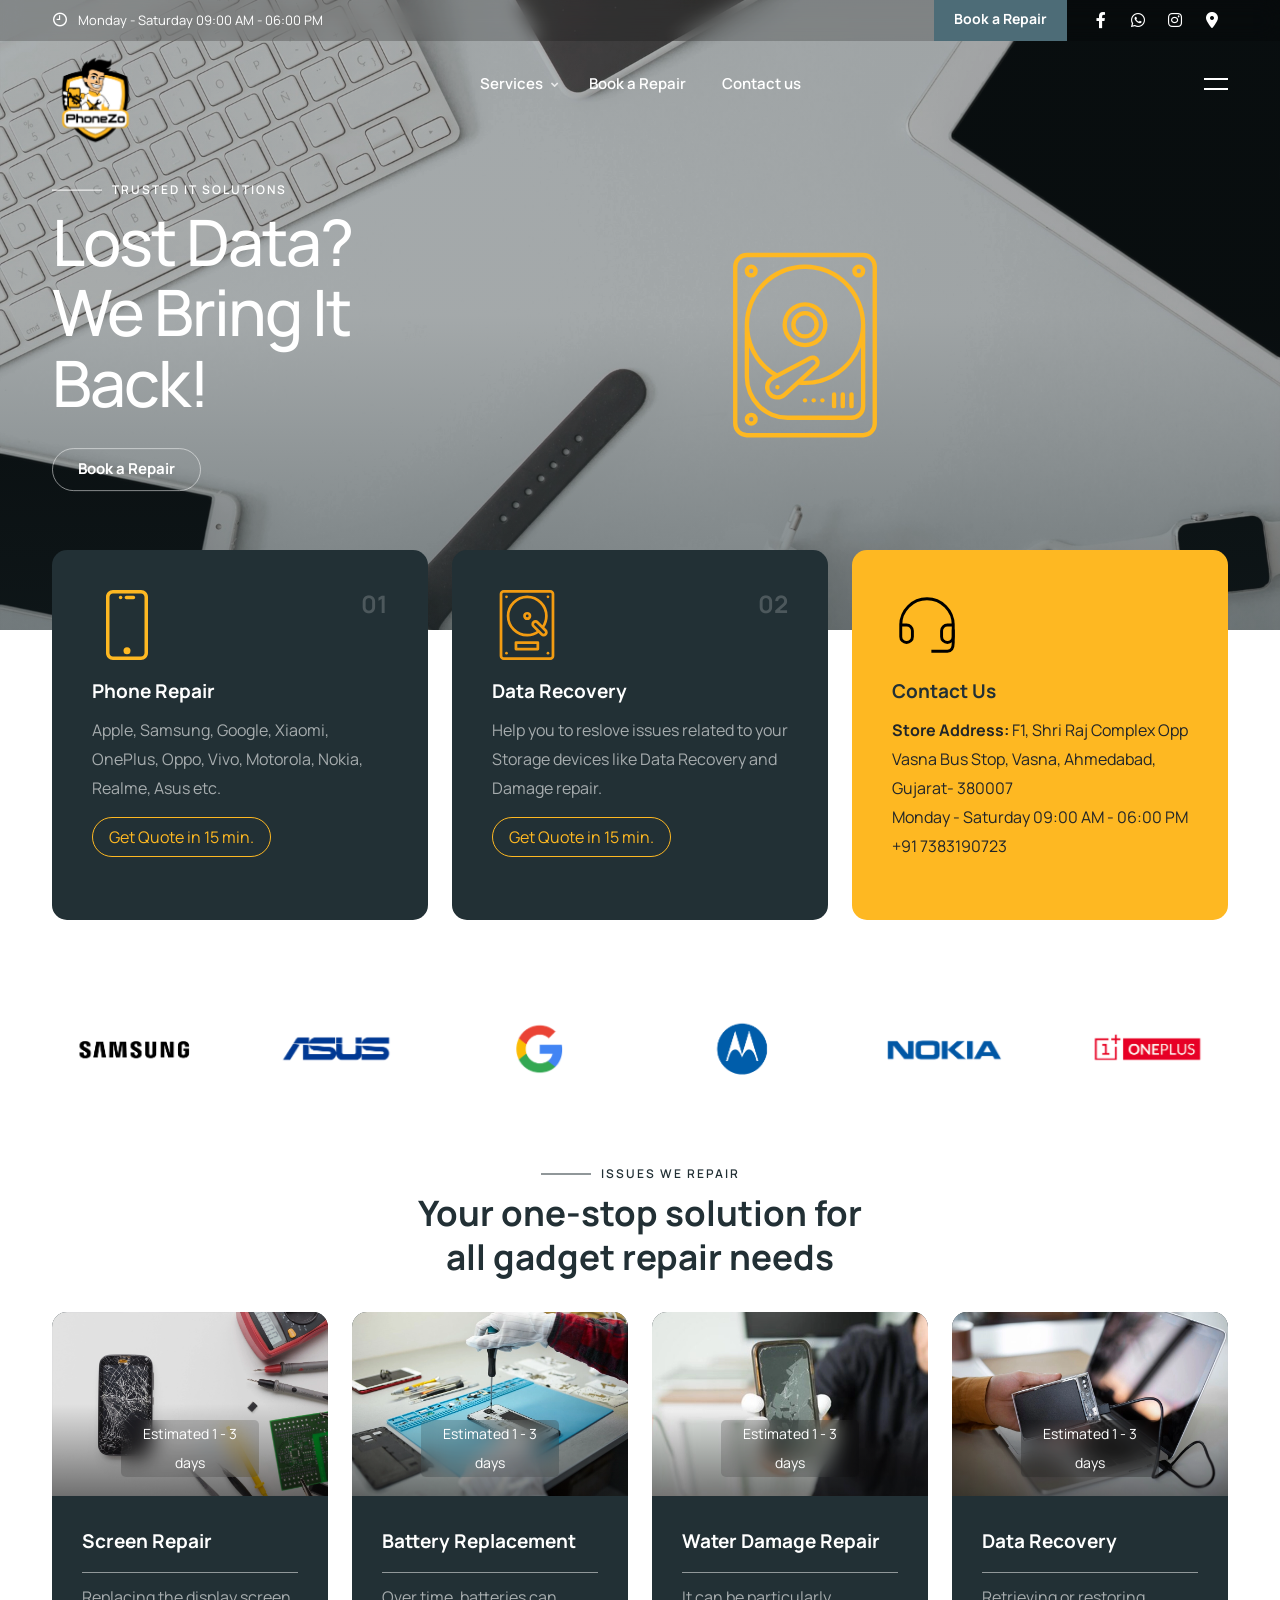
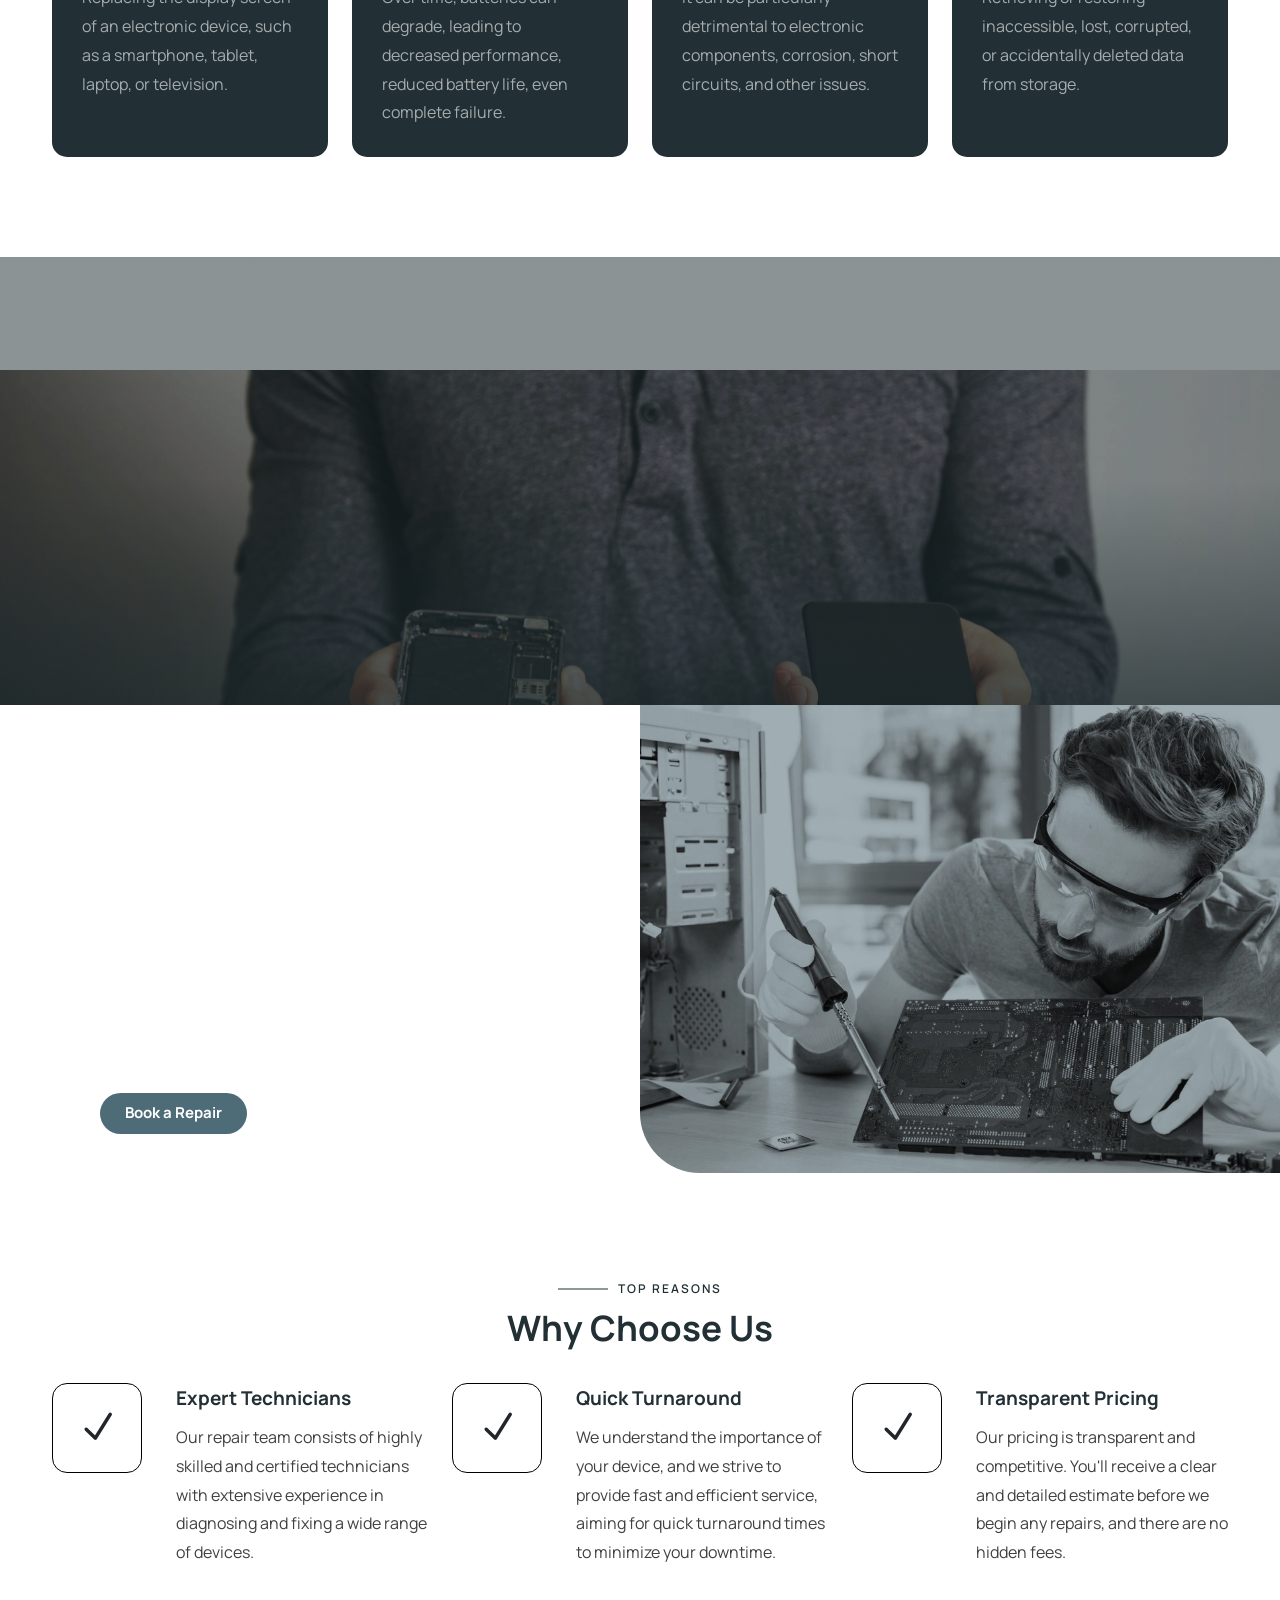
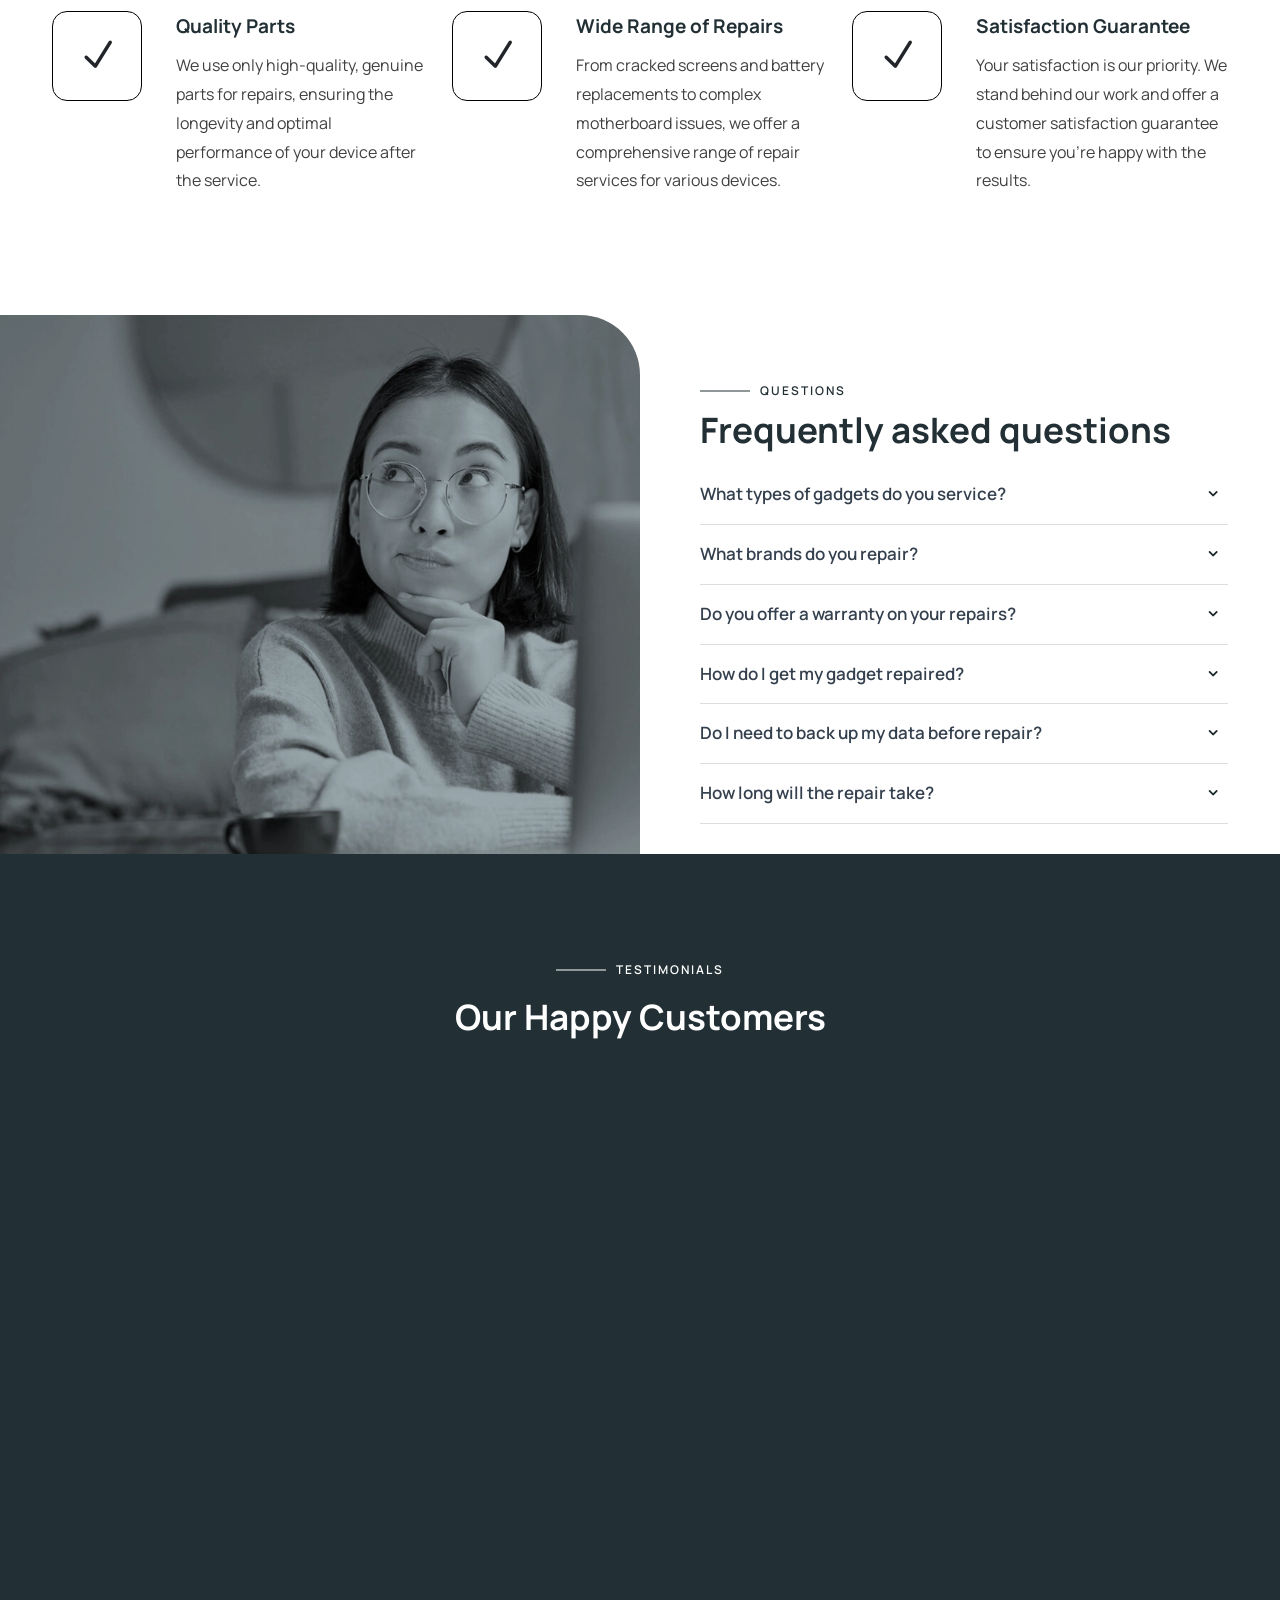
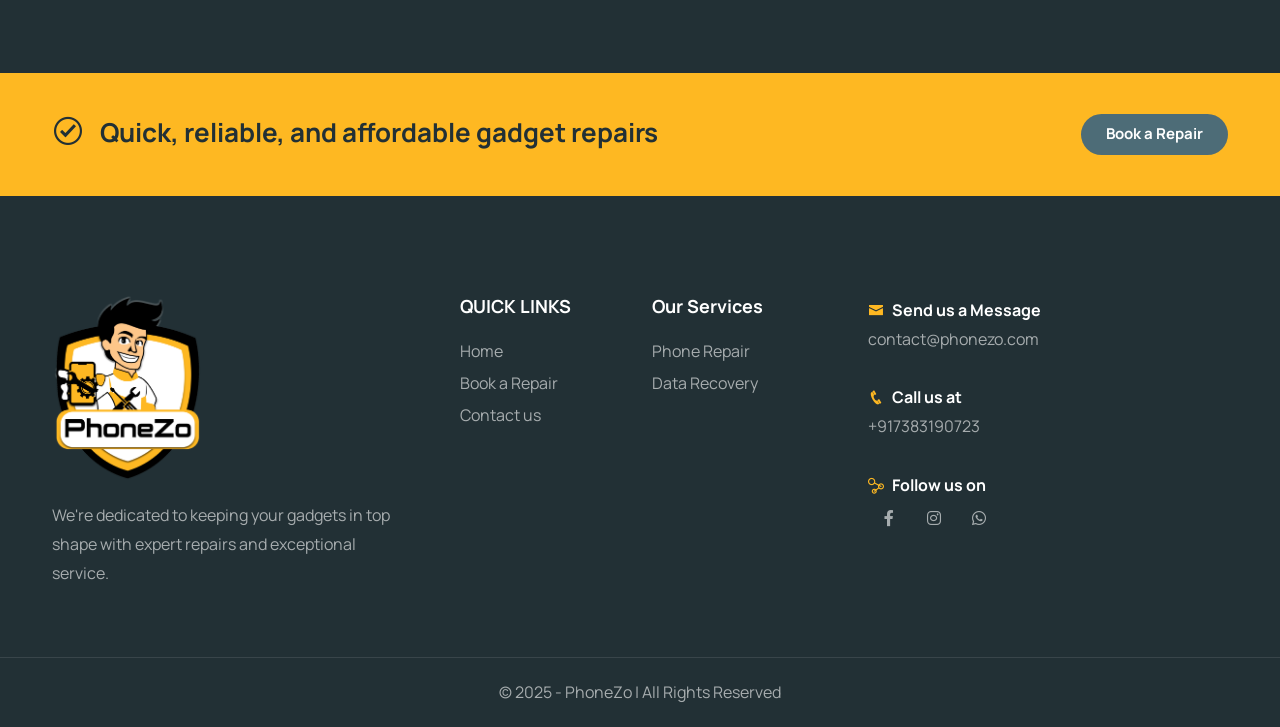
<file: index.html>
<!DOCTYPE html>
<html lang="en">

<head>
    <title>PhoneZo</title>
    <link rel="icon" href="./images/favicon.svg" type="image/gif" sizes="16x16">
    <meta name="google-site-verification" content="CAjj5w4_C7tsepEP_17l_rdboI9kPIFT7rEEWk2hDgM" />
    <meta content="text/html;charset=utf-8" http-equiv="Content-Type">
    <meta content="width=device-width, initial-scale=1.0" name="viewport">
    <meta content="description"
        name="PhoneZo specialize in mobile phone repair, data recovery, and storage device repair. From screen replacements and battery issues to hard drive and SSD data recovery, we ensure fast and reliable service. Get your device fixed today!">
    <meta name="keywords"
        content="mobile phone repair, smartphone repair, iPhone repair, Android repair, screen replacement, battery replacement, water damage repair, storage device repair, data recovery, hard drive recovery, SSD recovery, memory card recovery, USB data recovery, software issues, phone unlocking, data backup, laptop repair, computer repair, motherboard repair, chip-level repair, lost data recovery, corrupted drive fix, mobile diagnostics, phone not charging, mobile overheating, software update issues, mobile virus removal">
    <meta name="author" content="PhoneZo">
    <meta name="robots" content="index, follow">
    <link href="css/bootstrap.min.css" rel="stylesheet" type="text/css" id="bootstrap">
    <link href="css/plugins.css" rel="stylesheet" type="text/css">
    <link href="css/swiper.css" rel="stylesheet" type="text/css">
    <link href="css/style.css" rel="stylesheet" type="text/css">
    <link href="css/coloring.css" rel="stylesheet" type="text/css">
    <link id="colors" href="css/colors/scheme-01.css" rel="stylesheet" type="text/css">
</head>

<body>
    <style>
        :root {
            --secondary-color: #FEB822;
        }
    </style>
    <div id="wrapper">
        <div class="float-text show-on-scroll">
            <span><a href="#">Scroll to top</a></span>
        </div>
        <div class="scrollbar-v show-on-scroll"></div>
        <div id="de-loader"></div>

        <header class="transparent has-topbar">
            <div id="topbar">
                <div class="container">
                    <div class="row">
                        <div class="col-lg-12">
                            <div class="d-flex justify-content-between xs-hide">
                                <div class="d-flex">
                                    <!-- <div class="topbar-widget me-5"><a href="#"><i class="icofont-location-pin"></i>Our
                                            Workshop: 100 S Main St, New York, NY</a></div> -->
                                    <div class="topbar-widget me-5"><a href="#"><i class="icofont-clock-time"></i>Monday
                                            - Saturday 09:00 AM - 06:00 PM</a></div>
                                </div>

                                <div class="d-flex">
                                    <a class="btn-topbar bg-color me-3" href="./book-repair.html">Book a Repair</a>
                                    <div class="social-icons">
                                        <a href="https://www.facebook.com/profile.php?id=61573724937023"
                                            target="_blank"><i class="fa-brands fa-facebook-f fa-lg"></i></a>
                                        <a href="https://wa.me/917383190723" target="_blank"><i
                                                class="fa-brands fa-whatsapp fa-lg"></i></a>
                                        <a href="https://www.instagram.com/phonezo.in_ahmedabad" target="_blank"><i
                                                class="fa-brands fa-instagram fa-lg"></i></a>
                                        <a href="https://maps.app.goo.gl/h99hhkeGVbmqbV9Y8" target="_blank"><i
                                                class="fa-regular fa-location-dot fa-lg"></i></a>
                                    </div>
                                </div>
                            </div>
                        </div>
                    </div>
                    <div class="clearfix"></div>
                </div>
            </div>
            <div class="container">
                <div class="row">
                    <div class="col-md-12">
                        <div class="de-flex sm-pt10">
                            <div class="de-flex-col">
                                <!-- logo begin -->
                                <div id="logo">
                                    <a href="index.html">
                                        <img class="logo-main" src="images/logo3.png" alt="">
                                        <img class="logo-scroll" src="images/logo3.png" alt="">
                                        <img class="logo-mobile" src="images/logo3.png" alt="">
                                    </a>
                                </div>
                                <!-- logo close -->
                            </div>
                            <div class="de-flex-col header-col-mid">
                                <ul id="mainmenu">
                                    <li><a class="menu-item" href="#">Services</a>
                                        <ul>
                                            <li><a class="menu-item" href="./phone-repair.html">Smartphone Repair</a>
                                            </li>
                                            <li><a class="menu-item" href="./data-recovery.html">Data Recovery</a>
                                            </li>
                                        </ul>
                                    </li>
                                    <li><a class="menu-item" href="./book-repair.html">Book a Repair</a></li>
                                    <li><a class="menu-item" href="./contact.html">Contact us</a></li>
                                </ul>
                            </div>
                            <div class="de-flex-col">
                                <div class="menu_side_area">
                                    <span id="menu-btn"></span>
                                </div>

                                <div id="btn-extra">
                                    <span></span>
                                    <span></span>
                                </div>
                            </div>
                        </div>
                    </div>
                </div>
            </div>
        </header>

        <div class="no-bottom no-top" id="content">

            <div id="top"></div>

            <section class="section-dark text-light no-top no-bottom position-relative z-1000"
                style="height: 70vh; min-height: 65vh;">
                <div class="v-center">
                    <div class="swiper">
                        <div class="swiper-wrapper">
                            <div class="swiper-slide">
                                <div class="swiper-inner" data-bgimage="url(images/slider/6.webp)">
                                    <div class="sw-caption">
                                        <div class="container">
                                            <div class="row gx-5 align-items-center justify-content-between">
                                                <div class="spacer-double"></div>
                                                <div class="col-lg-6 mb-sm-30">
                                                    <div class="subtitle s2 mb-2">Trusted IT Solutions</div>
                                                    <h1 class="slider-title">Fast & Reliable Phone Repairs
                                                    </h1>
                                                    <div class="spacer-10"></div>
                                                    <a class="btn-main btn-line fx-slide mb10 mb-3"
                                                        href="book-repair.html"><span>Book a Repair</span></a>
                                                </div>

                                                <div class="col-lg-6 sm-hide">
                                                    <img src="images/slider/mobile3.svg" class="w-50 p-lg-5 p-0" alt="">
                                                </div>
                                            </div>
                                        </div>
                                    </div>
                                    <div class="sw-overlay op-7"></div>
                                </div>
                            </div>
                            <div class="swiper-slide">
                                <div class="swiper-inner" data-bgimage="url(images/slider/5.webp)">
                                    <div class="sw-caption">
                                        <div class="container">
                                            <div class="row gx-5 align-items-center justify-content-between">
                                                <div class="spacer-double"></div>
                                                <div class="col-lg-5 mb-sm-30">
                                                    <div class="subtitle s2 mb-2">Trusted IT Solutions</div>
                                                    <h1 class="slider-title">Lost Data? <br> We Bring It Back!</h1>
                                                    <div class="spacer-10"></div>
                                                    <a class="btn-main btn-line fx-slide mb10 mb-3"
                                                        href="book-repair.html"><span>Book a Repair</span></a>
                                                </div>
                                                <div class="col-lg-6 sm-hide">
                                                    <img src="images/slider/hard-drive3.svg" class="w-50 p-lg-5 p-0"
                                                        alt="">
                                                </div>
                                            </div>
                                        </div>
                                    </div>
                                    <div class="sw-overlay op-7"></div>
                                </div>
                            </div>

                        </div>
                    </div>
                </div>
            </section>

            <section class="pt-0 relative z-1000">
                <div class="container mt-min-80">
                    <div class="row">
                        <div class="col-lg-4 col-md-6 wow fadeInLeft" data-wow-delay=".0s">
                            <div class="bg-dark-2 p-40 rounded-1 text-light h-100 relative">
                                <div class="abs top-0 end-0 p-40 fw-bold fs-24 op-2">
                                    01
                                </div>
                                <img src="images/svg-color/iphone-svg.svg" class="w-70px mb-3" alt="">
                                <h4>Phone Repair</h4>
                                <p> Apple, Samsung, Google, Xiaomi, OnePlus, Oppo, Vivo, Motorola,
                                    Nokia, Realme, Asus etc.</p>
                                <a class="border py-2 px-3 rounded-pill"
                                    style="border-color: var(--secondary-color) !important;" href="./book-repair.html">
                                    <span>Get Quote in 15 min.</span>
                                </a>
                            </div>
                        </div>

                        <div class="col-lg-4 col-md-6 wow fadeInLeft mt-lg-0 mt-md-0 mt-2" data-wow-delay=".2s">
                            <div class="bg-dark-2 p-40 rounded-1 text-light h-100 relative">
                                <div class="abs top-0 end-0 p-40 fw-bold fs-24 op-2">
                                    02
                                </div>
                                <img src="images/slider/hard-drive2.svg" class="w-70px mb-3" alt="">
                                <h4>Data Recovery</h4>
                                <p>Help you to reslove issues related to your Storage devices like Data Recovery and
                                    Damage repair.</p>
                                <a class="border py-2 px-3 rounded-pill"
                                    style="border-color: var(--secondary-color) !important;" href="./book-repair.html">
                                    <span>Get Quote in 15 min.</span>
                                </a>
                            </div>
                        </div>

                        <div class="col-lg-4 col-md-12 mt-lg-0 mt-md-4 mt-2 wow fadeInLeft" data-wow-delay=".6s">
                            <a href="contact.html" class="d-block bg-color-2 text-dark rounded-1 p-40 h-100">
                                <img src="images/svg-black/support-svgrepo-com.svg" class="w-70px mb-3" alt="">
                                <h4>Contact Us</h4>
                                <p><strong>Store Address:</strong> F1, Shri Raj Complex Opp Vasna Bus Stop, Vasna,
                                    Ahmedabad, Gujarat- 380007<br>Monday - Saturday 09:00 AM - 06:00 PM<br>+91
                                    7383190723</p>
                            </a>
                        </div>
                    </div>
                </div>
            </section>

            <section class="no-top" aria-label="section">
                <div class="container">
                    <div class="row g-4">

                        <div class="col-md-12 wow fadeInUp">
                            <div id="owl-logo" class="logo-carousel no-alpha owl-carousel owl-theme">
                                <img src="images/logo-dark/apple-logo.png" class="img-fluid px-4" alt="">
                                <img src="images/logo-dark/samsung-logo.png" class="img-fluid px-4" alt="">
                                <img src="images/logo-dark/asus-logo.png" class="img-fluid px-4" alt="">
                                <img src="images/logo-dark/google-logo.png" class="img-fluid px-4" alt="">
                                <img src="images/logo-dark/moto-logo.png" class="img-fluid px-4" alt="">
                                <img src="images/logo-dark/nokia-logo.png" class="img-fluid px-4" alt="">
                                <img src="images/logo-dark/oneplus-logo.png" class="img-fluid px-4" alt="">
                                <img src="images/logo-dark/oppo-logo.png" class="img-fluid px-4" alt="">
                                <img src="images/logo-dark/realme-logo.png" class="img-fluid px-4" alt="">
                                <img src="images/logo-dark/tecno-logo.png" class="img-fluid px-4" alt="">
                                <img src="images/logo-dark/vivo-logo.png" class="img-fluid px-4" alt="">
                                <img src="images/logo-dark/xiaomi-logo.png" class="img-fluid px-4" alt="">
                            </div>
                        </div>
                    </div>
                </div>
            </section>

            <section class="no-top">
                <div class="container">
                    <div class="row g-4 mb-2 justify-content-center">
                        <div class="col-lg-5 text-center">
                            <div class="subtitle s2 wow fadeInUp mb-2">Issues We Repair</div>
                            <h2 class="wow fadeInUp" data-wow-delay=".2s">Your one-stop solution for all gadget repair
                                needs</h2>
                        </div>
                    </div>
                    <div class="row g-4">
                        <div class="col-lg-3 col-md-6 wow fadeInLeft hover" data-wow-delay=".0s">
                            <div class="bg-dark-2 text-light h-100 rounded-1 overflow-hidden">
                                <div class="relative overflow-hidden">
                                    <p
                                        class="d-inline bg-blur abs abs-center px-2 rounded-3 text-center bottom-10 z-1000 text-white mb-0 fs-14">
                                        Estimated 1 - 3 days</p>
                                    <img src="images/services/1.webp" class="img-fluid hover-scale-1-1" alt="">
                                    <div class="de-overlay-gradient-dark op-5 h-50 top-50"></div>
                                </div>

                                <div class="p-30">
                                    <h4 class="border-bottom-1-light pb-3">Screen Repair</h4>
                                    <p class="mb-0">Replacing the display screen of an electronic device, such as a
                                        smartphone, tablet, laptop, or television.</p>
                                </div>
                            </div>
                        </div>

                        <div class="col-lg-3 col-md-6 wow fadeInLeft hover" data-wow-delay=".3s">
                            <div class="bg-dark-2 text-light h-100 rounded-1 overflow-hidden">
                                <div class="relative overflow-hidden">
                                    <p
                                        class="d-inline bg-blur abs abs-center px-2 rounded-3 text-center bottom-10 z-1000 text-white mb-0 fs-14">
                                        Estimated 1 - 3 days</p>
                                    <img src="images/services/2.webp" class="img-fluid hover-scale-1-1" alt="">
                                    <div class="de-overlay-gradient-dark op-5 h-50 top-50"></div>
                                </div>

                                <div class="p-30">
                                    <h4 class="border-bottom-1-light pb-3">Battery Replacement</h4>
                                    <p class="mb-0">Over time, batteries can degrade, leading to decreased performance,
                                        reduced battery life, even complete failure.</p>
                                </div>
                            </div>
                        </div>

                        <div class="col-lg-3 col-md-6 wow fadeInLeft hover" data-wow-delay=".6s">
                            <div class="bg-dark-2 text-light h-100 rounded-1 overflow-hidden">
                                <div class="relative overflow-hidden">
                                    <p
                                        class="d-inline bg-blur abs abs-center px-2 rounded-3 text-center bottom-10 z-1000 text-white mb-0 fs-14">
                                        Estimated 1 - 3 days</p>
                                    <img src="images/services/3.webp" class="img-fluid hover-scale-1-1" alt="">
                                    <div class="de-overlay-gradient-dark op-5 h-50 top-50"></div>
                                </div>

                                <div class="p-30">
                                    <h4 class="border-bottom-1-light pb-3">Water Damage Repair</h4>
                                    <p class="mb-0">It can be particularly detrimental to electronic components,
                                        corrosion, short circuits, and other issues.</p>
                                </div>
                            </div>
                        </div>

                        <div class="col-lg-3 col-md-6 wow fadeInLeft hover" data-wow-delay=".9s">
                            <div class="bg-dark-2 text-light h-100 rounded-1 overflow-hidden">
                                <div class="relative overflow-hidden">
                                    <p
                                        class="d-inline bg-blur abs abs-center px-2 rounded-3 text-center bottom-10 z-1000 text-white mb-0 fs-14">
                                        Estimated 1 - 3 days</p>
                                    <img src="images/services/4.webp" class="img-fluid hover-scale-1-1" alt="">
                                    <div class="de-overlay-gradient-dark op-5 h-50 top-50"></div>
                                </div>

                                <div class="p-30">
                                    <h4 class="border-bottom-1-light pb-3">Data Recovery</h4>
                                    <p class="mb-0">Retrieving or restoring inaccessible, lost, corrupted, or
                                        accidentally deleted data from storage.</p>
                                </div>
                            </div>
                        </div>

                    </div>
                </div>
            </section>

            <section class="section-dark text-light jarallax">
                <img src="images/background/12.webp" class="jarallax-img" alt="">
                <div class="sw-overlay"></div>
                <div class="row g-4 mb-2 justify-content-center">
                    <div class="col-lg-5 px-0 text-center">
                        <div class="subtitle s2 wow fadeInUp mb-2">Services Process</div>
                        <h2 class="wow fadeInUp" data-wow-delay=".2s">How It Works</h2>
                    </div>
                </div>
                <div class="container">
                    <div class="row g-4 grid-divider">
                        <div class="col-lg-1-5 col-md-6 wow fadeInLeft" data-wow-delay=".2s">
                            <div class="de-step-s1 text-center">
                                <div class="d-number bg-color-2 text-dark wow fadeInLeft" data-wow-delay=".2s">Step 1
                                </div>
                                <h4>Select your repair &amp; request a quote</h4>
                                <div class="abs abs-center fs-96 top-50 text-white op-2 fw-bold">1</div>
                            </div>
                        </div>
                        <div class="col-lg-1-5 col-md-6 wow fadeInLeft" data-wow-delay=".4s">
                            <div class="de-step-s1 text-center">
                                <div class="d-number bg-color-2 text-dark wow fadeInLeft" data-wow-delay=".4s">Step 2
                                </div>
                                <h4>Send you gadget or visit our store</h4>
                                <div class="abs abs-center fs-96 top-50 text-white op-2 fw-bold">2</div>
                            </div>
                        </div>
                        <div class="col-lg-1-5 col-md-6 wow fadeInLeft" data-wow-delay=".6s">
                            <div class="de-step-s1 text-center">
                                <div class="d-number bg-color-2 text-dark wow fadeInLeft" data-wow-delay=".6s">Step 3
                                </div>
                                <h4>Our technicians fix your gadget</h4>
                                <div class="abs abs-center fs-96 top-50 text-white op-2 fw-bold">3</div>
                            </div>
                        </div>
                        <div class="col-lg-1-5 col-md-6 wow fadeInLeft" data-wow-delay=".8s">
                            <div class="de-step-s1 text-center">
                                <div class="d-number bg-color-2 text-dark wow fadeInLeft" data-wow-delay=".8s">Step 4
                                </div>
                                <h4>We'll request payment</h4>
                                <div class="abs abs-center fs-96 top-50 text-white op-2 fw-bold">4</div>
                            </div>
                        </div>
                        <div class="col-lg-1-5 col-md-6 wow fadeInLeft" data-wow-delay="1s">
                            <div class="de-step-s1 text-center">
                                <div class="d-number bg-color-2 text-dark wow fadeInLeft" data-wow-delay="1s">Step 5
                                </div>
                                <h4>Return to you</h4>
                                <div class="abs abs-center fs-96 top-50 text-white op-2 fw-bold">5</div>
                            </div>
                        </div>
                    </div>
                </div>
            </section>

            <section class="no-top no-bottom overflow-hidden">
                <div class="container-fluid relative half-fluid">
                    <div class="container">
                        <div class="row">
                            <div
                                class="col-lg-6 position-lg-absolute right-half h-100 overflow-hidden rounded-bottom-start-60">
                                <!-- <div class="absolute start-0 w-100 abs-middle fs-36 text-white text-center z-2">
                                    <a class="player d-block hover popup-youtube bg-dark-2 no-border rounded-1 wow scaleIn"
                                        href="https://www.youtube.com/watch?v=C6rf51uHWJg"><span></span></a>
                                </div> -->
                                <div class="image" data-bgimage="url(images/misc/7.webp) center"></div>
                            </div>
                            <div class="col-lg-5 relative z-2">
                                <div class="spacer-double"></div>
                                <div class="ps-lg-5">
                                    <div class="subtitle wow fadeInUp mb-3">Our Experts</div>
                                    <h2 class="wow fadeInUp">Trust our experts for reliable gadget solutions</h2>
                                    <p class="wow fadeInUp">Our team of expert technicians is dedicated to providing the
                                        highest quality repairs for all your gadgets. With years of hands-on experience
                                        and advanced certifications, our professionals are skilled in diagnosing and
                                        fixing a wide range of issues, from simple repairs to complex problems.</p>
                                    <div class="spacer-10"></div>
                                    <a class="btn-main fx-slide wow fadeInUp" href="book-repair.html"><span>Book a
                                            Repair</span></a>
                                </div>
                                <div class="spacer-single sm-hide"></div>
                            </div>

                        </div>
                    </div>
                </div>
            </section>

            <section class="">
                <div class="container">
                    <div class="row g-4 mb-2 justify-content-center">
                        <div class="col-lg-5 text-center">
                            <div class="subtitle s2 wow fadeInUp mb-2">Top Reasons</div>
                            <h2 class="wow fadeInUp" data-wow-delay=".2s">Why Choose Us</h2>
                        </div>
                    </div>
                    <div class="row g-4">
                        <div class="col-lg-4 col-md-6 wow fadeInUp">
                            <div class="relative">
                                <i class="abs fs-40 p-4 border-1-black icon_check rounded-1 text-dark"></i>
                                <div class="ps-100 ms-4">
                                    <h4>Expert Technicians</h4>
                                    <p>Our repair team consists of highly skilled and certified technicians with
                                        extensive experience in diagnosing and fixing a wide range of devices.</p>
                                </div>
                            </div>
                        </div>

                        <div class="col-lg-4 col-md-6 wow fadeInUp">
                            <div class="relative">
                                <i class="abs fs-40 p-4 border-1-black icon_check rounded-1 text-dark"></i>
                                <div class="ps-100 ms-4">
                                    <h4>Quick Turnaround</h4>
                                    <p>We understand the importance of your device, and we strive to provide fast and
                                        efficient service, aiming for quick turnaround times to minimize your downtime.
                                    </p>
                                </div>
                            </div>
                        </div>

                        <div class="col-lg-4 col-md-6 wow fadeInUp">
                            <div class="relative">
                                <i class="abs fs-40 p-4 border-1-black icon_check rounded-1 text-dark"></i>
                                <div class="ps-100 ms-4">
                                    <h4>Transparent Pricing</h4>
                                    <p>Our pricing is transparent and competitive. You'll receive a clear and detailed
                                        estimate before we begin any repairs, and there are no hidden fees.</p>
                                </div>
                            </div>
                        </div>

                        <div class="col-lg-4 col-md-6 wow fadeInUp">
                            <div class="relative">
                                <i class="abs fs-40 p-4 border-1-black icon_check rounded-1 text-dark"></i>
                                <div class="ps-100 ms-4">
                                    <h4>Quality Parts</h4>
                                    <p>We use only high-quality, genuine parts for repairs, ensuring the longevity and
                                        optimal performance of your device after the service.</p>
                                </div>
                            </div>
                        </div>

                        <div class="col-lg-4 col-md-6 wow fadeInUp">
                            <div class="relative">
                                <i class="abs fs-40 p-4 border-1-black icon_check rounded-1 text-dark"></i>
                                <div class="ps-100 ms-4">
                                    <h4>Wide Range of Repairs</h4>
                                    <p>From cracked screens and battery replacements to complex motherboard issues, we
                                        offer a comprehensive range of repair services for various devices.</p>
                                </div>
                            </div>
                        </div>

                        <div class="col-lg-4 col-md-6 wow fadeInUp">
                            <div class="relative">
                                <i class="abs fs-40 p-4 border-1-black icon_check rounded-1 text-dark"></i>
                                <div class="ps-100 ms-4">
                                    <h4>Satisfaction Guarantee</h4>
                                    <p>Your satisfaction is our priority. We stand behind our work and offer a customer
                                        satisfaction guarantee to ensure you're happy with the results.</p>
                                </div>
                            </div>
                        </div>
                    </div>
                </div>
            </section>

            <section class="section-dark no-top no-bottom overflow-hidden">
                <div class="container-fluid relative half-fluid">
                    <div class="container">
                        <div class="row">
                            <!-- Image -->
                            <div
                                class="col-lg-6 position-lg-absolute left-half h-100 overflow-hidden rounded-top-end-60">
                                <div class="image" data-bgimage="url(images/misc/9.webp) center"></div>
                            </div>
                            <!-- Text -->
                            <div class="col-lg-6 offset-lg-6 relative z-2">
                                <div class="spacer-double"></div>
                                <div class="ps-lg-5">
                                    <div class="subtitle s2 wow fadeInUp mb-2">Questions</div>
                                    <h2 class="wow fadeInUp mb-2" data-wow-delay=".2s">Frequently asked questions</h2>
                                    <div class="accordion s2 wow fadeInUp">
                                        <div class="accordion-section">
                                            <div class="accordion-section-title" data-tab="#accordion-a1">
                                                What types of gadgets do you service?
                                            </div>
                                            <div class="accordion-section-content" id="accordion-a1">
                                                <p class="mb-0">We service a wide range of gadgets including
                                                    smartphones, tablets & smartwatches, .</p>
                                            </div>
                                            <div class="accordion-section-title" data-tab="#accordion-a2">
                                                What brands do you repair?
                                            </div>
                                            <div class="accordion-section-content" id="accordion-a2">
                                                <p class="mb-0">We repair gadgets from major brands such as Apple,
                                                    OnePlus, Samsung, Vivo, Oppo, Realme, Mi and many others</p>
                                            </div>
                                            <div class="accordion-section-title" data-tab="#accordion-a3">
                                                Do you offer a warranty on your repairs?
                                            </div>
                                            <div class="accordion-section-content" id="accordion-a3">
                                                <p class="mb-0">Yes, we offer a 90-day warranty on all our repairs. This
                                                    covers any issues related to the repair work done by us.</p>
                                            </div>
                                            <div class="accordion-section-title" data-tab="#accordion-a4">
                                                How do I get my gadget repaired?
                                            </div>
                                            <div class="accordion-section-content" id="accordion-a4">
                                                <p class="mb-0">You can either visit our store, schedule a pick-up
                                                    service, or mail in your gadget for repair. Please contact us to
                                                    arrange the most convenient option for you.</p>
                                            </div>
                                            <div class="accordion-section-title" data-tab="#accordion-a5">
                                                Do I need to back up my data before repair?
                                            </div>
                                            <div class="accordion-section-content" id="accordion-a5">
                                                <p class="mb-0">Yes, we recommend that you back up all your data before
                                                    bringing in your device for repair. While we take utmost care, we
                                                    cannot guarantee the safety of your data during the repair process.
                                                </p>
                                            </div>
                                            <div class="accordion-section-title" data-tab="#accordion-a6">
                                                How long will the repair take?
                                            </div>
                                            <div class="accordion-section-content" id="accordion-a6">
                                                <p class="mb-0">The repair time varies depending on the type of device
                                                    and the nature of the issue. Simple repairs can often be done within
                                                    a few hours, while more complex issues may take a few days.</p>
                                            </div>
                                        </div>
                                    </div>
                                </div>
                                <div class="spacer-single sm-hide"></div>
                            </div>

                        </div>
                    </div>
                </div>
            </section>

            <section class="section-dark bg-dark-2 text-light">
                <div class="container">
                    <div class="row g-4">
                        <div class="col-lg-6 offset-lg-3 text-center">
                            <div class="subtitle wow fadeInUp mb-3">Testimonials</div>
                            <h2 class="wow fadeInUp" data-wow-delay=".2s">Our Happy Customers</h2>
                        </div>
                    </div>
                    <iframe src='https://widgets.sociablekit.com/google-reviews/iframe/25529458' frameborder='0'
                        width='100%' height='500'></iframe>
                </div>
            </section>


            <section class="bg-color-2 pt-40 pb-40">
                <div class="container">
                    <div class="row g-4 align-items-center">
                        <div class="col-lg-9">
                            <h3 class="mb-1"><i class="icofont-check-circled fs-32 me-3"></i>Quick, reliable, and
                                affordable gadget repairs</h3>
                        </div>

                        <div class="col-lg-3 text-lg-end text-start">
                            <a class="btn-main" href="book-repair.html">Book a Repair</a>
                        </div>
                    </div>
                </div>
            </section>

        </div>

        <footer class="section-dark">
            <div class="container">
                <div class="row gx-5">
                    <div class="col-lg-4 col-sm-6">
                        <img src="images/logo3.png" class="w-150px" alt="">
                        <div class="spacer-20"></div>
                        <p>We're dedicated to keeping your gadgets in top shape with expert repairs and exceptional
                            service.</p>
                    </div>
                    <div class="col-lg-4 col-sm-12 order-lg-1 order-sm-2">
                        <div class="row">
                            <div class="col-lg-6 col-sm-6">
                                <div class="widget">
                                    <h5>QUICK LINKS</h5>
                                    <ul>
                                        <li><a href="index.html">Home</a></li>
                                        <li><a href="./book-repair.html">Book a Repair</a></li>
                                        <li><a href="./contact.html">Contact us</a></li>
                                    </ul>
                                </div>
                            </div>
                            <div class="col-lg-6 col-sm-6">
                                <div class="widget">
                                    <h5>Our Services</h5>
                                    <ul>
                                        <li><a href="./phone-repair.html">Phone Repair</a></li>
                                        <li><a href="./data-recovery.html">Data Recovery</a></li>
                                    </ul>
                                </div>
                            </div>
                        </div>
                    </div>
                    <div class="col-lg-4 col-sm-6 order-lg-2 order-sm-1">
                        <div class="widget">
                            <div class="fw-bold text-white"><i class="icofont-envelope me-2 id-color-2"></i>Send us a
                                Message</div>
                            contact@phonezo.com
                        </div>
                        <div class="widget">
                            <div class="fw-bold text-white"><i class="icofont-phone me-2 id-color-2"></i>Call us at
                            </div>
                            +917383190723
                        </div>
                        <div class="fw-bold text-white"><i class="icofont-ui-social-link me-2 id-color-2"></i>Follow us
                            on
                        </div>
                        <div class="social-icons mb-sm-30">
                            <a href="https://www.facebook.com/profile.php?id=61573724937023"><i
                                    class="fa-brands fa-facebook-f"></i></a>
                            <a href="https://www.instagram.com/phonezo.in_ahmedabad"><i class="fa-brands fa-instagram"></i></a>
                            <a href="https://wa.me/917383190723"><i class="fa-brands fa-whatsapp"></i></a>
                        </div>
                    </div>
                </div>
            </div>
            <div class="subfooter">
                <div class="container">
                    <div class="row">
                        <div class="col-md-12 text-center">
                            © 2025 - PhoneZo | All Rights Reserved
                        </div>
                    </div>
                </div>
            </div>
        </footer>
    </div>

    <div id="extra-wrap" class="text-light">
        <div id="btn-close">
            <span></span>
            <span></span>
        </div>

        <div id="extra-content">
            <img src="images/logo3.png" class="w-100px" alt="">

            <div class="spacer-30-line"></div>

            <h5 class="mb-3">Our Services</h5>

            <div class="row g-2">
                <div class="col-6">
                    <a class="p-0 py-2 text-center d-block" href="single-repair.html">
                        <img src="images/svg-color/iphone-svg.svg" class="w-50px mb-3" alt="">
                        <h6 class="mb-0">Phone Repair</h6>
                    </a>
                </div>

                <div class="col-6">
                    <a class="p-0 py-2 text-center d-block" href="single-repair.html">
                        <img src="images/slider/hard-drive3.svg" class="w-50px mb-3" alt="">
                        <h6 class="mb-0">Data Recovery</h6>
                    </a>
                </div>
            </div>


            <div class="spacer-30-line"></div>

            <h5>Contact Us</h5>
            <div><i class="icofont-clock-time me-2 op-5"></i>Monday - Saturday 09:00 AM - 06:00 PM</div>
            <div><i class="icofont-location-pin me-2 op-5"></i>F1, Shri Raj Complex Opp Vasna Bus Stop, Vasna,
                Ahmedabad, Gujarat- 380007</div>
            <div><i class="icofont-envelope me-2 op-5"></i>contact@PhoneZo.com</div>

            <div class="spacer-30-line"></div>

            <h5>About Us</h5>
            <p>We’re passionate about keeping your gadgets in top shape. Our dedicated team of experienced technicians
                combines technical expertise with exceptional customer service to provide reliable repairs for all your
                electronic devices.</p>

            <div class="social-icons">
                <a href="https://www.facebook.com/profile.php?id=61573724937023" target="_blank"><i
                        class="fa-brands fa-facebook-f"></i></a>
                <a href="https://www.instagram.com/phonezo.in_ahmedabad" target="_blank"><i
                        class="fa-brands fa-instagram"></i></a>
            </div>
        </div>
    </div>

    <div class="widgets">
        <a href="tel:+917383190723">
            <i class="fa-regular fa-phone"></i>
        </a>
        <a href="https://wa.me/917383190723">
            <i class="fa-brands fa-whatsapp"></i>
        </a>
    </div>

    <script src="js/plugins.js"></script>
    <script src="js/designesia.js"></script>
    <script src="js/swiper.js"></script>
    <script src="js/custom-marquee.js"></script>
    <script src="js/custom-swiper-1.js"></script>
</body>

</html>
</file>
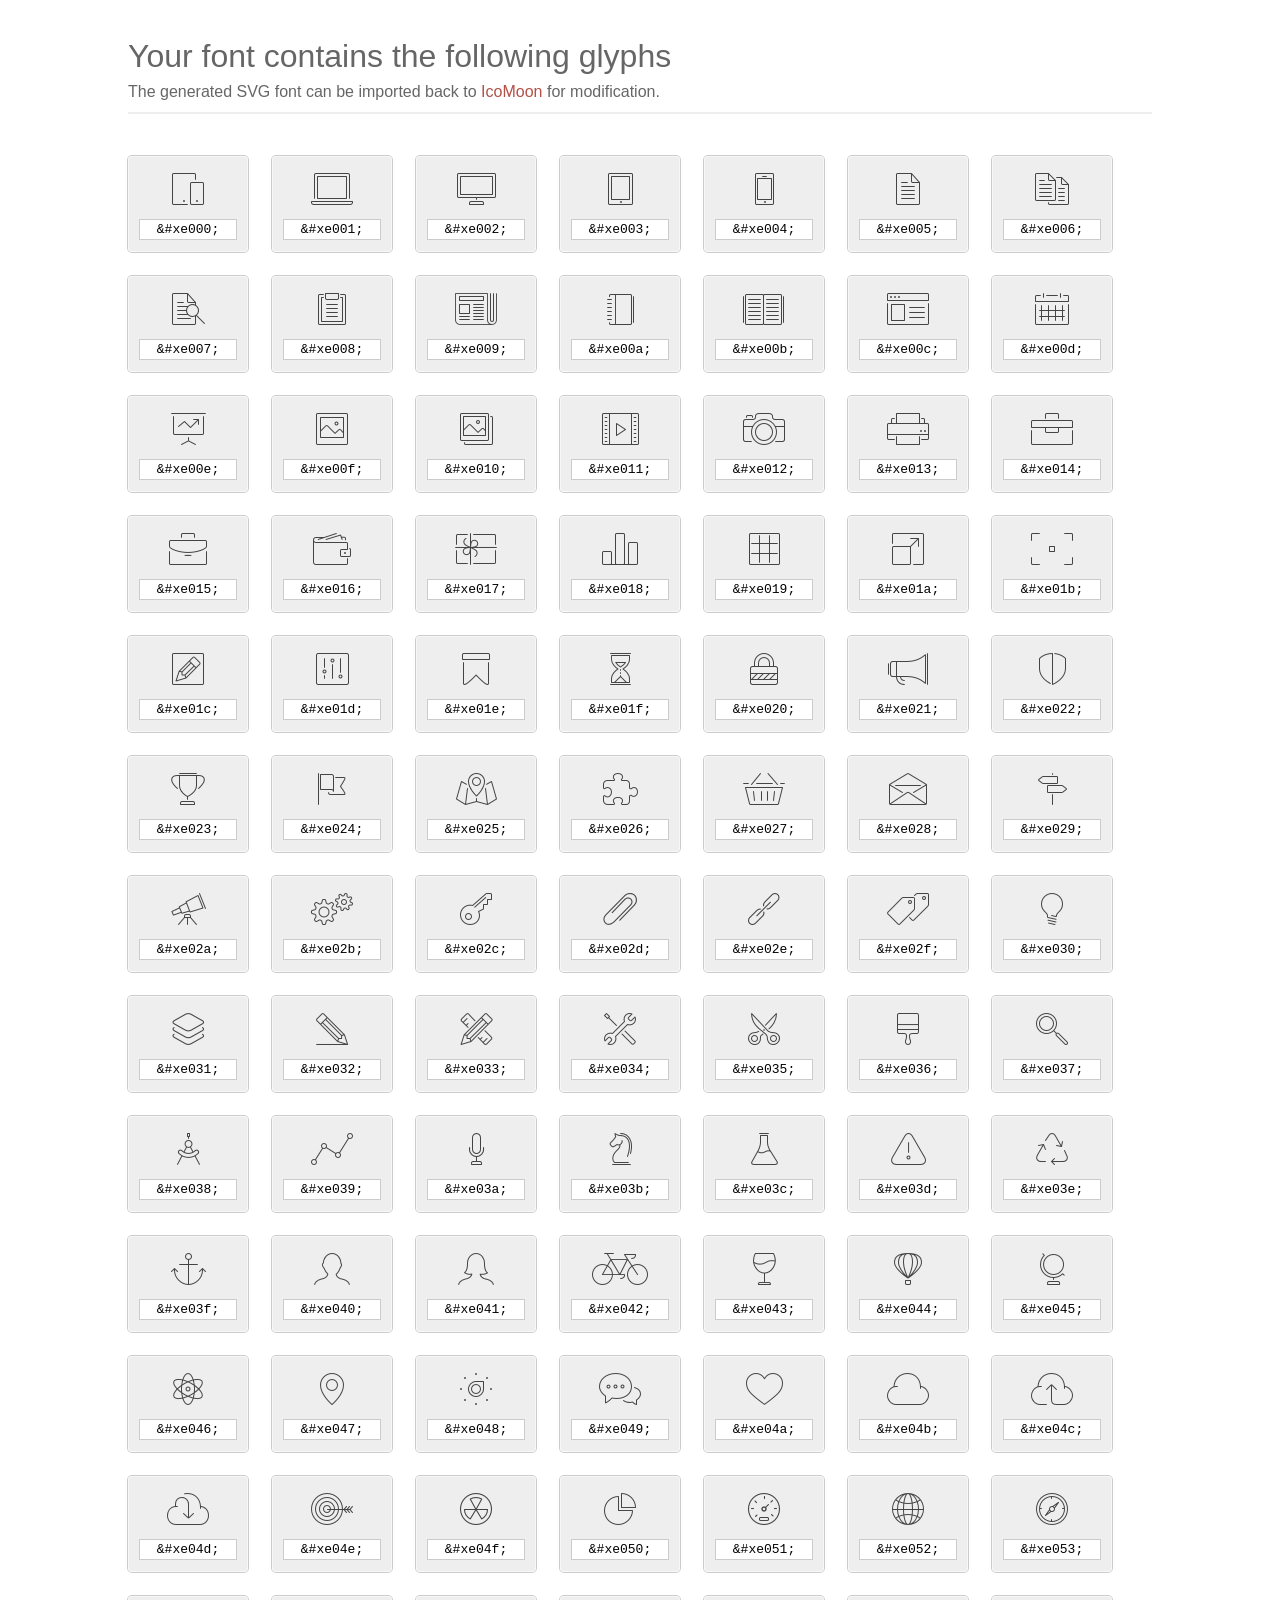
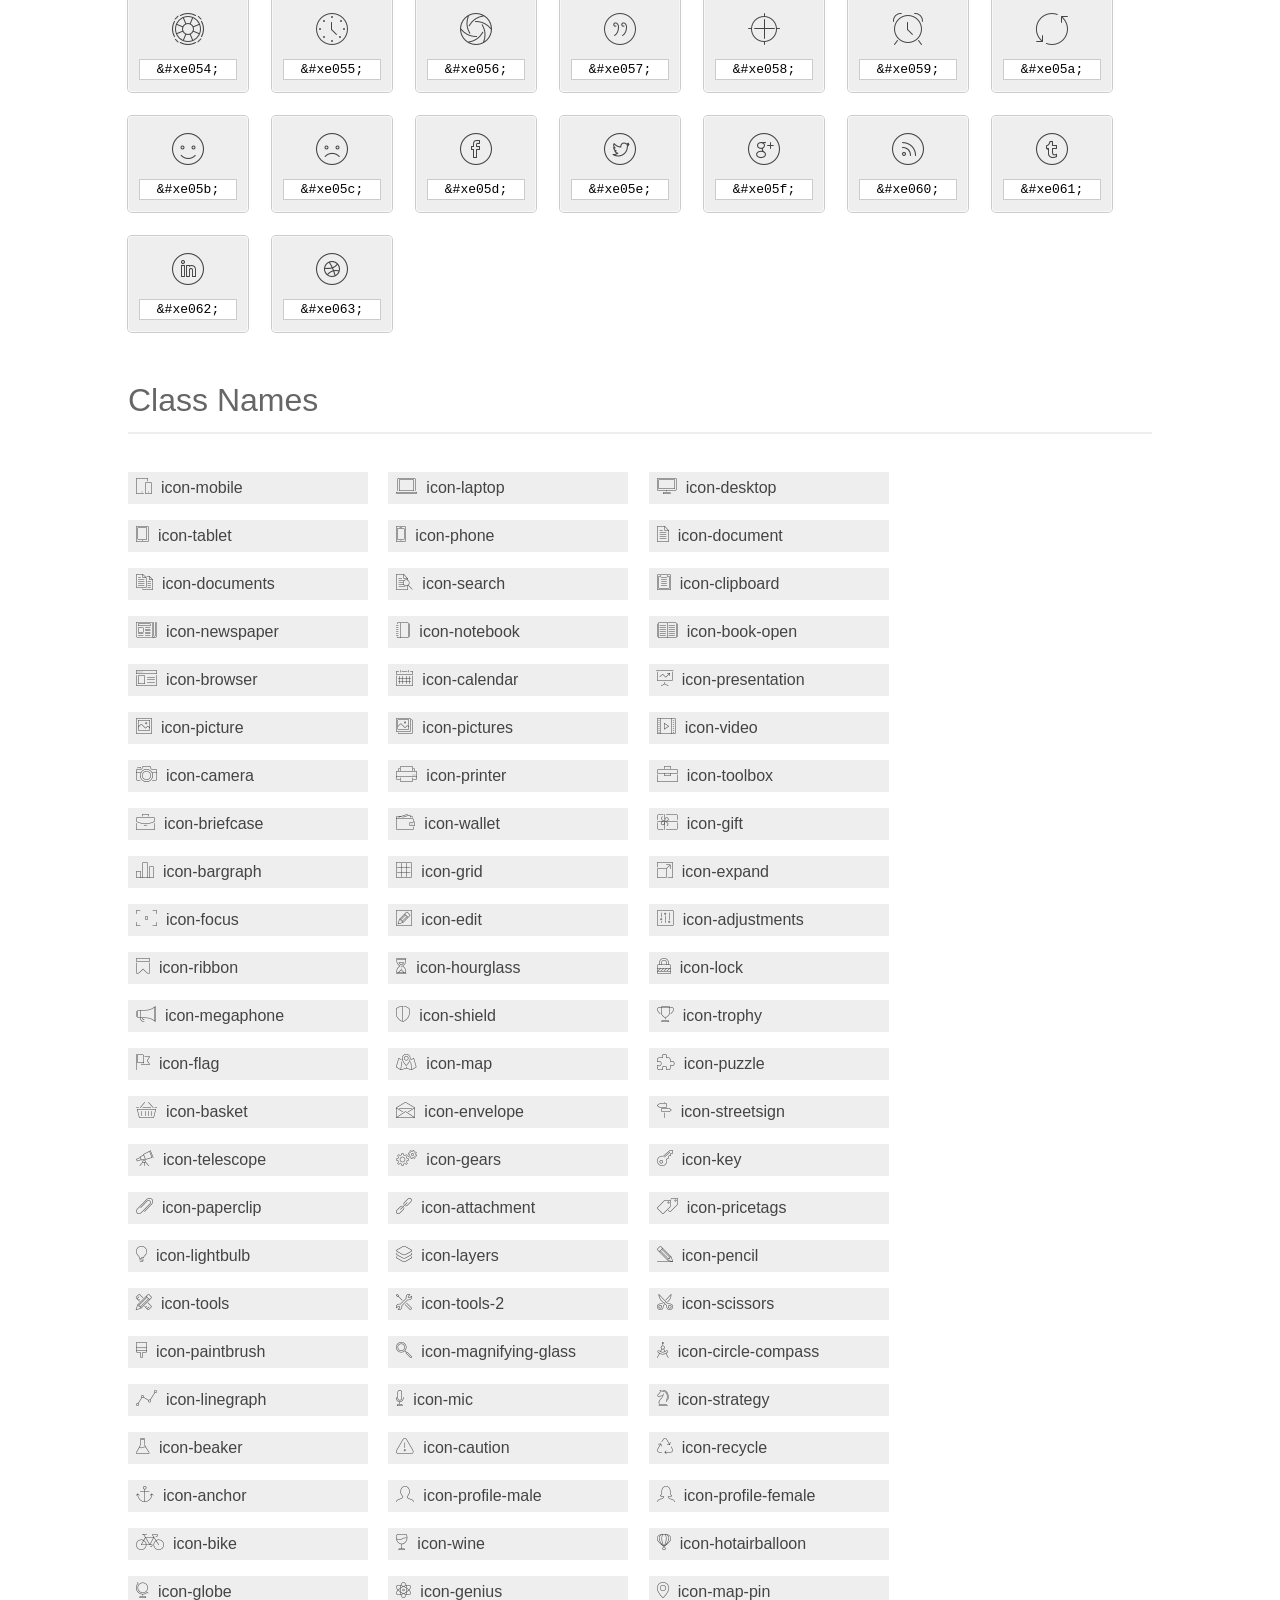
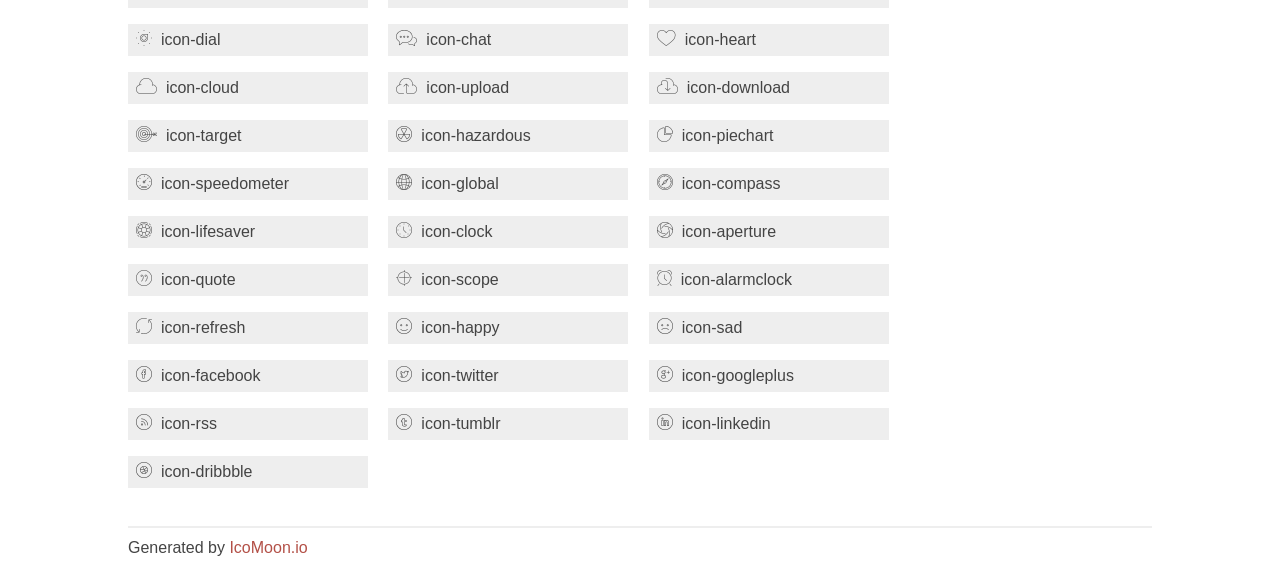
<file: fonts/et-line-font/index.html>
<!doctype html>
<html>
<head>
<title>Your Font/Glyphs</title>
<link rel="stylesheet" href="style.css" >
<!--[if lte IE 7]><script src="lte-ie7.js"></script><![endif]-->
<style>
	section, header, footer {display: block;}
	body {
		font-family: sans-serif;
		color: #444;
		line-height: 1.5;
		font-size: 1em;
	}
	* {
		-moz-box-sizing: border-box;
		-webkit-box-sizing: border-box;
		box-sizing: border-box;
		margin: 0;
		padding: 0;
	}
	.glyph {
		font-size: 16px;
		float: left;
		text-align: center;
		background: #eee;
		padding: .75em;
		margin: .75em 1.5em .75em 0;
		width: 7.5em;
		border-radius: .25em;
		box-shadow: inset 0 0 0 1px #f8f8f8, 0 0 0 1px #CCC;
	}
	.glyph input {
		font-family: consolas, monospace;
		font-size: 13px;
		width: 100%;
		text-align: center;
		border: 0;
		box-shadow: 0 0 0 1px #ccc;
		padding: .125em;
	}
	.w-main {
		width: 80%;
	}
	.centered {
		margin-left: auto;
		margin-right: auto;
	}
	.fs1 {
		font-size: 2em;
	}
	header {
		margin: 2em 0;
		padding-bottom: .5em;
		color: #666;
		box-shadow: 0 2px #eee;
	}
	header h1 {
		font-size: 2em;
		font-weight: normal;
	}
	.clearfix:before, .clearfix:after { content: ""; display: table; }
	.clearfix:after, .clear { clear: both; }
	footer {
		margin-top: 2em;
		padding: .5em 0;
		box-shadow: 0 -2px #eee;
	}
	a, a:visited {
		color: #B35047;
		text-decoration: none;
	}
	a:hover, a:focus {color: #000;}
	.box1 {
		font-size: 16px;
		display: inline-block;
		width: 15em;
		padding: .25em .5em;
		background: #eee;
		margin: .5em 1em .5em 0;
	}
</style>
</head>
<body>
	<div class="w-main centered">
	<section class="mtm clearfix" id="glyphs">
	<header>
		<h1>Your font contains the following glyphs</h1>
		<p>The generated SVG font can be imported back to <a href="http://icomoon.io/app">IcoMoon</a> for modification.</p>
	</header>
	<div class="glyph">
		<div class="fs1" aria-hidden="true" data-icon="&#xe000;"></div>
		<input type="text" readonly="readonly" value="&amp;#xe000;" >
	</div>
	<div class="glyph">
		<div class="fs1" aria-hidden="true" data-icon="&#xe001;"></div>
		<input type="text" readonly="readonly" value="&amp;#xe001;" >
	</div>
	<div class="glyph">
		<div class="fs1" aria-hidden="true" data-icon="&#xe002;"></div>
		<input type="text" readonly="readonly" value="&amp;#xe002;" >
	</div>
	<div class="glyph">
		<div class="fs1" aria-hidden="true" data-icon="&#xe003;"></div>
		<input type="text" readonly="readonly" value="&amp;#xe003;" >
	</div>
	<div class="glyph">
		<div class="fs1" aria-hidden="true" data-icon="&#xe004;"></div>
		<input type="text" readonly="readonly" value="&amp;#xe004;" >
	</div>
	<div class="glyph">
		<div class="fs1" aria-hidden="true" data-icon="&#xe005;"></div>
		<input type="text" readonly="readonly" value="&amp;#xe005;" >
	</div>
	<div class="glyph">
		<div class="fs1" aria-hidden="true" data-icon="&#xe006;"></div>
		<input type="text" readonly="readonly" value="&amp;#xe006;" >
	</div>
	<div class="glyph">
		<div class="fs1" aria-hidden="true" data-icon="&#xe007;"></div>
		<input type="text" readonly="readonly" value="&amp;#xe007;" >
	</div>
	<div class="glyph">
		<div class="fs1" aria-hidden="true" data-icon="&#xe008;"></div>
		<input type="text" readonly="readonly" value="&amp;#xe008;" >
	</div>
	<div class="glyph">
		<div class="fs1" aria-hidden="true" data-icon="&#xe009;"></div>
		<input type="text" readonly="readonly" value="&amp;#xe009;" >
	</div>
	<div class="glyph">
		<div class="fs1" aria-hidden="true" data-icon="&#xe00a;"></div>
		<input type="text" readonly="readonly" value="&amp;#xe00a;" >
	</div>
	<div class="glyph">
		<div class="fs1" aria-hidden="true" data-icon="&#xe00b;"></div>
		<input type="text" readonly="readonly" value="&amp;#xe00b;" >
	</div>
	<div class="glyph">
		<div class="fs1" aria-hidden="true" data-icon="&#xe00c;"></div>
		<input type="text" readonly="readonly" value="&amp;#xe00c;" >
	</div>
	<div class="glyph">
		<div class="fs1" aria-hidden="true" data-icon="&#xe00d;"></div>
		<input type="text" readonly="readonly" value="&amp;#xe00d;" >
	</div>
	<div class="glyph">
		<div class="fs1" aria-hidden="true" data-icon="&#xe00e;"></div>
		<input type="text" readonly="readonly" value="&amp;#xe00e;" >
	</div>
	<div class="glyph">
		<div class="fs1" aria-hidden="true" data-icon="&#xe00f;"></div>
		<input type="text" readonly="readonly" value="&amp;#xe00f;" >
	</div>
	<div class="glyph">
		<div class="fs1" aria-hidden="true" data-icon="&#xe010;"></div>
		<input type="text" readonly="readonly" value="&amp;#xe010;" >
	</div>
	<div class="glyph">
		<div class="fs1" aria-hidden="true" data-icon="&#xe011;"></div>
		<input type="text" readonly="readonly" value="&amp;#xe011;" >
	</div>
	<div class="glyph">
		<div class="fs1" aria-hidden="true" data-icon="&#xe012;"></div>
		<input type="text" readonly="readonly" value="&amp;#xe012;" >
	</div>
	<div class="glyph">
		<div class="fs1" aria-hidden="true" data-icon="&#xe013;"></div>
		<input type="text" readonly="readonly" value="&amp;#xe013;" >
	</div>
	<div class="glyph">
		<div class="fs1" aria-hidden="true" data-icon="&#xe014;"></div>
		<input type="text" readonly="readonly" value="&amp;#xe014;" >
	</div>
	<div class="glyph">
		<div class="fs1" aria-hidden="true" data-icon="&#xe015;"></div>
		<input type="text" readonly="readonly" value="&amp;#xe015;" >
	</div>
	<div class="glyph">
		<div class="fs1" aria-hidden="true" data-icon="&#xe016;"></div>
		<input type="text" readonly="readonly" value="&amp;#xe016;" >
	</div>
	<div class="glyph">
		<div class="fs1" aria-hidden="true" data-icon="&#xe017;"></div>
		<input type="text" readonly="readonly" value="&amp;#xe017;" >
	</div>
	<div class="glyph">
		<div class="fs1" aria-hidden="true" data-icon="&#xe018;"></div>
		<input type="text" readonly="readonly" value="&amp;#xe018;" >
	</div>
	<div class="glyph">
		<div class="fs1" aria-hidden="true" data-icon="&#xe019;"></div>
		<input type="text" readonly="readonly" value="&amp;#xe019;" >
	</div>
	<div class="glyph">
		<div class="fs1" aria-hidden="true" data-icon="&#xe01a;"></div>
		<input type="text" readonly="readonly" value="&amp;#xe01a;" >
	</div>
	<div class="glyph">
		<div class="fs1" aria-hidden="true" data-icon="&#xe01b;"></div>
		<input type="text" readonly="readonly" value="&amp;#xe01b;" >
	</div>
	<div class="glyph">
		<div class="fs1" aria-hidden="true" data-icon="&#xe01c;"></div>
		<input type="text" readonly="readonly" value="&amp;#xe01c;" >
	</div>
	<div class="glyph">
		<div class="fs1" aria-hidden="true" data-icon="&#xe01d;"></div>
		<input type="text" readonly="readonly" value="&amp;#xe01d;" >
	</div>
	<div class="glyph">
		<div class="fs1" aria-hidden="true" data-icon="&#xe01e;"></div>
		<input type="text" readonly="readonly" value="&amp;#xe01e;" >
	</div>
	<div class="glyph">
		<div class="fs1" aria-hidden="true" data-icon="&#xe01f;"></div>
		<input type="text" readonly="readonly" value="&amp;#xe01f;" >
	</div>
	<div class="glyph">
		<div class="fs1" aria-hidden="true" data-icon="&#xe020;"></div>
		<input type="text" readonly="readonly" value="&amp;#xe020;" >
	</div>
	<div class="glyph">
		<div class="fs1" aria-hidden="true" data-icon="&#xe021;"></div>
		<input type="text" readonly="readonly" value="&amp;#xe021;" >
	</div>
	<div class="glyph">
		<div class="fs1" aria-hidden="true" data-icon="&#xe022;"></div>
		<input type="text" readonly="readonly" value="&amp;#xe022;" >
	</div>
	<div class="glyph">
		<div class="fs1" aria-hidden="true" data-icon="&#xe023;"></div>
		<input type="text" readonly="readonly" value="&amp;#xe023;" >
	</div>
	<div class="glyph">
		<div class="fs1" aria-hidden="true" data-icon="&#xe024;"></div>
		<input type="text" readonly="readonly" value="&amp;#xe024;" >
	</div>
	<div class="glyph">
		<div class="fs1" aria-hidden="true" data-icon="&#xe025;"></div>
		<input type="text" readonly="readonly" value="&amp;#xe025;" >
	</div>
	<div class="glyph">
		<div class="fs1" aria-hidden="true" data-icon="&#xe026;"></div>
		<input type="text" readonly="readonly" value="&amp;#xe026;" >
	</div>
	<div class="glyph">
		<div class="fs1" aria-hidden="true" data-icon="&#xe027;"></div>
		<input type="text" readonly="readonly" value="&amp;#xe027;" >
	</div>
	<div class="glyph">
		<div class="fs1" aria-hidden="true" data-icon="&#xe028;"></div>
		<input type="text" readonly="readonly" value="&amp;#xe028;" >
	</div>
	<div class="glyph">
		<div class="fs1" aria-hidden="true" data-icon="&#xe029;"></div>
		<input type="text" readonly="readonly" value="&amp;#xe029;" >
	</div>
	<div class="glyph">
		<div class="fs1" aria-hidden="true" data-icon="&#xe02a;"></div>
		<input type="text" readonly="readonly" value="&amp;#xe02a;" >
	</div>
	<div class="glyph">
		<div class="fs1" aria-hidden="true" data-icon="&#xe02b;"></div>
		<input type="text" readonly="readonly" value="&amp;#xe02b;" >
	</div>
	<div class="glyph">
		<div class="fs1" aria-hidden="true" data-icon="&#xe02c;"></div>
		<input type="text" readonly="readonly" value="&amp;#xe02c;" >
	</div>
	<div class="glyph">
		<div class="fs1" aria-hidden="true" data-icon="&#xe02d;"></div>
		<input type="text" readonly="readonly" value="&amp;#xe02d;" >
	</div>
	<div class="glyph">
		<div class="fs1" aria-hidden="true" data-icon="&#xe02e;"></div>
		<input type="text" readonly="readonly" value="&amp;#xe02e;" >
	</div>
	<div class="glyph">
		<div class="fs1" aria-hidden="true" data-icon="&#xe02f;"></div>
		<input type="text" readonly="readonly" value="&amp;#xe02f;" >
	</div>
	<div class="glyph">
		<div class="fs1" aria-hidden="true" data-icon="&#xe030;"></div>
		<input type="text" readonly="readonly" value="&amp;#xe030;" >
	</div>
	<div class="glyph">
		<div class="fs1" aria-hidden="true" data-icon="&#xe031;"></div>
		<input type="text" readonly="readonly" value="&amp;#xe031;" >
	</div>
	<div class="glyph">
		<div class="fs1" aria-hidden="true" data-icon="&#xe032;"></div>
		<input type="text" readonly="readonly" value="&amp;#xe032;" >
	</div>
	<div class="glyph">
		<div class="fs1" aria-hidden="true" data-icon="&#xe033;"></div>
		<input type="text" readonly="readonly" value="&amp;#xe033;" >
	</div>
	<div class="glyph">
		<div class="fs1" aria-hidden="true" data-icon="&#xe034;"></div>
		<input type="text" readonly="readonly" value="&amp;#xe034;" >
	</div>
	<div class="glyph">
		<div class="fs1" aria-hidden="true" data-icon="&#xe035;"></div>
		<input type="text" readonly="readonly" value="&amp;#xe035;" >
	</div>
	<div class="glyph">
		<div class="fs1" aria-hidden="true" data-icon="&#xe036;"></div>
		<input type="text" readonly="readonly" value="&amp;#xe036;" >
	</div>
	<div class="glyph">
		<div class="fs1" aria-hidden="true" data-icon="&#xe037;"></div>
		<input type="text" readonly="readonly" value="&amp;#xe037;" >
	</div>
	<div class="glyph">
		<div class="fs1" aria-hidden="true" data-icon="&#xe038;"></div>
		<input type="text" readonly="readonly" value="&amp;#xe038;" >
	</div>
	<div class="glyph">
		<div class="fs1" aria-hidden="true" data-icon="&#xe039;"></div>
		<input type="text" readonly="readonly" value="&amp;#xe039;" >
	</div>
	<div class="glyph">
		<div class="fs1" aria-hidden="true" data-icon="&#xe03a;"></div>
		<input type="text" readonly="readonly" value="&amp;#xe03a;" >
	</div>
	<div class="glyph">
		<div class="fs1" aria-hidden="true" data-icon="&#xe03b;"></div>
		<input type="text" readonly="readonly" value="&amp;#xe03b;" >
	</div>
	<div class="glyph">
		<div class="fs1" aria-hidden="true" data-icon="&#xe03c;"></div>
		<input type="text" readonly="readonly" value="&amp;#xe03c;" >
	</div>
	<div class="glyph">
		<div class="fs1" aria-hidden="true" data-icon="&#xe03d;"></div>
		<input type="text" readonly="readonly" value="&amp;#xe03d;" >
	</div>
	<div class="glyph">
		<div class="fs1" aria-hidden="true" data-icon="&#xe03e;"></div>
		<input type="text" readonly="readonly" value="&amp;#xe03e;" >
	</div>
	<div class="glyph">
		<div class="fs1" aria-hidden="true" data-icon="&#xe03f;"></div>
		<input type="text" readonly="readonly" value="&amp;#xe03f;" >
	</div>
	<div class="glyph">
		<div class="fs1" aria-hidden="true" data-icon="&#xe040;"></div>
		<input type="text" readonly="readonly" value="&amp;#xe040;" >
	</div>
	<div class="glyph">
		<div class="fs1" aria-hidden="true" data-icon="&#xe041;"></div>
		<input type="text" readonly="readonly" value="&amp;#xe041;" >
	</div>
	<div class="glyph">
		<div class="fs1" aria-hidden="true" data-icon="&#xe042;"></div>
		<input type="text" readonly="readonly" value="&amp;#xe042;" >
	</div>
	<div class="glyph">
		<div class="fs1" aria-hidden="true" data-icon="&#xe043;"></div>
		<input type="text" readonly="readonly" value="&amp;#xe043;" >
	</div>
	<div class="glyph">
		<div class="fs1" aria-hidden="true" data-icon="&#xe044;"></div>
		<input type="text" readonly="readonly" value="&amp;#xe044;" >
	</div>
	<div class="glyph">
		<div class="fs1" aria-hidden="true" data-icon="&#xe045;"></div>
		<input type="text" readonly="readonly" value="&amp;#xe045;" >
	</div>
	<div class="glyph">
		<div class="fs1" aria-hidden="true" data-icon="&#xe046;"></div>
		<input type="text" readonly="readonly" value="&amp;#xe046;" >
	</div>
	<div class="glyph">
		<div class="fs1" aria-hidden="true" data-icon="&#xe047;"></div>
		<input type="text" readonly="readonly" value="&amp;#xe047;" >
	</div>
	<div class="glyph">
		<div class="fs1" aria-hidden="true" data-icon="&#xe048;"></div>
		<input type="text" readonly="readonly" value="&amp;#xe048;" >
	</div>
	<div class="glyph">
		<div class="fs1" aria-hidden="true" data-icon="&#xe049;"></div>
		<input type="text" readonly="readonly" value="&amp;#xe049;" >
	</div>
	<div class="glyph">
		<div class="fs1" aria-hidden="true" data-icon="&#xe04a;"></div>
		<input type="text" readonly="readonly" value="&amp;#xe04a;" >
	</div>
	<div class="glyph">
		<div class="fs1" aria-hidden="true" data-icon="&#xe04b;"></div>
		<input type="text" readonly="readonly" value="&amp;#xe04b;" >
	</div>
	<div class="glyph">
		<div class="fs1" aria-hidden="true" data-icon="&#xe04c;"></div>
		<input type="text" readonly="readonly" value="&amp;#xe04c;" >
	</div>
	<div class="glyph">
		<div class="fs1" aria-hidden="true" data-icon="&#xe04d;"></div>
		<input type="text" readonly="readonly" value="&amp;#xe04d;" >
	</div>
	<div class="glyph">
		<div class="fs1" aria-hidden="true" data-icon="&#xe04e;"></div>
		<input type="text" readonly="readonly" value="&amp;#xe04e;" >
	</div>
	<div class="glyph">
		<div class="fs1" aria-hidden="true" data-icon="&#xe04f;"></div>
		<input type="text" readonly="readonly" value="&amp;#xe04f;" >
	</div>
	<div class="glyph">
		<div class="fs1" aria-hidden="true" data-icon="&#xe050;"></div>
		<input type="text" readonly="readonly" value="&amp;#xe050;" >
	</div>
	<div class="glyph">
		<div class="fs1" aria-hidden="true" data-icon="&#xe051;"></div>
		<input type="text" readonly="readonly" value="&amp;#xe051;" >
	</div>
	<div class="glyph">
		<div class="fs1" aria-hidden="true" data-icon="&#xe052;"></div>
		<input type="text" readonly="readonly" value="&amp;#xe052;" >
	</div>
	<div class="glyph">
		<div class="fs1" aria-hidden="true" data-icon="&#xe053;"></div>
		<input type="text" readonly="readonly" value="&amp;#xe053;" >
	</div>
	<div class="glyph">
		<div class="fs1" aria-hidden="true" data-icon="&#xe054;"></div>
		<input type="text" readonly="readonly" value="&amp;#xe054;" >
	</div>
	<div class="glyph">
		<div class="fs1" aria-hidden="true" data-icon="&#xe055;"></div>
		<input type="text" readonly="readonly" value="&amp;#xe055;" >
	</div>
	<div class="glyph">
		<div class="fs1" aria-hidden="true" data-icon="&#xe056;"></div>
		<input type="text" readonly="readonly" value="&amp;#xe056;" >
	</div>
	<div class="glyph">
		<div class="fs1" aria-hidden="true" data-icon="&#xe057;"></div>
		<input type="text" readonly="readonly" value="&amp;#xe057;" >
	</div>
	<div class="glyph">
		<div class="fs1" aria-hidden="true" data-icon="&#xe058;"></div>
		<input type="text" readonly="readonly" value="&amp;#xe058;" >
	</div>
	<div class="glyph">
		<div class="fs1" aria-hidden="true" data-icon="&#xe059;"></div>
		<input type="text" readonly="readonly" value="&amp;#xe059;" >
	</div>
	<div class="glyph">
		<div class="fs1" aria-hidden="true" data-icon="&#xe05a;"></div>
		<input type="text" readonly="readonly" value="&amp;#xe05a;" >
	</div>
	<div class="glyph">
		<div class="fs1" aria-hidden="true" data-icon="&#xe05b;"></div>
		<input type="text" readonly="readonly" value="&amp;#xe05b;" >
	</div>
	<div class="glyph">
		<div class="fs1" aria-hidden="true" data-icon="&#xe05c;"></div>
		<input type="text" readonly="readonly" value="&amp;#xe05c;" >
	</div>
	<div class="glyph">
		<div class="fs1" aria-hidden="true" data-icon="&#xe05d;"></div>
		<input type="text" readonly="readonly" value="&amp;#xe05d;" >
	</div>
	<div class="glyph">
		<div class="fs1" aria-hidden="true" data-icon="&#xe05e;"></div>
		<input type="text" readonly="readonly" value="&amp;#xe05e;" >
	</div>
	<div class="glyph">
		<div class="fs1" aria-hidden="true" data-icon="&#xe05f;"></div>
		<input type="text" readonly="readonly" value="&amp;#xe05f;" >
	</div>
	<div class="glyph">
		<div class="fs1" aria-hidden="true" data-icon="&#xe060;"></div>
		<input type="text" readonly="readonly" value="&amp;#xe060;" >
	</div>
	<div class="glyph">
		<div class="fs1" aria-hidden="true" data-icon="&#xe061;"></div>
		<input type="text" readonly="readonly" value="&amp;#xe061;" >
	</div>
	<div class="glyph">
		<div class="fs1" aria-hidden="true" data-icon="&#xe062;"></div>
		<input type="text" readonly="readonly" value="&amp;#xe062;" >
	</div>
	<div class="glyph">
		<div class="fs1" aria-hidden="true" data-icon="&#xe063;"></div>
		<input type="text" readonly="readonly" value="&amp;#xe063;" >
	</div>
	</section>
	<div class="clear"></div>
	<section class="mtm clearfix" id="glyphs">
	<header>
		<h1>Class Names</h1>
	</header>
	<span class="box1">
		<span aria-hidden="true" class="icon-mobile"></span>
		&nbsp;icon-mobile
	</span>
	<span class="box1">
		<span aria-hidden="true" class="icon-laptop"></span>
		&nbsp;icon-laptop
	</span>
	<span class="box1">
		<span aria-hidden="true" class="icon-desktop"></span>
		&nbsp;icon-desktop
	</span>
	<span class="box1">
		<span aria-hidden="true" class="icon-tablet"></span>
		&nbsp;icon-tablet
	</span>
	<span class="box1">
		<span aria-hidden="true" class="icon-phone"></span>
		&nbsp;icon-phone
	</span>
	<span class="box1">
		<span aria-hidden="true" class="icon-document"></span>
		&nbsp;icon-document
	</span>
	<span class="box1">
		<span aria-hidden="true" class="icon-documents"></span>
		&nbsp;icon-documents
	</span>
	<span class="box1">
		<span aria-hidden="true" class="icon-search"></span>
		&nbsp;icon-search
	</span>
	<span class="box1">
		<span aria-hidden="true" class="icon-clipboard"></span>
		&nbsp;icon-clipboard
	</span>
	<span class="box1">
		<span aria-hidden="true" class="icon-newspaper"></span>
		&nbsp;icon-newspaper
	</span>
	<span class="box1">
		<span aria-hidden="true" class="icon-notebook"></span>
		&nbsp;icon-notebook
	</span>
	<span class="box1">
		<span aria-hidden="true" class="icon-book-open"></span>
		&nbsp;icon-book-open
	</span>
	<span class="box1">
		<span aria-hidden="true" class="icon-browser"></span>
		&nbsp;icon-browser
	</span>
	<span class="box1">
		<span aria-hidden="true" class="icon-calendar"></span>
		&nbsp;icon-calendar
	</span>
	<span class="box1">
		<span aria-hidden="true" class="icon-presentation"></span>
		&nbsp;icon-presentation
	</span>
	<span class="box1">
		<span aria-hidden="true" class="icon-picture"></span>
		&nbsp;icon-picture
	</span>
	<span class="box1">
		<span aria-hidden="true" class="icon-pictures"></span>
		&nbsp;icon-pictures
	</span>
	<span class="box1">
		<span aria-hidden="true" class="icon-video"></span>
		&nbsp;icon-video
	</span>
	<span class="box1">
		<span aria-hidden="true" class="icon-camera"></span>
		&nbsp;icon-camera
	</span>
	<span class="box1">
		<span aria-hidden="true" class="icon-printer"></span>
		&nbsp;icon-printer
	</span>
	<span class="box1">
		<span aria-hidden="true" class="icon-toolbox"></span>
		&nbsp;icon-toolbox
	</span>
	<span class="box1">
		<span aria-hidden="true" class="icon-briefcase"></span>
		&nbsp;icon-briefcase
	</span>
	<span class="box1">
		<span aria-hidden="true" class="icon-wallet"></span>
		&nbsp;icon-wallet
	</span>
	<span class="box1">
		<span aria-hidden="true" class="icon-gift"></span>
		&nbsp;icon-gift
	</span>
	<span class="box1">
		<span aria-hidden="true" class="icon-bargraph"></span>
		&nbsp;icon-bargraph
	</span>
	<span class="box1">
		<span aria-hidden="true" class="icon-grid"></span>
		&nbsp;icon-grid
	</span>
	<span class="box1">
		<span aria-hidden="true" class="icon-expand"></span>
		&nbsp;icon-expand
	</span>
	<span class="box1">
		<span aria-hidden="true" class="icon-focus"></span>
		&nbsp;icon-focus
	</span>
	<span class="box1">
		<span aria-hidden="true" class="icon-edit"></span>
		&nbsp;icon-edit
	</span>
	<span class="box1">
		<span aria-hidden="true" class="icon-adjustments"></span>
		&nbsp;icon-adjustments
	</span>
	<span class="box1">
		<span aria-hidden="true" class="icon-ribbon"></span>
		&nbsp;icon-ribbon
	</span>
	<span class="box1">
		<span aria-hidden="true" class="icon-hourglass"></span>
		&nbsp;icon-hourglass
	</span>
	<span class="box1">
		<span aria-hidden="true" class="icon-lock"></span>
		&nbsp;icon-lock
	</span>
	<span class="box1">
		<span aria-hidden="true" class="icon-megaphone"></span>
		&nbsp;icon-megaphone
	</span>
	<span class="box1">
		<span aria-hidden="true" class="icon-shield"></span>
		&nbsp;icon-shield
	</span>
	<span class="box1">
		<span aria-hidden="true" class="icon-trophy"></span>
		&nbsp;icon-trophy
	</span>
	<span class="box1">
		<span aria-hidden="true" class="icon-flag"></span>
		&nbsp;icon-flag
	</span>
	<span class="box1">
		<span aria-hidden="true" class="icon-map"></span>
		&nbsp;icon-map
	</span>
	<span class="box1">
		<span aria-hidden="true" class="icon-puzzle"></span>
		&nbsp;icon-puzzle
	</span>
	<span class="box1">
		<span aria-hidden="true" class="icon-basket"></span>
		&nbsp;icon-basket
	</span>
	<span class="box1">
		<span aria-hidden="true" class="icon-envelope"></span>
		&nbsp;icon-envelope
	</span>
	<span class="box1">
		<span aria-hidden="true" class="icon-streetsign"></span>
		&nbsp;icon-streetsign
	</span>
	<span class="box1">
		<span aria-hidden="true" class="icon-telescope"></span>
		&nbsp;icon-telescope
	</span>
	<span class="box1">
		<span aria-hidden="true" class="icon-gears"></span>
		&nbsp;icon-gears
	</span>
	<span class="box1">
		<span aria-hidden="true" class="icon-key"></span>
		&nbsp;icon-key
	</span>
	<span class="box1">
		<span aria-hidden="true" class="icon-paperclip"></span>
		&nbsp;icon-paperclip
	</span>
	<span class="box1">
		<span aria-hidden="true" class="icon-attachment"></span>
		&nbsp;icon-attachment
	</span>
	<span class="box1">
		<span aria-hidden="true" class="icon-pricetags"></span>
		&nbsp;icon-pricetags
	</span>
	<span class="box1">
		<span aria-hidden="true" class="icon-lightbulb"></span>
		&nbsp;icon-lightbulb
	</span>
	<span class="box1">
		<span aria-hidden="true" class="icon-layers"></span>
		&nbsp;icon-layers
	</span>
	<span class="box1">
		<span aria-hidden="true" class="icon-pencil"></span>
		&nbsp;icon-pencil
	</span>
	<span class="box1">
		<span aria-hidden="true" class="icon-tools"></span>
		&nbsp;icon-tools
	</span>
	<span class="box1">
		<span aria-hidden="true" class="icon-tools-2"></span>
		&nbsp;icon-tools-2
	</span>
	<span class="box1">
		<span aria-hidden="true" class="icon-scissors"></span>
		&nbsp;icon-scissors
	</span>
	<span class="box1">
		<span aria-hidden="true" class="icon-paintbrush"></span>
		&nbsp;icon-paintbrush
	</span>
	<span class="box1">
		<span aria-hidden="true" class="icon-magnifying-glass"></span>
		&nbsp;icon-magnifying-glass
	</span>
	<span class="box1">
		<span aria-hidden="true" class="icon-circle-compass"></span>
		&nbsp;icon-circle-compass
	</span>
	<span class="box1">
		<span aria-hidden="true" class="icon-linegraph"></span>
		&nbsp;icon-linegraph
	</span>
	<span class="box1">
		<span aria-hidden="true" class="icon-mic"></span>
		&nbsp;icon-mic
	</span>
	<span class="box1">
		<span aria-hidden="true" class="icon-strategy"></span>
		&nbsp;icon-strategy
	</span>
	<span class="box1">
		<span aria-hidden="true" class="icon-beaker"></span>
		&nbsp;icon-beaker
	</span>
	<span class="box1">
		<span aria-hidden="true" class="icon-caution"></span>
		&nbsp;icon-caution
	</span>
	<span class="box1">
		<span aria-hidden="true" class="icon-recycle"></span>
		&nbsp;icon-recycle
	</span>
	<span class="box1">
		<span aria-hidden="true" class="icon-anchor"></span>
		&nbsp;icon-anchor
	</span>
	<span class="box1">
		<span aria-hidden="true" class="icon-profile-male"></span>
		&nbsp;icon-profile-male
	</span>
	<span class="box1">
		<span aria-hidden="true" class="icon-profile-female"></span>
		&nbsp;icon-profile-female
	</span>
	<span class="box1">
		<span aria-hidden="true" class="icon-bike"></span>
		&nbsp;icon-bike
	</span>
	<span class="box1">
		<span aria-hidden="true" class="icon-wine"></span>
		&nbsp;icon-wine
	</span>
	<span class="box1">
		<span aria-hidden="true" class="icon-hotairballoon"></span>
		&nbsp;icon-hotairballoon
	</span>
	<span class="box1">
		<span aria-hidden="true" class="icon-globe"></span>
		&nbsp;icon-globe
	</span>
	<span class="box1">
		<span aria-hidden="true" class="icon-genius"></span>
		&nbsp;icon-genius
	</span>
	<span class="box1">
		<span aria-hidden="true" class="icon-map-pin"></span>
		&nbsp;icon-map-pin
	</span>
	<span class="box1">
		<span aria-hidden="true" class="icon-dial"></span>
		&nbsp;icon-dial
	</span>
	<span class="box1">
		<span aria-hidden="true" class="icon-chat"></span>
		&nbsp;icon-chat
	</span>
	<span class="box1">
		<span aria-hidden="true" class="icon-heart"></span>
		&nbsp;icon-heart
	</span>
	<span class="box1">
		<span aria-hidden="true" class="icon-cloud"></span>
		&nbsp;icon-cloud
	</span>
	<span class="box1">
		<span aria-hidden="true" class="icon-upload"></span>
		&nbsp;icon-upload
	</span>
	<span class="box1">
		<span aria-hidden="true" class="icon-download"></span>
		&nbsp;icon-download
	</span>
	<span class="box1">
		<span aria-hidden="true" class="icon-target"></span>
		&nbsp;icon-target
	</span>
	<span class="box1">
		<span aria-hidden="true" class="icon-hazardous"></span>
		&nbsp;icon-hazardous
	</span>
	<span class="box1">
		<span aria-hidden="true" class="icon-piechart"></span>
		&nbsp;icon-piechart
	</span>
	<span class="box1">
		<span aria-hidden="true" class="icon-speedometer"></span>
		&nbsp;icon-speedometer
	</span>
	<span class="box1">
		<span aria-hidden="true" class="icon-global"></span>
		&nbsp;icon-global
	</span>
	<span class="box1">
		<span aria-hidden="true" class="icon-compass"></span>
		&nbsp;icon-compass
	</span>
	<span class="box1">
		<span aria-hidden="true" class="icon-lifesaver"></span>
		&nbsp;icon-lifesaver
	</span>
	<span class="box1">
		<span aria-hidden="true" class="icon-clock"></span>
		&nbsp;icon-clock
	</span>
	<span class="box1">
		<span aria-hidden="true" class="icon-aperture"></span>
		&nbsp;icon-aperture
	</span>
	<span class="box1">
		<span aria-hidden="true" class="icon-quote"></span>
		&nbsp;icon-quote
	</span>
	<span class="box1">
		<span aria-hidden="true" class="icon-scope"></span>
		&nbsp;icon-scope
	</span>
	<span class="box1">
		<span aria-hidden="true" class="icon-alarmclock"></span>
		&nbsp;icon-alarmclock
	</span>
	<span class="box1">
		<span aria-hidden="true" class="icon-refresh"></span>
		&nbsp;icon-refresh
	</span>
	<span class="box1">
		<span aria-hidden="true" class="icon-happy"></span>
		&nbsp;icon-happy
	</span>
	<span class="box1">
		<span aria-hidden="true" class="icon-sad"></span>
		&nbsp;icon-sad
	</span>
	<span class="box1">
		<span aria-hidden="true" class="icon-facebook"></span>
		&nbsp;icon-facebook
	</span>
	<span class="box1">
		<span aria-hidden="true" class="icon-twitter"></span>
		&nbsp;icon-twitter
	</span>
	<span class="box1">
		<span aria-hidden="true" class="icon-googleplus"></span>
		&nbsp;icon-googleplus
	</span>
	<span class="box1">
		<span aria-hidden="true" class="icon-rss"></span>
		&nbsp;icon-rss
	</span>
	<span class="box1">
		<span aria-hidden="true" class="icon-tumblr"></span>
		&nbsp;icon-tumblr
	</span>
	<span class="box1">
		<span aria-hidden="true" class="icon-linkedin"></span>
		&nbsp;icon-linkedin
	</span>
	<span class="box1">
		<span aria-hidden="true" class="icon-dribbble"></span>
		&nbsp;icon-dribbble
	</span>
	</section>
	<footer>
		<p>Generated by <a href="http://icomoon.io">IcoMoon.io</a></p>
	</footer>
	</div>
	<script>
	document.getElementById("glyphs").addEventListener("click", function(e) {
		var target = e.target;
		if (target.tagName === "INPUT") {
			target.select();
		}
	});
	</script>
</body>
</html>
</file>
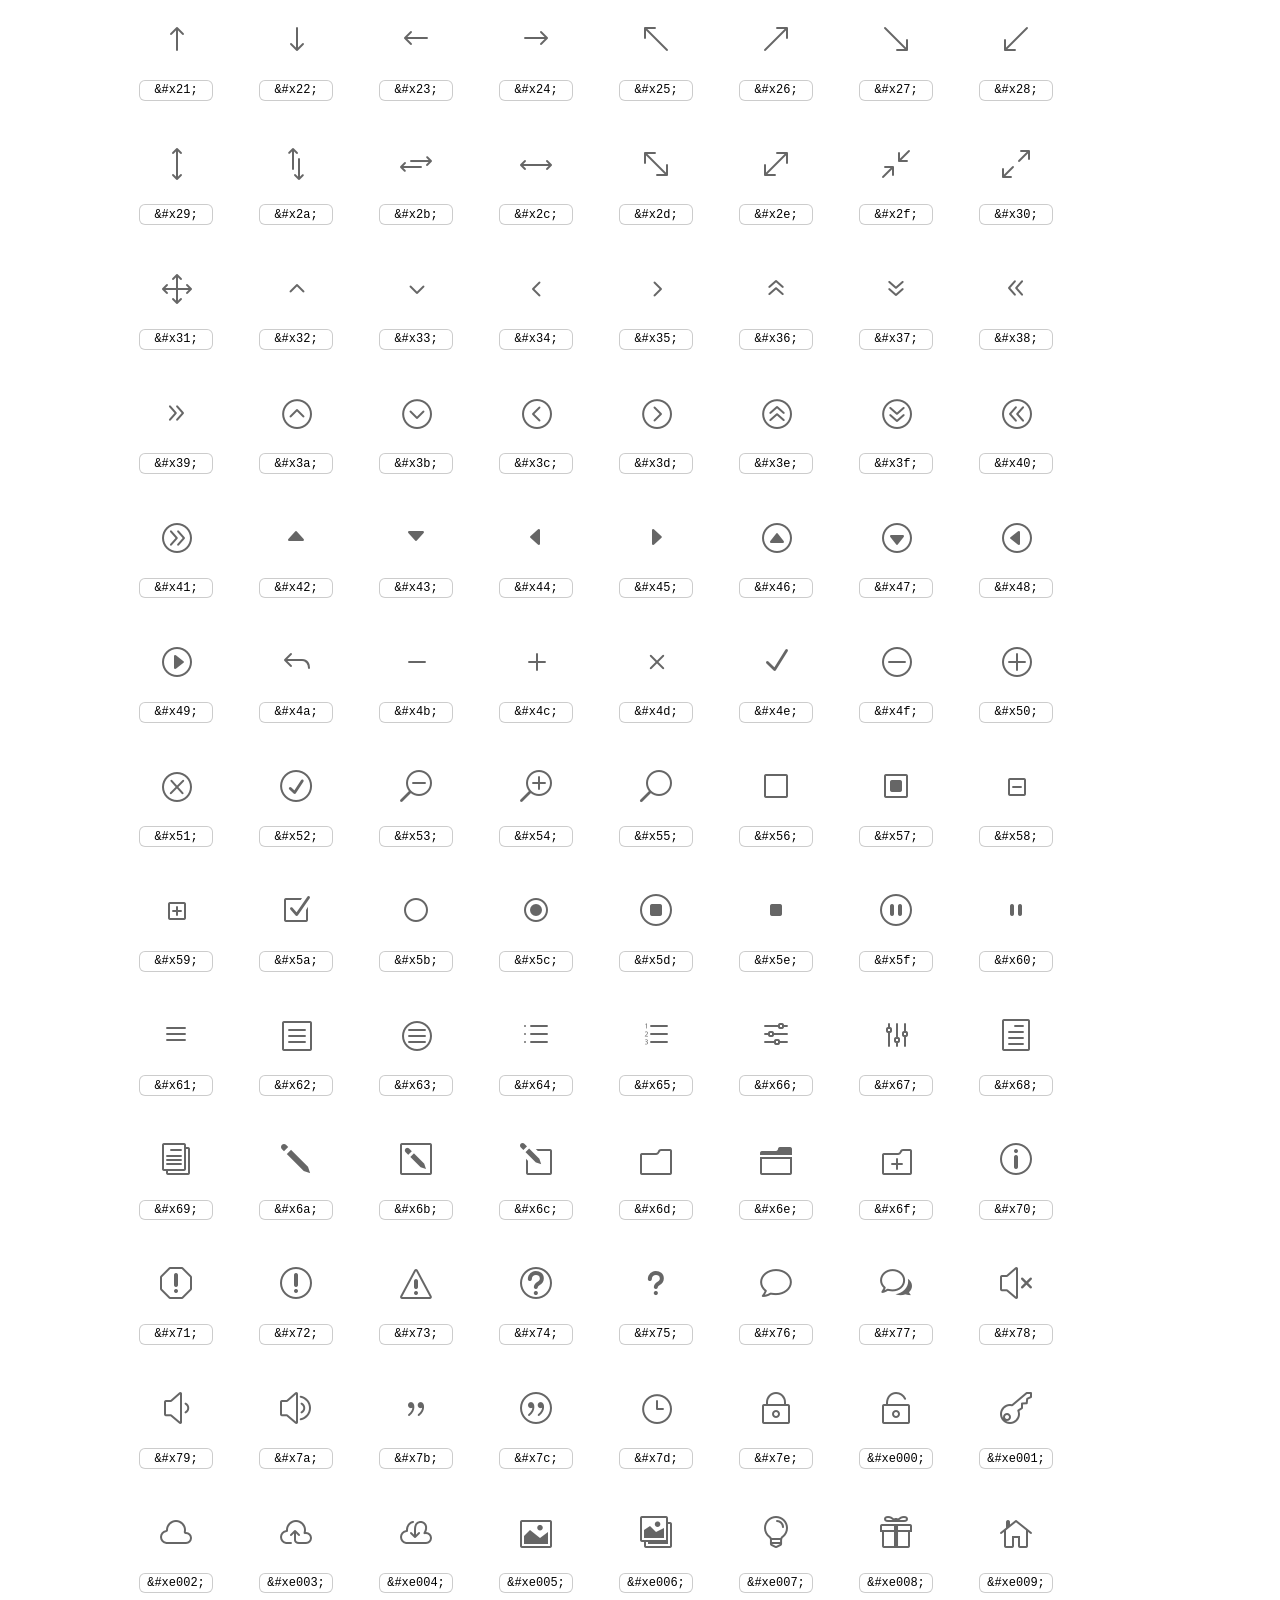
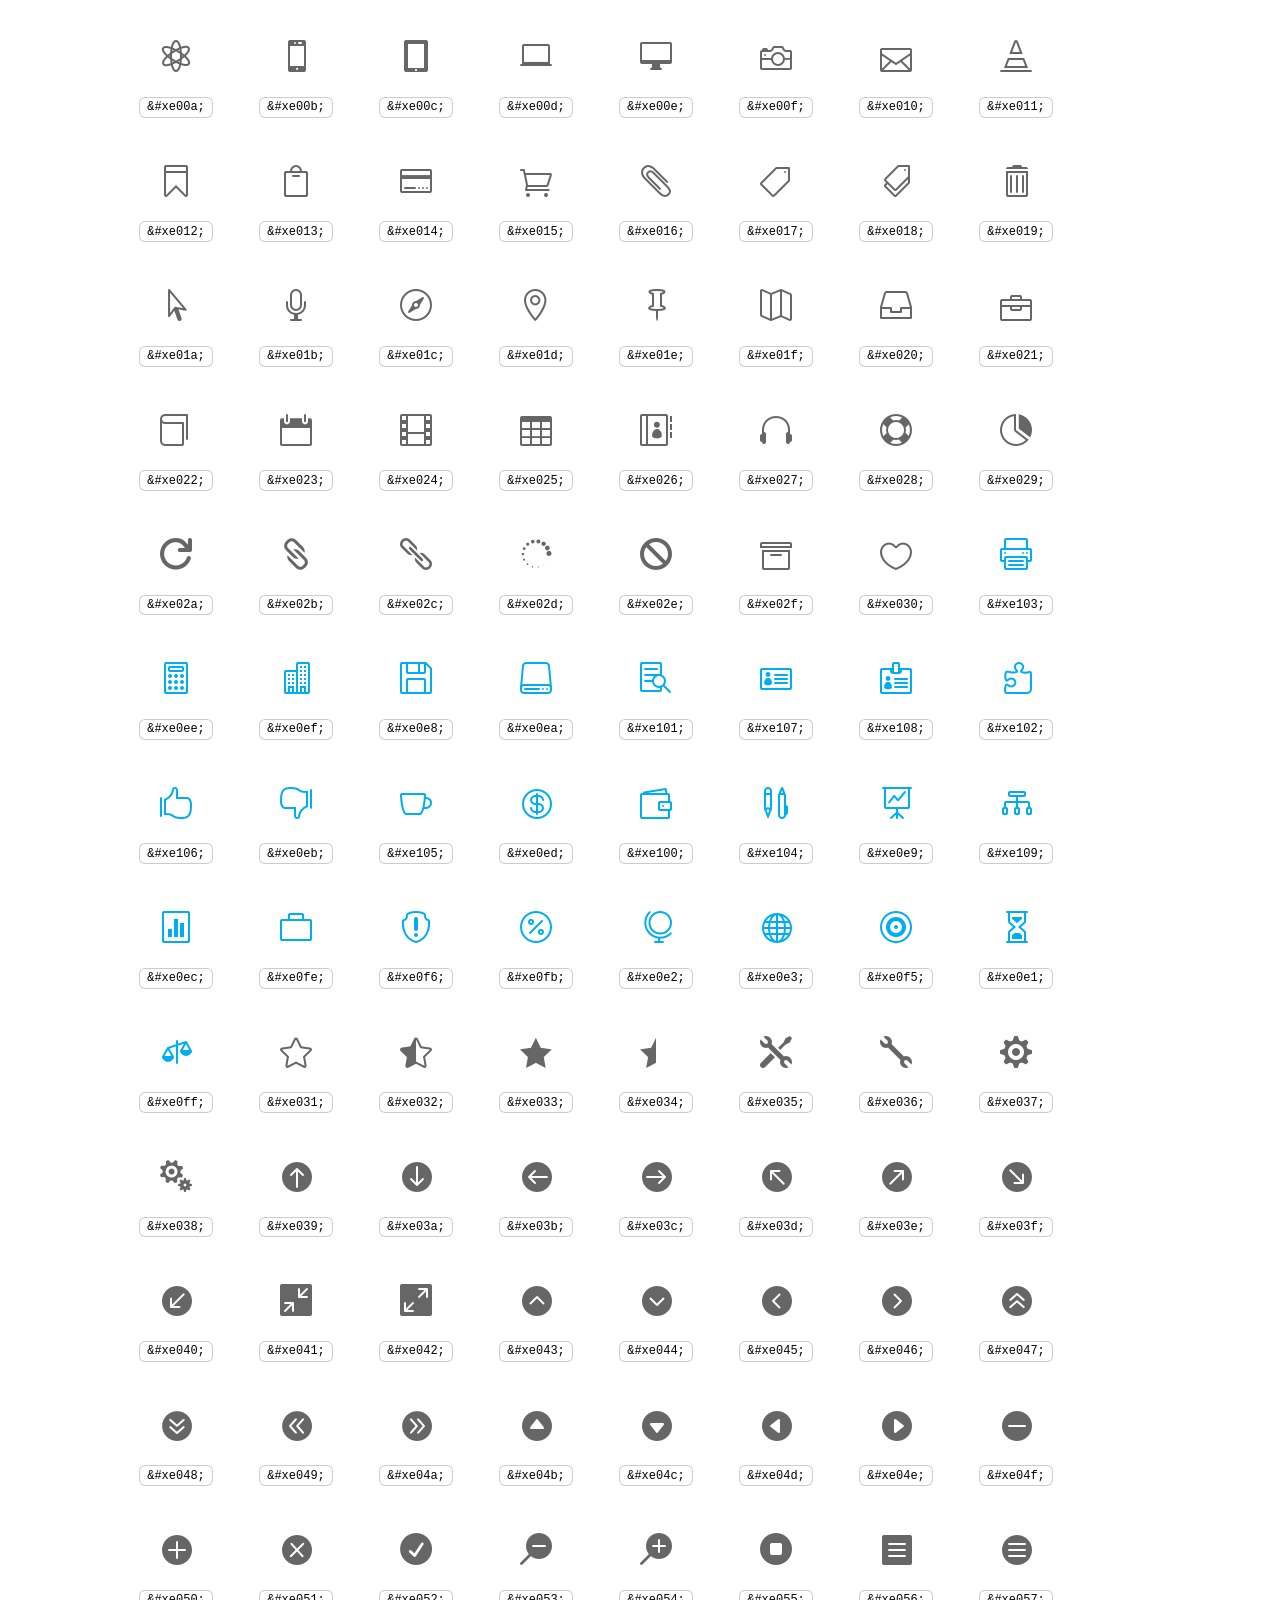
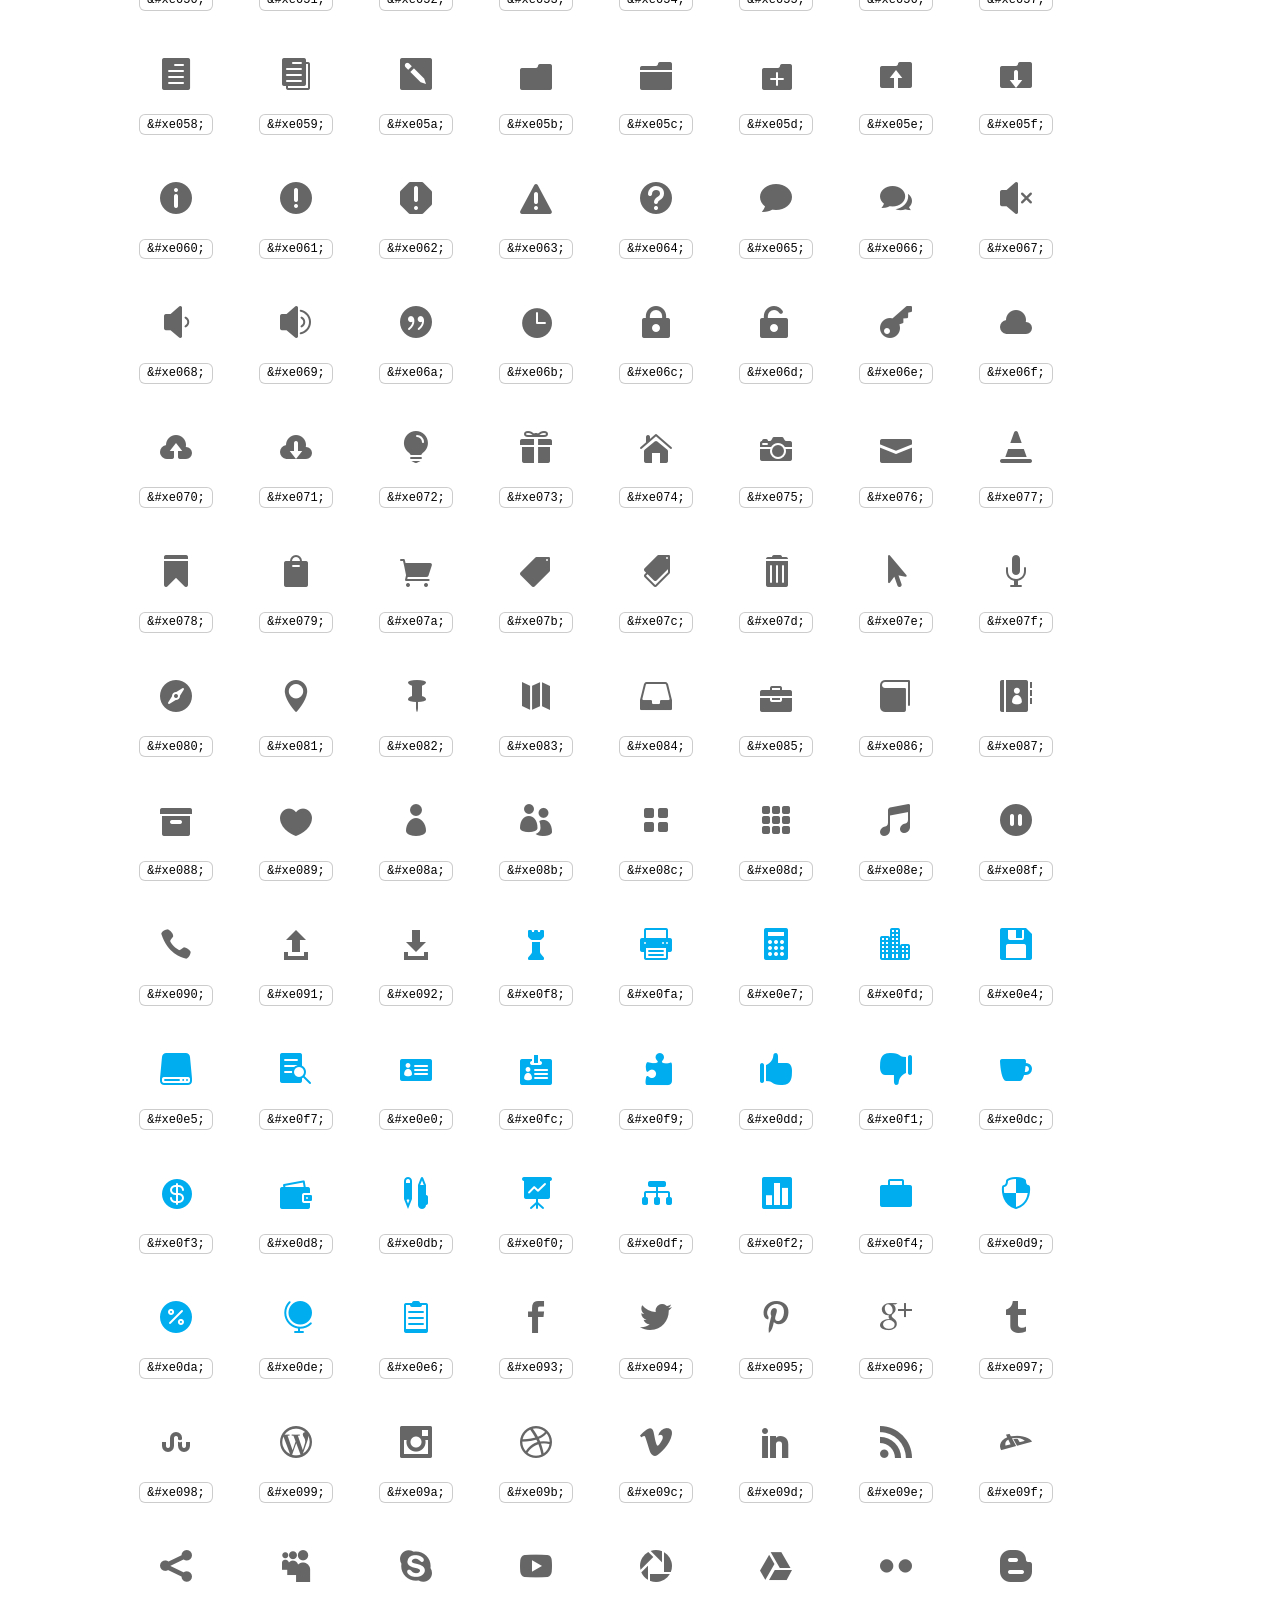
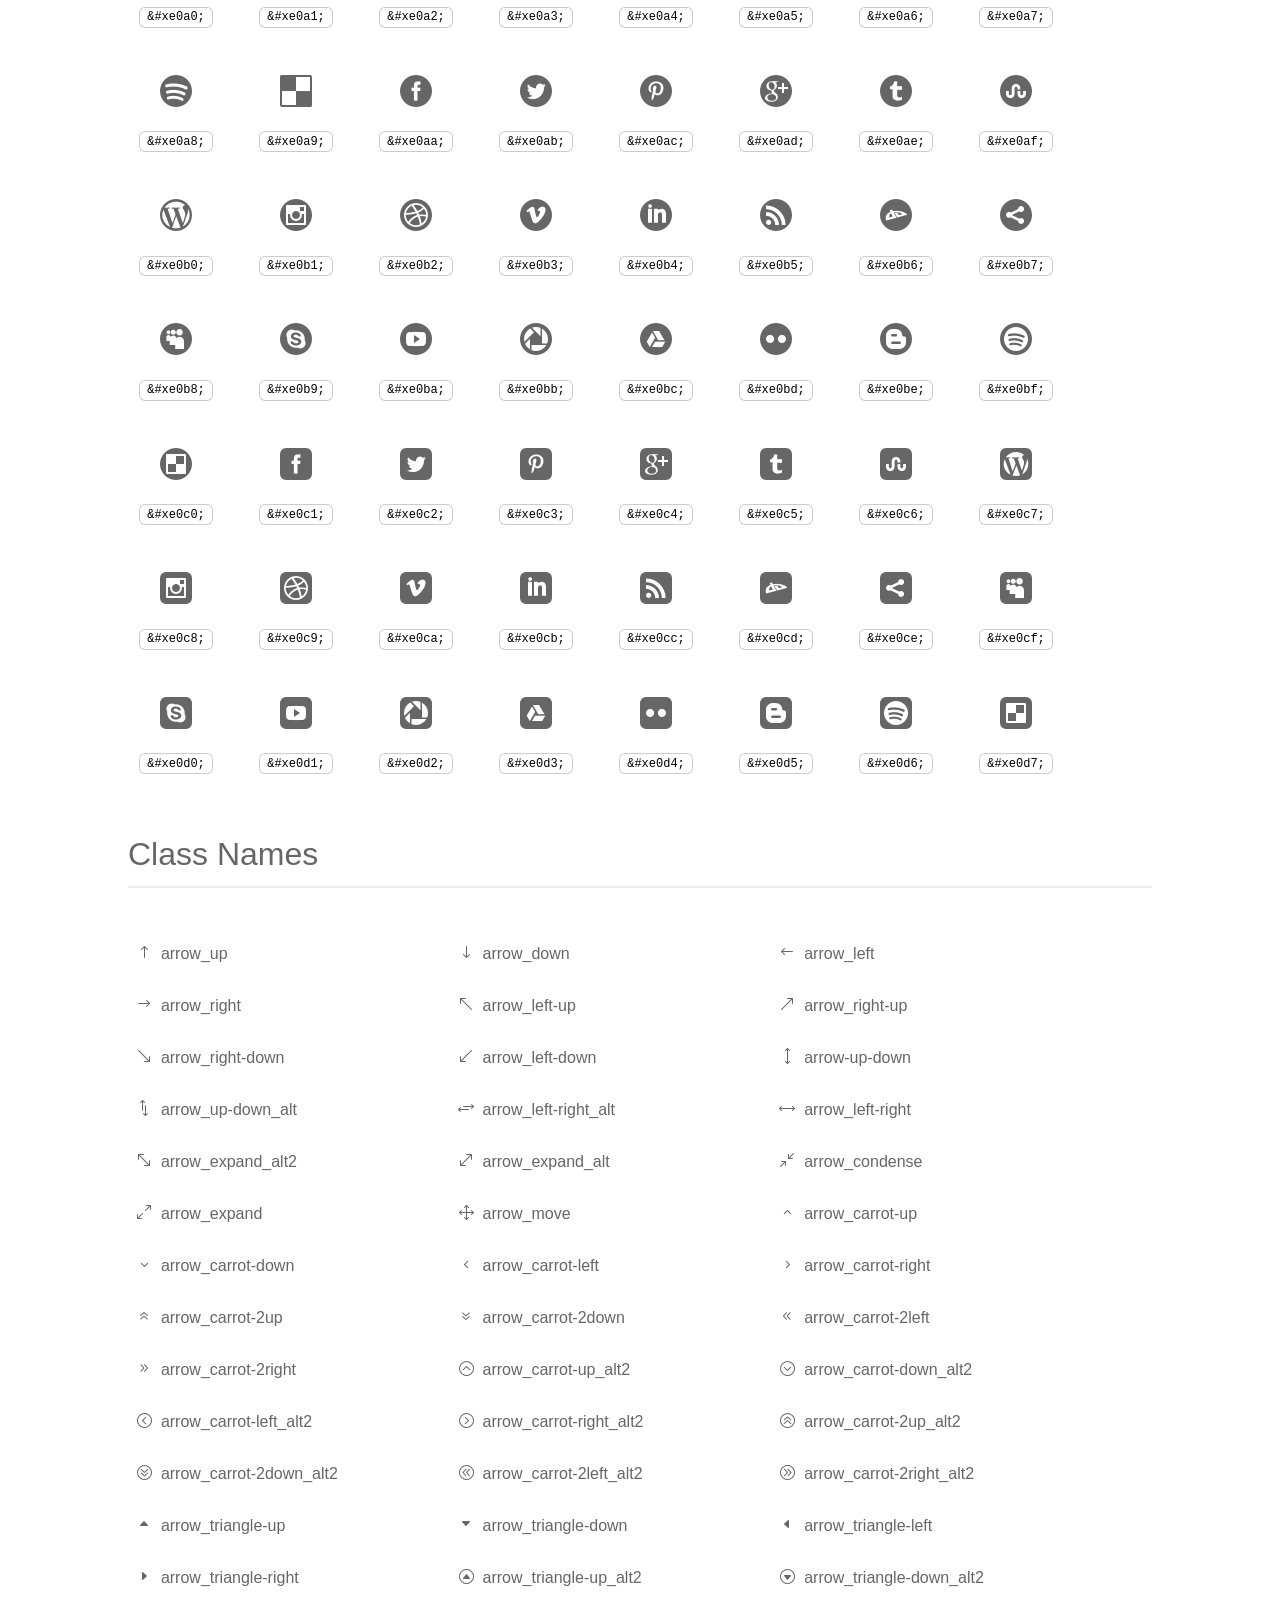
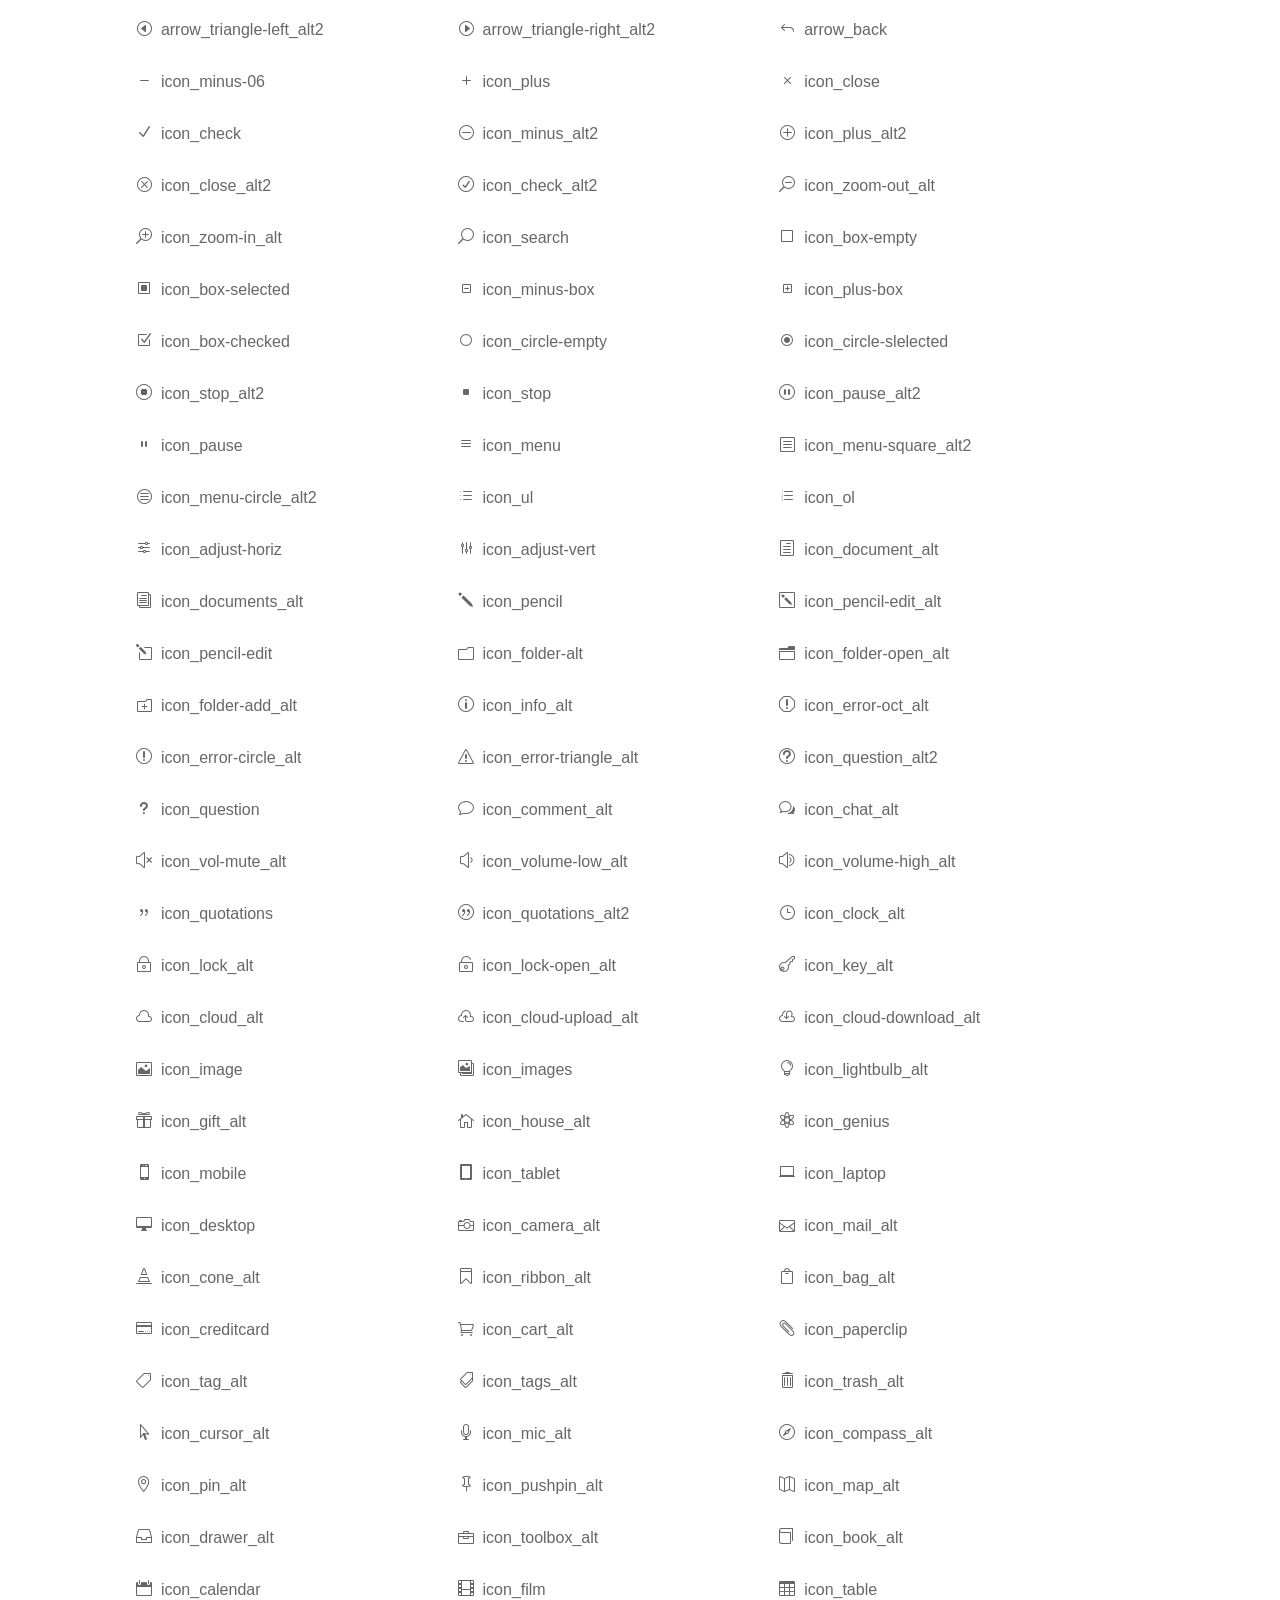
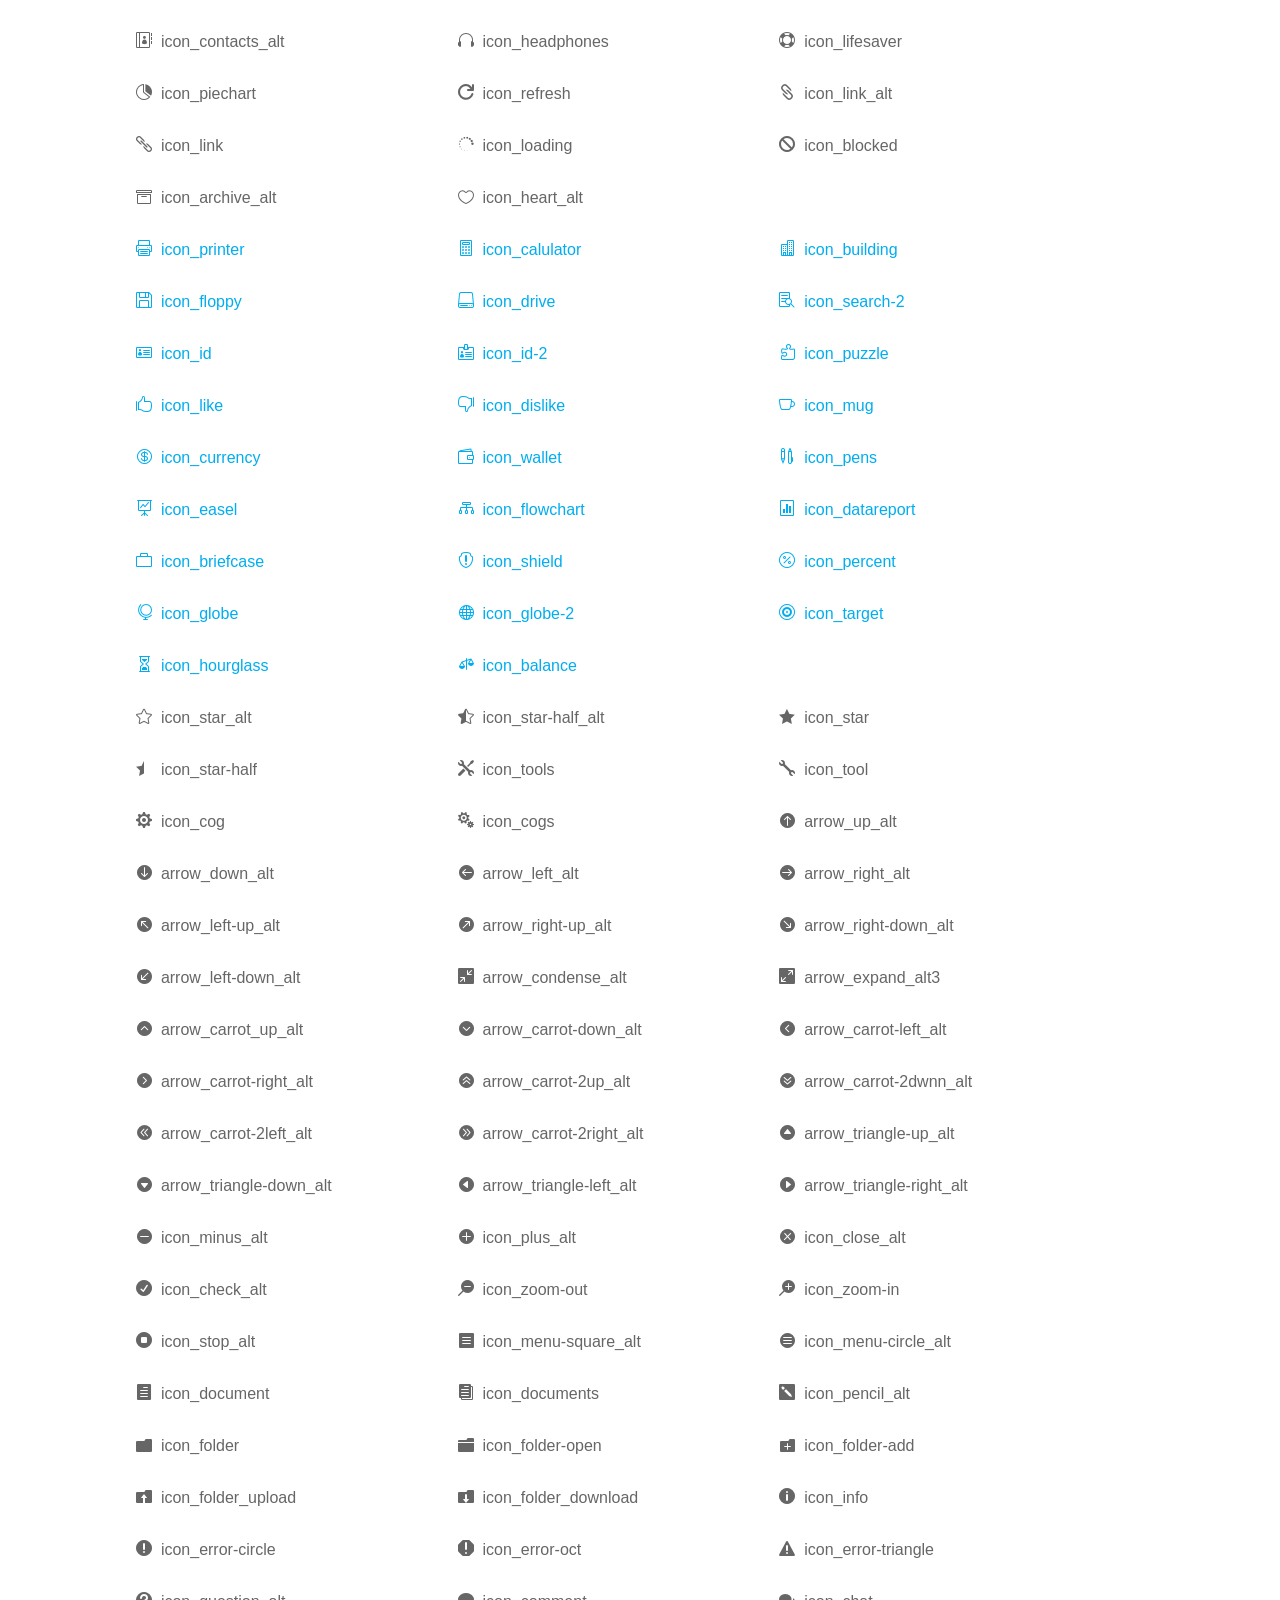
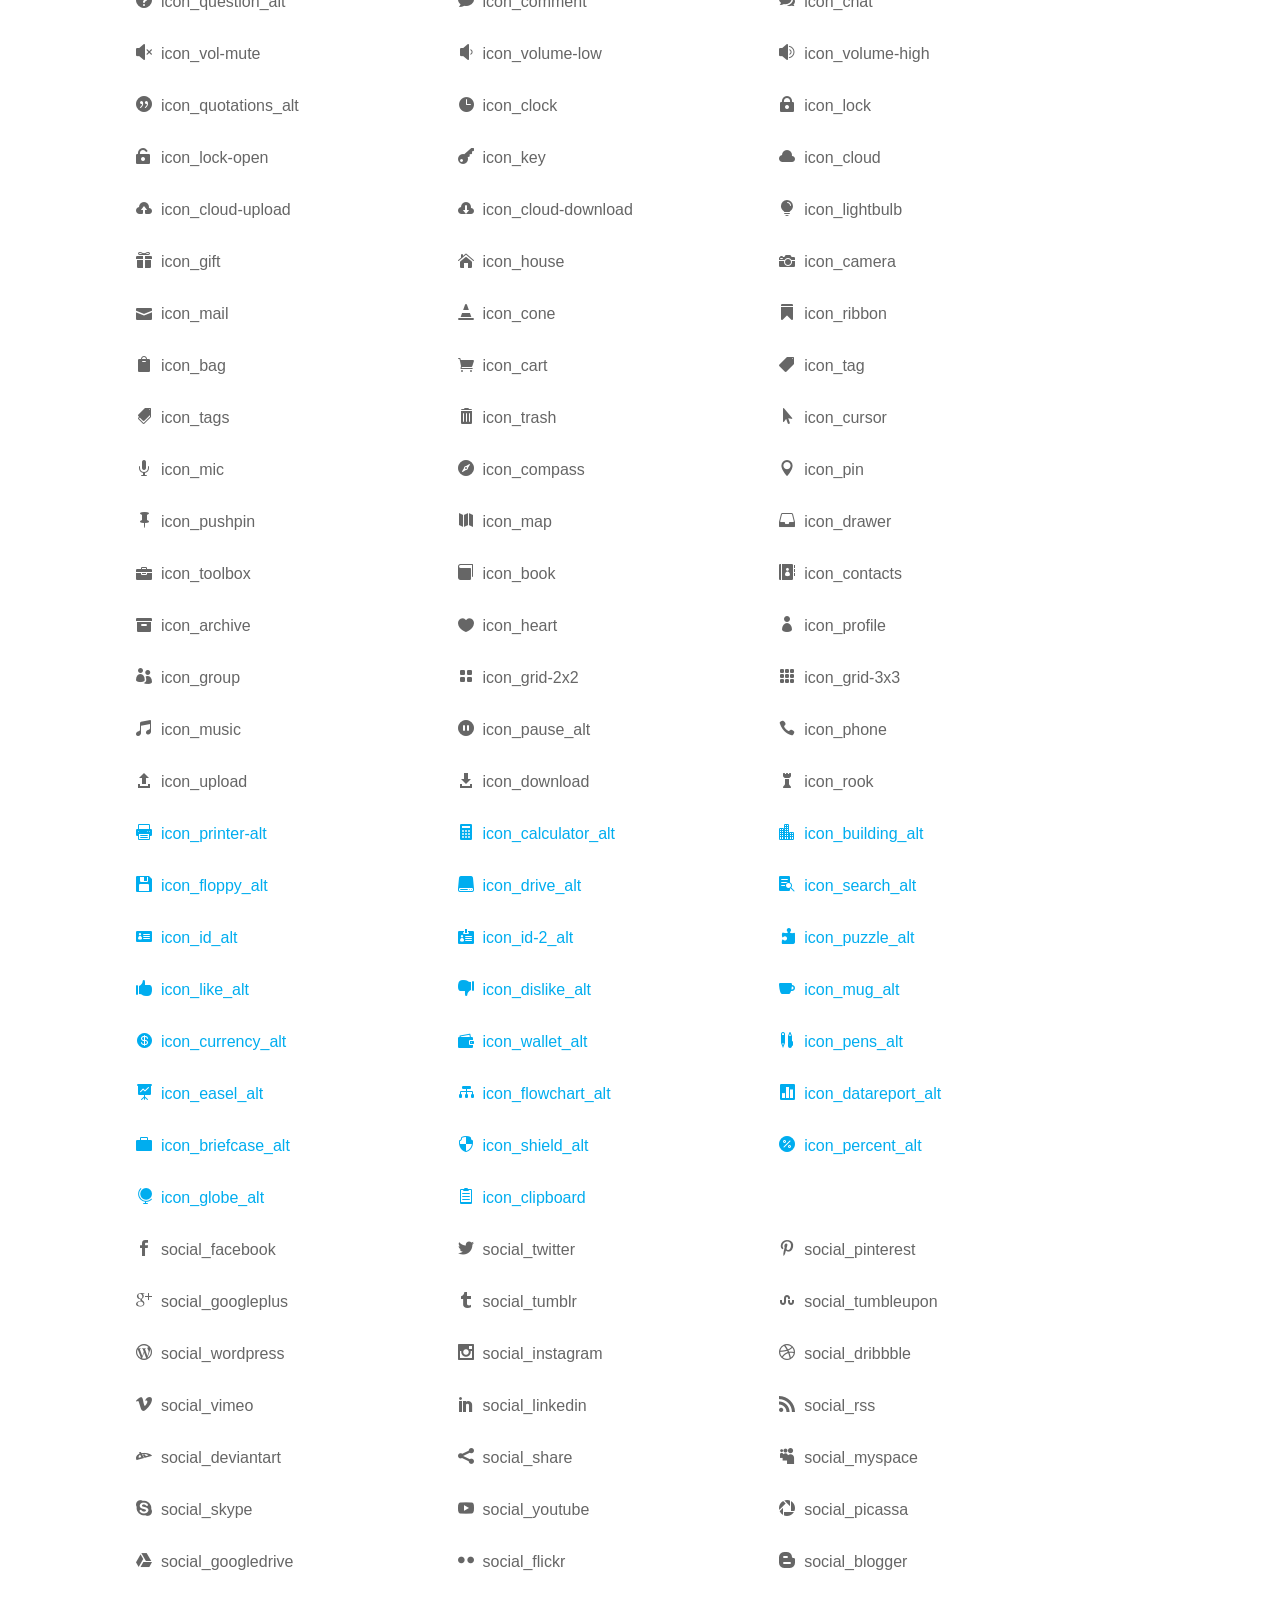
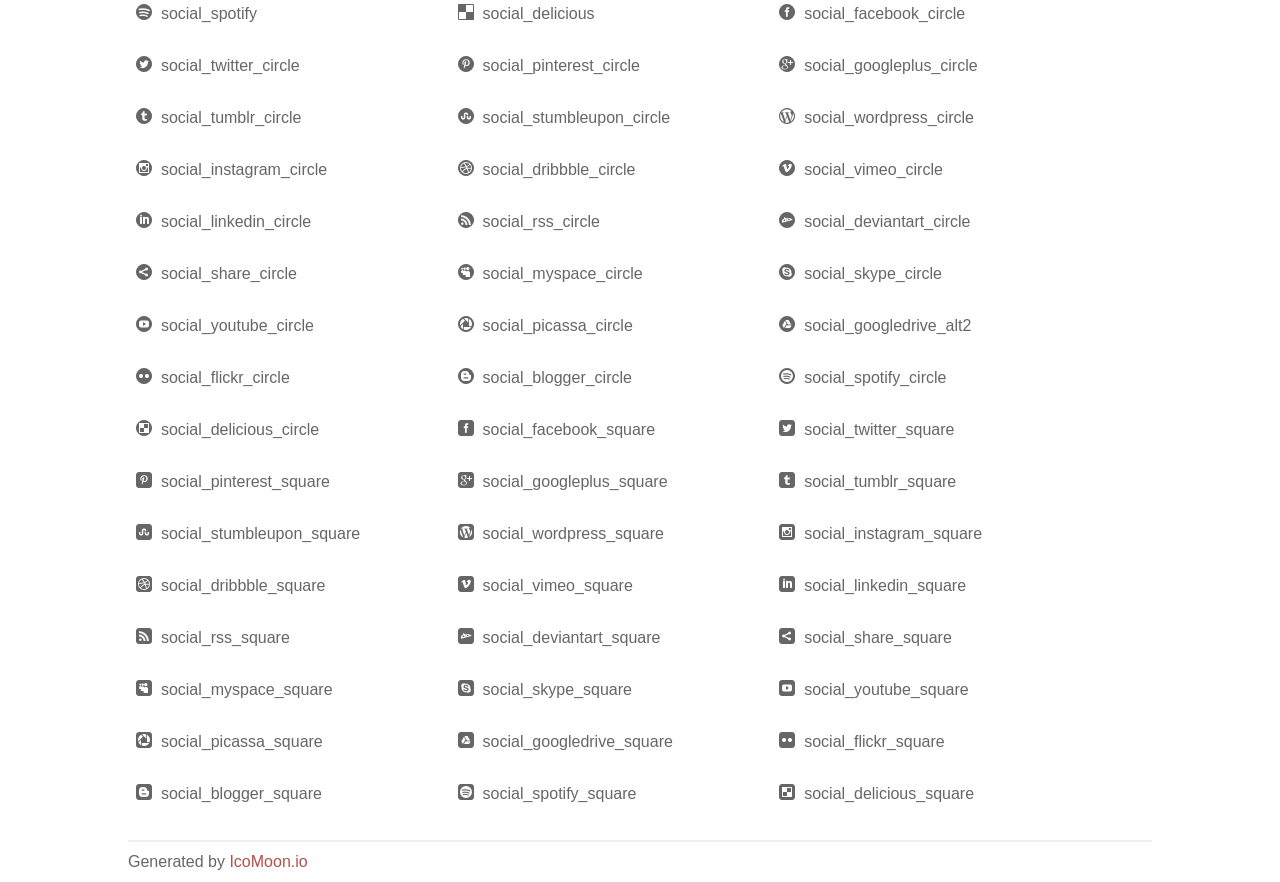
<file: fonts/elegant_font/HTML_CSS/index.html>
<!doctype html>
<html>
<head>
<title>Your Font/Glyphs</title>
<link rel="stylesheet" href="style.css" >
<!--[if lte IE 7]><script src="lte-ie7.js"></script><![endif]-->
<style>
	section, header, footer {display: block;}
	body {
		font-family: sans-serif;
		color: #666;
		line-height: 1.5;
		font-size: 1em;
	}
	* {
		-moz-box-sizing: border-box;
		-webkit-box-sizing: border-box;
		box-sizing: border-box;
		margin: 0;
		padding: 0;
	}
	.glyph {
		float: left;
		text-align: center;
		padding: .75em;
		margin: .4em 1.5em .75em 0;
		width: 6em;
		text-shadow: none;
	}
	
	.glyph input {
		font-family: consolas, monospace;
		font-size: 12px;
		width: 100%;
		text-align: center;
		border: 0;
		box-shadow: 0 0 0 1px #ccc;
		padding: .2em;
                -moz-border-radius: 5px;
                -webkit-border-radius: 5px;
	}
	
	

	.new {
		color:#00adef !important;
	}

	
	.w-main {
		width: 80%;
	}
	.centered {
		margin-left: auto;
		margin-right: auto;
	}
	.fs1 {
		font-size: 2em;
	}
	header {
		margin: 2em 0;
		padding-bottom: .5em;
		color: #666;
		box-shadow: 0 2px #eee;
	}
	header h1 {
		font-size: 2em;
		font-weight: normal;
	}
	.clearfix:before, .clearfix:after { content: ""; display: table; }
	.clearfix:after, .clear { clear: both; }
	footer {
		margin-top: 2em;
		padding: .5em 0;
		box-shadow: 0 -2px #eee;
	}
	a, a:visited {
		color: #B35047;
		text-decoration: none;
	}
	a:hover, a:focus {color: #000;}
	
	.box1 {
		font-size: 16px;
		display: inline-block;
		width: 30%;
		padding: .25em .5em;
		margin: 20px 10px 0 0;
	}
</style>
</head>
<body>
	<div class="w-main centered">
	<section class="mtm clearfix" id="glyphs">
	<div class="glyph">
		<div class="fs1" aria-hidden="true" data-icon="&#x21;"></div>
		<input type="text" readonly value="&amp;#x21;" >
	</div>
	<div class="glyph">
		<div class="fs1" aria-hidden="true" data-icon="&#x22;"></div>
		<input type="text" readonly value="&amp;#x22;" >
	</div>
	<div class="glyph">
		<div class="fs1" aria-hidden="true" data-icon="&#x23;"></div>
		<input type="text" readonly value="&amp;#x23;" >
	</div>
	<div class="glyph">
		<div class="fs1" aria-hidden="true" data-icon="&#x24;"></div>
		<input type="text" readonly value="&amp;#x24;" >
	</div>
	<div class="glyph">
		<div class="fs1" aria-hidden="true" data-icon="&#x25;"></div>
		<input type="text" readonly value="&amp;#x25;" >
	</div>
	<div class="glyph">
		<div class="fs1" aria-hidden="true" data-icon="&#x26;"></div>
		<input type="text" readonly value="&amp;#x26;" >
	</div>
	<div class="glyph">
		<div class="fs1" aria-hidden="true" data-icon="&#x27;"></div>
		<input type="text" readonly value="&amp;#x27;" >
	</div>
	<div class="glyph">
		<div class="fs1" aria-hidden="true" data-icon="&#x28;"></div>
		<input type="text" readonly value="&amp;#x28;" >
	</div>
	<div class="glyph">
		<div class="fs1" aria-hidden="true" data-icon="&#x29;"></div>
		<input type="text" readonly value="&amp;#x29;" >
	</div>
	<div class="glyph">
		<div class="fs1" aria-hidden="true" data-icon="&#x2a;"></div>
		<input type="text" readonly value="&amp;#x2a;" >
	</div>
	<div class="glyph">
		<div class="fs1" aria-hidden="true" data-icon="&#x2b;"></div>
		<input type="text" readonly value="&amp;#x2b;" >
	</div>
	<div class="glyph">
		<div class="fs1" aria-hidden="true" data-icon="&#x2c;"></div>
		<input type="text" readonly value="&amp;#x2c;" >
	</div>
	<div class="glyph">
		<div class="fs1" aria-hidden="true" data-icon="&#x2d;"></div>
		<input type="text" readonly value="&amp;#x2d;" >
	</div>
	<div class="glyph">
		<div class="fs1" aria-hidden="true" data-icon="&#x2e;"></div>
		<input type="text" readonly value="&amp;#x2e;" >
	</div>
	<div class="glyph">
		<div class="fs1" aria-hidden="true" data-icon="&#x2f;"></div>
		<input type="text" readonly value="&amp;#x2f;" >
	</div>
	<div class="glyph">
		<div class="fs1" aria-hidden="true" data-icon="&#x30;"></div>
		<input type="text" readonly value="&amp;#x30;" >
	</div>
	<div class="glyph">
		<div class="fs1" aria-hidden="true" data-icon="&#x31;"></div>
		<input type="text" readonly value="&amp;#x31;" >
	</div>
	<div class="glyph">
		<div class="fs1" aria-hidden="true" data-icon="&#x32;"></div>
		<input type="text" readonly value="&amp;#x32;" >
	</div>
	<div class="glyph">
		<div class="fs1" aria-hidden="true" data-icon="&#x33;"></div>
		<input type="text" readonly value="&amp;#x33;" >
	</div>
	<div class="glyph">
		<div class="fs1" aria-hidden="true" data-icon="&#x34;"></div>
		<input type="text" readonly value="&amp;#x34;" >
	</div>
	<div class="glyph">
		<div class="fs1" aria-hidden="true" data-icon="&#x35;"></div>
		<input type="text" readonly value="&amp;#x35;" >
	</div>
	<div class="glyph">
		<div class="fs1" aria-hidden="true" data-icon="&#x36;"></div>
		<input type="text" readonly value="&amp;#x36;" >
	</div>
	<div class="glyph">
		<div class="fs1" aria-hidden="true" data-icon="&#x37;"></div>
		<input type="text" readonly value="&amp;#x37;" >
	</div>
	<div class="glyph">
		<div class="fs1" aria-hidden="true" data-icon="&#x38;"></div>
		<input type="text" readonly value="&amp;#x38;" >
	</div>
	<div class="glyph">
		<div class="fs1" aria-hidden="true" data-icon="&#x39;"></div>
		<input type="text" readonly value="&amp;#x39;" >
	</div>
	<div class="glyph">
		<div class="fs1" aria-hidden="true" data-icon="&#x3a;"></div>
		<input type="text" readonly value="&amp;#x3a;" >
	</div>
	<div class="glyph">
		<div class="fs1" aria-hidden="true" data-icon="&#x3b;"></div>
		<input type="text" readonly value="&amp;#x3b;" >
	</div>
	<div class="glyph">
		<div class="fs1" aria-hidden="true" data-icon="&#x3c;"></div>
		<input type="text" readonly value="&amp;#x3c;" >
	</div>
	<div class="glyph">
		<div class="fs1" aria-hidden="true" data-icon="&#x3d;"></div>
		<input type="text" readonly value="&amp;#x3d;" >
	</div>
	<div class="glyph">
		<div class="fs1" aria-hidden="true" data-icon="&#x3e;"></div>
		<input type="text" readonly value="&amp;#x3e;" >
	</div>
	<div class="glyph">
		<div class="fs1" aria-hidden="true" data-icon="&#x3f;"></div>
		<input type="text" readonly value="&amp;#x3f;" >
	</div>
	<div class="glyph">
		<div class="fs1" aria-hidden="true" data-icon="&#x40;"></div>
		<input type="text" readonly value="&amp;#x40;" >
	</div>
	<div class="glyph">
		<div class="fs1" aria-hidden="true" data-icon="&#x41;"></div>
		<input type="text" readonly value="&amp;#x41;" >
	</div>
	<div class="glyph">
		<div class="fs1" aria-hidden="true" data-icon="&#x42;"></div>
		<input type="text" readonly value="&amp;#x42;" >
	</div>
	<div class="glyph">
		<div class="fs1" aria-hidden="true" data-icon="&#x43;"></div>
		<input type="text" readonly value="&amp;#x43;" >
	</div>
	<div class="glyph">
		<div class="fs1" aria-hidden="true" data-icon="&#x44;"></div>
		<input type="text" readonly value="&amp;#x44;" >
	</div>
	<div class="glyph">
		<div class="fs1" aria-hidden="true" data-icon="&#x45;"></div>
		<input type="text" readonly value="&amp;#x45;" >
	</div>
	<div class="glyph">
		<div class="fs1" aria-hidden="true" data-icon="&#x46;"></div>
		<input type="text" readonly value="&amp;#x46;" >
	</div>
	<div class="glyph">
		<div class="fs1" aria-hidden="true" data-icon="&#x47;"></div>
		<input type="text" readonly value="&amp;#x47;" >
	</div>
	<div class="glyph">
		<div class="fs1" aria-hidden="true" data-icon="&#x48;"></div>
		<input type="text" readonly value="&amp;#x48;" >
	</div>
	<div class="glyph">
		<div class="fs1" aria-hidden="true" data-icon="&#x49;"></div>
		<input type="text" readonly value="&amp;#x49;" >
	</div>
	<div class="glyph">
		<div class="fs1" aria-hidden="true" data-icon="&#x4a;"></div>
		<input type="text" readonly value="&amp;#x4a;" >
	</div>
	<div class="glyph">
		<div class="fs1" aria-hidden="true" data-icon="&#x4b;"></div>
		<input type="text" readonly value="&amp;#x4b;" >
	</div>
	<div class="glyph">
		<div class="fs1" aria-hidden="true" data-icon="&#x4c;"></div>
		<input type="text" readonly value="&amp;#x4c;" >
	</div>
	<div class="glyph">
		<div class="fs1" aria-hidden="true" data-icon="&#x4d;"></div>
		<input type="text" readonly value="&amp;#x4d;" >
	</div>
	<div class="glyph">
		<div class="fs1" aria-hidden="true" data-icon="&#x4e;"></div>
		<input type="text" readonly value="&amp;#x4e;" >
	</div>
	<div class="glyph">
		<div class="fs1" aria-hidden="true" data-icon="&#x4f;"></div>
		<input type="text" readonly value="&amp;#x4f;" >
	</div>
	<div class="glyph">
		<div class="fs1" aria-hidden="true" data-icon="&#x50;"></div>
		<input type="text" readonly value="&amp;#x50;" >
	</div>
	<div class="glyph">
		<div class="fs1" aria-hidden="true" data-icon="&#x51;"></div>
		<input type="text" readonly value="&amp;#x51;" >
	</div>
	<div class="glyph">
		<div class="fs1" aria-hidden="true" data-icon="&#x52;"></div>
		<input type="text" readonly value="&amp;#x52;" >
	</div>
	<div class="glyph">
		<div class="fs1" aria-hidden="true" data-icon="&#x53;"></div>
		<input type="text" readonly value="&amp;#x53;" >
	</div>
	<div class="glyph">
		<div class="fs1" aria-hidden="true" data-icon="&#x54;"></div>
		<input type="text" readonly value="&amp;#x54;" >
	</div>
	<div class="glyph">
		<div class="fs1" aria-hidden="true" data-icon="&#x55;"></div>
		<input type="text" readonly value="&amp;#x55;" >
	</div>
	<div class="glyph">
		<div class="fs1" aria-hidden="true" data-icon="&#x56;"></div>
		<input type="text" readonly value="&amp;#x56;" >
	</div>
	<div class="glyph">
		<div class="fs1" aria-hidden="true" data-icon="&#x57;"></div>
		<input type="text" readonly value="&amp;#x57;" >
	</div>
	<div class="glyph">
		<div class="fs1" aria-hidden="true" data-icon="&#x58;"></div>
		<input type="text" readonly value="&amp;#x58;" >
	</div>
	<div class="glyph">
		<div class="fs1" aria-hidden="true" data-icon="&#x59;"></div>
		<input type="text" readonly value="&amp;#x59;" >
	</div>
	<div class="glyph">
		<div class="fs1" aria-hidden="true" data-icon="&#x5a;"></div>
		<input type="text" readonly value="&amp;#x5a;" >
	</div>
	<div class="glyph">
		<div class="fs1" aria-hidden="true" data-icon="&#x5b;"></div>
		<input type="text" readonly value="&amp;#x5b;" >
	</div>
	<div class="glyph">
		<div class="fs1" aria-hidden="true" data-icon="&#x5c;"></div>
		<input type="text" readonly value="&amp;#x5c;" >
	</div>
	<div class="glyph">
		<div class="fs1" aria-hidden="true" data-icon="&#x5d;"></div>
		<input type="text" readonly value="&amp;#x5d;" >
	</div>
	<div class="glyph">
		<div class="fs1" aria-hidden="true" data-icon="&#x5e;"></div>
		<input type="text" readonly value="&amp;#x5e;" >
	</div>
	<div class="glyph">
		<div class="fs1" aria-hidden="true" data-icon="&#x5f;"></div>
		<input type="text" readonly value="&amp;#x5f;" >
	</div>
	<div class="glyph">
		<div class="fs1" aria-hidden="true" data-icon="&#x60;"></div>
		<input type="text" readonly value="&amp;#x60;" >
	</div>
	<div class="glyph">
		<div class="fs1" aria-hidden="true" data-icon="&#x61;"></div>
		<input type="text" readonly value="&amp;#x61;" >
	</div>
	<div class="glyph">
		<div class="fs1" aria-hidden="true" data-icon="&#x62;"></div>
		<input type="text" readonly value="&amp;#x62;" >
	</div>
	<div class="glyph">
		<div class="fs1" aria-hidden="true" data-icon="&#x63;"></div>
		<input type="text" readonly value="&amp;#x63;" >
	</div>
	<div class="glyph">
		<div class="fs1" aria-hidden="true" data-icon="&#x64;"></div>
		<input type="text" readonly value="&amp;#x64;" >
	</div>
	<div class="glyph">
		<div class="fs1" aria-hidden="true" data-icon="&#x65;"></div>
		<input type="text" readonly value="&amp;#x65;" >
	</div>
	<div class="glyph">
		<div class="fs1" aria-hidden="true" data-icon="&#x66;"></div>
		<input type="text" readonly value="&amp;#x66;" >
	</div>
	<div class="glyph">
		<div class="fs1" aria-hidden="true" data-icon="&#x67;"></div>
		<input type="text" readonly value="&amp;#x67;" >
	</div>
	<div class="glyph">
		<div class="fs1" aria-hidden="true" data-icon="&#x68;"></div>
		<input type="text" readonly value="&amp;#x68;" >
	</div>
	<div class="glyph">
		<div class="fs1" aria-hidden="true" data-icon="&#x69;"></div>
		<input type="text" readonly value="&amp;#x69;" >
	</div>
	<div class="glyph">
		<div class="fs1" aria-hidden="true" data-icon="&#x6a;"></div>
		<input type="text" readonly value="&amp;#x6a;" >
	</div>
	<div class="glyph">
		<div class="fs1" aria-hidden="true" data-icon="&#x6b;"></div>
		<input type="text" readonly value="&amp;#x6b;" >
	</div>
	<div class="glyph">
		<div class="fs1" aria-hidden="true" data-icon="&#x6c;"></div>
		<input type="text" readonly value="&amp;#x6c;" >
	</div>
	<div class="glyph">
		<div class="fs1" aria-hidden="true" data-icon="&#x6d;"></div>
		<input type="text" readonly value="&amp;#x6d;" >
	</div>
	<div class="glyph">
		<div class="fs1" aria-hidden="true" data-icon="&#x6e;"></div>
		<input type="text" readonly value="&amp;#x6e;" >
	</div>
	<div class="glyph">
		<div class="fs1" aria-hidden="true" data-icon="&#x6f;"></div>
		<input type="text" readonly value="&amp;#x6f;" >
	</div>
	<div class="glyph">
		<div class="fs1" aria-hidden="true" data-icon="&#x70;"></div>
		<input type="text" readonly value="&amp;#x70;" >
	</div>
	<div class="glyph">
		<div class="fs1" aria-hidden="true" data-icon="&#x71;"></div>
		<input type="text" readonly value="&amp;#x71;" >
	</div>
	<div class="glyph">
		<div class="fs1" aria-hidden="true" data-icon="&#x72;"></div>
		<input type="text" readonly value="&amp;#x72;" >
	</div>
	<div class="glyph">
		<div class="fs1" aria-hidden="true" data-icon="&#x73;"></div>
		<input type="text" readonly value="&amp;#x73;" >
	</div>
	<div class="glyph">
		<div class="fs1" aria-hidden="true" data-icon="&#x74;"></div>
		<input type="text" readonly value="&amp;#x74;" >
	</div>
	<div class="glyph">
		<div class="fs1" aria-hidden="true" data-icon="&#x75;"></div>
		<input type="text" readonly value="&amp;#x75;" >
	</div>
	<div class="glyph">
		<div class="fs1" aria-hidden="true" data-icon="&#x76;"></div>
		<input type="text" readonly value="&amp;#x76;" >
	</div>
	<div class="glyph">
		<div class="fs1" aria-hidden="true" data-icon="&#x77;"></div>
		<input type="text" readonly value="&amp;#x77;" >
	</div>
	<div class="glyph">
		<div class="fs1" aria-hidden="true" data-icon="&#x78;"></div>
		<input type="text" readonly value="&amp;#x78;" >
	</div>
	<div class="glyph">
		<div class="fs1" aria-hidden="true" data-icon="&#x79;"></div>
		<input type="text" readonly value="&amp;#x79;" >
	</div>
	<div class="glyph">
		<div class="fs1" aria-hidden="true" data-icon="&#x7a;"></div>
		<input type="text" readonly value="&amp;#x7a;" >
	</div>
	<div class="glyph">
		<div class="fs1" aria-hidden="true" data-icon="&#x7b;"></div>
		<input type="text" readonly value="&amp;#x7b;" >
	</div>
	<div class="glyph">
		<div class="fs1" aria-hidden="true" data-icon="&#x7c;"></div>
		<input type="text" readonly value="&amp;#x7c;" >
	</div>
	<div class="glyph">
		<div class="fs1" aria-hidden="true" data-icon="&#x7d;"></div>
		<input type="text" readonly value="&amp;#x7d;" >
	</div>
	<div class="glyph">
		<div class="fs1" aria-hidden="true" data-icon="&#x7e;"></div>
		<input type="text" readonly value="&amp;#x7e;" >
	</div>
	<div class="glyph">
		<div class="fs1" aria-hidden="true" data-icon="&#xe000;"></div>
		<input type="text" readonly value="&amp;#xe000;" >
	</div>
	<div class="glyph">
		<div class="fs1" aria-hidden="true" data-icon="&#xe001;"></div>
		<input type="text" readonly value="&amp;#xe001;" >
	</div>
	<div class="glyph">
		<div class="fs1" aria-hidden="true" data-icon="&#xe002;"></div>
		<input type="text" readonly value="&amp;#xe002;" >
	</div>
	<div class="glyph">
		<div class="fs1" aria-hidden="true" data-icon="&#xe003;"></div>
		<input type="text" readonly value="&amp;#xe003;" >
	</div>
	<div class="glyph">
		<div class="fs1" aria-hidden="true" data-icon="&#xe004;"></div>
		<input type="text" readonly value="&amp;#xe004;" >
	</div>
	<div class="glyph">
		<div class="fs1" aria-hidden="true" data-icon="&#xe005;"></div>
		<input type="text" readonly value="&amp;#xe005;" >
	</div>
	<div class="glyph">
		<div class="fs1" aria-hidden="true" data-icon="&#xe006;"></div>
		<input type="text" readonly value="&amp;#xe006;" >
	</div>
	<div class="glyph">
		<div class="fs1" aria-hidden="true" data-icon="&#xe007;"></div>
		<input type="text" readonly value="&amp;#xe007;" >
	</div>
	<div class="glyph">
		<div class="fs1" aria-hidden="true" data-icon="&#xe008;"></div>
		<input type="text" readonly value="&amp;#xe008;" >
	</div>
	<div class="glyph">
		<div class="fs1" aria-hidden="true" data-icon="&#xe009;"></div>
		<input type="text" readonly value="&amp;#xe009;" >
	</div>
	<div class="glyph">
		<div class="fs1" aria-hidden="true" data-icon="&#xe00a;"></div>
		<input type="text" readonly value="&amp;#xe00a;" >
	</div>
	<div class="glyph">
		<div class="fs1" aria-hidden="true" data-icon="&#xe00b;"></div>
		<input type="text" readonly value="&amp;#xe00b;" >
	</div>
	<div class="glyph">
		<div class="fs1" aria-hidden="true" data-icon="&#xe00c;"></div>
		<input type="text" readonly value="&amp;#xe00c;" >
	</div>
	<div class="glyph">
		<div class="fs1" aria-hidden="true" data-icon="&#xe00d;"></div>
		<input type="text" readonly value="&amp;#xe00d;" >
	</div>
	<div class="glyph">
		<div class="fs1" aria-hidden="true" data-icon="&#xe00e;"></div>
		<input type="text" readonly value="&amp;#xe00e;" >
	</div>
	<div class="glyph">
		<div class="fs1" aria-hidden="true" data-icon="&#xe00f;"></div>
		<input type="text" readonly value="&amp;#xe00f;" >
	</div>
	<div class="glyph">
		<div class="fs1" aria-hidden="true" data-icon="&#xe010;"></div>
		<input type="text" readonly value="&amp;#xe010;" >
	</div>
	<div class="glyph">
		<div class="fs1" aria-hidden="true" data-icon="&#xe011;"></div>
		<input type="text" readonly value="&amp;#xe011;" >
	</div>
	<div class="glyph">
		<div class="fs1" aria-hidden="true" data-icon="&#xe012;"></div>
		<input type="text" readonly value="&amp;#xe012;" >
	</div>
	<div class="glyph">
		<div class="fs1" aria-hidden="true" data-icon="&#xe013;"></div>
		<input type="text" readonly value="&amp;#xe013;" >
	</div>
	<div class="glyph">
		<div class="fs1" aria-hidden="true" data-icon="&#xe014;"></div>
		<input type="text" readonly value="&amp;#xe014;" >
	</div>
	<div class="glyph">
		<div class="fs1" aria-hidden="true" data-icon="&#xe015;"></div>
		<input type="text" readonly value="&amp;#xe015;" >
	</div>
	<div class="glyph">
		<div class="fs1" aria-hidden="true" data-icon="&#xe016;"></div>
		<input type="text" readonly value="&amp;#xe016;" >
	</div>
	<div class="glyph">
		<div class="fs1" aria-hidden="true" data-icon="&#xe017;"></div>
		<input type="text" readonly value="&amp;#xe017;" >
	</div>
	<div class="glyph">
		<div class="fs1" aria-hidden="true" data-icon="&#xe018;"></div>
		<input type="text" readonly value="&amp;#xe018;" >
	</div>
	<div class="glyph">
		<div class="fs1" aria-hidden="true" data-icon="&#xe019;"></div>
		<input type="text" readonly value="&amp;#xe019;" >
	</div>
	<div class="glyph">
		<div class="fs1" aria-hidden="true" data-icon="&#xe01a;"></div>
		<input type="text" readonly value="&amp;#xe01a;" >
	</div>
	<div class="glyph">
		<div class="fs1" aria-hidden="true" data-icon="&#xe01b;"></div>
		<input type="text" readonly value="&amp;#xe01b;" >
	</div>
	<div class="glyph">
		<div class="fs1" aria-hidden="true" data-icon="&#xe01c;"></div>
		<input type="text" readonly value="&amp;#xe01c;" >
	</div>
	<div class="glyph">
		<div class="fs1" aria-hidden="true" data-icon="&#xe01d;"></div>
		<input type="text" readonly value="&amp;#xe01d;" >
	</div>
	<div class="glyph">
		<div class="fs1" aria-hidden="true" data-icon="&#xe01e;"></div>
		<input type="text" readonly value="&amp;#xe01e;" >
	</div>
	<div class="glyph">
		<div class="fs1" aria-hidden="true" data-icon="&#xe01f;"></div>
		<input type="text" readonly value="&amp;#xe01f;" >
	</div>
	<div class="glyph">
		<div class="fs1" aria-hidden="true" data-icon="&#xe020;"></div>
		<input type="text" readonly value="&amp;#xe020;" >
	</div>
	<div class="glyph">
		<div class="fs1" aria-hidden="true" data-icon="&#xe021;"></div>
		<input type="text" readonly value="&amp;#xe021;" >
	</div>
	<div class="glyph">
		<div class="fs1" aria-hidden="true" data-icon="&#xe022;"></div>
		<input type="text" readonly value="&amp;#xe022;" >
	</div>
	<div class="glyph">
		<div class="fs1" aria-hidden="true" data-icon="&#xe023;"></div>
		<input type="text" readonly value="&amp;#xe023;" >
	</div>
	<div class="glyph">
		<div class="fs1" aria-hidden="true" data-icon="&#xe024;"></div>
		<input type="text" readonly value="&amp;#xe024;" >
	</div>
	<div class="glyph">
		<div class="fs1" aria-hidden="true" data-icon="&#xe025;"></div>
		<input type="text" readonly value="&amp;#xe025;" >
	</div>
	<div class="glyph">
		<div class="fs1" aria-hidden="true" data-icon="&#xe026;"></div>
		<input type="text" readonly value="&amp;#xe026;" >
	</div>
	<div class="glyph">
		<div class="fs1" aria-hidden="true" data-icon="&#xe027;"></div>
		<input type="text" readonly value="&amp;#xe027;" >
	</div>
	<div class="glyph">
		<div class="fs1" aria-hidden="true" data-icon="&#xe028;"></div>
		<input type="text" readonly value="&amp;#xe028;" >
	</div>
	<div class="glyph">
		<div class="fs1" aria-hidden="true" data-icon="&#xe029;"></div>
		<input type="text" readonly value="&amp;#xe029;" >
	</div>
	<div class="glyph">
		<div class="fs1" aria-hidden="true" data-icon="&#xe02a;"></div>
		<input type="text" readonly value="&amp;#xe02a;" >
	</div>
	<div class="glyph">
		<div class="fs1" aria-hidden="true" data-icon="&#xe02b;"></div>
		<input type="text" readonly value="&amp;#xe02b;" >
	</div>
	<div class="glyph">
		<div class="fs1" aria-hidden="true" data-icon="&#xe02c;"></div>
		<input type="text" readonly value="&amp;#xe02c;" >
	</div>
	<div class="glyph">
		<div class="fs1" aria-hidden="true" data-icon="&#xe02d;"></div>
		<input type="text" readonly value="&amp;#xe02d;" >
	</div>
	<div class="glyph">
		<div class="fs1" aria-hidden="true" data-icon="&#xe02e;"></div>
		<input type="text" readonly value="&amp;#xe02e;" >
	</div>
	<div class="glyph">
		<div class="fs1" aria-hidden="true" data-icon="&#xe02f;"></div>
		<input type="text" readonly value="&amp;#xe02f;" >
	</div>
	<div class="glyph">
		<div class="fs1" aria-hidden="true" data-icon="&#xe030;"></div>
		<input type="text" readonly value="&amp;#xe030;" >
	</div>
    
    <div class="new">
    
    <div class="glyph">
		<div class="fs1" aria-hidden="true" data-icon="&#xe103;"></div>
		<input type="text" readonly value="&amp;#xe103;" >
	</div>
	<div class="glyph">
		<div class="fs1" aria-hidden="true" data-icon="&#xe0ee;"></div>
		<input type="text" readonly value="&amp;#xe0ee;" >
	</div>
	<div class="glyph">
		<div class="fs1" aria-hidden="true" data-icon="&#xe0ef;"></div>
		<input type="text" readonly value="&amp;#xe0ef;" >
	</div>
	<div class="glyph">
		<div class="fs1" aria-hidden="true" data-icon="&#xe0e8;"></div>
		<input type="text" readonly value="&amp;#xe0e8;" >
	</div>
	<div class="glyph">
		<div class="fs1" aria-hidden="true" data-icon="&#xe0ea;"></div>
		<input type="text" readonly value="&amp;#xe0ea;" >
	</div>
	<div class="glyph">
		<div class="fs1" aria-hidden="true" data-icon="&#xe101;"></div>
		<input type="text" readonly value="&amp;#xe101;" >
	</div>
	<div class="glyph">
		<div class="fs1" aria-hidden="true" data-icon="&#xe107;"></div>
		<input type="text" readonly value="&amp;#xe107;" >
	</div>
	<div class="glyph">
		<div class="fs1" aria-hidden="true" data-icon="&#xe108;"></div>
		<input type="text" readonly value="&amp;#xe108;" >
	</div>
	<div class="glyph">
		<div class="fs1" aria-hidden="true" data-icon="&#xe102;"></div>
		<input type="text" readonly value="&amp;#xe102;" >
	</div>
	<div class="glyph">
		<div class="fs1" aria-hidden="true" data-icon="&#xe106;"></div>
		<input type="text" readonly value="&amp;#xe106;" >
	</div>
	<div class="glyph">
		<div class="fs1" aria-hidden="true" data-icon="&#xe0eb;"></div>
		<input type="text" readonly value="&amp;#xe0eb;" >
	</div>
	<div class="glyph">
		<div class="fs1" aria-hidden="true" data-icon="&#xe105;"></div>
		<input type="text" readonly value="&amp;#xe105;" >
	</div>
	<div class="glyph">
		<div class="fs1" aria-hidden="true" data-icon="&#xe0ed;"></div>
		<input type="text" readonly value="&amp;#xe0ed;" >
	</div>
	<div class="glyph">
		<div class="fs1" aria-hidden="true" data-icon="&#xe100;"></div>
		<input type="text" readonly value="&amp;#xe100;" >
	</div>
	<div class="glyph">
		<div class="fs1" aria-hidden="true" data-icon="&#xe104;"></div>
		<input type="text" readonly value="&amp;#xe104;" >
	</div>
	<div class="glyph">
		<div class="fs1" aria-hidden="true" data-icon="&#xe0e9;"></div>
		<input type="text" readonly value="&amp;#xe0e9;" >
	</div>
	<div class="glyph">
		<div class="fs1" aria-hidden="true" data-icon="&#xe109;"></div>
		<input type="text" readonly value="&amp;#xe109;" >
	</div>
	<div class="glyph">
		<div class="fs1" aria-hidden="true" data-icon="&#xe0ec;"></div>
		<input type="text" readonly value="&amp;#xe0ec;" >
	</div>
	<div class="glyph">
		<div class="fs1" aria-hidden="true" data-icon="&#xe0fe;"></div>
		<input type="text" readonly value="&amp;#xe0fe;" >
	</div>
	<div class="glyph">
		<div class="fs1" aria-hidden="true" data-icon="&#xe0f6;"></div>
		<input type="text" readonly value="&amp;#xe0f6;" >
	</div>
	<div class="glyph">
		<div class="fs1" aria-hidden="true" data-icon="&#xe0fb;"></div>
		<input type="text" readonly value="&amp;#xe0fb;" >
	</div>
	<div class="glyph">
		<div class="fs1" aria-hidden="true" data-icon="&#xe0e2;"></div>
		<input type="text" readonly value="&amp;#xe0e2;" >
	</div>
	<div class="glyph">
		<div class="fs1" aria-hidden="true" data-icon="&#xe0e3;"></div>
		<input type="text" readonly value="&amp;#xe0e3;" >
	</div>
	<div class="glyph">
		<div class="fs1" aria-hidden="true" data-icon="&#xe0f5;"></div>
		<input type="text" readonly value="&amp;#xe0f5;" >
	</div>
	<div class="glyph">
		<div class="fs1" aria-hidden="true" data-icon="&#xe0e1;"></div>
		<input type="text" readonly value="&amp;#xe0e1;" >
	</div>
	<div class="glyph">
		<div class="fs1" aria-hidden="true" data-icon="&#xe0ff;"></div>
		<input type="text" readonly value="&amp;#xe0ff;" >
	</div>
    
    </div>
    
	<div class="glyph">
		<div class="fs1" aria-hidden="true" data-icon="&#xe031;"></div>
		<input type="text" readonly value="&amp;#xe031;" >
	</div>
	<div class="glyph">
		<div class="fs1" aria-hidden="true" data-icon="&#xe032;"></div>
		<input type="text" readonly value="&amp;#xe032;" >
	</div>
	<div class="glyph">
		<div class="fs1" aria-hidden="true" data-icon="&#xe033;"></div>
		<input type="text" readonly value="&amp;#xe033;" >
	</div>
	<div class="glyph">
		<div class="fs1" aria-hidden="true" data-icon="&#xe034;"></div>
		<input type="text" readonly value="&amp;#xe034;" >
	</div>
	<div class="glyph">
		<div class="fs1" aria-hidden="true" data-icon="&#xe035;"></div>
		<input type="text" readonly value="&amp;#xe035;" >
	</div>
	<div class="glyph">
		<div class="fs1" aria-hidden="true" data-icon="&#xe036;"></div>
		<input type="text" readonly value="&amp;#xe036;" >
	</div>
	<div class="glyph">
		<div class="fs1" aria-hidden="true" data-icon="&#xe037;"></div>
		<input type="text" readonly value="&amp;#xe037;" >
	</div>
	<div class="glyph">
		<div class="fs1" aria-hidden="true" data-icon="&#xe038;"></div>
		<input type="text" readonly value="&amp;#xe038;" >
	</div>
	<div class="glyph">
		<div class="fs1" aria-hidden="true" data-icon="&#xe039;"></div>
		<input type="text" readonly value="&amp;#xe039;" >
	</div>
	<div class="glyph">
		<div class="fs1" aria-hidden="true" data-icon="&#xe03a;"></div>
		<input type="text" readonly value="&amp;#xe03a;" >
	</div>
	<div class="glyph">
		<div class="fs1" aria-hidden="true" data-icon="&#xe03b;"></div>
		<input type="text" readonly value="&amp;#xe03b;" >
	</div>
	<div class="glyph">
		<div class="fs1" aria-hidden="true" data-icon="&#xe03c;"></div>
		<input type="text" readonly value="&amp;#xe03c;" >
	</div>
	<div class="glyph">
		<div class="fs1" aria-hidden="true" data-icon="&#xe03d;"></div>
		<input type="text" readonly value="&amp;#xe03d;" >
	</div>
	<div class="glyph">
		<div class="fs1" aria-hidden="true" data-icon="&#xe03e;"></div>
		<input type="text" readonly value="&amp;#xe03e;" >
	</div>
	<div class="glyph">
		<div class="fs1" aria-hidden="true" data-icon="&#xe03f;"></div>
		<input type="text" readonly value="&amp;#xe03f;" >
	</div>
	<div class="glyph">
		<div class="fs1" aria-hidden="true" data-icon="&#xe040;"></div>
		<input type="text" readonly value="&amp;#xe040;" >
	</div>
	<div class="glyph">
		<div class="fs1" aria-hidden="true" data-icon="&#xe041;"></div>
		<input type="text" readonly value="&amp;#xe041;" >
	</div>
	<div class="glyph">
		<div class="fs1" aria-hidden="true" data-icon="&#xe042;"></div>
		<input type="text" readonly value="&amp;#xe042;" >
	</div>
	<div class="glyph">
		<div class="fs1" aria-hidden="true" data-icon="&#xe043;"></div>
		<input type="text" readonly value="&amp;#xe043;" >
	</div>
	<div class="glyph">
		<div class="fs1" aria-hidden="true" data-icon="&#xe044;"></div>
		<input type="text" readonly value="&amp;#xe044;" >
	</div>
	<div class="glyph">
		<div class="fs1" aria-hidden="true" data-icon="&#xe045;"></div>
		<input type="text" readonly value="&amp;#xe045;" >
	</div>
	<div class="glyph">
		<div class="fs1" aria-hidden="true" data-icon="&#xe046;"></div>
		<input type="text" readonly value="&amp;#xe046;" >
	</div>
	<div class="glyph">
		<div class="fs1" aria-hidden="true" data-icon="&#xe047;"></div>
		<input type="text" readonly value="&amp;#xe047;" >
	</div>
	<div class="glyph">
		<div class="fs1" aria-hidden="true" data-icon="&#xe048;"></div>
		<input type="text" readonly value="&amp;#xe048;" >
	</div>
	<div class="glyph">
		<div class="fs1" aria-hidden="true" data-icon="&#xe049;"></div>
		<input type="text" readonly value="&amp;#xe049;" >
	</div>
	<div class="glyph">
		<div class="fs1" aria-hidden="true" data-icon="&#xe04a;"></div>
		<input type="text" readonly value="&amp;#xe04a;" >
	</div>
	<div class="glyph">
		<div class="fs1" aria-hidden="true" data-icon="&#xe04b;"></div>
		<input type="text" readonly value="&amp;#xe04b;" >
	</div>
	<div class="glyph">
		<div class="fs1" aria-hidden="true" data-icon="&#xe04c;"></div>
		<input type="text" readonly value="&amp;#xe04c;" >
	</div>
	<div class="glyph">
		<div class="fs1" aria-hidden="true" data-icon="&#xe04d;"></div>
		<input type="text" readonly value="&amp;#xe04d;" >
	</div>
	<div class="glyph">
		<div class="fs1" aria-hidden="true" data-icon="&#xe04e;"></div>
		<input type="text" readonly value="&amp;#xe04e;" >
	</div>
	<div class="glyph">
		<div class="fs1" aria-hidden="true" data-icon="&#xe04f;"></div>
		<input type="text" readonly value="&amp;#xe04f;" >
	</div>
	<div class="glyph">
		<div class="fs1" aria-hidden="true" data-icon="&#xe050;"></div>
		<input type="text" readonly value="&amp;#xe050;" >
	</div>
	<div class="glyph">
		<div class="fs1" aria-hidden="true" data-icon="&#xe051;"></div>
		<input type="text" readonly value="&amp;#xe051;" >
	</div>
	<div class="glyph">
		<div class="fs1" aria-hidden="true" data-icon="&#xe052;"></div>
		<input type="text" readonly value="&amp;#xe052;" >
	</div>
	<div class="glyph">
		<div class="fs1" aria-hidden="true" data-icon="&#xe053;"></div>
		<input type="text" readonly value="&amp;#xe053;" >
	</div>
	<div class="glyph">
		<div class="fs1" aria-hidden="true" data-icon="&#xe054;"></div>
		<input type="text" readonly value="&amp;#xe054;" >
	</div>
	<div class="glyph">
		<div class="fs1" aria-hidden="true" data-icon="&#xe055;"></div>
		<input type="text" readonly value="&amp;#xe055;" >
	</div>
	<div class="glyph">
		<div class="fs1" aria-hidden="true" data-icon="&#xe056;"></div>
		<input type="text" readonly value="&amp;#xe056;" >
	</div>
	<div class="glyph">
		<div class="fs1" aria-hidden="true" data-icon="&#xe057;"></div>
		<input type="text" readonly value="&amp;#xe057;" >
	</div>
	<div class="glyph">
		<div class="fs1" aria-hidden="true" data-icon="&#xe058;"></div>
		<input type="text" readonly value="&amp;#xe058;" >
	</div>
	<div class="glyph">
		<div class="fs1" aria-hidden="true" data-icon="&#xe059;"></div>
		<input type="text" readonly value="&amp;#xe059;" >
	</div>
	<div class="glyph">
		<div class="fs1" aria-hidden="true" data-icon="&#xe05a;"></div>
		<input type="text" readonly value="&amp;#xe05a;" >
	</div>
	<div class="glyph">
		<div class="fs1" aria-hidden="true" data-icon="&#xe05b;"></div>
		<input type="text" readonly value="&amp;#xe05b;" >
	</div>
	<div class="glyph">
		<div class="fs1" aria-hidden="true" data-icon="&#xe05c;"></div>
		<input type="text" readonly value="&amp;#xe05c;" >
	</div>
	<div class="glyph">
		<div class="fs1" aria-hidden="true" data-icon="&#xe05d;"></div>
		<input type="text" readonly value="&amp;#xe05d;" >
	</div>
	<div class="glyph">
		<div class="fs1" aria-hidden="true" data-icon="&#xe05e;"></div>
		<input type="text" readonly value="&amp;#xe05e;" >
	</div>
	<div class="glyph">
		<div class="fs1" aria-hidden="true" data-icon="&#xe05f;"></div>
		<input type="text" readonly value="&amp;#xe05f;" >
	</div>
	<div class="glyph">
		<div class="fs1" aria-hidden="true" data-icon="&#xe060;"></div>
		<input type="text" readonly value="&amp;#xe060;" >
	</div>
	<div class="glyph">
		<div class="fs1" aria-hidden="true" data-icon="&#xe061;"></div>
		<input type="text" readonly value="&amp;#xe061;" >
	</div>
	<div class="glyph">
		<div class="fs1" aria-hidden="true" data-icon="&#xe062;"></div>
		<input type="text" readonly value="&amp;#xe062;" >
	</div>
	<div class="glyph">
		<div class="fs1" aria-hidden="true" data-icon="&#xe063;"></div>
		<input type="text" readonly value="&amp;#xe063;" >
	</div>
	<div class="glyph">
		<div class="fs1" aria-hidden="true" data-icon="&#xe064;"></div>
		<input type="text" readonly value="&amp;#xe064;" >
	</div>
	<div class="glyph">
		<div class="fs1" aria-hidden="true" data-icon="&#xe065;"></div>
		<input type="text" readonly value="&amp;#xe065;" >
	</div>
	<div class="glyph">
		<div class="fs1" aria-hidden="true" data-icon="&#xe066;"></div>
		<input type="text" readonly value="&amp;#xe066;" >
	</div>
	<div class="glyph">
		<div class="fs1" aria-hidden="true" data-icon="&#xe067;"></div>
		<input type="text" readonly value="&amp;#xe067;" >
	</div>
	<div class="glyph">
		<div class="fs1" aria-hidden="true" data-icon="&#xe068;"></div>
		<input type="text" readonly value="&amp;#xe068;" >
	</div>
	<div class="glyph">
		<div class="fs1" aria-hidden="true" data-icon="&#xe069;"></div>
		<input type="text" readonly value="&amp;#xe069;" >
	</div>
	<div class="glyph">
		<div class="fs1" aria-hidden="true" data-icon="&#xe06a;"></div>
		<input type="text" readonly value="&amp;#xe06a;" >
	</div>
	<div class="glyph">
		<div class="fs1" aria-hidden="true" data-icon="&#xe06b;"></div>
		<input type="text" readonly value="&amp;#xe06b;" >
	</div>
	<div class="glyph">
		<div class="fs1" aria-hidden="true" data-icon="&#xe06c;"></div>
		<input type="text" readonly value="&amp;#xe06c;" >
	</div>
	<div class="glyph">
		<div class="fs1" aria-hidden="true" data-icon="&#xe06d;"></div>
		<input type="text" readonly value="&amp;#xe06d;" >
	</div>
	<div class="glyph">
		<div class="fs1" aria-hidden="true" data-icon="&#xe06e;"></div>
		<input type="text" readonly value="&amp;#xe06e;" >
	</div>
	<div class="glyph">
		<div class="fs1" aria-hidden="true" data-icon="&#xe06f;"></div>
		<input type="text" readonly value="&amp;#xe06f;" >
	</div>
	<div class="glyph">
		<div class="fs1" aria-hidden="true" data-icon="&#xe070;"></div>
		<input type="text" readonly value="&amp;#xe070;" >
	</div>
	<div class="glyph">
		<div class="fs1" aria-hidden="true" data-icon="&#xe071;"></div>
		<input type="text" readonly value="&amp;#xe071;" >
	</div>
	<div class="glyph">
		<div class="fs1" aria-hidden="true" data-icon="&#xe072;"></div>
		<input type="text" readonly value="&amp;#xe072;" >
	</div>
	<div class="glyph">
		<div class="fs1" aria-hidden="true" data-icon="&#xe073;"></div>
		<input type="text" readonly value="&amp;#xe073;" >
	</div>
	<div class="glyph">
		<div class="fs1" aria-hidden="true" data-icon="&#xe074;"></div>
		<input type="text" readonly value="&amp;#xe074;" >
	</div>
	<div class="glyph">
		<div class="fs1" aria-hidden="true" data-icon="&#xe075;"></div>
		<input type="text" readonly value="&amp;#xe075;" >
	</div>
	<div class="glyph">
		<div class="fs1" aria-hidden="true" data-icon="&#xe076;"></div>
		<input type="text" readonly value="&amp;#xe076;" >
	</div>
	<div class="glyph">
		<div class="fs1" aria-hidden="true" data-icon="&#xe077;"></div>
		<input type="text" readonly value="&amp;#xe077;" >
	</div>
	<div class="glyph">
		<div class="fs1" aria-hidden="true" data-icon="&#xe078;"></div>
		<input type="text" readonly value="&amp;#xe078;" >
	</div>
	<div class="glyph">
		<div class="fs1" aria-hidden="true" data-icon="&#xe079;"></div>
		<input type="text" readonly value="&amp;#xe079;" >
	</div>
	<div class="glyph">
		<div class="fs1" aria-hidden="true" data-icon="&#xe07a;"></div>
		<input type="text" readonly value="&amp;#xe07a;" >
	</div>
	<div class="glyph">
		<div class="fs1" aria-hidden="true" data-icon="&#xe07b;"></div>
		<input type="text" readonly value="&amp;#xe07b;" >
	</div>
	<div class="glyph">
		<div class="fs1" aria-hidden="true" data-icon="&#xe07c;"></div>
		<input type="text" readonly value="&amp;#xe07c;" >
	</div>
	<div class="glyph">
		<div class="fs1" aria-hidden="true" data-icon="&#xe07d;"></div>
		<input type="text" readonly value="&amp;#xe07d;" >
	</div>
	<div class="glyph">
		<div class="fs1" aria-hidden="true" data-icon="&#xe07e;"></div>
		<input type="text" readonly value="&amp;#xe07e;" >
	</div>
	<div class="glyph">
		<div class="fs1" aria-hidden="true" data-icon="&#xe07f;"></div>
		<input type="text" readonly value="&amp;#xe07f;" >
	</div>
	<div class="glyph">
		<div class="fs1" aria-hidden="true" data-icon="&#xe080;"></div>
		<input type="text" readonly value="&amp;#xe080;" >
	</div>
	<div class="glyph">
		<div class="fs1" aria-hidden="true" data-icon="&#xe081;"></div>
		<input type="text" readonly value="&amp;#xe081;" >
	</div>
	<div class="glyph">
		<div class="fs1" aria-hidden="true" data-icon="&#xe082;"></div>
		<input type="text" readonly value="&amp;#xe082;" >
	</div>
	<div class="glyph">
		<div class="fs1" aria-hidden="true" data-icon="&#xe083;"></div>
		<input type="text" readonly value="&amp;#xe083;" >
	</div>
	<div class="glyph">
		<div class="fs1" aria-hidden="true" data-icon="&#xe084;"></div>
		<input type="text" readonly value="&amp;#xe084;" >
	</div>
	<div class="glyph">
		<div class="fs1" aria-hidden="true" data-icon="&#xe085;"></div>
		<input type="text" readonly value="&amp;#xe085;" >
	</div>
	<div class="glyph">
		<div class="fs1" aria-hidden="true" data-icon="&#xe086;"></div>
		<input type="text" readonly value="&amp;#xe086;" >
	</div>
	<div class="glyph">
		<div class="fs1" aria-hidden="true" data-icon="&#xe087;"></div>
		<input type="text" readonly value="&amp;#xe087;" >
	</div>
	<div class="glyph">
		<div class="fs1" aria-hidden="true" data-icon="&#xe088;"></div>
		<input type="text" readonly value="&amp;#xe088;" >
	</div>
	<div class="glyph">
		<div class="fs1" aria-hidden="true" data-icon="&#xe089;"></div>
		<input type="text" readonly value="&amp;#xe089;" >
	</div>
	<div class="glyph">
		<div class="fs1" aria-hidden="true" data-icon="&#xe08a;"></div>
		<input type="text" readonly value="&amp;#xe08a;" >
	</div>
	<div class="glyph">
		<div class="fs1" aria-hidden="true" data-icon="&#xe08b;"></div>
		<input type="text" readonly value="&amp;#xe08b;" >
	</div>
	<div class="glyph">
		<div class="fs1" aria-hidden="true" data-icon="&#xe08c;"></div>
		<input type="text" readonly value="&amp;#xe08c;" >
	</div>
	<div class="glyph">
		<div class="fs1" aria-hidden="true" data-icon="&#xe08d;"></div>
		<input type="text" readonly value="&amp;#xe08d;" >
	</div>
	<div class="glyph">
		<div class="fs1" aria-hidden="true" data-icon="&#xe08e;"></div>
		<input type="text" readonly value="&amp;#xe08e;" >
	</div>
	<div class="glyph">
		<div class="fs1" aria-hidden="true" data-icon="&#xe08f;"></div>
		<input type="text" readonly value="&amp;#xe08f;" >
	</div>
	<div class="glyph">
		<div class="fs1" aria-hidden="true" data-icon="&#xe090;"></div>
		<input type="text" readonly value="&amp;#xe090;" >
	</div>
	<div class="glyph">
		<div class="fs1" aria-hidden="true" data-icon="&#xe091;"></div>
		<input type="text" readonly value="&amp;#xe091;" >
	</div>
	<div class="glyph">
		<div class="fs1" aria-hidden="true" data-icon="&#xe092;"></div>
		<input type="text" readonly value="&amp;#xe092;" >
	</div>
    
    <div class="new">
    
    <div class="glyph">
		<div class="fs1" aria-hidden="true" data-icon="&#xe0f8;"></div>
		<input type="text" readonly value="&amp;#xe0f8;" >
	</div>
	<div class="glyph">
		<div class="fs1" aria-hidden="true" data-icon="&#xe0fa;"></div>
		<input type="text" readonly value="&amp;#xe0fa;" >
	</div>
	<div class="glyph">
		<div class="fs1" aria-hidden="true" data-icon="&#xe0e7;"></div>
		<input type="text" readonly value="&amp;#xe0e7;" >
	</div>
	<div class="glyph">
		<div class="fs1" aria-hidden="true" data-icon="&#xe0fd;"></div>
		<input type="text" readonly value="&amp;#xe0fd;" >
	</div>
	<div class="glyph">
		<div class="fs1" aria-hidden="true" data-icon="&#xe0e4;"></div>
		<input type="text" readonly value="&amp;#xe0e4;" >
	</div>
	<div class="glyph">
		<div class="fs1" aria-hidden="true" data-icon="&#xe0e5;"></div>
		<input type="text" readonly value="&amp;#xe0e5;" >
	</div>
	<div class="glyph">
		<div class="fs1" aria-hidden="true" data-icon="&#xe0f7;"></div>
		<input type="text" readonly value="&amp;#xe0f7;" >
	</div>
	<div class="glyph">
		<div class="fs1" aria-hidden="true" data-icon="&#xe0e0;"></div>
		<input type="text" readonly value="&amp;#xe0e0;" >
	</div>
	<div class="glyph">
		<div class="fs1" aria-hidden="true" data-icon="&#xe0fc;"></div>
		<input type="text" readonly value="&amp;#xe0fc;" >
	</div>
	<div class="glyph">
		<div class="fs1" aria-hidden="true" data-icon="&#xe0f9;"></div>
		<input type="text" readonly value="&amp;#xe0f9;" >
	</div>
	<div class="glyph">
		<div class="fs1" aria-hidden="true" data-icon="&#xe0dd;"></div>
		<input type="text" readonly value="&amp;#xe0dd;" >
	</div>
	<div class="glyph">
		<div class="fs1" aria-hidden="true" data-icon="&#xe0f1;"></div>
		<input type="text" readonly value="&amp;#xe0f1;" >
	</div>
	<div class="glyph">
		<div class="fs1" aria-hidden="true" data-icon="&#xe0dc;"></div>
		<input type="text" readonly value="&amp;#xe0dc;" >
	</div>
	<div class="glyph">
		<div class="fs1" aria-hidden="true" data-icon="&#xe0f3;"></div>
		<input type="text" readonly value="&amp;#xe0f3;" >
	</div>
	<div class="glyph">
		<div class="fs1" aria-hidden="true" data-icon="&#xe0d8;"></div>
		<input type="text" readonly value="&amp;#xe0d8;" >
	</div>
	<div class="glyph">
		<div class="fs1" aria-hidden="true" data-icon="&#xe0db;"></div>
		<input type="text" readonly value="&amp;#xe0db;" >
	</div>
	<div class="glyph">
		<div class="fs1" aria-hidden="true" data-icon="&#xe0f0;"></div>
		<input type="text" readonly value="&amp;#xe0f0;" >
	</div>
	<div class="glyph">
		<div class="fs1" aria-hidden="true" data-icon="&#xe0df;"></div>
		<input type="text" readonly value="&amp;#xe0df;" >
	</div>
	<div class="glyph">
		<div class="fs1" aria-hidden="true" data-icon="&#xe0f2;"></div>
		<input type="text" readonly value="&amp;#xe0f2;" >
	</div>
	<div class="glyph">
		<div class="fs1" aria-hidden="true" data-icon="&#xe0f4;"></div>
		<input type="text" readonly value="&amp;#xe0f4;" >
	</div>
	<div class="glyph">
		<div class="fs1" aria-hidden="true" data-icon="&#xe0d9;"></div>
		<input type="text" readonly value="&amp;#xe0d9;" >
	</div>
	<div class="glyph">
		<div class="fs1" aria-hidden="true" data-icon="&#xe0da;"></div>
		<input type="text" readonly value="&amp;#xe0da;" >
	</div>
	<div class="glyph">
		<div class="fs1" aria-hidden="true" data-icon="&#xe0de;"></div>
		<input type="text" readonly value="&amp;#xe0de;" >
	</div>
	<div class="glyph">
		<div class="fs1" aria-hidden="true" data-icon="&#xe0e6;"></div>
		<input type="text" readonly value="&amp;#xe0e6;" >
	</div>
    
    </div>
    
	<div class="glyph">
		<div class="fs1" aria-hidden="true" data-icon="&#xe093;"></div>
		<input type="text" readonly value="&amp;#xe093;" >
	</div>
	<div class="glyph">
		<div class="fs1" aria-hidden="true" data-icon="&#xe094;"></div>
		<input type="text" readonly value="&amp;#xe094;" >
	</div>
	<div class="glyph">
		<div class="fs1" aria-hidden="true" data-icon="&#xe095;"></div>
		<input type="text" readonly value="&amp;#xe095;" >
	</div>
	<div class="glyph">
		<div class="fs1" aria-hidden="true" data-icon="&#xe096;"></div>
		<input type="text" readonly value="&amp;#xe096;" >
	</div>
	<div class="glyph">
		<div class="fs1" aria-hidden="true" data-icon="&#xe097;"></div>
		<input type="text" readonly value="&amp;#xe097;" >
	</div>
	<div class="glyph">
		<div class="fs1" aria-hidden="true" data-icon="&#xe098;"></div>
		<input type="text" readonly value="&amp;#xe098;" >
	</div>
	<div class="glyph">
		<div class="fs1" aria-hidden="true" data-icon="&#xe099;"></div>
		<input type="text" readonly value="&amp;#xe099;" >
	</div>
	<div class="glyph">
		<div class="fs1" aria-hidden="true" data-icon="&#xe09a;"></div>
		<input type="text" readonly value="&amp;#xe09a;" >
	</div>
	<div class="glyph">
		<div class="fs1" aria-hidden="true" data-icon="&#xe09b;"></div>
		<input type="text" readonly value="&amp;#xe09b;" >
	</div>
	<div class="glyph">
		<div class="fs1" aria-hidden="true" data-icon="&#xe09c;"></div>
		<input type="text" readonly value="&amp;#xe09c;" >
	</div>
	<div class="glyph">
		<div class="fs1" aria-hidden="true" data-icon="&#xe09d;"></div>
		<input type="text" readonly value="&amp;#xe09d;" >
	</div>
	<div class="glyph">
		<div class="fs1" aria-hidden="true" data-icon="&#xe09e;"></div>
		<input type="text" readonly value="&amp;#xe09e;" >
	</div>
	<div class="glyph">
		<div class="fs1" aria-hidden="true" data-icon="&#xe09f;"></div>
		<input type="text" readonly value="&amp;#xe09f;" >
	</div>
	<div class="glyph">
		<div class="fs1" aria-hidden="true" data-icon="&#xe0a0;"></div>
		<input type="text" readonly value="&amp;#xe0a0;" >
	</div>
	<div class="glyph">
		<div class="fs1" aria-hidden="true" data-icon="&#xe0a1;"></div>
		<input type="text" readonly value="&amp;#xe0a1;" >
	</div>
	<div class="glyph">
		<div class="fs1" aria-hidden="true" data-icon="&#xe0a2;"></div>
		<input type="text" readonly value="&amp;#xe0a2;" >
	</div>
	<div class="glyph">
		<div class="fs1" aria-hidden="true" data-icon="&#xe0a3;"></div>
		<input type="text" readonly value="&amp;#xe0a3;" >
	</div>
	<div class="glyph">
		<div class="fs1" aria-hidden="true" data-icon="&#xe0a4;"></div>
		<input type="text" readonly value="&amp;#xe0a4;" >
	</div>
	<div class="glyph">
		<div class="fs1" aria-hidden="true" data-icon="&#xe0a5;"></div>
		<input type="text" readonly value="&amp;#xe0a5;" >
	</div>
	<div class="glyph">
		<div class="fs1" aria-hidden="true" data-icon="&#xe0a6;"></div>
		<input type="text" readonly value="&amp;#xe0a6;" >
	</div>
	<div class="glyph">
		<div class="fs1" aria-hidden="true" data-icon="&#xe0a7;"></div>
		<input type="text" readonly value="&amp;#xe0a7;" >
	</div>
	<div class="glyph">
		<div class="fs1" aria-hidden="true" data-icon="&#xe0a8;"></div>
		<input type="text" readonly value="&amp;#xe0a8;" >
	</div>
	<div class="glyph">
		<div class="fs1" aria-hidden="true" data-icon="&#xe0a9;"></div>
		<input type="text" readonly value="&amp;#xe0a9;" >
	</div>
	<div class="glyph">
		<div class="fs1" aria-hidden="true" data-icon="&#xe0aa;"></div>
		<input type="text" readonly value="&amp;#xe0aa;" >
	</div>
	<div class="glyph">
		<div class="fs1" aria-hidden="true" data-icon="&#xe0ab;"></div>
		<input type="text" readonly value="&amp;#xe0ab;" >
	</div>
	<div class="glyph">
		<div class="fs1" aria-hidden="true" data-icon="&#xe0ac;"></div>
		<input type="text" readonly value="&amp;#xe0ac;" >
	</div>
	<div class="glyph">
		<div class="fs1" aria-hidden="true" data-icon="&#xe0ad;"></div>
		<input type="text" readonly value="&amp;#xe0ad;" >
	</div>
	<div class="glyph">
		<div class="fs1" aria-hidden="true" data-icon="&#xe0ae;"></div>
		<input type="text" readonly value="&amp;#xe0ae;" >
	</div>
	<div class="glyph">
		<div class="fs1" aria-hidden="true" data-icon="&#xe0af;"></div>
		<input type="text" readonly value="&amp;#xe0af;" >
	</div>
	<div class="glyph">
		<div class="fs1" aria-hidden="true" data-icon="&#xe0b0;"></div>
		<input type="text" readonly value="&amp;#xe0b0;" >
	</div>
	<div class="glyph">
		<div class="fs1" aria-hidden="true" data-icon="&#xe0b1;"></div>
		<input type="text" readonly value="&amp;#xe0b1;" >
	</div>
	<div class="glyph">
		<div class="fs1" aria-hidden="true" data-icon="&#xe0b2;"></div>
		<input type="text" readonly value="&amp;#xe0b2;" >
	</div>
	<div class="glyph">
		<div class="fs1" aria-hidden="true" data-icon="&#xe0b3;"></div>
		<input type="text" readonly value="&amp;#xe0b3;" >
	</div>
	<div class="glyph">
		<div class="fs1" aria-hidden="true" data-icon="&#xe0b4;"></div>
		<input type="text" readonly value="&amp;#xe0b4;" >
	</div>
	<div class="glyph">
		<div class="fs1" aria-hidden="true" data-icon="&#xe0b5;"></div>
		<input type="text" readonly value="&amp;#xe0b5;" >
	</div>
	<div class="glyph">
		<div class="fs1" aria-hidden="true" data-icon="&#xe0b6;"></div>
		<input type="text" readonly value="&amp;#xe0b6;" >
	</div>
	<div class="glyph">
		<div class="fs1" aria-hidden="true" data-icon="&#xe0b7;"></div>
		<input type="text" readonly value="&amp;#xe0b7;" >
	</div>
	<div class="glyph">
		<div class="fs1" aria-hidden="true" data-icon="&#xe0b8;"></div>
		<input type="text" readonly value="&amp;#xe0b8;" >
	</div>
	<div class="glyph">
		<div class="fs1" aria-hidden="true" data-icon="&#xe0b9;"></div>
		<input type="text" readonly value="&amp;#xe0b9;" >
	</div>
	<div class="glyph">
		<div class="fs1" aria-hidden="true" data-icon="&#xe0ba;"></div>
		<input type="text" readonly value="&amp;#xe0ba;" >
	</div>
	<div class="glyph">
		<div class="fs1" aria-hidden="true" data-icon="&#xe0bb;"></div>
		<input type="text" readonly value="&amp;#xe0bb;" >
	</div>
	<div class="glyph">
		<div class="fs1" aria-hidden="true" data-icon="&#xe0bc;"></div>
		<input type="text" readonly value="&amp;#xe0bc;" >
	</div>
	<div class="glyph">
		<div class="fs1" aria-hidden="true" data-icon="&#xe0bd;"></div>
		<input type="text" readonly value="&amp;#xe0bd;" >
	</div>
	<div class="glyph">
		<div class="fs1" aria-hidden="true" data-icon="&#xe0be;"></div>
		<input type="text" readonly value="&amp;#xe0be;" >
	</div>
	<div class="glyph">
		<div class="fs1" aria-hidden="true" data-icon="&#xe0bf;"></div>
		<input type="text" readonly value="&amp;#xe0bf;" >
	</div>
	<div class="glyph">
		<div class="fs1" aria-hidden="true" data-icon="&#xe0c0;"></div>
		<input type="text" readonly value="&amp;#xe0c0;" >
	</div>
	<div class="glyph">
		<div class="fs1" aria-hidden="true" data-icon="&#xe0c1;"></div>
		<input type="text" readonly value="&amp;#xe0c1;" >
	</div>
	<div class="glyph">
		<div class="fs1" aria-hidden="true" data-icon="&#xe0c2;"></div>
		<input type="text" readonly value="&amp;#xe0c2;" >
	</div>
	<div class="glyph">
		<div class="fs1" aria-hidden="true" data-icon="&#xe0c3;"></div>
		<input type="text" readonly value="&amp;#xe0c3;" >
	</div>
	<div class="glyph">
		<div class="fs1" aria-hidden="true" data-icon="&#xe0c4;"></div>
		<input type="text" readonly value="&amp;#xe0c4;" >
	</div>
	<div class="glyph">
		<div class="fs1" aria-hidden="true" data-icon="&#xe0c5;"></div>
		<input type="text" readonly value="&amp;#xe0c5;" >
	</div>
	<div class="glyph">
		<div class="fs1" aria-hidden="true" data-icon="&#xe0c6;"></div>
		<input type="text" readonly value="&amp;#xe0c6;" >
	</div>
	<div class="glyph">
		<div class="fs1" aria-hidden="true" data-icon="&#xe0c7;"></div>
		<input type="text" readonly value="&amp;#xe0c7;" >
	</div>
	<div class="glyph">
		<div class="fs1" aria-hidden="true" data-icon="&#xe0c8;"></div>
		<input type="text" readonly value="&amp;#xe0c8;" >
	</div>
	<div class="glyph">
		<div class="fs1" aria-hidden="true" data-icon="&#xe0c9;"></div>
		<input type="text" readonly value="&amp;#xe0c9;" >
	</div>
	<div class="glyph">
		<div class="fs1" aria-hidden="true" data-icon="&#xe0ca;"></div>
		<input type="text" readonly value="&amp;#xe0ca;" >
	</div>
	<div class="glyph">
		<div class="fs1" aria-hidden="true" data-icon="&#xe0cb;"></div>
		<input type="text" readonly value="&amp;#xe0cb;" >
	</div>
	<div class="glyph">
		<div class="fs1" aria-hidden="true" data-icon="&#xe0cc;"></div>
		<input type="text" readonly value="&amp;#xe0cc;" >
	</div>
	<div class="glyph">
		<div class="fs1" aria-hidden="true" data-icon="&#xe0cd;"></div>
		<input type="text" readonly value="&amp;#xe0cd;" >
	</div>
	<div class="glyph">
		<div class="fs1" aria-hidden="true" data-icon="&#xe0ce;"></div>
		<input type="text" readonly value="&amp;#xe0ce;" >
	</div>
	<div class="glyph">
		<div class="fs1" aria-hidden="true" data-icon="&#xe0cf;"></div>
		<input type="text" readonly value="&amp;#xe0cf;" >
	</div>
	<div class="glyph">
		<div class="fs1" aria-hidden="true" data-icon="&#xe0d0;"></div>
		<input type="text" readonly value="&amp;#xe0d0;" >
	</div>
	<div class="glyph">
		<div class="fs1" aria-hidden="true" data-icon="&#xe0d1;"></div>
		<input type="text" readonly value="&amp;#xe0d1;" >
	</div>
	<div class="glyph">
		<div class="fs1" aria-hidden="true" data-icon="&#xe0d2;"></div>
		<input type="text" readonly value="&amp;#xe0d2;" >
	</div>
	<div class="glyph">
		<div class="fs1" aria-hidden="true" data-icon="&#xe0d3;"></div>
		<input type="text" readonly value="&amp;#xe0d3;" >
	</div>    
	<div class="glyph">
		<div class="fs1" aria-hidden="true" data-icon="&#xe0d4;"></div>
		<input type="text" readonly value="&amp;#xe0d4;" >
	</div>
	<div class="glyph">
		<div class="fs1" aria-hidden="true" data-icon="&#xe0d5;"></div>
		<input type="text" readonly value="&amp;#xe0d5;" >
	</div>
	<div class="glyph">
		<div class="fs1" aria-hidden="true" data-icon="&#xe0d6;"></div>
		<input type="text" readonly value="&amp;#xe0d6;" >
	</div>
	<div class="glyph">
		<div class="fs1" aria-hidden="true" data-icon="&#xe0d7;"></div>
		<input type="text" readonly value="&amp;#xe0d7;" >
	</div>    
	</section>
	<div class="clear"></div>
	<section class="mtm clearfix" id="glyphs">
	<header>
		<h1>Class Names</h1>
	</header>
	<span class="box1">
		<span aria-hidden="true" class="arrow_up"></span>
		&nbsp;arrow_up
	</span>
	<span class="box1">
		<span aria-hidden="true" class="arrow_down"></span>
		&nbsp;arrow_down
	</span>
	<span class="box1">
		<span aria-hidden="true" class="arrow_left"></span>
		&nbsp;arrow_left
	</span>
	<span class="box1">
		<span aria-hidden="true" class="arrow_right"></span>
		&nbsp;arrow_right
	</span>
	<span class="box1">
		<span aria-hidden="true" class="arrow_left-up"></span>
		&nbsp;arrow_left-up
	</span>
	<span class="box1">
		<span aria-hidden="true" class="arrow_right-up"></span>
		&nbsp;arrow_right-up
	</span>
	<span class="box1">
		<span aria-hidden="true" class="arrow_right-down"></span>
		&nbsp;arrow_right-down
	</span>
	<span class="box1">
		<span aria-hidden="true" class="arrow_left-down"></span>
		&nbsp;arrow_left-down
	</span>
	<span class="box1">
		<span aria-hidden="true" class="arrow-up-down"></span>
		&nbsp;arrow-up-down
	</span>
	<span class="box1">
		<span aria-hidden="true" class="arrow_up-down_alt"></span>
		&nbsp;arrow_up-down_alt
	</span>
	<span class="box1">
		<span aria-hidden="true" class="arrow_left-right_alt"></span>
		&nbsp;arrow_left-right_alt
	</span>
	<span class="box1">
		<span aria-hidden="true" class="arrow_left-right"></span>
		&nbsp;arrow_left-right
	</span>
	<span class="box1">
		<span aria-hidden="true" class="arrow_expand_alt2"></span>
		&nbsp;arrow_expand_alt2
	</span>
	<span class="box1">
		<span aria-hidden="true" class="arrow_expand_alt"></span>
		&nbsp;arrow_expand_alt
	</span>
	<span class="box1">
		<span aria-hidden="true" class="arrow_condense"></span>
		&nbsp;arrow_condense
	</span>
	<span class="box1">
		<span aria-hidden="true" class="arrow_expand"></span>
		&nbsp;arrow_expand
	</span>
	<span class="box1">
		<span aria-hidden="true" class="arrow_move"></span>
		&nbsp;arrow_move
	</span>
	<span class="box1">
		<span aria-hidden="true" class="arrow_carrot-up"></span>
		&nbsp;arrow_carrot-up
	</span>
	<span class="box1">
		<span aria-hidden="true" class="arrow_carrot-down"></span>
		&nbsp;arrow_carrot-down
	</span>
	<span class="box1">
		<span aria-hidden="true" class="arrow_carrot-left"></span>
		&nbsp;arrow_carrot-left
	</span>
	<span class="box1">
		<span aria-hidden="true" class="arrow_carrot-right"></span>
		&nbsp;arrow_carrot-right
	</span>
	<span class="box1">
		<span aria-hidden="true" class="arrow_carrot-2up"></span>
		&nbsp;arrow_carrot-2up
	</span>
	<span class="box1">
		<span aria-hidden="true" class="arrow_carrot-2down"></span>
		&nbsp;arrow_carrot-2down
	</span>
	<span class="box1">
		<span aria-hidden="true" class="arrow_carrot-2left"></span>
		&nbsp;arrow_carrot-2left
	</span>
	<span class="box1">
		<span aria-hidden="true" class="arrow_carrot-2right"></span>
		&nbsp;arrow_carrot-2right
	</span>
	<span class="box1">
		<span aria-hidden="true" class="arrow_carrot-up_alt2"></span>
		&nbsp;arrow_carrot-up_alt2
	</span>
	<span class="box1">
		<span aria-hidden="true" class="arrow_carrot-down_alt2"></span>
		&nbsp;arrow_carrot-down_alt2
	</span>
	<span class="box1">
		<span aria-hidden="true" class="arrow_carrot-left_alt2"></span>
		&nbsp;arrow_carrot-left_alt2
	</span>
	<span class="box1">
		<span aria-hidden="true" class="arrow_carrot-right_alt2"></span>
		&nbsp;arrow_carrot-right_alt2
	</span>
	<span class="box1">
		<span aria-hidden="true" class="arrow_carrot-2up_alt2"></span>
		&nbsp;arrow_carrot-2up_alt2
	</span>
	<span class="box1">
		<span aria-hidden="true" class="arrow_carrot-2down_alt2"></span>
		&nbsp;arrow_carrot-2down_alt2
	</span>
	<span class="box1">
		<span aria-hidden="true" class="arrow_carrot-2left_alt2"></span>
		&nbsp;arrow_carrot-2left_alt2
	</span>
	<span class="box1">
		<span aria-hidden="true" class="arrow_carrot-2right_alt2"></span>
		&nbsp;arrow_carrot-2right_alt2
	</span>
	<span class="box1">
		<span aria-hidden="true" class="arrow_triangle-up"></span>
		&nbsp;arrow_triangle-up
	</span>
	<span class="box1">
		<span aria-hidden="true" class="arrow_triangle-down"></span>
		&nbsp;arrow_triangle-down
	</span>
	<span class="box1">
		<span aria-hidden="true" class="arrow_triangle-left"></span>
		&nbsp;arrow_triangle-left
	</span>
	<span class="box1">
		<span aria-hidden="true" class="arrow_triangle-right"></span>
		&nbsp;arrow_triangle-right
	</span>
	<span class="box1">
		<span aria-hidden="true" class="arrow_triangle-up_alt2"></span>
		&nbsp;arrow_triangle-up_alt2
	</span>
	<span class="box1">
		<span aria-hidden="true" class="arrow_triangle-down_alt2"></span>
		&nbsp;arrow_triangle-down_alt2
	</span>
	<span class="box1">
		<span aria-hidden="true" class="arrow_triangle-left_alt2"></span>
		&nbsp;arrow_triangle-left_alt2
	</span>
	<span class="box1">
		<span aria-hidden="true" class="arrow_triangle-right_alt2"></span>
		&nbsp;arrow_triangle-right_alt2
	</span>
	<span class="box1">
		<span aria-hidden="true" class="arrow_back"></span>
		&nbsp;arrow_back
	</span>
	<span class="box1">
		<span aria-hidden="true" class="icon_minus-06"></span>
		&nbsp;icon_minus-06
	</span>
	<span class="box1">
		<span aria-hidden="true" class="icon_plus"></span>
		&nbsp;icon_plus
	</span>
	<span class="box1">
		<span aria-hidden="true" class="icon_close"></span>
		&nbsp;icon_close
	</span>
	<span class="box1">
		<span aria-hidden="true" class="icon_check"></span>
		&nbsp;icon_check
	</span>
	<span class="box1">
		<span aria-hidden="true" class="icon_minus_alt2"></span>
		&nbsp;icon_minus_alt2
	</span>
	<span class="box1">
		<span aria-hidden="true" class="icon_plus_alt2"></span>
		&nbsp;icon_plus_alt2
	</span>
	<span class="box1">
		<span aria-hidden="true" class="icon_close_alt2"></span>
		&nbsp;icon_close_alt2
	</span>
	<span class="box1">
		<span aria-hidden="true" class="icon_check_alt2"></span>
		&nbsp;icon_check_alt2
	</span>
	<span class="box1">
		<span aria-hidden="true" class="icon_zoom-out_alt"></span>
		&nbsp;icon_zoom-out_alt
	</span>
	<span class="box1">
		<span aria-hidden="true" class="icon_zoom-in_alt"></span>
		&nbsp;icon_zoom-in_alt
	</span>
	<span class="box1">
		<span aria-hidden="true" class="icon_search"></span>
		&nbsp;icon_search
	</span>
	<span class="box1">
		<span aria-hidden="true" class="icon_box-empty"></span>
		&nbsp;icon_box-empty
	</span>
	<span class="box1">
		<span aria-hidden="true" class="icon_box-selected"></span>
		&nbsp;icon_box-selected
	</span>
	<span class="box1">
		<span aria-hidden="true" class="icon_minus-box"></span>
		&nbsp;icon_minus-box
	</span>
	<span class="box1">
		<span aria-hidden="true" class="icon_plus-box"></span>
		&nbsp;icon_plus-box
	</span>
	<span class="box1">
		<span aria-hidden="true" class="icon_box-checked"></span>
		&nbsp;icon_box-checked
	</span>
	<span class="box1">
		<span aria-hidden="true" class="icon_circle-empty"></span>
		&nbsp;icon_circle-empty
	</span>
	<span class="box1">
		<span aria-hidden="true" class="icon_circle-slelected"></span>
		&nbsp;icon_circle-slelected
	</span>
	<span class="box1">
		<span aria-hidden="true" class="icon_stop_alt2"></span>
		&nbsp;icon_stop_alt2
	</span>
	<span class="box1">
		<span aria-hidden="true" class="icon_stop"></span>
		&nbsp;icon_stop
	</span>
	<span class="box1">
		<span aria-hidden="true" class="icon_pause_alt2"></span>
		&nbsp;icon_pause_alt2
	</span>
	<span class="box1">
		<span aria-hidden="true" class="icon_pause"></span>
		&nbsp;icon_pause
	</span>
	<span class="box1">
		<span aria-hidden="true" class="icon_menu"></span>
		&nbsp;icon_menu
	</span>
	<span class="box1">
		<span aria-hidden="true" class="icon_menu-square_alt2"></span>
		&nbsp;icon_menu-square_alt2
	</span>
	<span class="box1">
		<span aria-hidden="true" class="icon_menu-circle_alt2"></span>
		&nbsp;icon_menu-circle_alt2
	</span>
	<span class="box1">
		<span aria-hidden="true" class="icon_ul"></span>
		&nbsp;icon_ul
	</span>
	<span class="box1">
		<span aria-hidden="true" class="icon_ol"></span>
		&nbsp;icon_ol
	</span>
	<span class="box1">
		<span aria-hidden="true" class="icon_adjust-horiz"></span>
		&nbsp;icon_adjust-horiz
	</span>
	<span class="box1">
		<span aria-hidden="true" class="icon_adjust-vert"></span>
		&nbsp;icon_adjust-vert
	</span>
	<span class="box1">
		<span aria-hidden="true" class="icon_document_alt"></span>
		&nbsp;icon_document_alt
	</span>
	<span class="box1">
		<span aria-hidden="true" class="icon_documents_alt"></span>
		&nbsp;icon_documents_alt
	</span>
	<span class="box1">
		<span aria-hidden="true" class="icon_pencil"></span>
		&nbsp;icon_pencil
	</span>
	<span class="box1">
		<span aria-hidden="true" class="icon_pencil-edit_alt"></span>
		&nbsp;icon_pencil-edit_alt
	</span>
	<span class="box1">
		<span aria-hidden="true" class="icon_pencil-edit"></span>
		&nbsp;icon_pencil-edit
	</span>
	<span class="box1">
		<span aria-hidden="true" class="icon_folder-alt"></span>
		&nbsp;icon_folder-alt
	</span>
	<span class="box1">
		<span aria-hidden="true" class="icon_folder-open_alt"></span>
		&nbsp;icon_folder-open_alt
	</span>
	<span class="box1">
		<span aria-hidden="true" class="icon_folder-add_alt"></span>
		&nbsp;icon_folder-add_alt
	</span>
	<span class="box1">
		<span aria-hidden="true" class="icon_info_alt"></span>
		&nbsp;icon_info_alt
	</span>
	<span class="box1">
		<span aria-hidden="true" class="icon_error-oct_alt"></span>
		&nbsp;icon_error-oct_alt
	</span>
	<span class="box1">
		<span aria-hidden="true" class="icon_error-circle_alt"></span>
		&nbsp;icon_error-circle_alt
	</span>
	<span class="box1">
		<span aria-hidden="true" class="icon_error-triangle_alt"></span>
		&nbsp;icon_error-triangle_alt
	</span>
	<span class="box1">
		<span aria-hidden="true" class="icon_question_alt2"></span>
		&nbsp;icon_question_alt2
	</span>
	<span class="box1">
		<span aria-hidden="true" class="icon_question"></span>
		&nbsp;icon_question
	</span>
	<span class="box1">
		<span aria-hidden="true" class="icon_comment_alt"></span>
		&nbsp;icon_comment_alt
	</span>
	<span class="box1">
		<span aria-hidden="true" class="icon_chat_alt"></span>
		&nbsp;icon_chat_alt
	</span>
	<span class="box1">
		<span aria-hidden="true" class="icon_vol-mute_alt"></span>
		&nbsp;icon_vol-mute_alt
	</span>
	<span class="box1">
		<span aria-hidden="true" class="icon_volume-low_alt"></span>
		&nbsp;icon_volume-low_alt
	</span>
	<span class="box1">
		<span aria-hidden="true" class="icon_volume-high_alt"></span>
		&nbsp;icon_volume-high_alt
	</span>
	<span class="box1">
		<span aria-hidden="true" class="icon_quotations"></span>
		&nbsp;icon_quotations
	</span>
	<span class="box1">
		<span aria-hidden="true" class="icon_quotations_alt2"></span>
		&nbsp;icon_quotations_alt2
	</span>
	<span class="box1">
		<span aria-hidden="true" class="icon_clock_alt"></span>
		&nbsp;icon_clock_alt
	</span>
	<span class="box1">
		<span aria-hidden="true" class="icon_lock_alt"></span>
		&nbsp;icon_lock_alt
	</span>
	<span class="box1">
		<span aria-hidden="true" class="icon_lock-open_alt"></span>
		&nbsp;icon_lock-open_alt
	</span>
	<span class="box1">
		<span aria-hidden="true" class="icon_key_alt"></span>
		&nbsp;icon_key_alt
	</span>
	<span class="box1">
		<span aria-hidden="true" class="icon_cloud_alt"></span>
		&nbsp;icon_cloud_alt
	</span>
	<span class="box1">
		<span aria-hidden="true" class="icon_cloud-upload_alt"></span>
		&nbsp;icon_cloud-upload_alt
	</span>
	<span class="box1">
		<span aria-hidden="true" class="icon_cloud-download_alt"></span>
		&nbsp;icon_cloud-download_alt
	</span>
	<span class="box1">
		<span aria-hidden="true" class="icon_image"></span>
		&nbsp;icon_image
	</span>
	<span class="box1">
		<span aria-hidden="true" class="icon_images"></span>
		&nbsp;icon_images
	</span>
	<span class="box1">
		<span aria-hidden="true" class="icon_lightbulb_alt"></span>
		&nbsp;icon_lightbulb_alt
	</span>
	<span class="box1">
		<span aria-hidden="true" class="icon_gift_alt"></span>
		&nbsp;icon_gift_alt
	</span>
	<span class="box1">
		<span aria-hidden="true" class="icon_house_alt"></span>
		&nbsp;icon_house_alt
	</span>
	<span class="box1">
		<span aria-hidden="true" class="icon_genius"></span>
		&nbsp;icon_genius
	</span>
	<span class="box1">
		<span aria-hidden="true" class="icon_mobile"></span>
		&nbsp;icon_mobile
	</span>
	<span class="box1">
		<span aria-hidden="true" class="icon_tablet"></span>
		&nbsp;icon_tablet
	</span>
	<span class="box1">
		<span aria-hidden="true" class="icon_laptop"></span>
		&nbsp;icon_laptop
	</span>
	<span class="box1">
		<span aria-hidden="true" class="icon_desktop"></span>
		&nbsp;icon_desktop
	</span>
	<span class="box1">
		<span aria-hidden="true" class="icon_camera_alt"></span>
		&nbsp;icon_camera_alt
	</span>
	<span class="box1">
		<span aria-hidden="true" class="icon_mail_alt"></span>
		&nbsp;icon_mail_alt
	</span>
	<span class="box1">
		<span aria-hidden="true" class="icon_cone_alt"></span>
		&nbsp;icon_cone_alt
	</span>
	<span class="box1">
		<span aria-hidden="true" class="icon_ribbon_alt"></span>
		&nbsp;icon_ribbon_alt
	</span>
	<span class="box1">
		<span aria-hidden="true" class="icon_bag_alt"></span>
		&nbsp;icon_bag_alt
	</span>
	<span class="box1">
		<span aria-hidden="true" class="icon_creditcard"></span>
		&nbsp;icon_creditcard
	</span>
	<span class="box1">
		<span aria-hidden="true" class="icon_cart_alt"></span>
		&nbsp;icon_cart_alt
	</span>
	<span class="box1">
		<span aria-hidden="true" class="icon_paperclip"></span>
		&nbsp;icon_paperclip
	</span>
	<span class="box1">
		<span aria-hidden="true" class="icon_tag_alt"></span>
		&nbsp;icon_tag_alt
	</span>
	<span class="box1">
		<span aria-hidden="true" class="icon_tags_alt"></span>
		&nbsp;icon_tags_alt
	</span>
	<span class="box1">
		<span aria-hidden="true" class="icon_trash_alt"></span>
		&nbsp;icon_trash_alt
	</span>
	<span class="box1">
		<span aria-hidden="true" class="icon_cursor_alt"></span>
		&nbsp;icon_cursor_alt
	</span>
	<span class="box1">
		<span aria-hidden="true" class="icon_mic_alt"></span>
		&nbsp;icon_mic_alt
	</span>
	<span class="box1">
		<span aria-hidden="true" class="icon_compass_alt"></span>
		&nbsp;icon_compass_alt
	</span>
	<span class="box1">
		<span aria-hidden="true" class="icon_pin_alt"></span>
		&nbsp;icon_pin_alt
	</span>
	<span class="box1">
		<span aria-hidden="true" class="icon_pushpin_alt"></span>
		&nbsp;icon_pushpin_alt
	</span>
	<span class="box1">
		<span aria-hidden="true" class="icon_map_alt"></span>
		&nbsp;icon_map_alt
	</span>
	<span class="box1">
		<span aria-hidden="true" class="icon_drawer_alt"></span>
		&nbsp;icon_drawer_alt
	</span>
	<span class="box1">
		<span aria-hidden="true" class="icon_toolbox_alt"></span>
		&nbsp;icon_toolbox_alt
	</span>
	<span class="box1">
		<span aria-hidden="true" class="icon_book_alt"></span>
		&nbsp;icon_book_alt
	</span>
	<span class="box1">
		<span aria-hidden="true" class="icon_calendar"></span>
		&nbsp;icon_calendar
	</span>
	<span class="box1">
		<span aria-hidden="true" class="icon_film"></span>
		&nbsp;icon_film
	</span>
	<span class="box1">
		<span aria-hidden="true" class="icon_table"></span>
		&nbsp;icon_table
	</span>
	<span class="box1">
		<span aria-hidden="true" class="icon_contacts_alt"></span>
		&nbsp;icon_contacts_alt
	</span>
	<span class="box1">
		<span aria-hidden="true" class="icon_headphones"></span>
		&nbsp;icon_headphones
	</span>
	<span class="box1">
		<span aria-hidden="true" class="icon_lifesaver"></span>
		&nbsp;icon_lifesaver
	</span>
	<span class="box1">
		<span aria-hidden="true" class="icon_piechart"></span>
		&nbsp;icon_piechart
	</span>
	<span class="box1">
		<span aria-hidden="true" class="icon_refresh"></span>
		&nbsp;icon_refresh
	</span>
	<span class="box1">
		<span aria-hidden="true" class="icon_link_alt"></span>
		&nbsp;icon_link_alt
	</span>
	<span class="box1">
		<span aria-hidden="true" class="icon_link"></span>
		&nbsp;icon_link
	</span>
	<span class="box1">
		<span aria-hidden="true" class="icon_loading"></span>
		&nbsp;icon_loading
	</span>
	<span class="box1">
		<span aria-hidden="true" class="icon_blocked"></span>
		&nbsp;icon_blocked
	</span>
	<span class="box1">
		<span aria-hidden="true" class="icon_archive_alt"></span>
		&nbsp;icon_archive_alt
	</span>
	<span class="box1">
		<span aria-hidden="true" class="icon_heart_alt"></span>
		&nbsp;icon_heart_alt
	</span>
    
    <div class="new">
    
    <span class="box1">
		<span aria-hidden="true" class="icon_printer"></span>
		&nbsp;icon_printer
	</span>
	<span class="box1">
		<span aria-hidden="true" class="icon_calulator"></span>
		&nbsp;icon_calulator
	</span>
	<span class="box1">
		<span aria-hidden="true" class="icon_building"></span>
		&nbsp;icon_building
	</span>
	<span class="box1">
		<span aria-hidden="true" class="icon_floppy"></span>
		&nbsp;icon_floppy
	</span>
	<span class="box1">
		<span aria-hidden="true" class="icon_drive"></span>
		&nbsp;icon_drive
	</span>
	<span class="box1">
		<span aria-hidden="true" class="icon_search-2"></span>
		&nbsp;icon_search-2
	</span>
	<span class="box1">
		<span aria-hidden="true" class="icon_id"></span>
		&nbsp;icon_id
	</span>
	<span class="box1">
		<span aria-hidden="true" class="icon_id-2"></span>
		&nbsp;icon_id-2
	</span>
	<span class="box1">
		<span aria-hidden="true" class="icon_puzzle"></span>
		&nbsp;icon_puzzle
	</span>
	<span class="box1">
		<span aria-hidden="true" class="icon_like"></span>
		&nbsp;icon_like
	</span>
	<span class="box1">
		<span aria-hidden="true" class="icon_dislike"></span>
		&nbsp;icon_dislike
	</span>
	<span class="box1">
		<span aria-hidden="true" class="icon_mug"></span>
		&nbsp;icon_mug
	</span>
	<span class="box1">
		<span aria-hidden="true" class="icon_currency"></span>
		&nbsp;icon_currency
	</span>
	<span class="box1">
		<span aria-hidden="true" class="icon_wallet"></span>
		&nbsp;icon_wallet
	</span>
	<span class="box1">
		<span aria-hidden="true" class="icon_pens"></span>
		&nbsp;icon_pens
	</span>
	<span class="box1">
		<span aria-hidden="true" class="icon_easel"></span>
		&nbsp;icon_easel
	</span>
	<span class="box1">
		<span aria-hidden="true" class="icon_flowchart"></span>
		&nbsp;icon_flowchart
	</span>
	<span class="box1">
		<span aria-hidden="true" class="icon_datareport"></span>
		&nbsp;icon_datareport
	</span>
	<span class="box1">
		<span aria-hidden="true" class="icon_briefcase"></span>
		&nbsp;icon_briefcase
	</span>
	<span class="box1">
		<span aria-hidden="true" class="icon_shield"></span>
		&nbsp;icon_shield
	</span>
	<span class="box1">
		<span aria-hidden="true" class="icon_percent"></span>
		&nbsp;icon_percent
	</span>
	<span class="box1">
		<span aria-hidden="true" class="icon_globe"></span>
		&nbsp;icon_globe
	</span>
	<span class="box1">
		<span aria-hidden="true" class="icon_globe-2"></span>
		&nbsp;icon_globe-2
	</span>
	<span class="box1">
		<span aria-hidden="true" class="icon_target"></span>
		&nbsp;icon_target
	</span>
	<span class="box1">
		<span aria-hidden="true" class="icon_hourglass"></span>
		&nbsp;icon_hourglass
	</span>
	<span class="box1">
		<span aria-hidden="true" class="icon_balance"></span>
		&nbsp;icon_balance
	</span>
    
    </div>
    
	<span class="box1">
		<span aria-hidden="true" class="icon_star_alt"></span>
		&nbsp;icon_star_alt
	</span>
	<span class="box1">
		<span aria-hidden="true" class="icon_star-half_alt"></span>
		&nbsp;icon_star-half_alt
	</span>
	<span class="box1">
		<span aria-hidden="true" class="icon_star"></span>
		&nbsp;icon_star
	</span>
	<span class="box1">
		<span aria-hidden="true" class="icon_star-half"></span>
		&nbsp;icon_star-half
	</span>
	<span class="box1">
		<span aria-hidden="true" class="icon_tools"></span>
		&nbsp;icon_tools
	</span>
	<span class="box1">
		<span aria-hidden="true" class="icon_tool"></span>
		&nbsp;icon_tool
	</span>
	<span class="box1">
		<span aria-hidden="true" class="icon_cog"></span>
		&nbsp;icon_cog
	</span>
	<span class="box1">
		<span aria-hidden="true" class="icon_cogs"></span>
		&nbsp;icon_cogs
	</span>
	<span class="box1">
		<span aria-hidden="true" class="arrow_up_alt"></span>
		&nbsp;arrow_up_alt
	</span>
	<span class="box1">
		<span aria-hidden="true" class="arrow_down_alt"></span>
		&nbsp;arrow_down_alt
	</span>
	<span class="box1">
		<span aria-hidden="true" class="arrow_left_alt"></span>
		&nbsp;arrow_left_alt
	</span>
	<span class="box1">
		<span aria-hidden="true" class="arrow_right_alt"></span>
		&nbsp;arrow_right_alt
	</span>
	<span class="box1">
		<span aria-hidden="true" class="arrow_left-up_alt"></span>
		&nbsp;arrow_left-up_alt
	</span>
	<span class="box1">
		<span aria-hidden="true" class="arrow_right-up_alt"></span>
		&nbsp;arrow_right-up_alt
	</span>
	<span class="box1">
		<span aria-hidden="true" class="arrow_right-down_alt"></span>
		&nbsp;arrow_right-down_alt
	</span>
	<span class="box1">
		<span aria-hidden="true" class="arrow_left-down_alt"></span>
		&nbsp;arrow_left-down_alt
	</span>
	<span class="box1">
		<span aria-hidden="true" class="arrow_condense_alt"></span>
		&nbsp;arrow_condense_alt
	</span>
	<span class="box1">
		<span aria-hidden="true" class="arrow_expand_alt3"></span>
		&nbsp;arrow_expand_alt3
	</span>
	<span class="box1">
		<span aria-hidden="true" class="arrow_carrot_up_alt"></span>
		&nbsp;arrow_carrot_up_alt
	</span>
	<span class="box1">
		<span aria-hidden="true" class="arrow_carrot-down_alt"></span>
		&nbsp;arrow_carrot-down_alt
	</span>
	<span class="box1">
		<span aria-hidden="true" class="arrow_carrot-left_alt"></span>
		&nbsp;arrow_carrot-left_alt
	</span>
	<span class="box1">
		<span aria-hidden="true" class="arrow_carrot-right_alt"></span>
		&nbsp;arrow_carrot-right_alt
	</span>
	<span class="box1">
		<span aria-hidden="true" class="arrow_carrot-2up_alt"></span>
		&nbsp;arrow_carrot-2up_alt
	</span>
	<span class="box1">
		<span aria-hidden="true" class="arrow_carrot-2dwnn_alt"></span>
		&nbsp;arrow_carrot-2dwnn_alt
	</span>
	<span class="box1">
		<span aria-hidden="true" class="arrow_carrot-2left_alt"></span>
		&nbsp;arrow_carrot-2left_alt
	</span>
	<span class="box1">
		<span aria-hidden="true" class="arrow_carrot-2right_alt"></span>
		&nbsp;arrow_carrot-2right_alt
	</span>
	<span class="box1">
		<span aria-hidden="true" class="arrow_triangle-up_alt"></span>
		&nbsp;arrow_triangle-up_alt
	</span>
	<span class="box1">
		<span aria-hidden="true" class="arrow_triangle-down_alt"></span>
		&nbsp;arrow_triangle-down_alt
	</span>
	<span class="box1">
		<span aria-hidden="true" class="arrow_triangle-left_alt"></span>
		&nbsp;arrow_triangle-left_alt
	</span>
	<span class="box1">
		<span aria-hidden="true" class="arrow_triangle-right_alt"></span>
		&nbsp;arrow_triangle-right_alt
	</span>
	<span class="box1">
		<span aria-hidden="true" class="icon_minus_alt"></span>
		&nbsp;icon_minus_alt
	</span>
	<span class="box1">
		<span aria-hidden="true" class="icon_plus_alt"></span>
		&nbsp;icon_plus_alt
	</span>
	<span class="box1">
		<span aria-hidden="true" class="icon_close_alt"></span>
		&nbsp;icon_close_alt
	</span>
	<span class="box1">
		<span aria-hidden="true" class="icon_check_alt"></span>
		&nbsp;icon_check_alt
	</span>
	<span class="box1">
		<span aria-hidden="true" class="icon_zoom-out"></span>
		&nbsp;icon_zoom-out
	</span>
	<span class="box1">
		<span aria-hidden="true" class="icon_zoom-in"></span>
		&nbsp;icon_zoom-in
	</span>
	<span class="box1">
		<span aria-hidden="true" class="icon_stop_alt"></span>
		&nbsp;icon_stop_alt
	</span>
	<span class="box1">
		<span aria-hidden="true" class="icon_menu-square_alt"></span>
		&nbsp;icon_menu-square_alt
	</span>
	<span class="box1">
		<span aria-hidden="true" class="icon_menu-circle_alt"></span>
		&nbsp;icon_menu-circle_alt
	</span>
	<span class="box1">
		<span aria-hidden="true" class="icon_document"></span>
		&nbsp;icon_document
	</span>
	<span class="box1">
		<span aria-hidden="true" class="icon_documents"></span>
		&nbsp;icon_documents
	</span>
	<span class="box1">
		<span aria-hidden="true" class="icon_pencil_alt"></span>
		&nbsp;icon_pencil_alt
	</span>
	<span class="box1">
		<span aria-hidden="true" class="icon_folder"></span>
		&nbsp;icon_folder
	</span>
	<span class="box1">
		<span aria-hidden="true" class="icon_folder-open"></span>
		&nbsp;icon_folder-open
	</span>
	<span class="box1">
		<span aria-hidden="true" class="icon_folder-add"></span>
		&nbsp;icon_folder-add
	</span>
	<span class="box1">
		<span aria-hidden="true" class="icon_folder_upload"></span>
		&nbsp;icon_folder_upload
	</span>
	<span class="box1">
		<span aria-hidden="true" class="icon_folder_download"></span>
		&nbsp;icon_folder_download
	</span>
	<span class="box1">
		<span aria-hidden="true" class="icon_info"></span>
		&nbsp;icon_info
	</span>
	<span class="box1">
		<span aria-hidden="true" class="icon_error-circle"></span>
		&nbsp;icon_error-circle
	</span>
	<span class="box1">
		<span aria-hidden="true" class="icon_error-oct"></span>
		&nbsp;icon_error-oct
	</span>
	<span class="box1">
		<span aria-hidden="true" class="icon_error-triangle"></span>
		&nbsp;icon_error-triangle
	</span>
	<span class="box1">
		<span aria-hidden="true" class="icon_question_alt"></span>
		&nbsp;icon_question_alt
	</span>
	<span class="box1">
		<span aria-hidden="true" class="icon_comment"></span>
		&nbsp;icon_comment
	</span>
	<span class="box1">
		<span aria-hidden="true" class="icon_chat"></span>
		&nbsp;icon_chat
	</span>
	<span class="box1">
		<span aria-hidden="true" class="icon_vol-mute"></span>
		&nbsp;icon_vol-mute
	</span>
	<span class="box1">
		<span aria-hidden="true" class="icon_volume-low"></span>
		&nbsp;icon_volume-low
	</span>
	<span class="box1">
		<span aria-hidden="true" class="icon_volume-high"></span>
		&nbsp;icon_volume-high
	</span>
	<span class="box1">
		<span aria-hidden="true" class="icon_quotations_alt"></span>
		&nbsp;icon_quotations_alt
	</span>
	<span class="box1">
		<span aria-hidden="true" class="icon_clock"></span>
		&nbsp;icon_clock
	</span>
	<span class="box1">
		<span aria-hidden="true" class="icon_lock"></span>
		&nbsp;icon_lock
	</span>
	<span class="box1">
		<span aria-hidden="true" class="icon_lock-open"></span>
		&nbsp;icon_lock-open
	</span>
	<span class="box1">
		<span aria-hidden="true" class="icon_key"></span>
		&nbsp;icon_key
	</span>
	<span class="box1">
		<span aria-hidden="true" class="icon_cloud"></span>
		&nbsp;icon_cloud
	</span>
	<span class="box1">
		<span aria-hidden="true" class="icon_cloud-upload"></span>
		&nbsp;icon_cloud-upload
	</span>
	<span class="box1">
		<span aria-hidden="true" class="icon_cloud-download"></span>
		&nbsp;icon_cloud-download
	</span>
	<span class="box1">
		<span aria-hidden="true" class="icon_lightbulb"></span>
		&nbsp;icon_lightbulb
	</span>
	<span class="box1">
		<span aria-hidden="true" class="icon_gift"></span>
		&nbsp;icon_gift
	</span>
	<span class="box1">
		<span aria-hidden="true" class="icon_house"></span>
		&nbsp;icon_house
	</span>
	<span class="box1">
		<span aria-hidden="true" class="icon_camera"></span>
		&nbsp;icon_camera
	</span>
	<span class="box1">
		<span aria-hidden="true" class="icon_mail"></span>
		&nbsp;icon_mail
	</span>
	<span class="box1">
		<span aria-hidden="true" class="icon_cone"></span>
		&nbsp;icon_cone
	</span>
	<span class="box1">
		<span aria-hidden="true" class="icon_ribbon"></span>
		&nbsp;icon_ribbon
	</span>
	<span class="box1">
		<span aria-hidden="true" class="icon_bag"></span>
		&nbsp;icon_bag
	</span>
	<span class="box1">
		<span aria-hidden="true" class="icon_cart"></span>
		&nbsp;icon_cart
	</span>
	<span class="box1">
		<span aria-hidden="true" class="icon_tag"></span>
		&nbsp;icon_tag
	</span>
	<span class="box1">
		<span aria-hidden="true" class="icon_tags"></span>
		&nbsp;icon_tags
	</span>
	<span class="box1">
		<span aria-hidden="true" class="icon_trash"></span>
		&nbsp;icon_trash
	</span>
	<span class="box1">
		<span aria-hidden="true" class="icon_cursor"></span>
		&nbsp;icon_cursor
	</span>
	<span class="box1">
		<span aria-hidden="true" class="icon_mic"></span>
		&nbsp;icon_mic
	</span>
	<span class="box1">
		<span aria-hidden="true" class="icon_compass"></span>
		&nbsp;icon_compass
	</span>
	<span class="box1">
		<span aria-hidden="true" class="icon_pin"></span>
		&nbsp;icon_pin
	</span>
	<span class="box1">
		<span aria-hidden="true" class="icon_pushpin"></span>
		&nbsp;icon_pushpin
	</span>
	<span class="box1">
		<span aria-hidden="true" class="icon_map"></span>
		&nbsp;icon_map
	</span>
	<span class="box1">
		<span aria-hidden="true" class="icon_drawer"></span>
		&nbsp;icon_drawer
	</span>
	<span class="box1">
		<span aria-hidden="true" class="icon_toolbox"></span>
		&nbsp;icon_toolbox
	</span>
	<span class="box1">
		<span aria-hidden="true" class="icon_book"></span>
		&nbsp;icon_book
	</span>
	<span class="box1">
		<span aria-hidden="true" class="icon_contacts"></span>
		&nbsp;icon_contacts
	</span>
	<span class="box1">
		<span aria-hidden="true" class="icon_archive"></span>
		&nbsp;icon_archive
	</span>
	<span class="box1">
		<span aria-hidden="true" class="icon_heart"></span>
		&nbsp;icon_heart
	</span>
	<span class="box1">
		<span aria-hidden="true" class="icon_profile"></span>
		&nbsp;icon_profile
	</span>
	<span class="box1">
		<span aria-hidden="true" class="icon_group"></span>
		&nbsp;icon_group
	</span>
	<span class="box1">
		<span aria-hidden="true" class="icon_grid-2x2"></span>
		&nbsp;icon_grid-2x2
	</span>
	<span class="box1">
		<span aria-hidden="true" class="icon_grid-3x3"></span>
		&nbsp;icon_grid-3x3
	</span>
	<span class="box1">
		<span aria-hidden="true" class="icon_music"></span>
		&nbsp;icon_music
	</span>
	<span class="box1">
		<span aria-hidden="true" class="icon_pause_alt"></span>
		&nbsp;icon_pause_alt
	</span>
	<span class="box1">
		<span aria-hidden="true" class="icon_phone"></span>
		&nbsp;icon_phone
	</span>
	<span class="box1">
		<span aria-hidden="true" class="icon_upload"></span>
		&nbsp;icon_upload
	</span>
	<span class="box1">
		<span aria-hidden="true" class="icon_download"></span>
		&nbsp;icon_download
	</span>
    <span class="box1">
		<span aria-hidden="true" class="icon_rook"></span>
		&nbsp;icon_rook
	</span>
    
    <div class="new">
    
	<span class="box1">
		<span aria-hidden="true" class="icon_printer-alt"></span>
		&nbsp;icon_printer-alt
	</span>
	<span class="box1">
		<span aria-hidden="true" class="icon_calculator_alt"></span>
		&nbsp;icon_calculator_alt
	</span>
	<span class="box1">
		<span aria-hidden="true" class="icon_building_alt"></span>
		&nbsp;icon_building_alt
	</span>
	<span class="box1">
		<span aria-hidden="true" class="icon_floppy_alt"></span>
		&nbsp;icon_floppy_alt
	</span>
	<span class="box1">
		<span aria-hidden="true" class="icon_drive_alt"></span>
		&nbsp;icon_drive_alt
	</span>
	<span class="box1">
		<span aria-hidden="true" class="icon_search_alt"></span>
		&nbsp;icon_search_alt
	</span>
	<span class="box1">
		<span aria-hidden="true" class="icon_id_alt"></span>
		&nbsp;icon_id_alt
	</span>
	<span class="box1">
		<span aria-hidden="true" class="icon_id-2_alt"></span>
		&nbsp;icon_id-2_alt
	</span>
	<span class="box1">
		<span aria-hidden="true" class="icon_puzzle_alt"></span>
		&nbsp;icon_puzzle_alt
	</span>
	<span class="box1">
		<span aria-hidden="true" class="icon_like_alt"></span>
		&nbsp;icon_like_alt
	</span>
	<span class="box1">
		<span aria-hidden="true" class="icon_dislike_alt"></span>
		&nbsp;icon_dislike_alt
	</span>
	<span class="box1">
		<span aria-hidden="true" class="icon_mug_alt"></span>
		&nbsp;icon_mug_alt
	</span>
	<span class="box1">
		<span aria-hidden="true" class="icon_currency_alt"></span>
		&nbsp;icon_currency_alt
	</span>
	<span class="box1">
		<span aria-hidden="true" class="icon_wallet_alt"></span>
		&nbsp;icon_wallet_alt
	</span>
	<span class="box1">
		<span aria-hidden="true" class="icon_pens_alt"></span>
		&nbsp;icon_pens_alt
	</span>
	<span class="box1">
		<span aria-hidden="true" class="icon_easel_alt"></span>
		&nbsp;icon_easel_alt
	</span>
	<span class="box1">
		<span aria-hidden="true" class="icon_flowchart_alt"></span>
		&nbsp;icon_flowchart_alt
	</span>
	<span class="box1">
		<span aria-hidden="true" class="icon_datareport_alt"></span>
		&nbsp;icon_datareport_alt
	</span>
	<span class="box1">
		<span aria-hidden="true" class="icon_briefcase_alt"></span>
		&nbsp;icon_briefcase_alt
	</span>
	<span class="box1">
		<span aria-hidden="true" class="icon_shield_alt"></span>
		&nbsp;icon_shield_alt
	</span>
	<span class="box1">
		<span aria-hidden="true" class="icon_percent_alt"></span>
		&nbsp;icon_percent_alt
	</span>
	<span class="box1">
		<span aria-hidden="true" class="icon_globe_alt"></span>
		&nbsp;icon_globe_alt
	</span>
	<span class="box1">
		<span aria-hidden="true" class="icon_clipboard"></span>
		&nbsp;icon_clipboard
	</span>
    
    </div>
    
	<span class="box1">
		<span aria-hidden="true" class="social_facebook"></span>
		&nbsp;social_facebook
	</span>
	<span class="box1">
		<span aria-hidden="true" class="social_twitter"></span>
		&nbsp;social_twitter
	</span>
	<span class="box1">
		<span aria-hidden="true" class="social_pinterest"></span>
		&nbsp;social_pinterest
	</span>
	<span class="box1">
		<span aria-hidden="true" class="social_googleplus"></span>
		&nbsp;social_googleplus
	</span>
	<span class="box1">
		<span aria-hidden="true" class="social_tumblr"></span>
		&nbsp;social_tumblr
	</span>
	<span class="box1">
		<span aria-hidden="true" class="social_tumbleupon"></span>
		&nbsp;social_tumbleupon
	</span>
	<span class="box1">
		<span aria-hidden="true" class="social_wordpress"></span>
		&nbsp;social_wordpress
	</span>
	<span class="box1">
		<span aria-hidden="true" class="social_instagram"></span>
		&nbsp;social_instagram
	</span>
	<span class="box1">
		<span aria-hidden="true" class="social_dribbble"></span>
		&nbsp;social_dribbble
	</span>
	<span class="box1">
		<span aria-hidden="true" class="social_vimeo"></span>
		&nbsp;social_vimeo
	</span>
	<span class="box1">
		<span aria-hidden="true" class="social_linkedin"></span>
		&nbsp;social_linkedin
	</span>
	<span class="box1">
		<span aria-hidden="true" class="social_rss"></span>
		&nbsp;social_rss
	</span>
	<span class="box1">
		<span aria-hidden="true" class="social_deviantart"></span>
		&nbsp;social_deviantart
	</span>
	<span class="box1">
		<span aria-hidden="true" class="social_share"></span>
		&nbsp;social_share
	</span>
	<span class="box1">
		<span aria-hidden="true" class="social_myspace"></span>
		&nbsp;social_myspace
	</span>
	<span class="box1">
		<span aria-hidden="true" class="social_skype"></span>
		&nbsp;social_skype
	</span>
	<span class="box1">
		<span aria-hidden="true" class="social_youtube"></span>
		&nbsp;social_youtube
	</span>
	<span class="box1">
		<span aria-hidden="true" class="social_picassa"></span>
		&nbsp;social_picassa
	</span>
	<span class="box1">
		<span aria-hidden="true" class="social_googledrive"></span>
		&nbsp;social_googledrive
	</span>
	<span class="box1">
		<span aria-hidden="true" class="social_flickr"></span>
		&nbsp;social_flickr
	</span>
	<span class="box1">
		<span aria-hidden="true" class="social_blogger"></span>
		&nbsp;social_blogger
	</span>
	<span class="box1">
		<span aria-hidden="true" class="social_spotify"></span>
		&nbsp;social_spotify
	</span>
	<span class="box1">
		<span aria-hidden="true" class="social_delicious"></span>
		&nbsp;social_delicious
	</span>
	<span class="box1">
		<span aria-hidden="true" class="social_facebook_circle"></span>
		&nbsp;social_facebook_circle
	</span>
	<span class="box1">
		<span aria-hidden="true" class="social_twitter_circle"></span>
		&nbsp;social_twitter_circle
	</span>
	<span class="box1">
		<span aria-hidden="true" class="social_pinterest_circle"></span>
		&nbsp;social_pinterest_circle
	</span>
	<span class="box1">
		<span aria-hidden="true" class="social_googleplus_circle"></span>
		&nbsp;social_googleplus_circle
	</span>
	<span class="box1">
		<span aria-hidden="true" class="social_tumblr_circle"></span>
		&nbsp;social_tumblr_circle
	</span>
	<span class="box1">
		<span aria-hidden="true" class="social_stumbleupon_circle"></span>
		&nbsp;social_stumbleupon_circle
	</span>
	<span class="box1">
		<span aria-hidden="true" class="social_wordpress_circle"></span>
		&nbsp;social_wordpress_circle
	</span>
	<span class="box1">
		<span aria-hidden="true" class="social_instagram_circle"></span>
		&nbsp;social_instagram_circle
	</span>
	<span class="box1">
		<span aria-hidden="true" class="social_dribbble_circle"></span>
		&nbsp;social_dribbble_circle
	</span>
	<span class="box1">
		<span aria-hidden="true" class="social_vimeo_circle"></span>
		&nbsp;social_vimeo_circle
	</span>
	<span class="box1">
		<span aria-hidden="true" class="social_linkedin_circle"></span>
		&nbsp;social_linkedin_circle
	</span>
	<span class="box1">
		<span aria-hidden="true" class="social_rss_circle"></span>
		&nbsp;social_rss_circle
	</span>
	<span class="box1">
		<span aria-hidden="true" class="social_deviantart_circle"></span>
		&nbsp;social_deviantart_circle
	</span>
	<span class="box1">
		<span aria-hidden="true" class="social_share_circle"></span>
		&nbsp;social_share_circle
	</span>
	<span class="box1">
		<span aria-hidden="true" class="social_myspace_circle"></span>
		&nbsp;social_myspace_circle
	</span>
	<span class="box1">
		<span aria-hidden="true" class="social_skype_circle"></span>
		&nbsp;social_skype_circle
	</span>
	<span class="box1">
		<span aria-hidden="true" class="social_youtube_circle"></span>
		&nbsp;social_youtube_circle
	</span>
	<span class="box1">
		<span aria-hidden="true" class="social_picassa_circle"></span>
		&nbsp;social_picassa_circle
	</span>
	<span class="box1">
		<span aria-hidden="true" class="social_googledrive_alt2"></span>
		&nbsp;social_googledrive_alt2
	</span>
	<span class="box1">
		<span aria-hidden="true" class="social_flickr_circle"></span>
		&nbsp;social_flickr_circle
	</span>
	<span class="box1">
		<span aria-hidden="true" class="social_blogger_circle"></span>
		&nbsp;social_blogger_circle
	</span>
	<span class="box1">
		<span aria-hidden="true" class="social_spotify_circle"></span>
		&nbsp;social_spotify_circle
	</span>
	<span class="box1">
		<span aria-hidden="true" class="social_delicious_circle"></span>
		&nbsp;social_delicious_circle
	</span>
	<span class="box1">
		<span aria-hidden="true" class="social_facebook_square"></span>
		&nbsp;social_facebook_square
	</span>
	<span class="box1">
		<span aria-hidden="true" class="social_twitter_square"></span>
		&nbsp;social_twitter_square
	</span>
	<span class="box1">
		<span aria-hidden="true" class="social_pinterest_square"></span>
		&nbsp;social_pinterest_square
	</span>
	<span class="box1">
		<span aria-hidden="true" class="social_googleplus_square"></span>
		&nbsp;social_googleplus_square
	</span>
	<span class="box1">
		<span aria-hidden="true" class="social_tumblr_square"></span>
		&nbsp;social_tumblr_square
	</span>
	<span class="box1">
		<span aria-hidden="true" class="social_stumbleupon_square"></span>
		&nbsp;social_stumbleupon_square
	</span>
	<span class="box1">
		<span aria-hidden="true" class="social_wordpress_square"></span>
		&nbsp;social_wordpress_square
	</span>
	<span class="box1">
		<span aria-hidden="true" class="social_instagram_square"></span>
		&nbsp;social_instagram_square
	</span>
	<span class="box1">
		<span aria-hidden="true" class="social_dribbble_square"></span>
		&nbsp;social_dribbble_square
	</span>
	<span class="box1">
		<span aria-hidden="true" class="social_vimeo_square"></span>
		&nbsp;social_vimeo_square
	</span>
	<span class="box1">
		<span aria-hidden="true" class="social_linkedin_square"></span>
		&nbsp;social_linkedin_square
	</span>
	<span class="box1">
		<span aria-hidden="true" class="social_rss_square"></span>
		&nbsp;social_rss_square
	</span>
	<span class="box1">
		<span aria-hidden="true" class="social_deviantart_square"></span>
		&nbsp;social_deviantart_square
	</span>
	<span class="box1">
		<span aria-hidden="true" class="social_share_square"></span>
		&nbsp;social_share_square
	</span>
	<span class="box1">
		<span aria-hidden="true" class="social_myspace_square"></span>
		&nbsp;social_myspace_square
	</span>
	<span class="box1">
		<span aria-hidden="true" class="social_skype_square"></span>
		&nbsp;social_skype_square
	</span>
	<span class="box1">
		<span aria-hidden="true" class="social_youtube_square"></span>
		&nbsp;social_youtube_square
	</span>
	<span class="box1">
		<span aria-hidden="true" class="social_picassa_square"></span>
		&nbsp;social_picassa_square
	</span>
	<span class="box1">
		<span aria-hidden="true" class="social_googledrive_square"></span>
		&nbsp;social_googledrive_square
	</span>
	<span class="box1">
		<span aria-hidden="true" class="social_flickr_square"></span>
		&nbsp;social_flickr_square
	</span>
	<span class="box1">
		<span aria-hidden="true" class="social_blogger_square"></span>
		&nbsp;social_blogger_square
	</span>
	<span class="box1">
		<span aria-hidden="true" class="social_spotify_square"></span>
		&nbsp;social_spotify_square
	</span>
	<span class="box1">
		<span aria-hidden="true" class="social_delicious_square"></span>
		&nbsp;social_delicious_square
	</span>
	</section>
	<footer>
		<p>Generated by <a href="http://icomoon.io">IcoMoon.io</a></p>
	</footer>
	</div>
	<script>
	document.getElementById("glyphs").addEventListener("click", function(e) {
		var target = e.target;
		if (target.tagName === "INPUT") {
			target.select();
		}
	});
	</script>
</body>
</html>
</file>
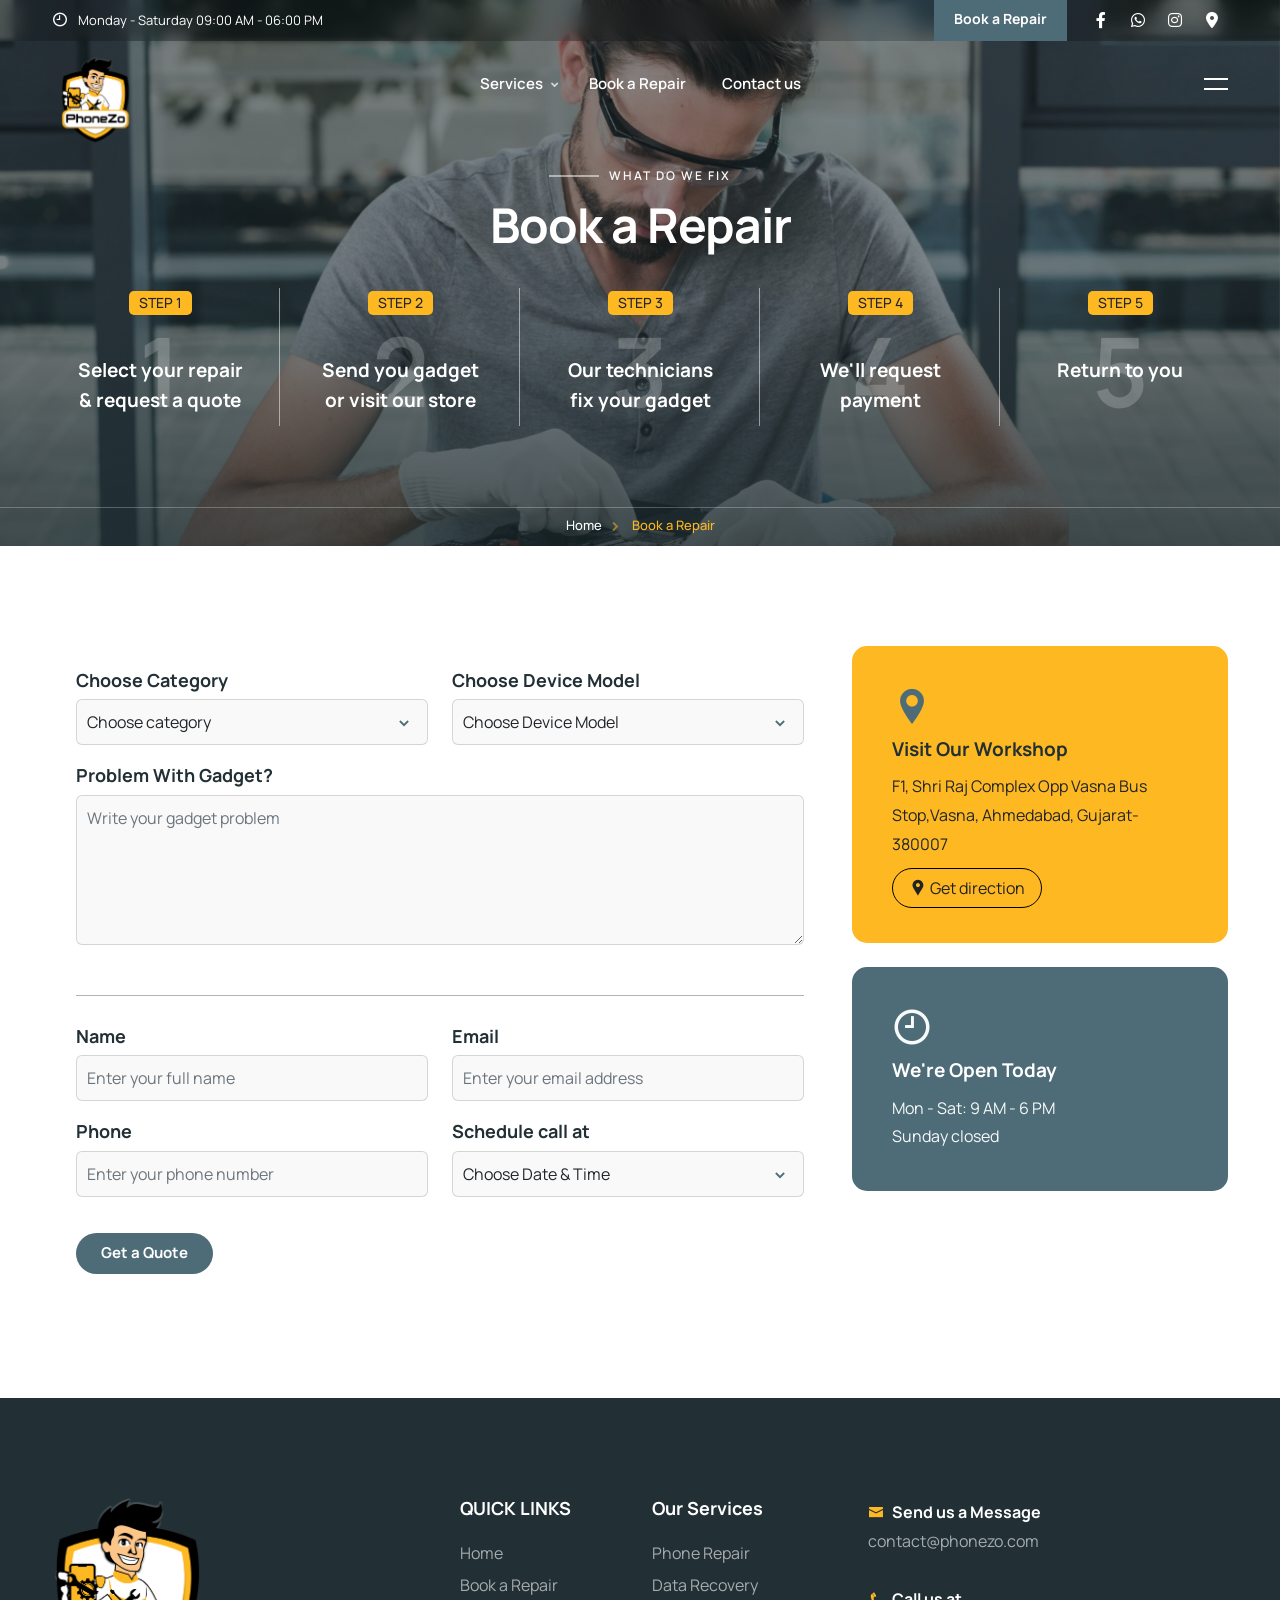
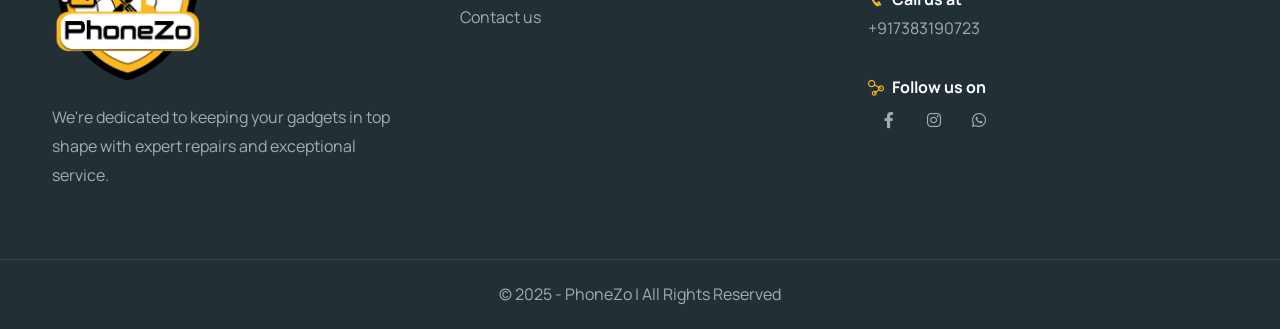
<file: book-repair.html>
<!DOCTYPE html>
<html lang="en">

<head>
    <title>Book a Repair | Phonezo</title>
    <link rel="icon" href="./images/favicon.svg" type="image/gif" sizes="16x16">
    <meta content="text/html;charset=utf-8" http-equiv="Content-Type">
    <meta content="width=device-width, initial-scale=1.0" name="viewport">
    <meta name="description"
        content="Book a repair for your mobile phone or storage device. Fill out the form to request a call and get expert repair assistance today!">
    <meta name="keywords"
        content="book repair, phone repair request, schedule repair, call request, data recovery request, mobile repair appointment, repair service form, fast phone repair, tech support booking">
    <meta name="robots" content="index, follow">
    <link href="css/bootstrap.min.css" rel="stylesheet" type="text/css" id="bootstrap">
    <link href="css/plugins.css" rel="stylesheet" type="text/css">
    <link href="css/swiper.css" rel="stylesheet" type="text/css">
    <link href="css/style.css" rel="stylesheet" type="text/css">
    <link href="css/coloring.css" rel="stylesheet" type="text/css">
    <link id="colors" href="css/colors/scheme-01.css" rel="stylesheet" type="text/css">

</head>

<body>
    <style>
        :root {
            --secondary-color: #FEB822;
        }
    </style>
    <div id="wrapper">
        <div class="float-text show-on-scroll">
            <span><a href="#">Scroll to top</a></span>
        </div>
        <div class="scrollbar-v show-on-scroll"></div>

        <div id="de-loader"></div>

        <header class="transparent has-topbar">
            <div id="topbar">
                <div class="container">
                    <div class="row">
                        <div class="col-lg-12">
                            <div class="d-flex justify-content-between xs-hide">
                                <div class="d-flex">
                                    <div class="topbar-widget me-5"><a href="#"><i class="icofont-clock-time"></i>Monday
                                            - Saturday 09:00 AM - 06:00 PM</a></div>
                                </div>

                                <div class="d-flex">
                                    <a class="btn-topbar bg-color me-3" href="./book-repair.html">Book a Repair</a>
                                    <div class="social-icons">
                                        <a href="https://www.facebook.com/profile.php?id=61573724937023"
                                            target="_blank"><i class="fa-brands fa-facebook-f fa-lg"></i></a>
                                        <a href="https://wa.me/917383190723" target="_blank"><i
                                                class="fa-brands fa-whatsapp fa-lg"></i></a>
                                        <a href="https://www.instagram.com/phonezo.in_ahmedabad" target="_blank"><i
                                                class="fa-brands fa-instagram fa-lg"></i></a>
                                        <a href="https://maps.app.goo.gl/h99hhkeGVbmqbV9Y8" target="_blank"><i
                                                class="fa-regular fa-location-dot fa-lg"></i></a>
                                    </div>
                                </div>
                            </div>
                        </div>
                    </div>
                    <div class="clearfix"></div>
                </div>
            </div>
            <div class="container">
                <div class="row">
                    <div class="col-md-12">
                        <div class="de-flex sm-pt10">
                            <div class="de-flex-col">
                                <!-- logo begin -->
                                <div id="logo">
                                    <a href="index.html">
                                        <img class="logo-main" src="images/logo3.png" alt="">
                                        <img class="logo-scroll" src="images/logo3.png" alt="">
                                        <img class="logo-mobile" src="images/logo3.png" alt="">
                                    </a>
                                </div>
                                <!-- logo close -->
                            </div>
                            <div class="de-flex-col header-col-mid">
                                <ul id="mainmenu">
                                    <li><a class="menu-item" href="#">Services</a>
                                        <ul>
                                            <li><a class="menu-item" href="./phone-repair.html">Smartphone Repair</a>
                                            </li>
                                            <li><a class="menu-item" href="./data-recovery.html">Data Recovery</a>
                                            </li>
                                        </ul>
                                    </li>
                                    <li><a class="menu-item" href="./book-repair.html">Book a Repair</a></li>
                                    <li><a class="menu-item" href="./contact.html">Contact us</a></li>
                                </ul>
                            </div>
                            <div class="de-flex-col">
                                <div class="menu_side_area">
                                    <span id="menu-btn"></span>
                                </div>

                                <div id="btn-extra">
                                    <span></span>
                                    <span></span>
                                </div>
                            </div>
                        </div>
                    </div>
                </div>
            </div>
        </header>
        <div id="content" class="no-top no-bottom">
            <div id="top"></div>
            <section id="subheader" class="relative jarallax text-light">
                <img src="images/background/11.webp" class="jarallax-img" alt="">
                <div class="container relative z-2">
                    <div class="row justify-content-center">
                        <div class="col-lg-6 text-center">
                            <div class="subtitle s2 text-light wow fadeInUp mb-2">What Do We Fix</div>
                            <h1>Book a Repair</h1>
                        </div>
                    </div>

                    <div class="spacer-single"></div>

                    <div class="row g-4 grid-divider">
                        <div class="col-lg-1-5 col-md-6 wow fadeInRight" data-wow-delay=".2s">
                            <div class="de-step-s1 text-center">
                                <div class="d-number bg-color-2 text-dark wow fadeInRight" data-wow-delay=".2s">Step 1
                                </div>
                                <h4>Select your repair &amp; request a quote</h4>
                                <div class="abs abs-center fs-96 top-50 text-white op-2 fw-bold">1</div>
                            </div>
                        </div>
                        <div class="col-lg-1-5 col-md-6 wow fadeInRight" data-wow-delay=".4s">
                            <div class="de-step-s1 text-center">
                                <div class="d-number bg-color-2 text-dark wow fadeInRight" data-wow-delay=".4s">Step 2
                                </div>
                                <h4>Send you gadget or visit our store</h4>
                                <div class="abs abs-center fs-96 top-50 text-white op-2 fw-bold">2</div>
                            </div>
                        </div>
                        <div class="col-lg-1-5 col-md-6 wow fadeInRight" data-wow-delay=".6s">
                            <div class="de-step-s1 text-center">
                                <div class="d-number bg-color-2 text-dark wow fadeInRight" data-wow-delay=".6s">Step 3
                                </div>
                                <h4>Our technicians fix your gadget</h4>
                                <div class="abs abs-center fs-96 top-50 text-white op-2 fw-bold">3</div>
                            </div>
                        </div>
                        <div class="col-lg-1-5 col-md-6 wow fadeInRight" data-wow-delay=".8s">
                            <div class="de-step-s1 text-center">
                                <div class="d-number bg-color-2 text-dark wow fadeInRight" data-wow-delay=".8s">Step 4
                                </div>
                                <h4>We'll request payment</h4>
                                <div class="abs abs-center fs-96 top-50 text-white op-2 fw-bold">4</div>
                            </div>
                        </div>
                        <div class="col-lg-1-5 col-md-6 wow fadeInRight" data-wow-delay="1s">
                            <div class="de-step-s1 text-center">
                                <div class="d-number bg-color-2 text-dark wow fadeInRight" data-wow-delay="1s">Step 5
                                </div>
                                <h4>Return to you</h4>
                                <div class="abs abs-center fs-96 top-50 text-white op-2 fw-bold">5</div>
                            </div>
                        </div>
                    </div>
                </div>
                <div class="crumb-wrapper">
                    <ul class="crumb">
                        <li><a href="index.html">Home</a></li>
                        <li class="active">Book a Repair</li>
                    </ul>
                </div>
                <div class="sw-overlay"></div>
            </section>
            <!-- section close -->

            <section>
                <div class="container">
                    <div class="row g-4 justify-content-center">
                        <div class="col-lg-8">
                            <div class="p-4 bg-white rounded-10px">
                                <form id="contact_form" class="position-relative z1000" method="post">
                                    <input type="hidden" name="access_key" value="ddac4a6a-feb9-4a60-94c5-a2700b8d0fb1">
                                    <input type="hidden" name="subject" value="New Submission from Phonezo website">
                                    <input type="checkbox" name="botcheck" id="" style="display: none;">
                                    <div class="row">
                                        <div class="col-lg-6">
                                            <h5>Choose Category</h5>
                                            <div class="relative">
                                                <select name="category" required class="form-control">
                                                    <option hidden>Choose category</option>
                                                    <option value="Smart Phone">Smart Phone</option>
                                                    <option value="Data Recovery">Data Recovery</option>
                                                </select>
                                                <i
                                                    class="absolute top-0 end-0 id-color pt-3 pe-3 icofont-simple-down"></i>
                                            </div>
                                        </div>
                                        <div class="col-lg-6">
                                            <h5>Choose Device Model</h5>
                                            <div class="relative">
                                                <select name="model" class="form-control" required>
                                                    <option hidden>Choose Device Model</option>
                                                    <optgroup label="Mobile Brands">
                                                        <option value="apple">Apple</option>
                                                        <option value="samsung">Samsung</option>
                                                        <option value="oneplus">OnePlus</option>
                                                        <option value="google">Google</option>
                                                        <option value="xiaomi">Xiaomi</option>
                                                        <option value="oppo">Oppo</option>
                                                        <option value="vivo">Vivo</option>
                                                        <option value="realme">Realme</option>
                                                        <option value="motorola">Motorola</option>
                                                        <option value="nokia">Nokia</option>
                                                        <option value="other mobile">Other mobile</option>
                                                    </optgroup>
                                                    <optgroup label="Storage Device Brands">
                                                        <option value="seagate">Seagate</option>
                                                        <option value="wd">Western Digital (WD)</option>
                                                        <option value="samsung-ssd">Samsung (SSD)</option>
                                                        <option value="kingston">Kingston</option>
                                                        <option value="crucial">Crucial</option>
                                                        <option value="adata">ADATA</option>
                                                        <option value="sandisk">SanDisk</option>
                                                        <option value="toshiba">Toshiba</option>
                                                        <option value="transcend">Transcend</option>
                                                        <option value="other-storage">Other Storage Device</option>
                                                    </optgroup>
                                                </select>
                                                <i
                                                    class="absolute top-0 end-0 id-color pt-3 pe-3 icofont-simple-down"></i>
                                            </div>
                                        </div>

                                        <div class="field-set mb20">
                                            <h5>Problem With Gadget?</h5>
                                            <textarea name="Problem" id="problem" class="form-control h-150px"
                                                placeholder="Write your gadget problem"></textarea>
                                        </div>

                                        <div class="col-lg-12">
                                            <div class="spacer-30-line"></div>
                                        </div>

                                        <div class="col-lg-6">
                                            <h5>Name</h5>
                                            <input type="text" name="Name" id="name" class="form-control"
                                                placeholder="Enter your full name" required>
                                        </div>

                                        <div class="col-lg-6">
                                            <h5>Email</h5>
                                            <input type="text" name="Email" id="email" class="form-control"
                                                placeholder="Enter your email address">
                                        </div>

                                        <div class="col-lg-6">
                                            <h5>Phone</h5>
                                            <input type="text" name="phone" id="phone" class="form-control"
                                                placeholder="Enter your phone number" required>
                                        </div>
                                        <div class="col-lg-6">
                                            <h5>Schedule call at</h5>
                                            <div class="relative">
                                                <select name="callTiming" class="form-control" required>
                                                    <option hidden>Choose Date & Time</option>
                                                    <option value="anytime">Anytime</option>
                                                    <option value="urgent">Urgent</option>
                                                    <optgroup label="Today">
                                                        <option value="today 09:00 AM - 12:00 Noon">09:00 AM -
                                                            12:00 Noon</option>
                                                        <option value="today 12:00 Noon - 03:00 PM">12:00 Noon -
                                                            03:00 PM</option>
                                                        <option value="today 03:00 PM - 06:00 PM">03:00 PM -
                                                            06:00
                                                            PM</option>
                                                        <option value="today 06:00 PM - 09:00 PM">06:00 PM -
                                                            09:00
                                                            PM</option>
                                                    </optgroup>
                                                    <optgroup label="Tomorrow">
                                                        <option value="tomorrow 09:00 AM - 12:00 Noon">09:00 AM
                                                            -
                                                            12:00 Noon</option>
                                                        <option value="tomorrow 12:00 Noon - 03:00 PM">12:00
                                                            Noon -
                                                            03:00 PM</option>
                                                        <option value="tomorrow 03:00 PM - 06:00 PM">03:00 PM -
                                                            06:00
                                                            PM</option>
                                                        <option value="tomorrow 06:00 PM - 09:00 PM">06:00 PM -
                                                            09:00
                                                            PM</option>
                                                    </optgroup>
                                                    <optgroup label="Day After Tomorrow">
                                                        <option value="day-after-tomorrow 09:00 AM - 12:00 Noon"> 09:00
                                                            AM -
                                                            12:00 Noon</option>
                                                        <option value="day-after-tomorrow 12:00 Noon - 03:00 PM"> 12:00
                                                            Noon -
                                                            03:00 PM</option>
                                                        <option value="day-after-tomorrow 03:00 PM - 06:00 PM">03:00
                                                            PM
                                                            - 06:00
                                                            PM</option>
                                                        <option value="day-after-tomorrow 06:00 PM - 09:00 PM">06:00
                                                            PM
                                                            - 09:00
                                                            PM</option>
                                                    </optgroup>
                                                </select>
                                                <i
                                                    class="absolute top-0 end-0 id-color pt-3 pe-3 icofont-simple-down"></i>
                                            </div>
                                        </div>
                                    </div>
                                    <div id='submit' class="mt-3">
                                        <input type='submit' id='send_message' value='Get a Quote' class="btn-main">
                                    </div>

                                    <div id="success_message" class='success'>
                                        Your message has been sent successfully. Refresh this page if you want to send
                                        more messages.
                                    </div>
                                    <div id="error_message" class='error'>
                                        Sorry there was an error sending your form.
                                    </div>
                                    <div id="result"></div>
                                </form>
                            </div>
                        </div>

                        <div class="col-lg-4">
                            <div class="relative text-dark p-40 rounded-1 bg-color-2 mb-4">
                                <i class="d-block id-color fs-40 mb-2 icofont-location-pin"></i>
                                <h4 class="mb-2">Visit Our Workshop</h4>
                                <span>F1, Shri Raj Complex Opp Vasna Bus Stop,Vasna, Ahmedabad, Gujarat- 380007</span>
                                <div class="mt-3">
                                    <a href="https://maps.app.goo.gl/h99hhkeGVbmqbV9Y8" target="_blank"
                                        class="text-black border rounded-pill px-3 py-2 buttonHover"
                                        style="border-color: black  !important;"><i
                                            class="icofont-google-map fs-18"></i> Get direction</a>
                                </div>
                            </div>

                            <div class="relative bg-color text-light p-40 rounded-1 mb-4">
                                <i class="d-block fs-40 mb-2 icofont-clock-time"></i>
                                <h4 class="mb-2">We're Open Today</h4>
                                Mon - Sat: 9 AM - 6 PM<br>
                                Sunday closed<br>
                            </div>
                        </div>
                    </div>
                </div>
            </section>


        </div>
        <footer class="section-dark">
            <div class="container">
                <div class="row gx-5">
                    <div class="col-lg-4 col-sm-6">
                        <img src="images/logo3.png" class="w-150px" alt="">
                        <div class="spacer-20"></div>
                        <p>We're dedicated to keeping your gadgets in top shape with expert repairs and exceptional
                            service.</p>
                    </div>
                    <div class="col-lg-4 col-sm-12 order-lg-1 order-sm-2">
                        <div class="row">
                            <div class="col-lg-6 col-sm-6">
                                <div class="widget">
                                    <h5>QUICK LINKS</h5>
                                    <ul>
                                        <li><a href="index.html">Home</a></li>
                                        <li><a href="./book-repair.html">Book a Repair</a></li>
                                        <li><a href="./contact.html">Contact us</a></li>
                                    </ul>
                                </div>
                            </div>
                            <div class="col-lg-6 col-sm-6">
                                <div class="widget">
                                    <h5>Our Services</h5>
                                    <ul>
                                        <li><a href="./phone-repair.html">Phone Repair</a></li>
                                        <li><a href="./data-recovery.html">Data Recovery</a></li>
                                    </ul>
                                </div>
                            </div>
                        </div>
                    </div>
                    <div class="col-lg-4 col-sm-6 order-lg-2 order-sm-1">
                        <div class="widget">
                            <div class="fw-bold text-white"><i class="icofont-envelope me-2 id-color-2"></i>Send us a
                                Message</div>
                            contact@phonezo.com
                        </div>
                        <div class="widget">
                            <div class="fw-bold text-white"><i class="icofont-phone me-2 id-color-2"></i>Call us at
                            </div>
                            +917383190723
                        </div>
                        <div class="fw-bold text-white"><i class="icofont-ui-social-link me-2 id-color-2"></i>Follow us
                            on
                        </div>
                        <div class="social-icons mb-sm-30">
                            <a href="https://www.facebook.com/profile.php?id=61573724937023" target="_blank"><i
                                    class="fa-brands fa-facebook-f"></i></a>
                            <a href="https://www.instagram.com/phonezo.in_ahmedabad"><i
                                    class="fa-brands fa-instagram"></i></a>
                            <a href="https://wa.me/917383190723"><i class="fa-brands fa-whatsapp"></i></a>
                        </div>
                    </div>
                </div>
            </div>
            <div class="subfooter">
                <div class="container">
                    <div class="row">
                        <div class="col-md-12 text-center">
                            © 2025 - PhoneZo | All Rights Reserved
                        </div>
                    </div>
                </div>
            </div>
        </footer>
    </div>

    <div id="extra-wrap" class="text-light">
        <div id="btn-close">
            <span></span>
            <span></span>
        </div>

        <div id="extra-content">
            <img src="images/logo3.png" class="w-100px" alt="">

            <div class="spacer-30-line"></div>

            <h5 class="mb-3">Our Services</h5>

            <div class="row g-2">
                <div class="col-6">
                    <a class="p-0 py-2 text-center d-block" href="single-repair.html">
                        <img src="images/svg-color/iphone-svg.svg" class="w-50px mb-3" alt="">
                        <h6 class="mb-0">Phone Repair</h6>
                    </a>
                </div>

                <div class="col-6">
                    <a class="p-0 py-2 text-center d-block" href="single-repair.html">
                        <img src="images/slider/hard-drive3.svg" class="w-50px mb-3" alt="">
                        <h6 class="mb-0">Data Recovery</h6>
                    </a>
                </div>
            </div>


            <div class="spacer-30-line"></div>

            <h5>Contact Us</h5>
            <div><i class="icofont-clock-time me-2 op-5"></i>Monday - Saturday 09:00 AM - 06:00 PM</div>
            <div><i class="icofont-location-pin me-2 op-5"></i>F1, Shri Raj Complex Opp Vasna Bus Stop, Vasna,
                Ahmedabad, Gujarat- 380007</div>
            <div><i class="icofont-envelope me-2 op-5"></i>contact@PhoneZo.com</div>

            <div class="spacer-30-line"></div>

            <h5>About Us</h5>
            <p>We’re passionate about keeping your gadgets in top shape. Our dedicated team of experienced technicians
                combines technical expertise with exceptional customer service to provide reliable repairs for all your
                electronic devices.</p>

            <div class="social-icons">
                <a href="https://www.facebook.com/profile.php?id=61573724937023" target="_blank"><i
                        class="fa-brands fa-facebook-f"></i></a>
                <a href="https://www.instagram.com/phonezo.in_ahmedabad" target="_blank"><i
                        class="fa-brands fa-instagram"></i></a>
            </div>
        </div>
    </div>
    <div class="widgets">
        <a href="tel:+917383190723">
            <i class="fa-regular fa-phone"></i>
        </a>
        <a href="https://wa.me/917383190723">
            <i class="fa-brands fa-whatsapp"></i>
        </a>
    </div>

    <script src="js/plugins.js"></script>
    <script src="js/designesia.js"></script>
    <script>
        const form = document.getElementById('contact_form');
        const result = document.getElementById('result');

        form.addEventListener('submit', function (e) {
            e.preventDefault();
            const formData = new FormData(form);
            const object = Object.fromEntries(formData);
            const json = JSON.stringify(object);
            result.innerHTML = "Please wait..."

            fetch('https://api.web3forms.com/submit', {
                method: 'POST',
                headers: {
                    'Content-Type': 'application/json',
                    'Accept': 'application/json'
                },
                body: json
            })
                .then(async (response) => {
                    let json = await response.json();
                    if (response.status == 200) {
                        result.innerHTML = json.message;
                    } else {
                        console.log(response);
                        result.innerHTML = json.message;
                    }
                })
                .catch(error => {
                    console.log(error);
                    result.innerHTML = "Something went wrong!";
                })
                .then(function () {
                    form.reset();
                    setTimeout(() => {
                        result.style.display = "none";
                    }, 3000);
                });
        });
    </script>
</body>

</html>
</file>
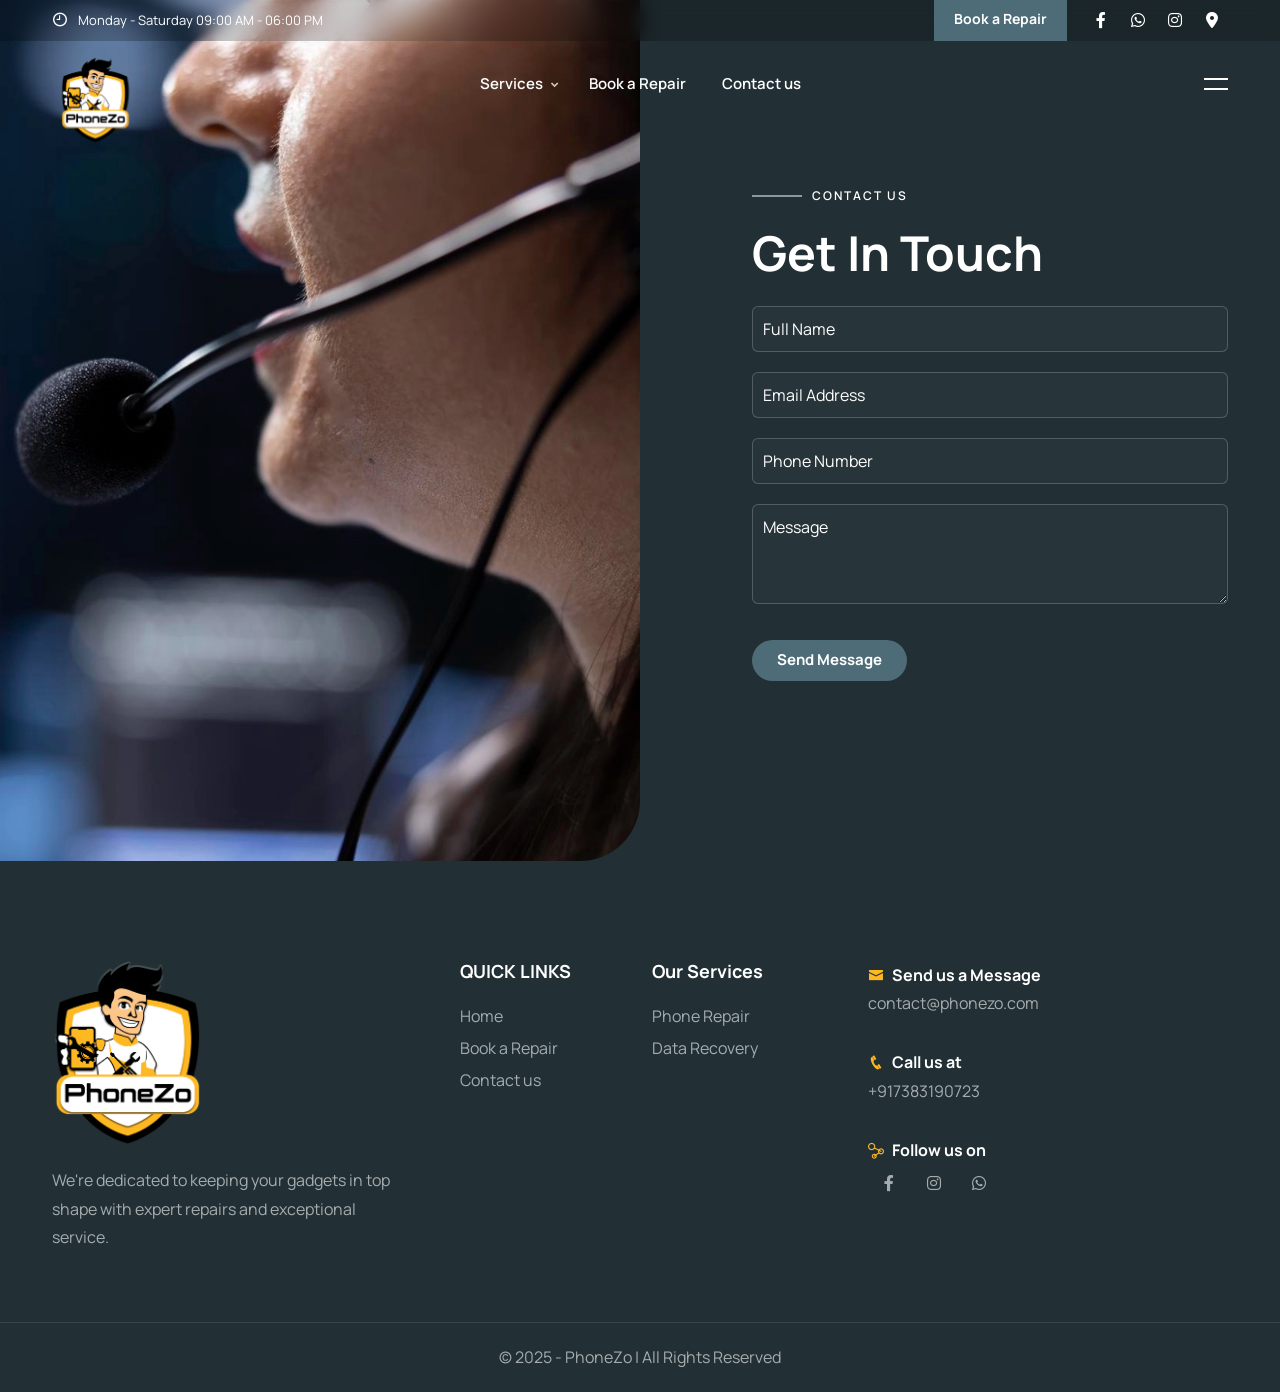
<file: contact.html>
<!DOCTYPE html>
<html lang="en">

<head>
    <title>Contact us | PhoneZo</title>
    <link rel="icon" href="./images/favicon.svg" type="image/gif" sizes="16x16">
    <meta content="text/html;charset=utf-8" http-equiv="Content-Type">
    <meta content="width=device-width, initial-scale=1.0" name="viewport">
    <meta content="description"
        name="Get in touch with us for mobile phone repairs, data recovery, and storage device solutions. Call us, email us, or visit our service center today!">
    <meta name="keywords"
        content="contact us, phone repair service, data recovery support, mobile repair center, customer support, service inquiry, repair consultation, visit us, call us, email support, get in touch">
    <meta name="author" content="PhoneZo">
    <meta name="robots" content="index, follow">
    <link href="css/bootstrap.min.css" rel="stylesheet" type="text/css" id="bootstrap">
    <link href="css/plugins.css" rel="stylesheet" type="text/css">
    <link href="css/swiper.css" rel="stylesheet" type="text/css">
    <link href="css/style.css" rel="stylesheet" type="text/css">
    <link href="css/coloring.css" rel="stylesheet" type="text/css">
    <link id="colors" href="css/colors/scheme-01.css" rel="stylesheet" type="text/css">
</head>

<body>
    <style>
        :root {
            --secondary-color: #FEB822;
        }
    </style>
    <div id="wrapper">
        <div class="float-text show-on-scroll">
            <span><a href="#">Scroll to top</a></span>
        </div>
        <div class="scrollbar-v show-on-scroll"></div>

        <div id="de-loader"></div>

        <header class="transparent has-topbar">
            <div id="topbar">
                <div class="container">
                    <div class="row">
                        <div class="col-lg-12">
                            <div class="d-flex justify-content-between xs-hide">
                                <div class="d-flex">
                                    <!-- <div class="topbar-widget me-5"><a href="#"><i class="icofont-location-pin"></i>Our
                                            Workshop: 100 S Main St, New York, NY</a></div> -->
                                    <div class="topbar-widget me-5"><a href="#"><i class="icofont-clock-time"></i>Monday
                                            - Saturday 09:00 AM - 06:00 PM</a></div>
                                </div>

                                <div class="d-flex">
                                    <a class="btn-topbar bg-color me-3" href="./book-repair.html">Book a Repair</a>
                                    <div class="social-icons">
                                        <a href="https://www.facebook.com/profile.php?id=61573724937023"
                                            target="_blank"><i class="fa-brands fa-facebook-f fa-lg"></i></a>
                                        <a href="https://wa.me/917383190723" target="_blank"><i
                                                class="fa-brands fa-whatsapp fa-lg"></i></a>
                                        <a href="https://www.instagram.com/phonezo.in_ahmedabad" target="_blank"><i
                                                class="fa-brands fa-instagram fa-lg"></i></a>
                                        <a href="https://maps.app.goo.gl/h99hhkeGVbmqbV9Y8" target="_blank"><i
                                                class="fa-regular fa-location-dot fa-lg"></i></a>
                                    </div>
                                </div>
                            </div>
                        </div>
                    </div>
                    <div class="clearfix"></div>
                </div>
            </div>
            <div class="container">
                <div class="row">
                    <div class="col-md-12">
                        <div class="de-flex sm-pt10">
                            <div class="de-flex-col">
                                <!-- logo begin -->
                                <div id="logo">
                                    <a href="index.html">
                                        <img class="logo-main" src="images/logo3.png" alt="">
                                        <img class="logo-scroll" src="images/logo3.png" alt="">
                                        <img class="logo-mobile" src="images/logo3.png" alt="">
                                    </a>
                                </div>
                                <!-- logo close -->
                            </div>
                            <div class="de-flex-col header-col-mid">
                                <ul id="mainmenu">
                                    <li><a class="menu-item" href="#">Services</a>
                                        <ul>
                                            <li><a class="menu-item" href="./phone-repair.html">Smartphone Repair</a>
                                            </li>
                                            <li><a class="menu-item" href="./data-recovery.html">Data Recovery</a>
                                            </li>
                                        </ul>
                                    </li>
                                    <li><a class="menu-item" href="./book-repair.html">Book a Repair</a></li>
                                    <li><a class="menu-item" href="./contact.html">Contact us</a></li>
                                </ul>
                            </div>
                            <div class="de-flex-col">
                                <div class="menu_side_area">
                                    <span id="menu-btn"></span>
                                </div>

                                <div id="btn-extra">
                                    <span></span>
                                    <span></span>
                                </div>
                            </div>
                        </div>
                    </div>
                </div>
            </div>
        </header>

        <div class="no-bottom no-top" id="content">
            <div id="top"></div>

            <section class="section-dark bg-dark-2 text-light relative no-top no-bottom overflow-hidden">
                <div class="container-fluid position-relative half-fluid">
                    <div class="container">
                        <div class="row">
                            <!-- Image -->
                            <div class="col-lg-6 position-lg-absolute left-half h-100">
                                <div class="image rounded-bottom-end-60"
                                    data-bgimage="url(images/background/10.webp) center"></div>
                            </div>
                            <!-- Text -->
                            <div class="col-lg-5 offset-lg-7">
                                <div class="spacer-double"></div>
                                <div class="spacer-double sm-hide"></div>
                                <div class="spacer-double sm-hide"></div>

                                <div class="subtitle s2 mb-3 wow fadeInUp" data-wow-delay=".0s">Contact Us</div>
                                <h1 class="wow fadeInUp" data-wow-delay=".2s">Get In Touch</h1>

                                <form name="contactForm" id="contact_form" method="post">
                                    <input type="hidden" name="access_key" value="ddac4a6a-feb9-4a60-94c5-a2700b8d0fb1">
                                    <input type="hidden" name="subject"
                                        value="New Customer Contacted from Phonezo website">
                                    <input type="checkbox" name="botcheck" id="" style="display: none;">
                                    <div class="row g-4">
                                        <div class="col-lg-12">
                                            <div class="field-set">
                                                <input type="text" name="Name" id="name" class="form-control"
                                                    placeholder="Full Name" required>
                                            </div>

                                            <div class="field-set">
                                                <input type="text" name="Email" id="email" class="form-control"
                                                    placeholder="Email Address" required>
                                            </div>

                                            <div class="field-set">
                                                <input type="text" name="phone" id="phone" class="form-control"
                                                    placeholder="Phone Number" required>
                                            </div>

                                            <div class="field-set">
                                                <textarea name="message" id="message" class="form-control h-100px"
                                                    placeholder="Message" required></textarea>
                                            </div>
                                        </div>
                                    </div>
                                    <div id='submit' class="mt-3">
                                        <input type='submit' id='send_message' value='Send Message' class="btn-main">
                                    </div>

                                    <div id="success_message" class='success'>
                                        Your message has been sent successfully. Refresh this page if you want to send
                                        more messages.
                                    </div>
                                    <div id="error_message" class='error'>
                                        Sorry there was an error sending your form.
                                    </div>
                                    <div id="result"></div>
                                </form>

                                <div class="spacer-double"></div>
                                <div class="spacer-double sm-hide"></div>
                                <div class="spacer-double sm-hide"></div>
                            </div>
                        </div>
                    </div>
                </div>
            </section>

        </div>

        <footer class="section-dark">
            <div class="container">
                <div class="row gx-5">
                    <div class="col-lg-4 col-sm-6">
                        <img src="images/logo3.png" class="w-150px" alt="">
                        <div class="spacer-20"></div>
                        <p>We're dedicated to keeping your gadgets in top shape with expert repairs and exceptional
                            service.</p>
                    </div>
                    <div class="col-lg-4 col-sm-12 order-lg-1 order-sm-2">
                        <div class="row">
                            <div class="col-lg-6 col-sm-6">
                                <div class="widget">
                                    <h5>QUICK LINKS</h5>
                                    <ul>
                                        <li><a href="index.html">Home</a></li>
                                        <li><a href="./book-repair.html">Book a Repair</a></li>
                                        <li><a href="./contact.html">Contact us</a></li>
                                    </ul>
                                </div>
                            </div>
                            <div class="col-lg-6 col-sm-6">
                                <div class="widget">
                                    <h5>Our Services</h5>
                                    <ul>
                                        <li><a href="./phone-repair.html">Phone Repair</a></li>
                                        <li><a href="./data-recovery.html">Data Recovery</a></li>
                                    </ul>
                                </div>
                            </div>
                        </div>
                    </div>
                    <div class="col-lg-4 col-sm-6 order-lg-2 order-sm-1">
                        <div class="widget">
                            <div class="fw-bold text-white"><i class="icofont-envelope me-2 id-color-2"></i>Send us a
                                Message</div>
                            contact@phonezo.com
                        </div>
                        <div class="widget">
                            <div class="fw-bold text-white"><i class="icofont-phone me-2 id-color-2"></i>Call us at
                            </div>
                            +917383190723
                        </div>
                        <div class="fw-bold text-white"><i class="icofont-ui-social-link me-2 id-color-2"></i>Follow us
                            on
                        </div>
                        <div class="social-icons mb-sm-30">
                            <a href="https://www.facebook.com/profile.php?id=61573724937023"><i
                                    class="fa-brands fa-facebook-f"></i></a>
                            <a href="https://www.instagram.com/phonezo.in_ahmedabad"><i
                                    class="fa-brands fa-instagram"></i></a>
                            <a href="https://wa.me/917383190723"><i class="fa-brands fa-whatsapp"></i></a>
                        </div>
                    </div>
                </div>
            </div>
            <div class="subfooter">
                <div class="container">
                    <div class="row">
                        <div class="col-md-12 text-center">
                            © 2025 - PhoneZo | All Rights Reserved
                        </div>
                    </div>
                </div>
            </div>
        </footer>
    </div>

    <div id="extra-wrap" class="text-light">
        <div id="btn-close">
            <span></span>
            <span></span>
        </div>

        <div id="extra-content">
            <img src="images/logo3.png" class="w-100px" alt="">

            <div class="spacer-30-line"></div>

            <h5 class="mb-3">Our Services</h5>

            <div class="row g-2">
                <div class="col-6">
                    <a class="p-0 py-2 text-center d-block" href="single-repair.html">
                        <img src="images/svg-color/iphone-svg.svg" class="w-50px mb-3" alt="">
                        <h6 class="mb-0">Phone Repair</h6>
                    </a>
                </div>

                <div class="col-6">
                    <a class="p-0 py-2 text-center d-block" href="single-repair.html">
                        <img src="images/slider/hard-drive3.svg" class="w-50px mb-3" alt="">
                        <h6 class="mb-0">Data Recovery</h6>
                    </a>
                </div>
            </div>


            <div class="spacer-30-line"></div>

            <h5>Contact Us</h5>
            <div><i class="icofont-clock-time me-2 op-5"></i>Monday - Saturday 09:00 AM - 06:00 PM</div>
            <div><i class="icofont-location-pin me-2 op-5"></i>F1, Shri Raj Complex Opp Vasna Bus Stop, Vasna,
                Ahmedabad, Gujarat- 380007</div>
            <div><i class="icofont-envelope me-2 op-5"></i>contact@PhoneZo.com</div>

            <div class="spacer-30-line"></div>

            <h5>About Us</h5>
            <p>We’re passionate about keeping your gadgets in top shape. Our dedicated team of experienced technicians
                combines technical expertise with exceptional customer service to provide reliable repairs for all your
                electronic devices.</p>

            <div class="social-icons">
                <a href="https://www.facebook.com/profile.php?id=61573724937023" target="_blank"><i
                        class="fa-brands fa-facebook-f"></i></a>
                <a href="https://www.instagram.com/phonezo.in_ahmedabad" target="_blank"><i
                        class="fa-brands fa-instagram"></i></a>
            </div>
        </div>
    </div>
    <div class="widgets">
        <a href="tel:+917383190723">
            <i class="fa-regular fa-phone"></i>
        </a>
        <a href="https://wa.me/917383190723">
            <i class="fa-brands fa-whatsapp"></i>
        </a>
    </div>

    <script src="js/plugins.js"></script>
    <script src="js/designesia.js"></script>
    <script>
        const form = document.getElementById('contact_form');
        const result = document.getElementById('result');

        form.addEventListener('submit', function (e) {
            e.preventDefault();
            const formData = new FormData(form);
            const object = Object.fromEntries(formData);
            const json = JSON.stringify(object);
            result.innerHTML = "Please wait..."

            fetch('https://api.web3forms.com/submit', {
                method: 'POST',
                headers: {
                    'Content-Type': 'application/json',
                    'Accept': 'application/json'
                },
                body: json
            })
                .then(async (response) => {
                    let json = await response.json();
                    if (response.status == 200) {
                        result.innerHTML = json.message;
                    } else {
                        console.log(response);
                        result.innerHTML = json.message;
                    }
                })
                .catch(error => {
                    console.log(error);
                    result.innerHTML = "Something went wrong!";
                })
                .then(function () {
                    form.reset();
                    setTimeout(() => {
                        result.style.display = "none";
                    }, 3000);
                });
        });
    </script>
</body>

</html>
</file>
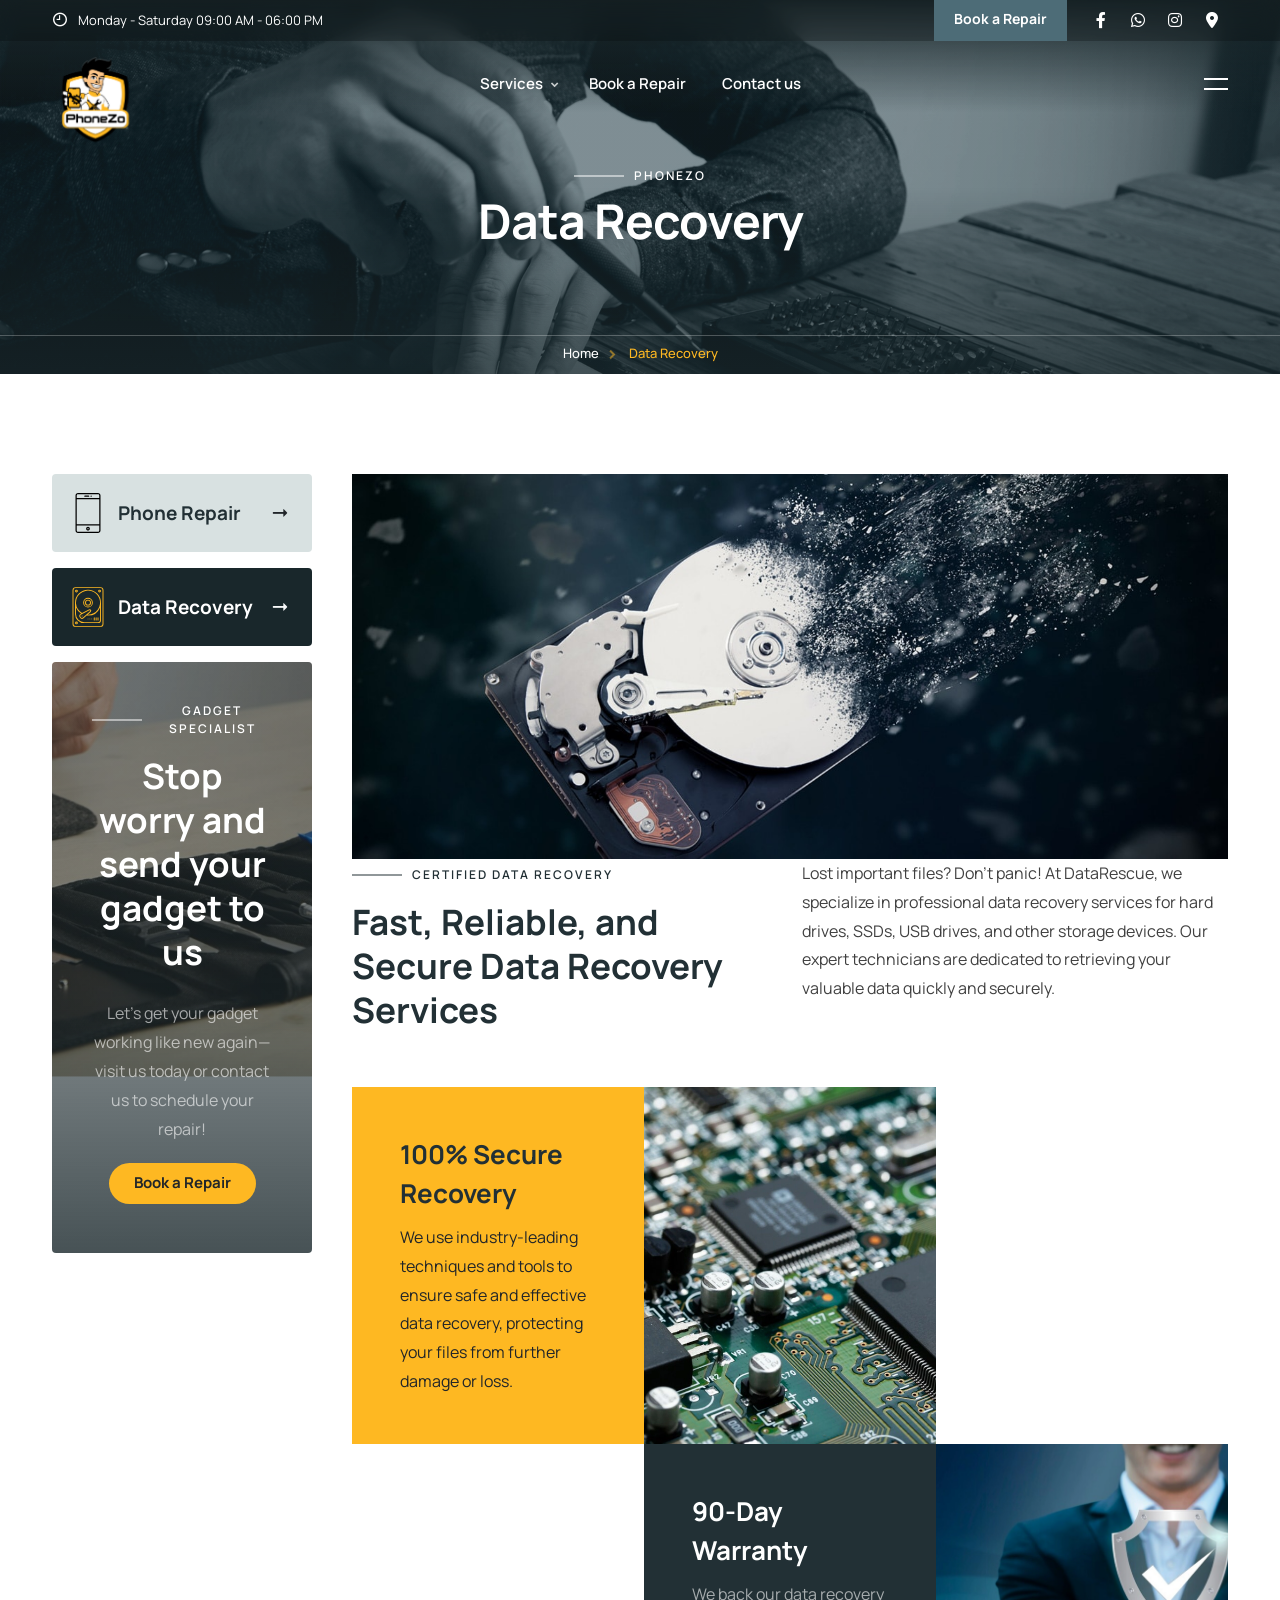
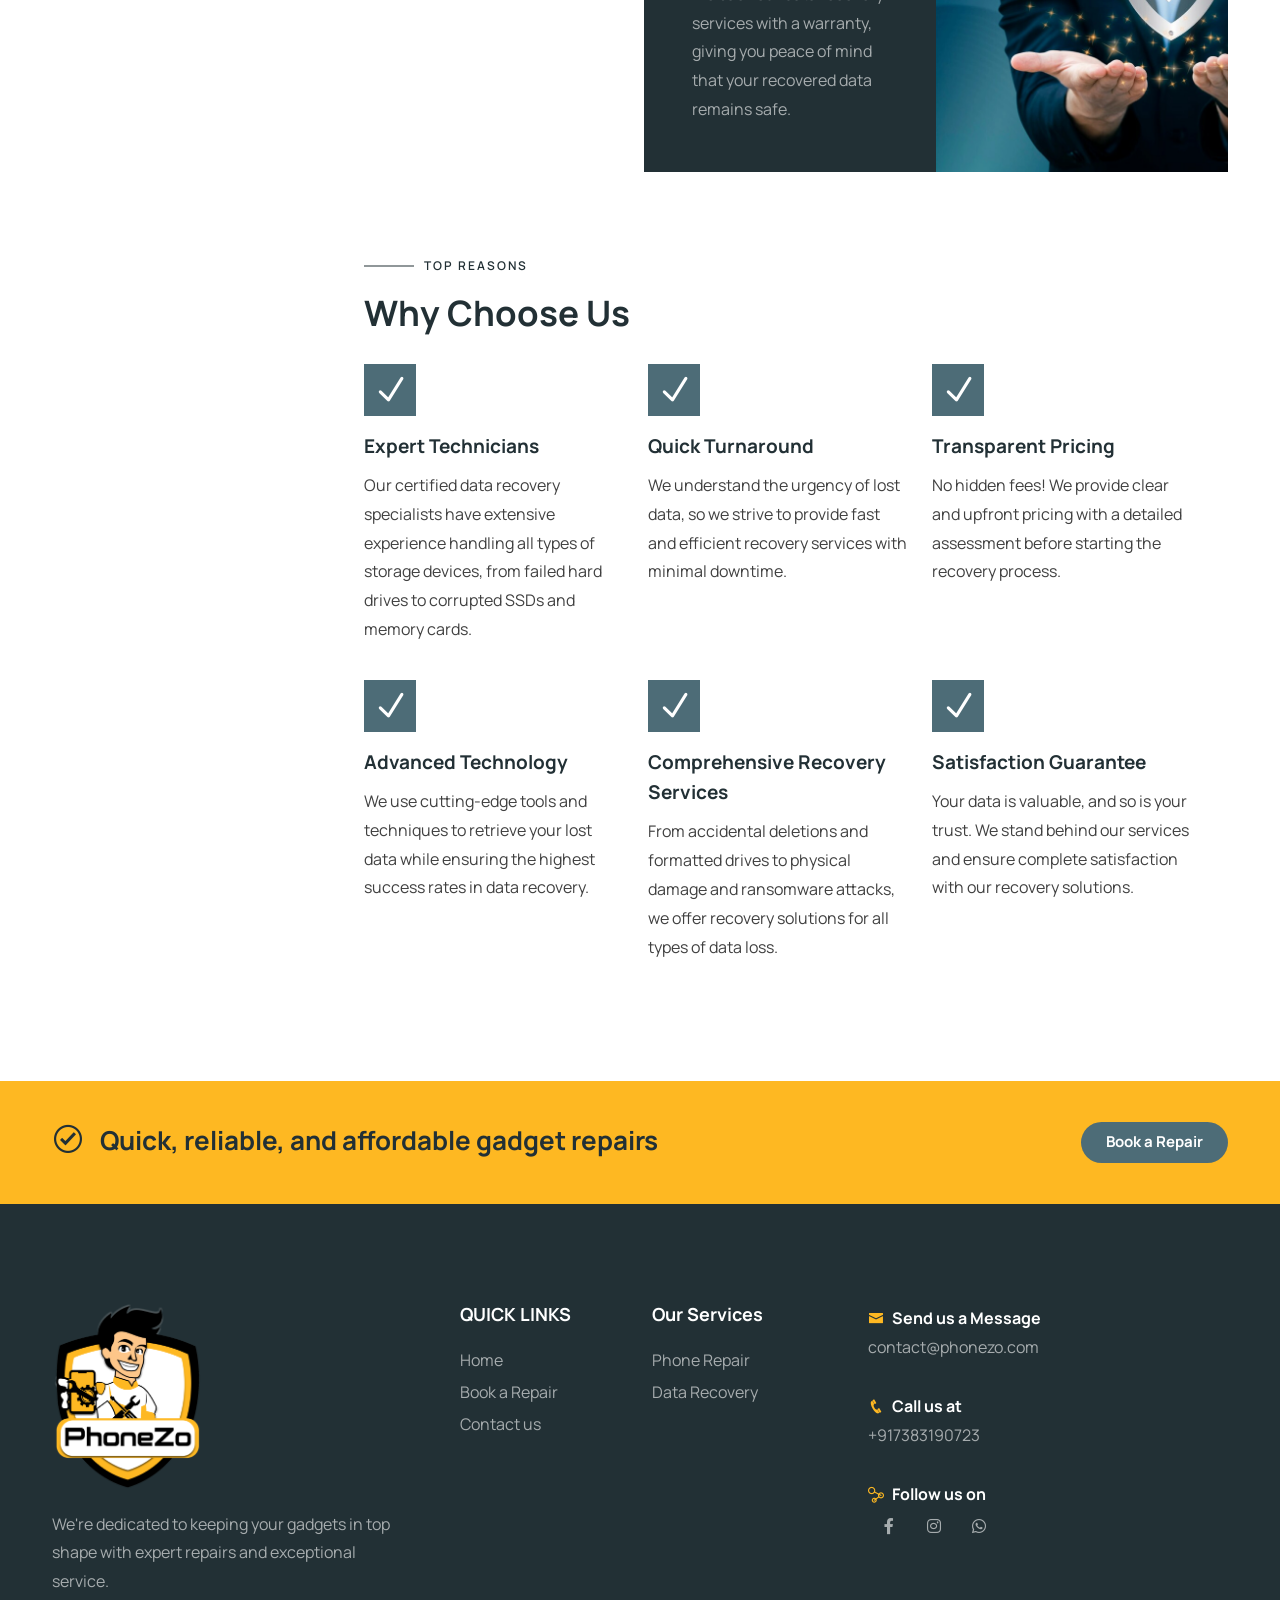
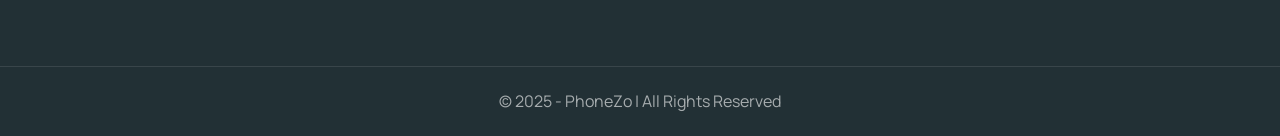
<file: data-recovery.html>
<!DOCTYPE html>
<html lang="en">

<head>
    <title>Data Recovery | Phonezo</title>
    <link rel="icon" href="./images/favicon.svg" type="image/gif" sizes="16x16">
    <meta content="text/html;charset=utf-8" http-equiv="Content-Type">
    <meta content="width=device-width, initial-scale=1.0" name="viewport">
    <meta name="description"
        content="Recover lost data from hard drives, SSDs, USBs, and memory cards. We specialize in professional data recovery and storage repair services. Contact us now!">
    <meta name="keywords"
        content="data recovery, storage repair, hard drive recovery, SSD recovery, USB data recovery, lost data restoration, memory card repair, file recovery services, corrupted drive fix, external hard drive recovery, damaged storage repair, recover deleted files">
    <meta name="robots" content="index, follow">
    <link href="css/bootstrap.min.css" rel="stylesheet" type="text/css" id="bootstrap">
    <link href="css/plugins.css" rel="stylesheet" type="text/css">
    <link href="css/swiper.css" rel="stylesheet" type="text/css">
    <link href="css/style.css" rel="stylesheet" type="text/css">
    <link href="css/coloring.css" rel="stylesheet" type="text/css">
    <link id="colors" href="css/colors/scheme-01.css" rel="stylesheet" type="text/css">

</head>

<body>
    <style>
        :root {
            --secondary-color: #FEB822;
        }
    </style>
    <div id="wrapper">
        <div class="float-text show-on-scroll">
            <span><a href="#">Scroll to top</a></span>
        </div>
        <div class="scrollbar-v show-on-scroll"></div>

        <div id="de-loader"></div>

        <header class="transparent has-topbar">
            <div id="topbar">
                <div class="container">
                    <div class="row">
                        <div class="col-lg-12">
                            <div class="d-flex justify-content-between xs-hide">
                                <div class="d-flex">
                                    <!-- <div class="topbar-widget me-5"><a href="#"><i class="icofont-location-pin"></i>Our
                                            Workshop: 100 S Main St, New York, NY</a></div> -->
                                    <div class="topbar-widget me-5"><a href="#"><i class="icofont-clock-time"></i>Monday
                                            - Saturday 09:00 AM - 06:00 PM</a></div>
                                </div>

                                <div class="d-flex">
                                    <a class="btn-topbar bg-color me-3" href="./book-repair.html">Book a Repair</a>
                                    <div class="social-icons">
                                        <a href="https://www.facebook.com/profile.php?id=61573724937023"
                                            target="_blank"><i class="fa-brands fa-facebook-f fa-lg"></i></a>
                                        <a href="https://wa.me/917383190723" target="_blank"><i
                                                class="fa-brands fa-whatsapp fa-lg"></i></a>
                                        <a href="https://www.instagram.com/phonezo.in_ahmedabad" target="_blank"><i
                                                class="fa-brands fa-instagram fa-lg"></i></a>
                                        <a href="https://maps.app.goo.gl/h99hhkeGVbmqbV9Y8" target="_blank"><i
                                                class="fa-regular fa-location-dot fa-lg"></i></a>
                                    </div>
                                </div>
                            </div>
                        </div>
                    </div>
                    <div class="clearfix"></div>
                </div>
            </div>
            <div class="container">
                <div class="row">
                    <div class="col-md-12">
                        <div class="de-flex sm-pt10">
                            <div class="de-flex-col">
                                <!-- logo begin -->
                                <div id="logo">
                                    <a href="index.html">
                                        <img class="logo-main" src="images/logo3.png" alt="">
                                        <img class="logo-scroll" src="images/logo3.png" alt="">
                                        <img class="logo-mobile" src="images/logo3.png" alt="">
                                    </a>
                                </div>
                                <!-- logo close -->
                            </div>
                            <div class="de-flex-col header-col-mid">
                                <ul id="mainmenu">
                                    <li><a class="menu-item" href="#">Services</a>
                                        <ul>
                                            <li><a class="menu-item" href="./phone-repair.html">Smartphone Repair</a>
                                            </li>
                                            <li><a class="menu-item" href="./data-recovery.html">Data Recovery</a>
                                            </li>
                                        </ul>
                                    </li>
                                    <li><a class="menu-item" href="./book-repair.html">Book a Repair</a></li>
                                    <li><a class="menu-item" href="./contact.html">Contact us</a></li>
                                </ul>
                            </div>
                            <div class="de-flex-col">
                                <div class="menu_side_area">
                                    <span id="menu-btn"></span>
                                </div>

                                <div id="btn-extra">
                                    <span></span>
                                    <span></span>
                                </div>
                            </div>
                        </div>
                    </div>
                </div>
            </div>
        </header>
        <div id="content" class="no-top no-bottom">
            <div id="top"></div>
            <section id="subheader" class="relative jarallax text-light">
                <div class="de-gradient-edge-top"></div>
                <img src="images/background/4.webp" class="jarallax-img" alt="">
                <div class="container relative z-2">
                    <div class="row justify-content-center">
                        <div class="col-lg-6 text-center">
                            <div class="subtitle">PhoneZo</div>
                            <h1>Data Recovery</h1>
                        </div>
                    </div>
                </div>
                <div class="crumb-wrapper">
                    <ul class="crumb">
                        <li><a href="index.html">Home</a></li>
                        <li class="active">Data Recovery</li>
                    </ul>
                </div>
                <div class="sw-overlay"></div>
            </section>

            <section>
                <div class="container">
                    <div class="row g-4">
                        <div class="col-lg-3">
                            <div class="me-lg-3">
                                <!-- navigation begin -->
                                <a href="./phone-repair.html"
                                    class="bg-grey d-block p-3 py-4 rounded-2 mb-3 relative"><img
                                        src="images/svg-black/iphone-svgrepo-com.svg"
                                        class="w-40px abs abs-middle left-0" alt="">
                                    <h4 class="mb-0 ps-50">Phone Repair</h4><i
                                        class="icofont-long-arrow-right text-dark absolute abs-middle fs-24 end-20px"></i>
                                </a>
                                <a href="#" class="bg-dark text-light d-block p-3 py-4 rounded-2 mb-3 relative"><img
                                        src="images/slider/hard-drive3.svg" class="w-40px abs abs-middle left-0" alt="">
                                    <h4 class="mb-0 ps-50">Data Recovery</h4><i
                                        class="icofont-long-arrow-right absolute abs-middle fs-24 end-20px"></i>
                                </a>

                                <!-- cta banner begin -->
                                <div class="p-40 rounded-2 overflow-hidden position-relative jarallax text-light">
                                    <img src="images/background/1.webp" class="jarallax-img" alt="">
                                    <div class="row align-items-center relative z-2">
                                        <div class="col-lg-12 text-center">
                                            <div class="subtitle s2 wow fadeInUp mb-3">Gadget Specialist</div>
                                            <h2 class="mb20 wow fadeInUp" data-wow-delay=".2s">Stop worry and send your
                                                gadget to us</h2>
                                            <p> Let’s get your gadget working like new again—visit us today or contact
                                                us to schedule your repair!</p>
                                            <a class="btn-main bg-color-2 fx-slide text-dark"
                                                href="book-repair.html"><span>Book a Repair</span></a>
                                        </div>
                                    </div>
                                    <div class="sw-overlay"></div>
                                </div>
                                <!-- cta banner end  -->

                                <div class="spacer-double"></div>
                            </div>
                        </div>

                        <div class="col-lg-9">
                            <img src="images/misc/hard-disk.png" class="w-100" alt="">
                            <div class="row">
                                <div class="col-lg-6">
                                    <div class="subtitle s2 wow fadeInUp mb-3">Certified Data Recovery</div>
                                    <h2>Fast, Reliable, and Secure Data Recovery Services</h2>
                                </div>
                                <div class="col-lg-6">
                                    <p>Lost important files? Don’t panic! At DataRescue, we specialize in professional
                                        data recovery services for hard drives, SSDs, USB drives, and other storage
                                        devices. Our expert technicians are dedicated to retrieving your valuable data
                                        quickly and securely.</p>
                                </div>
                            </div>

                            <div class="spacer-single"></div>

                            <div class="row g-0">
                                <div class="col-lg-8">
                                    <div class="row g-0">
                                        <div class="col-sm-6">
                                            <div class="p-5 bg-color-2 text-dark">
                                                <h3>100% Secure Recovery</h3>
                                                <p class="mb-0">We use industry-leading techniques and tools to ensure
                                                    safe and effective data recovery, protecting your files from further
                                                    damage or loss.</p>
                                            </div>
                                        </div>
                                        <div class="col-sm-6">
                                            <div class="h-100 mh-200" data-bgimage="url(images/misc/1.webp)"></div>
                                        </div>
                                    </div>
                                </div>

                                <div class="col-lg-8 offset-lg-4">
                                    <div class="row g-0">
                                        <div class="col-sm-6">
                                            <div class="p-5 bg-dark-2 text-light">
                                                <h3>90-Day Warranty</h3>
                                                <p class="mb-0">We back our data recovery services with a warranty,
                                                    giving you peace of mind that your recovered data remains safe.</p>
                                            </div>
                                        </div>
                                        <div class="col-sm-6">
                                            <div class="h-100 mh-200" data-bgimage="url(images/misc/3.webp)"></div>
                                        </div>
                                    </div>
                                </div>

                                <div class="spacer-single"></div>

                                <div class="row g-4">
                                    <div class="col-lg-12">
                                        <div class="subtitle s2 wow fadeInUp mb-3">Top Reasons</div>
                                        <h2 class="wow fadeInUp mb-2" data-wow-delay=".2s">Why Choose Us</h2>
                                    </div>
                                    <div class="col-lg-4 col-md-6 wow fadeInUp">
                                        <div class="relative">
                                            <i class="bg-color icon_check fs-36 p-2 mb-3 text-white"></i>
                                            <div class="mt-3">
                                                <h4>Expert Technicians</h4>
                                                <p>Our certified data recovery specialists have extensive experience
                                                    handling all types of storage devices, from failed hard drives to
                                                    corrupted SSDs and memory cards.</p>
                                            </div>
                                        </div>
                                    </div>

                                    <div class="col-lg-4 col-md-6 wow fadeInUp">
                                        <div class="relative">
                                            <i class="bg-color icon_check fs-36 p-2 mb-3 text-white"></i>
                                            <div class="mt-3">
                                                <h4>Quick Turnaround</h4>
                                                <p>We understand the urgency of lost data, so we strive to provide fast
                                                    and efficient recovery services with minimal downtime.</p>
                                            </div>
                                        </div>
                                    </div>

                                    <div class="col-lg-4 col-md-6 wow fadeInUp">
                                        <div class="relative">
                                            <i class="bg-color icon_check fs-36 p-2 mb-3 text-white"></i>
                                            <div class="mt-3">
                                                <h4>Transparent Pricing</h4>
                                                <p>No hidden fees! We provide clear and upfront pricing with a detailed
                                                    assessment before starting the recovery process.</p>
                                            </div>
                                        </div>
                                    </div>

                                    <div class="col-lg-4 col-md-6 wow fadeInUp">
                                        <div class="relative">
                                            <i class="bg-color icon_check fs-36 p-2 mb-3 text-white"></i>
                                            <div class="mt-3">
                                                <h4>Advanced Technology</h4>
                                                <p>We use cutting-edge tools and techniques to retrieve your lost data
                                                    while ensuring the highest success rates in data recovery.
                                                </p>
                                            </div>
                                        </div>
                                    </div>

                                    <div class="col-lg-4 col-md-6 wow fadeInUp">
                                        <div class="relative">
                                            <i class="bg-color icon_check fs-36 p-2 mb-3 text-white"></i>
                                            <div class="mt-3">
                                                <h4>Comprehensive Recovery Services</h4>
                                                <p>From accidental deletions and formatted drives to physical damage and
                                                    ransomware attacks, we offer recovery solutions for all types of
                                                    data loss.</p>
                                            </div>
                                        </div>
                                    </div>

                                    <div class="col-lg-4 col-md-6 wow fadeInUp">
                                        <div class="relative">
                                            <i class="bg-color icon_check fs-36 p-2 mb-3 text-white"></i>
                                            <div class="mt-3">
                                                <h4>Satisfaction Guarantee</h4>
                                                <p>Your data is valuable, and so is your trust. We stand behind our
                                                    services and ensure complete satisfaction with our recovery
                                                    solutions.</p>
                                            </div>
                                        </div>
                                    </div>
                                </div>
                            </div>
                        </div>

                    </div>
                </div>
            </section>

            <section class="bg-color-2 pt-40 pb-40">
                <div class="container">
                    <div class="row g-4 align-items-center">
                        <div class="col-lg-9">
                            <h3 class="mb-1"><i class="icofont-check-circled fs-32 me-3"></i>Quick, reliable, and
                                affordable gadget repairs</h3>
                        </div>

                        <div class="col-lg-3 text-lg-end text-start">
                            <a class="btn-main" href="book-repair.html">Book a Repair</a>
                        </div>
                    </div>
                </div>
            </section>

        </div>

        <footer class="section-dark">
            <div class="container">
                <div class="row gx-5">
                    <div class="col-lg-4 col-sm-6">
                        <img src="images/logo3.png" class="w-150px" alt="">
                        <div class="spacer-20"></div>
                        <p>We're dedicated to keeping your gadgets in top shape with expert repairs and exceptional
                            service.</p>
                    </div>
                    <div class="col-lg-4 col-sm-12 order-lg-1 order-sm-2">
                        <div class="row">
                            <div class="col-lg-6 col-sm-6">
                                <div class="widget">
                                    <h5>QUICK LINKS</h5>
                                    <ul>
                                        <li><a href="index.html">Home</a></li>
                                        <li><a href="./book-repair.html">Book a Repair</a></li>
                                        <li><a href="./contact.html">Contact us</a></li>
                                    </ul>
                                </div>
                            </div>
                            <div class="col-lg-6 col-sm-6">
                                <div class="widget">
                                    <h5>Our Services</h5>
                                    <ul>
                                        <li><a href="./phone-repair.html">Phone Repair</a></li>
                                        <li><a href="./data-recovery.html">Data Recovery</a></li>
                                    </ul>
                                </div>
                            </div>
                        </div>
                    </div>
                    <div class="col-lg-4 col-sm-6 order-lg-2 order-sm-1">
                        <div class="widget">
                            <div class="fw-bold text-white"><i class="icofont-envelope me-2 id-color-2"></i>Send us a
                                Message</div>
                            contact@phonezo.com
                        </div>
                        <div class="widget">
                            <div class="fw-bold text-white"><i class="icofont-phone me-2 id-color-2"></i>Call us at
                            </div>
                            +917383190723
                        </div>
                        <div class="fw-bold text-white"><i class="icofont-ui-social-link me-2 id-color-2"></i>Follow us
                            on
                        </div>
                        <div class="social-icons mb-sm-30">
                            <a href="https://www.facebook.com/profile.php?id=61573724937023"><i
                                    class="fa-brands fa-facebook-f"></i></a>
                            <a href="https://www.instagram.com/phonezo.in_ahmedabad"><i class="fa-brands fa-instagram"></i></a>
                            <a href="https://wa.me/917383190723"><i class="fa-brands fa-whatsapp"></i></a>
                        </div>
                    </div>
                </div>
            </div>
            <div class="subfooter">
                <div class="container">
                    <div class="row">
                        <div class="col-md-12 text-center">
                            © 2025 - PhoneZo | All Rights Reserved
                        </div>
                    </div>
                </div>
            </div>
        </footer>
    </div>

    <div id="extra-wrap" class="text-light">
        <div id="btn-close">
            <span></span>
            <span></span>
        </div>

        <div id="extra-content">
            <img src="images/logo3.png" class="w-100px" alt="">

            <div class="spacer-30-line"></div>

            <h5 class="mb-3">Our Services</h5>

            <div class="row g-2">
                <div class="col-6">
                    <a class="p-0 py-2 text-center d-block" href="single-repair.html">
                        <img src="images/svg-color/iphone-svg.svg" class="w-50px mb-3" alt="">
                        <h6 class="mb-0">Phone Repair</h6>
                    </a>
                </div>

                <div class="col-6">
                    <a class="p-0 py-2 text-center d-block" href="single-repair.html">
                        <img src="images/slider/hard-drive3.svg" class="w-50px mb-3" alt="">
                        <h6 class="mb-0">Data Recovery</h6>
                    </a>
                </div>
            </div>


            <div class="spacer-30-line"></div>

            <h5>Contact Us</h5>
            <div><i class="icofont-clock-time me-2 op-5"></i>Monday - Saturday 09:00 AM - 06:00 PM</div>
            <div><i class="icofont-location-pin me-2 op-5"></i>F1, Shri Raj Complex Opp Vasna Bus Stop, Vasna,
                Ahmedabad, Gujarat- 380007</div>
            <div><i class="icofont-envelope me-2 op-5"></i>contact@PhoneZo.com</div>

            <div class="spacer-30-line"></div>

            <h5>About Us</h5>
            <p>We’re passionate about keeping your gadgets in top shape. Our dedicated team of experienced technicians
                combines technical expertise with exceptional customer service to provide reliable repairs for all your
                electronic devices.</p>

            <div class="social-icons">
                <a href="https://www.facebook.com/profile.php?id=61573724937023" target="_blank"><i
                        class="fa-brands fa-facebook-f"></i></a>
                <a href="https://www.instagram.com/phonezo.in_ahmedabad" target="_blank"><i
                        class="fa-brands fa-instagram"></i></a>
            </div>
        </div>
    </div>
    <div class="widgets">
        <a href="tel:+917383190723">
            <i class="fa-regular fa-phone"></i>
        </a>
        <a href="https://wa.me/917383190723">
            <i class="fa-brands fa-whatsapp"></i>
        </a>
    </div>

    <script src="js/plugins.js"></script>
    <script src="js/designesia.js"></script>

</body>

</html>
</file>
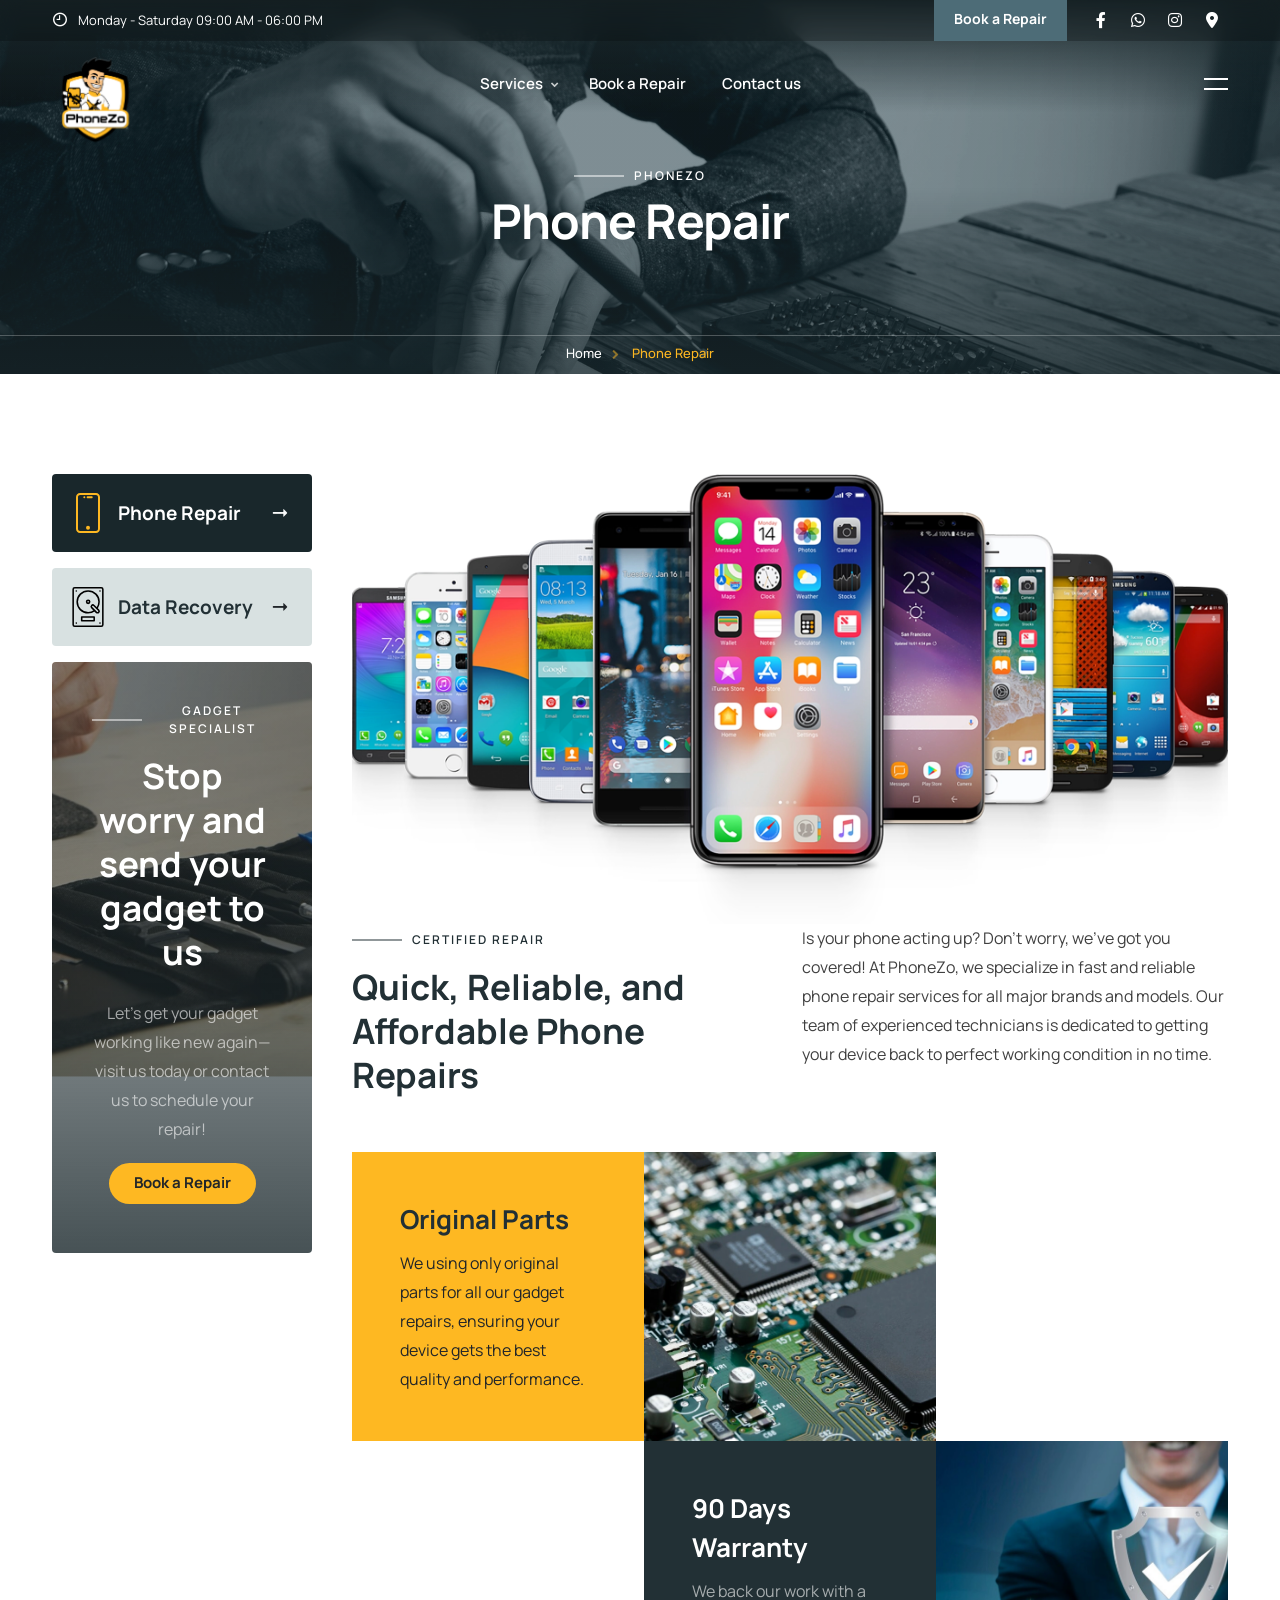
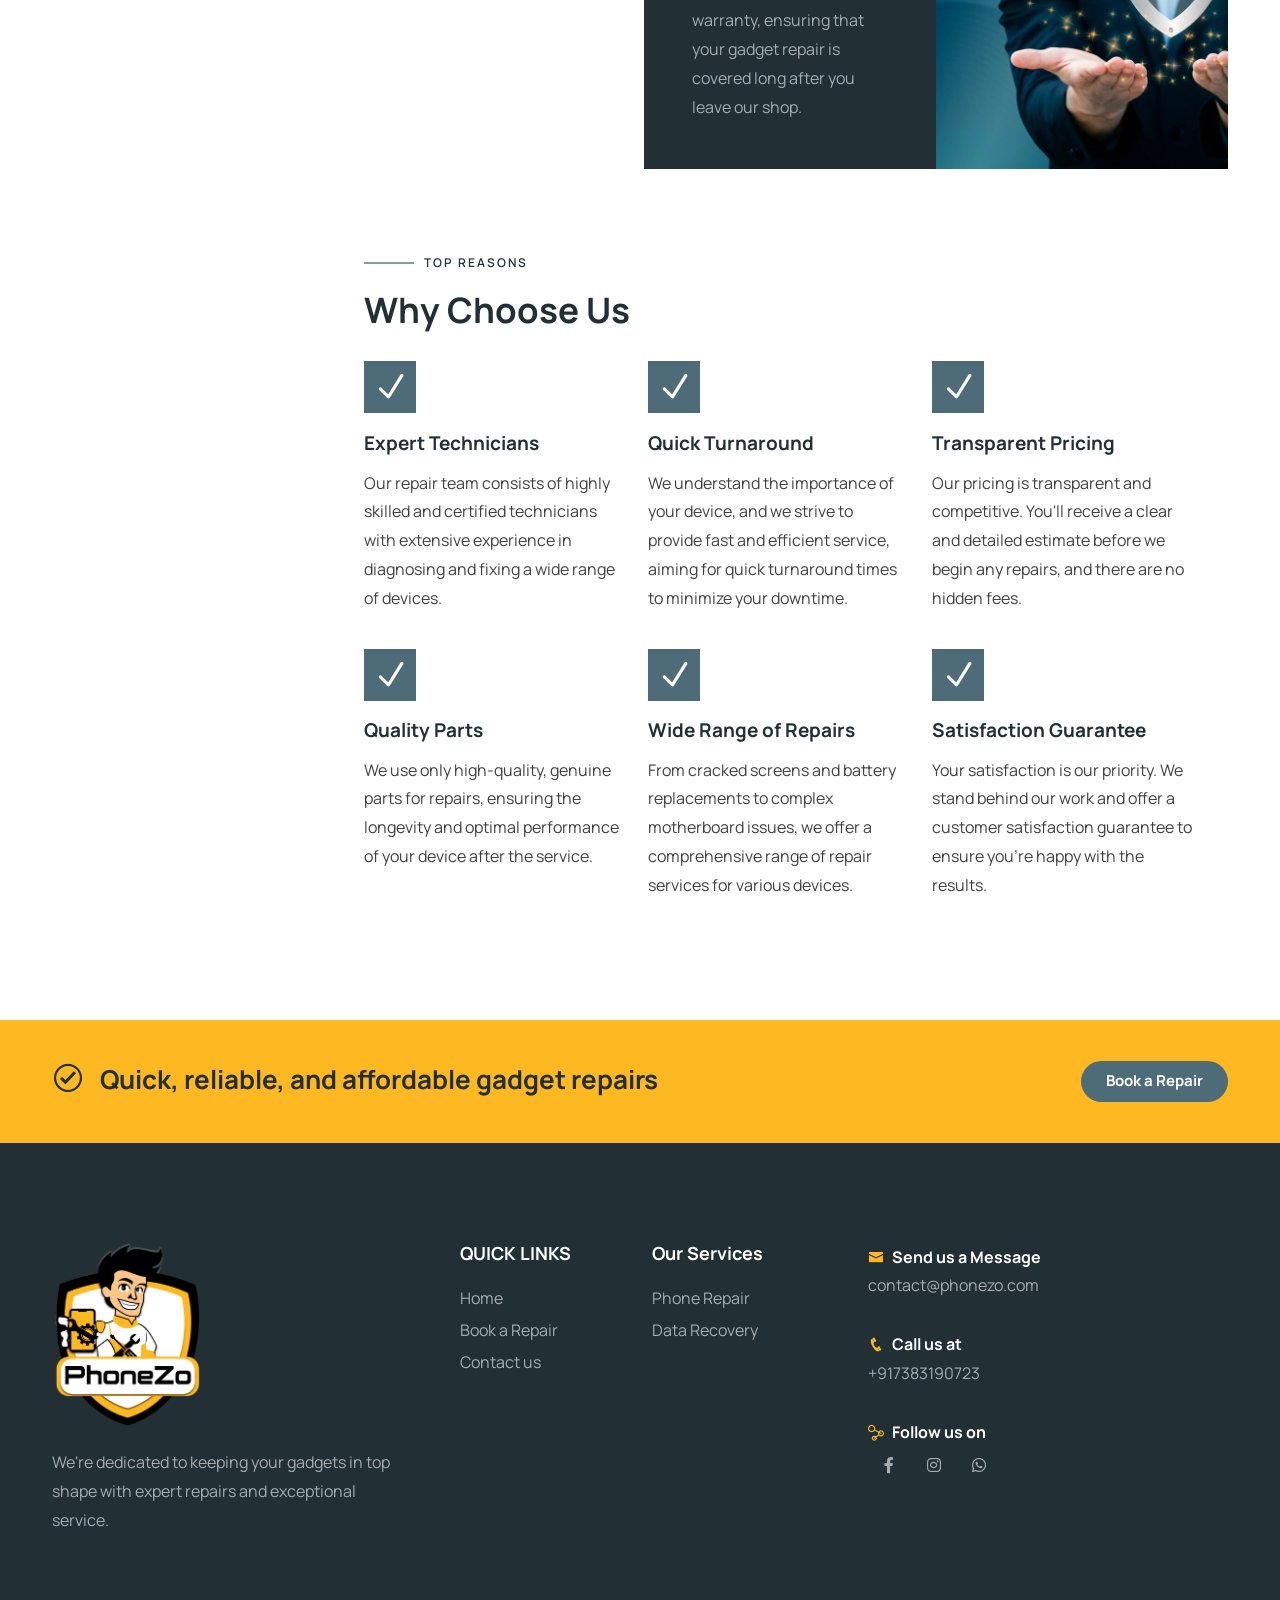
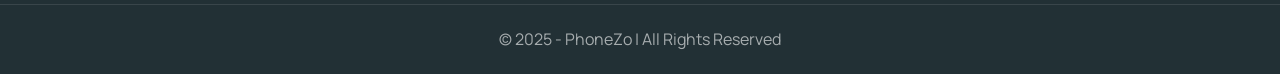
<file: phone-repair.html>
<!DOCTYPE html>
<html lang="en">

<head>
    <title>Smartphones Repair | Phonezo</title>
    <link rel="icon" href="./images/favicon.svg" type="image/gif" sizes="16x16">
    <meta content="text/html;charset=utf-8" http-equiv="Content-Type">
    <meta content="width=device-width, initial-scale=1.0" name="viewport">
    <meta name="description"
        content="Get professional phone repair services for screen replacement, battery issues, water damage, and more. Fast, affordable, and expert mobile repairs. Visit us today!">
    <meta name="keywords"
        content="phone repair, mobile repair, screen replacement, battery replacement, water damage repair, charging issues, speaker repair, smartphone repair, broken phone fix, fast mobile repair, affordable phone repair, expert phone repair">
    <meta name="robots" content="index, follow">
    <link href="css/bootstrap.min.css" rel="stylesheet" type="text/css" id="bootstrap">
    <link href="css/plugins.css" rel="stylesheet" type="text/css">
    <link href="css/swiper.css" rel="stylesheet" type="text/css">
    <link href="css/style.css" rel="stylesheet" type="text/css">
    <link href="css/coloring.css" rel="stylesheet" type="text/css">
    <link id="colors" href="css/colors/scheme-01.css" rel="stylesheet" type="text/css">

</head>

<body>
    <style>
        :root {
            --secondary-color: #FEB822;
        }
    </style>
    <div id="wrapper">
        <div class="float-text show-on-scroll">
            <span><a href="#">Scroll to top</a></span>
        </div>
        <div class="scrollbar-v show-on-scroll"></div>

        <div id="de-loader"></div>

        <header class="transparent has-topbar">
            <div id="topbar">
                <div class="container">
                    <div class="row">
                        <div class="col-lg-12">
                            <div class="d-flex justify-content-between xs-hide">
                                <div class="d-flex">
                                    <!-- <div class="topbar-widget me-5"><a href="#"><i class="icofont-location-pin"></i>Our
                                            Workshop: 100 S Main St, New York, NY</a></div> -->
                                    <div class="topbar-widget me-5"><a href="#"><i class="icofont-clock-time"></i>Monday
                                            - Saturday 09:00 AM - 06:00 PM</a></div>
                                </div>

                                <div class="d-flex">
                                    <a class="btn-topbar bg-color me-3" href="./book-repair.html">Book a Repair</a>
                                    <div class="social-icons">
                                        <a href="https://www.facebook.com/profile.php?id=61573724937023"
                                            target="_blank"><i class="fa-brands fa-facebook-f fa-lg"></i></a>
                                        <a href="https://wa.me/917383190723" target="_blank"><i
                                                class="fa-brands fa-whatsapp fa-lg"></i></a>
                                        <a href="https://www.instagram.com/phonezo.in_ahmedabad" target="_blank"><i
                                                class="fa-brands fa-instagram fa-lg"></i></a>
                                        <a href="https://maps.app.goo.gl/h99hhkeGVbmqbV9Y8" target="_blank"><i
                                                class="fa-regular fa-location-dot fa-lg"></i></a>
                                    </div>
                                </div>
                            </div>
                        </div>
                    </div>
                    <div class="clearfix"></div>
                </div>
            </div>
            <div class="container">
                <div class="row">
                    <div class="col-md-12">
                        <div class="de-flex sm-pt10">
                            <div class="de-flex-col">
                                <!-- logo begin -->
                                <div id="logo">
                                    <a href="index.html">
                                        <img class="logo-main" src="images/logo3.png" alt="">
                                        <img class="logo-scroll" src="images/logo3.png" alt="">
                                        <img class="logo-mobile" src="images/logo3.png" alt="">
                                    </a>
                                </div>
                                <!-- logo close -->
                            </div>
                            <div class="de-flex-col header-col-mid">
                                <ul id="mainmenu">
                                    <li><a class="menu-item" href="#">Services</a>
                                        <ul>
                                            <li><a class="menu-item" href="./phone-repair.html">Smartphone Repair</a>
                                            </li>
                                            <li><a class="menu-item" href="./data-recovery.html">Data Recovery</a>
                                            </li>
                                        </ul>
                                    </li>
                                    <li><a class="menu-item" href="./book-repair.html">Book a Repair</a></li>
                                    <li><a class="menu-item" href="./contact.html">Contact us</a></li>
                                </ul>
                            </div>
                            <div class="de-flex-col">
                                <div class="menu_side_area">
                                    <span id="menu-btn"></span>
                                </div>

                                <div id="btn-extra">
                                    <span></span>
                                    <span></span>
                                </div>
                            </div>
                        </div>
                    </div>
                </div>
            </div>
        </header>

        <div id="content" class="no-top no-bottom">
            <div id="top"></div>
            <!-- section begin -->
            <section id="subheader" class="relative jarallax text-light">
                <div class="de-gradient-edge-top"></div>
                <img src="images/background/4.webp" class="jarallax-img" alt="">
                <div class="container relative z-2">
                    <div class="row justify-content-center">
                        <div class="col-lg-6 text-center">
                            <div class="subtitle">PhoneZo</div>
                            <h1>Phone Repair</h1>
                        </div>
                    </div>
                </div>
                <div class="crumb-wrapper">
                    <ul class="crumb">
                        <li><a href="index.html">Home</a></li>
                        <li class="active">Phone Repair</li>
                    </ul>
                </div>
                <div class="sw-overlay"></div>
            </section>

            <section>
                <div class="container">
                    <div class="row g-4">
                        <div class="col-lg-3">
                            <div class="me-lg-3">
                                <a href="#" class="bg-dark text-light d-block p-3 py-4 rounded-2 mb-3 relative"><img
                                        src="images/svg-color/iphone-svg.svg" class="w-40px abs abs-middle left-0"
                                        alt="">
                                    <h4 class="mb-0 ps-50">Phone Repair</h4><i
                                        class="icofont-long-arrow-right absolute abs-middle fs-24 end-20px"></i>
                                </a>
                                <a href="./data-recovery.html"
                                    class="bg-grey d-block p-3 py-4 rounded-2 mb-3 relative"><img
                                        src="images/svg-color/tablet-black-svgrepo-com.svg"
                                        class="w-40px abs abs-middle left-0" alt="">
                                    <h4 class="mb-0 ps-50">Data Recovery</h4><i
                                        class="icofont-long-arrow-right text-dark absolute abs-middle fs-24 end-20px"></i>
                                </a>

                                <!-- cta banner begin -->
                                <div class="p-40 rounded-2 overflow-hidden position-relative jarallax text-light">
                                    <img src="images/background/1.webp" class="jarallax-img" alt="">
                                    <div class="row align-items-center relative z-2">
                                        <div class="col-lg-12 text-center">
                                            <div class="subtitle s2 wow fadeInUp mb-3">Gadget Specialist</div>
                                            <h2 class="mb20 wow fadeInUp" data-wow-delay=".2s">Stop worry and send your
                                                gadget to us</h2>
                                            <p> Let’s get your gadget working like new again—visit us today or contact
                                                us to schedule your repair!</p>
                                            <a class="btn-main bg-color-2 fx-slide text-dark"
                                                href="book-repair.html"><span>Book a Repair</span></a>
                                        </div>
                                    </div>
                                    <div class="sw-overlay"></div>
                                </div>

                                <div class="spacer-double"></div>
                            </div>
                        </div>

                        <div class="col-lg-9">
                            <img src="images/misc/phones.webp" class="w-100" alt="">
                            <div class="row">
                                <div class="col-lg-6">
                                    <div class="subtitle s2 wow fadeInUp mb-3">Certified Repair</div>
                                    <h2>Quick, Reliable, and Affordable Phone Repairs</h2>
                                </div>
                                <div class="col-lg-6">
                                    <p>Is your phone acting up? Don’t worry, we’ve got you covered! At PhoneZo, we
                                        specialize in fast and reliable phone repair services for all major brands and
                                        models. Our team of experienced technicians is dedicated to getting your device
                                        back to perfect working condition in no time.</p>
                                </div>
                            </div>

                            <div class="spacer-single"></div>

                            <div class="row g-0">
                                <div class="col-lg-8">
                                    <div class="row g-0">
                                        <div class="col-sm-6">
                                            <div class="p-5 bg-color-2 text-dark">
                                                <h3>Original Parts</h3>
                                                <p class="mb-0">We using only original parts for all our gadget repairs,
                                                    ensuring your device gets the best quality and performance.</p>
                                            </div>
                                        </div>
                                        <div class="col-sm-6">
                                            <div class="h-100 mh-200" data-bgimage="url(images/misc/1.webp)"></div>
                                        </div>
                                    </div>
                                </div>

                                <div class="col-lg-8 offset-lg-4">
                                    <div class="row g-0">
                                        <div class="col-sm-6">
                                            <div class="p-5 bg-dark-2 text-light">
                                                <h3>90 Days Warranty</h3>
                                                <p class="mb-0">We back our work with a warranty, ensuring that your
                                                    gadget repair is covered long after you leave our shop.</p>
                                            </div>
                                        </div>
                                        <div class="col-sm-6">
                                            <div class="h-100 mh-200" data-bgimage="url(images/misc/3.webp)"></div>
                                        </div>
                                    </div>
                                </div>

                                <div class="spacer-single"></div>

                                <div class="row g-4">
                                    <div class="col-lg-12">
                                        <div class="subtitle s2 wow fadeInUp mb-3">Top Reasons</div>
                                        <h2 class="wow fadeInUp mb-2" data-wow-delay=".2s">Why Choose Us</h2>
                                    </div>
                                    <div class="col-lg-4 col-md-6 wow fadeInUp">
                                        <div class="relative">
                                            <i class="bg-color icon_check fs-36 p-2 mb-3 text-white"></i>
                                            <div class="mt-3">
                                                <h4>Expert Technicians</h4>
                                                <p>Our repair team consists of highly skilled and certified technicians
                                                    with extensive experience in diagnosing and fixing a wide range of
                                                    devices.</p>
                                            </div>
                                        </div>
                                    </div>

                                    <div class="col-lg-4 col-md-6 wow fadeInUp">
                                        <div class="relative">
                                            <i class="bg-color icon_check fs-36 p-2 mb-3 text-white"></i>
                                            <div class="mt-3">
                                                <h4>Quick Turnaround</h4>
                                                <p>We understand the importance of your device, and we strive to provide
                                                    fast and efficient service, aiming for quick turnaround times to
                                                    minimize your downtime.</p>
                                            </div>
                                        </div>
                                    </div>

                                    <div class="col-lg-4 col-md-6 wow fadeInUp">
                                        <div class="relative">
                                            <i class="bg-color icon_check fs-36 p-2 mb-3 text-white"></i>
                                            <div class="mt-3">
                                                <h4>Transparent Pricing</h4>
                                                <p>Our pricing is transparent and competitive. You'll receive a clear
                                                    and detailed estimate before we begin any repairs, and there are no
                                                    hidden fees.</p>
                                            </div>
                                        </div>
                                    </div>

                                    <div class="col-lg-4 col-md-6 wow fadeInUp">
                                        <div class="relative">
                                            <i class="bg-color icon_check fs-36 p-2 mb-3 text-white"></i>
                                            <div class="mt-3">
                                                <h4>Quality Parts</h4>
                                                <p>We use only high-quality, genuine parts for repairs, ensuring the
                                                    longevity and optimal performance of your device after the service.
                                                </p>
                                            </div>
                                        </div>
                                    </div>

                                    <div class="col-lg-4 col-md-6 wow fadeInUp">
                                        <div class="relative">
                                            <i class="bg-color icon_check fs-36 p-2 mb-3 text-white"></i>
                                            <div class="mt-3">
                                                <h4>Wide Range of Repairs</h4>
                                                <p>From cracked screens and battery replacements to complex motherboard
                                                    issues, we offer a comprehensive range of repair services for
                                                    various devices.</p>
                                            </div>
                                        </div>
                                    </div>

                                    <div class="col-lg-4 col-md-6 wow fadeInUp">
                                        <div class="relative">
                                            <i class="bg-color icon_check fs-36 p-2 mb-3 text-white"></i>
                                            <div class="mt-3">
                                                <h4>Satisfaction Guarantee</h4>
                                                <p>Your satisfaction is our priority. We stand behind our work and offer
                                                    a customer satisfaction guarantee to ensure you're happy with the
                                                    results.</p>
                                            </div>
                                        </div>
                                    </div>
                                </div>
                            </div>
                        </div>

                    </div>
                </div>
            </section>

            <section class="bg-color-2 pt-40 pb-40">
                <div class="container">
                    <div class="row g-4 align-items-center">
                        <div class="col-lg-9">
                            <h3 class="mb-1"><i class="icofont-check-circled fs-32 me-3"></i>Quick, reliable, and
                                affordable gadget repairs</h3>
                        </div>

                        <div class="col-lg-3 text-lg-end text-start">
                            <a class="btn-main" href="book-repair.html">Book a Repair</a>
                        </div>
                    </div>
                </div>
            </section>

        </div>

        <footer class="section-dark">
            <div class="container">
                <div class="row gx-5">
                    <div class="col-lg-4 col-sm-6">
                        <img src="images/logo3.png" class="w-150px" alt="">
                        <div class="spacer-20"></div>
                        <p>We're dedicated to keeping your gadgets in top shape with expert repairs and exceptional
                            service.</p>
                    </div>
                    <div class="col-lg-4 col-sm-12 order-lg-1 order-sm-2">
                        <div class="row">
                            <div class="col-lg-6 col-sm-6">
                                <div class="widget">
                                    <h5>QUICK LINKS</h5>
                                    <ul>
                                        <li><a href="index.html">Home</a></li>
                                        <li><a href="./book-repair.html">Book a Repair</a></li>
                                        <li><a href="./contact.html">Contact us</a></li>
                                    </ul>
                                </div>
                            </div>
                            <div class="col-lg-6 col-sm-6">
                                <div class="widget">
                                    <h5>Our Services</h5>
                                    <ul>
                                        <li><a href="./phone-repair.html">Phone Repair</a></li>
                                        <li><a href="./data-recovery.html">Data Recovery</a></li>
                                    </ul>
                                </div>
                            </div>
                        </div>
                    </div>
                    <div class="col-lg-4 col-sm-6 order-lg-2 order-sm-1">
                        <div class="widget">
                            <div class="fw-bold text-white"><i class="icofont-envelope me-2 id-color-2"></i>Send us a
                                Message</div>
                            contact@phonezo.com
                        </div>
                        <div class="widget">
                            <div class="fw-bold text-white"><i class="icofont-phone me-2 id-color-2"></i>Call us at
                            </div>
                            +917383190723
                        </div>
                        <div class="fw-bold text-white"><i class="icofont-ui-social-link me-2 id-color-2"></i>Follow us
                            on
                        </div>
                        <div class="social-icons mb-sm-30">
                            <a href="https://www.facebook.com/profile.php?id=61573724937023"><i
                                    class="fa-brands fa-facebook-f"></i></a>
                            <a href="https://www.instagram.com/phonezo.in_ahmedabad"><i
                                    class="fa-brands fa-instagram"></i></a>
                            <a href="https://wa.me/917383190723"><i class="fa-brands fa-whatsapp"></i></a>
                        </div>
                    </div>
                </div>
            </div>
            <div class="subfooter">
                <div class="container">
                    <div class="row">
                        <div class="col-md-12 text-center">
                            © 2025 - PhoneZo | All Rights Reserved
                        </div>
                    </div>
                </div>
            </div>
        </footer>
    </div>

    <div id="extra-wrap" class="text-light">
        <div id="btn-close">
            <span></span>
            <span></span>
        </div>

        <div id="extra-content">
            <img src="images/logo3.png" class="w-100px" alt="">

            <div class="spacer-30-line"></div>

            <h5 class="mb-3">Our Services</h5>

            <div class="row g-2">
                <div class="col-6">
                    <a class="p-0 py-2 text-center d-block" href="single-repair.html">
                        <img src="images/svg-color/iphone-svg.svg" class="w-50px mb-3" alt="">
                        <h6 class="mb-0">Phone Repair</h6>
                    </a>
                </div>

                <div class="col-6">
                    <a class="p-0 py-2 text-center d-block" href="single-repair.html">
                        <img src="images/slider/hard-drive3.svg" class="w-50px mb-3" alt="">
                        <h6 class="mb-0">Data Recovery</h6>
                    </a>
                </div>
            </div>


            <div class="spacer-30-line"></div>

            <h5>Contact Us</h5>
            <div><i class="icofont-clock-time me-2 op-5"></i>Monday - Saturday 09:00 AM - 06:00 PM</div>
            <div><i class="icofont-location-pin me-2 op-5"></i>F1, Shri Raj Complex Opp Vasna Bus Stop, Vasna,
                Ahmedabad, Gujarat- 380007</div>
            <div><i class="icofont-envelope me-2 op-5"></i>contact@PhoneZo.com</div>

            <div class="spacer-30-line"></div>

            <h5>About Us</h5>
            <p>We’re passionate about keeping your gadgets in top shape. Our dedicated team of experienced technicians
                combines technical expertise with exceptional customer service to provide reliable repairs for all your
                electronic devices.</p>

            <div class="social-icons">
                <a href="https://www.facebook.com/profile.php?id=61573724937023" target="_blank"><i
                        class="fa-brands fa-facebook-f"></i></a>
                <a href="https://www.instagram.com/phonezo.in_ahmedabad" target="_blank"><i
                        class="fa-brands fa-instagram"></i></a>
            </div>
        </div>
    </div>
    <div class="widgets">
        <a href="tel:+917383190723">
            <i class="fa-regular fa-phone"></i>
        </a>
        <a href="https://wa.me/917383190723">
            <i class="fa-brands fa-whatsapp"></i>
        </a>
    </div>

    <script src="js/plugins.js"></script>
    <script src="js/designesia.js"></script>
</body>

</html>
</file>
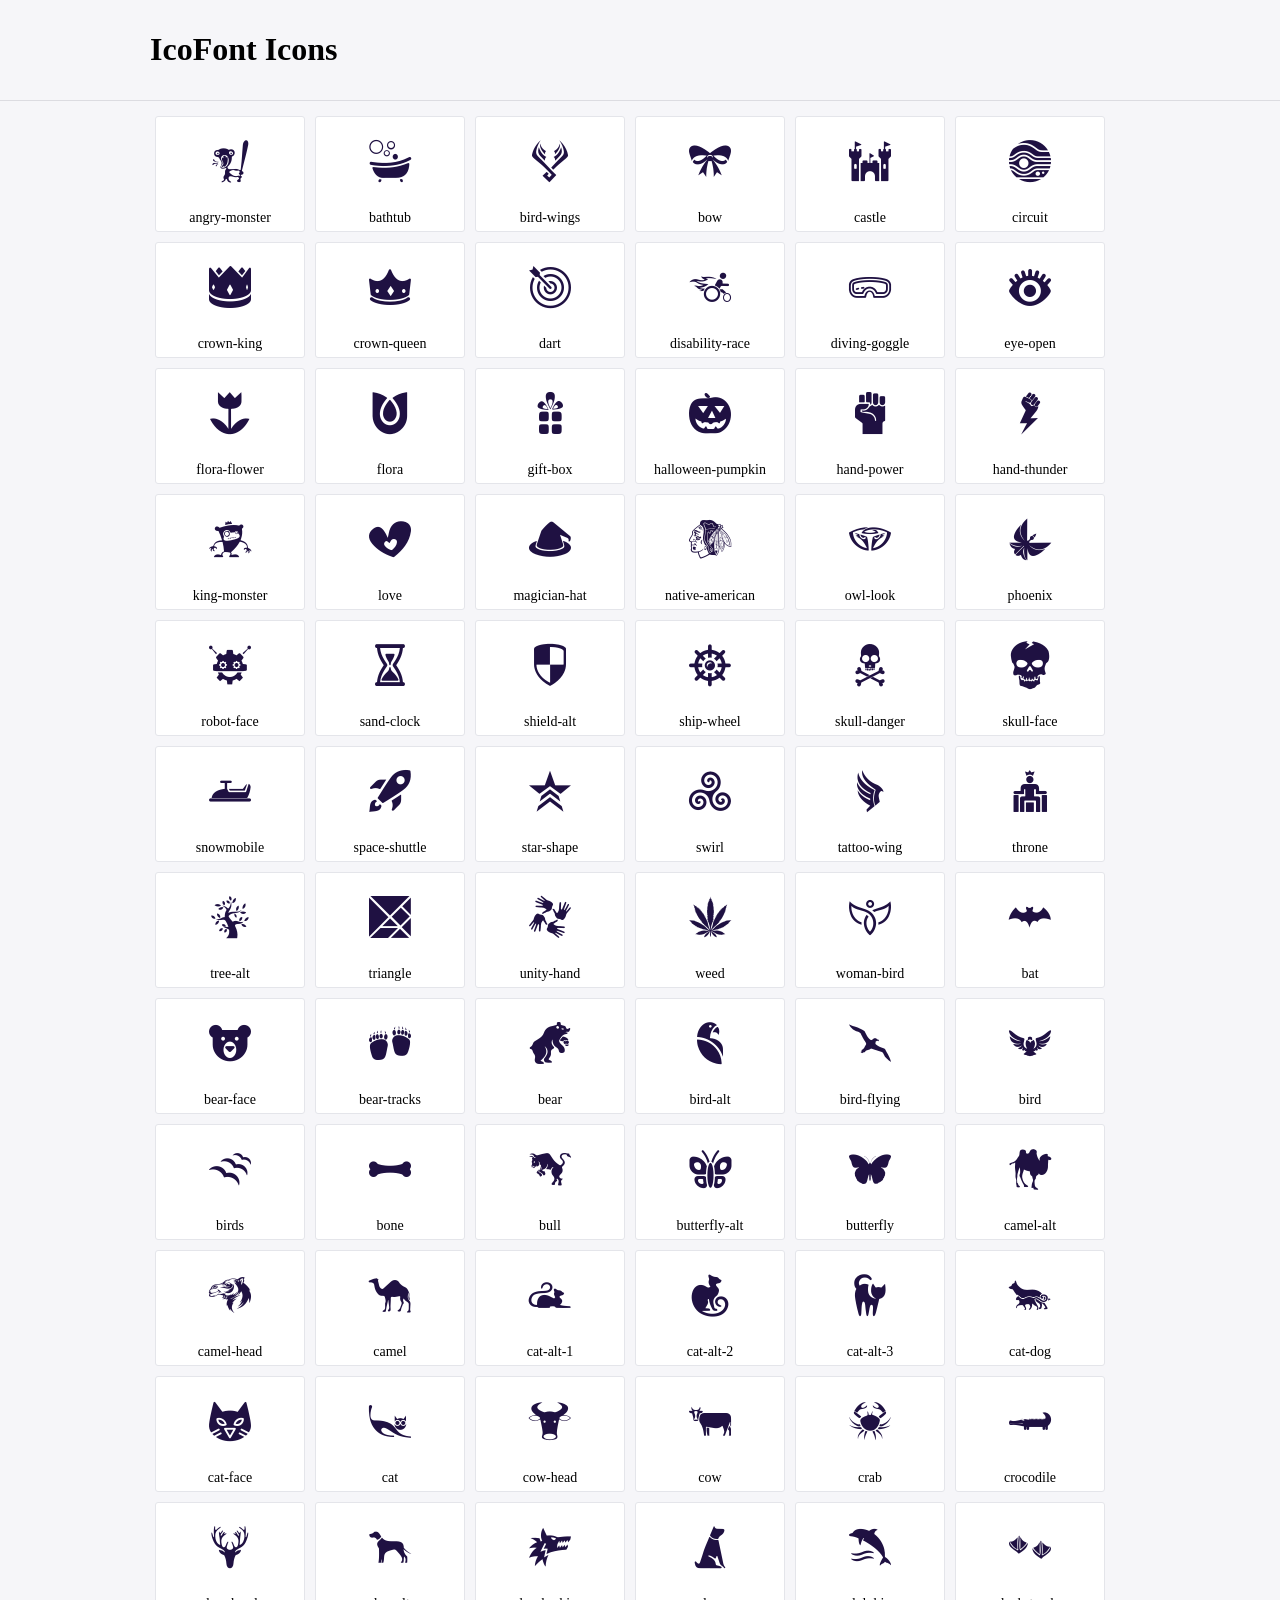
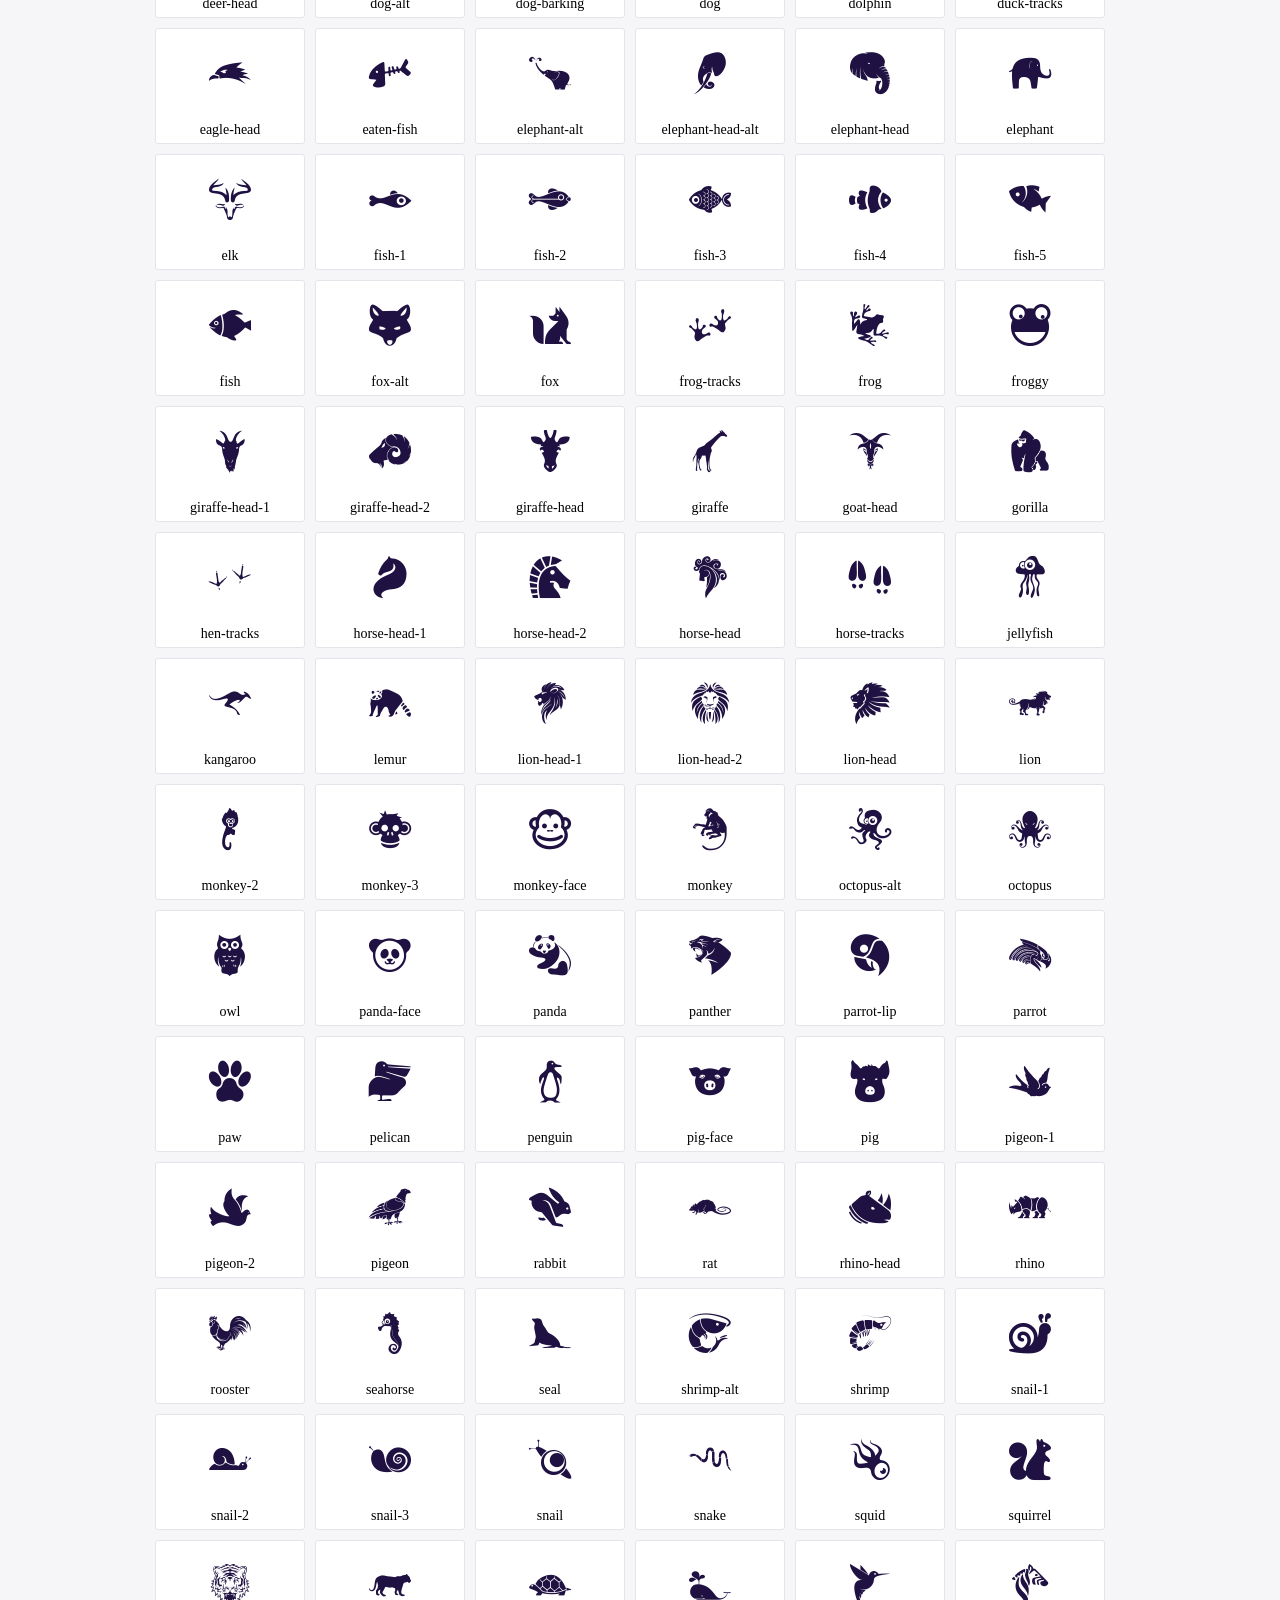
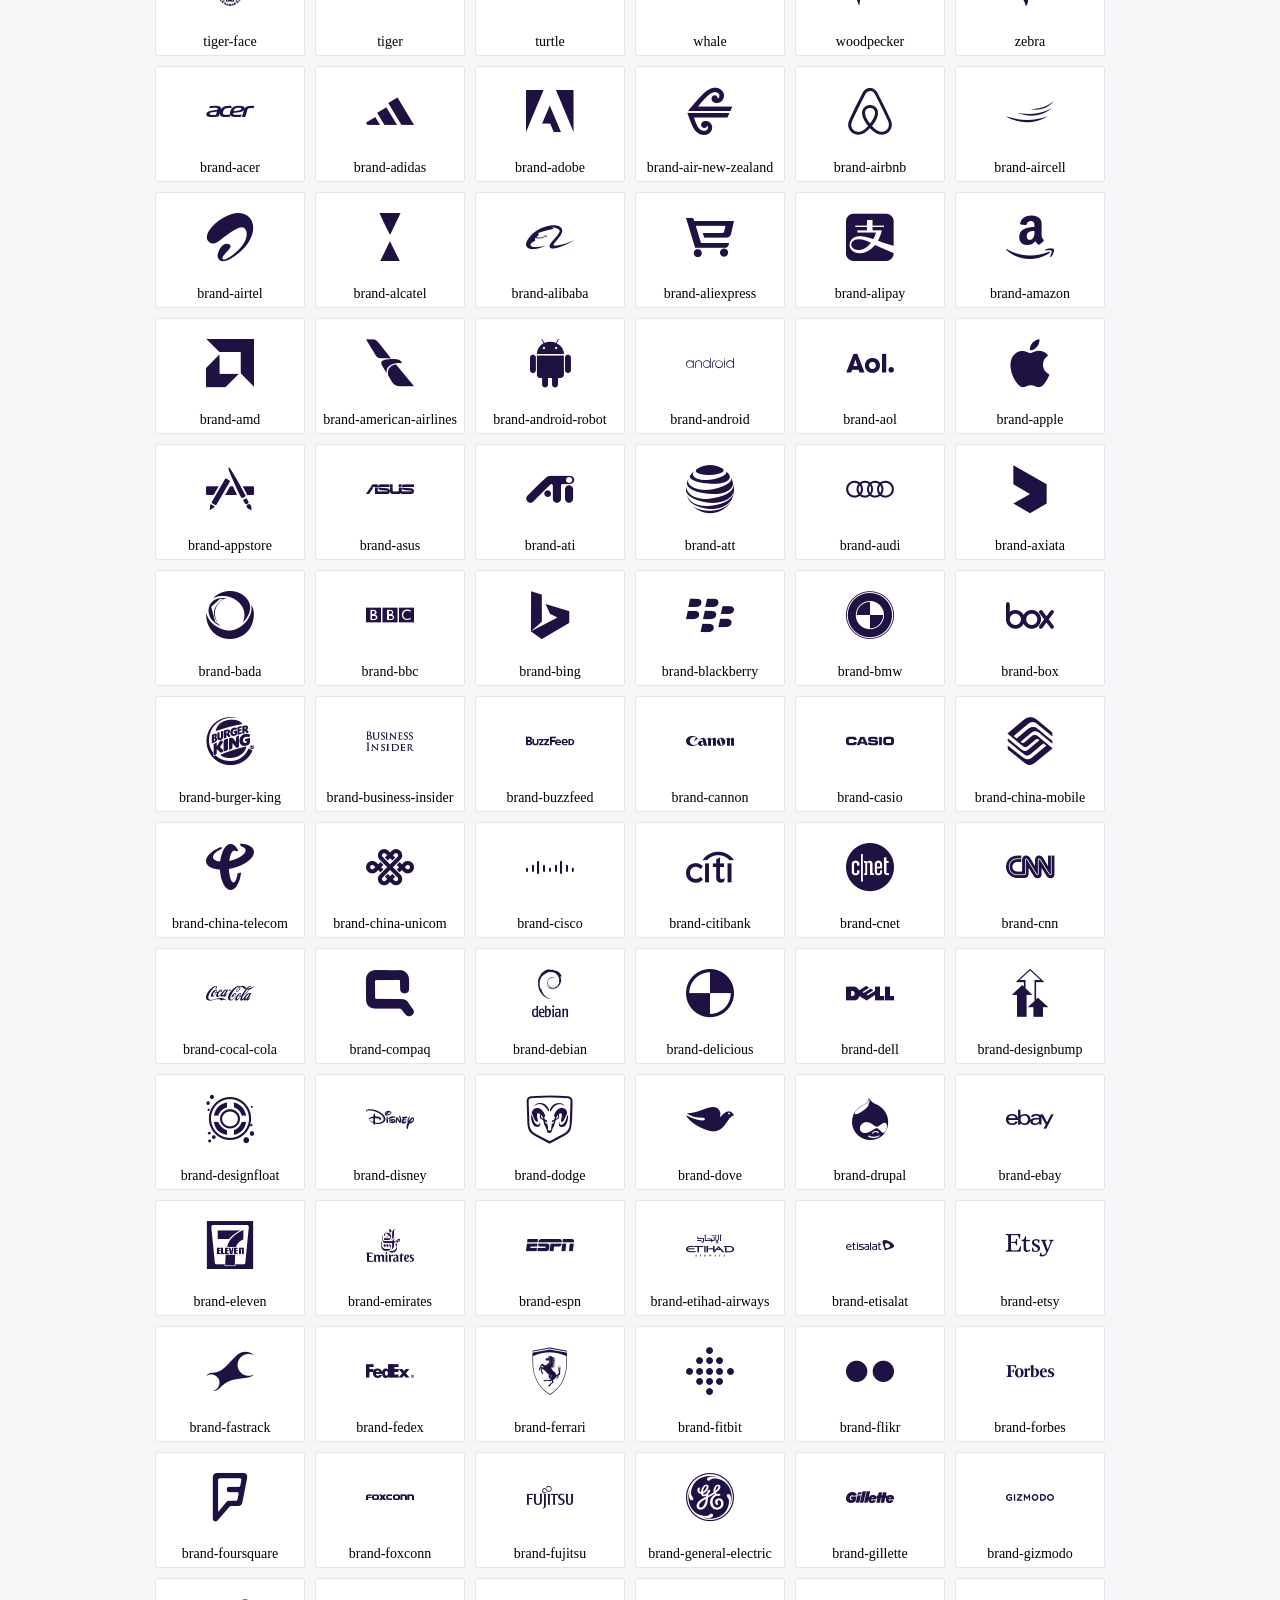
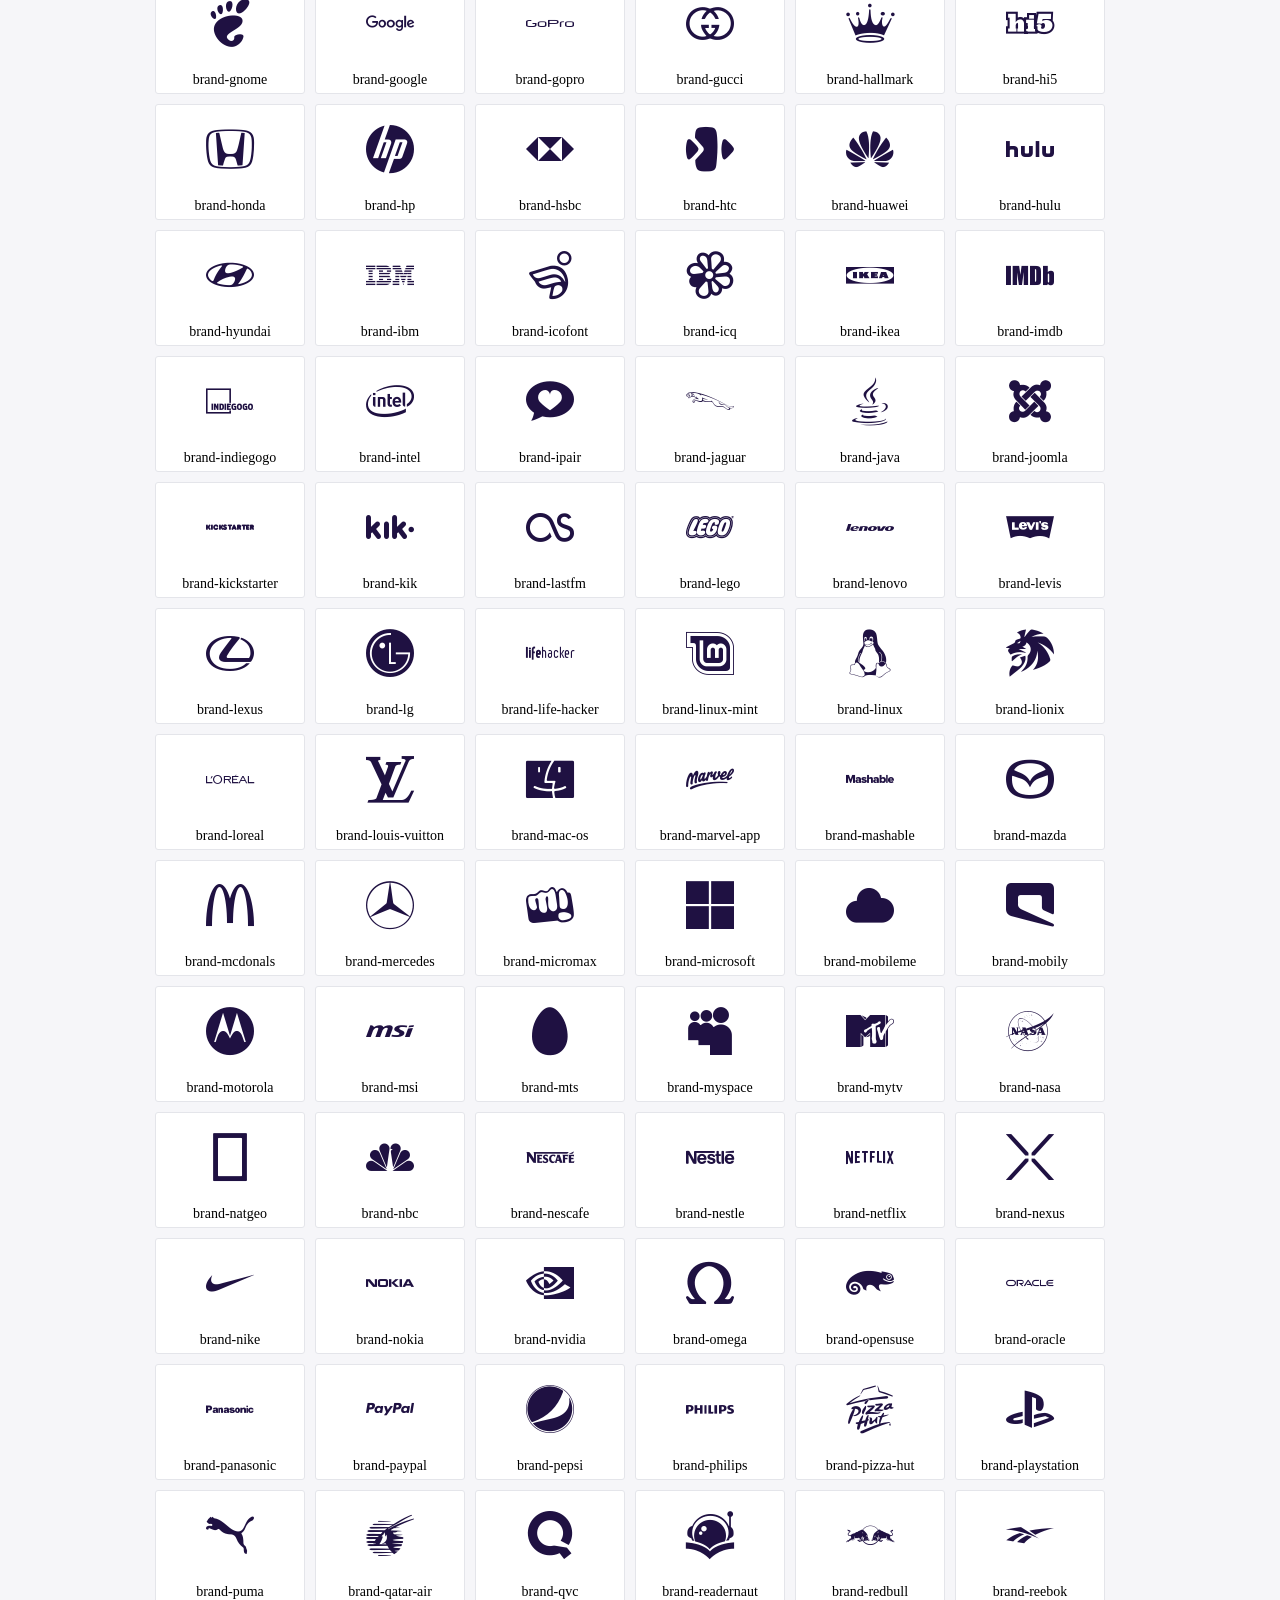
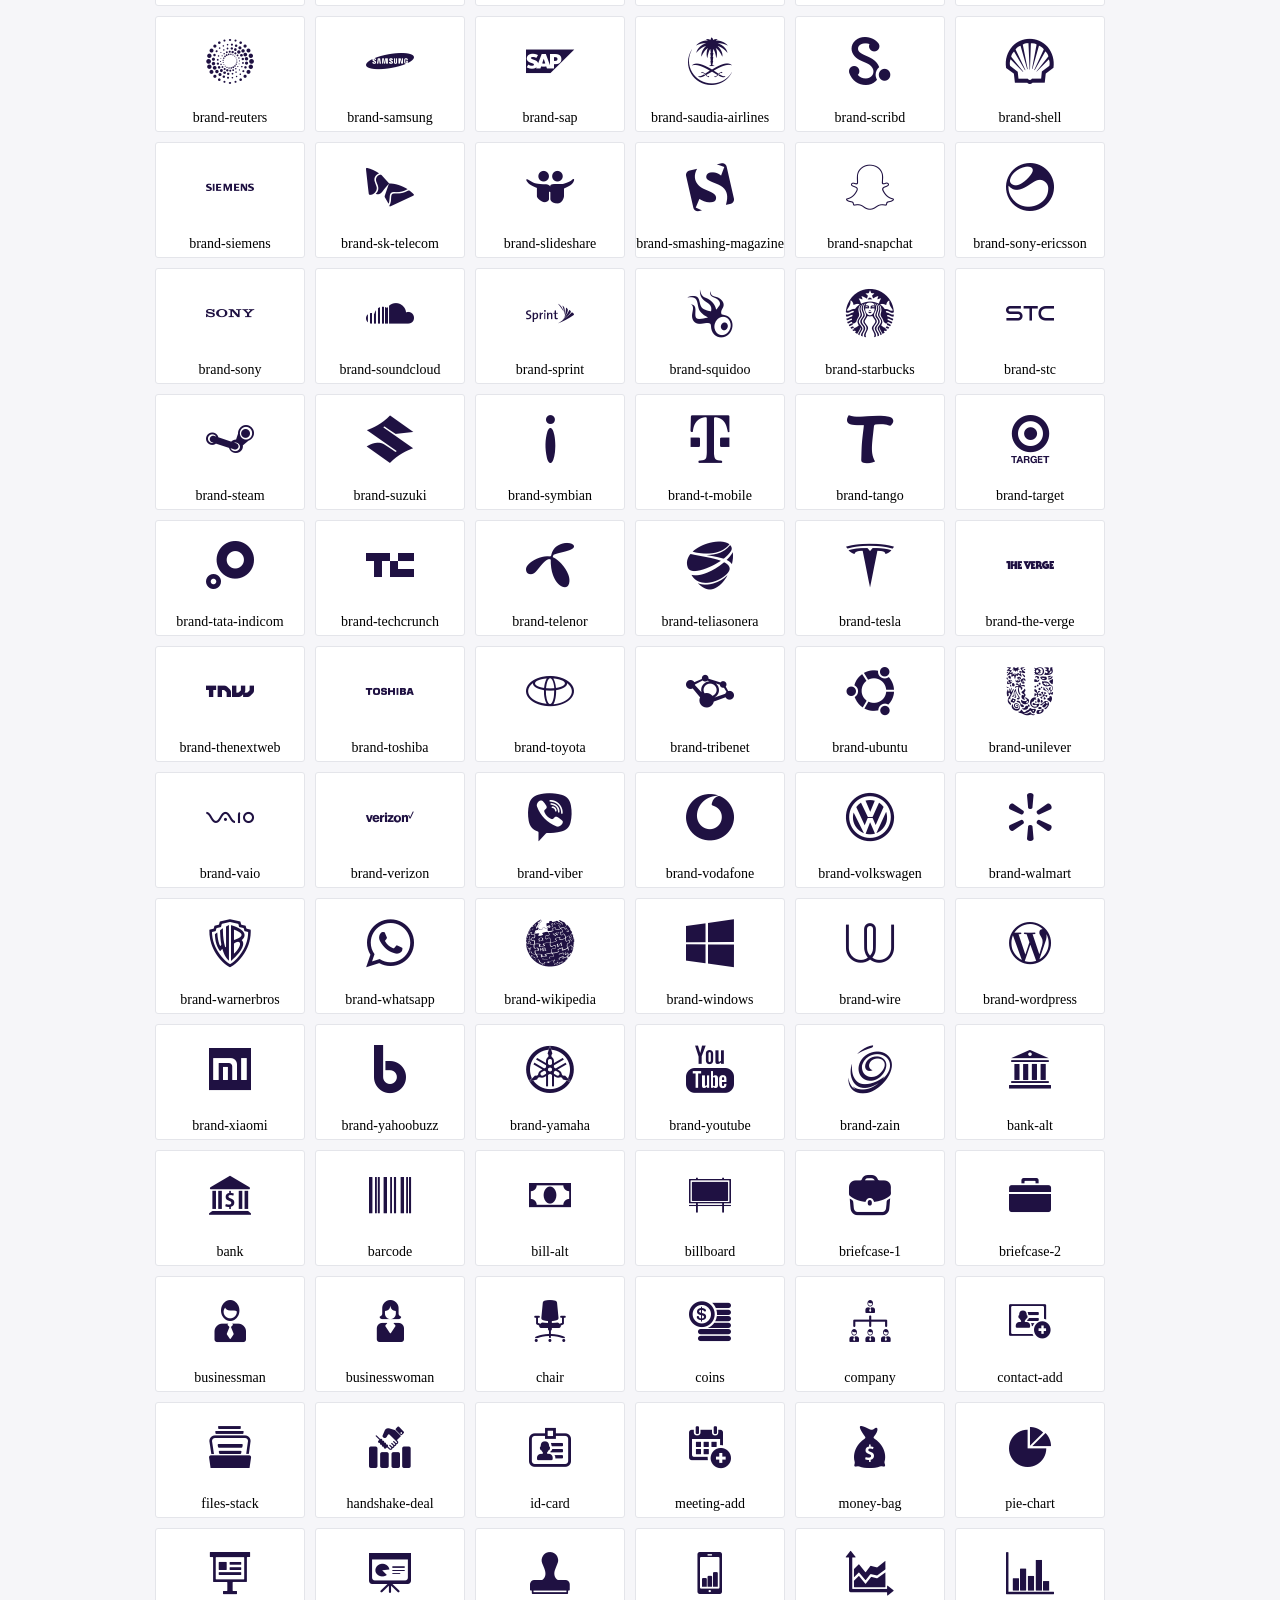
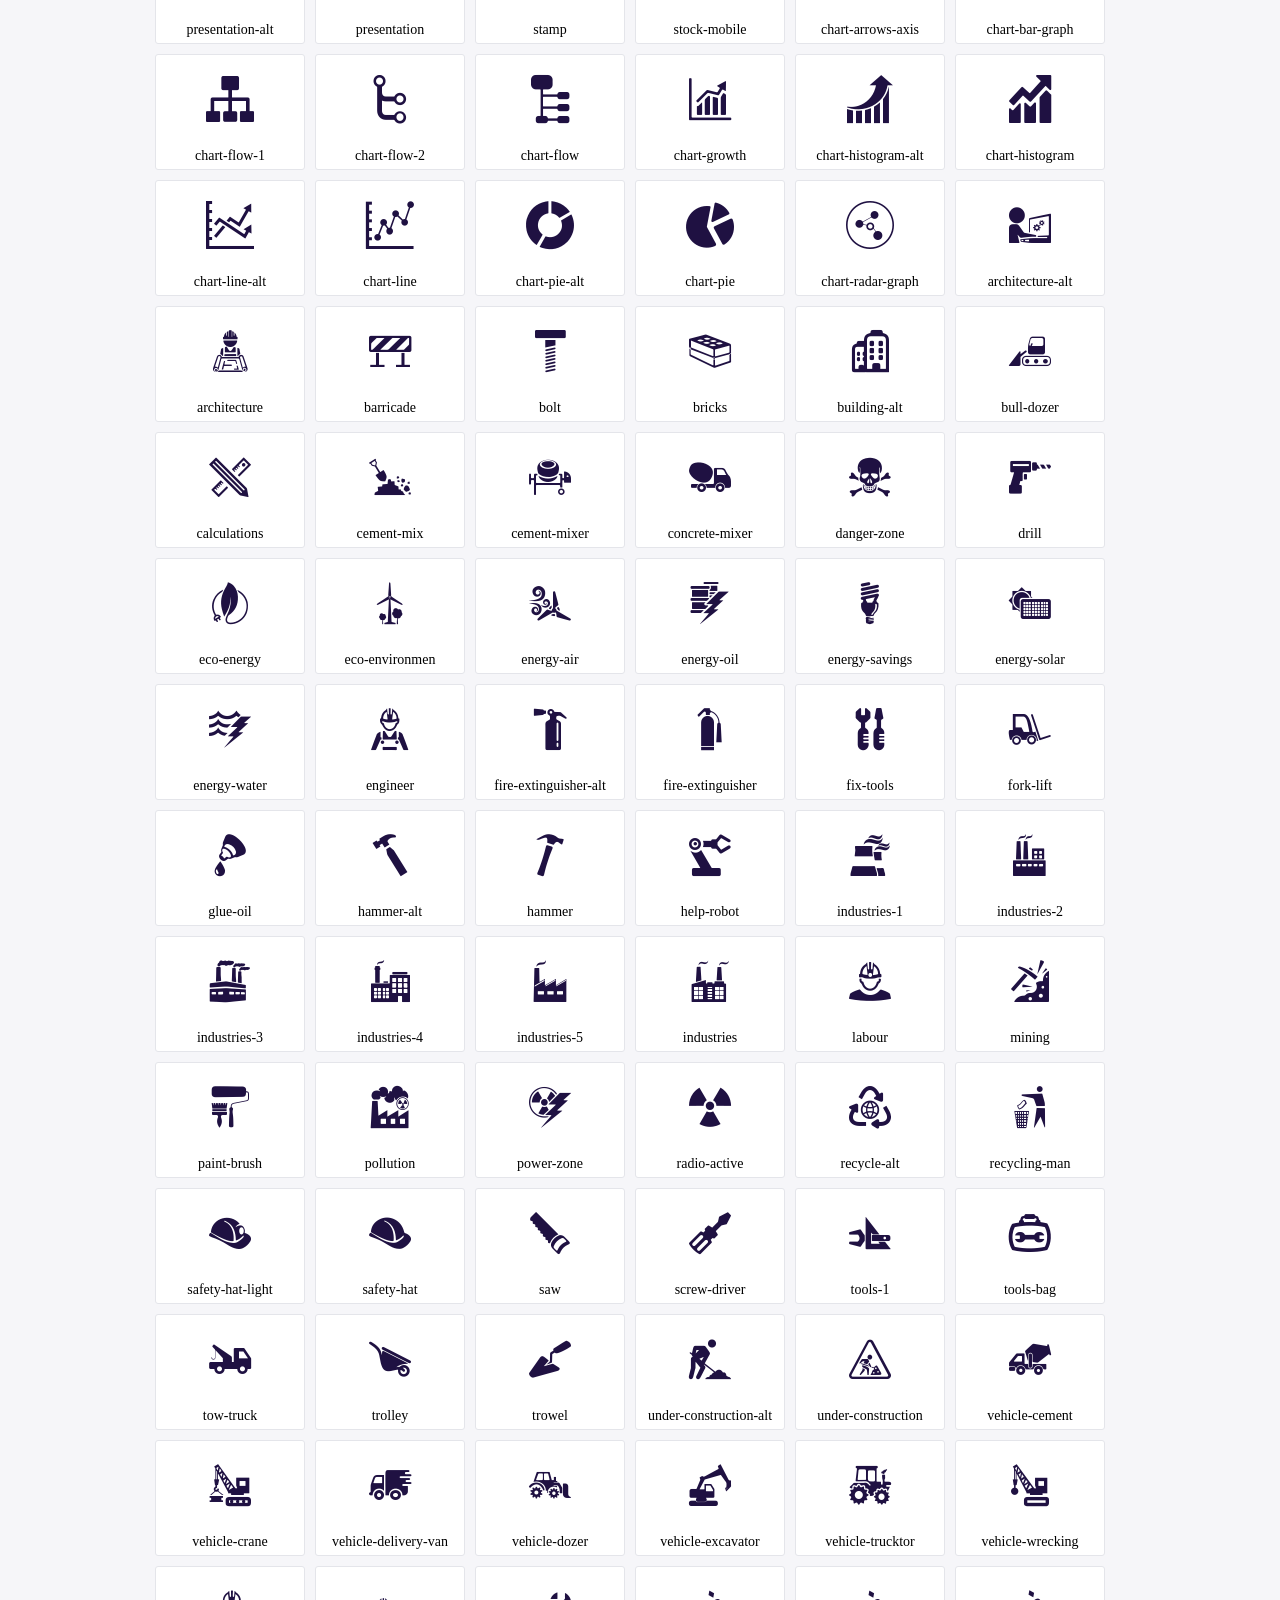
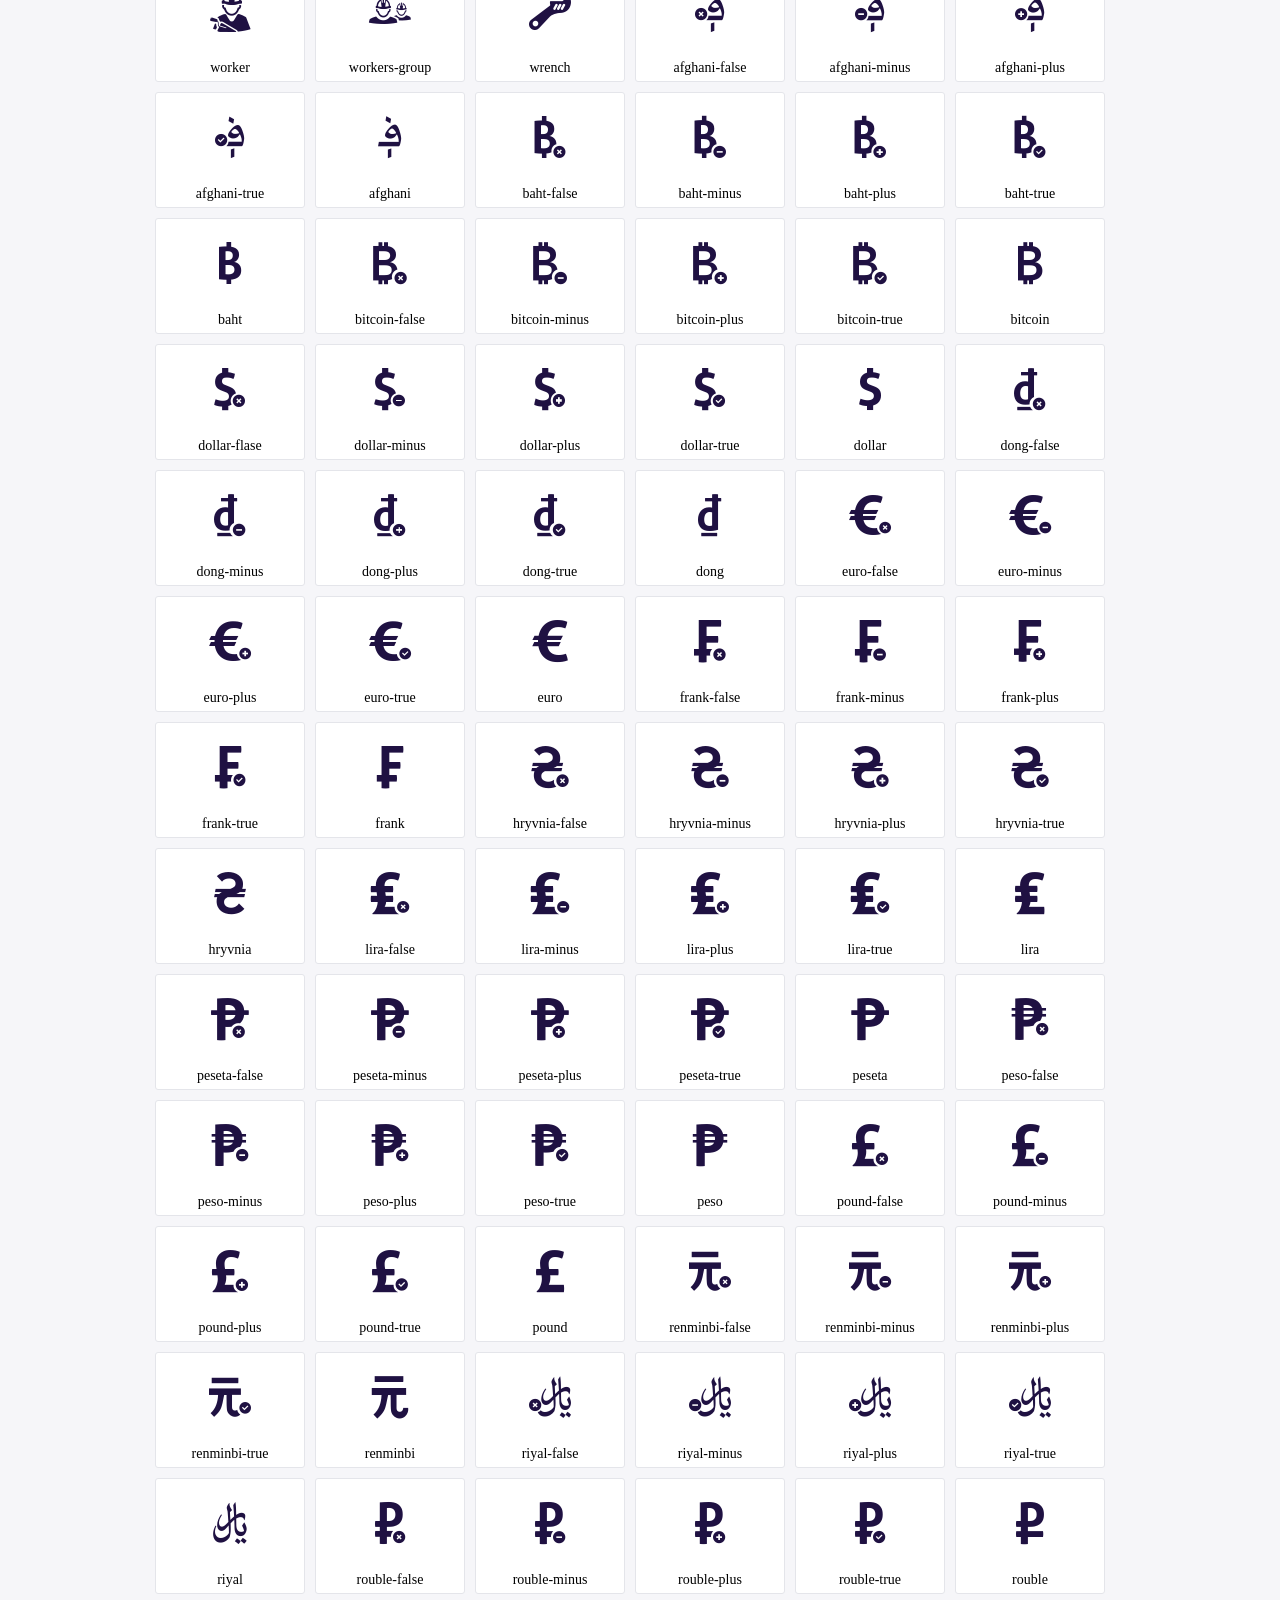
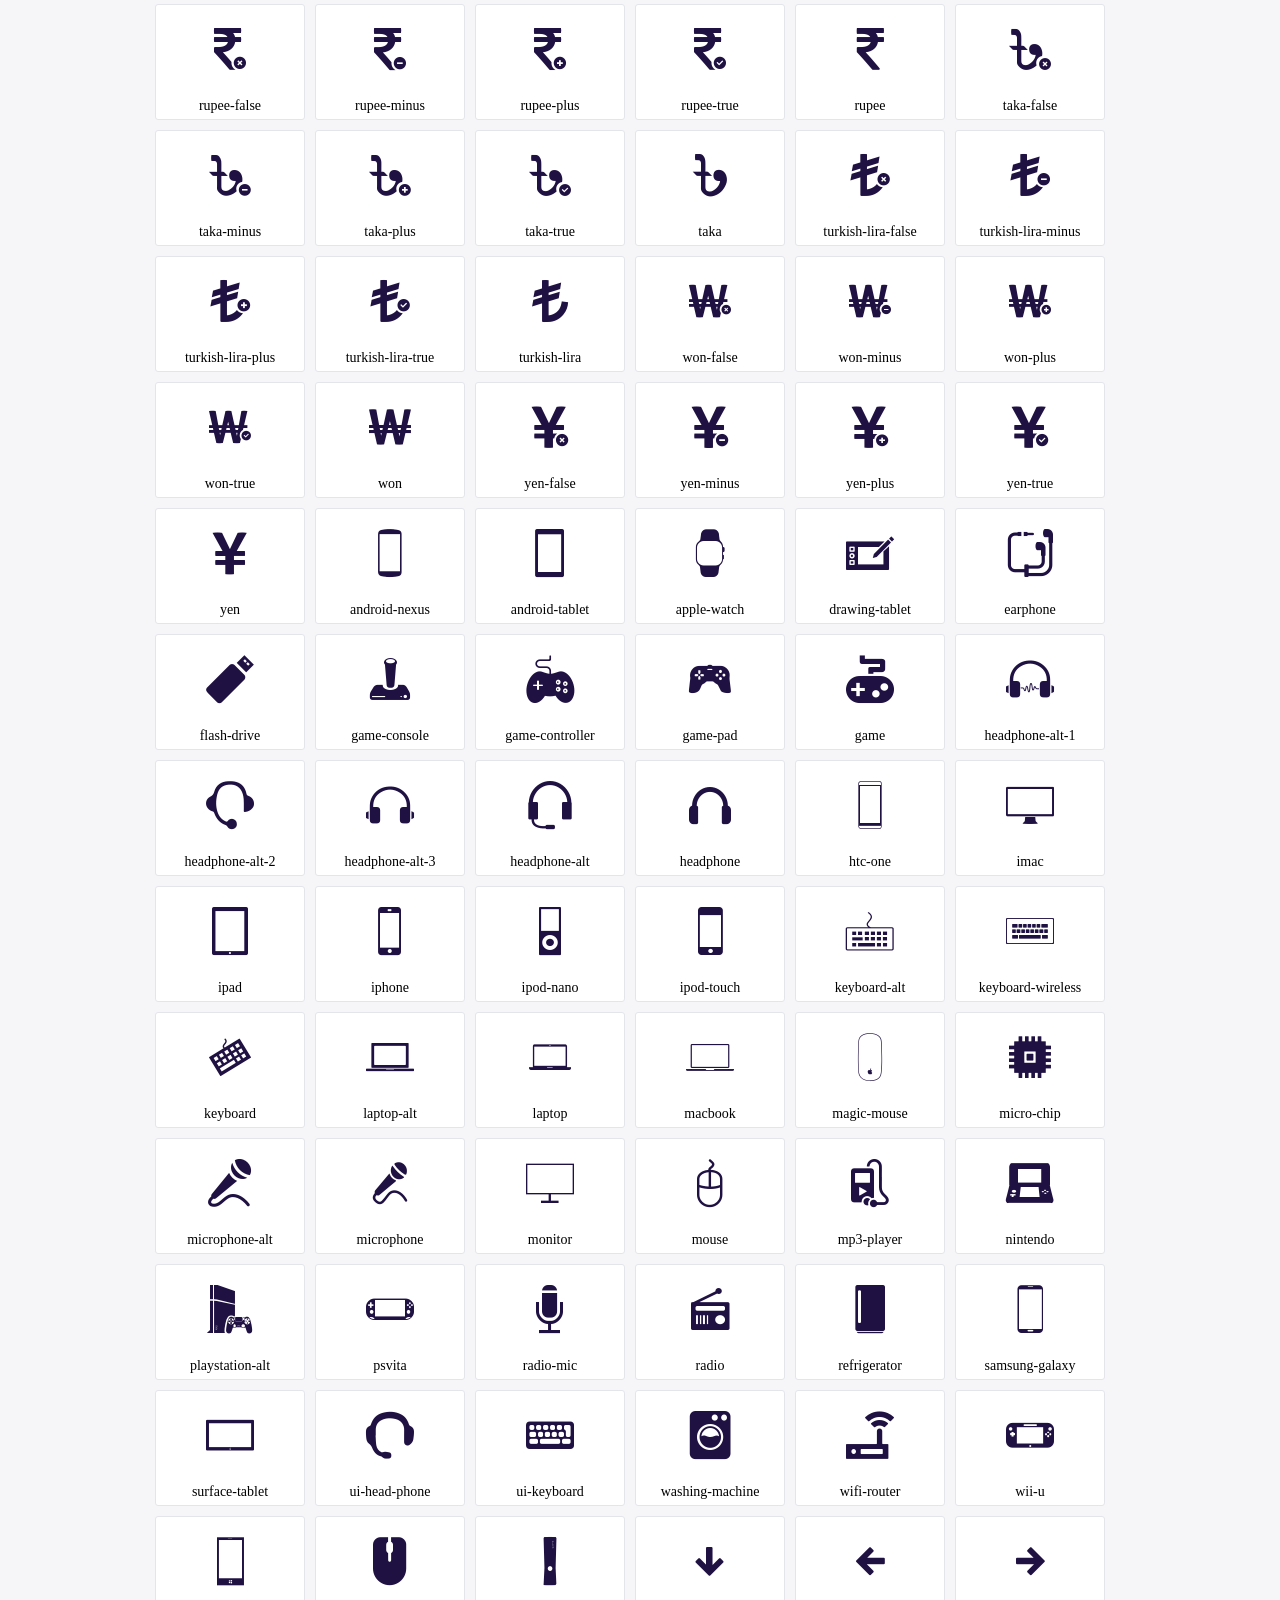
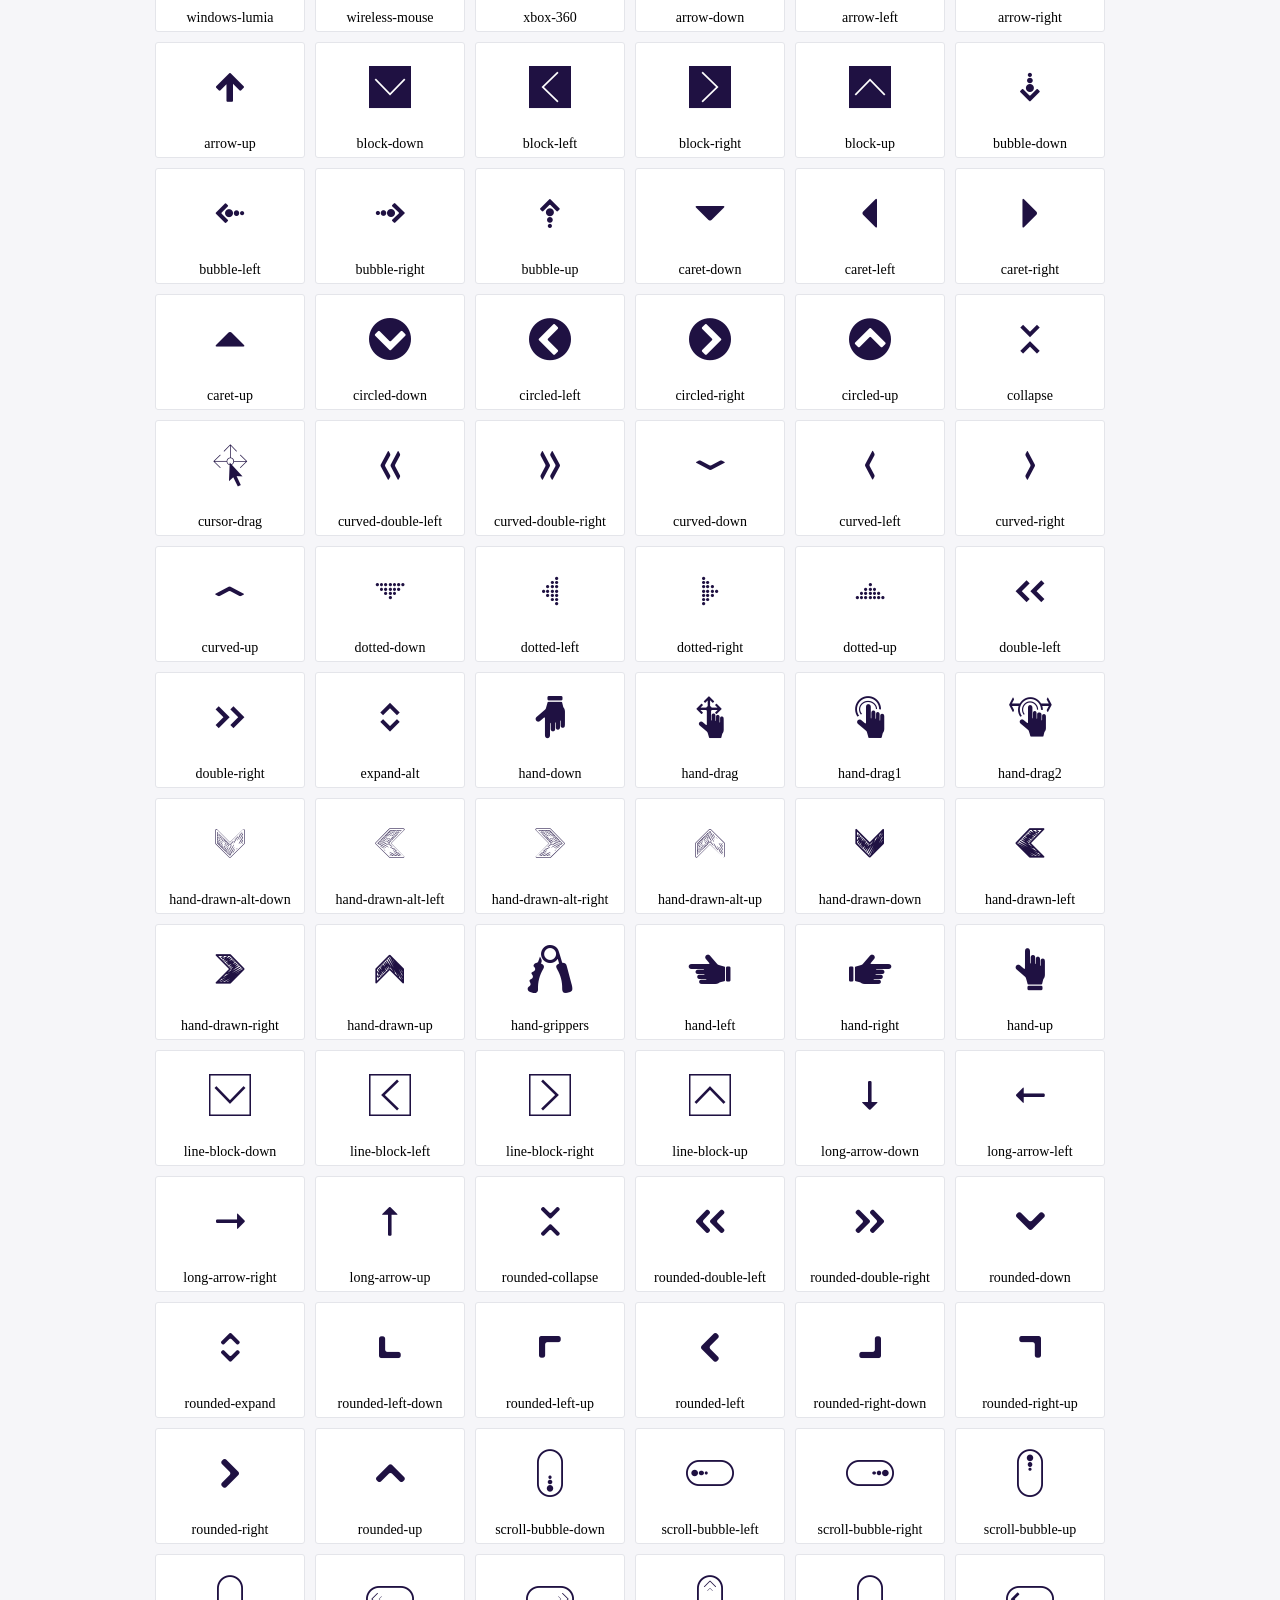
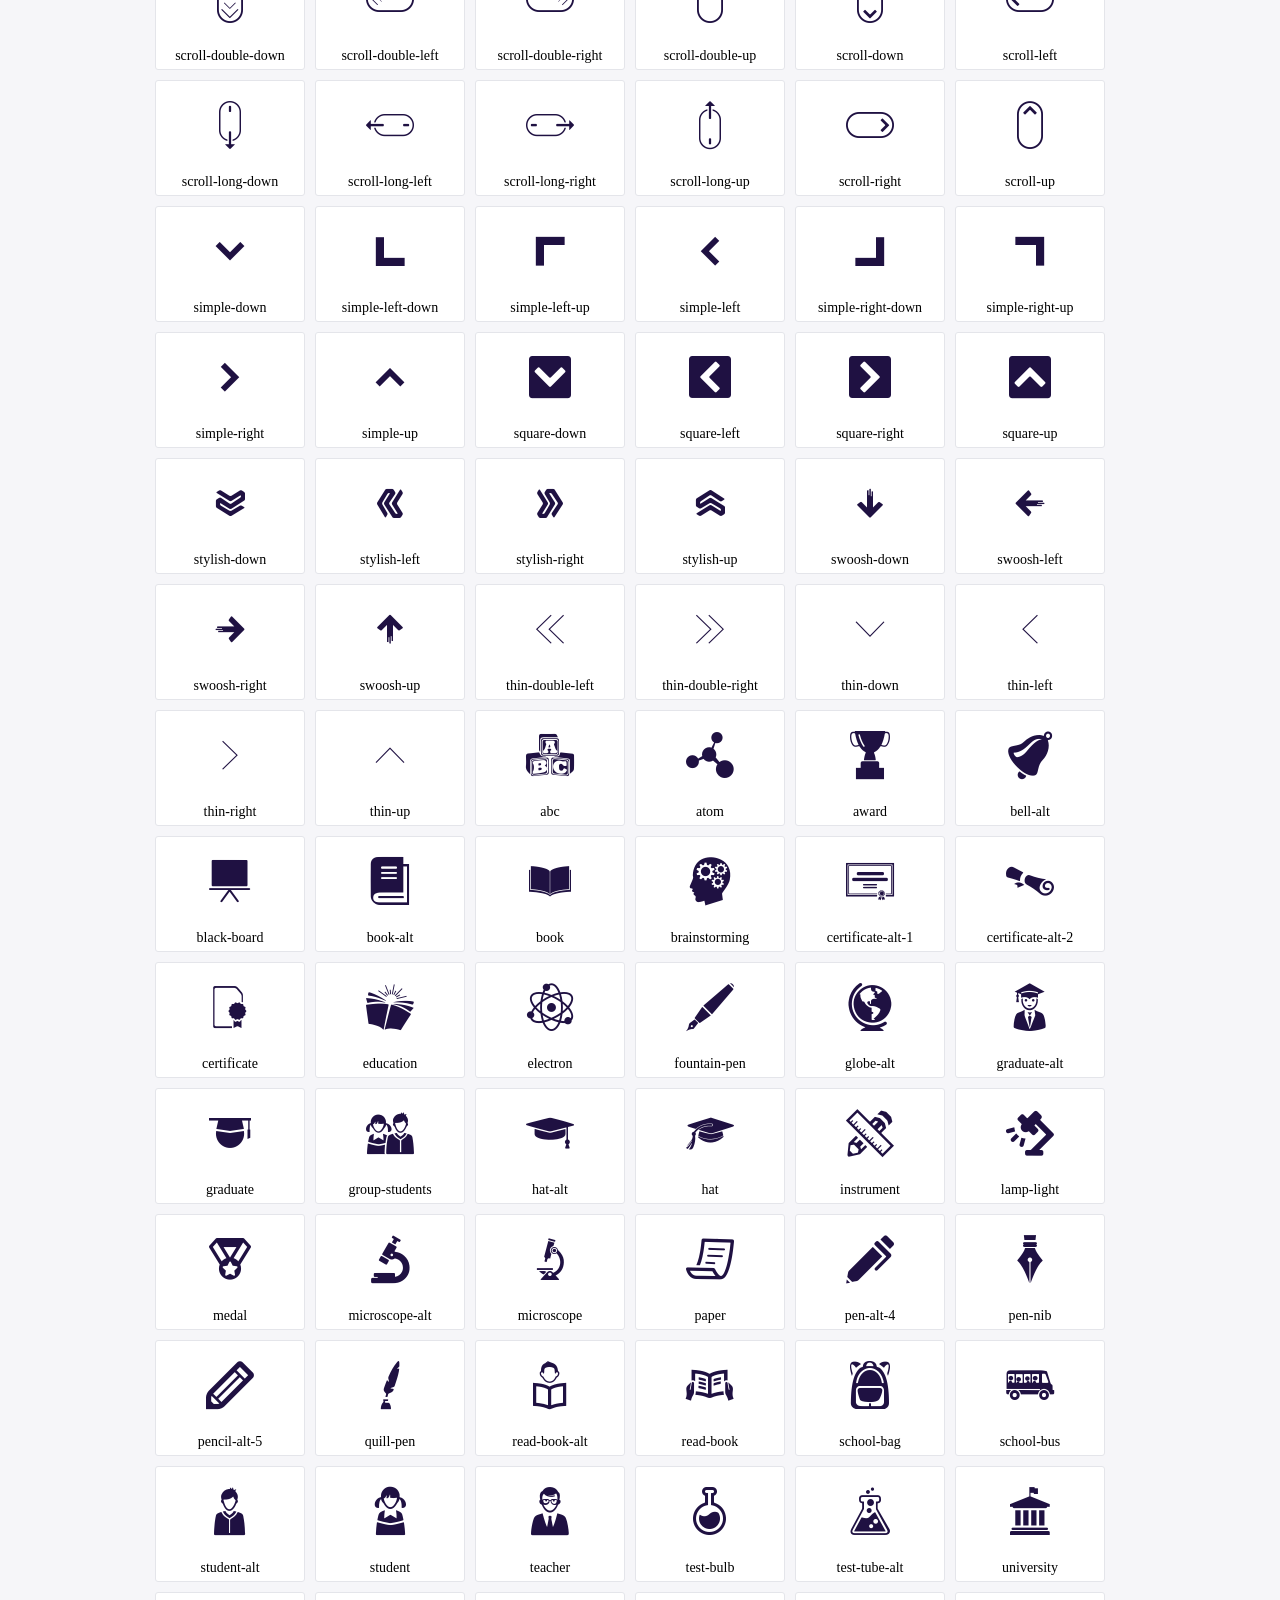
<file: fonts/icofont/demo.html>
<!DOCTYPE html>
	<html>
	<head>
		<meta charset="utf-8">
		<title>Examples | IcoFont</title>
		<link rel="stylesheet" type="text/css" href="./icofont.min.css">
		<style type="text/css">
			body {
				margin: 0;
				padding: 0;
				background: #F6F6F9;
			}
			.header {
				border-bottom: 1px solid #DCDCE1;
				padding: 10px 0;
				margin-bottom: 10px;
			}
			.container {
				width: 980px;
				margin: 0 auto;
			}
			.ico-title {
				font-size: 2em;
			}
			.iconlist {
				margin: 0;
				padding: 0;
				list-style: none;
				text-align: center;
				width: 100%;
				display: flex;
				flex-wrap: wrap;
				flex-direction: row;
			}
			.iconlist li {
				position: relative;
				margin: 5px;
				width: 150px;
				cursor: pointer;
			}
			.iconlist li .icon-holder {
				position: relative;
				text-align: center;
				border-radius: 3px;
				overflow: hidden;
				padding-bottom: 5px;
				background: #ffffff;
				border: 1px solid #E4E5EA;
				transition: all 0.2s linear 0s;
			}
			.iconlist li .icon-holder:hover {
				background: #00C3DA;
				color: #ffffff;
			}
			.iconlist li .icon-holder:hover .icon i {
				color: #ffffff;
			}
			.iconlist li .icon-holder .icon {
				padding: 20px;
				text-align: center;
			}
			.iconlist li .icon-holder .icon i {
				font-size: 3em;
				color: #1F1142;
			}
			.iconlist li .icon-holder span {
				font-size: 14px;
				display: block;
				margin-top: 5px;
				border-radius: 3px;
			}
		</style>
	</head>
	<body>
	<div class="header">
		<div class="container">
			<h1 class="ico-title"> IcoFont Icons </h1>
		</div>
	</div>
	<div class="container">
		<ul class="iconlist">
		
		<li>
			<div class="icon-holder">
				<div class="icon"> 
					<i class="icofont-angry-monster"></i>
				</div> 
				<span> angry-monster </span>
			</div>
		</li>
		
		<li>
			<div class="icon-holder">
				<div class="icon"> 
					<i class="icofont-bathtub"></i>
				</div> 
				<span> bathtub </span>
			</div>
		</li>
		
		<li>
			<div class="icon-holder">
				<div class="icon"> 
					<i class="icofont-bird-wings"></i>
				</div> 
				<span> bird-wings </span>
			</div>
		</li>
		
		<li>
			<div class="icon-holder">
				<div class="icon"> 
					<i class="icofont-bow"></i>
				</div> 
				<span> bow </span>
			</div>
		</li>
		
		<li>
			<div class="icon-holder">
				<div class="icon"> 
					<i class="icofont-castle"></i>
				</div> 
				<span> castle </span>
			</div>
		</li>
		
		<li>
			<div class="icon-holder">
				<div class="icon"> 
					<i class="icofont-circuit"></i>
				</div> 
				<span> circuit </span>
			</div>
		</li>
		
		<li>
			<div class="icon-holder">
				<div class="icon"> 
					<i class="icofont-crown-king"></i>
				</div> 
				<span> crown-king </span>
			</div>
		</li>
		
		<li>
			<div class="icon-holder">
				<div class="icon"> 
					<i class="icofont-crown-queen"></i>
				</div> 
				<span> crown-queen </span>
			</div>
		</li>
		
		<li>
			<div class="icon-holder">
				<div class="icon"> 
					<i class="icofont-dart"></i>
				</div> 
				<span> dart </span>
			</div>
		</li>
		
		<li>
			<div class="icon-holder">
				<div class="icon"> 
					<i class="icofont-disability-race"></i>
				</div> 
				<span> disability-race </span>
			</div>
		</li>
		
		<li>
			<div class="icon-holder">
				<div class="icon"> 
					<i class="icofont-diving-goggle"></i>
				</div> 
				<span> diving-goggle </span>
			</div>
		</li>
		
		<li>
			<div class="icon-holder">
				<div class="icon"> 
					<i class="icofont-eye-open"></i>
				</div> 
				<span> eye-open </span>
			</div>
		</li>
		
		<li>
			<div class="icon-holder">
				<div class="icon"> 
					<i class="icofont-flora-flower"></i>
				</div> 
				<span> flora-flower </span>
			</div>
		</li>
		
		<li>
			<div class="icon-holder">
				<div class="icon"> 
					<i class="icofont-flora"></i>
				</div> 
				<span> flora </span>
			</div>
		</li>
		
		<li>
			<div class="icon-holder">
				<div class="icon"> 
					<i class="icofont-gift-box"></i>
				</div> 
				<span> gift-box </span>
			</div>
		</li>
		
		<li>
			<div class="icon-holder">
				<div class="icon"> 
					<i class="icofont-halloween-pumpkin"></i>
				</div> 
				<span> halloween-pumpkin </span>
			</div>
		</li>
		
		<li>
			<div class="icon-holder">
				<div class="icon"> 
					<i class="icofont-hand-power"></i>
				</div> 
				<span> hand-power </span>
			</div>
		</li>
		
		<li>
			<div class="icon-holder">
				<div class="icon"> 
					<i class="icofont-hand-thunder"></i>
				</div> 
				<span> hand-thunder </span>
			</div>
		</li>
		
		<li>
			<div class="icon-holder">
				<div class="icon"> 
					<i class="icofont-king-monster"></i>
				</div> 
				<span> king-monster </span>
			</div>
		</li>
		
		<li>
			<div class="icon-holder">
				<div class="icon"> 
					<i class="icofont-love"></i>
				</div> 
				<span> love </span>
			</div>
		</li>
		
		<li>
			<div class="icon-holder">
				<div class="icon"> 
					<i class="icofont-magician-hat"></i>
				</div> 
				<span> magician-hat </span>
			</div>
		</li>
		
		<li>
			<div class="icon-holder">
				<div class="icon"> 
					<i class="icofont-native-american"></i>
				</div> 
				<span> native-american </span>
			</div>
		</li>
		
		<li>
			<div class="icon-holder">
				<div class="icon"> 
					<i class="icofont-owl-look"></i>
				</div> 
				<span> owl-look </span>
			</div>
		</li>
		
		<li>
			<div class="icon-holder">
				<div class="icon"> 
					<i class="icofont-phoenix"></i>
				</div> 
				<span> phoenix </span>
			</div>
		</li>
		
		<li>
			<div class="icon-holder">
				<div class="icon"> 
					<i class="icofont-robot-face"></i>
				</div> 
				<span> robot-face </span>
			</div>
		</li>
		
		<li>
			<div class="icon-holder">
				<div class="icon"> 
					<i class="icofont-sand-clock"></i>
				</div> 
				<span> sand-clock </span>
			</div>
		</li>
		
		<li>
			<div class="icon-holder">
				<div class="icon"> 
					<i class="icofont-shield-alt"></i>
				</div> 
				<span> shield-alt </span>
			</div>
		</li>
		
		<li>
			<div class="icon-holder">
				<div class="icon"> 
					<i class="icofont-ship-wheel"></i>
				</div> 
				<span> ship-wheel </span>
			</div>
		</li>
		
		<li>
			<div class="icon-holder">
				<div class="icon"> 
					<i class="icofont-skull-danger"></i>
				</div> 
				<span> skull-danger </span>
			</div>
		</li>
		
		<li>
			<div class="icon-holder">
				<div class="icon"> 
					<i class="icofont-skull-face"></i>
				</div> 
				<span> skull-face </span>
			</div>
		</li>
		
		<li>
			<div class="icon-holder">
				<div class="icon"> 
					<i class="icofont-snowmobile"></i>
				</div> 
				<span> snowmobile </span>
			</div>
		</li>
		
		<li>
			<div class="icon-holder">
				<div class="icon"> 
					<i class="icofont-space-shuttle"></i>
				</div> 
				<span> space-shuttle </span>
			</div>
		</li>
		
		<li>
			<div class="icon-holder">
				<div class="icon"> 
					<i class="icofont-star-shape"></i>
				</div> 
				<span> star-shape </span>
			</div>
		</li>
		
		<li>
			<div class="icon-holder">
				<div class="icon"> 
					<i class="icofont-swirl"></i>
				</div> 
				<span> swirl </span>
			</div>
		</li>
		
		<li>
			<div class="icon-holder">
				<div class="icon"> 
					<i class="icofont-tattoo-wing"></i>
				</div> 
				<span> tattoo-wing </span>
			</div>
		</li>
		
		<li>
			<div class="icon-holder">
				<div class="icon"> 
					<i class="icofont-throne"></i>
				</div> 
				<span> throne </span>
			</div>
		</li>
		
		<li>
			<div class="icon-holder">
				<div class="icon"> 
					<i class="icofont-tree-alt"></i>
				</div> 
				<span> tree-alt </span>
			</div>
		</li>
		
		<li>
			<div class="icon-holder">
				<div class="icon"> 
					<i class="icofont-triangle"></i>
				</div> 
				<span> triangle </span>
			</div>
		</li>
		
		<li>
			<div class="icon-holder">
				<div class="icon"> 
					<i class="icofont-unity-hand"></i>
				</div> 
				<span> unity-hand </span>
			</div>
		</li>
		
		<li>
			<div class="icon-holder">
				<div class="icon"> 
					<i class="icofont-weed"></i>
				</div> 
				<span> weed </span>
			</div>
		</li>
		
		<li>
			<div class="icon-holder">
				<div class="icon"> 
					<i class="icofont-woman-bird"></i>
				</div> 
				<span> woman-bird </span>
			</div>
		</li>
		
		<li>
			<div class="icon-holder">
				<div class="icon"> 
					<i class="icofont-bat"></i>
				</div> 
				<span> bat </span>
			</div>
		</li>
		
		<li>
			<div class="icon-holder">
				<div class="icon"> 
					<i class="icofont-bear-face"></i>
				</div> 
				<span> bear-face </span>
			</div>
		</li>
		
		<li>
			<div class="icon-holder">
				<div class="icon"> 
					<i class="icofont-bear-tracks"></i>
				</div> 
				<span> bear-tracks </span>
			</div>
		</li>
		
		<li>
			<div class="icon-holder">
				<div class="icon"> 
					<i class="icofont-bear"></i>
				</div> 
				<span> bear </span>
			</div>
		</li>
		
		<li>
			<div class="icon-holder">
				<div class="icon"> 
					<i class="icofont-bird-alt"></i>
				</div> 
				<span> bird-alt </span>
			</div>
		</li>
		
		<li>
			<div class="icon-holder">
				<div class="icon"> 
					<i class="icofont-bird-flying"></i>
				</div> 
				<span> bird-flying </span>
			</div>
		</li>
		
		<li>
			<div class="icon-holder">
				<div class="icon"> 
					<i class="icofont-bird"></i>
				</div> 
				<span> bird </span>
			</div>
		</li>
		
		<li>
			<div class="icon-holder">
				<div class="icon"> 
					<i class="icofont-birds"></i>
				</div> 
				<span> birds </span>
			</div>
		</li>
		
		<li>
			<div class="icon-holder">
				<div class="icon"> 
					<i class="icofont-bone"></i>
				</div> 
				<span> bone </span>
			</div>
		</li>
		
		<li>
			<div class="icon-holder">
				<div class="icon"> 
					<i class="icofont-bull"></i>
				</div> 
				<span> bull </span>
			</div>
		</li>
		
		<li>
			<div class="icon-holder">
				<div class="icon"> 
					<i class="icofont-butterfly-alt"></i>
				</div> 
				<span> butterfly-alt </span>
			</div>
		</li>
		
		<li>
			<div class="icon-holder">
				<div class="icon"> 
					<i class="icofont-butterfly"></i>
				</div> 
				<span> butterfly </span>
			</div>
		</li>
		
		<li>
			<div class="icon-holder">
				<div class="icon"> 
					<i class="icofont-camel-alt"></i>
				</div> 
				<span> camel-alt </span>
			</div>
		</li>
		
		<li>
			<div class="icon-holder">
				<div class="icon"> 
					<i class="icofont-camel-head"></i>
				</div> 
				<span> camel-head </span>
			</div>
		</li>
		
		<li>
			<div class="icon-holder">
				<div class="icon"> 
					<i class="icofont-camel"></i>
				</div> 
				<span> camel </span>
			</div>
		</li>
		
		<li>
			<div class="icon-holder">
				<div class="icon"> 
					<i class="icofont-cat-alt-1"></i>
				</div> 
				<span> cat-alt-1 </span>
			</div>
		</li>
		
		<li>
			<div class="icon-holder">
				<div class="icon"> 
					<i class="icofont-cat-alt-2"></i>
				</div> 
				<span> cat-alt-2 </span>
			</div>
		</li>
		
		<li>
			<div class="icon-holder">
				<div class="icon"> 
					<i class="icofont-cat-alt-3"></i>
				</div> 
				<span> cat-alt-3 </span>
			</div>
		</li>
		
		<li>
			<div class="icon-holder">
				<div class="icon"> 
					<i class="icofont-cat-dog"></i>
				</div> 
				<span> cat-dog </span>
			</div>
		</li>
		
		<li>
			<div class="icon-holder">
				<div class="icon"> 
					<i class="icofont-cat-face"></i>
				</div> 
				<span> cat-face </span>
			</div>
		</li>
		
		<li>
			<div class="icon-holder">
				<div class="icon"> 
					<i class="icofont-cat"></i>
				</div> 
				<span> cat </span>
			</div>
		</li>
		
		<li>
			<div class="icon-holder">
				<div class="icon"> 
					<i class="icofont-cow-head"></i>
				</div> 
				<span> cow-head </span>
			</div>
		</li>
		
		<li>
			<div class="icon-holder">
				<div class="icon"> 
					<i class="icofont-cow"></i>
				</div> 
				<span> cow </span>
			</div>
		</li>
		
		<li>
			<div class="icon-holder">
				<div class="icon"> 
					<i class="icofont-crab"></i>
				</div> 
				<span> crab </span>
			</div>
		</li>
		
		<li>
			<div class="icon-holder">
				<div class="icon"> 
					<i class="icofont-crocodile"></i>
				</div> 
				<span> crocodile </span>
			</div>
		</li>
		
		<li>
			<div class="icon-holder">
				<div class="icon"> 
					<i class="icofont-deer-head"></i>
				</div> 
				<span> deer-head </span>
			</div>
		</li>
		
		<li>
			<div class="icon-holder">
				<div class="icon"> 
					<i class="icofont-dog-alt"></i>
				</div> 
				<span> dog-alt </span>
			</div>
		</li>
		
		<li>
			<div class="icon-holder">
				<div class="icon"> 
					<i class="icofont-dog-barking"></i>
				</div> 
				<span> dog-barking </span>
			</div>
		</li>
		
		<li>
			<div class="icon-holder">
				<div class="icon"> 
					<i class="icofont-dog"></i>
				</div> 
				<span> dog </span>
			</div>
		</li>
		
		<li>
			<div class="icon-holder">
				<div class="icon"> 
					<i class="icofont-dolphin"></i>
				</div> 
				<span> dolphin </span>
			</div>
		</li>
		
		<li>
			<div class="icon-holder">
				<div class="icon"> 
					<i class="icofont-duck-tracks"></i>
				</div> 
				<span> duck-tracks </span>
			</div>
		</li>
		
		<li>
			<div class="icon-holder">
				<div class="icon"> 
					<i class="icofont-eagle-head"></i>
				</div> 
				<span> eagle-head </span>
			</div>
		</li>
		
		<li>
			<div class="icon-holder">
				<div class="icon"> 
					<i class="icofont-eaten-fish"></i>
				</div> 
				<span> eaten-fish </span>
			</div>
		</li>
		
		<li>
			<div class="icon-holder">
				<div class="icon"> 
					<i class="icofont-elephant-alt"></i>
				</div> 
				<span> elephant-alt </span>
			</div>
		</li>
		
		<li>
			<div class="icon-holder">
				<div class="icon"> 
					<i class="icofont-elephant-head-alt"></i>
				</div> 
				<span> elephant-head-alt </span>
			</div>
		</li>
		
		<li>
			<div class="icon-holder">
				<div class="icon"> 
					<i class="icofont-elephant-head"></i>
				</div> 
				<span> elephant-head </span>
			</div>
		</li>
		
		<li>
			<div class="icon-holder">
				<div class="icon"> 
					<i class="icofont-elephant"></i>
				</div> 
				<span> elephant </span>
			</div>
		</li>
		
		<li>
			<div class="icon-holder">
				<div class="icon"> 
					<i class="icofont-elk"></i>
				</div> 
				<span> elk </span>
			</div>
		</li>
		
		<li>
			<div class="icon-holder">
				<div class="icon"> 
					<i class="icofont-fish-1"></i>
				</div> 
				<span> fish-1 </span>
			</div>
		</li>
		
		<li>
			<div class="icon-holder">
				<div class="icon"> 
					<i class="icofont-fish-2"></i>
				</div> 
				<span> fish-2 </span>
			</div>
		</li>
		
		<li>
			<div class="icon-holder">
				<div class="icon"> 
					<i class="icofont-fish-3"></i>
				</div> 
				<span> fish-3 </span>
			</div>
		</li>
		
		<li>
			<div class="icon-holder">
				<div class="icon"> 
					<i class="icofont-fish-4"></i>
				</div> 
				<span> fish-4 </span>
			</div>
		</li>
		
		<li>
			<div class="icon-holder">
				<div class="icon"> 
					<i class="icofont-fish-5"></i>
				</div> 
				<span> fish-5 </span>
			</div>
		</li>
		
		<li>
			<div class="icon-holder">
				<div class="icon"> 
					<i class="icofont-fish"></i>
				</div> 
				<span> fish </span>
			</div>
		</li>
		
		<li>
			<div class="icon-holder">
				<div class="icon"> 
					<i class="icofont-fox-alt"></i>
				</div> 
				<span> fox-alt </span>
			</div>
		</li>
		
		<li>
			<div class="icon-holder">
				<div class="icon"> 
					<i class="icofont-fox"></i>
				</div> 
				<span> fox </span>
			</div>
		</li>
		
		<li>
			<div class="icon-holder">
				<div class="icon"> 
					<i class="icofont-frog-tracks"></i>
				</div> 
				<span> frog-tracks </span>
			</div>
		</li>
		
		<li>
			<div class="icon-holder">
				<div class="icon"> 
					<i class="icofont-frog"></i>
				</div> 
				<span> frog </span>
			</div>
		</li>
		
		<li>
			<div class="icon-holder">
				<div class="icon"> 
					<i class="icofont-froggy"></i>
				</div> 
				<span> froggy </span>
			</div>
		</li>
		
		<li>
			<div class="icon-holder">
				<div class="icon"> 
					<i class="icofont-giraffe-head-1"></i>
				</div> 
				<span> giraffe-head-1 </span>
			</div>
		</li>
		
		<li>
			<div class="icon-holder">
				<div class="icon"> 
					<i class="icofont-giraffe-head-2"></i>
				</div> 
				<span> giraffe-head-2 </span>
			</div>
		</li>
		
		<li>
			<div class="icon-holder">
				<div class="icon"> 
					<i class="icofont-giraffe-head"></i>
				</div> 
				<span> giraffe-head </span>
			</div>
		</li>
		
		<li>
			<div class="icon-holder">
				<div class="icon"> 
					<i class="icofont-giraffe"></i>
				</div> 
				<span> giraffe </span>
			</div>
		</li>
		
		<li>
			<div class="icon-holder">
				<div class="icon"> 
					<i class="icofont-goat-head"></i>
				</div> 
				<span> goat-head </span>
			</div>
		</li>
		
		<li>
			<div class="icon-holder">
				<div class="icon"> 
					<i class="icofont-gorilla"></i>
				</div> 
				<span> gorilla </span>
			</div>
		</li>
		
		<li>
			<div class="icon-holder">
				<div class="icon"> 
					<i class="icofont-hen-tracks"></i>
				</div> 
				<span> hen-tracks </span>
			</div>
		</li>
		
		<li>
			<div class="icon-holder">
				<div class="icon"> 
					<i class="icofont-horse-head-1"></i>
				</div> 
				<span> horse-head-1 </span>
			</div>
		</li>
		
		<li>
			<div class="icon-holder">
				<div class="icon"> 
					<i class="icofont-horse-head-2"></i>
				</div> 
				<span> horse-head-2 </span>
			</div>
		</li>
		
		<li>
			<div class="icon-holder">
				<div class="icon"> 
					<i class="icofont-horse-head"></i>
				</div> 
				<span> horse-head </span>
			</div>
		</li>
		
		<li>
			<div class="icon-holder">
				<div class="icon"> 
					<i class="icofont-horse-tracks"></i>
				</div> 
				<span> horse-tracks </span>
			</div>
		</li>
		
		<li>
			<div class="icon-holder">
				<div class="icon"> 
					<i class="icofont-jellyfish"></i>
				</div> 
				<span> jellyfish </span>
			</div>
		</li>
		
		<li>
			<div class="icon-holder">
				<div class="icon"> 
					<i class="icofont-kangaroo"></i>
				</div> 
				<span> kangaroo </span>
			</div>
		</li>
		
		<li>
			<div class="icon-holder">
				<div class="icon"> 
					<i class="icofont-lemur"></i>
				</div> 
				<span> lemur </span>
			</div>
		</li>
		
		<li>
			<div class="icon-holder">
				<div class="icon"> 
					<i class="icofont-lion-head-1"></i>
				</div> 
				<span> lion-head-1 </span>
			</div>
		</li>
		
		<li>
			<div class="icon-holder">
				<div class="icon"> 
					<i class="icofont-lion-head-2"></i>
				</div> 
				<span> lion-head-2 </span>
			</div>
		</li>
		
		<li>
			<div class="icon-holder">
				<div class="icon"> 
					<i class="icofont-lion-head"></i>
				</div> 
				<span> lion-head </span>
			</div>
		</li>
		
		<li>
			<div class="icon-holder">
				<div class="icon"> 
					<i class="icofont-lion"></i>
				</div> 
				<span> lion </span>
			</div>
		</li>
		
		<li>
			<div class="icon-holder">
				<div class="icon"> 
					<i class="icofont-monkey-2"></i>
				</div> 
				<span> monkey-2 </span>
			</div>
		</li>
		
		<li>
			<div class="icon-holder">
				<div class="icon"> 
					<i class="icofont-monkey-3"></i>
				</div> 
				<span> monkey-3 </span>
			</div>
		</li>
		
		<li>
			<div class="icon-holder">
				<div class="icon"> 
					<i class="icofont-monkey-face"></i>
				</div> 
				<span> monkey-face </span>
			</div>
		</li>
		
		<li>
			<div class="icon-holder">
				<div class="icon"> 
					<i class="icofont-monkey"></i>
				</div> 
				<span> monkey </span>
			</div>
		</li>
		
		<li>
			<div class="icon-holder">
				<div class="icon"> 
					<i class="icofont-octopus-alt"></i>
				</div> 
				<span> octopus-alt </span>
			</div>
		</li>
		
		<li>
			<div class="icon-holder">
				<div class="icon"> 
					<i class="icofont-octopus"></i>
				</div> 
				<span> octopus </span>
			</div>
		</li>
		
		<li>
			<div class="icon-holder">
				<div class="icon"> 
					<i class="icofont-owl"></i>
				</div> 
				<span> owl </span>
			</div>
		</li>
		
		<li>
			<div class="icon-holder">
				<div class="icon"> 
					<i class="icofont-panda-face"></i>
				</div> 
				<span> panda-face </span>
			</div>
		</li>
		
		<li>
			<div class="icon-holder">
				<div class="icon"> 
					<i class="icofont-panda"></i>
				</div> 
				<span> panda </span>
			</div>
		</li>
		
		<li>
			<div class="icon-holder">
				<div class="icon"> 
					<i class="icofont-panther"></i>
				</div> 
				<span> panther </span>
			</div>
		</li>
		
		<li>
			<div class="icon-holder">
				<div class="icon"> 
					<i class="icofont-parrot-lip"></i>
				</div> 
				<span> parrot-lip </span>
			</div>
		</li>
		
		<li>
			<div class="icon-holder">
				<div class="icon"> 
					<i class="icofont-parrot"></i>
				</div> 
				<span> parrot </span>
			</div>
		</li>
		
		<li>
			<div class="icon-holder">
				<div class="icon"> 
					<i class="icofont-paw"></i>
				</div> 
				<span> paw </span>
			</div>
		</li>
		
		<li>
			<div class="icon-holder">
				<div class="icon"> 
					<i class="icofont-pelican"></i>
				</div> 
				<span> pelican </span>
			</div>
		</li>
		
		<li>
			<div class="icon-holder">
				<div class="icon"> 
					<i class="icofont-penguin"></i>
				</div> 
				<span> penguin </span>
			</div>
		</li>
		
		<li>
			<div class="icon-holder">
				<div class="icon"> 
					<i class="icofont-pig-face"></i>
				</div> 
				<span> pig-face </span>
			</div>
		</li>
		
		<li>
			<div class="icon-holder">
				<div class="icon"> 
					<i class="icofont-pig"></i>
				</div> 
				<span> pig </span>
			</div>
		</li>
		
		<li>
			<div class="icon-holder">
				<div class="icon"> 
					<i class="icofont-pigeon-1"></i>
				</div> 
				<span> pigeon-1 </span>
			</div>
		</li>
		
		<li>
			<div class="icon-holder">
				<div class="icon"> 
					<i class="icofont-pigeon-2"></i>
				</div> 
				<span> pigeon-2 </span>
			</div>
		</li>
		
		<li>
			<div class="icon-holder">
				<div class="icon"> 
					<i class="icofont-pigeon"></i>
				</div> 
				<span> pigeon </span>
			</div>
		</li>
		
		<li>
			<div class="icon-holder">
				<div class="icon"> 
					<i class="icofont-rabbit"></i>
				</div> 
				<span> rabbit </span>
			</div>
		</li>
		
		<li>
			<div class="icon-holder">
				<div class="icon"> 
					<i class="icofont-rat"></i>
				</div> 
				<span> rat </span>
			</div>
		</li>
		
		<li>
			<div class="icon-holder">
				<div class="icon"> 
					<i class="icofont-rhino-head"></i>
				</div> 
				<span> rhino-head </span>
			</div>
		</li>
		
		<li>
			<div class="icon-holder">
				<div class="icon"> 
					<i class="icofont-rhino"></i>
				</div> 
				<span> rhino </span>
			</div>
		</li>
		
		<li>
			<div class="icon-holder">
				<div class="icon"> 
					<i class="icofont-rooster"></i>
				</div> 
				<span> rooster </span>
			</div>
		</li>
		
		<li>
			<div class="icon-holder">
				<div class="icon"> 
					<i class="icofont-seahorse"></i>
				</div> 
				<span> seahorse </span>
			</div>
		</li>
		
		<li>
			<div class="icon-holder">
				<div class="icon"> 
					<i class="icofont-seal"></i>
				</div> 
				<span> seal </span>
			</div>
		</li>
		
		<li>
			<div class="icon-holder">
				<div class="icon"> 
					<i class="icofont-shrimp-alt"></i>
				</div> 
				<span> shrimp-alt </span>
			</div>
		</li>
		
		<li>
			<div class="icon-holder">
				<div class="icon"> 
					<i class="icofont-shrimp"></i>
				</div> 
				<span> shrimp </span>
			</div>
		</li>
		
		<li>
			<div class="icon-holder">
				<div class="icon"> 
					<i class="icofont-snail-1"></i>
				</div> 
				<span> snail-1 </span>
			</div>
		</li>
		
		<li>
			<div class="icon-holder">
				<div class="icon"> 
					<i class="icofont-snail-2"></i>
				</div> 
				<span> snail-2 </span>
			</div>
		</li>
		
		<li>
			<div class="icon-holder">
				<div class="icon"> 
					<i class="icofont-snail-3"></i>
				</div> 
				<span> snail-3 </span>
			</div>
		</li>
		
		<li>
			<div class="icon-holder">
				<div class="icon"> 
					<i class="icofont-snail"></i>
				</div> 
				<span> snail </span>
			</div>
		</li>
		
		<li>
			<div class="icon-holder">
				<div class="icon"> 
					<i class="icofont-snake"></i>
				</div> 
				<span> snake </span>
			</div>
		</li>
		
		<li>
			<div class="icon-holder">
				<div class="icon"> 
					<i class="icofont-squid"></i>
				</div> 
				<span> squid </span>
			</div>
		</li>
		
		<li>
			<div class="icon-holder">
				<div class="icon"> 
					<i class="icofont-squirrel"></i>
				</div> 
				<span> squirrel </span>
			</div>
		</li>
		
		<li>
			<div class="icon-holder">
				<div class="icon"> 
					<i class="icofont-tiger-face"></i>
				</div> 
				<span> tiger-face </span>
			</div>
		</li>
		
		<li>
			<div class="icon-holder">
				<div class="icon"> 
					<i class="icofont-tiger"></i>
				</div> 
				<span> tiger </span>
			</div>
		</li>
		
		<li>
			<div class="icon-holder">
				<div class="icon"> 
					<i class="icofont-turtle"></i>
				</div> 
				<span> turtle </span>
			</div>
		</li>
		
		<li>
			<div class="icon-holder">
				<div class="icon"> 
					<i class="icofont-whale"></i>
				</div> 
				<span> whale </span>
			</div>
		</li>
		
		<li>
			<div class="icon-holder">
				<div class="icon"> 
					<i class="icofont-woodpecker"></i>
				</div> 
				<span> woodpecker </span>
			</div>
		</li>
		
		<li>
			<div class="icon-holder">
				<div class="icon"> 
					<i class="icofont-zebra"></i>
				</div> 
				<span> zebra </span>
			</div>
		</li>
		
		<li>
			<div class="icon-holder">
				<div class="icon"> 
					<i class="icofont-brand-acer"></i>
				</div> 
				<span> brand-acer </span>
			</div>
		</li>
		
		<li>
			<div class="icon-holder">
				<div class="icon"> 
					<i class="icofont-brand-adidas"></i>
				</div> 
				<span> brand-adidas </span>
			</div>
		</li>
		
		<li>
			<div class="icon-holder">
				<div class="icon"> 
					<i class="icofont-brand-adobe"></i>
				</div> 
				<span> brand-adobe </span>
			</div>
		</li>
		
		<li>
			<div class="icon-holder">
				<div class="icon"> 
					<i class="icofont-brand-air-new-zealand"></i>
				</div> 
				<span> brand-air-new-zealand </span>
			</div>
		</li>
		
		<li>
			<div class="icon-holder">
				<div class="icon"> 
					<i class="icofont-brand-airbnb"></i>
				</div> 
				<span> brand-airbnb </span>
			</div>
		</li>
		
		<li>
			<div class="icon-holder">
				<div class="icon"> 
					<i class="icofont-brand-aircell"></i>
				</div> 
				<span> brand-aircell </span>
			</div>
		</li>
		
		<li>
			<div class="icon-holder">
				<div class="icon"> 
					<i class="icofont-brand-airtel"></i>
				</div> 
				<span> brand-airtel </span>
			</div>
		</li>
		
		<li>
			<div class="icon-holder">
				<div class="icon"> 
					<i class="icofont-brand-alcatel"></i>
				</div> 
				<span> brand-alcatel </span>
			</div>
		</li>
		
		<li>
			<div class="icon-holder">
				<div class="icon"> 
					<i class="icofont-brand-alibaba"></i>
				</div> 
				<span> brand-alibaba </span>
			</div>
		</li>
		
		<li>
			<div class="icon-holder">
				<div class="icon"> 
					<i class="icofont-brand-aliexpress"></i>
				</div> 
				<span> brand-aliexpress </span>
			</div>
		</li>
		
		<li>
			<div class="icon-holder">
				<div class="icon"> 
					<i class="icofont-brand-alipay"></i>
				</div> 
				<span> brand-alipay </span>
			</div>
		</li>
		
		<li>
			<div class="icon-holder">
				<div class="icon"> 
					<i class="icofont-brand-amazon"></i>
				</div> 
				<span> brand-amazon </span>
			</div>
		</li>
		
		<li>
			<div class="icon-holder">
				<div class="icon"> 
					<i class="icofont-brand-amd"></i>
				</div> 
				<span> brand-amd </span>
			</div>
		</li>
		
		<li>
			<div class="icon-holder">
				<div class="icon"> 
					<i class="icofont-brand-american-airlines"></i>
				</div> 
				<span> brand-american-airlines </span>
			</div>
		</li>
		
		<li>
			<div class="icon-holder">
				<div class="icon"> 
					<i class="icofont-brand-android-robot"></i>
				</div> 
				<span> brand-android-robot </span>
			</div>
		</li>
		
		<li>
			<div class="icon-holder">
				<div class="icon"> 
					<i class="icofont-brand-android"></i>
				</div> 
				<span> brand-android </span>
			</div>
		</li>
		
		<li>
			<div class="icon-holder">
				<div class="icon"> 
					<i class="icofont-brand-aol"></i>
				</div> 
				<span> brand-aol </span>
			</div>
		</li>
		
		<li>
			<div class="icon-holder">
				<div class="icon"> 
					<i class="icofont-brand-apple"></i>
				</div> 
				<span> brand-apple </span>
			</div>
		</li>
		
		<li>
			<div class="icon-holder">
				<div class="icon"> 
					<i class="icofont-brand-appstore"></i>
				</div> 
				<span> brand-appstore </span>
			</div>
		</li>
		
		<li>
			<div class="icon-holder">
				<div class="icon"> 
					<i class="icofont-brand-asus"></i>
				</div> 
				<span> brand-asus </span>
			</div>
		</li>
		
		<li>
			<div class="icon-holder">
				<div class="icon"> 
					<i class="icofont-brand-ati"></i>
				</div> 
				<span> brand-ati </span>
			</div>
		</li>
		
		<li>
			<div class="icon-holder">
				<div class="icon"> 
					<i class="icofont-brand-att"></i>
				</div> 
				<span> brand-att </span>
			</div>
		</li>
		
		<li>
			<div class="icon-holder">
				<div class="icon"> 
					<i class="icofont-brand-audi"></i>
				</div> 
				<span> brand-audi </span>
			</div>
		</li>
		
		<li>
			<div class="icon-holder">
				<div class="icon"> 
					<i class="icofont-brand-axiata"></i>
				</div> 
				<span> brand-axiata </span>
			</div>
		</li>
		
		<li>
			<div class="icon-holder">
				<div class="icon"> 
					<i class="icofont-brand-bada"></i>
				</div> 
				<span> brand-bada </span>
			</div>
		</li>
		
		<li>
			<div class="icon-holder">
				<div class="icon"> 
					<i class="icofont-brand-bbc"></i>
				</div> 
				<span> brand-bbc </span>
			</div>
		</li>
		
		<li>
			<div class="icon-holder">
				<div class="icon"> 
					<i class="icofont-brand-bing"></i>
				</div> 
				<span> brand-bing </span>
			</div>
		</li>
		
		<li>
			<div class="icon-holder">
				<div class="icon"> 
					<i class="icofont-brand-blackberry"></i>
				</div> 
				<span> brand-blackberry </span>
			</div>
		</li>
		
		<li>
			<div class="icon-holder">
				<div class="icon"> 
					<i class="icofont-brand-bmw"></i>
				</div> 
				<span> brand-bmw </span>
			</div>
		</li>
		
		<li>
			<div class="icon-holder">
				<div class="icon"> 
					<i class="icofont-brand-box"></i>
				</div> 
				<span> brand-box </span>
			</div>
		</li>
		
		<li>
			<div class="icon-holder">
				<div class="icon"> 
					<i class="icofont-brand-burger-king"></i>
				</div> 
				<span> brand-burger-king </span>
			</div>
		</li>
		
		<li>
			<div class="icon-holder">
				<div class="icon"> 
					<i class="icofont-brand-business-insider"></i>
				</div> 
				<span> brand-business-insider </span>
			</div>
		</li>
		
		<li>
			<div class="icon-holder">
				<div class="icon"> 
					<i class="icofont-brand-buzzfeed"></i>
				</div> 
				<span> brand-buzzfeed </span>
			</div>
		</li>
		
		<li>
			<div class="icon-holder">
				<div class="icon"> 
					<i class="icofont-brand-cannon"></i>
				</div> 
				<span> brand-cannon </span>
			</div>
		</li>
		
		<li>
			<div class="icon-holder">
				<div class="icon"> 
					<i class="icofont-brand-casio"></i>
				</div> 
				<span> brand-casio </span>
			</div>
		</li>
		
		<li>
			<div class="icon-holder">
				<div class="icon"> 
					<i class="icofont-brand-china-mobile"></i>
				</div> 
				<span> brand-china-mobile </span>
			</div>
		</li>
		
		<li>
			<div class="icon-holder">
				<div class="icon"> 
					<i class="icofont-brand-china-telecom"></i>
				</div> 
				<span> brand-china-telecom </span>
			</div>
		</li>
		
		<li>
			<div class="icon-holder">
				<div class="icon"> 
					<i class="icofont-brand-china-unicom"></i>
				</div> 
				<span> brand-china-unicom </span>
			</div>
		</li>
		
		<li>
			<div class="icon-holder">
				<div class="icon"> 
					<i class="icofont-brand-cisco"></i>
				</div> 
				<span> brand-cisco </span>
			</div>
		</li>
		
		<li>
			<div class="icon-holder">
				<div class="icon"> 
					<i class="icofont-brand-citibank"></i>
				</div> 
				<span> brand-citibank </span>
			</div>
		</li>
		
		<li>
			<div class="icon-holder">
				<div class="icon"> 
					<i class="icofont-brand-cnet"></i>
				</div> 
				<span> brand-cnet </span>
			</div>
		</li>
		
		<li>
			<div class="icon-holder">
				<div class="icon"> 
					<i class="icofont-brand-cnn"></i>
				</div> 
				<span> brand-cnn </span>
			</div>
		</li>
		
		<li>
			<div class="icon-holder">
				<div class="icon"> 
					<i class="icofont-brand-cocal-cola"></i>
				</div> 
				<span> brand-cocal-cola </span>
			</div>
		</li>
		
		<li>
			<div class="icon-holder">
				<div class="icon"> 
					<i class="icofont-brand-compaq"></i>
				</div> 
				<span> brand-compaq </span>
			</div>
		</li>
		
		<li>
			<div class="icon-holder">
				<div class="icon"> 
					<i class="icofont-brand-debian"></i>
				</div> 
				<span> brand-debian </span>
			</div>
		</li>
		
		<li>
			<div class="icon-holder">
				<div class="icon"> 
					<i class="icofont-brand-delicious"></i>
				</div> 
				<span> brand-delicious </span>
			</div>
		</li>
		
		<li>
			<div class="icon-holder">
				<div class="icon"> 
					<i class="icofont-brand-dell"></i>
				</div> 
				<span> brand-dell </span>
			</div>
		</li>
		
		<li>
			<div class="icon-holder">
				<div class="icon"> 
					<i class="icofont-brand-designbump"></i>
				</div> 
				<span> brand-designbump </span>
			</div>
		</li>
		
		<li>
			<div class="icon-holder">
				<div class="icon"> 
					<i class="icofont-brand-designfloat"></i>
				</div> 
				<span> brand-designfloat </span>
			</div>
		</li>
		
		<li>
			<div class="icon-holder">
				<div class="icon"> 
					<i class="icofont-brand-disney"></i>
				</div> 
				<span> brand-disney </span>
			</div>
		</li>
		
		<li>
			<div class="icon-holder">
				<div class="icon"> 
					<i class="icofont-brand-dodge"></i>
				</div> 
				<span> brand-dodge </span>
			</div>
		</li>
		
		<li>
			<div class="icon-holder">
				<div class="icon"> 
					<i class="icofont-brand-dove"></i>
				</div> 
				<span> brand-dove </span>
			</div>
		</li>
		
		<li>
			<div class="icon-holder">
				<div class="icon"> 
					<i class="icofont-brand-drupal"></i>
				</div> 
				<span> brand-drupal </span>
			</div>
		</li>
		
		<li>
			<div class="icon-holder">
				<div class="icon"> 
					<i class="icofont-brand-ebay"></i>
				</div> 
				<span> brand-ebay </span>
			</div>
		</li>
		
		<li>
			<div class="icon-holder">
				<div class="icon"> 
					<i class="icofont-brand-eleven"></i>
				</div> 
				<span> brand-eleven </span>
			</div>
		</li>
		
		<li>
			<div class="icon-holder">
				<div class="icon"> 
					<i class="icofont-brand-emirates"></i>
				</div> 
				<span> brand-emirates </span>
			</div>
		</li>
		
		<li>
			<div class="icon-holder">
				<div class="icon"> 
					<i class="icofont-brand-espn"></i>
				</div> 
				<span> brand-espn </span>
			</div>
		</li>
		
		<li>
			<div class="icon-holder">
				<div class="icon"> 
					<i class="icofont-brand-etihad-airways"></i>
				</div> 
				<span> brand-etihad-airways </span>
			</div>
		</li>
		
		<li>
			<div class="icon-holder">
				<div class="icon"> 
					<i class="icofont-brand-etisalat"></i>
				</div> 
				<span> brand-etisalat </span>
			</div>
		</li>
		
		<li>
			<div class="icon-holder">
				<div class="icon"> 
					<i class="icofont-brand-etsy"></i>
				</div> 
				<span> brand-etsy </span>
			</div>
		</li>
		
		<li>
			<div class="icon-holder">
				<div class="icon"> 
					<i class="icofont-brand-fastrack"></i>
				</div> 
				<span> brand-fastrack </span>
			</div>
		</li>
		
		<li>
			<div class="icon-holder">
				<div class="icon"> 
					<i class="icofont-brand-fedex"></i>
				</div> 
				<span> brand-fedex </span>
			</div>
		</li>
		
		<li>
			<div class="icon-holder">
				<div class="icon"> 
					<i class="icofont-brand-ferrari"></i>
				</div> 
				<span> brand-ferrari </span>
			</div>
		</li>
		
		<li>
			<div class="icon-holder">
				<div class="icon"> 
					<i class="icofont-brand-fitbit"></i>
				</div> 
				<span> brand-fitbit </span>
			</div>
		</li>
		
		<li>
			<div class="icon-holder">
				<div class="icon"> 
					<i class="icofont-brand-flikr"></i>
				</div> 
				<span> brand-flikr </span>
			</div>
		</li>
		
		<li>
			<div class="icon-holder">
				<div class="icon"> 
					<i class="icofont-brand-forbes"></i>
				</div> 
				<span> brand-forbes </span>
			</div>
		</li>
		
		<li>
			<div class="icon-holder">
				<div class="icon"> 
					<i class="icofont-brand-foursquare"></i>
				</div> 
				<span> brand-foursquare </span>
			</div>
		</li>
		
		<li>
			<div class="icon-holder">
				<div class="icon"> 
					<i class="icofont-brand-foxconn"></i>
				</div> 
				<span> brand-foxconn </span>
			</div>
		</li>
		
		<li>
			<div class="icon-holder">
				<div class="icon"> 
					<i class="icofont-brand-fujitsu"></i>
				</div> 
				<span> brand-fujitsu </span>
			</div>
		</li>
		
		<li>
			<div class="icon-holder">
				<div class="icon"> 
					<i class="icofont-brand-general-electric"></i>
				</div> 
				<span> brand-general-electric </span>
			</div>
		</li>
		
		<li>
			<div class="icon-holder">
				<div class="icon"> 
					<i class="icofont-brand-gillette"></i>
				</div> 
				<span> brand-gillette </span>
			</div>
		</li>
		
		<li>
			<div class="icon-holder">
				<div class="icon"> 
					<i class="icofont-brand-gizmodo"></i>
				</div> 
				<span> brand-gizmodo </span>
			</div>
		</li>
		
		<li>
			<div class="icon-holder">
				<div class="icon"> 
					<i class="icofont-brand-gnome"></i>
				</div> 
				<span> brand-gnome </span>
			</div>
		</li>
		
		<li>
			<div class="icon-holder">
				<div class="icon"> 
					<i class="icofont-brand-google"></i>
				</div> 
				<span> brand-google </span>
			</div>
		</li>
		
		<li>
			<div class="icon-holder">
				<div class="icon"> 
					<i class="icofont-brand-gopro"></i>
				</div> 
				<span> brand-gopro </span>
			</div>
		</li>
		
		<li>
			<div class="icon-holder">
				<div class="icon"> 
					<i class="icofont-brand-gucci"></i>
				</div> 
				<span> brand-gucci </span>
			</div>
		</li>
		
		<li>
			<div class="icon-holder">
				<div class="icon"> 
					<i class="icofont-brand-hallmark"></i>
				</div> 
				<span> brand-hallmark </span>
			</div>
		</li>
		
		<li>
			<div class="icon-holder">
				<div class="icon"> 
					<i class="icofont-brand-hi5"></i>
				</div> 
				<span> brand-hi5 </span>
			</div>
		</li>
		
		<li>
			<div class="icon-holder">
				<div class="icon"> 
					<i class="icofont-brand-honda"></i>
				</div> 
				<span> brand-honda </span>
			</div>
		</li>
		
		<li>
			<div class="icon-holder">
				<div class="icon"> 
					<i class="icofont-brand-hp"></i>
				</div> 
				<span> brand-hp </span>
			</div>
		</li>
		
		<li>
			<div class="icon-holder">
				<div class="icon"> 
					<i class="icofont-brand-hsbc"></i>
				</div> 
				<span> brand-hsbc </span>
			</div>
		</li>
		
		<li>
			<div class="icon-holder">
				<div class="icon"> 
					<i class="icofont-brand-htc"></i>
				</div> 
				<span> brand-htc </span>
			</div>
		</li>
		
		<li>
			<div class="icon-holder">
				<div class="icon"> 
					<i class="icofont-brand-huawei"></i>
				</div> 
				<span> brand-huawei </span>
			</div>
		</li>
		
		<li>
			<div class="icon-holder">
				<div class="icon"> 
					<i class="icofont-brand-hulu"></i>
				</div> 
				<span> brand-hulu </span>
			</div>
		</li>
		
		<li>
			<div class="icon-holder">
				<div class="icon"> 
					<i class="icofont-brand-hyundai"></i>
				</div> 
				<span> brand-hyundai </span>
			</div>
		</li>
		
		<li>
			<div class="icon-holder">
				<div class="icon"> 
					<i class="icofont-brand-ibm"></i>
				</div> 
				<span> brand-ibm </span>
			</div>
		</li>
		
		<li>
			<div class="icon-holder">
				<div class="icon"> 
					<i class="icofont-brand-icofont"></i>
				</div> 
				<span> brand-icofont </span>
			</div>
		</li>
		
		<li>
			<div class="icon-holder">
				<div class="icon"> 
					<i class="icofont-brand-icq"></i>
				</div> 
				<span> brand-icq </span>
			</div>
		</li>
		
		<li>
			<div class="icon-holder">
				<div class="icon"> 
					<i class="icofont-brand-ikea"></i>
				</div> 
				<span> brand-ikea </span>
			</div>
		</li>
		
		<li>
			<div class="icon-holder">
				<div class="icon"> 
					<i class="icofont-brand-imdb"></i>
				</div> 
				<span> brand-imdb </span>
			</div>
		</li>
		
		<li>
			<div class="icon-holder">
				<div class="icon"> 
					<i class="icofont-brand-indiegogo"></i>
				</div> 
				<span> brand-indiegogo </span>
			</div>
		</li>
		
		<li>
			<div class="icon-holder">
				<div class="icon"> 
					<i class="icofont-brand-intel"></i>
				</div> 
				<span> brand-intel </span>
			</div>
		</li>
		
		<li>
			<div class="icon-holder">
				<div class="icon"> 
					<i class="icofont-brand-ipair"></i>
				</div> 
				<span> brand-ipair </span>
			</div>
		</li>
		
		<li>
			<div class="icon-holder">
				<div class="icon"> 
					<i class="icofont-brand-jaguar"></i>
				</div> 
				<span> brand-jaguar </span>
			</div>
		</li>
		
		<li>
			<div class="icon-holder">
				<div class="icon"> 
					<i class="icofont-brand-java"></i>
				</div> 
				<span> brand-java </span>
			</div>
		</li>
		
		<li>
			<div class="icon-holder">
				<div class="icon"> 
					<i class="icofont-brand-joomla"></i>
				</div> 
				<span> brand-joomla </span>
			</div>
		</li>
		
		<li>
			<div class="icon-holder">
				<div class="icon"> 
					<i class="icofont-brand-kickstarter"></i>
				</div> 
				<span> brand-kickstarter </span>
			</div>
		</li>
		
		<li>
			<div class="icon-holder">
				<div class="icon"> 
					<i class="icofont-brand-kik"></i>
				</div> 
				<span> brand-kik </span>
			</div>
		</li>
		
		<li>
			<div class="icon-holder">
				<div class="icon"> 
					<i class="icofont-brand-lastfm"></i>
				</div> 
				<span> brand-lastfm </span>
			</div>
		</li>
		
		<li>
			<div class="icon-holder">
				<div class="icon"> 
					<i class="icofont-brand-lego"></i>
				</div> 
				<span> brand-lego </span>
			</div>
		</li>
		
		<li>
			<div class="icon-holder">
				<div class="icon"> 
					<i class="icofont-brand-lenovo"></i>
				</div> 
				<span> brand-lenovo </span>
			</div>
		</li>
		
		<li>
			<div class="icon-holder">
				<div class="icon"> 
					<i class="icofont-brand-levis"></i>
				</div> 
				<span> brand-levis </span>
			</div>
		</li>
		
		<li>
			<div class="icon-holder">
				<div class="icon"> 
					<i class="icofont-brand-lexus"></i>
				</div> 
				<span> brand-lexus </span>
			</div>
		</li>
		
		<li>
			<div class="icon-holder">
				<div class="icon"> 
					<i class="icofont-brand-lg"></i>
				</div> 
				<span> brand-lg </span>
			</div>
		</li>
		
		<li>
			<div class="icon-holder">
				<div class="icon"> 
					<i class="icofont-brand-life-hacker"></i>
				</div> 
				<span> brand-life-hacker </span>
			</div>
		</li>
		
		<li>
			<div class="icon-holder">
				<div class="icon"> 
					<i class="icofont-brand-linux-mint"></i>
				</div> 
				<span> brand-linux-mint </span>
			</div>
		</li>
		
		<li>
			<div class="icon-holder">
				<div class="icon"> 
					<i class="icofont-brand-linux"></i>
				</div> 
				<span> brand-linux </span>
			</div>
		</li>
		
		<li>
			<div class="icon-holder">
				<div class="icon"> 
					<i class="icofont-brand-lionix"></i>
				</div> 
				<span> brand-lionix </span>
			</div>
		</li>
		
		<li>
			<div class="icon-holder">
				<div class="icon"> 
					<i class="icofont-brand-loreal"></i>
				</div> 
				<span> brand-loreal </span>
			</div>
		</li>
		
		<li>
			<div class="icon-holder">
				<div class="icon"> 
					<i class="icofont-brand-louis-vuitton"></i>
				</div> 
				<span> brand-louis-vuitton </span>
			</div>
		</li>
		
		<li>
			<div class="icon-holder">
				<div class="icon"> 
					<i class="icofont-brand-mac-os"></i>
				</div> 
				<span> brand-mac-os </span>
			</div>
		</li>
		
		<li>
			<div class="icon-holder">
				<div class="icon"> 
					<i class="icofont-brand-marvel-app"></i>
				</div> 
				<span> brand-marvel-app </span>
			</div>
		</li>
		
		<li>
			<div class="icon-holder">
				<div class="icon"> 
					<i class="icofont-brand-mashable"></i>
				</div> 
				<span> brand-mashable </span>
			</div>
		</li>
		
		<li>
			<div class="icon-holder">
				<div class="icon"> 
					<i class="icofont-brand-mazda"></i>
				</div> 
				<span> brand-mazda </span>
			</div>
		</li>
		
		<li>
			<div class="icon-holder">
				<div class="icon"> 
					<i class="icofont-brand-mcdonals"></i>
				</div> 
				<span> brand-mcdonals </span>
			</div>
		</li>
		
		<li>
			<div class="icon-holder">
				<div class="icon"> 
					<i class="icofont-brand-mercedes"></i>
				</div> 
				<span> brand-mercedes </span>
			</div>
		</li>
		
		<li>
			<div class="icon-holder">
				<div class="icon"> 
					<i class="icofont-brand-micromax"></i>
				</div> 
				<span> brand-micromax </span>
			</div>
		</li>
		
		<li>
			<div class="icon-holder">
				<div class="icon"> 
					<i class="icofont-brand-microsoft"></i>
				</div> 
				<span> brand-microsoft </span>
			</div>
		</li>
		
		<li>
			<div class="icon-holder">
				<div class="icon"> 
					<i class="icofont-brand-mobileme"></i>
				</div> 
				<span> brand-mobileme </span>
			</div>
		</li>
		
		<li>
			<div class="icon-holder">
				<div class="icon"> 
					<i class="icofont-brand-mobily"></i>
				</div> 
				<span> brand-mobily </span>
			</div>
		</li>
		
		<li>
			<div class="icon-holder">
				<div class="icon"> 
					<i class="icofont-brand-motorola"></i>
				</div> 
				<span> brand-motorola </span>
			</div>
		</li>
		
		<li>
			<div class="icon-holder">
				<div class="icon"> 
					<i class="icofont-brand-msi"></i>
				</div> 
				<span> brand-msi </span>
			</div>
		</li>
		
		<li>
			<div class="icon-holder">
				<div class="icon"> 
					<i class="icofont-brand-mts"></i>
				</div> 
				<span> brand-mts </span>
			</div>
		</li>
		
		<li>
			<div class="icon-holder">
				<div class="icon"> 
					<i class="icofont-brand-myspace"></i>
				</div> 
				<span> brand-myspace </span>
			</div>
		</li>
		
		<li>
			<div class="icon-holder">
				<div class="icon"> 
					<i class="icofont-brand-mytv"></i>
				</div> 
				<span> brand-mytv </span>
			</div>
		</li>
		
		<li>
			<div class="icon-holder">
				<div class="icon"> 
					<i class="icofont-brand-nasa"></i>
				</div> 
				<span> brand-nasa </span>
			</div>
		</li>
		
		<li>
			<div class="icon-holder">
				<div class="icon"> 
					<i class="icofont-brand-natgeo"></i>
				</div> 
				<span> brand-natgeo </span>
			</div>
		</li>
		
		<li>
			<div class="icon-holder">
				<div class="icon"> 
					<i class="icofont-brand-nbc"></i>
				</div> 
				<span> brand-nbc </span>
			</div>
		</li>
		
		<li>
			<div class="icon-holder">
				<div class="icon"> 
					<i class="icofont-brand-nescafe"></i>
				</div> 
				<span> brand-nescafe </span>
			</div>
		</li>
		
		<li>
			<div class="icon-holder">
				<div class="icon"> 
					<i class="icofont-brand-nestle"></i>
				</div> 
				<span> brand-nestle </span>
			</div>
		</li>
		
		<li>
			<div class="icon-holder">
				<div class="icon"> 
					<i class="icofont-brand-netflix"></i>
				</div> 
				<span> brand-netflix </span>
			</div>
		</li>
		
		<li>
			<div class="icon-holder">
				<div class="icon"> 
					<i class="icofont-brand-nexus"></i>
				</div> 
				<span> brand-nexus </span>
			</div>
		</li>
		
		<li>
			<div class="icon-holder">
				<div class="icon"> 
					<i class="icofont-brand-nike"></i>
				</div> 
				<span> brand-nike </span>
			</div>
		</li>
		
		<li>
			<div class="icon-holder">
				<div class="icon"> 
					<i class="icofont-brand-nokia"></i>
				</div> 
				<span> brand-nokia </span>
			</div>
		</li>
		
		<li>
			<div class="icon-holder">
				<div class="icon"> 
					<i class="icofont-brand-nvidia"></i>
				</div> 
				<span> brand-nvidia </span>
			</div>
		</li>
		
		<li>
			<div class="icon-holder">
				<div class="icon"> 
					<i class="icofont-brand-omega"></i>
				</div> 
				<span> brand-omega </span>
			</div>
		</li>
		
		<li>
			<div class="icon-holder">
				<div class="icon"> 
					<i class="icofont-brand-opensuse"></i>
				</div> 
				<span> brand-opensuse </span>
			</div>
		</li>
		
		<li>
			<div class="icon-holder">
				<div class="icon"> 
					<i class="icofont-brand-oracle"></i>
				</div> 
				<span> brand-oracle </span>
			</div>
		</li>
		
		<li>
			<div class="icon-holder">
				<div class="icon"> 
					<i class="icofont-brand-panasonic"></i>
				</div> 
				<span> brand-panasonic </span>
			</div>
		</li>
		
		<li>
			<div class="icon-holder">
				<div class="icon"> 
					<i class="icofont-brand-paypal"></i>
				</div> 
				<span> brand-paypal </span>
			</div>
		</li>
		
		<li>
			<div class="icon-holder">
				<div class="icon"> 
					<i class="icofont-brand-pepsi"></i>
				</div> 
				<span> brand-pepsi </span>
			</div>
		</li>
		
		<li>
			<div class="icon-holder">
				<div class="icon"> 
					<i class="icofont-brand-philips"></i>
				</div> 
				<span> brand-philips </span>
			</div>
		</li>
		
		<li>
			<div class="icon-holder">
				<div class="icon"> 
					<i class="icofont-brand-pizza-hut"></i>
				</div> 
				<span> brand-pizza-hut </span>
			</div>
		</li>
		
		<li>
			<div class="icon-holder">
				<div class="icon"> 
					<i class="icofont-brand-playstation"></i>
				</div> 
				<span> brand-playstation </span>
			</div>
		</li>
		
		<li>
			<div class="icon-holder">
				<div class="icon"> 
					<i class="icofont-brand-puma"></i>
				</div> 
				<span> brand-puma </span>
			</div>
		</li>
		
		<li>
			<div class="icon-holder">
				<div class="icon"> 
					<i class="icofont-brand-qatar-air"></i>
				</div> 
				<span> brand-qatar-air </span>
			</div>
		</li>
		
		<li>
			<div class="icon-holder">
				<div class="icon"> 
					<i class="icofont-brand-qvc"></i>
				</div> 
				<span> brand-qvc </span>
			</div>
		</li>
		
		<li>
			<div class="icon-holder">
				<div class="icon"> 
					<i class="icofont-brand-readernaut"></i>
				</div> 
				<span> brand-readernaut </span>
			</div>
		</li>
		
		<li>
			<div class="icon-holder">
				<div class="icon"> 
					<i class="icofont-brand-redbull"></i>
				</div> 
				<span> brand-redbull </span>
			</div>
		</li>
		
		<li>
			<div class="icon-holder">
				<div class="icon"> 
					<i class="icofont-brand-reebok"></i>
				</div> 
				<span> brand-reebok </span>
			</div>
		</li>
		
		<li>
			<div class="icon-holder">
				<div class="icon"> 
					<i class="icofont-brand-reuters"></i>
				</div> 
				<span> brand-reuters </span>
			</div>
		</li>
		
		<li>
			<div class="icon-holder">
				<div class="icon"> 
					<i class="icofont-brand-samsung"></i>
				</div> 
				<span> brand-samsung </span>
			</div>
		</li>
		
		<li>
			<div class="icon-holder">
				<div class="icon"> 
					<i class="icofont-brand-sap"></i>
				</div> 
				<span> brand-sap </span>
			</div>
		</li>
		
		<li>
			<div class="icon-holder">
				<div class="icon"> 
					<i class="icofont-brand-saudia-airlines"></i>
				</div> 
				<span> brand-saudia-airlines </span>
			</div>
		</li>
		
		<li>
			<div class="icon-holder">
				<div class="icon"> 
					<i class="icofont-brand-scribd"></i>
				</div> 
				<span> brand-scribd </span>
			</div>
		</li>
		
		<li>
			<div class="icon-holder">
				<div class="icon"> 
					<i class="icofont-brand-shell"></i>
				</div> 
				<span> brand-shell </span>
			</div>
		</li>
		
		<li>
			<div class="icon-holder">
				<div class="icon"> 
					<i class="icofont-brand-siemens"></i>
				</div> 
				<span> brand-siemens </span>
			</div>
		</li>
		
		<li>
			<div class="icon-holder">
				<div class="icon"> 
					<i class="icofont-brand-sk-telecom"></i>
				</div> 
				<span> brand-sk-telecom </span>
			</div>
		</li>
		
		<li>
			<div class="icon-holder">
				<div class="icon"> 
					<i class="icofont-brand-slideshare"></i>
				</div> 
				<span> brand-slideshare </span>
			</div>
		</li>
		
		<li>
			<div class="icon-holder">
				<div class="icon"> 
					<i class="icofont-brand-smashing-magazine"></i>
				</div> 
				<span> brand-smashing-magazine </span>
			</div>
		</li>
		
		<li>
			<div class="icon-holder">
				<div class="icon"> 
					<i class="icofont-brand-snapchat"></i>
				</div> 
				<span> brand-snapchat </span>
			</div>
		</li>
		
		<li>
			<div class="icon-holder">
				<div class="icon"> 
					<i class="icofont-brand-sony-ericsson"></i>
				</div> 
				<span> brand-sony-ericsson </span>
			</div>
		</li>
		
		<li>
			<div class="icon-holder">
				<div class="icon"> 
					<i class="icofont-brand-sony"></i>
				</div> 
				<span> brand-sony </span>
			</div>
		</li>
		
		<li>
			<div class="icon-holder">
				<div class="icon"> 
					<i class="icofont-brand-soundcloud"></i>
				</div> 
				<span> brand-soundcloud </span>
			</div>
		</li>
		
		<li>
			<div class="icon-holder">
				<div class="icon"> 
					<i class="icofont-brand-sprint"></i>
				</div> 
				<span> brand-sprint </span>
			</div>
		</li>
		
		<li>
			<div class="icon-holder">
				<div class="icon"> 
					<i class="icofont-brand-squidoo"></i>
				</div> 
				<span> brand-squidoo </span>
			</div>
		</li>
		
		<li>
			<div class="icon-holder">
				<div class="icon"> 
					<i class="icofont-brand-starbucks"></i>
				</div> 
				<span> brand-starbucks </span>
			</div>
		</li>
		
		<li>
			<div class="icon-holder">
				<div class="icon"> 
					<i class="icofont-brand-stc"></i>
				</div> 
				<span> brand-stc </span>
			</div>
		</li>
		
		<li>
			<div class="icon-holder">
				<div class="icon"> 
					<i class="icofont-brand-steam"></i>
				</div> 
				<span> brand-steam </span>
			</div>
		</li>
		
		<li>
			<div class="icon-holder">
				<div class="icon"> 
					<i class="icofont-brand-suzuki"></i>
				</div> 
				<span> brand-suzuki </span>
			</div>
		</li>
		
		<li>
			<div class="icon-holder">
				<div class="icon"> 
					<i class="icofont-brand-symbian"></i>
				</div> 
				<span> brand-symbian </span>
			</div>
		</li>
		
		<li>
			<div class="icon-holder">
				<div class="icon"> 
					<i class="icofont-brand-t-mobile"></i>
				</div> 
				<span> brand-t-mobile </span>
			</div>
		</li>
		
		<li>
			<div class="icon-holder">
				<div class="icon"> 
					<i class="icofont-brand-tango"></i>
				</div> 
				<span> brand-tango </span>
			</div>
		</li>
		
		<li>
			<div class="icon-holder">
				<div class="icon"> 
					<i class="icofont-brand-target"></i>
				</div> 
				<span> brand-target </span>
			</div>
		</li>
		
		<li>
			<div class="icon-holder">
				<div class="icon"> 
					<i class="icofont-brand-tata-indicom"></i>
				</div> 
				<span> brand-tata-indicom </span>
			</div>
		</li>
		
		<li>
			<div class="icon-holder">
				<div class="icon"> 
					<i class="icofont-brand-techcrunch"></i>
				</div> 
				<span> brand-techcrunch </span>
			</div>
		</li>
		
		<li>
			<div class="icon-holder">
				<div class="icon"> 
					<i class="icofont-brand-telenor"></i>
				</div> 
				<span> brand-telenor </span>
			</div>
		</li>
		
		<li>
			<div class="icon-holder">
				<div class="icon"> 
					<i class="icofont-brand-teliasonera"></i>
				</div> 
				<span> brand-teliasonera </span>
			</div>
		</li>
		
		<li>
			<div class="icon-holder">
				<div class="icon"> 
					<i class="icofont-brand-tesla"></i>
				</div> 
				<span> brand-tesla </span>
			</div>
		</li>
		
		<li>
			<div class="icon-holder">
				<div class="icon"> 
					<i class="icofont-brand-the-verge"></i>
				</div> 
				<span> brand-the-verge </span>
			</div>
		</li>
		
		<li>
			<div class="icon-holder">
				<div class="icon"> 
					<i class="icofont-brand-thenextweb"></i>
				</div> 
				<span> brand-thenextweb </span>
			</div>
		</li>
		
		<li>
			<div class="icon-holder">
				<div class="icon"> 
					<i class="icofont-brand-toshiba"></i>
				</div> 
				<span> brand-toshiba </span>
			</div>
		</li>
		
		<li>
			<div class="icon-holder">
				<div class="icon"> 
					<i class="icofont-brand-toyota"></i>
				</div> 
				<span> brand-toyota </span>
			</div>
		</li>
		
		<li>
			<div class="icon-holder">
				<div class="icon"> 
					<i class="icofont-brand-tribenet"></i>
				</div> 
				<span> brand-tribenet </span>
			</div>
		</li>
		
		<li>
			<div class="icon-holder">
				<div class="icon"> 
					<i class="icofont-brand-ubuntu"></i>
				</div> 
				<span> brand-ubuntu </span>
			</div>
		</li>
		
		<li>
			<div class="icon-holder">
				<div class="icon"> 
					<i class="icofont-brand-unilever"></i>
				</div> 
				<span> brand-unilever </span>
			</div>
		</li>
		
		<li>
			<div class="icon-holder">
				<div class="icon"> 
					<i class="icofont-brand-vaio"></i>
				</div> 
				<span> brand-vaio </span>
			</div>
		</li>
		
		<li>
			<div class="icon-holder">
				<div class="icon"> 
					<i class="icofont-brand-verizon"></i>
				</div> 
				<span> brand-verizon </span>
			</div>
		</li>
		
		<li>
			<div class="icon-holder">
				<div class="icon"> 
					<i class="icofont-brand-viber"></i>
				</div> 
				<span> brand-viber </span>
			</div>
		</li>
		
		<li>
			<div class="icon-holder">
				<div class="icon"> 
					<i class="icofont-brand-vodafone"></i>
				</div> 
				<span> brand-vodafone </span>
			</div>
		</li>
		
		<li>
			<div class="icon-holder">
				<div class="icon"> 
					<i class="icofont-brand-volkswagen"></i>
				</div> 
				<span> brand-volkswagen </span>
			</div>
		</li>
		
		<li>
			<div class="icon-holder">
				<div class="icon"> 
					<i class="icofont-brand-walmart"></i>
				</div> 
				<span> brand-walmart </span>
			</div>
		</li>
		
		<li>
			<div class="icon-holder">
				<div class="icon"> 
					<i class="icofont-brand-warnerbros"></i>
				</div> 
				<span> brand-warnerbros </span>
			</div>
		</li>
		
		<li>
			<div class="icon-holder">
				<div class="icon"> 
					<i class="icofont-brand-whatsapp"></i>
				</div> 
				<span> brand-whatsapp </span>
			</div>
		</li>
		
		<li>
			<div class="icon-holder">
				<div class="icon"> 
					<i class="icofont-brand-wikipedia"></i>
				</div> 
				<span> brand-wikipedia </span>
			</div>
		</li>
		
		<li>
			<div class="icon-holder">
				<div class="icon"> 
					<i class="icofont-brand-windows"></i>
				</div> 
				<span> brand-windows </span>
			</div>
		</li>
		
		<li>
			<div class="icon-holder">
				<div class="icon"> 
					<i class="icofont-brand-wire"></i>
				</div> 
				<span> brand-wire </span>
			</div>
		</li>
		
		<li>
			<div class="icon-holder">
				<div class="icon"> 
					<i class="icofont-brand-wordpress"></i>
				</div> 
				<span> brand-wordpress </span>
			</div>
		</li>
		
		<li>
			<div class="icon-holder">
				<div class="icon"> 
					<i class="icofont-brand-xiaomi"></i>
				</div> 
				<span> brand-xiaomi </span>
			</div>
		</li>
		
		<li>
			<div class="icon-holder">
				<div class="icon"> 
					<i class="icofont-brand-yahoobuzz"></i>
				</div> 
				<span> brand-yahoobuzz </span>
			</div>
		</li>
		
		<li>
			<div class="icon-holder">
				<div class="icon"> 
					<i class="icofont-brand-yamaha"></i>
				</div> 
				<span> brand-yamaha </span>
			</div>
		</li>
		
		<li>
			<div class="icon-holder">
				<div class="icon"> 
					<i class="icofont-brand-youtube"></i>
				</div> 
				<span> brand-youtube </span>
			</div>
		</li>
		
		<li>
			<div class="icon-holder">
				<div class="icon"> 
					<i class="icofont-brand-zain"></i>
				</div> 
				<span> brand-zain </span>
			</div>
		</li>
		
		<li>
			<div class="icon-holder">
				<div class="icon"> 
					<i class="icofont-bank-alt"></i>
				</div> 
				<span> bank-alt </span>
			</div>
		</li>
		
		<li>
			<div class="icon-holder">
				<div class="icon"> 
					<i class="icofont-bank"></i>
				</div> 
				<span> bank </span>
			</div>
		</li>
		
		<li>
			<div class="icon-holder">
				<div class="icon"> 
					<i class="icofont-barcode"></i>
				</div> 
				<span> barcode </span>
			</div>
		</li>
		
		<li>
			<div class="icon-holder">
				<div class="icon"> 
					<i class="icofont-bill-alt"></i>
				</div> 
				<span> bill-alt </span>
			</div>
		</li>
		
		<li>
			<div class="icon-holder">
				<div class="icon"> 
					<i class="icofont-billboard"></i>
				</div> 
				<span> billboard </span>
			</div>
		</li>
		
		<li>
			<div class="icon-holder">
				<div class="icon"> 
					<i class="icofont-briefcase-1"></i>
				</div> 
				<span> briefcase-1 </span>
			</div>
		</li>
		
		<li>
			<div class="icon-holder">
				<div class="icon"> 
					<i class="icofont-briefcase-2"></i>
				</div> 
				<span> briefcase-2 </span>
			</div>
		</li>
		
		<li>
			<div class="icon-holder">
				<div class="icon"> 
					<i class="icofont-businessman"></i>
				</div> 
				<span> businessman </span>
			</div>
		</li>
		
		<li>
			<div class="icon-holder">
				<div class="icon"> 
					<i class="icofont-businesswoman"></i>
				</div> 
				<span> businesswoman </span>
			</div>
		</li>
		
		<li>
			<div class="icon-holder">
				<div class="icon"> 
					<i class="icofont-chair"></i>
				</div> 
				<span> chair </span>
			</div>
		</li>
		
		<li>
			<div class="icon-holder">
				<div class="icon"> 
					<i class="icofont-coins"></i>
				</div> 
				<span> coins </span>
			</div>
		</li>
		
		<li>
			<div class="icon-holder">
				<div class="icon"> 
					<i class="icofont-company"></i>
				</div> 
				<span> company </span>
			</div>
		</li>
		
		<li>
			<div class="icon-holder">
				<div class="icon"> 
					<i class="icofont-contact-add"></i>
				</div> 
				<span> contact-add </span>
			</div>
		</li>
		
		<li>
			<div class="icon-holder">
				<div class="icon"> 
					<i class="icofont-files-stack"></i>
				</div> 
				<span> files-stack </span>
			</div>
		</li>
		
		<li>
			<div class="icon-holder">
				<div class="icon"> 
					<i class="icofont-handshake-deal"></i>
				</div> 
				<span> handshake-deal </span>
			</div>
		</li>
		
		<li>
			<div class="icon-holder">
				<div class="icon"> 
					<i class="icofont-id-card"></i>
				</div> 
				<span> id-card </span>
			</div>
		</li>
		
		<li>
			<div class="icon-holder">
				<div class="icon"> 
					<i class="icofont-meeting-add"></i>
				</div> 
				<span> meeting-add </span>
			</div>
		</li>
		
		<li>
			<div class="icon-holder">
				<div class="icon"> 
					<i class="icofont-money-bag"></i>
				</div> 
				<span> money-bag </span>
			</div>
		</li>
		
		<li>
			<div class="icon-holder">
				<div class="icon"> 
					<i class="icofont-pie-chart"></i>
				</div> 
				<span> pie-chart </span>
			</div>
		</li>
		
		<li>
			<div class="icon-holder">
				<div class="icon"> 
					<i class="icofont-presentation-alt"></i>
				</div> 
				<span> presentation-alt </span>
			</div>
		</li>
		
		<li>
			<div class="icon-holder">
				<div class="icon"> 
					<i class="icofont-presentation"></i>
				</div> 
				<span> presentation </span>
			</div>
		</li>
		
		<li>
			<div class="icon-holder">
				<div class="icon"> 
					<i class="icofont-stamp"></i>
				</div> 
				<span> stamp </span>
			</div>
		</li>
		
		<li>
			<div class="icon-holder">
				<div class="icon"> 
					<i class="icofont-stock-mobile"></i>
				</div> 
				<span> stock-mobile </span>
			</div>
		</li>
		
		<li>
			<div class="icon-holder">
				<div class="icon"> 
					<i class="icofont-chart-arrows-axis"></i>
				</div> 
				<span> chart-arrows-axis </span>
			</div>
		</li>
		
		<li>
			<div class="icon-holder">
				<div class="icon"> 
					<i class="icofont-chart-bar-graph"></i>
				</div> 
				<span> chart-bar-graph </span>
			</div>
		</li>
		
		<li>
			<div class="icon-holder">
				<div class="icon"> 
					<i class="icofont-chart-flow-1"></i>
				</div> 
				<span> chart-flow-1 </span>
			</div>
		</li>
		
		<li>
			<div class="icon-holder">
				<div class="icon"> 
					<i class="icofont-chart-flow-2"></i>
				</div> 
				<span> chart-flow-2 </span>
			</div>
		</li>
		
		<li>
			<div class="icon-holder">
				<div class="icon"> 
					<i class="icofont-chart-flow"></i>
				</div> 
				<span> chart-flow </span>
			</div>
		</li>
		
		<li>
			<div class="icon-holder">
				<div class="icon"> 
					<i class="icofont-chart-growth"></i>
				</div> 
				<span> chart-growth </span>
			</div>
		</li>
		
		<li>
			<div class="icon-holder">
				<div class="icon"> 
					<i class="icofont-chart-histogram-alt"></i>
				</div> 
				<span> chart-histogram-alt </span>
			</div>
		</li>
		
		<li>
			<div class="icon-holder">
				<div class="icon"> 
					<i class="icofont-chart-histogram"></i>
				</div> 
				<span> chart-histogram </span>
			</div>
		</li>
		
		<li>
			<div class="icon-holder">
				<div class="icon"> 
					<i class="icofont-chart-line-alt"></i>
				</div> 
				<span> chart-line-alt </span>
			</div>
		</li>
		
		<li>
			<div class="icon-holder">
				<div class="icon"> 
					<i class="icofont-chart-line"></i>
				</div> 
				<span> chart-line </span>
			</div>
		</li>
		
		<li>
			<div class="icon-holder">
				<div class="icon"> 
					<i class="icofont-chart-pie-alt"></i>
				</div> 
				<span> chart-pie-alt </span>
			</div>
		</li>
		
		<li>
			<div class="icon-holder">
				<div class="icon"> 
					<i class="icofont-chart-pie"></i>
				</div> 
				<span> chart-pie </span>
			</div>
		</li>
		
		<li>
			<div class="icon-holder">
				<div class="icon"> 
					<i class="icofont-chart-radar-graph"></i>
				</div> 
				<span> chart-radar-graph </span>
			</div>
		</li>
		
		<li>
			<div class="icon-holder">
				<div class="icon"> 
					<i class="icofont-architecture-alt"></i>
				</div> 
				<span> architecture-alt </span>
			</div>
		</li>
		
		<li>
			<div class="icon-holder">
				<div class="icon"> 
					<i class="icofont-architecture"></i>
				</div> 
				<span> architecture </span>
			</div>
		</li>
		
		<li>
			<div class="icon-holder">
				<div class="icon"> 
					<i class="icofont-barricade"></i>
				</div> 
				<span> barricade </span>
			</div>
		</li>
		
		<li>
			<div class="icon-holder">
				<div class="icon"> 
					<i class="icofont-bolt"></i>
				</div> 
				<span> bolt </span>
			</div>
		</li>
		
		<li>
			<div class="icon-holder">
				<div class="icon"> 
					<i class="icofont-bricks"></i>
				</div> 
				<span> bricks </span>
			</div>
		</li>
		
		<li>
			<div class="icon-holder">
				<div class="icon"> 
					<i class="icofont-building-alt"></i>
				</div> 
				<span> building-alt </span>
			</div>
		</li>
		
		<li>
			<div class="icon-holder">
				<div class="icon"> 
					<i class="icofont-bull-dozer"></i>
				</div> 
				<span> bull-dozer </span>
			</div>
		</li>
		
		<li>
			<div class="icon-holder">
				<div class="icon"> 
					<i class="icofont-calculations"></i>
				</div> 
				<span> calculations </span>
			</div>
		</li>
		
		<li>
			<div class="icon-holder">
				<div class="icon"> 
					<i class="icofont-cement-mix"></i>
				</div> 
				<span> cement-mix </span>
			</div>
		</li>
		
		<li>
			<div class="icon-holder">
				<div class="icon"> 
					<i class="icofont-cement-mixer"></i>
				</div> 
				<span> cement-mixer </span>
			</div>
		</li>
		
		<li>
			<div class="icon-holder">
				<div class="icon"> 
					<i class="icofont-concrete-mixer"></i>
				</div> 
				<span> concrete-mixer </span>
			</div>
		</li>
		
		<li>
			<div class="icon-holder">
				<div class="icon"> 
					<i class="icofont-danger-zone"></i>
				</div> 
				<span> danger-zone </span>
			</div>
		</li>
		
		<li>
			<div class="icon-holder">
				<div class="icon"> 
					<i class="icofont-drill"></i>
				</div> 
				<span> drill </span>
			</div>
		</li>
		
		<li>
			<div class="icon-holder">
				<div class="icon"> 
					<i class="icofont-eco-energy"></i>
				</div> 
				<span> eco-energy </span>
			</div>
		</li>
		
		<li>
			<div class="icon-holder">
				<div class="icon"> 
					<i class="icofont-eco-environmen"></i>
				</div> 
				<span> eco-environmen </span>
			</div>
		</li>
		
		<li>
			<div class="icon-holder">
				<div class="icon"> 
					<i class="icofont-energy-air"></i>
				</div> 
				<span> energy-air </span>
			</div>
		</li>
		
		<li>
			<div class="icon-holder">
				<div class="icon"> 
					<i class="icofont-energy-oil"></i>
				</div> 
				<span> energy-oil </span>
			</div>
		</li>
		
		<li>
			<div class="icon-holder">
				<div class="icon"> 
					<i class="icofont-energy-savings"></i>
				</div> 
				<span> energy-savings </span>
			</div>
		</li>
		
		<li>
			<div class="icon-holder">
				<div class="icon"> 
					<i class="icofont-energy-solar"></i>
				</div> 
				<span> energy-solar </span>
			</div>
		</li>
		
		<li>
			<div class="icon-holder">
				<div class="icon"> 
					<i class="icofont-energy-water"></i>
				</div> 
				<span> energy-water </span>
			</div>
		</li>
		
		<li>
			<div class="icon-holder">
				<div class="icon"> 
					<i class="icofont-engineer"></i>
				</div> 
				<span> engineer </span>
			</div>
		</li>
		
		<li>
			<div class="icon-holder">
				<div class="icon"> 
					<i class="icofont-fire-extinguisher-alt"></i>
				</div> 
				<span> fire-extinguisher-alt </span>
			</div>
		</li>
		
		<li>
			<div class="icon-holder">
				<div class="icon"> 
					<i class="icofont-fire-extinguisher"></i>
				</div> 
				<span> fire-extinguisher </span>
			</div>
		</li>
		
		<li>
			<div class="icon-holder">
				<div class="icon"> 
					<i class="icofont-fix-tools"></i>
				</div> 
				<span> fix-tools </span>
			</div>
		</li>
		
		<li>
			<div class="icon-holder">
				<div class="icon"> 
					<i class="icofont-fork-lift"></i>
				</div> 
				<span> fork-lift </span>
			</div>
		</li>
		
		<li>
			<div class="icon-holder">
				<div class="icon"> 
					<i class="icofont-glue-oil"></i>
				</div> 
				<span> glue-oil </span>
			</div>
		</li>
		
		<li>
			<div class="icon-holder">
				<div class="icon"> 
					<i class="icofont-hammer-alt"></i>
				</div> 
				<span> hammer-alt </span>
			</div>
		</li>
		
		<li>
			<div class="icon-holder">
				<div class="icon"> 
					<i class="icofont-hammer"></i>
				</div> 
				<span> hammer </span>
			</div>
		</li>
		
		<li>
			<div class="icon-holder">
				<div class="icon"> 
					<i class="icofont-help-robot"></i>
				</div> 
				<span> help-robot </span>
			</div>
		</li>
		
		<li>
			<div class="icon-holder">
				<div class="icon"> 
					<i class="icofont-industries-1"></i>
				</div> 
				<span> industries-1 </span>
			</div>
		</li>
		
		<li>
			<div class="icon-holder">
				<div class="icon"> 
					<i class="icofont-industries-2"></i>
				</div> 
				<span> industries-2 </span>
			</div>
		</li>
		
		<li>
			<div class="icon-holder">
				<div class="icon"> 
					<i class="icofont-industries-3"></i>
				</div> 
				<span> industries-3 </span>
			</div>
		</li>
		
		<li>
			<div class="icon-holder">
				<div class="icon"> 
					<i class="icofont-industries-4"></i>
				</div> 
				<span> industries-4 </span>
			</div>
		</li>
		
		<li>
			<div class="icon-holder">
				<div class="icon"> 
					<i class="icofont-industries-5"></i>
				</div> 
				<span> industries-5 </span>
			</div>
		</li>
		
		<li>
			<div class="icon-holder">
				<div class="icon"> 
					<i class="icofont-industries"></i>
				</div> 
				<span> industries </span>
			</div>
		</li>
		
		<li>
			<div class="icon-holder">
				<div class="icon"> 
					<i class="icofont-labour"></i>
				</div> 
				<span> labour </span>
			</div>
		</li>
		
		<li>
			<div class="icon-holder">
				<div class="icon"> 
					<i class="icofont-mining"></i>
				</div> 
				<span> mining </span>
			</div>
		</li>
		
		<li>
			<div class="icon-holder">
				<div class="icon"> 
					<i class="icofont-paint-brush"></i>
				</div> 
				<span> paint-brush </span>
			</div>
		</li>
		
		<li>
			<div class="icon-holder">
				<div class="icon"> 
					<i class="icofont-pollution"></i>
				</div> 
				<span> pollution </span>
			</div>
		</li>
		
		<li>
			<div class="icon-holder">
				<div class="icon"> 
					<i class="icofont-power-zone"></i>
				</div> 
				<span> power-zone </span>
			</div>
		</li>
		
		<li>
			<div class="icon-holder">
				<div class="icon"> 
					<i class="icofont-radio-active"></i>
				</div> 
				<span> radio-active </span>
			</div>
		</li>
		
		<li>
			<div class="icon-holder">
				<div class="icon"> 
					<i class="icofont-recycle-alt"></i>
				</div> 
				<span> recycle-alt </span>
			</div>
		</li>
		
		<li>
			<div class="icon-holder">
				<div class="icon"> 
					<i class="icofont-recycling-man"></i>
				</div> 
				<span> recycling-man </span>
			</div>
		</li>
		
		<li>
			<div class="icon-holder">
				<div class="icon"> 
					<i class="icofont-safety-hat-light"></i>
				</div> 
				<span> safety-hat-light </span>
			</div>
		</li>
		
		<li>
			<div class="icon-holder">
				<div class="icon"> 
					<i class="icofont-safety-hat"></i>
				</div> 
				<span> safety-hat </span>
			</div>
		</li>
		
		<li>
			<div class="icon-holder">
				<div class="icon"> 
					<i class="icofont-saw"></i>
				</div> 
				<span> saw </span>
			</div>
		</li>
		
		<li>
			<div class="icon-holder">
				<div class="icon"> 
					<i class="icofont-screw-driver"></i>
				</div> 
				<span> screw-driver </span>
			</div>
		</li>
		
		<li>
			<div class="icon-holder">
				<div class="icon"> 
					<i class="icofont-tools-1"></i>
				</div> 
				<span> tools-1 </span>
			</div>
		</li>
		
		<li>
			<div class="icon-holder">
				<div class="icon"> 
					<i class="icofont-tools-bag"></i>
				</div> 
				<span> tools-bag </span>
			</div>
		</li>
		
		<li>
			<div class="icon-holder">
				<div class="icon"> 
					<i class="icofont-tow-truck"></i>
				</div> 
				<span> tow-truck </span>
			</div>
		</li>
		
		<li>
			<div class="icon-holder">
				<div class="icon"> 
					<i class="icofont-trolley"></i>
				</div> 
				<span> trolley </span>
			</div>
		</li>
		
		<li>
			<div class="icon-holder">
				<div class="icon"> 
					<i class="icofont-trowel"></i>
				</div> 
				<span> trowel </span>
			</div>
		</li>
		
		<li>
			<div class="icon-holder">
				<div class="icon"> 
					<i class="icofont-under-construction-alt"></i>
				</div> 
				<span> under-construction-alt </span>
			</div>
		</li>
		
		<li>
			<div class="icon-holder">
				<div class="icon"> 
					<i class="icofont-under-construction"></i>
				</div> 
				<span> under-construction </span>
			</div>
		</li>
		
		<li>
			<div class="icon-holder">
				<div class="icon"> 
					<i class="icofont-vehicle-cement"></i>
				</div> 
				<span> vehicle-cement </span>
			</div>
		</li>
		
		<li>
			<div class="icon-holder">
				<div class="icon"> 
					<i class="icofont-vehicle-crane"></i>
				</div> 
				<span> vehicle-crane </span>
			</div>
		</li>
		
		<li>
			<div class="icon-holder">
				<div class="icon"> 
					<i class="icofont-vehicle-delivery-van"></i>
				</div> 
				<span> vehicle-delivery-van </span>
			</div>
		</li>
		
		<li>
			<div class="icon-holder">
				<div class="icon"> 
					<i class="icofont-vehicle-dozer"></i>
				</div> 
				<span> vehicle-dozer </span>
			</div>
		</li>
		
		<li>
			<div class="icon-holder">
				<div class="icon"> 
					<i class="icofont-vehicle-excavator"></i>
				</div> 
				<span> vehicle-excavator </span>
			</div>
		</li>
		
		<li>
			<div class="icon-holder">
				<div class="icon"> 
					<i class="icofont-vehicle-trucktor"></i>
				</div> 
				<span> vehicle-trucktor </span>
			</div>
		</li>
		
		<li>
			<div class="icon-holder">
				<div class="icon"> 
					<i class="icofont-vehicle-wrecking"></i>
				</div> 
				<span> vehicle-wrecking </span>
			</div>
		</li>
		
		<li>
			<div class="icon-holder">
				<div class="icon"> 
					<i class="icofont-worker"></i>
				</div> 
				<span> worker </span>
			</div>
		</li>
		
		<li>
			<div class="icon-holder">
				<div class="icon"> 
					<i class="icofont-workers-group"></i>
				</div> 
				<span> workers-group </span>
			</div>
		</li>
		
		<li>
			<div class="icon-holder">
				<div class="icon"> 
					<i class="icofont-wrench"></i>
				</div> 
				<span> wrench </span>
			</div>
		</li>
		
		<li>
			<div class="icon-holder">
				<div class="icon"> 
					<i class="icofont-afghani-false"></i>
				</div> 
				<span> afghani-false </span>
			</div>
		</li>
		
		<li>
			<div class="icon-holder">
				<div class="icon"> 
					<i class="icofont-afghani-minus"></i>
				</div> 
				<span> afghani-minus </span>
			</div>
		</li>
		
		<li>
			<div class="icon-holder">
				<div class="icon"> 
					<i class="icofont-afghani-plus"></i>
				</div> 
				<span> afghani-plus </span>
			</div>
		</li>
		
		<li>
			<div class="icon-holder">
				<div class="icon"> 
					<i class="icofont-afghani-true"></i>
				</div> 
				<span> afghani-true </span>
			</div>
		</li>
		
		<li>
			<div class="icon-holder">
				<div class="icon"> 
					<i class="icofont-afghani"></i>
				</div> 
				<span> afghani </span>
			</div>
		</li>
		
		<li>
			<div class="icon-holder">
				<div class="icon"> 
					<i class="icofont-baht-false"></i>
				</div> 
				<span> baht-false </span>
			</div>
		</li>
		
		<li>
			<div class="icon-holder">
				<div class="icon"> 
					<i class="icofont-baht-minus"></i>
				</div> 
				<span> baht-minus </span>
			</div>
		</li>
		
		<li>
			<div class="icon-holder">
				<div class="icon"> 
					<i class="icofont-baht-plus"></i>
				</div> 
				<span> baht-plus </span>
			</div>
		</li>
		
		<li>
			<div class="icon-holder">
				<div class="icon"> 
					<i class="icofont-baht-true"></i>
				</div> 
				<span> baht-true </span>
			</div>
		</li>
		
		<li>
			<div class="icon-holder">
				<div class="icon"> 
					<i class="icofont-baht"></i>
				</div> 
				<span> baht </span>
			</div>
		</li>
		
		<li>
			<div class="icon-holder">
				<div class="icon"> 
					<i class="icofont-bitcoin-false"></i>
				</div> 
				<span> bitcoin-false </span>
			</div>
		</li>
		
		<li>
			<div class="icon-holder">
				<div class="icon"> 
					<i class="icofont-bitcoin-minus"></i>
				</div> 
				<span> bitcoin-minus </span>
			</div>
		</li>
		
		<li>
			<div class="icon-holder">
				<div class="icon"> 
					<i class="icofont-bitcoin-plus"></i>
				</div> 
				<span> bitcoin-plus </span>
			</div>
		</li>
		
		<li>
			<div class="icon-holder">
				<div class="icon"> 
					<i class="icofont-bitcoin-true"></i>
				</div> 
				<span> bitcoin-true </span>
			</div>
		</li>
		
		<li>
			<div class="icon-holder">
				<div class="icon"> 
					<i class="icofont-bitcoin"></i>
				</div> 
				<span> bitcoin </span>
			</div>
		</li>
		
		<li>
			<div class="icon-holder">
				<div class="icon"> 
					<i class="icofont-dollar-flase"></i>
				</div> 
				<span> dollar-flase </span>
			</div>
		</li>
		
		<li>
			<div class="icon-holder">
				<div class="icon"> 
					<i class="icofont-dollar-minus"></i>
				</div> 
				<span> dollar-minus </span>
			</div>
		</li>
		
		<li>
			<div class="icon-holder">
				<div class="icon"> 
					<i class="icofont-dollar-plus"></i>
				</div> 
				<span> dollar-plus </span>
			</div>
		</li>
		
		<li>
			<div class="icon-holder">
				<div class="icon"> 
					<i class="icofont-dollar-true"></i>
				</div> 
				<span> dollar-true </span>
			</div>
		</li>
		
		<li>
			<div class="icon-holder">
				<div class="icon"> 
					<i class="icofont-dollar"></i>
				</div> 
				<span> dollar </span>
			</div>
		</li>
		
		<li>
			<div class="icon-holder">
				<div class="icon"> 
					<i class="icofont-dong-false"></i>
				</div> 
				<span> dong-false </span>
			</div>
		</li>
		
		<li>
			<div class="icon-holder">
				<div class="icon"> 
					<i class="icofont-dong-minus"></i>
				</div> 
				<span> dong-minus </span>
			</div>
		</li>
		
		<li>
			<div class="icon-holder">
				<div class="icon"> 
					<i class="icofont-dong-plus"></i>
				</div> 
				<span> dong-plus </span>
			</div>
		</li>
		
		<li>
			<div class="icon-holder">
				<div class="icon"> 
					<i class="icofont-dong-true"></i>
				</div> 
				<span> dong-true </span>
			</div>
		</li>
		
		<li>
			<div class="icon-holder">
				<div class="icon"> 
					<i class="icofont-dong"></i>
				</div> 
				<span> dong </span>
			</div>
		</li>
		
		<li>
			<div class="icon-holder">
				<div class="icon"> 
					<i class="icofont-euro-false"></i>
				</div> 
				<span> euro-false </span>
			</div>
		</li>
		
		<li>
			<div class="icon-holder">
				<div class="icon"> 
					<i class="icofont-euro-minus"></i>
				</div> 
				<span> euro-minus </span>
			</div>
		</li>
		
		<li>
			<div class="icon-holder">
				<div class="icon"> 
					<i class="icofont-euro-plus"></i>
				</div> 
				<span> euro-plus </span>
			</div>
		</li>
		
		<li>
			<div class="icon-holder">
				<div class="icon"> 
					<i class="icofont-euro-true"></i>
				</div> 
				<span> euro-true </span>
			</div>
		</li>
		
		<li>
			<div class="icon-holder">
				<div class="icon"> 
					<i class="icofont-euro"></i>
				</div> 
				<span> euro </span>
			</div>
		</li>
		
		<li>
			<div class="icon-holder">
				<div class="icon"> 
					<i class="icofont-frank-false"></i>
				</div> 
				<span> frank-false </span>
			</div>
		</li>
		
		<li>
			<div class="icon-holder">
				<div class="icon"> 
					<i class="icofont-frank-minus"></i>
				</div> 
				<span> frank-minus </span>
			</div>
		</li>
		
		<li>
			<div class="icon-holder">
				<div class="icon"> 
					<i class="icofont-frank-plus"></i>
				</div> 
				<span> frank-plus </span>
			</div>
		</li>
		
		<li>
			<div class="icon-holder">
				<div class="icon"> 
					<i class="icofont-frank-true"></i>
				</div> 
				<span> frank-true </span>
			</div>
		</li>
		
		<li>
			<div class="icon-holder">
				<div class="icon"> 
					<i class="icofont-frank"></i>
				</div> 
				<span> frank </span>
			</div>
		</li>
		
		<li>
			<div class="icon-holder">
				<div class="icon"> 
					<i class="icofont-hryvnia-false"></i>
				</div> 
				<span> hryvnia-false </span>
			</div>
		</li>
		
		<li>
			<div class="icon-holder">
				<div class="icon"> 
					<i class="icofont-hryvnia-minus"></i>
				</div> 
				<span> hryvnia-minus </span>
			</div>
		</li>
		
		<li>
			<div class="icon-holder">
				<div class="icon"> 
					<i class="icofont-hryvnia-plus"></i>
				</div> 
				<span> hryvnia-plus </span>
			</div>
		</li>
		
		<li>
			<div class="icon-holder">
				<div class="icon"> 
					<i class="icofont-hryvnia-true"></i>
				</div> 
				<span> hryvnia-true </span>
			</div>
		</li>
		
		<li>
			<div class="icon-holder">
				<div class="icon"> 
					<i class="icofont-hryvnia"></i>
				</div> 
				<span> hryvnia </span>
			</div>
		</li>
		
		<li>
			<div class="icon-holder">
				<div class="icon"> 
					<i class="icofont-lira-false"></i>
				</div> 
				<span> lira-false </span>
			</div>
		</li>
		
		<li>
			<div class="icon-holder">
				<div class="icon"> 
					<i class="icofont-lira-minus"></i>
				</div> 
				<span> lira-minus </span>
			</div>
		</li>
		
		<li>
			<div class="icon-holder">
				<div class="icon"> 
					<i class="icofont-lira-plus"></i>
				</div> 
				<span> lira-plus </span>
			</div>
		</li>
		
		<li>
			<div class="icon-holder">
				<div class="icon"> 
					<i class="icofont-lira-true"></i>
				</div> 
				<span> lira-true </span>
			</div>
		</li>
		
		<li>
			<div class="icon-holder">
				<div class="icon"> 
					<i class="icofont-lira"></i>
				</div> 
				<span> lira </span>
			</div>
		</li>
		
		<li>
			<div class="icon-holder">
				<div class="icon"> 
					<i class="icofont-peseta-false"></i>
				</div> 
				<span> peseta-false </span>
			</div>
		</li>
		
		<li>
			<div class="icon-holder">
				<div class="icon"> 
					<i class="icofont-peseta-minus"></i>
				</div> 
				<span> peseta-minus </span>
			</div>
		</li>
		
		<li>
			<div class="icon-holder">
				<div class="icon"> 
					<i class="icofont-peseta-plus"></i>
				</div> 
				<span> peseta-plus </span>
			</div>
		</li>
		
		<li>
			<div class="icon-holder">
				<div class="icon"> 
					<i class="icofont-peseta-true"></i>
				</div> 
				<span> peseta-true </span>
			</div>
		</li>
		
		<li>
			<div class="icon-holder">
				<div class="icon"> 
					<i class="icofont-peseta"></i>
				</div> 
				<span> peseta </span>
			</div>
		</li>
		
		<li>
			<div class="icon-holder">
				<div class="icon"> 
					<i class="icofont-peso-false"></i>
				</div> 
				<span> peso-false </span>
			</div>
		</li>
		
		<li>
			<div class="icon-holder">
				<div class="icon"> 
					<i class="icofont-peso-minus"></i>
				</div> 
				<span> peso-minus </span>
			</div>
		</li>
		
		<li>
			<div class="icon-holder">
				<div class="icon"> 
					<i class="icofont-peso-plus"></i>
				</div> 
				<span> peso-plus </span>
			</div>
		</li>
		
		<li>
			<div class="icon-holder">
				<div class="icon"> 
					<i class="icofont-peso-true"></i>
				</div> 
				<span> peso-true </span>
			</div>
		</li>
		
		<li>
			<div class="icon-holder">
				<div class="icon"> 
					<i class="icofont-peso"></i>
				</div> 
				<span> peso </span>
			</div>
		</li>
		
		<li>
			<div class="icon-holder">
				<div class="icon"> 
					<i class="icofont-pound-false"></i>
				</div> 
				<span> pound-false </span>
			</div>
		</li>
		
		<li>
			<div class="icon-holder">
				<div class="icon"> 
					<i class="icofont-pound-minus"></i>
				</div> 
				<span> pound-minus </span>
			</div>
		</li>
		
		<li>
			<div class="icon-holder">
				<div class="icon"> 
					<i class="icofont-pound-plus"></i>
				</div> 
				<span> pound-plus </span>
			</div>
		</li>
		
		<li>
			<div class="icon-holder">
				<div class="icon"> 
					<i class="icofont-pound-true"></i>
				</div> 
				<span> pound-true </span>
			</div>
		</li>
		
		<li>
			<div class="icon-holder">
				<div class="icon"> 
					<i class="icofont-pound"></i>
				</div> 
				<span> pound </span>
			</div>
		</li>
		
		<li>
			<div class="icon-holder">
				<div class="icon"> 
					<i class="icofont-renminbi-false"></i>
				</div> 
				<span> renminbi-false </span>
			</div>
		</li>
		
		<li>
			<div class="icon-holder">
				<div class="icon"> 
					<i class="icofont-renminbi-minus"></i>
				</div> 
				<span> renminbi-minus </span>
			</div>
		</li>
		
		<li>
			<div class="icon-holder">
				<div class="icon"> 
					<i class="icofont-renminbi-plus"></i>
				</div> 
				<span> renminbi-plus </span>
			</div>
		</li>
		
		<li>
			<div class="icon-holder">
				<div class="icon"> 
					<i class="icofont-renminbi-true"></i>
				</div> 
				<span> renminbi-true </span>
			</div>
		</li>
		
		<li>
			<div class="icon-holder">
				<div class="icon"> 
					<i class="icofont-renminbi"></i>
				</div> 
				<span> renminbi </span>
			</div>
		</li>
		
		<li>
			<div class="icon-holder">
				<div class="icon"> 
					<i class="icofont-riyal-false"></i>
				</div> 
				<span> riyal-false </span>
			</div>
		</li>
		
		<li>
			<div class="icon-holder">
				<div class="icon"> 
					<i class="icofont-riyal-minus"></i>
				</div> 
				<span> riyal-minus </span>
			</div>
		</li>
		
		<li>
			<div class="icon-holder">
				<div class="icon"> 
					<i class="icofont-riyal-plus"></i>
				</div> 
				<span> riyal-plus </span>
			</div>
		</li>
		
		<li>
			<div class="icon-holder">
				<div class="icon"> 
					<i class="icofont-riyal-true"></i>
				</div> 
				<span> riyal-true </span>
			</div>
		</li>
		
		<li>
			<div class="icon-holder">
				<div class="icon"> 
					<i class="icofont-riyal"></i>
				</div> 
				<span> riyal </span>
			</div>
		</li>
		
		<li>
			<div class="icon-holder">
				<div class="icon"> 
					<i class="icofont-rouble-false"></i>
				</div> 
				<span> rouble-false </span>
			</div>
		</li>
		
		<li>
			<div class="icon-holder">
				<div class="icon"> 
					<i class="icofont-rouble-minus"></i>
				</div> 
				<span> rouble-minus </span>
			</div>
		</li>
		
		<li>
			<div class="icon-holder">
				<div class="icon"> 
					<i class="icofont-rouble-plus"></i>
				</div> 
				<span> rouble-plus </span>
			</div>
		</li>
		
		<li>
			<div class="icon-holder">
				<div class="icon"> 
					<i class="icofont-rouble-true"></i>
				</div> 
				<span> rouble-true </span>
			</div>
		</li>
		
		<li>
			<div class="icon-holder">
				<div class="icon"> 
					<i class="icofont-rouble"></i>
				</div> 
				<span> rouble </span>
			</div>
		</li>
		
		<li>
			<div class="icon-holder">
				<div class="icon"> 
					<i class="icofont-rupee-false"></i>
				</div> 
				<span> rupee-false </span>
			</div>
		</li>
		
		<li>
			<div class="icon-holder">
				<div class="icon"> 
					<i class="icofont-rupee-minus"></i>
				</div> 
				<span> rupee-minus </span>
			</div>
		</li>
		
		<li>
			<div class="icon-holder">
				<div class="icon"> 
					<i class="icofont-rupee-plus"></i>
				</div> 
				<span> rupee-plus </span>
			</div>
		</li>
		
		<li>
			<div class="icon-holder">
				<div class="icon"> 
					<i class="icofont-rupee-true"></i>
				</div> 
				<span> rupee-true </span>
			</div>
		</li>
		
		<li>
			<div class="icon-holder">
				<div class="icon"> 
					<i class="icofont-rupee"></i>
				</div> 
				<span> rupee </span>
			</div>
		</li>
		
		<li>
			<div class="icon-holder">
				<div class="icon"> 
					<i class="icofont-taka-false"></i>
				</div> 
				<span> taka-false </span>
			</div>
		</li>
		
		<li>
			<div class="icon-holder">
				<div class="icon"> 
					<i class="icofont-taka-minus"></i>
				</div> 
				<span> taka-minus </span>
			</div>
		</li>
		
		<li>
			<div class="icon-holder">
				<div class="icon"> 
					<i class="icofont-taka-plus"></i>
				</div> 
				<span> taka-plus </span>
			</div>
		</li>
		
		<li>
			<div class="icon-holder">
				<div class="icon"> 
					<i class="icofont-taka-true"></i>
				</div> 
				<span> taka-true </span>
			</div>
		</li>
		
		<li>
			<div class="icon-holder">
				<div class="icon"> 
					<i class="icofont-taka"></i>
				</div> 
				<span> taka </span>
			</div>
		</li>
		
		<li>
			<div class="icon-holder">
				<div class="icon"> 
					<i class="icofont-turkish-lira-false"></i>
				</div> 
				<span> turkish-lira-false </span>
			</div>
		</li>
		
		<li>
			<div class="icon-holder">
				<div class="icon"> 
					<i class="icofont-turkish-lira-minus"></i>
				</div> 
				<span> turkish-lira-minus </span>
			</div>
		</li>
		
		<li>
			<div class="icon-holder">
				<div class="icon"> 
					<i class="icofont-turkish-lira-plus"></i>
				</div> 
				<span> turkish-lira-plus </span>
			</div>
		</li>
		
		<li>
			<div class="icon-holder">
				<div class="icon"> 
					<i class="icofont-turkish-lira-true"></i>
				</div> 
				<span> turkish-lira-true </span>
			</div>
		</li>
		
		<li>
			<div class="icon-holder">
				<div class="icon"> 
					<i class="icofont-turkish-lira"></i>
				</div> 
				<span> turkish-lira </span>
			</div>
		</li>
		
		<li>
			<div class="icon-holder">
				<div class="icon"> 
					<i class="icofont-won-false"></i>
				</div> 
				<span> won-false </span>
			</div>
		</li>
		
		<li>
			<div class="icon-holder">
				<div class="icon"> 
					<i class="icofont-won-minus"></i>
				</div> 
				<span> won-minus </span>
			</div>
		</li>
		
		<li>
			<div class="icon-holder">
				<div class="icon"> 
					<i class="icofont-won-plus"></i>
				</div> 
				<span> won-plus </span>
			</div>
		</li>
		
		<li>
			<div class="icon-holder">
				<div class="icon"> 
					<i class="icofont-won-true"></i>
				</div> 
				<span> won-true </span>
			</div>
		</li>
		
		<li>
			<div class="icon-holder">
				<div class="icon"> 
					<i class="icofont-won"></i>
				</div> 
				<span> won </span>
			</div>
		</li>
		
		<li>
			<div class="icon-holder">
				<div class="icon"> 
					<i class="icofont-yen-false"></i>
				</div> 
				<span> yen-false </span>
			</div>
		</li>
		
		<li>
			<div class="icon-holder">
				<div class="icon"> 
					<i class="icofont-yen-minus"></i>
				</div> 
				<span> yen-minus </span>
			</div>
		</li>
		
		<li>
			<div class="icon-holder">
				<div class="icon"> 
					<i class="icofont-yen-plus"></i>
				</div> 
				<span> yen-plus </span>
			</div>
		</li>
		
		<li>
			<div class="icon-holder">
				<div class="icon"> 
					<i class="icofont-yen-true"></i>
				</div> 
				<span> yen-true </span>
			</div>
		</li>
		
		<li>
			<div class="icon-holder">
				<div class="icon"> 
					<i class="icofont-yen"></i>
				</div> 
				<span> yen </span>
			</div>
		</li>
		
		<li>
			<div class="icon-holder">
				<div class="icon"> 
					<i class="icofont-android-nexus"></i>
				</div> 
				<span> android-nexus </span>
			</div>
		</li>
		
		<li>
			<div class="icon-holder">
				<div class="icon"> 
					<i class="icofont-android-tablet"></i>
				</div> 
				<span> android-tablet </span>
			</div>
		</li>
		
		<li>
			<div class="icon-holder">
				<div class="icon"> 
					<i class="icofont-apple-watch"></i>
				</div> 
				<span> apple-watch </span>
			</div>
		</li>
		
		<li>
			<div class="icon-holder">
				<div class="icon"> 
					<i class="icofont-drawing-tablet"></i>
				</div> 
				<span> drawing-tablet </span>
			</div>
		</li>
		
		<li>
			<div class="icon-holder">
				<div class="icon"> 
					<i class="icofont-earphone"></i>
				</div> 
				<span> earphone </span>
			</div>
		</li>
		
		<li>
			<div class="icon-holder">
				<div class="icon"> 
					<i class="icofont-flash-drive"></i>
				</div> 
				<span> flash-drive </span>
			</div>
		</li>
		
		<li>
			<div class="icon-holder">
				<div class="icon"> 
					<i class="icofont-game-console"></i>
				</div> 
				<span> game-console </span>
			</div>
		</li>
		
		<li>
			<div class="icon-holder">
				<div class="icon"> 
					<i class="icofont-game-controller"></i>
				</div> 
				<span> game-controller </span>
			</div>
		</li>
		
		<li>
			<div class="icon-holder">
				<div class="icon"> 
					<i class="icofont-game-pad"></i>
				</div> 
				<span> game-pad </span>
			</div>
		</li>
		
		<li>
			<div class="icon-holder">
				<div class="icon"> 
					<i class="icofont-game"></i>
				</div> 
				<span> game </span>
			</div>
		</li>
		
		<li>
			<div class="icon-holder">
				<div class="icon"> 
					<i class="icofont-headphone-alt-1"></i>
				</div> 
				<span> headphone-alt-1 </span>
			</div>
		</li>
		
		<li>
			<div class="icon-holder">
				<div class="icon"> 
					<i class="icofont-headphone-alt-2"></i>
				</div> 
				<span> headphone-alt-2 </span>
			</div>
		</li>
		
		<li>
			<div class="icon-holder">
				<div class="icon"> 
					<i class="icofont-headphone-alt-3"></i>
				</div> 
				<span> headphone-alt-3 </span>
			</div>
		</li>
		
		<li>
			<div class="icon-holder">
				<div class="icon"> 
					<i class="icofont-headphone-alt"></i>
				</div> 
				<span> headphone-alt </span>
			</div>
		</li>
		
		<li>
			<div class="icon-holder">
				<div class="icon"> 
					<i class="icofont-headphone"></i>
				</div> 
				<span> headphone </span>
			</div>
		</li>
		
		<li>
			<div class="icon-holder">
				<div class="icon"> 
					<i class="icofont-htc-one"></i>
				</div> 
				<span> htc-one </span>
			</div>
		</li>
		
		<li>
			<div class="icon-holder">
				<div class="icon"> 
					<i class="icofont-imac"></i>
				</div> 
				<span> imac </span>
			</div>
		</li>
		
		<li>
			<div class="icon-holder">
				<div class="icon"> 
					<i class="icofont-ipad"></i>
				</div> 
				<span> ipad </span>
			</div>
		</li>
		
		<li>
			<div class="icon-holder">
				<div class="icon"> 
					<i class="icofont-iphone"></i>
				</div> 
				<span> iphone </span>
			</div>
		</li>
		
		<li>
			<div class="icon-holder">
				<div class="icon"> 
					<i class="icofont-ipod-nano"></i>
				</div> 
				<span> ipod-nano </span>
			</div>
		</li>
		
		<li>
			<div class="icon-holder">
				<div class="icon"> 
					<i class="icofont-ipod-touch"></i>
				</div> 
				<span> ipod-touch </span>
			</div>
		</li>
		
		<li>
			<div class="icon-holder">
				<div class="icon"> 
					<i class="icofont-keyboard-alt"></i>
				</div> 
				<span> keyboard-alt </span>
			</div>
		</li>
		
		<li>
			<div class="icon-holder">
				<div class="icon"> 
					<i class="icofont-keyboard-wireless"></i>
				</div> 
				<span> keyboard-wireless </span>
			</div>
		</li>
		
		<li>
			<div class="icon-holder">
				<div class="icon"> 
					<i class="icofont-keyboard"></i>
				</div> 
				<span> keyboard </span>
			</div>
		</li>
		
		<li>
			<div class="icon-holder">
				<div class="icon"> 
					<i class="icofont-laptop-alt"></i>
				</div> 
				<span> laptop-alt </span>
			</div>
		</li>
		
		<li>
			<div class="icon-holder">
				<div class="icon"> 
					<i class="icofont-laptop"></i>
				</div> 
				<span> laptop </span>
			</div>
		</li>
		
		<li>
			<div class="icon-holder">
				<div class="icon"> 
					<i class="icofont-macbook"></i>
				</div> 
				<span> macbook </span>
			</div>
		</li>
		
		<li>
			<div class="icon-holder">
				<div class="icon"> 
					<i class="icofont-magic-mouse"></i>
				</div> 
				<span> magic-mouse </span>
			</div>
		</li>
		
		<li>
			<div class="icon-holder">
				<div class="icon"> 
					<i class="icofont-micro-chip"></i>
				</div> 
				<span> micro-chip </span>
			</div>
		</li>
		
		<li>
			<div class="icon-holder">
				<div class="icon"> 
					<i class="icofont-microphone-alt"></i>
				</div> 
				<span> microphone-alt </span>
			</div>
		</li>
		
		<li>
			<div class="icon-holder">
				<div class="icon"> 
					<i class="icofont-microphone"></i>
				</div> 
				<span> microphone </span>
			</div>
		</li>
		
		<li>
			<div class="icon-holder">
				<div class="icon"> 
					<i class="icofont-monitor"></i>
				</div> 
				<span> monitor </span>
			</div>
		</li>
		
		<li>
			<div class="icon-holder">
				<div class="icon"> 
					<i class="icofont-mouse"></i>
				</div> 
				<span> mouse </span>
			</div>
		</li>
		
		<li>
			<div class="icon-holder">
				<div class="icon"> 
					<i class="icofont-mp3-player"></i>
				</div> 
				<span> mp3-player </span>
			</div>
		</li>
		
		<li>
			<div class="icon-holder">
				<div class="icon"> 
					<i class="icofont-nintendo"></i>
				</div> 
				<span> nintendo </span>
			</div>
		</li>
		
		<li>
			<div class="icon-holder">
				<div class="icon"> 
					<i class="icofont-playstation-alt"></i>
				</div> 
				<span> playstation-alt </span>
			</div>
		</li>
		
		<li>
			<div class="icon-holder">
				<div class="icon"> 
					<i class="icofont-psvita"></i>
				</div> 
				<span> psvita </span>
			</div>
		</li>
		
		<li>
			<div class="icon-holder">
				<div class="icon"> 
					<i class="icofont-radio-mic"></i>
				</div> 
				<span> radio-mic </span>
			</div>
		</li>
		
		<li>
			<div class="icon-holder">
				<div class="icon"> 
					<i class="icofont-radio"></i>
				</div> 
				<span> radio </span>
			</div>
		</li>
		
		<li>
			<div class="icon-holder">
				<div class="icon"> 
					<i class="icofont-refrigerator"></i>
				</div> 
				<span> refrigerator </span>
			</div>
		</li>
		
		<li>
			<div class="icon-holder">
				<div class="icon"> 
					<i class="icofont-samsung-galaxy"></i>
				</div> 
				<span> samsung-galaxy </span>
			</div>
		</li>
		
		<li>
			<div class="icon-holder">
				<div class="icon"> 
					<i class="icofont-surface-tablet"></i>
				</div> 
				<span> surface-tablet </span>
			</div>
		</li>
		
		<li>
			<div class="icon-holder">
				<div class="icon"> 
					<i class="icofont-ui-head-phone"></i>
				</div> 
				<span> ui-head-phone </span>
			</div>
		</li>
		
		<li>
			<div class="icon-holder">
				<div class="icon"> 
					<i class="icofont-ui-keyboard"></i>
				</div> 
				<span> ui-keyboard </span>
			</div>
		</li>
		
		<li>
			<div class="icon-holder">
				<div class="icon"> 
					<i class="icofont-washing-machine"></i>
				</div> 
				<span> washing-machine </span>
			</div>
		</li>
		
		<li>
			<div class="icon-holder">
				<div class="icon"> 
					<i class="icofont-wifi-router"></i>
				</div> 
				<span> wifi-router </span>
			</div>
		</li>
		
		<li>
			<div class="icon-holder">
				<div class="icon"> 
					<i class="icofont-wii-u"></i>
				</div> 
				<span> wii-u </span>
			</div>
		</li>
		
		<li>
			<div class="icon-holder">
				<div class="icon"> 
					<i class="icofont-windows-lumia"></i>
				</div> 
				<span> windows-lumia </span>
			</div>
		</li>
		
		<li>
			<div class="icon-holder">
				<div class="icon"> 
					<i class="icofont-wireless-mouse"></i>
				</div> 
				<span> wireless-mouse </span>
			</div>
		</li>
		
		<li>
			<div class="icon-holder">
				<div class="icon"> 
					<i class="icofont-xbox-360"></i>
				</div> 
				<span> xbox-360 </span>
			</div>
		</li>
		
		<li>
			<div class="icon-holder">
				<div class="icon"> 
					<i class="icofont-arrow-down"></i>
				</div> 
				<span> arrow-down </span>
			</div>
		</li>
		
		<li>
			<div class="icon-holder">
				<div class="icon"> 
					<i class="icofont-arrow-left"></i>
				</div> 
				<span> arrow-left </span>
			</div>
		</li>
		
		<li>
			<div class="icon-holder">
				<div class="icon"> 
					<i class="icofont-arrow-right"></i>
				</div> 
				<span> arrow-right </span>
			</div>
		</li>
		
		<li>
			<div class="icon-holder">
				<div class="icon"> 
					<i class="icofont-arrow-up"></i>
				</div> 
				<span> arrow-up </span>
			</div>
		</li>
		
		<li>
			<div class="icon-holder">
				<div class="icon"> 
					<i class="icofont-block-down"></i>
				</div> 
				<span> block-down </span>
			</div>
		</li>
		
		<li>
			<div class="icon-holder">
				<div class="icon"> 
					<i class="icofont-block-left"></i>
				</div> 
				<span> block-left </span>
			</div>
		</li>
		
		<li>
			<div class="icon-holder">
				<div class="icon"> 
					<i class="icofont-block-right"></i>
				</div> 
				<span> block-right </span>
			</div>
		</li>
		
		<li>
			<div class="icon-holder">
				<div class="icon"> 
					<i class="icofont-block-up"></i>
				</div> 
				<span> block-up </span>
			</div>
		</li>
		
		<li>
			<div class="icon-holder">
				<div class="icon"> 
					<i class="icofont-bubble-down"></i>
				</div> 
				<span> bubble-down </span>
			</div>
		</li>
		
		<li>
			<div class="icon-holder">
				<div class="icon"> 
					<i class="icofont-bubble-left"></i>
				</div> 
				<span> bubble-left </span>
			</div>
		</li>
		
		<li>
			<div class="icon-holder">
				<div class="icon"> 
					<i class="icofont-bubble-right"></i>
				</div> 
				<span> bubble-right </span>
			</div>
		</li>
		
		<li>
			<div class="icon-holder">
				<div class="icon"> 
					<i class="icofont-bubble-up"></i>
				</div> 
				<span> bubble-up </span>
			</div>
		</li>
		
		<li>
			<div class="icon-holder">
				<div class="icon"> 
					<i class="icofont-caret-down"></i>
				</div> 
				<span> caret-down </span>
			</div>
		</li>
		
		<li>
			<div class="icon-holder">
				<div class="icon"> 
					<i class="icofont-caret-left"></i>
				</div> 
				<span> caret-left </span>
			</div>
		</li>
		
		<li>
			<div class="icon-holder">
				<div class="icon"> 
					<i class="icofont-caret-right"></i>
				</div> 
				<span> caret-right </span>
			</div>
		</li>
		
		<li>
			<div class="icon-holder">
				<div class="icon"> 
					<i class="icofont-caret-up"></i>
				</div> 
				<span> caret-up </span>
			</div>
		</li>
		
		<li>
			<div class="icon-holder">
				<div class="icon"> 
					<i class="icofont-circled-down"></i>
				</div> 
				<span> circled-down </span>
			</div>
		</li>
		
		<li>
			<div class="icon-holder">
				<div class="icon"> 
					<i class="icofont-circled-left"></i>
				</div> 
				<span> circled-left </span>
			</div>
		</li>
		
		<li>
			<div class="icon-holder">
				<div class="icon"> 
					<i class="icofont-circled-right"></i>
				</div> 
				<span> circled-right </span>
			</div>
		</li>
		
		<li>
			<div class="icon-holder">
				<div class="icon"> 
					<i class="icofont-circled-up"></i>
				</div> 
				<span> circled-up </span>
			</div>
		</li>
		
		<li>
			<div class="icon-holder">
				<div class="icon"> 
					<i class="icofont-collapse"></i>
				</div> 
				<span> collapse </span>
			</div>
		</li>
		
		<li>
			<div class="icon-holder">
				<div class="icon"> 
					<i class="icofont-cursor-drag"></i>
				</div> 
				<span> cursor-drag </span>
			</div>
		</li>
		
		<li>
			<div class="icon-holder">
				<div class="icon"> 
					<i class="icofont-curved-double-left"></i>
				</div> 
				<span> curved-double-left </span>
			</div>
		</li>
		
		<li>
			<div class="icon-holder">
				<div class="icon"> 
					<i class="icofont-curved-double-right"></i>
				</div> 
				<span> curved-double-right </span>
			</div>
		</li>
		
		<li>
			<div class="icon-holder">
				<div class="icon"> 
					<i class="icofont-curved-down"></i>
				</div> 
				<span> curved-down </span>
			</div>
		</li>
		
		<li>
			<div class="icon-holder">
				<div class="icon"> 
					<i class="icofont-curved-left"></i>
				</div> 
				<span> curved-left </span>
			</div>
		</li>
		
		<li>
			<div class="icon-holder">
				<div class="icon"> 
					<i class="icofont-curved-right"></i>
				</div> 
				<span> curved-right </span>
			</div>
		</li>
		
		<li>
			<div class="icon-holder">
				<div class="icon"> 
					<i class="icofont-curved-up"></i>
				</div> 
				<span> curved-up </span>
			</div>
		</li>
		
		<li>
			<div class="icon-holder">
				<div class="icon"> 
					<i class="icofont-dotted-down"></i>
				</div> 
				<span> dotted-down </span>
			</div>
		</li>
		
		<li>
			<div class="icon-holder">
				<div class="icon"> 
					<i class="icofont-dotted-left"></i>
				</div> 
				<span> dotted-left </span>
			</div>
		</li>
		
		<li>
			<div class="icon-holder">
				<div class="icon"> 
					<i class="icofont-dotted-right"></i>
				</div> 
				<span> dotted-right </span>
			</div>
		</li>
		
		<li>
			<div class="icon-holder">
				<div class="icon"> 
					<i class="icofont-dotted-up"></i>
				</div> 
				<span> dotted-up </span>
			</div>
		</li>
		
		<li>
			<div class="icon-holder">
				<div class="icon"> 
					<i class="icofont-double-left"></i>
				</div> 
				<span> double-left </span>
			</div>
		</li>
		
		<li>
			<div class="icon-holder">
				<div class="icon"> 
					<i class="icofont-double-right"></i>
				</div> 
				<span> double-right </span>
			</div>
		</li>
		
		<li>
			<div class="icon-holder">
				<div class="icon"> 
					<i class="icofont-expand-alt"></i>
				</div> 
				<span> expand-alt </span>
			</div>
		</li>
		
		<li>
			<div class="icon-holder">
				<div class="icon"> 
					<i class="icofont-hand-down"></i>
				</div> 
				<span> hand-down </span>
			</div>
		</li>
		
		<li>
			<div class="icon-holder">
				<div class="icon"> 
					<i class="icofont-hand-drag"></i>
				</div> 
				<span> hand-drag </span>
			</div>
		</li>
		
		<li>
			<div class="icon-holder">
				<div class="icon"> 
					<i class="icofont-hand-drag1"></i>
				</div> 
				<span> hand-drag1 </span>
			</div>
		</li>
		
		<li>
			<div class="icon-holder">
				<div class="icon"> 
					<i class="icofont-hand-drag2"></i>
				</div> 
				<span> hand-drag2 </span>
			</div>
		</li>
		
		<li>
			<div class="icon-holder">
				<div class="icon"> 
					<i class="icofont-hand-drawn-alt-down"></i>
				</div> 
				<span> hand-drawn-alt-down </span>
			</div>
		</li>
		
		<li>
			<div class="icon-holder">
				<div class="icon"> 
					<i class="icofont-hand-drawn-alt-left"></i>
				</div> 
				<span> hand-drawn-alt-left </span>
			</div>
		</li>
		
		<li>
			<div class="icon-holder">
				<div class="icon"> 
					<i class="icofont-hand-drawn-alt-right"></i>
				</div> 
				<span> hand-drawn-alt-right </span>
			</div>
		</li>
		
		<li>
			<div class="icon-holder">
				<div class="icon"> 
					<i class="icofont-hand-drawn-alt-up"></i>
				</div> 
				<span> hand-drawn-alt-up </span>
			</div>
		</li>
		
		<li>
			<div class="icon-holder">
				<div class="icon"> 
					<i class="icofont-hand-drawn-down"></i>
				</div> 
				<span> hand-drawn-down </span>
			</div>
		</li>
		
		<li>
			<div class="icon-holder">
				<div class="icon"> 
					<i class="icofont-hand-drawn-left"></i>
				</div> 
				<span> hand-drawn-left </span>
			</div>
		</li>
		
		<li>
			<div class="icon-holder">
				<div class="icon"> 
					<i class="icofont-hand-drawn-right"></i>
				</div> 
				<span> hand-drawn-right </span>
			</div>
		</li>
		
		<li>
			<div class="icon-holder">
				<div class="icon"> 
					<i class="icofont-hand-drawn-up"></i>
				</div> 
				<span> hand-drawn-up </span>
			</div>
		</li>
		
		<li>
			<div class="icon-holder">
				<div class="icon"> 
					<i class="icofont-hand-grippers"></i>
				</div> 
				<span> hand-grippers </span>
			</div>
		</li>
		
		<li>
			<div class="icon-holder">
				<div class="icon"> 
					<i class="icofont-hand-left"></i>
				</div> 
				<span> hand-left </span>
			</div>
		</li>
		
		<li>
			<div class="icon-holder">
				<div class="icon"> 
					<i class="icofont-hand-right"></i>
				</div> 
				<span> hand-right </span>
			</div>
		</li>
		
		<li>
			<div class="icon-holder">
				<div class="icon"> 
					<i class="icofont-hand-up"></i>
				</div> 
				<span> hand-up </span>
			</div>
		</li>
		
		<li>
			<div class="icon-holder">
				<div class="icon"> 
					<i class="icofont-line-block-down"></i>
				</div> 
				<span> line-block-down </span>
			</div>
		</li>
		
		<li>
			<div class="icon-holder">
				<div class="icon"> 
					<i class="icofont-line-block-left"></i>
				</div> 
				<span> line-block-left </span>
			</div>
		</li>
		
		<li>
			<div class="icon-holder">
				<div class="icon"> 
					<i class="icofont-line-block-right"></i>
				</div> 
				<span> line-block-right </span>
			</div>
		</li>
		
		<li>
			<div class="icon-holder">
				<div class="icon"> 
					<i class="icofont-line-block-up"></i>
				</div> 
				<span> line-block-up </span>
			</div>
		</li>
		
		<li>
			<div class="icon-holder">
				<div class="icon"> 
					<i class="icofont-long-arrow-down"></i>
				</div> 
				<span> long-arrow-down </span>
			</div>
		</li>
		
		<li>
			<div class="icon-holder">
				<div class="icon"> 
					<i class="icofont-long-arrow-left"></i>
				</div> 
				<span> long-arrow-left </span>
			</div>
		</li>
		
		<li>
			<div class="icon-holder">
				<div class="icon"> 
					<i class="icofont-long-arrow-right"></i>
				</div> 
				<span> long-arrow-right </span>
			</div>
		</li>
		
		<li>
			<div class="icon-holder">
				<div class="icon"> 
					<i class="icofont-long-arrow-up"></i>
				</div> 
				<span> long-arrow-up </span>
			</div>
		</li>
		
		<li>
			<div class="icon-holder">
				<div class="icon"> 
					<i class="icofont-rounded-collapse"></i>
				</div> 
				<span> rounded-collapse </span>
			</div>
		</li>
		
		<li>
			<div class="icon-holder">
				<div class="icon"> 
					<i class="icofont-rounded-double-left"></i>
				</div> 
				<span> rounded-double-left </span>
			</div>
		</li>
		
		<li>
			<div class="icon-holder">
				<div class="icon"> 
					<i class="icofont-rounded-double-right"></i>
				</div> 
				<span> rounded-double-right </span>
			</div>
		</li>
		
		<li>
			<div class="icon-holder">
				<div class="icon"> 
					<i class="icofont-rounded-down"></i>
				</div> 
				<span> rounded-down </span>
			</div>
		</li>
		
		<li>
			<div class="icon-holder">
				<div class="icon"> 
					<i class="icofont-rounded-expand"></i>
				</div> 
				<span> rounded-expand </span>
			</div>
		</li>
		
		<li>
			<div class="icon-holder">
				<div class="icon"> 
					<i class="icofont-rounded-left-down"></i>
				</div> 
				<span> rounded-left-down </span>
			</div>
		</li>
		
		<li>
			<div class="icon-holder">
				<div class="icon"> 
					<i class="icofont-rounded-left-up"></i>
				</div> 
				<span> rounded-left-up </span>
			</div>
		</li>
		
		<li>
			<div class="icon-holder">
				<div class="icon"> 
					<i class="icofont-rounded-left"></i>
				</div> 
				<span> rounded-left </span>
			</div>
		</li>
		
		<li>
			<div class="icon-holder">
				<div class="icon"> 
					<i class="icofont-rounded-right-down"></i>
				</div> 
				<span> rounded-right-down </span>
			</div>
		</li>
		
		<li>
			<div class="icon-holder">
				<div class="icon"> 
					<i class="icofont-rounded-right-up"></i>
				</div> 
				<span> rounded-right-up </span>
			</div>
		</li>
		
		<li>
			<div class="icon-holder">
				<div class="icon"> 
					<i class="icofont-rounded-right"></i>
				</div> 
				<span> rounded-right </span>
			</div>
		</li>
		
		<li>
			<div class="icon-holder">
				<div class="icon"> 
					<i class="icofont-rounded-up"></i>
				</div> 
				<span> rounded-up </span>
			</div>
		</li>
		
		<li>
			<div class="icon-holder">
				<div class="icon"> 
					<i class="icofont-scroll-bubble-down"></i>
				</div> 
				<span> scroll-bubble-down </span>
			</div>
		</li>
		
		<li>
			<div class="icon-holder">
				<div class="icon"> 
					<i class="icofont-scroll-bubble-left"></i>
				</div> 
				<span> scroll-bubble-left </span>
			</div>
		</li>
		
		<li>
			<div class="icon-holder">
				<div class="icon"> 
					<i class="icofont-scroll-bubble-right"></i>
				</div> 
				<span> scroll-bubble-right </span>
			</div>
		</li>
		
		<li>
			<div class="icon-holder">
				<div class="icon"> 
					<i class="icofont-scroll-bubble-up"></i>
				</div> 
				<span> scroll-bubble-up </span>
			</div>
		</li>
		
		<li>
			<div class="icon-holder">
				<div class="icon"> 
					<i class="icofont-scroll-double-down"></i>
				</div> 
				<span> scroll-double-down </span>
			</div>
		</li>
		
		<li>
			<div class="icon-holder">
				<div class="icon"> 
					<i class="icofont-scroll-double-left"></i>
				</div> 
				<span> scroll-double-left </span>
			</div>
		</li>
		
		<li>
			<div class="icon-holder">
				<div class="icon"> 
					<i class="icofont-scroll-double-right"></i>
				</div> 
				<span> scroll-double-right </span>
			</div>
		</li>
		
		<li>
			<div class="icon-holder">
				<div class="icon"> 
					<i class="icofont-scroll-double-up"></i>
				</div> 
				<span> scroll-double-up </span>
			</div>
		</li>
		
		<li>
			<div class="icon-holder">
				<div class="icon"> 
					<i class="icofont-scroll-down"></i>
				</div> 
				<span> scroll-down </span>
			</div>
		</li>
		
		<li>
			<div class="icon-holder">
				<div class="icon"> 
					<i class="icofont-scroll-left"></i>
				</div> 
				<span> scroll-left </span>
			</div>
		</li>
		
		<li>
			<div class="icon-holder">
				<div class="icon"> 
					<i class="icofont-scroll-long-down"></i>
				</div> 
				<span> scroll-long-down </span>
			</div>
		</li>
		
		<li>
			<div class="icon-holder">
				<div class="icon"> 
					<i class="icofont-scroll-long-left"></i>
				</div> 
				<span> scroll-long-left </span>
			</div>
		</li>
		
		<li>
			<div class="icon-holder">
				<div class="icon"> 
					<i class="icofont-scroll-long-right"></i>
				</div> 
				<span> scroll-long-right </span>
			</div>
		</li>
		
		<li>
			<div class="icon-holder">
				<div class="icon"> 
					<i class="icofont-scroll-long-up"></i>
				</div> 
				<span> scroll-long-up </span>
			</div>
		</li>
		
		<li>
			<div class="icon-holder">
				<div class="icon"> 
					<i class="icofont-scroll-right"></i>
				</div> 
				<span> scroll-right </span>
			</div>
		</li>
		
		<li>
			<div class="icon-holder">
				<div class="icon"> 
					<i class="icofont-scroll-up"></i>
				</div> 
				<span> scroll-up </span>
			</div>
		</li>
		
		<li>
			<div class="icon-holder">
				<div class="icon"> 
					<i class="icofont-simple-down"></i>
				</div> 
				<span> simple-down </span>
			</div>
		</li>
		
		<li>
			<div class="icon-holder">
				<div class="icon"> 
					<i class="icofont-simple-left-down"></i>
				</div> 
				<span> simple-left-down </span>
			</div>
		</li>
		
		<li>
			<div class="icon-holder">
				<div class="icon"> 
					<i class="icofont-simple-left-up"></i>
				</div> 
				<span> simple-left-up </span>
			</div>
		</li>
		
		<li>
			<div class="icon-holder">
				<div class="icon"> 
					<i class="icofont-simple-left"></i>
				</div> 
				<span> simple-left </span>
			</div>
		</li>
		
		<li>
			<div class="icon-holder">
				<div class="icon"> 
					<i class="icofont-simple-right-down"></i>
				</div> 
				<span> simple-right-down </span>
			</div>
		</li>
		
		<li>
			<div class="icon-holder">
				<div class="icon"> 
					<i class="icofont-simple-right-up"></i>
				</div> 
				<span> simple-right-up </span>
			</div>
		</li>
		
		<li>
			<div class="icon-holder">
				<div class="icon"> 
					<i class="icofont-simple-right"></i>
				</div> 
				<span> simple-right </span>
			</div>
		</li>
		
		<li>
			<div class="icon-holder">
				<div class="icon"> 
					<i class="icofont-simple-up"></i>
				</div> 
				<span> simple-up </span>
			</div>
		</li>
		
		<li>
			<div class="icon-holder">
				<div class="icon"> 
					<i class="icofont-square-down"></i>
				</div> 
				<span> square-down </span>
			</div>
		</li>
		
		<li>
			<div class="icon-holder">
				<div class="icon"> 
					<i class="icofont-square-left"></i>
				</div> 
				<span> square-left </span>
			</div>
		</li>
		
		<li>
			<div class="icon-holder">
				<div class="icon"> 
					<i class="icofont-square-right"></i>
				</div> 
				<span> square-right </span>
			</div>
		</li>
		
		<li>
			<div class="icon-holder">
				<div class="icon"> 
					<i class="icofont-square-up"></i>
				</div> 
				<span> square-up </span>
			</div>
		</li>
		
		<li>
			<div class="icon-holder">
				<div class="icon"> 
					<i class="icofont-stylish-down"></i>
				</div> 
				<span> stylish-down </span>
			</div>
		</li>
		
		<li>
			<div class="icon-holder">
				<div class="icon"> 
					<i class="icofont-stylish-left"></i>
				</div> 
				<span> stylish-left </span>
			</div>
		</li>
		
		<li>
			<div class="icon-holder">
				<div class="icon"> 
					<i class="icofont-stylish-right"></i>
				</div> 
				<span> stylish-right </span>
			</div>
		</li>
		
		<li>
			<div class="icon-holder">
				<div class="icon"> 
					<i class="icofont-stylish-up"></i>
				</div> 
				<span> stylish-up </span>
			</div>
		</li>
		
		<li>
			<div class="icon-holder">
				<div class="icon"> 
					<i class="icofont-swoosh-down"></i>
				</div> 
				<span> swoosh-down </span>
			</div>
		</li>
		
		<li>
			<div class="icon-holder">
				<div class="icon"> 
					<i class="icofont-swoosh-left"></i>
				</div> 
				<span> swoosh-left </span>
			</div>
		</li>
		
		<li>
			<div class="icon-holder">
				<div class="icon"> 
					<i class="icofont-swoosh-right"></i>
				</div> 
				<span> swoosh-right </span>
			</div>
		</li>
		
		<li>
			<div class="icon-holder">
				<div class="icon"> 
					<i class="icofont-swoosh-up"></i>
				</div> 
				<span> swoosh-up </span>
			</div>
		</li>
		
		<li>
			<div class="icon-holder">
				<div class="icon"> 
					<i class="icofont-thin-double-left"></i>
				</div> 
				<span> thin-double-left </span>
			</div>
		</li>
		
		<li>
			<div class="icon-holder">
				<div class="icon"> 
					<i class="icofont-thin-double-right"></i>
				</div> 
				<span> thin-double-right </span>
			</div>
		</li>
		
		<li>
			<div class="icon-holder">
				<div class="icon"> 
					<i class="icofont-thin-down"></i>
				</div> 
				<span> thin-down </span>
			</div>
		</li>
		
		<li>
			<div class="icon-holder">
				<div class="icon"> 
					<i class="icofont-thin-left"></i>
				</div> 
				<span> thin-left </span>
			</div>
		</li>
		
		<li>
			<div class="icon-holder">
				<div class="icon"> 
					<i class="icofont-thin-right"></i>
				</div> 
				<span> thin-right </span>
			</div>
		</li>
		
		<li>
			<div class="icon-holder">
				<div class="icon"> 
					<i class="icofont-thin-up"></i>
				</div> 
				<span> thin-up </span>
			</div>
		</li>
		
		<li>
			<div class="icon-holder">
				<div class="icon"> 
					<i class="icofont-abc"></i>
				</div> 
				<span> abc </span>
			</div>
		</li>
		
		<li>
			<div class="icon-holder">
				<div class="icon"> 
					<i class="icofont-atom"></i>
				</div> 
				<span> atom </span>
			</div>
		</li>
		
		<li>
			<div class="icon-holder">
				<div class="icon"> 
					<i class="icofont-award"></i>
				</div> 
				<span> award </span>
			</div>
		</li>
		
		<li>
			<div class="icon-holder">
				<div class="icon"> 
					<i class="icofont-bell-alt"></i>
				</div> 
				<span> bell-alt </span>
			</div>
		</li>
		
		<li>
			<div class="icon-holder">
				<div class="icon"> 
					<i class="icofont-black-board"></i>
				</div> 
				<span> black-board </span>
			</div>
		</li>
		
		<li>
			<div class="icon-holder">
				<div class="icon"> 
					<i class="icofont-book-alt"></i>
				</div> 
				<span> book-alt </span>
			</div>
		</li>
		
		<li>
			<div class="icon-holder">
				<div class="icon"> 
					<i class="icofont-book"></i>
				</div> 
				<span> book </span>
			</div>
		</li>
		
		<li>
			<div class="icon-holder">
				<div class="icon"> 
					<i class="icofont-brainstorming"></i>
				</div> 
				<span> brainstorming </span>
			</div>
		</li>
		
		<li>
			<div class="icon-holder">
				<div class="icon"> 
					<i class="icofont-certificate-alt-1"></i>
				</div> 
				<span> certificate-alt-1 </span>
			</div>
		</li>
		
		<li>
			<div class="icon-holder">
				<div class="icon"> 
					<i class="icofont-certificate-alt-2"></i>
				</div> 
				<span> certificate-alt-2 </span>
			</div>
		</li>
		
		<li>
			<div class="icon-holder">
				<div class="icon"> 
					<i class="icofont-certificate"></i>
				</div> 
				<span> certificate </span>
			</div>
		</li>
		
		<li>
			<div class="icon-holder">
				<div class="icon"> 
					<i class="icofont-education"></i>
				</div> 
				<span> education </span>
			</div>
		</li>
		
		<li>
			<div class="icon-holder">
				<div class="icon"> 
					<i class="icofont-electron"></i>
				</div> 
				<span> electron </span>
			</div>
		</li>
		
		<li>
			<div class="icon-holder">
				<div class="icon"> 
					<i class="icofont-fountain-pen"></i>
				</div> 
				<span> fountain-pen </span>
			</div>
		</li>
		
		<li>
			<div class="icon-holder">
				<div class="icon"> 
					<i class="icofont-globe-alt"></i>
				</div> 
				<span> globe-alt </span>
			</div>
		</li>
		
		<li>
			<div class="icon-holder">
				<div class="icon"> 
					<i class="icofont-graduate-alt"></i>
				</div> 
				<span> graduate-alt </span>
			</div>
		</li>
		
		<li>
			<div class="icon-holder">
				<div class="icon"> 
					<i class="icofont-graduate"></i>
				</div> 
				<span> graduate </span>
			</div>
		</li>
		
		<li>
			<div class="icon-holder">
				<div class="icon"> 
					<i class="icofont-group-students"></i>
				</div> 
				<span> group-students </span>
			</div>
		</li>
		
		<li>
			<div class="icon-holder">
				<div class="icon"> 
					<i class="icofont-hat-alt"></i>
				</div> 
				<span> hat-alt </span>
			</div>
		</li>
		
		<li>
			<div class="icon-holder">
				<div class="icon"> 
					<i class="icofont-hat"></i>
				</div> 
				<span> hat </span>
			</div>
		</li>
		
		<li>
			<div class="icon-holder">
				<div class="icon"> 
					<i class="icofont-instrument"></i>
				</div> 
				<span> instrument </span>
			</div>
		</li>
		
		<li>
			<div class="icon-holder">
				<div class="icon"> 
					<i class="icofont-lamp-light"></i>
				</div> 
				<span> lamp-light </span>
			</div>
		</li>
		
		<li>
			<div class="icon-holder">
				<div class="icon"> 
					<i class="icofont-medal"></i>
				</div> 
				<span> medal </span>
			</div>
		</li>
		
		<li>
			<div class="icon-holder">
				<div class="icon"> 
					<i class="icofont-microscope-alt"></i>
				</div> 
				<span> microscope-alt </span>
			</div>
		</li>
		
		<li>
			<div class="icon-holder">
				<div class="icon"> 
					<i class="icofont-microscope"></i>
				</div> 
				<span> microscope </span>
			</div>
		</li>
		
		<li>
			<div class="icon-holder">
				<div class="icon"> 
					<i class="icofont-paper"></i>
				</div> 
				<span> paper </span>
			</div>
		</li>
		
		<li>
			<div class="icon-holder">
				<div class="icon"> 
					<i class="icofont-pen-alt-4"></i>
				</div> 
				<span> pen-alt-4 </span>
			</div>
		</li>
		
		<li>
			<div class="icon-holder">
				<div class="icon"> 
					<i class="icofont-pen-nib"></i>
				</div> 
				<span> pen-nib </span>
			</div>
		</li>
		
		<li>
			<div class="icon-holder">
				<div class="icon"> 
					<i class="icofont-pencil-alt-5"></i>
				</div> 
				<span> pencil-alt-5 </span>
			</div>
		</li>
		
		<li>
			<div class="icon-holder">
				<div class="icon"> 
					<i class="icofont-quill-pen"></i>
				</div> 
				<span> quill-pen </span>
			</div>
		</li>
		
		<li>
			<div class="icon-holder">
				<div class="icon"> 
					<i class="icofont-read-book-alt"></i>
				</div> 
				<span> read-book-alt </span>
			</div>
		</li>
		
		<li>
			<div class="icon-holder">
				<div class="icon"> 
					<i class="icofont-read-book"></i>
				</div> 
				<span> read-book </span>
			</div>
		</li>
		
		<li>
			<div class="icon-holder">
				<div class="icon"> 
					<i class="icofont-school-bag"></i>
				</div> 
				<span> school-bag </span>
			</div>
		</li>
		
		<li>
			<div class="icon-holder">
				<div class="icon"> 
					<i class="icofont-school-bus"></i>
				</div> 
				<span> school-bus </span>
			</div>
		</li>
		
		<li>
			<div class="icon-holder">
				<div class="icon"> 
					<i class="icofont-student-alt"></i>
				</div> 
				<span> student-alt </span>
			</div>
		</li>
		
		<li>
			<div class="icon-holder">
				<div class="icon"> 
					<i class="icofont-student"></i>
				</div> 
				<span> student </span>
			</div>
		</li>
		
		<li>
			<div class="icon-holder">
				<div class="icon"> 
					<i class="icofont-teacher"></i>
				</div> 
				<span> teacher </span>
			</div>
		</li>
		
		<li>
			<div class="icon-holder">
				<div class="icon"> 
					<i class="icofont-test-bulb"></i>
				</div> 
				<span> test-bulb </span>
			</div>
		</li>
		
		<li>
			<div class="icon-holder">
				<div class="icon"> 
					<i class="icofont-test-tube-alt"></i>
				</div> 
				<span> test-tube-alt </span>
			</div>
		</li>
		
		<li>
			<div class="icon-holder">
				<div class="icon"> 
					<i class="icofont-university"></i>
				</div> 
				<span> university </span>
			</div>
		</li>
		
		<li>
			<div class="icon-holder">
				<div class="icon"> 
					<i class="icofont-angry"></i>
				</div> 
				<span> angry </span>
			</div>
		</li>
		
		<li>
			<div class="icon-holder">
				<div class="icon"> 
					<i class="icofont-astonished"></i>
				</div> 
				<span> astonished </span>
			</div>
		</li>
		
		<li>
			<div class="icon-holder">
				<div class="icon"> 
					<i class="icofont-confounded"></i>
				</div> 
				<span> confounded </span>
			</div>
		</li>
		
		<li>
			<div class="icon-holder">
				<div class="icon"> 
					<i class="icofont-confused"></i>
				</div> 
				<span> confused </span>
			</div>
		</li>
		
		<li>
			<div class="icon-holder">
				<div class="icon"> 
					<i class="icofont-crying"></i>
				</div> 
				<span> crying </span>
			</div>
		</li>
		
		<li>
			<div class="icon-holder">
				<div class="icon"> 
					<i class="icofont-dizzy"></i>
				</div> 
				<span> dizzy </span>
			</div>
		</li>
		
		<li>
			<div class="icon-holder">
				<div class="icon"> 
					<i class="icofont-expressionless"></i>
				</div> 
				<span> expressionless </span>
			</div>
		</li>
		
		<li>
			<div class="icon-holder">
				<div class="icon"> 
					<i class="icofont-heart-eyes"></i>
				</div> 
				<span> heart-eyes </span>
			</div>
		</li>
		
		<li>
			<div class="icon-holder">
				<div class="icon"> 
					<i class="icofont-laughing"></i>
				</div> 
				<span> laughing </span>
			</div>
		</li>
		
		<li>
			<div class="icon-holder">
				<div class="icon"> 
					<i class="icofont-nerd-smile"></i>
				</div> 
				<span> nerd-smile </span>
			</div>
		</li>
		
		<li>
			<div class="icon-holder">
				<div class="icon"> 
					<i class="icofont-open-mouth"></i>
				</div> 
				<span> open-mouth </span>
			</div>
		</li>
		
		<li>
			<div class="icon-holder">
				<div class="icon"> 
					<i class="icofont-rage"></i>
				</div> 
				<span> rage </span>
			</div>
		</li>
		
		<li>
			<div class="icon-holder">
				<div class="icon"> 
					<i class="icofont-rolling-eyes"></i>
				</div> 
				<span> rolling-eyes </span>
			</div>
		</li>
		
		<li>
			<div class="icon-holder">
				<div class="icon"> 
					<i class="icofont-sad"></i>
				</div> 
				<span> sad </span>
			</div>
		</li>
		
		<li>
			<div class="icon-holder">
				<div class="icon"> 
					<i class="icofont-simple-smile"></i>
				</div> 
				<span> simple-smile </span>
			</div>
		</li>
		
		<li>
			<div class="icon-holder">
				<div class="icon"> 
					<i class="icofont-slightly-smile"></i>
				</div> 
				<span> slightly-smile </span>
			</div>
		</li>
		
		<li>
			<div class="icon-holder">
				<div class="icon"> 
					<i class="icofont-smirk"></i>
				</div> 
				<span> smirk </span>
			</div>
		</li>
		
		<li>
			<div class="icon-holder">
				<div class="icon"> 
					<i class="icofont-stuck-out-tongue"></i>
				</div> 
				<span> stuck-out-tongue </span>
			</div>
		</li>
		
		<li>
			<div class="icon-holder">
				<div class="icon"> 
					<i class="icofont-wink-smile"></i>
				</div> 
				<span> wink-smile </span>
			</div>
		</li>
		
		<li>
			<div class="icon-holder">
				<div class="icon"> 
					<i class="icofont-worried"></i>
				</div> 
				<span> worried </span>
			</div>
		</li>
		
		<li>
			<div class="icon-holder">
				<div class="icon"> 
					<i class="icofont-file-alt"></i>
				</div> 
				<span> file-alt </span>
			</div>
		</li>
		
		<li>
			<div class="icon-holder">
				<div class="icon"> 
					<i class="icofont-file-audio"></i>
				</div> 
				<span> file-audio </span>
			</div>
		</li>
		
		<li>
			<div class="icon-holder">
				<div class="icon"> 
					<i class="icofont-file-avi-mp4"></i>
				</div> 
				<span> file-avi-mp4 </span>
			</div>
		</li>
		
		<li>
			<div class="icon-holder">
				<div class="icon"> 
					<i class="icofont-file-bmp"></i>
				</div> 
				<span> file-bmp </span>
			</div>
		</li>
		
		<li>
			<div class="icon-holder">
				<div class="icon"> 
					<i class="icofont-file-code"></i>
				</div> 
				<span> file-code </span>
			</div>
		</li>
		
		<li>
			<div class="icon-holder">
				<div class="icon"> 
					<i class="icofont-file-css"></i>
				</div> 
				<span> file-css </span>
			</div>
		</li>
		
		<li>
			<div class="icon-holder">
				<div class="icon"> 
					<i class="icofont-file-document"></i>
				</div> 
				<span> file-document </span>
			</div>
		</li>
		
		<li>
			<div class="icon-holder">
				<div class="icon"> 
					<i class="icofont-file-eps"></i>
				</div> 
				<span> file-eps </span>
			</div>
		</li>
		
		<li>
			<div class="icon-holder">
				<div class="icon"> 
					<i class="icofont-file-excel"></i>
				</div> 
				<span> file-excel </span>
			</div>
		</li>
		
		<li>
			<div class="icon-holder">
				<div class="icon"> 
					<i class="icofont-file-exe"></i>
				</div> 
				<span> file-exe </span>
			</div>
		</li>
		
		<li>
			<div class="icon-holder">
				<div class="icon"> 
					<i class="icofont-file-file"></i>
				</div> 
				<span> file-file </span>
			</div>
		</li>
		
		<li>
			<div class="icon-holder">
				<div class="icon"> 
					<i class="icofont-file-flv"></i>
				</div> 
				<span> file-flv </span>
			</div>
		</li>
		
		<li>
			<div class="icon-holder">
				<div class="icon"> 
					<i class="icofont-file-gif"></i>
				</div> 
				<span> file-gif </span>
			</div>
		</li>
		
		<li>
			<div class="icon-holder">
				<div class="icon"> 
					<i class="icofont-file-html5"></i>
				</div> 
				<span> file-html5 </span>
			</div>
		</li>
		
		<li>
			<div class="icon-holder">
				<div class="icon"> 
					<i class="icofont-file-image"></i>
				</div> 
				<span> file-image </span>
			</div>
		</li>
		
		<li>
			<div class="icon-holder">
				<div class="icon"> 
					<i class="icofont-file-iso"></i>
				</div> 
				<span> file-iso </span>
			</div>
		</li>
		
		<li>
			<div class="icon-holder">
				<div class="icon"> 
					<i class="icofont-file-java"></i>
				</div> 
				<span> file-java </span>
			</div>
		</li>
		
		<li>
			<div class="icon-holder">
				<div class="icon"> 
					<i class="icofont-file-javascript"></i>
				</div> 
				<span> file-javascript </span>
			</div>
		</li>
		
		<li>
			<div class="icon-holder">
				<div class="icon"> 
					<i class="icofont-file-jpg"></i>
				</div> 
				<span> file-jpg </span>
			</div>
		</li>
		
		<li>
			<div class="icon-holder">
				<div class="icon"> 
					<i class="icofont-file-midi"></i>
				</div> 
				<span> file-midi </span>
			</div>
		</li>
		
		<li>
			<div class="icon-holder">
				<div class="icon"> 
					<i class="icofont-file-mov"></i>
				</div> 
				<span> file-mov </span>
			</div>
		</li>
		
		<li>
			<div class="icon-holder">
				<div class="icon"> 
					<i class="icofont-file-mp3"></i>
				</div> 
				<span> file-mp3 </span>
			</div>
		</li>
		
		<li>
			<div class="icon-holder">
				<div class="icon"> 
					<i class="icofont-file-pdf"></i>
				</div> 
				<span> file-pdf </span>
			</div>
		</li>
		
		<li>
			<div class="icon-holder">
				<div class="icon"> 
					<i class="icofont-file-php"></i>
				</div> 
				<span> file-php </span>
			</div>
		</li>
		
		<li>
			<div class="icon-holder">
				<div class="icon"> 
					<i class="icofont-file-png"></i>
				</div> 
				<span> file-png </span>
			</div>
		</li>
		
		<li>
			<div class="icon-holder">
				<div class="icon"> 
					<i class="icofont-file-powerpoint"></i>
				</div> 
				<span> file-powerpoint </span>
			</div>
		</li>
		
		<li>
			<div class="icon-holder">
				<div class="icon"> 
					<i class="icofont-file-presentation"></i>
				</div> 
				<span> file-presentation </span>
			</div>
		</li>
		
		<li>
			<div class="icon-holder">
				<div class="icon"> 
					<i class="icofont-file-psb"></i>
				</div> 
				<span> file-psb </span>
			</div>
		</li>
		
		<li>
			<div class="icon-holder">
				<div class="icon"> 
					<i class="icofont-file-psd"></i>
				</div> 
				<span> file-psd </span>
			</div>
		</li>
		
		<li>
			<div class="icon-holder">
				<div class="icon"> 
					<i class="icofont-file-python"></i>
				</div> 
				<span> file-python </span>
			</div>
		</li>
		
		<li>
			<div class="icon-holder">
				<div class="icon"> 
					<i class="icofont-file-ruby"></i>
				</div> 
				<span> file-ruby </span>
			</div>
		</li>
		
		<li>
			<div class="icon-holder">
				<div class="icon"> 
					<i class="icofont-file-spreadsheet"></i>
				</div> 
				<span> file-spreadsheet </span>
			</div>
		</li>
		
		<li>
			<div class="icon-holder">
				<div class="icon"> 
					<i class="icofont-file-sql"></i>
				</div> 
				<span> file-sql </span>
			</div>
		</li>
		
		<li>
			<div class="icon-holder">
				<div class="icon"> 
					<i class="icofont-file-svg"></i>
				</div> 
				<span> file-svg </span>
			</div>
		</li>
		
		<li>
			<div class="icon-holder">
				<div class="icon"> 
					<i class="icofont-file-text"></i>
				</div> 
				<span> file-text </span>
			</div>
		</li>
		
		<li>
			<div class="icon-holder">
				<div class="icon"> 
					<i class="icofont-file-tiff"></i>
				</div> 
				<span> file-tiff </span>
			</div>
		</li>
		
		<li>
			<div class="icon-holder">
				<div class="icon"> 
					<i class="icofont-file-video"></i>
				</div> 
				<span> file-video </span>
			</div>
		</li>
		
		<li>
			<div class="icon-holder">
				<div class="icon"> 
					<i class="icofont-file-wave"></i>
				</div> 
				<span> file-wave </span>
			</div>
		</li>
		
		<li>
			<div class="icon-holder">
				<div class="icon"> 
					<i class="icofont-file-wmv"></i>
				</div> 
				<span> file-wmv </span>
			</div>
		</li>
		
		<li>
			<div class="icon-holder">
				<div class="icon"> 
					<i class="icofont-file-word"></i>
				</div> 
				<span> file-word </span>
			</div>
		</li>
		
		<li>
			<div class="icon-holder">
				<div class="icon"> 
					<i class="icofont-file-zip"></i>
				</div> 
				<span> file-zip </span>
			</div>
		</li>
		
		<li>
			<div class="icon-holder">
				<div class="icon"> 
					<i class="icofont-cycling-alt"></i>
				</div> 
				<span> cycling-alt </span>
			</div>
		</li>
		
		<li>
			<div class="icon-holder">
				<div class="icon"> 
					<i class="icofont-cycling"></i>
				</div> 
				<span> cycling </span>
			</div>
		</li>
		
		<li>
			<div class="icon-holder">
				<div class="icon"> 
					<i class="icofont-dumbbell"></i>
				</div> 
				<span> dumbbell </span>
			</div>
		</li>
		
		<li>
			<div class="icon-holder">
				<div class="icon"> 
					<i class="icofont-dumbbells"></i>
				</div> 
				<span> dumbbells </span>
			</div>
		</li>
		
		<li>
			<div class="icon-holder">
				<div class="icon"> 
					<i class="icofont-gym-alt-1"></i>
				</div> 
				<span> gym-alt-1 </span>
			</div>
		</li>
		
		<li>
			<div class="icon-holder">
				<div class="icon"> 
					<i class="icofont-gym-alt-2"></i>
				</div> 
				<span> gym-alt-2 </span>
			</div>
		</li>
		
		<li>
			<div class="icon-holder">
				<div class="icon"> 
					<i class="icofont-gym-alt-3"></i>
				</div> 
				<span> gym-alt-3 </span>
			</div>
		</li>
		
		<li>
			<div class="icon-holder">
				<div class="icon"> 
					<i class="icofont-gym"></i>
				</div> 
				<span> gym </span>
			</div>
		</li>
		
		<li>
			<div class="icon-holder">
				<div class="icon"> 
					<i class="icofont-muscle-weight"></i>
				</div> 
				<span> muscle-weight </span>
			</div>
		</li>
		
		<li>
			<div class="icon-holder">
				<div class="icon"> 
					<i class="icofont-muscle"></i>
				</div> 
				<span> muscle </span>
			</div>
		</li>
		
		<li>
			<div class="icon-holder">
				<div class="icon"> 
					<i class="icofont-apple"></i>
				</div> 
				<span> apple </span>
			</div>
		</li>
		
		<li>
			<div class="icon-holder">
				<div class="icon"> 
					<i class="icofont-arabian-coffee"></i>
				</div> 
				<span> arabian-coffee </span>
			</div>
		</li>
		
		<li>
			<div class="icon-holder">
				<div class="icon"> 
					<i class="icofont-artichoke"></i>
				</div> 
				<span> artichoke </span>
			</div>
		</li>
		
		<li>
			<div class="icon-holder">
				<div class="icon"> 
					<i class="icofont-asparagus"></i>
				</div> 
				<span> asparagus </span>
			</div>
		</li>
		
		<li>
			<div class="icon-holder">
				<div class="icon"> 
					<i class="icofont-avocado"></i>
				</div> 
				<span> avocado </span>
			</div>
		</li>
		
		<li>
			<div class="icon-holder">
				<div class="icon"> 
					<i class="icofont-baby-food"></i>
				</div> 
				<span> baby-food </span>
			</div>
		</li>
		
		<li>
			<div class="icon-holder">
				<div class="icon"> 
					<i class="icofont-banana"></i>
				</div> 
				<span> banana </span>
			</div>
		</li>
		
		<li>
			<div class="icon-holder">
				<div class="icon"> 
					<i class="icofont-bbq"></i>
				</div> 
				<span> bbq </span>
			</div>
		</li>
		
		<li>
			<div class="icon-holder">
				<div class="icon"> 
					<i class="icofont-beans"></i>
				</div> 
				<span> beans </span>
			</div>
		</li>
		
		<li>
			<div class="icon-holder">
				<div class="icon"> 
					<i class="icofont-beer"></i>
				</div> 
				<span> beer </span>
			</div>
		</li>
		
		<li>
			<div class="icon-holder">
				<div class="icon"> 
					<i class="icofont-bell-pepper-capsicum"></i>
				</div> 
				<span> bell-pepper-capsicum </span>
			</div>
		</li>
		
		<li>
			<div class="icon-holder">
				<div class="icon"> 
					<i class="icofont-birthday-cake"></i>
				</div> 
				<span> birthday-cake </span>
			</div>
		</li>
		
		<li>
			<div class="icon-holder">
				<div class="icon"> 
					<i class="icofont-bread"></i>
				</div> 
				<span> bread </span>
			</div>
		</li>
		
		<li>
			<div class="icon-holder">
				<div class="icon"> 
					<i class="icofont-broccoli"></i>
				</div> 
				<span> broccoli </span>
			</div>
		</li>
		
		<li>
			<div class="icon-holder">
				<div class="icon"> 
					<i class="icofont-burger"></i>
				</div> 
				<span> burger </span>
			</div>
		</li>
		
		<li>
			<div class="icon-holder">
				<div class="icon"> 
					<i class="icofont-cabbage"></i>
				</div> 
				<span> cabbage </span>
			</div>
		</li>
		
		<li>
			<div class="icon-holder">
				<div class="icon"> 
					<i class="icofont-carrot"></i>
				</div> 
				<span> carrot </span>
			</div>
		</li>
		
		<li>
			<div class="icon-holder">
				<div class="icon"> 
					<i class="icofont-cauli-flower"></i>
				</div> 
				<span> cauli-flower </span>
			</div>
		</li>
		
		<li>
			<div class="icon-holder">
				<div class="icon"> 
					<i class="icofont-cheese"></i>
				</div> 
				<span> cheese </span>
			</div>
		</li>
		
		<li>
			<div class="icon-holder">
				<div class="icon"> 
					<i class="icofont-chef"></i>
				</div> 
				<span> chef </span>
			</div>
		</li>
		
		<li>
			<div class="icon-holder">
				<div class="icon"> 
					<i class="icofont-cherry"></i>
				</div> 
				<span> cherry </span>
			</div>
		</li>
		
		<li>
			<div class="icon-holder">
				<div class="icon"> 
					<i class="icofont-chicken-fry"></i>
				</div> 
				<span> chicken-fry </span>
			</div>
		</li>
		
		<li>
			<div class="icon-holder">
				<div class="icon"> 
					<i class="icofont-chicken"></i>
				</div> 
				<span> chicken </span>
			</div>
		</li>
		
		<li>
			<div class="icon-holder">
				<div class="icon"> 
					<i class="icofont-cocktail"></i>
				</div> 
				<span> cocktail </span>
			</div>
		</li>
		
		<li>
			<div class="icon-holder">
				<div class="icon"> 
					<i class="icofont-coconut-water"></i>
				</div> 
				<span> coconut-water </span>
			</div>
		</li>
		
		<li>
			<div class="icon-holder">
				<div class="icon"> 
					<i class="icofont-coconut"></i>
				</div> 
				<span> coconut </span>
			</div>
		</li>
		
		<li>
			<div class="icon-holder">
				<div class="icon"> 
					<i class="icofont-coffee-alt"></i>
				</div> 
				<span> coffee-alt </span>
			</div>
		</li>
		
		<li>
			<div class="icon-holder">
				<div class="icon"> 
					<i class="icofont-coffee-cup"></i>
				</div> 
				<span> coffee-cup </span>
			</div>
		</li>
		
		<li>
			<div class="icon-holder">
				<div class="icon"> 
					<i class="icofont-coffee-mug"></i>
				</div> 
				<span> coffee-mug </span>
			</div>
		</li>
		
		<li>
			<div class="icon-holder">
				<div class="icon"> 
					<i class="icofont-coffee-pot"></i>
				</div> 
				<span> coffee-pot </span>
			</div>
		</li>
		
		<li>
			<div class="icon-holder">
				<div class="icon"> 
					<i class="icofont-cola"></i>
				</div> 
				<span> cola </span>
			</div>
		</li>
		
		<li>
			<div class="icon-holder">
				<div class="icon"> 
					<i class="icofont-corn"></i>
				</div> 
				<span> corn </span>
			</div>
		</li>
		
		<li>
			<div class="icon-holder">
				<div class="icon"> 
					<i class="icofont-croissant"></i>
				</div> 
				<span> croissant </span>
			</div>
		</li>
		
		<li>
			<div class="icon-holder">
				<div class="icon"> 
					<i class="icofont-crop-plant"></i>
				</div> 
				<span> crop-plant </span>
			</div>
		</li>
		
		<li>
			<div class="icon-holder">
				<div class="icon"> 
					<i class="icofont-cucumber"></i>
				</div> 
				<span> cucumber </span>
			</div>
		</li>
		
		<li>
			<div class="icon-holder">
				<div class="icon"> 
					<i class="icofont-culinary"></i>
				</div> 
				<span> culinary </span>
			</div>
		</li>
		
		<li>
			<div class="icon-holder">
				<div class="icon"> 
					<i class="icofont-cup-cake"></i>
				</div> 
				<span> cup-cake </span>
			</div>
		</li>
		
		<li>
			<div class="icon-holder">
				<div class="icon"> 
					<i class="icofont-dining-table"></i>
				</div> 
				<span> dining-table </span>
			</div>
		</li>
		
		<li>
			<div class="icon-holder">
				<div class="icon"> 
					<i class="icofont-donut"></i>
				</div> 
				<span> donut </span>
			</div>
		</li>
		
		<li>
			<div class="icon-holder">
				<div class="icon"> 
					<i class="icofont-egg-plant"></i>
				</div> 
				<span> egg-plant </span>
			</div>
		</li>
		
		<li>
			<div class="icon-holder">
				<div class="icon"> 
					<i class="icofont-egg-poached"></i>
				</div> 
				<span> egg-poached </span>
			</div>
		</li>
		
		<li>
			<div class="icon-holder">
				<div class="icon"> 
					<i class="icofont-farmer-alt"></i>
				</div> 
				<span> farmer-alt </span>
			</div>
		</li>
		
		<li>
			<div class="icon-holder">
				<div class="icon"> 
					<i class="icofont-farmer"></i>
				</div> 
				<span> farmer </span>
			</div>
		</li>
		
		<li>
			<div class="icon-holder">
				<div class="icon"> 
					<i class="icofont-fast-food"></i>
				</div> 
				<span> fast-food </span>
			</div>
		</li>
		
		<li>
			<div class="icon-holder">
				<div class="icon"> 
					<i class="icofont-food-basket"></i>
				</div> 
				<span> food-basket </span>
			</div>
		</li>
		
		<li>
			<div class="icon-holder">
				<div class="icon"> 
					<i class="icofont-food-cart"></i>
				</div> 
				<span> food-cart </span>
			</div>
		</li>
		
		<li>
			<div class="icon-holder">
				<div class="icon"> 
					<i class="icofont-fork-and-knife"></i>
				</div> 
				<span> fork-and-knife </span>
			</div>
		</li>
		
		<li>
			<div class="icon-holder">
				<div class="icon"> 
					<i class="icofont-french-fries"></i>
				</div> 
				<span> french-fries </span>
			</div>
		</li>
		
		<li>
			<div class="icon-holder">
				<div class="icon"> 
					<i class="icofont-fruits"></i>
				</div> 
				<span> fruits </span>
			</div>
		</li>
		
		<li>
			<div class="icon-holder">
				<div class="icon"> 
					<i class="icofont-grapes"></i>
				</div> 
				<span> grapes </span>
			</div>
		</li>
		
		<li>
			<div class="icon-holder">
				<div class="icon"> 
					<i class="icofont-honey"></i>
				</div> 
				<span> honey </span>
			</div>
		</li>
		
		<li>
			<div class="icon-holder">
				<div class="icon"> 
					<i class="icofont-hot-dog"></i>
				</div> 
				<span> hot-dog </span>
			</div>
		</li>
		
		<li>
			<div class="icon-holder">
				<div class="icon"> 
					<i class="icofont-ice-cream-alt"></i>
				</div> 
				<span> ice-cream-alt </span>
			</div>
		</li>
		
		<li>
			<div class="icon-holder">
				<div class="icon"> 
					<i class="icofont-ice-cream"></i>
				</div> 
				<span> ice-cream </span>
			</div>
		</li>
		
		<li>
			<div class="icon-holder">
				<div class="icon"> 
					<i class="icofont-juice"></i>
				</div> 
				<span> juice </span>
			</div>
		</li>
		
		<li>
			<div class="icon-holder">
				<div class="icon"> 
					<i class="icofont-ketchup"></i>
				</div> 
				<span> ketchup </span>
			</div>
		</li>
		
		<li>
			<div class="icon-holder">
				<div class="icon"> 
					<i class="icofont-kiwi"></i>
				</div> 
				<span> kiwi </span>
			</div>
		</li>
		
		<li>
			<div class="icon-holder">
				<div class="icon"> 
					<i class="icofont-layered-cake"></i>
				</div> 
				<span> layered-cake </span>
			</div>
		</li>
		
		<li>
			<div class="icon-holder">
				<div class="icon"> 
					<i class="icofont-lemon-alt"></i>
				</div> 
				<span> lemon-alt </span>
			</div>
		</li>
		
		<li>
			<div class="icon-holder">
				<div class="icon"> 
					<i class="icofont-lemon"></i>
				</div> 
				<span> lemon </span>
			</div>
		</li>
		
		<li>
			<div class="icon-holder">
				<div class="icon"> 
					<i class="icofont-lobster"></i>
				</div> 
				<span> lobster </span>
			</div>
		</li>
		
		<li>
			<div class="icon-holder">
				<div class="icon"> 
					<i class="icofont-mango"></i>
				</div> 
				<span> mango </span>
			</div>
		</li>
		
		<li>
			<div class="icon-holder">
				<div class="icon"> 
					<i class="icofont-milk"></i>
				</div> 
				<span> milk </span>
			</div>
		</li>
		
		<li>
			<div class="icon-holder">
				<div class="icon"> 
					<i class="icofont-mushroom"></i>
				</div> 
				<span> mushroom </span>
			</div>
		</li>
		
		<li>
			<div class="icon-holder">
				<div class="icon"> 
					<i class="icofont-noodles"></i>
				</div> 
				<span> noodles </span>
			</div>
		</li>
		
		<li>
			<div class="icon-holder">
				<div class="icon"> 
					<i class="icofont-onion"></i>
				</div> 
				<span> onion </span>
			</div>
		</li>
		
		<li>
			<div class="icon-holder">
				<div class="icon"> 
					<i class="icofont-orange"></i>
				</div> 
				<span> orange </span>
			</div>
		</li>
		
		<li>
			<div class="icon-holder">
				<div class="icon"> 
					<i class="icofont-pear"></i>
				</div> 
				<span> pear </span>
			</div>
		</li>
		
		<li>
			<div class="icon-holder">
				<div class="icon"> 
					<i class="icofont-peas"></i>
				</div> 
				<span> peas </span>
			</div>
		</li>
		
		<li>
			<div class="icon-holder">
				<div class="icon"> 
					<i class="icofont-pepper"></i>
				</div> 
				<span> pepper </span>
			</div>
		</li>
		
		<li>
			<div class="icon-holder">
				<div class="icon"> 
					<i class="icofont-pie-alt"></i>
				</div> 
				<span> pie-alt </span>
			</div>
		</li>
		
		<li>
			<div class="icon-holder">
				<div class="icon"> 
					<i class="icofont-pie"></i>
				</div> 
				<span> pie </span>
			</div>
		</li>
		
		<li>
			<div class="icon-holder">
				<div class="icon"> 
					<i class="icofont-pineapple"></i>
				</div> 
				<span> pineapple </span>
			</div>
		</li>
		
		<li>
			<div class="icon-holder">
				<div class="icon"> 
					<i class="icofont-pizza-slice"></i>
				</div> 
				<span> pizza-slice </span>
			</div>
		</li>
		
		<li>
			<div class="icon-holder">
				<div class="icon"> 
					<i class="icofont-pizza"></i>
				</div> 
				<span> pizza </span>
			</div>
		</li>
		
		<li>
			<div class="icon-holder">
				<div class="icon"> 
					<i class="icofont-plant"></i>
				</div> 
				<span> plant </span>
			</div>
		</li>
		
		<li>
			<div class="icon-holder">
				<div class="icon"> 
					<i class="icofont-popcorn"></i>
				</div> 
				<span> popcorn </span>
			</div>
		</li>
		
		<li>
			<div class="icon-holder">
				<div class="icon"> 
					<i class="icofont-potato"></i>
				</div> 
				<span> potato </span>
			</div>
		</li>
		
		<li>
			<div class="icon-holder">
				<div class="icon"> 
					<i class="icofont-pumpkin"></i>
				</div> 
				<span> pumpkin </span>
			</div>
		</li>
		
		<li>
			<div class="icon-holder">
				<div class="icon"> 
					<i class="icofont-raddish"></i>
				</div> 
				<span> raddish </span>
			</div>
		</li>
		
		<li>
			<div class="icon-holder">
				<div class="icon"> 
					<i class="icofont-restaurant-menu"></i>
				</div> 
				<span> restaurant-menu </span>
			</div>
		</li>
		
		<li>
			<div class="icon-holder">
				<div class="icon"> 
					<i class="icofont-restaurant"></i>
				</div> 
				<span> restaurant </span>
			</div>
		</li>
		
		<li>
			<div class="icon-holder">
				<div class="icon"> 
					<i class="icofont-salt-and-pepper"></i>
				</div> 
				<span> salt-and-pepper </span>
			</div>
		</li>
		
		<li>
			<div class="icon-holder">
				<div class="icon"> 
					<i class="icofont-sandwich"></i>
				</div> 
				<span> sandwich </span>
			</div>
		</li>
		
		<li>
			<div class="icon-holder">
				<div class="icon"> 
					<i class="icofont-sausage"></i>
				</div> 
				<span> sausage </span>
			</div>
		</li>
		
		<li>
			<div class="icon-holder">
				<div class="icon"> 
					<i class="icofont-soft-drinks"></i>
				</div> 
				<span> soft-drinks </span>
			</div>
		</li>
		
		<li>
			<div class="icon-holder">
				<div class="icon"> 
					<i class="icofont-soup-bowl"></i>
				</div> 
				<span> soup-bowl </span>
			</div>
		</li>
		
		<li>
			<div class="icon-holder">
				<div class="icon"> 
					<i class="icofont-spoon-and-fork"></i>
				</div> 
				<span> spoon-and-fork </span>
			</div>
		</li>
		
		<li>
			<div class="icon-holder">
				<div class="icon"> 
					<i class="icofont-steak"></i>
				</div> 
				<span> steak </span>
			</div>
		</li>
		
		<li>
			<div class="icon-holder">
				<div class="icon"> 
					<i class="icofont-strawberry"></i>
				</div> 
				<span> strawberry </span>
			</div>
		</li>
		
		<li>
			<div class="icon-holder">
				<div class="icon"> 
					<i class="icofont-sub-sandwich"></i>
				</div> 
				<span> sub-sandwich </span>
			</div>
		</li>
		
		<li>
			<div class="icon-holder">
				<div class="icon"> 
					<i class="icofont-sushi"></i>
				</div> 
				<span> sushi </span>
			</div>
		</li>
		
		<li>
			<div class="icon-holder">
				<div class="icon"> 
					<i class="icofont-taco"></i>
				</div> 
				<span> taco </span>
			</div>
		</li>
		
		<li>
			<div class="icon-holder">
				<div class="icon"> 
					<i class="icofont-tea-pot"></i>
				</div> 
				<span> tea-pot </span>
			</div>
		</li>
		
		<li>
			<div class="icon-holder">
				<div class="icon"> 
					<i class="icofont-tea"></i>
				</div> 
				<span> tea </span>
			</div>
		</li>
		
		<li>
			<div class="icon-holder">
				<div class="icon"> 
					<i class="icofont-tomato"></i>
				</div> 
				<span> tomato </span>
			</div>
		</li>
		
		<li>
			<div class="icon-holder">
				<div class="icon"> 
					<i class="icofont-watermelon"></i>
				</div> 
				<span> watermelon </span>
			</div>
		</li>
		
		<li>
			<div class="icon-holder">
				<div class="icon"> 
					<i class="icofont-wheat"></i>
				</div> 
				<span> wheat </span>
			</div>
		</li>
		
		<li>
			<div class="icon-holder">
				<div class="icon"> 
					<i class="icofont-baby-backpack"></i>
				</div> 
				<span> baby-backpack </span>
			</div>
		</li>
		
		<li>
			<div class="icon-holder">
				<div class="icon"> 
					<i class="icofont-baby-cloth"></i>
				</div> 
				<span> baby-cloth </span>
			</div>
		</li>
		
		<li>
			<div class="icon-holder">
				<div class="icon"> 
					<i class="icofont-baby-milk-bottle"></i>
				</div> 
				<span> baby-milk-bottle </span>
			</div>
		</li>
		
		<li>
			<div class="icon-holder">
				<div class="icon"> 
					<i class="icofont-baby-trolley"></i>
				</div> 
				<span> baby-trolley </span>
			</div>
		</li>
		
		<li>
			<div class="icon-holder">
				<div class="icon"> 
					<i class="icofont-baby"></i>
				</div> 
				<span> baby </span>
			</div>
		</li>
		
		<li>
			<div class="icon-holder">
				<div class="icon"> 
					<i class="icofont-candy"></i>
				</div> 
				<span> candy </span>
			</div>
		</li>
		
		<li>
			<div class="icon-holder">
				<div class="icon"> 
					<i class="icofont-holding-hands"></i>
				</div> 
				<span> holding-hands </span>
			</div>
		</li>
		
		<li>
			<div class="icon-holder">
				<div class="icon"> 
					<i class="icofont-infant-nipple"></i>
				</div> 
				<span> infant-nipple </span>
			</div>
		</li>
		
		<li>
			<div class="icon-holder">
				<div class="icon"> 
					<i class="icofont-kids-scooter"></i>
				</div> 
				<span> kids-scooter </span>
			</div>
		</li>
		
		<li>
			<div class="icon-holder">
				<div class="icon"> 
					<i class="icofont-safety-pin"></i>
				</div> 
				<span> safety-pin </span>
			</div>
		</li>
		
		<li>
			<div class="icon-holder">
				<div class="icon"> 
					<i class="icofont-teddy-bear"></i>
				</div> 
				<span> teddy-bear </span>
			</div>
		</li>
		
		<li>
			<div class="icon-holder">
				<div class="icon"> 
					<i class="icofont-toy-ball"></i>
				</div> 
				<span> toy-ball </span>
			</div>
		</li>
		
		<li>
			<div class="icon-holder">
				<div class="icon"> 
					<i class="icofont-toy-cat"></i>
				</div> 
				<span> toy-cat </span>
			</div>
		</li>
		
		<li>
			<div class="icon-holder">
				<div class="icon"> 
					<i class="icofont-toy-duck"></i>
				</div> 
				<span> toy-duck </span>
			</div>
		</li>
		
		<li>
			<div class="icon-holder">
				<div class="icon"> 
					<i class="icofont-toy-elephant"></i>
				</div> 
				<span> toy-elephant </span>
			</div>
		</li>
		
		<li>
			<div class="icon-holder">
				<div class="icon"> 
					<i class="icofont-toy-hand"></i>
				</div> 
				<span> toy-hand </span>
			</div>
		</li>
		
		<li>
			<div class="icon-holder">
				<div class="icon"> 
					<i class="icofont-toy-horse"></i>
				</div> 
				<span> toy-horse </span>
			</div>
		</li>
		
		<li>
			<div class="icon-holder">
				<div class="icon"> 
					<i class="icofont-toy-lattu"></i>
				</div> 
				<span> toy-lattu </span>
			</div>
		</li>
		
		<li>
			<div class="icon-holder">
				<div class="icon"> 
					<i class="icofont-toy-train"></i>
				</div> 
				<span> toy-train </span>
			</div>
		</li>
		
		<li>
			<div class="icon-holder">
				<div class="icon"> 
					<i class="icofont-burglar"></i>
				</div> 
				<span> burglar </span>
			</div>
		</li>
		
		<li>
			<div class="icon-holder">
				<div class="icon"> 
					<i class="icofont-cannon-firing"></i>
				</div> 
				<span> cannon-firing </span>
			</div>
		</li>
		
		<li>
			<div class="icon-holder">
				<div class="icon"> 
					<i class="icofont-cc-camera"></i>
				</div> 
				<span> cc-camera </span>
			</div>
		</li>
		
		<li>
			<div class="icon-holder">
				<div class="icon"> 
					<i class="icofont-cop-badge"></i>
				</div> 
				<span> cop-badge </span>
			</div>
		</li>
		
		<li>
			<div class="icon-holder">
				<div class="icon"> 
					<i class="icofont-cop"></i>
				</div> 
				<span> cop </span>
			</div>
		</li>
		
		<li>
			<div class="icon-holder">
				<div class="icon"> 
					<i class="icofont-court-hammer"></i>
				</div> 
				<span> court-hammer </span>
			</div>
		</li>
		
		<li>
			<div class="icon-holder">
				<div class="icon"> 
					<i class="icofont-court"></i>
				</div> 
				<span> court </span>
			</div>
		</li>
		
		<li>
			<div class="icon-holder">
				<div class="icon"> 
					<i class="icofont-finger-print"></i>
				</div> 
				<span> finger-print </span>
			</div>
		</li>
		
		<li>
			<div class="icon-holder">
				<div class="icon"> 
					<i class="icofont-gavel"></i>
				</div> 
				<span> gavel </span>
			</div>
		</li>
		
		<li>
			<div class="icon-holder">
				<div class="icon"> 
					<i class="icofont-handcuff-alt"></i>
				</div> 
				<span> handcuff-alt </span>
			</div>
		</li>
		
		<li>
			<div class="icon-holder">
				<div class="icon"> 
					<i class="icofont-handcuff"></i>
				</div> 
				<span> handcuff </span>
			</div>
		</li>
		
		<li>
			<div class="icon-holder">
				<div class="icon"> 
					<i class="icofont-investigation"></i>
				</div> 
				<span> investigation </span>
			</div>
		</li>
		
		<li>
			<div class="icon-holder">
				<div class="icon"> 
					<i class="icofont-investigator"></i>
				</div> 
				<span> investigator </span>
			</div>
		</li>
		
		<li>
			<div class="icon-holder">
				<div class="icon"> 
					<i class="icofont-jail"></i>
				</div> 
				<span> jail </span>
			</div>
		</li>
		
		<li>
			<div class="icon-holder">
				<div class="icon"> 
					<i class="icofont-judge"></i>
				</div> 
				<span> judge </span>
			</div>
		</li>
		
		<li>
			<div class="icon-holder">
				<div class="icon"> 
					<i class="icofont-law-alt-1"></i>
				</div> 
				<span> law-alt-1 </span>
			</div>
		</li>
		
		<li>
			<div class="icon-holder">
				<div class="icon"> 
					<i class="icofont-law-alt-2"></i>
				</div> 
				<span> law-alt-2 </span>
			</div>
		</li>
		
		<li>
			<div class="icon-holder">
				<div class="icon"> 
					<i class="icofont-law-alt-3"></i>
				</div> 
				<span> law-alt-3 </span>
			</div>
		</li>
		
		<li>
			<div class="icon-holder">
				<div class="icon"> 
					<i class="icofont-law-book"></i>
				</div> 
				<span> law-book </span>
			</div>
		</li>
		
		<li>
			<div class="icon-holder">
				<div class="icon"> 
					<i class="icofont-law-document"></i>
				</div> 
				<span> law-document </span>
			</div>
		</li>
		
		<li>
			<div class="icon-holder">
				<div class="icon"> 
					<i class="icofont-law-order"></i>
				</div> 
				<span> law-order </span>
			</div>
		</li>
		
		<li>
			<div class="icon-holder">
				<div class="icon"> 
					<i class="icofont-law-protect"></i>
				</div> 
				<span> law-protect </span>
			</div>
		</li>
		
		<li>
			<div class="icon-holder">
				<div class="icon"> 
					<i class="icofont-law-scales"></i>
				</div> 
				<span> law-scales </span>
			</div>
		</li>
		
		<li>
			<div class="icon-holder">
				<div class="icon"> 
					<i class="icofont-law"></i>
				</div> 
				<span> law </span>
			</div>
		</li>
		
		<li>
			<div class="icon-holder">
				<div class="icon"> 
					<i class="icofont-lawyer-alt-1"></i>
				</div> 
				<span> lawyer-alt-1 </span>
			</div>
		</li>
		
		<li>
			<div class="icon-holder">
				<div class="icon"> 
					<i class="icofont-lawyer-alt-2"></i>
				</div> 
				<span> lawyer-alt-2 </span>
			</div>
		</li>
		
		<li>
			<div class="icon-holder">
				<div class="icon"> 
					<i class="icofont-lawyer"></i>
				</div> 
				<span> lawyer </span>
			</div>
		</li>
		
		<li>
			<div class="icon-holder">
				<div class="icon"> 
					<i class="icofont-legal"></i>
				</div> 
				<span> legal </span>
			</div>
		</li>
		
		<li>
			<div class="icon-holder">
				<div class="icon"> 
					<i class="icofont-pistol"></i>
				</div> 
				<span> pistol </span>
			</div>
		</li>
		
		<li>
			<div class="icon-holder">
				<div class="icon"> 
					<i class="icofont-police-badge"></i>
				</div> 
				<span> police-badge </span>
			</div>
		</li>
		
		<li>
			<div class="icon-holder">
				<div class="icon"> 
					<i class="icofont-police-cap"></i>
				</div> 
				<span> police-cap </span>
			</div>
		</li>
		
		<li>
			<div class="icon-holder">
				<div class="icon"> 
					<i class="icofont-police-car-alt-1"></i>
				</div> 
				<span> police-car-alt-1 </span>
			</div>
		</li>
		
		<li>
			<div class="icon-holder">
				<div class="icon"> 
					<i class="icofont-police-car-alt-2"></i>
				</div> 
				<span> police-car-alt-2 </span>
			</div>
		</li>
		
		<li>
			<div class="icon-holder">
				<div class="icon"> 
					<i class="icofont-police-car"></i>
				</div> 
				<span> police-car </span>
			</div>
		</li>
		
		<li>
			<div class="icon-holder">
				<div class="icon"> 
					<i class="icofont-police-hat"></i>
				</div> 
				<span> police-hat </span>
			</div>
		</li>
		
		<li>
			<div class="icon-holder">
				<div class="icon"> 
					<i class="icofont-police-van"></i>
				</div> 
				<span> police-van </span>
			</div>
		</li>
		
		<li>
			<div class="icon-holder">
				<div class="icon"> 
					<i class="icofont-police"></i>
				</div> 
				<span> police </span>
			</div>
		</li>
		
		<li>
			<div class="icon-holder">
				<div class="icon"> 
					<i class="icofont-thief-alt"></i>
				</div> 
				<span> thief-alt </span>
			</div>
		</li>
		
		<li>
			<div class="icon-holder">
				<div class="icon"> 
					<i class="icofont-thief"></i>
				</div> 
				<span> thief </span>
			</div>
		</li>
		
		<li>
			<div class="icon-holder">
				<div class="icon"> 
					<i class="icofont-abacus-alt"></i>
				</div> 
				<span> abacus-alt </span>
			</div>
		</li>
		
		<li>
			<div class="icon-holder">
				<div class="icon"> 
					<i class="icofont-abacus"></i>
				</div> 
				<span> abacus </span>
			</div>
		</li>
		
		<li>
			<div class="icon-holder">
				<div class="icon"> 
					<i class="icofont-angle-180"></i>
				</div> 
				<span> angle-180 </span>
			</div>
		</li>
		
		<li>
			<div class="icon-holder">
				<div class="icon"> 
					<i class="icofont-angle-45"></i>
				</div> 
				<span> angle-45 </span>
			</div>
		</li>
		
		<li>
			<div class="icon-holder">
				<div class="icon"> 
					<i class="icofont-angle-90"></i>
				</div> 
				<span> angle-90 </span>
			</div>
		</li>
		
		<li>
			<div class="icon-holder">
				<div class="icon"> 
					<i class="icofont-angle"></i>
				</div> 
				<span> angle </span>
			</div>
		</li>
		
		<li>
			<div class="icon-holder">
				<div class="icon"> 
					<i class="icofont-calculator-alt-1"></i>
				</div> 
				<span> calculator-alt-1 </span>
			</div>
		</li>
		
		<li>
			<div class="icon-holder">
				<div class="icon"> 
					<i class="icofont-calculator-alt-2"></i>
				</div> 
				<span> calculator-alt-2 </span>
			</div>
		</li>
		
		<li>
			<div class="icon-holder">
				<div class="icon"> 
					<i class="icofont-calculator"></i>
				</div> 
				<span> calculator </span>
			</div>
		</li>
		
		<li>
			<div class="icon-holder">
				<div class="icon"> 
					<i class="icofont-circle-ruler-alt"></i>
				</div> 
				<span> circle-ruler-alt </span>
			</div>
		</li>
		
		<li>
			<div class="icon-holder">
				<div class="icon"> 
					<i class="icofont-circle-ruler"></i>
				</div> 
				<span> circle-ruler </span>
			</div>
		</li>
		
		<li>
			<div class="icon-holder">
				<div class="icon"> 
					<i class="icofont-compass-alt-1"></i>
				</div> 
				<span> compass-alt-1 </span>
			</div>
		</li>
		
		<li>
			<div class="icon-holder">
				<div class="icon"> 
					<i class="icofont-compass-alt-2"></i>
				</div> 
				<span> compass-alt-2 </span>
			</div>
		</li>
		
		<li>
			<div class="icon-holder">
				<div class="icon"> 
					<i class="icofont-compass-alt-3"></i>
				</div> 
				<span> compass-alt-3 </span>
			</div>
		</li>
		
		<li>
			<div class="icon-holder">
				<div class="icon"> 
					<i class="icofont-compass-alt-4"></i>
				</div> 
				<span> compass-alt-4 </span>
			</div>
		</li>
		
		<li>
			<div class="icon-holder">
				<div class="icon"> 
					<i class="icofont-golden-ratio"></i>
				</div> 
				<span> golden-ratio </span>
			</div>
		</li>
		
		<li>
			<div class="icon-holder">
				<div class="icon"> 
					<i class="icofont-marker-alt-1"></i>
				</div> 
				<span> marker-alt-1 </span>
			</div>
		</li>
		
		<li>
			<div class="icon-holder">
				<div class="icon"> 
					<i class="icofont-marker-alt-2"></i>
				</div> 
				<span> marker-alt-2 </span>
			</div>
		</li>
		
		<li>
			<div class="icon-holder">
				<div class="icon"> 
					<i class="icofont-marker-alt-3"></i>
				</div> 
				<span> marker-alt-3 </span>
			</div>
		</li>
		
		<li>
			<div class="icon-holder">
				<div class="icon"> 
					<i class="icofont-marker"></i>
				</div> 
				<span> marker </span>
			</div>
		</li>
		
		<li>
			<div class="icon-holder">
				<div class="icon"> 
					<i class="icofont-math"></i>
				</div> 
				<span> math </span>
			</div>
		</li>
		
		<li>
			<div class="icon-holder">
				<div class="icon"> 
					<i class="icofont-mathematical-alt-1"></i>
				</div> 
				<span> mathematical-alt-1 </span>
			</div>
		</li>
		
		<li>
			<div class="icon-holder">
				<div class="icon"> 
					<i class="icofont-mathematical-alt-2"></i>
				</div> 
				<span> mathematical-alt-2 </span>
			</div>
		</li>
		
		<li>
			<div class="icon-holder">
				<div class="icon"> 
					<i class="icofont-mathematical"></i>
				</div> 
				<span> mathematical </span>
			</div>
		</li>
		
		<li>
			<div class="icon-holder">
				<div class="icon"> 
					<i class="icofont-pen-alt-1"></i>
				</div> 
				<span> pen-alt-1 </span>
			</div>
		</li>
		
		<li>
			<div class="icon-holder">
				<div class="icon"> 
					<i class="icofont-pen-alt-2"></i>
				</div> 
				<span> pen-alt-2 </span>
			</div>
		</li>
		
		<li>
			<div class="icon-holder">
				<div class="icon"> 
					<i class="icofont-pen-alt-3"></i>
				</div> 
				<span> pen-alt-3 </span>
			</div>
		</li>
		
		<li>
			<div class="icon-holder">
				<div class="icon"> 
					<i class="icofont-pen-holder-alt-1"></i>
				</div> 
				<span> pen-holder-alt-1 </span>
			</div>
		</li>
		
		<li>
			<div class="icon-holder">
				<div class="icon"> 
					<i class="icofont-pen-holder"></i>
				</div> 
				<span> pen-holder </span>
			</div>
		</li>
		
		<li>
			<div class="icon-holder">
				<div class="icon"> 
					<i class="icofont-pen"></i>
				</div> 
				<span> pen </span>
			</div>
		</li>
		
		<li>
			<div class="icon-holder">
				<div class="icon"> 
					<i class="icofont-pencil-alt-1"></i>
				</div> 
				<span> pencil-alt-1 </span>
			</div>
		</li>
		
		<li>
			<div class="icon-holder">
				<div class="icon"> 
					<i class="icofont-pencil-alt-2"></i>
				</div> 
				<span> pencil-alt-2 </span>
			</div>
		</li>
		
		<li>
			<div class="icon-holder">
				<div class="icon"> 
					<i class="icofont-pencil-alt-3"></i>
				</div> 
				<span> pencil-alt-3 </span>
			</div>
		</li>
		
		<li>
			<div class="icon-holder">
				<div class="icon"> 
					<i class="icofont-pencil-alt-4"></i>
				</div> 
				<span> pencil-alt-4 </span>
			</div>
		</li>
		
		<li>
			<div class="icon-holder">
				<div class="icon"> 
					<i class="icofont-pencil"></i>
				</div> 
				<span> pencil </span>
			</div>
		</li>
		
		<li>
			<div class="icon-holder">
				<div class="icon"> 
					<i class="icofont-ruler-alt-1"></i>
				</div> 
				<span> ruler-alt-1 </span>
			</div>
		</li>
		
		<li>
			<div class="icon-holder">
				<div class="icon"> 
					<i class="icofont-ruler-alt-2"></i>
				</div> 
				<span> ruler-alt-2 </span>
			</div>
		</li>
		
		<li>
			<div class="icon-holder">
				<div class="icon"> 
					<i class="icofont-ruler-compass-alt"></i>
				</div> 
				<span> ruler-compass-alt </span>
			</div>
		</li>
		
		<li>
			<div class="icon-holder">
				<div class="icon"> 
					<i class="icofont-ruler-compass"></i>
				</div> 
				<span> ruler-compass </span>
			</div>
		</li>
		
		<li>
			<div class="icon-holder">
				<div class="icon"> 
					<i class="icofont-ruler-pencil-alt-1"></i>
				</div> 
				<span> ruler-pencil-alt-1 </span>
			</div>
		</li>
		
		<li>
			<div class="icon-holder">
				<div class="icon"> 
					<i class="icofont-ruler-pencil-alt-2"></i>
				</div> 
				<span> ruler-pencil-alt-2 </span>
			</div>
		</li>
		
		<li>
			<div class="icon-holder">
				<div class="icon"> 
					<i class="icofont-ruler-pencil"></i>
				</div> 
				<span> ruler-pencil </span>
			</div>
		</li>
		
		<li>
			<div class="icon-holder">
				<div class="icon"> 
					<i class="icofont-ruler"></i>
				</div> 
				<span> ruler </span>
			</div>
		</li>
		
		<li>
			<div class="icon-holder">
				<div class="icon"> 
					<i class="icofont-rulers-alt"></i>
				</div> 
				<span> rulers-alt </span>
			</div>
		</li>
		
		<li>
			<div class="icon-holder">
				<div class="icon"> 
					<i class="icofont-rulers"></i>
				</div> 
				<span> rulers </span>
			</div>
		</li>
		
		<li>
			<div class="icon-holder">
				<div class="icon"> 
					<i class="icofont-square-root"></i>
				</div> 
				<span> square-root </span>
			</div>
		</li>
		
		<li>
			<div class="icon-holder">
				<div class="icon"> 
					<i class="icofont-ui-calculator"></i>
				</div> 
				<span> ui-calculator </span>
			</div>
		</li>
		
		<li>
			<div class="icon-holder">
				<div class="icon"> 
					<i class="icofont-aids"></i>
				</div> 
				<span> aids </span>
			</div>
		</li>
		
		<li>
			<div class="icon-holder">
				<div class="icon"> 
					<i class="icofont-ambulance-crescent"></i>
				</div> 
				<span> ambulance-crescent </span>
			</div>
		</li>
		
		<li>
			<div class="icon-holder">
				<div class="icon"> 
					<i class="icofont-ambulance-cross"></i>
				</div> 
				<span> ambulance-cross </span>
			</div>
		</li>
		
		<li>
			<div class="icon-holder">
				<div class="icon"> 
					<i class="icofont-ambulance"></i>
				</div> 
				<span> ambulance </span>
			</div>
		</li>
		
		<li>
			<div class="icon-holder">
				<div class="icon"> 
					<i class="icofont-autism"></i>
				</div> 
				<span> autism </span>
			</div>
		</li>
		
		<li>
			<div class="icon-holder">
				<div class="icon"> 
					<i class="icofont-bandage"></i>
				</div> 
				<span> bandage </span>
			</div>
		</li>
		
		<li>
			<div class="icon-holder">
				<div class="icon"> 
					<i class="icofont-blind"></i>
				</div> 
				<span> blind </span>
			</div>
		</li>
		
		<li>
			<div class="icon-holder">
				<div class="icon"> 
					<i class="icofont-blood-drop"></i>
				</div> 
				<span> blood-drop </span>
			</div>
		</li>
		
		<li>
			<div class="icon-holder">
				<div class="icon"> 
					<i class="icofont-blood-test"></i>
				</div> 
				<span> blood-test </span>
			</div>
		</li>
		
		<li>
			<div class="icon-holder">
				<div class="icon"> 
					<i class="icofont-blood"></i>
				</div> 
				<span> blood </span>
			</div>
		</li>
		
		<li>
			<div class="icon-holder">
				<div class="icon"> 
					<i class="icofont-brain-alt"></i>
				</div> 
				<span> brain-alt </span>
			</div>
		</li>
		
		<li>
			<div class="icon-holder">
				<div class="icon"> 
					<i class="icofont-brain"></i>
				</div> 
				<span> brain </span>
			</div>
		</li>
		
		<li>
			<div class="icon-holder">
				<div class="icon"> 
					<i class="icofont-capsule"></i>
				</div> 
				<span> capsule </span>
			</div>
		</li>
		
		<li>
			<div class="icon-holder">
				<div class="icon"> 
					<i class="icofont-crutch"></i>
				</div> 
				<span> crutch </span>
			</div>
		</li>
		
		<li>
			<div class="icon-holder">
				<div class="icon"> 
					<i class="icofont-disabled"></i>
				</div> 
				<span> disabled </span>
			</div>
		</li>
		
		<li>
			<div class="icon-holder">
				<div class="icon"> 
					<i class="icofont-dna-alt-1"></i>
				</div> 
				<span> dna-alt-1 </span>
			</div>
		</li>
		
		<li>
			<div class="icon-holder">
				<div class="icon"> 
					<i class="icofont-dna-alt-2"></i>
				</div> 
				<span> dna-alt-2 </span>
			</div>
		</li>
		
		<li>
			<div class="icon-holder">
				<div class="icon"> 
					<i class="icofont-dna"></i>
				</div> 
				<span> dna </span>
			</div>
		</li>
		
		<li>
			<div class="icon-holder">
				<div class="icon"> 
					<i class="icofont-doctor-alt"></i>
				</div> 
				<span> doctor-alt </span>
			</div>
		</li>
		
		<li>
			<div class="icon-holder">
				<div class="icon"> 
					<i class="icofont-doctor"></i>
				</div> 
				<span> doctor </span>
			</div>
		</li>
		
		<li>
			<div class="icon-holder">
				<div class="icon"> 
					<i class="icofont-drug-pack"></i>
				</div> 
				<span> drug-pack </span>
			</div>
		</li>
		
		<li>
			<div class="icon-holder">
				<div class="icon"> 
					<i class="icofont-drug"></i>
				</div> 
				<span> drug </span>
			</div>
		</li>
		
		<li>
			<div class="icon-holder">
				<div class="icon"> 
					<i class="icofont-first-aid-alt"></i>
				</div> 
				<span> first-aid-alt </span>
			</div>
		</li>
		
		<li>
			<div class="icon-holder">
				<div class="icon"> 
					<i class="icofont-first-aid"></i>
				</div> 
				<span> first-aid </span>
			</div>
		</li>
		
		<li>
			<div class="icon-holder">
				<div class="icon"> 
					<i class="icofont-heart-beat-alt"></i>
				</div> 
				<span> heart-beat-alt </span>
			</div>
		</li>
		
		<li>
			<div class="icon-holder">
				<div class="icon"> 
					<i class="icofont-heart-beat"></i>
				</div> 
				<span> heart-beat </span>
			</div>
		</li>
		
		<li>
			<div class="icon-holder">
				<div class="icon"> 
					<i class="icofont-heartbeat"></i>
				</div> 
				<span> heartbeat </span>
			</div>
		</li>
		
		<li>
			<div class="icon-holder">
				<div class="icon"> 
					<i class="icofont-herbal"></i>
				</div> 
				<span> herbal </span>
			</div>
		</li>
		
		<li>
			<div class="icon-holder">
				<div class="icon"> 
					<i class="icofont-hospital"></i>
				</div> 
				<span> hospital </span>
			</div>
		</li>
		
		<li>
			<div class="icon-holder">
				<div class="icon"> 
					<i class="icofont-icu"></i>
				</div> 
				<span> icu </span>
			</div>
		</li>
		
		<li>
			<div class="icon-holder">
				<div class="icon"> 
					<i class="icofont-injection-syringe"></i>
				</div> 
				<span> injection-syringe </span>
			</div>
		</li>
		
		<li>
			<div class="icon-holder">
				<div class="icon"> 
					<i class="icofont-laboratory"></i>
				</div> 
				<span> laboratory </span>
			</div>
		</li>
		
		<li>
			<div class="icon-holder">
				<div class="icon"> 
					<i class="icofont-medical-sign-alt"></i>
				</div> 
				<span> medical-sign-alt </span>
			</div>
		</li>
		
		<li>
			<div class="icon-holder">
				<div class="icon"> 
					<i class="icofont-medical-sign"></i>
				</div> 
				<span> medical-sign </span>
			</div>
		</li>
		
		<li>
			<div class="icon-holder">
				<div class="icon"> 
					<i class="icofont-nurse-alt"></i>
				</div> 
				<span> nurse-alt </span>
			</div>
		</li>
		
		<li>
			<div class="icon-holder">
				<div class="icon"> 
					<i class="icofont-nurse"></i>
				</div> 
				<span> nurse </span>
			</div>
		</li>
		
		<li>
			<div class="icon-holder">
				<div class="icon"> 
					<i class="icofont-nursing-home"></i>
				</div> 
				<span> nursing-home </span>
			</div>
		</li>
		
		<li>
			<div class="icon-holder">
				<div class="icon"> 
					<i class="icofont-operation-theater"></i>
				</div> 
				<span> operation-theater </span>
			</div>
		</li>
		
		<li>
			<div class="icon-holder">
				<div class="icon"> 
					<i class="icofont-paralysis-disability"></i>
				</div> 
				<span> paralysis-disability </span>
			</div>
		</li>
		
		<li>
			<div class="icon-holder">
				<div class="icon"> 
					<i class="icofont-patient-bed"></i>
				</div> 
				<span> patient-bed </span>
			</div>
		</li>
		
		<li>
			<div class="icon-holder">
				<div class="icon"> 
					<i class="icofont-patient-file"></i>
				</div> 
				<span> patient-file </span>
			</div>
		</li>
		
		<li>
			<div class="icon-holder">
				<div class="icon"> 
					<i class="icofont-pills"></i>
				</div> 
				<span> pills </span>
			</div>
		</li>
		
		<li>
			<div class="icon-holder">
				<div class="icon"> 
					<i class="icofont-prescription"></i>
				</div> 
				<span> prescription </span>
			</div>
		</li>
		
		<li>
			<div class="icon-holder">
				<div class="icon"> 
					<i class="icofont-pulse"></i>
				</div> 
				<span> pulse </span>
			</div>
		</li>
		
		<li>
			<div class="icon-holder">
				<div class="icon"> 
					<i class="icofont-stethoscope-alt"></i>
				</div> 
				<span> stethoscope-alt </span>
			</div>
		</li>
		
		<li>
			<div class="icon-holder">
				<div class="icon"> 
					<i class="icofont-stethoscope"></i>
				</div> 
				<span> stethoscope </span>
			</div>
		</li>
		
		<li>
			<div class="icon-holder">
				<div class="icon"> 
					<i class="icofont-stretcher"></i>
				</div> 
				<span> stretcher </span>
			</div>
		</li>
		
		<li>
			<div class="icon-holder">
				<div class="icon"> 
					<i class="icofont-surgeon-alt"></i>
				</div> 
				<span> surgeon-alt </span>
			</div>
		</li>
		
		<li>
			<div class="icon-holder">
				<div class="icon"> 
					<i class="icofont-surgeon"></i>
				</div> 
				<span> surgeon </span>
			</div>
		</li>
		
		<li>
			<div class="icon-holder">
				<div class="icon"> 
					<i class="icofont-tablets"></i>
				</div> 
				<span> tablets </span>
			</div>
		</li>
		
		<li>
			<div class="icon-holder">
				<div class="icon"> 
					<i class="icofont-test-bottle"></i>
				</div> 
				<span> test-bottle </span>
			</div>
		</li>
		
		<li>
			<div class="icon-holder">
				<div class="icon"> 
					<i class="icofont-test-tube"></i>
				</div> 
				<span> test-tube </span>
			</div>
		</li>
		
		<li>
			<div class="icon-holder">
				<div class="icon"> 
					<i class="icofont-thermometer-alt"></i>
				</div> 
				<span> thermometer-alt </span>
			</div>
		</li>
		
		<li>
			<div class="icon-holder">
				<div class="icon"> 
					<i class="icofont-thermometer"></i>
				</div> 
				<span> thermometer </span>
			</div>
		</li>
		
		<li>
			<div class="icon-holder">
				<div class="icon"> 
					<i class="icofont-tooth"></i>
				</div> 
				<span> tooth </span>
			</div>
		</li>
		
		<li>
			<div class="icon-holder">
				<div class="icon"> 
					<i class="icofont-xray"></i>
				</div> 
				<span> xray </span>
			</div>
		</li>
		
		<li>
			<div class="icon-holder">
				<div class="icon"> 
					<i class="icofont-ui-add"></i>
				</div> 
				<span> ui-add </span>
			</div>
		</li>
		
		<li>
			<div class="icon-holder">
				<div class="icon"> 
					<i class="icofont-ui-alarm"></i>
				</div> 
				<span> ui-alarm </span>
			</div>
		</li>
		
		<li>
			<div class="icon-holder">
				<div class="icon"> 
					<i class="icofont-ui-battery"></i>
				</div> 
				<span> ui-battery </span>
			</div>
		</li>
		
		<li>
			<div class="icon-holder">
				<div class="icon"> 
					<i class="icofont-ui-block"></i>
				</div> 
				<span> ui-block </span>
			</div>
		</li>
		
		<li>
			<div class="icon-holder">
				<div class="icon"> 
					<i class="icofont-ui-bluetooth"></i>
				</div> 
				<span> ui-bluetooth </span>
			</div>
		</li>
		
		<li>
			<div class="icon-holder">
				<div class="icon"> 
					<i class="icofont-ui-brightness"></i>
				</div> 
				<span> ui-brightness </span>
			</div>
		</li>
		
		<li>
			<div class="icon-holder">
				<div class="icon"> 
					<i class="icofont-ui-browser"></i>
				</div> 
				<span> ui-browser </span>
			</div>
		</li>
		
		<li>
			<div class="icon-holder">
				<div class="icon"> 
					<i class="icofont-ui-calendar"></i>
				</div> 
				<span> ui-calendar </span>
			</div>
		</li>
		
		<li>
			<div class="icon-holder">
				<div class="icon"> 
					<i class="icofont-ui-call"></i>
				</div> 
				<span> ui-call </span>
			</div>
		</li>
		
		<li>
			<div class="icon-holder">
				<div class="icon"> 
					<i class="icofont-ui-camera"></i>
				</div> 
				<span> ui-camera </span>
			</div>
		</li>
		
		<li>
			<div class="icon-holder">
				<div class="icon"> 
					<i class="icofont-ui-cart"></i>
				</div> 
				<span> ui-cart </span>
			</div>
		</li>
		
		<li>
			<div class="icon-holder">
				<div class="icon"> 
					<i class="icofont-ui-cell-phone"></i>
				</div> 
				<span> ui-cell-phone </span>
			</div>
		</li>
		
		<li>
			<div class="icon-holder">
				<div class="icon"> 
					<i class="icofont-ui-chat"></i>
				</div> 
				<span> ui-chat </span>
			</div>
		</li>
		
		<li>
			<div class="icon-holder">
				<div class="icon"> 
					<i class="icofont-ui-check"></i>
				</div> 
				<span> ui-check </span>
			</div>
		</li>
		
		<li>
			<div class="icon-holder">
				<div class="icon"> 
					<i class="icofont-ui-clip-board"></i>
				</div> 
				<span> ui-clip-board </span>
			</div>
		</li>
		
		<li>
			<div class="icon-holder">
				<div class="icon"> 
					<i class="icofont-ui-clip"></i>
				</div> 
				<span> ui-clip </span>
			</div>
		</li>
		
		<li>
			<div class="icon-holder">
				<div class="icon"> 
					<i class="icofont-ui-clock"></i>
				</div> 
				<span> ui-clock </span>
			</div>
		</li>
		
		<li>
			<div class="icon-holder">
				<div class="icon"> 
					<i class="icofont-ui-close"></i>
				</div> 
				<span> ui-close </span>
			</div>
		</li>
		
		<li>
			<div class="icon-holder">
				<div class="icon"> 
					<i class="icofont-ui-contact-list"></i>
				</div> 
				<span> ui-contact-list </span>
			</div>
		</li>
		
		<li>
			<div class="icon-holder">
				<div class="icon"> 
					<i class="icofont-ui-copy"></i>
				</div> 
				<span> ui-copy </span>
			</div>
		</li>
		
		<li>
			<div class="icon-holder">
				<div class="icon"> 
					<i class="icofont-ui-cut"></i>
				</div> 
				<span> ui-cut </span>
			</div>
		</li>
		
		<li>
			<div class="icon-holder">
				<div class="icon"> 
					<i class="icofont-ui-delete"></i>
				</div> 
				<span> ui-delete </span>
			</div>
		</li>
		
		<li>
			<div class="icon-holder">
				<div class="icon"> 
					<i class="icofont-ui-dial-phone"></i>
				</div> 
				<span> ui-dial-phone </span>
			</div>
		</li>
		
		<li>
			<div class="icon-holder">
				<div class="icon"> 
					<i class="icofont-ui-edit"></i>
				</div> 
				<span> ui-edit </span>
			</div>
		</li>
		
		<li>
			<div class="icon-holder">
				<div class="icon"> 
					<i class="icofont-ui-email"></i>
				</div> 
				<span> ui-email </span>
			</div>
		</li>
		
		<li>
			<div class="icon-holder">
				<div class="icon"> 
					<i class="icofont-ui-file"></i>
				</div> 
				<span> ui-file </span>
			</div>
		</li>
		
		<li>
			<div class="icon-holder">
				<div class="icon"> 
					<i class="icofont-ui-fire-wall"></i>
				</div> 
				<span> ui-fire-wall </span>
			</div>
		</li>
		
		<li>
			<div class="icon-holder">
				<div class="icon"> 
					<i class="icofont-ui-flash-light"></i>
				</div> 
				<span> ui-flash-light </span>
			</div>
		</li>
		
		<li>
			<div class="icon-holder">
				<div class="icon"> 
					<i class="icofont-ui-flight"></i>
				</div> 
				<span> ui-flight </span>
			</div>
		</li>
		
		<li>
			<div class="icon-holder">
				<div class="icon"> 
					<i class="icofont-ui-folder"></i>
				</div> 
				<span> ui-folder </span>
			</div>
		</li>
		
		<li>
			<div class="icon-holder">
				<div class="icon"> 
					<i class="icofont-ui-game"></i>
				</div> 
				<span> ui-game </span>
			</div>
		</li>
		
		<li>
			<div class="icon-holder">
				<div class="icon"> 
					<i class="icofont-ui-handicapped"></i>
				</div> 
				<span> ui-handicapped </span>
			</div>
		</li>
		
		<li>
			<div class="icon-holder">
				<div class="icon"> 
					<i class="icofont-ui-home"></i>
				</div> 
				<span> ui-home </span>
			</div>
		</li>
		
		<li>
			<div class="icon-holder">
				<div class="icon"> 
					<i class="icofont-ui-image"></i>
				</div> 
				<span> ui-image </span>
			</div>
		</li>
		
		<li>
			<div class="icon-holder">
				<div class="icon"> 
					<i class="icofont-ui-laoding"></i>
				</div> 
				<span> ui-laoding </span>
			</div>
		</li>
		
		<li>
			<div class="icon-holder">
				<div class="icon"> 
					<i class="icofont-ui-lock"></i>
				</div> 
				<span> ui-lock </span>
			</div>
		</li>
		
		<li>
			<div class="icon-holder">
				<div class="icon"> 
					<i class="icofont-ui-love-add"></i>
				</div> 
				<span> ui-love-add </span>
			</div>
		</li>
		
		<li>
			<div class="icon-holder">
				<div class="icon"> 
					<i class="icofont-ui-love-broken"></i>
				</div> 
				<span> ui-love-broken </span>
			</div>
		</li>
		
		<li>
			<div class="icon-holder">
				<div class="icon"> 
					<i class="icofont-ui-love-remove"></i>
				</div> 
				<span> ui-love-remove </span>
			</div>
		</li>
		
		<li>
			<div class="icon-holder">
				<div class="icon"> 
					<i class="icofont-ui-love"></i>
				</div> 
				<span> ui-love </span>
			</div>
		</li>
		
		<li>
			<div class="icon-holder">
				<div class="icon"> 
					<i class="icofont-ui-map"></i>
				</div> 
				<span> ui-map </span>
			</div>
		</li>
		
		<li>
			<div class="icon-holder">
				<div class="icon"> 
					<i class="icofont-ui-message"></i>
				</div> 
				<span> ui-message </span>
			</div>
		</li>
		
		<li>
			<div class="icon-holder">
				<div class="icon"> 
					<i class="icofont-ui-messaging"></i>
				</div> 
				<span> ui-messaging </span>
			</div>
		</li>
		
		<li>
			<div class="icon-holder">
				<div class="icon"> 
					<i class="icofont-ui-movie"></i>
				</div> 
				<span> ui-movie </span>
			</div>
		</li>
		
		<li>
			<div class="icon-holder">
				<div class="icon"> 
					<i class="icofont-ui-music-player"></i>
				</div> 
				<span> ui-music-player </span>
			</div>
		</li>
		
		<li>
			<div class="icon-holder">
				<div class="icon"> 
					<i class="icofont-ui-music"></i>
				</div> 
				<span> ui-music </span>
			</div>
		</li>
		
		<li>
			<div class="icon-holder">
				<div class="icon"> 
					<i class="icofont-ui-mute"></i>
				</div> 
				<span> ui-mute </span>
			</div>
		</li>
		
		<li>
			<div class="icon-holder">
				<div class="icon"> 
					<i class="icofont-ui-network"></i>
				</div> 
				<span> ui-network </span>
			</div>
		</li>
		
		<li>
			<div class="icon-holder">
				<div class="icon"> 
					<i class="icofont-ui-next"></i>
				</div> 
				<span> ui-next </span>
			</div>
		</li>
		
		<li>
			<div class="icon-holder">
				<div class="icon"> 
					<i class="icofont-ui-note"></i>
				</div> 
				<span> ui-note </span>
			</div>
		</li>
		
		<li>
			<div class="icon-holder">
				<div class="icon"> 
					<i class="icofont-ui-office"></i>
				</div> 
				<span> ui-office </span>
			</div>
		</li>
		
		<li>
			<div class="icon-holder">
				<div class="icon"> 
					<i class="icofont-ui-password"></i>
				</div> 
				<span> ui-password </span>
			</div>
		</li>
		
		<li>
			<div class="icon-holder">
				<div class="icon"> 
					<i class="icofont-ui-pause"></i>
				</div> 
				<span> ui-pause </span>
			</div>
		</li>
		
		<li>
			<div class="icon-holder">
				<div class="icon"> 
					<i class="icofont-ui-play-stop"></i>
				</div> 
				<span> ui-play-stop </span>
			</div>
		</li>
		
		<li>
			<div class="icon-holder">
				<div class="icon"> 
					<i class="icofont-ui-play"></i>
				</div> 
				<span> ui-play </span>
			</div>
		</li>
		
		<li>
			<div class="icon-holder">
				<div class="icon"> 
					<i class="icofont-ui-pointer"></i>
				</div> 
				<span> ui-pointer </span>
			</div>
		</li>
		
		<li>
			<div class="icon-holder">
				<div class="icon"> 
					<i class="icofont-ui-power"></i>
				</div> 
				<span> ui-power </span>
			</div>
		</li>
		
		<li>
			<div class="icon-holder">
				<div class="icon"> 
					<i class="icofont-ui-press"></i>
				</div> 
				<span> ui-press </span>
			</div>
		</li>
		
		<li>
			<div class="icon-holder">
				<div class="icon"> 
					<i class="icofont-ui-previous"></i>
				</div> 
				<span> ui-previous </span>
			</div>
		</li>
		
		<li>
			<div class="icon-holder">
				<div class="icon"> 
					<i class="icofont-ui-rate-add"></i>
				</div> 
				<span> ui-rate-add </span>
			</div>
		</li>
		
		<li>
			<div class="icon-holder">
				<div class="icon"> 
					<i class="icofont-ui-rate-blank"></i>
				</div> 
				<span> ui-rate-blank </span>
			</div>
		</li>
		
		<li>
			<div class="icon-holder">
				<div class="icon"> 
					<i class="icofont-ui-rate-remove"></i>
				</div> 
				<span> ui-rate-remove </span>
			</div>
		</li>
		
		<li>
			<div class="icon-holder">
				<div class="icon"> 
					<i class="icofont-ui-rating"></i>
				</div> 
				<span> ui-rating </span>
			</div>
		</li>
		
		<li>
			<div class="icon-holder">
				<div class="icon"> 
					<i class="icofont-ui-record"></i>
				</div> 
				<span> ui-record </span>
			</div>
		</li>
		
		<li>
			<div class="icon-holder">
				<div class="icon"> 
					<i class="icofont-ui-remove"></i>
				</div> 
				<span> ui-remove </span>
			</div>
		</li>
		
		<li>
			<div class="icon-holder">
				<div class="icon"> 
					<i class="icofont-ui-reply"></i>
				</div> 
				<span> ui-reply </span>
			</div>
		</li>
		
		<li>
			<div class="icon-holder">
				<div class="icon"> 
					<i class="icofont-ui-rotation"></i>
				</div> 
				<span> ui-rotation </span>
			</div>
		</li>
		
		<li>
			<div class="icon-holder">
				<div class="icon"> 
					<i class="icofont-ui-rss"></i>
				</div> 
				<span> ui-rss </span>
			</div>
		</li>
		
		<li>
			<div class="icon-holder">
				<div class="icon"> 
					<i class="icofont-ui-search"></i>
				</div> 
				<span> ui-search </span>
			</div>
		</li>
		
		<li>
			<div class="icon-holder">
				<div class="icon"> 
					<i class="icofont-ui-settings"></i>
				</div> 
				<span> ui-settings </span>
			</div>
		</li>
		
		<li>
			<div class="icon-holder">
				<div class="icon"> 
					<i class="icofont-ui-social-link"></i>
				</div> 
				<span> ui-social-link </span>
			</div>
		</li>
		
		<li>
			<div class="icon-holder">
				<div class="icon"> 
					<i class="icofont-ui-tag"></i>
				</div> 
				<span> ui-tag </span>
			</div>
		</li>
		
		<li>
			<div class="icon-holder">
				<div class="icon"> 
					<i class="icofont-ui-text-chat"></i>
				</div> 
				<span> ui-text-chat </span>
			</div>
		</li>
		
		<li>
			<div class="icon-holder">
				<div class="icon"> 
					<i class="icofont-ui-text-loading"></i>
				</div> 
				<span> ui-text-loading </span>
			</div>
		</li>
		
		<li>
			<div class="icon-holder">
				<div class="icon"> 
					<i class="icofont-ui-theme"></i>
				</div> 
				<span> ui-theme </span>
			</div>
		</li>
		
		<li>
			<div class="icon-holder">
				<div class="icon"> 
					<i class="icofont-ui-timer"></i>
				</div> 
				<span> ui-timer </span>
			</div>
		</li>
		
		<li>
			<div class="icon-holder">
				<div class="icon"> 
					<i class="icofont-ui-touch-phone"></i>
				</div> 
				<span> ui-touch-phone </span>
			</div>
		</li>
		
		<li>
			<div class="icon-holder">
				<div class="icon"> 
					<i class="icofont-ui-travel"></i>
				</div> 
				<span> ui-travel </span>
			</div>
		</li>
		
		<li>
			<div class="icon-holder">
				<div class="icon"> 
					<i class="icofont-ui-unlock"></i>
				</div> 
				<span> ui-unlock </span>
			</div>
		</li>
		
		<li>
			<div class="icon-holder">
				<div class="icon"> 
					<i class="icofont-ui-user-group"></i>
				</div> 
				<span> ui-user-group </span>
			</div>
		</li>
		
		<li>
			<div class="icon-holder">
				<div class="icon"> 
					<i class="icofont-ui-user"></i>
				</div> 
				<span> ui-user </span>
			</div>
		</li>
		
		<li>
			<div class="icon-holder">
				<div class="icon"> 
					<i class="icofont-ui-v-card"></i>
				</div> 
				<span> ui-v-card </span>
			</div>
		</li>
		
		<li>
			<div class="icon-holder">
				<div class="icon"> 
					<i class="icofont-ui-video-chat"></i>
				</div> 
				<span> ui-video-chat </span>
			</div>
		</li>
		
		<li>
			<div class="icon-holder">
				<div class="icon"> 
					<i class="icofont-ui-video-message"></i>
				</div> 
				<span> ui-video-message </span>
			</div>
		</li>
		
		<li>
			<div class="icon-holder">
				<div class="icon"> 
					<i class="icofont-ui-video-play"></i>
				</div> 
				<span> ui-video-play </span>
			</div>
		</li>
		
		<li>
			<div class="icon-holder">
				<div class="icon"> 
					<i class="icofont-ui-video"></i>
				</div> 
				<span> ui-video </span>
			</div>
		</li>
		
		<li>
			<div class="icon-holder">
				<div class="icon"> 
					<i class="icofont-ui-volume"></i>
				</div> 
				<span> ui-volume </span>
			</div>
		</li>
		
		<li>
			<div class="icon-holder">
				<div class="icon"> 
					<i class="icofont-ui-weather"></i>
				</div> 
				<span> ui-weather </span>
			</div>
		</li>
		
		<li>
			<div class="icon-holder">
				<div class="icon"> 
					<i class="icofont-ui-wifi"></i>
				</div> 
				<span> ui-wifi </span>
			</div>
		</li>
		
		<li>
			<div class="icon-holder">
				<div class="icon"> 
					<i class="icofont-ui-zoom-in"></i>
				</div> 
				<span> ui-zoom-in </span>
			</div>
		</li>
		
		<li>
			<div class="icon-holder">
				<div class="icon"> 
					<i class="icofont-ui-zoom-out"></i>
				</div> 
				<span> ui-zoom-out </span>
			</div>
		</li>
		
		<li>
			<div class="icon-holder">
				<div class="icon"> 
					<i class="icofont-cassette-player"></i>
				</div> 
				<span> cassette-player </span>
			</div>
		</li>
		
		<li>
			<div class="icon-holder">
				<div class="icon"> 
					<i class="icofont-cassette"></i>
				</div> 
				<span> cassette </span>
			</div>
		</li>
		
		<li>
			<div class="icon-holder">
				<div class="icon"> 
					<i class="icofont-forward"></i>
				</div> 
				<span> forward </span>
			</div>
		</li>
		
		<li>
			<div class="icon-holder">
				<div class="icon"> 
					<i class="icofont-guiter"></i>
				</div> 
				<span> guiter </span>
			</div>
		</li>
		
		<li>
			<div class="icon-holder">
				<div class="icon"> 
					<i class="icofont-movie"></i>
				</div> 
				<span> movie </span>
			</div>
		</li>
		
		<li>
			<div class="icon-holder">
				<div class="icon"> 
					<i class="icofont-multimedia"></i>
				</div> 
				<span> multimedia </span>
			</div>
		</li>
		
		<li>
			<div class="icon-holder">
				<div class="icon"> 
					<i class="icofont-music-alt"></i>
				</div> 
				<span> music-alt </span>
			</div>
		</li>
		
		<li>
			<div class="icon-holder">
				<div class="icon"> 
					<i class="icofont-music-disk"></i>
				</div> 
				<span> music-disk </span>
			</div>
		</li>
		
		<li>
			<div class="icon-holder">
				<div class="icon"> 
					<i class="icofont-music-note"></i>
				</div> 
				<span> music-note </span>
			</div>
		</li>
		
		<li>
			<div class="icon-holder">
				<div class="icon"> 
					<i class="icofont-music-notes"></i>
				</div> 
				<span> music-notes </span>
			</div>
		</li>
		
		<li>
			<div class="icon-holder">
				<div class="icon"> 
					<i class="icofont-music"></i>
				</div> 
				<span> music </span>
			</div>
		</li>
		
		<li>
			<div class="icon-holder">
				<div class="icon"> 
					<i class="icofont-mute-volume"></i>
				</div> 
				<span> mute-volume </span>
			</div>
		</li>
		
		<li>
			<div class="icon-holder">
				<div class="icon"> 
					<i class="icofont-pause"></i>
				</div> 
				<span> pause </span>
			</div>
		</li>
		
		<li>
			<div class="icon-holder">
				<div class="icon"> 
					<i class="icofont-play-alt-1"></i>
				</div> 
				<span> play-alt-1 </span>
			</div>
		</li>
		
		<li>
			<div class="icon-holder">
				<div class="icon"> 
					<i class="icofont-play-alt-2"></i>
				</div> 
				<span> play-alt-2 </span>
			</div>
		</li>
		
		<li>
			<div class="icon-holder">
				<div class="icon"> 
					<i class="icofont-play-alt-3"></i>
				</div> 
				<span> play-alt-3 </span>
			</div>
		</li>
		
		<li>
			<div class="icon-holder">
				<div class="icon"> 
					<i class="icofont-play-pause"></i>
				</div> 
				<span> play-pause </span>
			</div>
		</li>
		
		<li>
			<div class="icon-holder">
				<div class="icon"> 
					<i class="icofont-play"></i>
				</div> 
				<span> play </span>
			</div>
		</li>
		
		<li>
			<div class="icon-holder">
				<div class="icon"> 
					<i class="icofont-record"></i>
				</div> 
				<span> record </span>
			</div>
		</li>
		
		<li>
			<div class="icon-holder">
				<div class="icon"> 
					<i class="icofont-retro-music-disk"></i>
				</div> 
				<span> retro-music-disk </span>
			</div>
		</li>
		
		<li>
			<div class="icon-holder">
				<div class="icon"> 
					<i class="icofont-rewind"></i>
				</div> 
				<span> rewind </span>
			</div>
		</li>
		
		<li>
			<div class="icon-holder">
				<div class="icon"> 
					<i class="icofont-song-notes"></i>
				</div> 
				<span> song-notes </span>
			</div>
		</li>
		
		<li>
			<div class="icon-holder">
				<div class="icon"> 
					<i class="icofont-sound-wave-alt"></i>
				</div> 
				<span> sound-wave-alt </span>
			</div>
		</li>
		
		<li>
			<div class="icon-holder">
				<div class="icon"> 
					<i class="icofont-sound-wave"></i>
				</div> 
				<span> sound-wave </span>
			</div>
		</li>
		
		<li>
			<div class="icon-holder">
				<div class="icon"> 
					<i class="icofont-stop"></i>
				</div> 
				<span> stop </span>
			</div>
		</li>
		
		<li>
			<div class="icon-holder">
				<div class="icon"> 
					<i class="icofont-video-alt"></i>
				</div> 
				<span> video-alt </span>
			</div>
		</li>
		
		<li>
			<div class="icon-holder">
				<div class="icon"> 
					<i class="icofont-video-cam"></i>
				</div> 
				<span> video-cam </span>
			</div>
		</li>
		
		<li>
			<div class="icon-holder">
				<div class="icon"> 
					<i class="icofont-video-clapper"></i>
				</div> 
				<span> video-clapper </span>
			</div>
		</li>
		
		<li>
			<div class="icon-holder">
				<div class="icon"> 
					<i class="icofont-video"></i>
				</div> 
				<span> video </span>
			</div>
		</li>
		
		<li>
			<div class="icon-holder">
				<div class="icon"> 
					<i class="icofont-volume-bar"></i>
				</div> 
				<span> volume-bar </span>
			</div>
		</li>
		
		<li>
			<div class="icon-holder">
				<div class="icon"> 
					<i class="icofont-volume-down"></i>
				</div> 
				<span> volume-down </span>
			</div>
		</li>
		
		<li>
			<div class="icon-holder">
				<div class="icon"> 
					<i class="icofont-volume-mute"></i>
				</div> 
				<span> volume-mute </span>
			</div>
		</li>
		
		<li>
			<div class="icon-holder">
				<div class="icon"> 
					<i class="icofont-volume-off"></i>
				</div> 
				<span> volume-off </span>
			</div>
		</li>
		
		<li>
			<div class="icon-holder">
				<div class="icon"> 
					<i class="icofont-volume-up"></i>
				</div> 
				<span> volume-up </span>
			</div>
		</li>
		
		<li>
			<div class="icon-holder">
				<div class="icon"> 
					<i class="icofont-youtube-play"></i>
				</div> 
				<span> youtube-play </span>
			</div>
		</li>
		
		<li>
			<div class="icon-holder">
				<div class="icon"> 
					<i class="icofont-2checkout-alt"></i>
				</div> 
				<span> 2checkout-alt </span>
			</div>
		</li>
		
		<li>
			<div class="icon-holder">
				<div class="icon"> 
					<i class="icofont-2checkout"></i>
				</div> 
				<span> 2checkout </span>
			</div>
		</li>
		
		<li>
			<div class="icon-holder">
				<div class="icon"> 
					<i class="icofont-amazon-alt"></i>
				</div> 
				<span> amazon-alt </span>
			</div>
		</li>
		
		<li>
			<div class="icon-holder">
				<div class="icon"> 
					<i class="icofont-amazon"></i>
				</div> 
				<span> amazon </span>
			</div>
		</li>
		
		<li>
			<div class="icon-holder">
				<div class="icon"> 
					<i class="icofont-american-express-alt"></i>
				</div> 
				<span> american-express-alt </span>
			</div>
		</li>
		
		<li>
			<div class="icon-holder">
				<div class="icon"> 
					<i class="icofont-american-express"></i>
				</div> 
				<span> american-express </span>
			</div>
		</li>
		
		<li>
			<div class="icon-holder">
				<div class="icon"> 
					<i class="icofont-apple-pay-alt"></i>
				</div> 
				<span> apple-pay-alt </span>
			</div>
		</li>
		
		<li>
			<div class="icon-holder">
				<div class="icon"> 
					<i class="icofont-apple-pay"></i>
				</div> 
				<span> apple-pay </span>
			</div>
		</li>
		
		<li>
			<div class="icon-holder">
				<div class="icon"> 
					<i class="icofont-bank-transfer-alt"></i>
				</div> 
				<span> bank-transfer-alt </span>
			</div>
		</li>
		
		<li>
			<div class="icon-holder">
				<div class="icon"> 
					<i class="icofont-bank-transfer"></i>
				</div> 
				<span> bank-transfer </span>
			</div>
		</li>
		
		<li>
			<div class="icon-holder">
				<div class="icon"> 
					<i class="icofont-braintree-alt"></i>
				</div> 
				<span> braintree-alt </span>
			</div>
		</li>
		
		<li>
			<div class="icon-holder">
				<div class="icon"> 
					<i class="icofont-braintree"></i>
				</div> 
				<span> braintree </span>
			</div>
		</li>
		
		<li>
			<div class="icon-holder">
				<div class="icon"> 
					<i class="icofont-cash-on-delivery-alt"></i>
				</div> 
				<span> cash-on-delivery-alt </span>
			</div>
		</li>
		
		<li>
			<div class="icon-holder">
				<div class="icon"> 
					<i class="icofont-cash-on-delivery"></i>
				</div> 
				<span> cash-on-delivery </span>
			</div>
		</li>
		
		<li>
			<div class="icon-holder">
				<div class="icon"> 
					<i class="icofont-diners-club-alt-1"></i>
				</div> 
				<span> diners-club-alt-1 </span>
			</div>
		</li>
		
		<li>
			<div class="icon-holder">
				<div class="icon"> 
					<i class="icofont-diners-club-alt-2"></i>
				</div> 
				<span> diners-club-alt-2 </span>
			</div>
		</li>
		
		<li>
			<div class="icon-holder">
				<div class="icon"> 
					<i class="icofont-diners-club-alt-3"></i>
				</div> 
				<span> diners-club-alt-3 </span>
			</div>
		</li>
		
		<li>
			<div class="icon-holder">
				<div class="icon"> 
					<i class="icofont-diners-club"></i>
				</div> 
				<span> diners-club </span>
			</div>
		</li>
		
		<li>
			<div class="icon-holder">
				<div class="icon"> 
					<i class="icofont-discover-alt"></i>
				</div> 
				<span> discover-alt </span>
			</div>
		</li>
		
		<li>
			<div class="icon-holder">
				<div class="icon"> 
					<i class="icofont-discover"></i>
				</div> 
				<span> discover </span>
			</div>
		</li>
		
		<li>
			<div class="icon-holder">
				<div class="icon"> 
					<i class="icofont-eway-alt"></i>
				</div> 
				<span> eway-alt </span>
			</div>
		</li>
		
		<li>
			<div class="icon-holder">
				<div class="icon"> 
					<i class="icofont-eway"></i>
				</div> 
				<span> eway </span>
			</div>
		</li>
		
		<li>
			<div class="icon-holder">
				<div class="icon"> 
					<i class="icofont-google-wallet-alt-1"></i>
				</div> 
				<span> google-wallet-alt-1 </span>
			</div>
		</li>
		
		<li>
			<div class="icon-holder">
				<div class="icon"> 
					<i class="icofont-google-wallet-alt-2"></i>
				</div> 
				<span> google-wallet-alt-2 </span>
			</div>
		</li>
		
		<li>
			<div class="icon-holder">
				<div class="icon"> 
					<i class="icofont-google-wallet-alt-3"></i>
				</div> 
				<span> google-wallet-alt-3 </span>
			</div>
		</li>
		
		<li>
			<div class="icon-holder">
				<div class="icon"> 
					<i class="icofont-google-wallet"></i>
				</div> 
				<span> google-wallet </span>
			</div>
		</li>
		
		<li>
			<div class="icon-holder">
				<div class="icon"> 
					<i class="icofont-jcb-alt"></i>
				</div> 
				<span> jcb-alt </span>
			</div>
		</li>
		
		<li>
			<div class="icon-holder">
				<div class="icon"> 
					<i class="icofont-jcb"></i>
				</div> 
				<span> jcb </span>
			</div>
		</li>
		
		<li>
			<div class="icon-holder">
				<div class="icon"> 
					<i class="icofont-maestro-alt"></i>
				</div> 
				<span> maestro-alt </span>
			</div>
		</li>
		
		<li>
			<div class="icon-holder">
				<div class="icon"> 
					<i class="icofont-maestro"></i>
				</div> 
				<span> maestro </span>
			</div>
		</li>
		
		<li>
			<div class="icon-holder">
				<div class="icon"> 
					<i class="icofont-mastercard-alt"></i>
				</div> 
				<span> mastercard-alt </span>
			</div>
		</li>
		
		<li>
			<div class="icon-holder">
				<div class="icon"> 
					<i class="icofont-mastercard"></i>
				</div> 
				<span> mastercard </span>
			</div>
		</li>
		
		<li>
			<div class="icon-holder">
				<div class="icon"> 
					<i class="icofont-payoneer-alt"></i>
				</div> 
				<span> payoneer-alt </span>
			</div>
		</li>
		
		<li>
			<div class="icon-holder">
				<div class="icon"> 
					<i class="icofont-payoneer"></i>
				</div> 
				<span> payoneer </span>
			</div>
		</li>
		
		<li>
			<div class="icon-holder">
				<div class="icon"> 
					<i class="icofont-paypal-alt"></i>
				</div> 
				<span> paypal-alt </span>
			</div>
		</li>
		
		<li>
			<div class="icon-holder">
				<div class="icon"> 
					<i class="icofont-paypal"></i>
				</div> 
				<span> paypal </span>
			</div>
		</li>
		
		<li>
			<div class="icon-holder">
				<div class="icon"> 
					<i class="icofont-sage-alt"></i>
				</div> 
				<span> sage-alt </span>
			</div>
		</li>
		
		<li>
			<div class="icon-holder">
				<div class="icon"> 
					<i class="icofont-sage"></i>
				</div> 
				<span> sage </span>
			</div>
		</li>
		
		<li>
			<div class="icon-holder">
				<div class="icon"> 
					<i class="icofont-skrill-alt"></i>
				</div> 
				<span> skrill-alt </span>
			</div>
		</li>
		
		<li>
			<div class="icon-holder">
				<div class="icon"> 
					<i class="icofont-skrill"></i>
				</div> 
				<span> skrill </span>
			</div>
		</li>
		
		<li>
			<div class="icon-holder">
				<div class="icon"> 
					<i class="icofont-stripe-alt"></i>
				</div> 
				<span> stripe-alt </span>
			</div>
		</li>
		
		<li>
			<div class="icon-holder">
				<div class="icon"> 
					<i class="icofont-stripe"></i>
				</div> 
				<span> stripe </span>
			</div>
		</li>
		
		<li>
			<div class="icon-holder">
				<div class="icon"> 
					<i class="icofont-visa-alt"></i>
				</div> 
				<span> visa-alt </span>
			</div>
		</li>
		
		<li>
			<div class="icon-holder">
				<div class="icon"> 
					<i class="icofont-visa-electron"></i>
				</div> 
				<span> visa-electron </span>
			</div>
		</li>
		
		<li>
			<div class="icon-holder">
				<div class="icon"> 
					<i class="icofont-visa"></i>
				</div> 
				<span> visa </span>
			</div>
		</li>
		
		<li>
			<div class="icon-holder">
				<div class="icon"> 
					<i class="icofont-western-union-alt"></i>
				</div> 
				<span> western-union-alt </span>
			</div>
		</li>
		
		<li>
			<div class="icon-holder">
				<div class="icon"> 
					<i class="icofont-western-union"></i>
				</div> 
				<span> western-union </span>
			</div>
		</li>
		
		<li>
			<div class="icon-holder">
				<div class="icon"> 
					<i class="icofont-boy"></i>
				</div> 
				<span> boy </span>
			</div>
		</li>
		
		<li>
			<div class="icon-holder">
				<div class="icon"> 
					<i class="icofont-business-man-alt-1"></i>
				</div> 
				<span> business-man-alt-1 </span>
			</div>
		</li>
		
		<li>
			<div class="icon-holder">
				<div class="icon"> 
					<i class="icofont-business-man-alt-2"></i>
				</div> 
				<span> business-man-alt-2 </span>
			</div>
		</li>
		
		<li>
			<div class="icon-holder">
				<div class="icon"> 
					<i class="icofont-business-man-alt-3"></i>
				</div> 
				<span> business-man-alt-3 </span>
			</div>
		</li>
		
		<li>
			<div class="icon-holder">
				<div class="icon"> 
					<i class="icofont-business-man"></i>
				</div> 
				<span> business-man </span>
			</div>
		</li>
		
		<li>
			<div class="icon-holder">
				<div class="icon"> 
					<i class="icofont-female"></i>
				</div> 
				<span> female </span>
			</div>
		</li>
		
		<li>
			<div class="icon-holder">
				<div class="icon"> 
					<i class="icofont-funky-man"></i>
				</div> 
				<span> funky-man </span>
			</div>
		</li>
		
		<li>
			<div class="icon-holder">
				<div class="icon"> 
					<i class="icofont-girl-alt"></i>
				</div> 
				<span> girl-alt </span>
			</div>
		</li>
		
		<li>
			<div class="icon-holder">
				<div class="icon"> 
					<i class="icofont-girl"></i>
				</div> 
				<span> girl </span>
			</div>
		</li>
		
		<li>
			<div class="icon-holder">
				<div class="icon"> 
					<i class="icofont-group"></i>
				</div> 
				<span> group </span>
			</div>
		</li>
		
		<li>
			<div class="icon-holder">
				<div class="icon"> 
					<i class="icofont-hotel-boy-alt"></i>
				</div> 
				<span> hotel-boy-alt </span>
			</div>
		</li>
		
		<li>
			<div class="icon-holder">
				<div class="icon"> 
					<i class="icofont-hotel-boy"></i>
				</div> 
				<span> hotel-boy </span>
			</div>
		</li>
		
		<li>
			<div class="icon-holder">
				<div class="icon"> 
					<i class="icofont-kid"></i>
				</div> 
				<span> kid </span>
			</div>
		</li>
		
		<li>
			<div class="icon-holder">
				<div class="icon"> 
					<i class="icofont-man-in-glasses"></i>
				</div> 
				<span> man-in-glasses </span>
			</div>
		</li>
		
		<li>
			<div class="icon-holder">
				<div class="icon"> 
					<i class="icofont-people"></i>
				</div> 
				<span> people </span>
			</div>
		</li>
		
		<li>
			<div class="icon-holder">
				<div class="icon"> 
					<i class="icofont-support"></i>
				</div> 
				<span> support </span>
			</div>
		</li>
		
		<li>
			<div class="icon-holder">
				<div class="icon"> 
					<i class="icofont-user-alt-1"></i>
				</div> 
				<span> user-alt-1 </span>
			</div>
		</li>
		
		<li>
			<div class="icon-holder">
				<div class="icon"> 
					<i class="icofont-user-alt-2"></i>
				</div> 
				<span> user-alt-2 </span>
			</div>
		</li>
		
		<li>
			<div class="icon-holder">
				<div class="icon"> 
					<i class="icofont-user-alt-3"></i>
				</div> 
				<span> user-alt-3 </span>
			</div>
		</li>
		
		<li>
			<div class="icon-holder">
				<div class="icon"> 
					<i class="icofont-user-alt-4"></i>
				</div> 
				<span> user-alt-4 </span>
			</div>
		</li>
		
		<li>
			<div class="icon-holder">
				<div class="icon"> 
					<i class="icofont-user-alt-5"></i>
				</div> 
				<span> user-alt-5 </span>
			</div>
		</li>
		
		<li>
			<div class="icon-holder">
				<div class="icon"> 
					<i class="icofont-user-alt-6"></i>
				</div> 
				<span> user-alt-6 </span>
			</div>
		</li>
		
		<li>
			<div class="icon-holder">
				<div class="icon"> 
					<i class="icofont-user-alt-7"></i>
				</div> 
				<span> user-alt-7 </span>
			</div>
		</li>
		
		<li>
			<div class="icon-holder">
				<div class="icon"> 
					<i class="icofont-user-female"></i>
				</div> 
				<span> user-female </span>
			</div>
		</li>
		
		<li>
			<div class="icon-holder">
				<div class="icon"> 
					<i class="icofont-user-male"></i>
				</div> 
				<span> user-male </span>
			</div>
		</li>
		
		<li>
			<div class="icon-holder">
				<div class="icon"> 
					<i class="icofont-user-suited"></i>
				</div> 
				<span> user-suited </span>
			</div>
		</li>
		
		<li>
			<div class="icon-holder">
				<div class="icon"> 
					<i class="icofont-user"></i>
				</div> 
				<span> user </span>
			</div>
		</li>
		
		<li>
			<div class="icon-holder">
				<div class="icon"> 
					<i class="icofont-users-alt-1"></i>
				</div> 
				<span> users-alt-1 </span>
			</div>
		</li>
		
		<li>
			<div class="icon-holder">
				<div class="icon"> 
					<i class="icofont-users-alt-2"></i>
				</div> 
				<span> users-alt-2 </span>
			</div>
		</li>
		
		<li>
			<div class="icon-holder">
				<div class="icon"> 
					<i class="icofont-users-alt-3"></i>
				</div> 
				<span> users-alt-3 </span>
			</div>
		</li>
		
		<li>
			<div class="icon-holder">
				<div class="icon"> 
					<i class="icofont-users-alt-4"></i>
				</div> 
				<span> users-alt-4 </span>
			</div>
		</li>
		
		<li>
			<div class="icon-holder">
				<div class="icon"> 
					<i class="icofont-users-alt-5"></i>
				</div> 
				<span> users-alt-5 </span>
			</div>
		</li>
		
		<li>
			<div class="icon-holder">
				<div class="icon"> 
					<i class="icofont-users-alt-6"></i>
				</div> 
				<span> users-alt-6 </span>
			</div>
		</li>
		
		<li>
			<div class="icon-holder">
				<div class="icon"> 
					<i class="icofont-users-social"></i>
				</div> 
				<span> users-social </span>
			</div>
		</li>
		
		<li>
			<div class="icon-holder">
				<div class="icon"> 
					<i class="icofont-users"></i>
				</div> 
				<span> users </span>
			</div>
		</li>
		
		<li>
			<div class="icon-holder">
				<div class="icon"> 
					<i class="icofont-waiter-alt"></i>
				</div> 
				<span> waiter-alt </span>
			</div>
		</li>
		
		<li>
			<div class="icon-holder">
				<div class="icon"> 
					<i class="icofont-waiter"></i>
				</div> 
				<span> waiter </span>
			</div>
		</li>
		
		<li>
			<div class="icon-holder">
				<div class="icon"> 
					<i class="icofont-woman-in-glasses"></i>
				</div> 
				<span> woman-in-glasses </span>
			</div>
		</li>
		
		<li>
			<div class="icon-holder">
				<div class="icon"> 
					<i class="icofont-search-1"></i>
				</div> 
				<span> search-1 </span>
			</div>
		</li>
		
		<li>
			<div class="icon-holder">
				<div class="icon"> 
					<i class="icofont-search-2"></i>
				</div> 
				<span> search-2 </span>
			</div>
		</li>
		
		<li>
			<div class="icon-holder">
				<div class="icon"> 
					<i class="icofont-search-document"></i>
				</div> 
				<span> search-document </span>
			</div>
		</li>
		
		<li>
			<div class="icon-holder">
				<div class="icon"> 
					<i class="icofont-search-folder"></i>
				</div> 
				<span> search-folder </span>
			</div>
		</li>
		
		<li>
			<div class="icon-holder">
				<div class="icon"> 
					<i class="icofont-search-job"></i>
				</div> 
				<span> search-job </span>
			</div>
		</li>
		
		<li>
			<div class="icon-holder">
				<div class="icon"> 
					<i class="icofont-search-map"></i>
				</div> 
				<span> search-map </span>
			</div>
		</li>
		
		<li>
			<div class="icon-holder">
				<div class="icon"> 
					<i class="icofont-search-property"></i>
				</div> 
				<span> search-property </span>
			</div>
		</li>
		
		<li>
			<div class="icon-holder">
				<div class="icon"> 
					<i class="icofont-search-restaurant"></i>
				</div> 
				<span> search-restaurant </span>
			</div>
		</li>
		
		<li>
			<div class="icon-holder">
				<div class="icon"> 
					<i class="icofont-search-stock"></i>
				</div> 
				<span> search-stock </span>
			</div>
		</li>
		
		<li>
			<div class="icon-holder">
				<div class="icon"> 
					<i class="icofont-search-user"></i>
				</div> 
				<span> search-user </span>
			</div>
		</li>
		
		<li>
			<div class="icon-holder">
				<div class="icon"> 
					<i class="icofont-search"></i>
				</div> 
				<span> search </span>
			</div>
		</li>
		
		<li>
			<div class="icon-holder">
				<div class="icon"> 
					<i class="icofont-500px"></i>
				</div> 
				<span> 500px </span>
			</div>
		</li>
		
		<li>
			<div class="icon-holder">
				<div class="icon"> 
					<i class="icofont-aim"></i>
				</div> 
				<span> aim </span>
			</div>
		</li>
		
		<li>
			<div class="icon-holder">
				<div class="icon"> 
					<i class="icofont-badoo"></i>
				</div> 
				<span> badoo </span>
			</div>
		</li>
		
		<li>
			<div class="icon-holder">
				<div class="icon"> 
					<i class="icofont-baidu-tieba"></i>
				</div> 
				<span> baidu-tieba </span>
			</div>
		</li>
		
		<li>
			<div class="icon-holder">
				<div class="icon"> 
					<i class="icofont-bbm-messenger"></i>
				</div> 
				<span> bbm-messenger </span>
			</div>
		</li>
		
		<li>
			<div class="icon-holder">
				<div class="icon"> 
					<i class="icofont-bebo"></i>
				</div> 
				<span> bebo </span>
			</div>
		</li>
		
		<li>
			<div class="icon-holder">
				<div class="icon"> 
					<i class="icofont-behance"></i>
				</div> 
				<span> behance </span>
			</div>
		</li>
		
		<li>
			<div class="icon-holder">
				<div class="icon"> 
					<i class="icofont-blogger"></i>
				</div> 
				<span> blogger </span>
			</div>
		</li>
		
		<li>
			<div class="icon-holder">
				<div class="icon"> 
					<i class="icofont-bootstrap"></i>
				</div> 
				<span> bootstrap </span>
			</div>
		</li>
		
		<li>
			<div class="icon-holder">
				<div class="icon"> 
					<i class="icofont-brightkite"></i>
				</div> 
				<span> brightkite </span>
			</div>
		</li>
		
		<li>
			<div class="icon-holder">
				<div class="icon"> 
					<i class="icofont-cloudapp"></i>
				</div> 
				<span> cloudapp </span>
			</div>
		</li>
		
		<li>
			<div class="icon-holder">
				<div class="icon"> 
					<i class="icofont-concrete5"></i>
				</div> 
				<span> concrete5 </span>
			</div>
		</li>
		
		<li>
			<div class="icon-holder">
				<div class="icon"> 
					<i class="icofont-delicious"></i>
				</div> 
				<span> delicious </span>
			</div>
		</li>
		
		<li>
			<div class="icon-holder">
				<div class="icon"> 
					<i class="icofont-designbump"></i>
				</div> 
				<span> designbump </span>
			</div>
		</li>
		
		<li>
			<div class="icon-holder">
				<div class="icon"> 
					<i class="icofont-designfloat"></i>
				</div> 
				<span> designfloat </span>
			</div>
		</li>
		
		<li>
			<div class="icon-holder">
				<div class="icon"> 
					<i class="icofont-deviantart"></i>
				</div> 
				<span> deviantart </span>
			</div>
		</li>
		
		<li>
			<div class="icon-holder">
				<div class="icon"> 
					<i class="icofont-digg"></i>
				</div> 
				<span> digg </span>
			</div>
		</li>
		
		<li>
			<div class="icon-holder">
				<div class="icon"> 
					<i class="icofont-dotcms"></i>
				</div> 
				<span> dotcms </span>
			</div>
		</li>
		
		<li>
			<div class="icon-holder">
				<div class="icon"> 
					<i class="icofont-dribbble"></i>
				</div> 
				<span> dribbble </span>
			</div>
		</li>
		
		<li>
			<div class="icon-holder">
				<div class="icon"> 
					<i class="icofont-dribble"></i>
				</div> 
				<span> dribble </span>
			</div>
		</li>
		
		<li>
			<div class="icon-holder">
				<div class="icon"> 
					<i class="icofont-dropbox"></i>
				</div> 
				<span> dropbox </span>
			</div>
		</li>
		
		<li>
			<div class="icon-holder">
				<div class="icon"> 
					<i class="icofont-ebuddy"></i>
				</div> 
				<span> ebuddy </span>
			</div>
		</li>
		
		<li>
			<div class="icon-holder">
				<div class="icon"> 
					<i class="icofont-ello"></i>
				</div> 
				<span> ello </span>
			</div>
		</li>
		
		<li>
			<div class="icon-holder">
				<div class="icon"> 
					<i class="icofont-ember"></i>
				</div> 
				<span> ember </span>
			</div>
		</li>
		
		<li>
			<div class="icon-holder">
				<div class="icon"> 
					<i class="icofont-envato"></i>
				</div> 
				<span> envato </span>
			</div>
		</li>
		
		<li>
			<div class="icon-holder">
				<div class="icon"> 
					<i class="icofont-evernote"></i>
				</div> 
				<span> evernote </span>
			</div>
		</li>
		
		<li>
			<div class="icon-holder">
				<div class="icon"> 
					<i class="icofont-facebook-messenger"></i>
				</div> 
				<span> facebook-messenger </span>
			</div>
		</li>
		
		<li>
			<div class="icon-holder">
				<div class="icon"> 
					<i class="icofont-facebook"></i>
				</div> 
				<span> facebook </span>
			</div>
		</li>
		
		<li>
			<div class="icon-holder">
				<div class="icon"> 
					<i class="icofont-feedburner"></i>
				</div> 
				<span> feedburner </span>
			</div>
		</li>
		
		<li>
			<div class="icon-holder">
				<div class="icon"> 
					<i class="icofont-flikr"></i>
				</div> 
				<span> flikr </span>
			</div>
		</li>
		
		<li>
			<div class="icon-holder">
				<div class="icon"> 
					<i class="icofont-folkd"></i>
				</div> 
				<span> folkd </span>
			</div>
		</li>
		
		<li>
			<div class="icon-holder">
				<div class="icon"> 
					<i class="icofont-foursquare"></i>
				</div> 
				<span> foursquare </span>
			</div>
		</li>
		
		<li>
			<div class="icon-holder">
				<div class="icon"> 
					<i class="icofont-friendfeed"></i>
				</div> 
				<span> friendfeed </span>
			</div>
		</li>
		
		<li>
			<div class="icon-holder">
				<div class="icon"> 
					<i class="icofont-ghost"></i>
				</div> 
				<span> ghost </span>
			</div>
		</li>
		
		<li>
			<div class="icon-holder">
				<div class="icon"> 
					<i class="icofont-github"></i>
				</div> 
				<span> github </span>
			</div>
		</li>
		
		<li>
			<div class="icon-holder">
				<div class="icon"> 
					<i class="icofont-gnome"></i>
				</div> 
				<span> gnome </span>
			</div>
		</li>
		
		<li>
			<div class="icon-holder">
				<div class="icon"> 
					<i class="icofont-google-buzz"></i>
				</div> 
				<span> google-buzz </span>
			</div>
		</li>
		
		<li>
			<div class="icon-holder">
				<div class="icon"> 
					<i class="icofont-google-hangouts"></i>
				</div> 
				<span> google-hangouts </span>
			</div>
		</li>
		
		<li>
			<div class="icon-holder">
				<div class="icon"> 
					<i class="icofont-google-map"></i>
				</div> 
				<span> google-map </span>
			</div>
		</li>
		
		<li>
			<div class="icon-holder">
				<div class="icon"> 
					<i class="icofont-google-plus"></i>
				</div> 
				<span> google-plus </span>
			</div>
		</li>
		
		<li>
			<div class="icon-holder">
				<div class="icon"> 
					<i class="icofont-google-talk"></i>
				</div> 
				<span> google-talk </span>
			</div>
		</li>
		
		<li>
			<div class="icon-holder">
				<div class="icon"> 
					<i class="icofont-hype-machine"></i>
				</div> 
				<span> hype-machine </span>
			</div>
		</li>
		
		<li>
			<div class="icon-holder">
				<div class="icon"> 
					<i class="icofont-instagram"></i>
				</div> 
				<span> instagram </span>
			</div>
		</li>
		
		<li>
			<div class="icon-holder">
				<div class="icon"> 
					<i class="icofont-kakaotalk"></i>
				</div> 
				<span> kakaotalk </span>
			</div>
		</li>
		
		<li>
			<div class="icon-holder">
				<div class="icon"> 
					<i class="icofont-kickstarter"></i>
				</div> 
				<span> kickstarter </span>
			</div>
		</li>
		
		<li>
			<div class="icon-holder">
				<div class="icon"> 
					<i class="icofont-kik"></i>
				</div> 
				<span> kik </span>
			</div>
		</li>
		
		<li>
			<div class="icon-holder">
				<div class="icon"> 
					<i class="icofont-kiwibox"></i>
				</div> 
				<span> kiwibox </span>
			</div>
		</li>
		
		<li>
			<div class="icon-holder">
				<div class="icon"> 
					<i class="icofont-line-messenger"></i>
				</div> 
				<span> line-messenger </span>
			</div>
		</li>
		
		<li>
			<div class="icon-holder">
				<div class="icon"> 
					<i class="icofont-line"></i>
				</div> 
				<span> line </span>
			</div>
		</li>
		
		<li>
			<div class="icon-holder">
				<div class="icon"> 
					<i class="icofont-linkedin"></i>
				</div> 
				<span> linkedin </span>
			</div>
		</li>
		
		<li>
			<div class="icon-holder">
				<div class="icon"> 
					<i class="icofont-linux-mint"></i>
				</div> 
				<span> linux-mint </span>
			</div>
		</li>
		
		<li>
			<div class="icon-holder">
				<div class="icon"> 
					<i class="icofont-live-messenger"></i>
				</div> 
				<span> live-messenger </span>
			</div>
		</li>
		
		<li>
			<div class="icon-holder">
				<div class="icon"> 
					<i class="icofont-livejournal"></i>
				</div> 
				<span> livejournal </span>
			</div>
		</li>
		
		<li>
			<div class="icon-holder">
				<div class="icon"> 
					<i class="icofont-magento"></i>
				</div> 
				<span> magento </span>
			</div>
		</li>
		
		<li>
			<div class="icon-holder">
				<div class="icon"> 
					<i class="icofont-meetme"></i>
				</div> 
				<span> meetme </span>
			</div>
		</li>
		
		<li>
			<div class="icon-holder">
				<div class="icon"> 
					<i class="icofont-meetup"></i>
				</div> 
				<span> meetup </span>
			</div>
		</li>
		
		<li>
			<div class="icon-holder">
				<div class="icon"> 
					<i class="icofont-mixx"></i>
				</div> 
				<span> mixx </span>
			</div>
		</li>
		
		<li>
			<div class="icon-holder">
				<div class="icon"> 
					<i class="icofont-newsvine"></i>
				</div> 
				<span> newsvine </span>
			</div>
		</li>
		
		<li>
			<div class="icon-holder">
				<div class="icon"> 
					<i class="icofont-nimbuss"></i>
				</div> 
				<span> nimbuss </span>
			</div>
		</li>
		
		<li>
			<div class="icon-holder">
				<div class="icon"> 
					<i class="icofont-odnoklassniki"></i>
				</div> 
				<span> odnoklassniki </span>
			</div>
		</li>
		
		<li>
			<div class="icon-holder">
				<div class="icon"> 
					<i class="icofont-opencart"></i>
				</div> 
				<span> opencart </span>
			</div>
		</li>
		
		<li>
			<div class="icon-holder">
				<div class="icon"> 
					<i class="icofont-oscommerce"></i>
				</div> 
				<span> oscommerce </span>
			</div>
		</li>
		
		<li>
			<div class="icon-holder">
				<div class="icon"> 
					<i class="icofont-pandora"></i>
				</div> 
				<span> pandora </span>
			</div>
		</li>
		
		<li>
			<div class="icon-holder">
				<div class="icon"> 
					<i class="icofont-photobucket"></i>
				</div> 
				<span> photobucket </span>
			</div>
		</li>
		
		<li>
			<div class="icon-holder">
				<div class="icon"> 
					<i class="icofont-picasa"></i>
				</div> 
				<span> picasa </span>
			</div>
		</li>
		
		<li>
			<div class="icon-holder">
				<div class="icon"> 
					<i class="icofont-pinterest"></i>
				</div> 
				<span> pinterest </span>
			</div>
		</li>
		
		<li>
			<div class="icon-holder">
				<div class="icon"> 
					<i class="icofont-prestashop"></i>
				</div> 
				<span> prestashop </span>
			</div>
		</li>
		
		<li>
			<div class="icon-holder">
				<div class="icon"> 
					<i class="icofont-qik"></i>
				</div> 
				<span> qik </span>
			</div>
		</li>
		
		<li>
			<div class="icon-holder">
				<div class="icon"> 
					<i class="icofont-qq"></i>
				</div> 
				<span> qq </span>
			</div>
		</li>
		
		<li>
			<div class="icon-holder">
				<div class="icon"> 
					<i class="icofont-readernaut"></i>
				</div> 
				<span> readernaut </span>
			</div>
		</li>
		
		<li>
			<div class="icon-holder">
				<div class="icon"> 
					<i class="icofont-reddit"></i>
				</div> 
				<span> reddit </span>
			</div>
		</li>
		
		<li>
			<div class="icon-holder">
				<div class="icon"> 
					<i class="icofont-renren"></i>
				</div> 
				<span> renren </span>
			</div>
		</li>
		
		<li>
			<div class="icon-holder">
				<div class="icon"> 
					<i class="icofont-rss"></i>
				</div> 
				<span> rss </span>
			</div>
		</li>
		
		<li>
			<div class="icon-holder">
				<div class="icon"> 
					<i class="icofont-shopify"></i>
				</div> 
				<span> shopify </span>
			</div>
		</li>
		
		<li>
			<div class="icon-holder">
				<div class="icon"> 
					<i class="icofont-silverstripe"></i>
				</div> 
				<span> silverstripe </span>
			</div>
		</li>
		
		<li>
			<div class="icon-holder">
				<div class="icon"> 
					<i class="icofont-skype"></i>
				</div> 
				<span> skype </span>
			</div>
		</li>
		
		<li>
			<div class="icon-holder">
				<div class="icon"> 
					<i class="icofont-slack"></i>
				</div> 
				<span> slack </span>
			</div>
		</li>
		
		<li>
			<div class="icon-holder">
				<div class="icon"> 
					<i class="icofont-slashdot"></i>
				</div> 
				<span> slashdot </span>
			</div>
		</li>
		
		<li>
			<div class="icon-holder">
				<div class="icon"> 
					<i class="icofont-slidshare"></i>
				</div> 
				<span> slidshare </span>
			</div>
		</li>
		
		<li>
			<div class="icon-holder">
				<div class="icon"> 
					<i class="icofont-smugmug"></i>
				</div> 
				<span> smugmug </span>
			</div>
		</li>
		
		<li>
			<div class="icon-holder">
				<div class="icon"> 
					<i class="icofont-snapchat"></i>
				</div> 
				<span> snapchat </span>
			</div>
		</li>
		
		<li>
			<div class="icon-holder">
				<div class="icon"> 
					<i class="icofont-soundcloud"></i>
				</div> 
				<span> soundcloud </span>
			</div>
		</li>
		
		<li>
			<div class="icon-holder">
				<div class="icon"> 
					<i class="icofont-spotify"></i>
				</div> 
				<span> spotify </span>
			</div>
		</li>
		
		<li>
			<div class="icon-holder">
				<div class="icon"> 
					<i class="icofont-stack-exchange"></i>
				</div> 
				<span> stack-exchange </span>
			</div>
		</li>
		
		<li>
			<div class="icon-holder">
				<div class="icon"> 
					<i class="icofont-stack-overflow"></i>
				</div> 
				<span> stack-overflow </span>
			</div>
		</li>
		
		<li>
			<div class="icon-holder">
				<div class="icon"> 
					<i class="icofont-steam"></i>
				</div> 
				<span> steam </span>
			</div>
		</li>
		
		<li>
			<div class="icon-holder">
				<div class="icon"> 
					<i class="icofont-stumbleupon"></i>
				</div> 
				<span> stumbleupon </span>
			</div>
		</li>
		
		<li>
			<div class="icon-holder">
				<div class="icon"> 
					<i class="icofont-tagged"></i>
				</div> 
				<span> tagged </span>
			</div>
		</li>
		
		<li>
			<div class="icon-holder">
				<div class="icon"> 
					<i class="icofont-technorati"></i>
				</div> 
				<span> technorati </span>
			</div>
		</li>
		
		<li>
			<div class="icon-holder">
				<div class="icon"> 
					<i class="icofont-telegram"></i>
				</div> 
				<span> telegram </span>
			</div>
		</li>
		
		<li>
			<div class="icon-holder">
				<div class="icon"> 
					<i class="icofont-tinder"></i>
				</div> 
				<span> tinder </span>
			</div>
		</li>
		
		<li>
			<div class="icon-holder">
				<div class="icon"> 
					<i class="icofont-trello"></i>
				</div> 
				<span> trello </span>
			</div>
		</li>
		
		<li>
			<div class="icon-holder">
				<div class="icon"> 
					<i class="icofont-tumblr"></i>
				</div> 
				<span> tumblr </span>
			</div>
		</li>
		
		<li>
			<div class="icon-holder">
				<div class="icon"> 
					<i class="icofont-twitch"></i>
				</div> 
				<span> twitch </span>
			</div>
		</li>
		
		<li>
			<div class="icon-holder">
				<div class="icon"> 
					<i class="icofont-twitter"></i>
				</div> 
				<span> twitter </span>
			</div>
		</li>
		
		<li>
			<div class="icon-holder">
				<div class="icon"> 
					<i class="icofont-typo3"></i>
				</div> 
				<span> typo3 </span>
			</div>
		</li>
		
		<li>
			<div class="icon-holder">
				<div class="icon"> 
					<i class="icofont-ubercart"></i>
				</div> 
				<span> ubercart </span>
			</div>
		</li>
		
		<li>
			<div class="icon-holder">
				<div class="icon"> 
					<i class="icofont-viber"></i>
				</div> 
				<span> viber </span>
			</div>
		</li>
		
		<li>
			<div class="icon-holder">
				<div class="icon"> 
					<i class="icofont-viddler"></i>
				</div> 
				<span> viddler </span>
			</div>
		</li>
		
		<li>
			<div class="icon-holder">
				<div class="icon"> 
					<i class="icofont-vimeo"></i>
				</div> 
				<span> vimeo </span>
			</div>
		</li>
		
		<li>
			<div class="icon-holder">
				<div class="icon"> 
					<i class="icofont-vine"></i>
				</div> 
				<span> vine </span>
			</div>
		</li>
		
		<li>
			<div class="icon-holder">
				<div class="icon"> 
					<i class="icofont-virb"></i>
				</div> 
				<span> virb </span>
			</div>
		</li>
		
		<li>
			<div class="icon-holder">
				<div class="icon"> 
					<i class="icofont-virtuemart"></i>
				</div> 
				<span> virtuemart </span>
			</div>
		</li>
		
		<li>
			<div class="icon-holder">
				<div class="icon"> 
					<i class="icofont-vk"></i>
				</div> 
				<span> vk </span>
			</div>
		</li>
		
		<li>
			<div class="icon-holder">
				<div class="icon"> 
					<i class="icofont-wechat"></i>
				</div> 
				<span> wechat </span>
			</div>
		</li>
		
		<li>
			<div class="icon-holder">
				<div class="icon"> 
					<i class="icofont-weibo"></i>
				</div> 
				<span> weibo </span>
			</div>
		</li>
		
		<li>
			<div class="icon-holder">
				<div class="icon"> 
					<i class="icofont-whatsapp"></i>
				</div> 
				<span> whatsapp </span>
			</div>
		</li>
		
		<li>
			<div class="icon-holder">
				<div class="icon"> 
					<i class="icofont-xing"></i>
				</div> 
				<span> xing </span>
			</div>
		</li>
		
		<li>
			<div class="icon-holder">
				<div class="icon"> 
					<i class="icofont-yahoo"></i>
				</div> 
				<span> yahoo </span>
			</div>
		</li>
		
		<li>
			<div class="icon-holder">
				<div class="icon"> 
					<i class="icofont-yelp"></i>
				</div> 
				<span> yelp </span>
			</div>
		</li>
		
		<li>
			<div class="icon-holder">
				<div class="icon"> 
					<i class="icofont-youku"></i>
				</div> 
				<span> youku </span>
			</div>
		</li>
		
		<li>
			<div class="icon-holder">
				<div class="icon"> 
					<i class="icofont-youtube"></i>
				</div> 
				<span> youtube </span>
			</div>
		</li>
		
		<li>
			<div class="icon-holder">
				<div class="icon"> 
					<i class="icofont-zencart"></i>
				</div> 
				<span> zencart </span>
			</div>
		</li>
		
		<li>
			<div class="icon-holder">
				<div class="icon"> 
					<i class="icofont-badminton-birdie"></i>
				</div> 
				<span> badminton-birdie </span>
			</div>
		</li>
		
		<li>
			<div class="icon-holder">
				<div class="icon"> 
					<i class="icofont-baseball"></i>
				</div> 
				<span> baseball </span>
			</div>
		</li>
		
		<li>
			<div class="icon-holder">
				<div class="icon"> 
					<i class="icofont-baseballer"></i>
				</div> 
				<span> baseballer </span>
			</div>
		</li>
		
		<li>
			<div class="icon-holder">
				<div class="icon"> 
					<i class="icofont-basketball-hoop"></i>
				</div> 
				<span> basketball-hoop </span>
			</div>
		</li>
		
		<li>
			<div class="icon-holder">
				<div class="icon"> 
					<i class="icofont-basketball"></i>
				</div> 
				<span> basketball </span>
			</div>
		</li>
		
		<li>
			<div class="icon-holder">
				<div class="icon"> 
					<i class="icofont-billiard-ball"></i>
				</div> 
				<span> billiard-ball </span>
			</div>
		</li>
		
		<li>
			<div class="icon-holder">
				<div class="icon"> 
					<i class="icofont-boot-alt-1"></i>
				</div> 
				<span> boot-alt-1 </span>
			</div>
		</li>
		
		<li>
			<div class="icon-holder">
				<div class="icon"> 
					<i class="icofont-boot-alt-2"></i>
				</div> 
				<span> boot-alt-2 </span>
			</div>
		</li>
		
		<li>
			<div class="icon-holder">
				<div class="icon"> 
					<i class="icofont-boot"></i>
				</div> 
				<span> boot </span>
			</div>
		</li>
		
		<li>
			<div class="icon-holder">
				<div class="icon"> 
					<i class="icofont-bowling-alt"></i>
				</div> 
				<span> bowling-alt </span>
			</div>
		</li>
		
		<li>
			<div class="icon-holder">
				<div class="icon"> 
					<i class="icofont-bowling"></i>
				</div> 
				<span> bowling </span>
			</div>
		</li>
		
		<li>
			<div class="icon-holder">
				<div class="icon"> 
					<i class="icofont-canoe"></i>
				</div> 
				<span> canoe </span>
			</div>
		</li>
		
		<li>
			<div class="icon-holder">
				<div class="icon"> 
					<i class="icofont-cheer-leader"></i>
				</div> 
				<span> cheer-leader </span>
			</div>
		</li>
		
		<li>
			<div class="icon-holder">
				<div class="icon"> 
					<i class="icofont-climbing"></i>
				</div> 
				<span> climbing </span>
			</div>
		</li>
		
		<li>
			<div class="icon-holder">
				<div class="icon"> 
					<i class="icofont-corner"></i>
				</div> 
				<span> corner </span>
			</div>
		</li>
		
		<li>
			<div class="icon-holder">
				<div class="icon"> 
					<i class="icofont-field-alt"></i>
				</div> 
				<span> field-alt </span>
			</div>
		</li>
		
		<li>
			<div class="icon-holder">
				<div class="icon"> 
					<i class="icofont-field"></i>
				</div> 
				<span> field </span>
			</div>
		</li>
		
		<li>
			<div class="icon-holder">
				<div class="icon"> 
					<i class="icofont-football-alt"></i>
				</div> 
				<span> football-alt </span>
			</div>
		</li>
		
		<li>
			<div class="icon-holder">
				<div class="icon"> 
					<i class="icofont-football-american"></i>
				</div> 
				<span> football-american </span>
			</div>
		</li>
		
		<li>
			<div class="icon-holder">
				<div class="icon"> 
					<i class="icofont-football"></i>
				</div> 
				<span> football </span>
			</div>
		</li>
		
		<li>
			<div class="icon-holder">
				<div class="icon"> 
					<i class="icofont-foul"></i>
				</div> 
				<span> foul </span>
			</div>
		</li>
		
		<li>
			<div class="icon-holder">
				<div class="icon"> 
					<i class="icofont-goal-keeper"></i>
				</div> 
				<span> goal-keeper </span>
			</div>
		</li>
		
		<li>
			<div class="icon-holder">
				<div class="icon"> 
					<i class="icofont-goal"></i>
				</div> 
				<span> goal </span>
			</div>
		</li>
		
		<li>
			<div class="icon-holder">
				<div class="icon"> 
					<i class="icofont-golf-alt"></i>
				</div> 
				<span> golf-alt </span>
			</div>
		</li>
		
		<li>
			<div class="icon-holder">
				<div class="icon"> 
					<i class="icofont-golf-bag"></i>
				</div> 
				<span> golf-bag </span>
			</div>
		</li>
		
		<li>
			<div class="icon-holder">
				<div class="icon"> 
					<i class="icofont-golf-cart"></i>
				</div> 
				<span> golf-cart </span>
			</div>
		</li>
		
		<li>
			<div class="icon-holder">
				<div class="icon"> 
					<i class="icofont-golf-field"></i>
				</div> 
				<span> golf-field </span>
			</div>
		</li>
		
		<li>
			<div class="icon-holder">
				<div class="icon"> 
					<i class="icofont-golf"></i>
				</div> 
				<span> golf </span>
			</div>
		</li>
		
		<li>
			<div class="icon-holder">
				<div class="icon"> 
					<i class="icofont-golfer"></i>
				</div> 
				<span> golfer </span>
			</div>
		</li>
		
		<li>
			<div class="icon-holder">
				<div class="icon"> 
					<i class="icofont-helmet"></i>
				</div> 
				<span> helmet </span>
			</div>
		</li>
		
		<li>
			<div class="icon-holder">
				<div class="icon"> 
					<i class="icofont-hockey-alt"></i>
				</div> 
				<span> hockey-alt </span>
			</div>
		</li>
		
		<li>
			<div class="icon-holder">
				<div class="icon"> 
					<i class="icofont-hockey"></i>
				</div> 
				<span> hockey </span>
			</div>
		</li>
		
		<li>
			<div class="icon-holder">
				<div class="icon"> 
					<i class="icofont-ice-skate"></i>
				</div> 
				<span> ice-skate </span>
			</div>
		</li>
		
		<li>
			<div class="icon-holder">
				<div class="icon"> 
					<i class="icofont-jersey-alt"></i>
				</div> 
				<span> jersey-alt </span>
			</div>
		</li>
		
		<li>
			<div class="icon-holder">
				<div class="icon"> 
					<i class="icofont-jersey"></i>
				</div> 
				<span> jersey </span>
			</div>
		</li>
		
		<li>
			<div class="icon-holder">
				<div class="icon"> 
					<i class="icofont-jumping"></i>
				</div> 
				<span> jumping </span>
			</div>
		</li>
		
		<li>
			<div class="icon-holder">
				<div class="icon"> 
					<i class="icofont-kick"></i>
				</div> 
				<span> kick </span>
			</div>
		</li>
		
		<li>
			<div class="icon-holder">
				<div class="icon"> 
					<i class="icofont-leg"></i>
				</div> 
				<span> leg </span>
			</div>
		</li>
		
		<li>
			<div class="icon-holder">
				<div class="icon"> 
					<i class="icofont-match-review"></i>
				</div> 
				<span> match-review </span>
			</div>
		</li>
		
		<li>
			<div class="icon-holder">
				<div class="icon"> 
					<i class="icofont-medal-sport"></i>
				</div> 
				<span> medal-sport </span>
			</div>
		</li>
		
		<li>
			<div class="icon-holder">
				<div class="icon"> 
					<i class="icofont-offside"></i>
				</div> 
				<span> offside </span>
			</div>
		</li>
		
		<li>
			<div class="icon-holder">
				<div class="icon"> 
					<i class="icofont-olympic-logo"></i>
				</div> 
				<span> olympic-logo </span>
			</div>
		</li>
		
		<li>
			<div class="icon-holder">
				<div class="icon"> 
					<i class="icofont-olympic"></i>
				</div> 
				<span> olympic </span>
			</div>
		</li>
		
		<li>
			<div class="icon-holder">
				<div class="icon"> 
					<i class="icofont-padding"></i>
				</div> 
				<span> padding </span>
			</div>
		</li>
		
		<li>
			<div class="icon-holder">
				<div class="icon"> 
					<i class="icofont-penalty-card"></i>
				</div> 
				<span> penalty-card </span>
			</div>
		</li>
		
		<li>
			<div class="icon-holder">
				<div class="icon"> 
					<i class="icofont-racer"></i>
				</div> 
				<span> racer </span>
			</div>
		</li>
		
		<li>
			<div class="icon-holder">
				<div class="icon"> 
					<i class="icofont-racing-car"></i>
				</div> 
				<span> racing-car </span>
			</div>
		</li>
		
		<li>
			<div class="icon-holder">
				<div class="icon"> 
					<i class="icofont-racing-flag-alt"></i>
				</div> 
				<span> racing-flag-alt </span>
			</div>
		</li>
		
		<li>
			<div class="icon-holder">
				<div class="icon"> 
					<i class="icofont-racing-flag"></i>
				</div> 
				<span> racing-flag </span>
			</div>
		</li>
		
		<li>
			<div class="icon-holder">
				<div class="icon"> 
					<i class="icofont-racings-wheel"></i>
				</div> 
				<span> racings-wheel </span>
			</div>
		</li>
		
		<li>
			<div class="icon-holder">
				<div class="icon"> 
					<i class="icofont-referee"></i>
				</div> 
				<span> referee </span>
			</div>
		</li>
		
		<li>
			<div class="icon-holder">
				<div class="icon"> 
					<i class="icofont-refree-jersey"></i>
				</div> 
				<span> refree-jersey </span>
			</div>
		</li>
		
		<li>
			<div class="icon-holder">
				<div class="icon"> 
					<i class="icofont-result-sport"></i>
				</div> 
				<span> result-sport </span>
			</div>
		</li>
		
		<li>
			<div class="icon-holder">
				<div class="icon"> 
					<i class="icofont-rugby-ball"></i>
				</div> 
				<span> rugby-ball </span>
			</div>
		</li>
		
		<li>
			<div class="icon-holder">
				<div class="icon"> 
					<i class="icofont-rugby-player"></i>
				</div> 
				<span> rugby-player </span>
			</div>
		</li>
		
		<li>
			<div class="icon-holder">
				<div class="icon"> 
					<i class="icofont-rugby"></i>
				</div> 
				<span> rugby </span>
			</div>
		</li>
		
		<li>
			<div class="icon-holder">
				<div class="icon"> 
					<i class="icofont-runner-alt-1"></i>
				</div> 
				<span> runner-alt-1 </span>
			</div>
		</li>
		
		<li>
			<div class="icon-holder">
				<div class="icon"> 
					<i class="icofont-runner-alt-2"></i>
				</div> 
				<span> runner-alt-2 </span>
			</div>
		</li>
		
		<li>
			<div class="icon-holder">
				<div class="icon"> 
					<i class="icofont-runner"></i>
				</div> 
				<span> runner </span>
			</div>
		</li>
		
		<li>
			<div class="icon-holder">
				<div class="icon"> 
					<i class="icofont-score-board"></i>
				</div> 
				<span> score-board </span>
			</div>
		</li>
		
		<li>
			<div class="icon-holder">
				<div class="icon"> 
					<i class="icofont-skiing-man"></i>
				</div> 
				<span> skiing-man </span>
			</div>
		</li>
		
		<li>
			<div class="icon-holder">
				<div class="icon"> 
					<i class="icofont-skydiving-goggles"></i>
				</div> 
				<span> skydiving-goggles </span>
			</div>
		</li>
		
		<li>
			<div class="icon-holder">
				<div class="icon"> 
					<i class="icofont-snow-mobile"></i>
				</div> 
				<span> snow-mobile </span>
			</div>
		</li>
		
		<li>
			<div class="icon-holder">
				<div class="icon"> 
					<i class="icofont-steering"></i>
				</div> 
				<span> steering </span>
			</div>
		</li>
		
		<li>
			<div class="icon-holder">
				<div class="icon"> 
					<i class="icofont-stopwatch"></i>
				</div> 
				<span> stopwatch </span>
			</div>
		</li>
		
		<li>
			<div class="icon-holder">
				<div class="icon"> 
					<i class="icofont-substitute"></i>
				</div> 
				<span> substitute </span>
			</div>
		</li>
		
		<li>
			<div class="icon-holder">
				<div class="icon"> 
					<i class="icofont-swimmer"></i>
				</div> 
				<span> swimmer </span>
			</div>
		</li>
		
		<li>
			<div class="icon-holder">
				<div class="icon"> 
					<i class="icofont-table-tennis"></i>
				</div> 
				<span> table-tennis </span>
			</div>
		</li>
		
		<li>
			<div class="icon-holder">
				<div class="icon"> 
					<i class="icofont-team-alt"></i>
				</div> 
				<span> team-alt </span>
			</div>
		</li>
		
		<li>
			<div class="icon-holder">
				<div class="icon"> 
					<i class="icofont-team"></i>
				</div> 
				<span> team </span>
			</div>
		</li>
		
		<li>
			<div class="icon-holder">
				<div class="icon"> 
					<i class="icofont-tennis-player"></i>
				</div> 
				<span> tennis-player </span>
			</div>
		</li>
		
		<li>
			<div class="icon-holder">
				<div class="icon"> 
					<i class="icofont-tennis"></i>
				</div> 
				<span> tennis </span>
			</div>
		</li>
		
		<li>
			<div class="icon-holder">
				<div class="icon"> 
					<i class="icofont-tracking"></i>
				</div> 
				<span> tracking </span>
			</div>
		</li>
		
		<li>
			<div class="icon-holder">
				<div class="icon"> 
					<i class="icofont-trophy-alt"></i>
				</div> 
				<span> trophy-alt </span>
			</div>
		</li>
		
		<li>
			<div class="icon-holder">
				<div class="icon"> 
					<i class="icofont-trophy"></i>
				</div> 
				<span> trophy </span>
			</div>
		</li>
		
		<li>
			<div class="icon-holder">
				<div class="icon"> 
					<i class="icofont-volleyball-alt"></i>
				</div> 
				<span> volleyball-alt </span>
			</div>
		</li>
		
		<li>
			<div class="icon-holder">
				<div class="icon"> 
					<i class="icofont-volleyball-fire"></i>
				</div> 
				<span> volleyball-fire </span>
			</div>
		</li>
		
		<li>
			<div class="icon-holder">
				<div class="icon"> 
					<i class="icofont-volleyball"></i>
				</div> 
				<span> volleyball </span>
			</div>
		</li>
		
		<li>
			<div class="icon-holder">
				<div class="icon"> 
					<i class="icofont-water-bottle"></i>
				</div> 
				<span> water-bottle </span>
			</div>
		</li>
		
		<li>
			<div class="icon-holder">
				<div class="icon"> 
					<i class="icofont-whistle-alt"></i>
				</div> 
				<span> whistle-alt </span>
			</div>
		</li>
		
		<li>
			<div class="icon-holder">
				<div class="icon"> 
					<i class="icofont-whistle"></i>
				</div> 
				<span> whistle </span>
			</div>
		</li>
		
		<li>
			<div class="icon-holder">
				<div class="icon"> 
					<i class="icofont-win-trophy"></i>
				</div> 
				<span> win-trophy </span>
			</div>
		</li>
		
		<li>
			<div class="icon-holder">
				<div class="icon"> 
					<i class="icofont-align-center"></i>
				</div> 
				<span> align-center </span>
			</div>
		</li>
		
		<li>
			<div class="icon-holder">
				<div class="icon"> 
					<i class="icofont-align-left"></i>
				</div> 
				<span> align-left </span>
			</div>
		</li>
		
		<li>
			<div class="icon-holder">
				<div class="icon"> 
					<i class="icofont-align-right"></i>
				</div> 
				<span> align-right </span>
			</div>
		</li>
		
		<li>
			<div class="icon-holder">
				<div class="icon"> 
					<i class="icofont-all-caps"></i>
				</div> 
				<span> all-caps </span>
			</div>
		</li>
		
		<li>
			<div class="icon-holder">
				<div class="icon"> 
					<i class="icofont-bold"></i>
				</div> 
				<span> bold </span>
			</div>
		</li>
		
		<li>
			<div class="icon-holder">
				<div class="icon"> 
					<i class="icofont-brush"></i>
				</div> 
				<span> brush </span>
			</div>
		</li>
		
		<li>
			<div class="icon-holder">
				<div class="icon"> 
					<i class="icofont-clip-board"></i>
				</div> 
				<span> clip-board </span>
			</div>
		</li>
		
		<li>
			<div class="icon-holder">
				<div class="icon"> 
					<i class="icofont-code-alt"></i>
				</div> 
				<span> code-alt </span>
			</div>
		</li>
		
		<li>
			<div class="icon-holder">
				<div class="icon"> 
					<i class="icofont-color-bucket"></i>
				</div> 
				<span> color-bucket </span>
			</div>
		</li>
		
		<li>
			<div class="icon-holder">
				<div class="icon"> 
					<i class="icofont-color-picker"></i>
				</div> 
				<span> color-picker </span>
			</div>
		</li>
		
		<li>
			<div class="icon-holder">
				<div class="icon"> 
					<i class="icofont-copy-invert"></i>
				</div> 
				<span> copy-invert </span>
			</div>
		</li>
		
		<li>
			<div class="icon-holder">
				<div class="icon"> 
					<i class="icofont-copy"></i>
				</div> 
				<span> copy </span>
			</div>
		</li>
		
		<li>
			<div class="icon-holder">
				<div class="icon"> 
					<i class="icofont-cut"></i>
				</div> 
				<span> cut </span>
			</div>
		</li>
		
		<li>
			<div class="icon-holder">
				<div class="icon"> 
					<i class="icofont-delete-alt"></i>
				</div> 
				<span> delete-alt </span>
			</div>
		</li>
		
		<li>
			<div class="icon-holder">
				<div class="icon"> 
					<i class="icofont-edit-alt"></i>
				</div> 
				<span> edit-alt </span>
			</div>
		</li>
		
		<li>
			<div class="icon-holder">
				<div class="icon"> 
					<i class="icofont-eraser-alt"></i>
				</div> 
				<span> eraser-alt </span>
			</div>
		</li>
		
		<li>
			<div class="icon-holder">
				<div class="icon"> 
					<i class="icofont-font"></i>
				</div> 
				<span> font </span>
			</div>
		</li>
		
		<li>
			<div class="icon-holder">
				<div class="icon"> 
					<i class="icofont-heading"></i>
				</div> 
				<span> heading </span>
			</div>
		</li>
		
		<li>
			<div class="icon-holder">
				<div class="icon"> 
					<i class="icofont-indent"></i>
				</div> 
				<span> indent </span>
			</div>
		</li>
		
		<li>
			<div class="icon-holder">
				<div class="icon"> 
					<i class="icofont-italic-alt"></i>
				</div> 
				<span> italic-alt </span>
			</div>
		</li>
		
		<li>
			<div class="icon-holder">
				<div class="icon"> 
					<i class="icofont-italic"></i>
				</div> 
				<span> italic </span>
			</div>
		</li>
		
		<li>
			<div class="icon-holder">
				<div class="icon"> 
					<i class="icofont-justify-all"></i>
				</div> 
				<span> justify-all </span>
			</div>
		</li>
		
		<li>
			<div class="icon-holder">
				<div class="icon"> 
					<i class="icofont-justify-center"></i>
				</div> 
				<span> justify-center </span>
			</div>
		</li>
		
		<li>
			<div class="icon-holder">
				<div class="icon"> 
					<i class="icofont-justify-left"></i>
				</div> 
				<span> justify-left </span>
			</div>
		</li>
		
		<li>
			<div class="icon-holder">
				<div class="icon"> 
					<i class="icofont-justify-right"></i>
				</div> 
				<span> justify-right </span>
			</div>
		</li>
		
		<li>
			<div class="icon-holder">
				<div class="icon"> 
					<i class="icofont-link-broken"></i>
				</div> 
				<span> link-broken </span>
			</div>
		</li>
		
		<li>
			<div class="icon-holder">
				<div class="icon"> 
					<i class="icofont-outdent"></i>
				</div> 
				<span> outdent </span>
			</div>
		</li>
		
		<li>
			<div class="icon-holder">
				<div class="icon"> 
					<i class="icofont-paper-clip"></i>
				</div> 
				<span> paper-clip </span>
			</div>
		</li>
		
		<li>
			<div class="icon-holder">
				<div class="icon"> 
					<i class="icofont-paragraph"></i>
				</div> 
				<span> paragraph </span>
			</div>
		</li>
		
		<li>
			<div class="icon-holder">
				<div class="icon"> 
					<i class="icofont-pin"></i>
				</div> 
				<span> pin </span>
			</div>
		</li>
		
		<li>
			<div class="icon-holder">
				<div class="icon"> 
					<i class="icofont-printer"></i>
				</div> 
				<span> printer </span>
			</div>
		</li>
		
		<li>
			<div class="icon-holder">
				<div class="icon"> 
					<i class="icofont-redo"></i>
				</div> 
				<span> redo </span>
			</div>
		</li>
		
		<li>
			<div class="icon-holder">
				<div class="icon"> 
					<i class="icofont-rotation"></i>
				</div> 
				<span> rotation </span>
			</div>
		</li>
		
		<li>
			<div class="icon-holder">
				<div class="icon"> 
					<i class="icofont-save"></i>
				</div> 
				<span> save </span>
			</div>
		</li>
		
		<li>
			<div class="icon-holder">
				<div class="icon"> 
					<i class="icofont-small-cap"></i>
				</div> 
				<span> small-cap </span>
			</div>
		</li>
		
		<li>
			<div class="icon-holder">
				<div class="icon"> 
					<i class="icofont-strike-through"></i>
				</div> 
				<span> strike-through </span>
			</div>
		</li>
		
		<li>
			<div class="icon-holder">
				<div class="icon"> 
					<i class="icofont-sub-listing"></i>
				</div> 
				<span> sub-listing </span>
			</div>
		</li>
		
		<li>
			<div class="icon-holder">
				<div class="icon"> 
					<i class="icofont-subscript"></i>
				</div> 
				<span> subscript </span>
			</div>
		</li>
		
		<li>
			<div class="icon-holder">
				<div class="icon"> 
					<i class="icofont-superscript"></i>
				</div> 
				<span> superscript </span>
			</div>
		</li>
		
		<li>
			<div class="icon-holder">
				<div class="icon"> 
					<i class="icofont-table"></i>
				</div> 
				<span> table </span>
			</div>
		</li>
		
		<li>
			<div class="icon-holder">
				<div class="icon"> 
					<i class="icofont-text-height"></i>
				</div> 
				<span> text-height </span>
			</div>
		</li>
		
		<li>
			<div class="icon-holder">
				<div class="icon"> 
					<i class="icofont-text-width"></i>
				</div> 
				<span> text-width </span>
			</div>
		</li>
		
		<li>
			<div class="icon-holder">
				<div class="icon"> 
					<i class="icofont-trash"></i>
				</div> 
				<span> trash </span>
			</div>
		</li>
		
		<li>
			<div class="icon-holder">
				<div class="icon"> 
					<i class="icofont-underline"></i>
				</div> 
				<span> underline </span>
			</div>
		</li>
		
		<li>
			<div class="icon-holder">
				<div class="icon"> 
					<i class="icofont-undo"></i>
				</div> 
				<span> undo </span>
			</div>
		</li>
		
		<li>
			<div class="icon-holder">
				<div class="icon"> 
					<i class="icofont-air-balloon"></i>
				</div> 
				<span> air-balloon </span>
			</div>
		</li>
		
		<li>
			<div class="icon-holder">
				<div class="icon"> 
					<i class="icofont-airplane-alt"></i>
				</div> 
				<span> airplane-alt </span>
			</div>
		</li>
		
		<li>
			<div class="icon-holder">
				<div class="icon"> 
					<i class="icofont-airplane"></i>
				</div> 
				<span> airplane </span>
			</div>
		</li>
		
		<li>
			<div class="icon-holder">
				<div class="icon"> 
					<i class="icofont-articulated-truck"></i>
				</div> 
				<span> articulated-truck </span>
			</div>
		</li>
		
		<li>
			<div class="icon-holder">
				<div class="icon"> 
					<i class="icofont-auto-mobile"></i>
				</div> 
				<span> auto-mobile </span>
			</div>
		</li>
		
		<li>
			<div class="icon-holder">
				<div class="icon"> 
					<i class="icofont-auto-rickshaw"></i>
				</div> 
				<span> auto-rickshaw </span>
			</div>
		</li>
		
		<li>
			<div class="icon-holder">
				<div class="icon"> 
					<i class="icofont-bicycle-alt-1"></i>
				</div> 
				<span> bicycle-alt-1 </span>
			</div>
		</li>
		
		<li>
			<div class="icon-holder">
				<div class="icon"> 
					<i class="icofont-bicycle-alt-2"></i>
				</div> 
				<span> bicycle-alt-2 </span>
			</div>
		</li>
		
		<li>
			<div class="icon-holder">
				<div class="icon"> 
					<i class="icofont-bicycle"></i>
				</div> 
				<span> bicycle </span>
			</div>
		</li>
		
		<li>
			<div class="icon-holder">
				<div class="icon"> 
					<i class="icofont-bus-alt-1"></i>
				</div> 
				<span> bus-alt-1 </span>
			</div>
		</li>
		
		<li>
			<div class="icon-holder">
				<div class="icon"> 
					<i class="icofont-bus-alt-2"></i>
				</div> 
				<span> bus-alt-2 </span>
			</div>
		</li>
		
		<li>
			<div class="icon-holder">
				<div class="icon"> 
					<i class="icofont-bus-alt-3"></i>
				</div> 
				<span> bus-alt-3 </span>
			</div>
		</li>
		
		<li>
			<div class="icon-holder">
				<div class="icon"> 
					<i class="icofont-bus"></i>
				</div> 
				<span> bus </span>
			</div>
		</li>
		
		<li>
			<div class="icon-holder">
				<div class="icon"> 
					<i class="icofont-cab"></i>
				</div> 
				<span> cab </span>
			</div>
		</li>
		
		<li>
			<div class="icon-holder">
				<div class="icon"> 
					<i class="icofont-cable-car"></i>
				</div> 
				<span> cable-car </span>
			</div>
		</li>
		
		<li>
			<div class="icon-holder">
				<div class="icon"> 
					<i class="icofont-car-alt-1"></i>
				</div> 
				<span> car-alt-1 </span>
			</div>
		</li>
		
		<li>
			<div class="icon-holder">
				<div class="icon"> 
					<i class="icofont-car-alt-2"></i>
				</div> 
				<span> car-alt-2 </span>
			</div>
		</li>
		
		<li>
			<div class="icon-holder">
				<div class="icon"> 
					<i class="icofont-car-alt-3"></i>
				</div> 
				<span> car-alt-3 </span>
			</div>
		</li>
		
		<li>
			<div class="icon-holder">
				<div class="icon"> 
					<i class="icofont-car-alt-4"></i>
				</div> 
				<span> car-alt-4 </span>
			</div>
		</li>
		
		<li>
			<div class="icon-holder">
				<div class="icon"> 
					<i class="icofont-car"></i>
				</div> 
				<span> car </span>
			</div>
		</li>
		
		<li>
			<div class="icon-holder">
				<div class="icon"> 
					<i class="icofont-delivery-time"></i>
				</div> 
				<span> delivery-time </span>
			</div>
		</li>
		
		<li>
			<div class="icon-holder">
				<div class="icon"> 
					<i class="icofont-fast-delivery"></i>
				</div> 
				<span> fast-delivery </span>
			</div>
		</li>
		
		<li>
			<div class="icon-holder">
				<div class="icon"> 
					<i class="icofont-fire-truck-alt"></i>
				</div> 
				<span> fire-truck-alt </span>
			</div>
		</li>
		
		<li>
			<div class="icon-holder">
				<div class="icon"> 
					<i class="icofont-fire-truck"></i>
				</div> 
				<span> fire-truck </span>
			</div>
		</li>
		
		<li>
			<div class="icon-holder">
				<div class="icon"> 
					<i class="icofont-free-delivery"></i>
				</div> 
				<span> free-delivery </span>
			</div>
		</li>
		
		<li>
			<div class="icon-holder">
				<div class="icon"> 
					<i class="icofont-helicopter"></i>
				</div> 
				<span> helicopter </span>
			</div>
		</li>
		
		<li>
			<div class="icon-holder">
				<div class="icon"> 
					<i class="icofont-motor-bike-alt"></i>
				</div> 
				<span> motor-bike-alt </span>
			</div>
		</li>
		
		<li>
			<div class="icon-holder">
				<div class="icon"> 
					<i class="icofont-motor-bike"></i>
				</div> 
				<span> motor-bike </span>
			</div>
		</li>
		
		<li>
			<div class="icon-holder">
				<div class="icon"> 
					<i class="icofont-motor-biker"></i>
				</div> 
				<span> motor-biker </span>
			</div>
		</li>
		
		<li>
			<div class="icon-holder">
				<div class="icon"> 
					<i class="icofont-oil-truck"></i>
				</div> 
				<span> oil-truck </span>
			</div>
		</li>
		
		<li>
			<div class="icon-holder">
				<div class="icon"> 
					<i class="icofont-rickshaw"></i>
				</div> 
				<span> rickshaw </span>
			</div>
		</li>
		
		<li>
			<div class="icon-holder">
				<div class="icon"> 
					<i class="icofont-rocket-alt-1"></i>
				</div> 
				<span> rocket-alt-1 </span>
			</div>
		</li>
		
		<li>
			<div class="icon-holder">
				<div class="icon"> 
					<i class="icofont-rocket-alt-2"></i>
				</div> 
				<span> rocket-alt-2 </span>
			</div>
		</li>
		
		<li>
			<div class="icon-holder">
				<div class="icon"> 
					<i class="icofont-rocket"></i>
				</div> 
				<span> rocket </span>
			</div>
		</li>
		
		<li>
			<div class="icon-holder">
				<div class="icon"> 
					<i class="icofont-sail-boat-alt-1"></i>
				</div> 
				<span> sail-boat-alt-1 </span>
			</div>
		</li>
		
		<li>
			<div class="icon-holder">
				<div class="icon"> 
					<i class="icofont-sail-boat-alt-2"></i>
				</div> 
				<span> sail-boat-alt-2 </span>
			</div>
		</li>
		
		<li>
			<div class="icon-holder">
				<div class="icon"> 
					<i class="icofont-sail-boat"></i>
				</div> 
				<span> sail-boat </span>
			</div>
		</li>
		
		<li>
			<div class="icon-holder">
				<div class="icon"> 
					<i class="icofont-scooter"></i>
				</div> 
				<span> scooter </span>
			</div>
		</li>
		
		<li>
			<div class="icon-holder">
				<div class="icon"> 
					<i class="icofont-sea-plane"></i>
				</div> 
				<span> sea-plane </span>
			</div>
		</li>
		
		<li>
			<div class="icon-holder">
				<div class="icon"> 
					<i class="icofont-ship-alt"></i>
				</div> 
				<span> ship-alt </span>
			</div>
		</li>
		
		<li>
			<div class="icon-holder">
				<div class="icon"> 
					<i class="icofont-ship"></i>
				</div> 
				<span> ship </span>
			</div>
		</li>
		
		<li>
			<div class="icon-holder">
				<div class="icon"> 
					<i class="icofont-speed-boat"></i>
				</div> 
				<span> speed-boat </span>
			</div>
		</li>
		
		<li>
			<div class="icon-holder">
				<div class="icon"> 
					<i class="icofont-taxi"></i>
				</div> 
				<span> taxi </span>
			</div>
		</li>
		
		<li>
			<div class="icon-holder">
				<div class="icon"> 
					<i class="icofont-tractor"></i>
				</div> 
				<span> tractor </span>
			</div>
		</li>
		
		<li>
			<div class="icon-holder">
				<div class="icon"> 
					<i class="icofont-train-line"></i>
				</div> 
				<span> train-line </span>
			</div>
		</li>
		
		<li>
			<div class="icon-holder">
				<div class="icon"> 
					<i class="icofont-train-steam"></i>
				</div> 
				<span> train-steam </span>
			</div>
		</li>
		
		<li>
			<div class="icon-holder">
				<div class="icon"> 
					<i class="icofont-tram"></i>
				</div> 
				<span> tram </span>
			</div>
		</li>
		
		<li>
			<div class="icon-holder">
				<div class="icon"> 
					<i class="icofont-truck-alt"></i>
				</div> 
				<span> truck-alt </span>
			</div>
		</li>
		
		<li>
			<div class="icon-holder">
				<div class="icon"> 
					<i class="icofont-truck-loaded"></i>
				</div> 
				<span> truck-loaded </span>
			</div>
		</li>
		
		<li>
			<div class="icon-holder">
				<div class="icon"> 
					<i class="icofont-truck"></i>
				</div> 
				<span> truck </span>
			</div>
		</li>
		
		<li>
			<div class="icon-holder">
				<div class="icon"> 
					<i class="icofont-van-alt"></i>
				</div> 
				<span> van-alt </span>
			</div>
		</li>
		
		<li>
			<div class="icon-holder">
				<div class="icon"> 
					<i class="icofont-van"></i>
				</div> 
				<span> van </span>
			</div>
		</li>
		
		<li>
			<div class="icon-holder">
				<div class="icon"> 
					<i class="icofont-yacht"></i>
				</div> 
				<span> yacht </span>
			</div>
		</li>
		
		<li>
			<div class="icon-holder">
				<div class="icon"> 
					<i class="icofont-5-star-hotel"></i>
				</div> 
				<span> 5-star-hotel </span>
			</div>
		</li>
		
		<li>
			<div class="icon-holder">
				<div class="icon"> 
					<i class="icofont-air-ticket"></i>
				</div> 
				<span> air-ticket </span>
			</div>
		</li>
		
		<li>
			<div class="icon-holder">
				<div class="icon"> 
					<i class="icofont-beach-bed"></i>
				</div> 
				<span> beach-bed </span>
			</div>
		</li>
		
		<li>
			<div class="icon-holder">
				<div class="icon"> 
					<i class="icofont-beach"></i>
				</div> 
				<span> beach </span>
			</div>
		</li>
		
		<li>
			<div class="icon-holder">
				<div class="icon"> 
					<i class="icofont-camping-vest"></i>
				</div> 
				<span> camping-vest </span>
			</div>
		</li>
		
		<li>
			<div class="icon-holder">
				<div class="icon"> 
					<i class="icofont-direction-sign"></i>
				</div> 
				<span> direction-sign </span>
			</div>
		</li>
		
		<li>
			<div class="icon-holder">
				<div class="icon"> 
					<i class="icofont-hill-side"></i>
				</div> 
				<span> hill-side </span>
			</div>
		</li>
		
		<li>
			<div class="icon-holder">
				<div class="icon"> 
					<i class="icofont-hill"></i>
				</div> 
				<span> hill </span>
			</div>
		</li>
		
		<li>
			<div class="icon-holder">
				<div class="icon"> 
					<i class="icofont-hotel"></i>
				</div> 
				<span> hotel </span>
			</div>
		</li>
		
		<li>
			<div class="icon-holder">
				<div class="icon"> 
					<i class="icofont-island-alt"></i>
				</div> 
				<span> island-alt </span>
			</div>
		</li>
		
		<li>
			<div class="icon-holder">
				<div class="icon"> 
					<i class="icofont-island"></i>
				</div> 
				<span> island </span>
			</div>
		</li>
		
		<li>
			<div class="icon-holder">
				<div class="icon"> 
					<i class="icofont-sandals-female"></i>
				</div> 
				<span> sandals-female </span>
			</div>
		</li>
		
		<li>
			<div class="icon-holder">
				<div class="icon"> 
					<i class="icofont-sandals-male"></i>
				</div> 
				<span> sandals-male </span>
			</div>
		</li>
		
		<li>
			<div class="icon-holder">
				<div class="icon"> 
					<i class="icofont-travelling"></i>
				</div> 
				<span> travelling </span>
			</div>
		</li>
		
		<li>
			<div class="icon-holder">
				<div class="icon"> 
					<i class="icofont-breakdown"></i>
				</div> 
				<span> breakdown </span>
			</div>
		</li>
		
		<li>
			<div class="icon-holder">
				<div class="icon"> 
					<i class="icofont-celsius"></i>
				</div> 
				<span> celsius </span>
			</div>
		</li>
		
		<li>
			<div class="icon-holder">
				<div class="icon"> 
					<i class="icofont-clouds"></i>
				</div> 
				<span> clouds </span>
			</div>
		</li>
		
		<li>
			<div class="icon-holder">
				<div class="icon"> 
					<i class="icofont-cloudy"></i>
				</div> 
				<span> cloudy </span>
			</div>
		</li>
		
		<li>
			<div class="icon-holder">
				<div class="icon"> 
					<i class="icofont-dust"></i>
				</div> 
				<span> dust </span>
			</div>
		</li>
		
		<li>
			<div class="icon-holder">
				<div class="icon"> 
					<i class="icofont-eclipse"></i>
				</div> 
				<span> eclipse </span>
			</div>
		</li>
		
		<li>
			<div class="icon-holder">
				<div class="icon"> 
					<i class="icofont-fahrenheit"></i>
				</div> 
				<span> fahrenheit </span>
			</div>
		</li>
		
		<li>
			<div class="icon-holder">
				<div class="icon"> 
					<i class="icofont-forest-fire"></i>
				</div> 
				<span> forest-fire </span>
			</div>
		</li>
		
		<li>
			<div class="icon-holder">
				<div class="icon"> 
					<i class="icofont-full-night"></i>
				</div> 
				<span> full-night </span>
			</div>
		</li>
		
		<li>
			<div class="icon-holder">
				<div class="icon"> 
					<i class="icofont-full-sunny"></i>
				</div> 
				<span> full-sunny </span>
			</div>
		</li>
		
		<li>
			<div class="icon-holder">
				<div class="icon"> 
					<i class="icofont-hail-night"></i>
				</div> 
				<span> hail-night </span>
			</div>
		</li>
		
		<li>
			<div class="icon-holder">
				<div class="icon"> 
					<i class="icofont-hail-rainy-night"></i>
				</div> 
				<span> hail-rainy-night </span>
			</div>
		</li>
		
		<li>
			<div class="icon-holder">
				<div class="icon"> 
					<i class="icofont-hail-rainy-sunny"></i>
				</div> 
				<span> hail-rainy-sunny </span>
			</div>
		</li>
		
		<li>
			<div class="icon-holder">
				<div class="icon"> 
					<i class="icofont-hail-rainy"></i>
				</div> 
				<span> hail-rainy </span>
			</div>
		</li>
		
		<li>
			<div class="icon-holder">
				<div class="icon"> 
					<i class="icofont-hail-sunny"></i>
				</div> 
				<span> hail-sunny </span>
			</div>
		</li>
		
		<li>
			<div class="icon-holder">
				<div class="icon"> 
					<i class="icofont-hail-thunder-night"></i>
				</div> 
				<span> hail-thunder-night </span>
			</div>
		</li>
		
		<li>
			<div class="icon-holder">
				<div class="icon"> 
					<i class="icofont-hail-thunder-sunny"></i>
				</div> 
				<span> hail-thunder-sunny </span>
			</div>
		</li>
		
		<li>
			<div class="icon-holder">
				<div class="icon"> 
					<i class="icofont-hail-thunder"></i>
				</div> 
				<span> hail-thunder </span>
			</div>
		</li>
		
		<li>
			<div class="icon-holder">
				<div class="icon"> 
					<i class="icofont-hail"></i>
				</div> 
				<span> hail </span>
			</div>
		</li>
		
		<li>
			<div class="icon-holder">
				<div class="icon"> 
					<i class="icofont-hill-night"></i>
				</div> 
				<span> hill-night </span>
			</div>
		</li>
		
		<li>
			<div class="icon-holder">
				<div class="icon"> 
					<i class="icofont-hill-sunny"></i>
				</div> 
				<span> hill-sunny </span>
			</div>
		</li>
		
		<li>
			<div class="icon-holder">
				<div class="icon"> 
					<i class="icofont-hurricane"></i>
				</div> 
				<span> hurricane </span>
			</div>
		</li>
		
		<li>
			<div class="icon-holder">
				<div class="icon"> 
					<i class="icofont-meteor"></i>
				</div> 
				<span> meteor </span>
			</div>
		</li>
		
		<li>
			<div class="icon-holder">
				<div class="icon"> 
					<i class="icofont-night"></i>
				</div> 
				<span> night </span>
			</div>
		</li>
		
		<li>
			<div class="icon-holder">
				<div class="icon"> 
					<i class="icofont-rainy-night"></i>
				</div> 
				<span> rainy-night </span>
			</div>
		</li>
		
		<li>
			<div class="icon-holder">
				<div class="icon"> 
					<i class="icofont-rainy-sunny"></i>
				</div> 
				<span> rainy-sunny </span>
			</div>
		</li>
		
		<li>
			<div class="icon-holder">
				<div class="icon"> 
					<i class="icofont-rainy-thunder"></i>
				</div> 
				<span> rainy-thunder </span>
			</div>
		</li>
		
		<li>
			<div class="icon-holder">
				<div class="icon"> 
					<i class="icofont-rainy"></i>
				</div> 
				<span> rainy </span>
			</div>
		</li>
		
		<li>
			<div class="icon-holder">
				<div class="icon"> 
					<i class="icofont-snow-alt"></i>
				</div> 
				<span> snow-alt </span>
			</div>
		</li>
		
		<li>
			<div class="icon-holder">
				<div class="icon"> 
					<i class="icofont-snow-flake"></i>
				</div> 
				<span> snow-flake </span>
			</div>
		</li>
		
		<li>
			<div class="icon-holder">
				<div class="icon"> 
					<i class="icofont-snow-temp"></i>
				</div> 
				<span> snow-temp </span>
			</div>
		</li>
		
		<li>
			<div class="icon-holder">
				<div class="icon"> 
					<i class="icofont-snow"></i>
				</div> 
				<span> snow </span>
			</div>
		</li>
		
		<li>
			<div class="icon-holder">
				<div class="icon"> 
					<i class="icofont-snowy-hail"></i>
				</div> 
				<span> snowy-hail </span>
			</div>
		</li>
		
		<li>
			<div class="icon-holder">
				<div class="icon"> 
					<i class="icofont-snowy-night-hail"></i>
				</div> 
				<span> snowy-night-hail </span>
			</div>
		</li>
		
		<li>
			<div class="icon-holder">
				<div class="icon"> 
					<i class="icofont-snowy-night-rainy"></i>
				</div> 
				<span> snowy-night-rainy </span>
			</div>
		</li>
		
		<li>
			<div class="icon-holder">
				<div class="icon"> 
					<i class="icofont-snowy-night"></i>
				</div> 
				<span> snowy-night </span>
			</div>
		</li>
		
		<li>
			<div class="icon-holder">
				<div class="icon"> 
					<i class="icofont-snowy-rainy"></i>
				</div> 
				<span> snowy-rainy </span>
			</div>
		</li>
		
		<li>
			<div class="icon-holder">
				<div class="icon"> 
					<i class="icofont-snowy-sunny-hail"></i>
				</div> 
				<span> snowy-sunny-hail </span>
			</div>
		</li>
		
		<li>
			<div class="icon-holder">
				<div class="icon"> 
					<i class="icofont-snowy-sunny-rainy"></i>
				</div> 
				<span> snowy-sunny-rainy </span>
			</div>
		</li>
		
		<li>
			<div class="icon-holder">
				<div class="icon"> 
					<i class="icofont-snowy-sunny"></i>
				</div> 
				<span> snowy-sunny </span>
			</div>
		</li>
		
		<li>
			<div class="icon-holder">
				<div class="icon"> 
					<i class="icofont-snowy-thunder-night"></i>
				</div> 
				<span> snowy-thunder-night </span>
			</div>
		</li>
		
		<li>
			<div class="icon-holder">
				<div class="icon"> 
					<i class="icofont-snowy-thunder-sunny"></i>
				</div> 
				<span> snowy-thunder-sunny </span>
			</div>
		</li>
		
		<li>
			<div class="icon-holder">
				<div class="icon"> 
					<i class="icofont-snowy-thunder"></i>
				</div> 
				<span> snowy-thunder </span>
			</div>
		</li>
		
		<li>
			<div class="icon-holder">
				<div class="icon"> 
					<i class="icofont-snowy-windy-night"></i>
				</div> 
				<span> snowy-windy-night </span>
			</div>
		</li>
		
		<li>
			<div class="icon-holder">
				<div class="icon"> 
					<i class="icofont-snowy-windy-sunny"></i>
				</div> 
				<span> snowy-windy-sunny </span>
			</div>
		</li>
		
		<li>
			<div class="icon-holder">
				<div class="icon"> 
					<i class="icofont-snowy-windy"></i>
				</div> 
				<span> snowy-windy </span>
			</div>
		</li>
		
		<li>
			<div class="icon-holder">
				<div class="icon"> 
					<i class="icofont-snowy"></i>
				</div> 
				<span> snowy </span>
			</div>
		</li>
		
		<li>
			<div class="icon-holder">
				<div class="icon"> 
					<i class="icofont-sun-alt"></i>
				</div> 
				<span> sun-alt </span>
			</div>
		</li>
		
		<li>
			<div class="icon-holder">
				<div class="icon"> 
					<i class="icofont-sun-rise"></i>
				</div> 
				<span> sun-rise </span>
			</div>
		</li>
		
		<li>
			<div class="icon-holder">
				<div class="icon"> 
					<i class="icofont-sun-set"></i>
				</div> 
				<span> sun-set </span>
			</div>
		</li>
		
		<li>
			<div class="icon-holder">
				<div class="icon"> 
					<i class="icofont-sun"></i>
				</div> 
				<span> sun </span>
			</div>
		</li>
		
		<li>
			<div class="icon-holder">
				<div class="icon"> 
					<i class="icofont-sunny-day-temp"></i>
				</div> 
				<span> sunny-day-temp </span>
			</div>
		</li>
		
		<li>
			<div class="icon-holder">
				<div class="icon"> 
					<i class="icofont-sunny"></i>
				</div> 
				<span> sunny </span>
			</div>
		</li>
		
		<li>
			<div class="icon-holder">
				<div class="icon"> 
					<i class="icofont-thunder-light"></i>
				</div> 
				<span> thunder-light </span>
			</div>
		</li>
		
		<li>
			<div class="icon-holder">
				<div class="icon"> 
					<i class="icofont-tornado"></i>
				</div> 
				<span> tornado </span>
			</div>
		</li>
		
		<li>
			<div class="icon-holder">
				<div class="icon"> 
					<i class="icofont-umbrella-alt"></i>
				</div> 
				<span> umbrella-alt </span>
			</div>
		</li>
		
		<li>
			<div class="icon-holder">
				<div class="icon"> 
					<i class="icofont-umbrella"></i>
				</div> 
				<span> umbrella </span>
			</div>
		</li>
		
		<li>
			<div class="icon-holder">
				<div class="icon"> 
					<i class="icofont-volcano"></i>
				</div> 
				<span> volcano </span>
			</div>
		</li>
		
		<li>
			<div class="icon-holder">
				<div class="icon"> 
					<i class="icofont-wave"></i>
				</div> 
				<span> wave </span>
			</div>
		</li>
		
		<li>
			<div class="icon-holder">
				<div class="icon"> 
					<i class="icofont-wind-scale-0"></i>
				</div> 
				<span> wind-scale-0 </span>
			</div>
		</li>
		
		<li>
			<div class="icon-holder">
				<div class="icon"> 
					<i class="icofont-wind-scale-1"></i>
				</div> 
				<span> wind-scale-1 </span>
			</div>
		</li>
		
		<li>
			<div class="icon-holder">
				<div class="icon"> 
					<i class="icofont-wind-scale-10"></i>
				</div> 
				<span> wind-scale-10 </span>
			</div>
		</li>
		
		<li>
			<div class="icon-holder">
				<div class="icon"> 
					<i class="icofont-wind-scale-11"></i>
				</div> 
				<span> wind-scale-11 </span>
			</div>
		</li>
		
		<li>
			<div class="icon-holder">
				<div class="icon"> 
					<i class="icofont-wind-scale-12"></i>
				</div> 
				<span> wind-scale-12 </span>
			</div>
		</li>
		
		<li>
			<div class="icon-holder">
				<div class="icon"> 
					<i class="icofont-wind-scale-2"></i>
				</div> 
				<span> wind-scale-2 </span>
			</div>
		</li>
		
		<li>
			<div class="icon-holder">
				<div class="icon"> 
					<i class="icofont-wind-scale-3"></i>
				</div> 
				<span> wind-scale-3 </span>
			</div>
		</li>
		
		<li>
			<div class="icon-holder">
				<div class="icon"> 
					<i class="icofont-wind-scale-4"></i>
				</div> 
				<span> wind-scale-4 </span>
			</div>
		</li>
		
		<li>
			<div class="icon-holder">
				<div class="icon"> 
					<i class="icofont-wind-scale-5"></i>
				</div> 
				<span> wind-scale-5 </span>
			</div>
		</li>
		
		<li>
			<div class="icon-holder">
				<div class="icon"> 
					<i class="icofont-wind-scale-6"></i>
				</div> 
				<span> wind-scale-6 </span>
			</div>
		</li>
		
		<li>
			<div class="icon-holder">
				<div class="icon"> 
					<i class="icofont-wind-scale-7"></i>
				</div> 
				<span> wind-scale-7 </span>
			</div>
		</li>
		
		<li>
			<div class="icon-holder">
				<div class="icon"> 
					<i class="icofont-wind-scale-8"></i>
				</div> 
				<span> wind-scale-8 </span>
			</div>
		</li>
		
		<li>
			<div class="icon-holder">
				<div class="icon"> 
					<i class="icofont-wind-scale-9"></i>
				</div> 
				<span> wind-scale-9 </span>
			</div>
		</li>
		
		<li>
			<div class="icon-holder">
				<div class="icon"> 
					<i class="icofont-wind-waves"></i>
				</div> 
				<span> wind-waves </span>
			</div>
		</li>
		
		<li>
			<div class="icon-holder">
				<div class="icon"> 
					<i class="icofont-wind"></i>
				</div> 
				<span> wind </span>
			</div>
		</li>
		
		<li>
			<div class="icon-holder">
				<div class="icon"> 
					<i class="icofont-windy-hail"></i>
				</div> 
				<span> windy-hail </span>
			</div>
		</li>
		
		<li>
			<div class="icon-holder">
				<div class="icon"> 
					<i class="icofont-windy-night"></i>
				</div> 
				<span> windy-night </span>
			</div>
		</li>
		
		<li>
			<div class="icon-holder">
				<div class="icon"> 
					<i class="icofont-windy-raining"></i>
				</div> 
				<span> windy-raining </span>
			</div>
		</li>
		
		<li>
			<div class="icon-holder">
				<div class="icon"> 
					<i class="icofont-windy-sunny"></i>
				</div> 
				<span> windy-sunny </span>
			</div>
		</li>
		
		<li>
			<div class="icon-holder">
				<div class="icon"> 
					<i class="icofont-windy-thunder-raining"></i>
				</div> 
				<span> windy-thunder-raining </span>
			</div>
		</li>
		
		<li>
			<div class="icon-holder">
				<div class="icon"> 
					<i class="icofont-windy-thunder"></i>
				</div> 
				<span> windy-thunder </span>
			</div>
		</li>
		
		<li>
			<div class="icon-holder">
				<div class="icon"> 
					<i class="icofont-windy"></i>
				</div> 
				<span> windy </span>
			</div>
		</li>
		
		<li>
			<div class="icon-holder">
				<div class="icon"> 
					<i class="icofont-addons"></i>
				</div> 
				<span> addons </span>
			</div>
		</li>
		
		<li>
			<div class="icon-holder">
				<div class="icon"> 
					<i class="icofont-address-book"></i>
				</div> 
				<span> address-book </span>
			</div>
		</li>
		
		<li>
			<div class="icon-holder">
				<div class="icon"> 
					<i class="icofont-adjust"></i>
				</div> 
				<span> adjust </span>
			</div>
		</li>
		
		<li>
			<div class="icon-holder">
				<div class="icon"> 
					<i class="icofont-alarm"></i>
				</div> 
				<span> alarm </span>
			</div>
		</li>
		
		<li>
			<div class="icon-holder">
				<div class="icon"> 
					<i class="icofont-anchor"></i>
				</div> 
				<span> anchor </span>
			</div>
		</li>
		
		<li>
			<div class="icon-holder">
				<div class="icon"> 
					<i class="icofont-archive"></i>
				</div> 
				<span> archive </span>
			</div>
		</li>
		
		<li>
			<div class="icon-holder">
				<div class="icon"> 
					<i class="icofont-at"></i>
				</div> 
				<span> at </span>
			</div>
		</li>
		
		<li>
			<div class="icon-holder">
				<div class="icon"> 
					<i class="icofont-attachment"></i>
				</div> 
				<span> attachment </span>
			</div>
		</li>
		
		<li>
			<div class="icon-holder">
				<div class="icon"> 
					<i class="icofont-audio"></i>
				</div> 
				<span> audio </span>
			</div>
		</li>
		
		<li>
			<div class="icon-holder">
				<div class="icon"> 
					<i class="icofont-automation"></i>
				</div> 
				<span> automation </span>
			</div>
		</li>
		
		<li>
			<div class="icon-holder">
				<div class="icon"> 
					<i class="icofont-badge"></i>
				</div> 
				<span> badge </span>
			</div>
		</li>
		
		<li>
			<div class="icon-holder">
				<div class="icon"> 
					<i class="icofont-bag-alt"></i>
				</div> 
				<span> bag-alt </span>
			</div>
		</li>
		
		<li>
			<div class="icon-holder">
				<div class="icon"> 
					<i class="icofont-bag"></i>
				</div> 
				<span> bag </span>
			</div>
		</li>
		
		<li>
			<div class="icon-holder">
				<div class="icon"> 
					<i class="icofont-ban"></i>
				</div> 
				<span> ban </span>
			</div>
		</li>
		
		<li>
			<div class="icon-holder">
				<div class="icon"> 
					<i class="icofont-bar-code"></i>
				</div> 
				<span> bar-code </span>
			</div>
		</li>
		
		<li>
			<div class="icon-holder">
				<div class="icon"> 
					<i class="icofont-bars"></i>
				</div> 
				<span> bars </span>
			</div>
		</li>
		
		<li>
			<div class="icon-holder">
				<div class="icon"> 
					<i class="icofont-basket"></i>
				</div> 
				<span> basket </span>
			</div>
		</li>
		
		<li>
			<div class="icon-holder">
				<div class="icon"> 
					<i class="icofont-battery-empty"></i>
				</div> 
				<span> battery-empty </span>
			</div>
		</li>
		
		<li>
			<div class="icon-holder">
				<div class="icon"> 
					<i class="icofont-battery-full"></i>
				</div> 
				<span> battery-full </span>
			</div>
		</li>
		
		<li>
			<div class="icon-holder">
				<div class="icon"> 
					<i class="icofont-battery-half"></i>
				</div> 
				<span> battery-half </span>
			</div>
		</li>
		
		<li>
			<div class="icon-holder">
				<div class="icon"> 
					<i class="icofont-battery-low"></i>
				</div> 
				<span> battery-low </span>
			</div>
		</li>
		
		<li>
			<div class="icon-holder">
				<div class="icon"> 
					<i class="icofont-beaker"></i>
				</div> 
				<span> beaker </span>
			</div>
		</li>
		
		<li>
			<div class="icon-holder">
				<div class="icon"> 
					<i class="icofont-beard"></i>
				</div> 
				<span> beard </span>
			</div>
		</li>
		
		<li>
			<div class="icon-holder">
				<div class="icon"> 
					<i class="icofont-bed"></i>
				</div> 
				<span> bed </span>
			</div>
		</li>
		
		<li>
			<div class="icon-holder">
				<div class="icon"> 
					<i class="icofont-bell"></i>
				</div> 
				<span> bell </span>
			</div>
		</li>
		
		<li>
			<div class="icon-holder">
				<div class="icon"> 
					<i class="icofont-beverage"></i>
				</div> 
				<span> beverage </span>
			</div>
		</li>
		
		<li>
			<div class="icon-holder">
				<div class="icon"> 
					<i class="icofont-bill"></i>
				</div> 
				<span> bill </span>
			</div>
		</li>
		
		<li>
			<div class="icon-holder">
				<div class="icon"> 
					<i class="icofont-bin"></i>
				</div> 
				<span> bin </span>
			</div>
		</li>
		
		<li>
			<div class="icon-holder">
				<div class="icon"> 
					<i class="icofont-binary"></i>
				</div> 
				<span> binary </span>
			</div>
		</li>
		
		<li>
			<div class="icon-holder">
				<div class="icon"> 
					<i class="icofont-binoculars"></i>
				</div> 
				<span> binoculars </span>
			</div>
		</li>
		
		<li>
			<div class="icon-holder">
				<div class="icon"> 
					<i class="icofont-bluetooth"></i>
				</div> 
				<span> bluetooth </span>
			</div>
		</li>
		
		<li>
			<div class="icon-holder">
				<div class="icon"> 
					<i class="icofont-bomb"></i>
				</div> 
				<span> bomb </span>
			</div>
		</li>
		
		<li>
			<div class="icon-holder">
				<div class="icon"> 
					<i class="icofont-book-mark"></i>
				</div> 
				<span> book-mark </span>
			</div>
		</li>
		
		<li>
			<div class="icon-holder">
				<div class="icon"> 
					<i class="icofont-box"></i>
				</div> 
				<span> box </span>
			</div>
		</li>
		
		<li>
			<div class="icon-holder">
				<div class="icon"> 
					<i class="icofont-briefcase"></i>
				</div> 
				<span> briefcase </span>
			</div>
		</li>
		
		<li>
			<div class="icon-holder">
				<div class="icon"> 
					<i class="icofont-broken"></i>
				</div> 
				<span> broken </span>
			</div>
		</li>
		
		<li>
			<div class="icon-holder">
				<div class="icon"> 
					<i class="icofont-bucket"></i>
				</div> 
				<span> bucket </span>
			</div>
		</li>
		
		<li>
			<div class="icon-holder">
				<div class="icon"> 
					<i class="icofont-bucket1"></i>
				</div> 
				<span> bucket1 </span>
			</div>
		</li>
		
		<li>
			<div class="icon-holder">
				<div class="icon"> 
					<i class="icofont-bucket2"></i>
				</div> 
				<span> bucket2 </span>
			</div>
		</li>
		
		<li>
			<div class="icon-holder">
				<div class="icon"> 
					<i class="icofont-bug"></i>
				</div> 
				<span> bug </span>
			</div>
		</li>
		
		<li>
			<div class="icon-holder">
				<div class="icon"> 
					<i class="icofont-building"></i>
				</div> 
				<span> building </span>
			</div>
		</li>
		
		<li>
			<div class="icon-holder">
				<div class="icon"> 
					<i class="icofont-bulb-alt"></i>
				</div> 
				<span> bulb-alt </span>
			</div>
		</li>
		
		<li>
			<div class="icon-holder">
				<div class="icon"> 
					<i class="icofont-bullet"></i>
				</div> 
				<span> bullet </span>
			</div>
		</li>
		
		<li>
			<div class="icon-holder">
				<div class="icon"> 
					<i class="icofont-bullhorn"></i>
				</div> 
				<span> bullhorn </span>
			</div>
		</li>
		
		<li>
			<div class="icon-holder">
				<div class="icon"> 
					<i class="icofont-bullseye"></i>
				</div> 
				<span> bullseye </span>
			</div>
		</li>
		
		<li>
			<div class="icon-holder">
				<div class="icon"> 
					<i class="icofont-calendar"></i>
				</div> 
				<span> calendar </span>
			</div>
		</li>
		
		<li>
			<div class="icon-holder">
				<div class="icon"> 
					<i class="icofont-camera-alt"></i>
				</div> 
				<span> camera-alt </span>
			</div>
		</li>
		
		<li>
			<div class="icon-holder">
				<div class="icon"> 
					<i class="icofont-camera"></i>
				</div> 
				<span> camera </span>
			</div>
		</li>
		
		<li>
			<div class="icon-holder">
				<div class="icon"> 
					<i class="icofont-card"></i>
				</div> 
				<span> card </span>
			</div>
		</li>
		
		<li>
			<div class="icon-holder">
				<div class="icon"> 
					<i class="icofont-cart-alt"></i>
				</div> 
				<span> cart-alt </span>
			</div>
		</li>
		
		<li>
			<div class="icon-holder">
				<div class="icon"> 
					<i class="icofont-cart"></i>
				</div> 
				<span> cart </span>
			</div>
		</li>
		
		<li>
			<div class="icon-holder">
				<div class="icon"> 
					<i class="icofont-cc"></i>
				</div> 
				<span> cc </span>
			</div>
		</li>
		
		<li>
			<div class="icon-holder">
				<div class="icon"> 
					<i class="icofont-charging"></i>
				</div> 
				<span> charging </span>
			</div>
		</li>
		
		<li>
			<div class="icon-holder">
				<div class="icon"> 
					<i class="icofont-chat"></i>
				</div> 
				<span> chat </span>
			</div>
		</li>
		
		<li>
			<div class="icon-holder">
				<div class="icon"> 
					<i class="icofont-check-alt"></i>
				</div> 
				<span> check-alt </span>
			</div>
		</li>
		
		<li>
			<div class="icon-holder">
				<div class="icon"> 
					<i class="icofont-check-circled"></i>
				</div> 
				<span> check-circled </span>
			</div>
		</li>
		
		<li>
			<div class="icon-holder">
				<div class="icon"> 
					<i class="icofont-check"></i>
				</div> 
				<span> check </span>
			</div>
		</li>
		
		<li>
			<div class="icon-holder">
				<div class="icon"> 
					<i class="icofont-checked"></i>
				</div> 
				<span> checked </span>
			</div>
		</li>
		
		<li>
			<div class="icon-holder">
				<div class="icon"> 
					<i class="icofont-children-care"></i>
				</div> 
				<span> children-care </span>
			</div>
		</li>
		
		<li>
			<div class="icon-holder">
				<div class="icon"> 
					<i class="icofont-clip"></i>
				</div> 
				<span> clip </span>
			</div>
		</li>
		
		<li>
			<div class="icon-holder">
				<div class="icon"> 
					<i class="icofont-clock-time"></i>
				</div> 
				<span> clock-time </span>
			</div>
		</li>
		
		<li>
			<div class="icon-holder">
				<div class="icon"> 
					<i class="icofont-close-circled"></i>
				</div> 
				<span> close-circled </span>
			</div>
		</li>
		
		<li>
			<div class="icon-holder">
				<div class="icon"> 
					<i class="icofont-close-line-circled"></i>
				</div> 
				<span> close-line-circled </span>
			</div>
		</li>
		
		<li>
			<div class="icon-holder">
				<div class="icon"> 
					<i class="icofont-close-line-squared-alt"></i>
				</div> 
				<span> close-line-squared-alt </span>
			</div>
		</li>
		
		<li>
			<div class="icon-holder">
				<div class="icon"> 
					<i class="icofont-close-line-squared"></i>
				</div> 
				<span> close-line-squared </span>
			</div>
		</li>
		
		<li>
			<div class="icon-holder">
				<div class="icon"> 
					<i class="icofont-close-line"></i>
				</div> 
				<span> close-line </span>
			</div>
		</li>
		
		<li>
			<div class="icon-holder">
				<div class="icon"> 
					<i class="icofont-close-squared-alt"></i>
				</div> 
				<span> close-squared-alt </span>
			</div>
		</li>
		
		<li>
			<div class="icon-holder">
				<div class="icon"> 
					<i class="icofont-close-squared"></i>
				</div> 
				<span> close-squared </span>
			</div>
		</li>
		
		<li>
			<div class="icon-holder">
				<div class="icon"> 
					<i class="icofont-close"></i>
				</div> 
				<span> close </span>
			</div>
		</li>
		
		<li>
			<div class="icon-holder">
				<div class="icon"> 
					<i class="icofont-cloud-download"></i>
				</div> 
				<span> cloud-download </span>
			</div>
		</li>
		
		<li>
			<div class="icon-holder">
				<div class="icon"> 
					<i class="icofont-cloud-refresh"></i>
				</div> 
				<span> cloud-refresh </span>
			</div>
		</li>
		
		<li>
			<div class="icon-holder">
				<div class="icon"> 
					<i class="icofont-cloud-upload"></i>
				</div> 
				<span> cloud-upload </span>
			</div>
		</li>
		
		<li>
			<div class="icon-holder">
				<div class="icon"> 
					<i class="icofont-cloud"></i>
				</div> 
				<span> cloud </span>
			</div>
		</li>
		
		<li>
			<div class="icon-holder">
				<div class="icon"> 
					<i class="icofont-code-not-allowed"></i>
				</div> 
				<span> code-not-allowed </span>
			</div>
		</li>
		
		<li>
			<div class="icon-holder">
				<div class="icon"> 
					<i class="icofont-code"></i>
				</div> 
				<span> code </span>
			</div>
		</li>
		
		<li>
			<div class="icon-holder">
				<div class="icon"> 
					<i class="icofont-comment"></i>
				</div> 
				<span> comment </span>
			</div>
		</li>
		
		<li>
			<div class="icon-holder">
				<div class="icon"> 
					<i class="icofont-compass-alt"></i>
				</div> 
				<span> compass-alt </span>
			</div>
		</li>
		
		<li>
			<div class="icon-holder">
				<div class="icon"> 
					<i class="icofont-compass"></i>
				</div> 
				<span> compass </span>
			</div>
		</li>
		
		<li>
			<div class="icon-holder">
				<div class="icon"> 
					<i class="icofont-computer"></i>
				</div> 
				<span> computer </span>
			</div>
		</li>
		
		<li>
			<div class="icon-holder">
				<div class="icon"> 
					<i class="icofont-connection"></i>
				</div> 
				<span> connection </span>
			</div>
		</li>
		
		<li>
			<div class="icon-holder">
				<div class="icon"> 
					<i class="icofont-console"></i>
				</div> 
				<span> console </span>
			</div>
		</li>
		
		<li>
			<div class="icon-holder">
				<div class="icon"> 
					<i class="icofont-contacts"></i>
				</div> 
				<span> contacts </span>
			</div>
		</li>
		
		<li>
			<div class="icon-holder">
				<div class="icon"> 
					<i class="icofont-contrast"></i>
				</div> 
				<span> contrast </span>
			</div>
		</li>
		
		<li>
			<div class="icon-holder">
				<div class="icon"> 
					<i class="icofont-copyright"></i>
				</div> 
				<span> copyright </span>
			</div>
		</li>
		
		<li>
			<div class="icon-holder">
				<div class="icon"> 
					<i class="icofont-credit-card"></i>
				</div> 
				<span> credit-card </span>
			</div>
		</li>
		
		<li>
			<div class="icon-holder">
				<div class="icon"> 
					<i class="icofont-crop"></i>
				</div> 
				<span> crop </span>
			</div>
		</li>
		
		<li>
			<div class="icon-holder">
				<div class="icon"> 
					<i class="icofont-crown"></i>
				</div> 
				<span> crown </span>
			</div>
		</li>
		
		<li>
			<div class="icon-holder">
				<div class="icon"> 
					<i class="icofont-cube"></i>
				</div> 
				<span> cube </span>
			</div>
		</li>
		
		<li>
			<div class="icon-holder">
				<div class="icon"> 
					<i class="icofont-cubes"></i>
				</div> 
				<span> cubes </span>
			</div>
		</li>
		
		<li>
			<div class="icon-holder">
				<div class="icon"> 
					<i class="icofont-dashboard-web"></i>
				</div> 
				<span> dashboard-web </span>
			</div>
		</li>
		
		<li>
			<div class="icon-holder">
				<div class="icon"> 
					<i class="icofont-dashboard"></i>
				</div> 
				<span> dashboard </span>
			</div>
		</li>
		
		<li>
			<div class="icon-holder">
				<div class="icon"> 
					<i class="icofont-data"></i>
				</div> 
				<span> data </span>
			</div>
		</li>
		
		<li>
			<div class="icon-holder">
				<div class="icon"> 
					<i class="icofont-database-add"></i>
				</div> 
				<span> database-add </span>
			</div>
		</li>
		
		<li>
			<div class="icon-holder">
				<div class="icon"> 
					<i class="icofont-database-locked"></i>
				</div> 
				<span> database-locked </span>
			</div>
		</li>
		
		<li>
			<div class="icon-holder">
				<div class="icon"> 
					<i class="icofont-database-remove"></i>
				</div> 
				<span> database-remove </span>
			</div>
		</li>
		
		<li>
			<div class="icon-holder">
				<div class="icon"> 
					<i class="icofont-database"></i>
				</div> 
				<span> database </span>
			</div>
		</li>
		
		<li>
			<div class="icon-holder">
				<div class="icon"> 
					<i class="icofont-delete"></i>
				</div> 
				<span> delete </span>
			</div>
		</li>
		
		<li>
			<div class="icon-holder">
				<div class="icon"> 
					<i class="icofont-diamond"></i>
				</div> 
				<span> diamond </span>
			</div>
		</li>
		
		<li>
			<div class="icon-holder">
				<div class="icon"> 
					<i class="icofont-dice-multiple"></i>
				</div> 
				<span> dice-multiple </span>
			</div>
		</li>
		
		<li>
			<div class="icon-holder">
				<div class="icon"> 
					<i class="icofont-dice"></i>
				</div> 
				<span> dice </span>
			</div>
		</li>
		
		<li>
			<div class="icon-holder">
				<div class="icon"> 
					<i class="icofont-disc"></i>
				</div> 
				<span> disc </span>
			</div>
		</li>
		
		<li>
			<div class="icon-holder">
				<div class="icon"> 
					<i class="icofont-diskette"></i>
				</div> 
				<span> diskette </span>
			</div>
		</li>
		
		<li>
			<div class="icon-holder">
				<div class="icon"> 
					<i class="icofont-document-folder"></i>
				</div> 
				<span> document-folder </span>
			</div>
		</li>
		
		<li>
			<div class="icon-holder">
				<div class="icon"> 
					<i class="icofont-download-alt"></i>
				</div> 
				<span> download-alt </span>
			</div>
		</li>
		
		<li>
			<div class="icon-holder">
				<div class="icon"> 
					<i class="icofont-download"></i>
				</div> 
				<span> download </span>
			</div>
		</li>
		
		<li>
			<div class="icon-holder">
				<div class="icon"> 
					<i class="icofont-downloaded"></i>
				</div> 
				<span> downloaded </span>
			</div>
		</li>
		
		<li>
			<div class="icon-holder">
				<div class="icon"> 
					<i class="icofont-drag"></i>
				</div> 
				<span> drag </span>
			</div>
		</li>
		
		<li>
			<div class="icon-holder">
				<div class="icon"> 
					<i class="icofont-drag1"></i>
				</div> 
				<span> drag1 </span>
			</div>
		</li>
		
		<li>
			<div class="icon-holder">
				<div class="icon"> 
					<i class="icofont-drag2"></i>
				</div> 
				<span> drag2 </span>
			</div>
		</li>
		
		<li>
			<div class="icon-holder">
				<div class="icon"> 
					<i class="icofont-drag3"></i>
				</div> 
				<span> drag3 </span>
			</div>
		</li>
		
		<li>
			<div class="icon-holder">
				<div class="icon"> 
					<i class="icofont-earth"></i>
				</div> 
				<span> earth </span>
			</div>
		</li>
		
		<li>
			<div class="icon-holder">
				<div class="icon"> 
					<i class="icofont-ebook"></i>
				</div> 
				<span> ebook </span>
			</div>
		</li>
		
		<li>
			<div class="icon-holder">
				<div class="icon"> 
					<i class="icofont-edit"></i>
				</div> 
				<span> edit </span>
			</div>
		</li>
		
		<li>
			<div class="icon-holder">
				<div class="icon"> 
					<i class="icofont-eject"></i>
				</div> 
				<span> eject </span>
			</div>
		</li>
		
		<li>
			<div class="icon-holder">
				<div class="icon"> 
					<i class="icofont-email"></i>
				</div> 
				<span> email </span>
			</div>
		</li>
		
		<li>
			<div class="icon-holder">
				<div class="icon"> 
					<i class="icofont-envelope-open"></i>
				</div> 
				<span> envelope-open </span>
			</div>
		</li>
		
		<li>
			<div class="icon-holder">
				<div class="icon"> 
					<i class="icofont-envelope"></i>
				</div> 
				<span> envelope </span>
			</div>
		</li>
		
		<li>
			<div class="icon-holder">
				<div class="icon"> 
					<i class="icofont-eraser"></i>
				</div> 
				<span> eraser </span>
			</div>
		</li>
		
		<li>
			<div class="icon-holder">
				<div class="icon"> 
					<i class="icofont-error"></i>
				</div> 
				<span> error </span>
			</div>
		</li>
		
		<li>
			<div class="icon-holder">
				<div class="icon"> 
					<i class="icofont-excavator"></i>
				</div> 
				<span> excavator </span>
			</div>
		</li>
		
		<li>
			<div class="icon-holder">
				<div class="icon"> 
					<i class="icofont-exchange"></i>
				</div> 
				<span> exchange </span>
			</div>
		</li>
		
		<li>
			<div class="icon-holder">
				<div class="icon"> 
					<i class="icofont-exclamation-circle"></i>
				</div> 
				<span> exclamation-circle </span>
			</div>
		</li>
		
		<li>
			<div class="icon-holder">
				<div class="icon"> 
					<i class="icofont-exclamation-square"></i>
				</div> 
				<span> exclamation-square </span>
			</div>
		</li>
		
		<li>
			<div class="icon-holder">
				<div class="icon"> 
					<i class="icofont-exclamation-tringle"></i>
				</div> 
				<span> exclamation-tringle </span>
			</div>
		</li>
		
		<li>
			<div class="icon-holder">
				<div class="icon"> 
					<i class="icofont-exclamation"></i>
				</div> 
				<span> exclamation </span>
			</div>
		</li>
		
		<li>
			<div class="icon-holder">
				<div class="icon"> 
					<i class="icofont-exit"></i>
				</div> 
				<span> exit </span>
			</div>
		</li>
		
		<li>
			<div class="icon-holder">
				<div class="icon"> 
					<i class="icofont-expand"></i>
				</div> 
				<span> expand </span>
			</div>
		</li>
		
		<li>
			<div class="icon-holder">
				<div class="icon"> 
					<i class="icofont-external-link"></i>
				</div> 
				<span> external-link </span>
			</div>
		</li>
		
		<li>
			<div class="icon-holder">
				<div class="icon"> 
					<i class="icofont-external"></i>
				</div> 
				<span> external </span>
			</div>
		</li>
		
		<li>
			<div class="icon-holder">
				<div class="icon"> 
					<i class="icofont-eye-alt"></i>
				</div> 
				<span> eye-alt </span>
			</div>
		</li>
		
		<li>
			<div class="icon-holder">
				<div class="icon"> 
					<i class="icofont-eye-blocked"></i>
				</div> 
				<span> eye-blocked </span>
			</div>
		</li>
		
		<li>
			<div class="icon-holder">
				<div class="icon"> 
					<i class="icofont-eye-dropper"></i>
				</div> 
				<span> eye-dropper </span>
			</div>
		</li>
		
		<li>
			<div class="icon-holder">
				<div class="icon"> 
					<i class="icofont-eye"></i>
				</div> 
				<span> eye </span>
			</div>
		</li>
		
		<li>
			<div class="icon-holder">
				<div class="icon"> 
					<i class="icofont-favourite"></i>
				</div> 
				<span> favourite </span>
			</div>
		</li>
		
		<li>
			<div class="icon-holder">
				<div class="icon"> 
					<i class="icofont-fax"></i>
				</div> 
				<span> fax </span>
			</div>
		</li>
		
		<li>
			<div class="icon-holder">
				<div class="icon"> 
					<i class="icofont-file-fill"></i>
				</div> 
				<span> file-fill </span>
			</div>
		</li>
		
		<li>
			<div class="icon-holder">
				<div class="icon"> 
					<i class="icofont-film"></i>
				</div> 
				<span> film </span>
			</div>
		</li>
		
		<li>
			<div class="icon-holder">
				<div class="icon"> 
					<i class="icofont-filter"></i>
				</div> 
				<span> filter </span>
			</div>
		</li>
		
		<li>
			<div class="icon-holder">
				<div class="icon"> 
					<i class="icofont-fire-alt"></i>
				</div> 
				<span> fire-alt </span>
			</div>
		</li>
		
		<li>
			<div class="icon-holder">
				<div class="icon"> 
					<i class="icofont-fire-burn"></i>
				</div> 
				<span> fire-burn </span>
			</div>
		</li>
		
		<li>
			<div class="icon-holder">
				<div class="icon"> 
					<i class="icofont-fire"></i>
				</div> 
				<span> fire </span>
			</div>
		</li>
		
		<li>
			<div class="icon-holder">
				<div class="icon"> 
					<i class="icofont-flag-alt-1"></i>
				</div> 
				<span> flag-alt-1 </span>
			</div>
		</li>
		
		<li>
			<div class="icon-holder">
				<div class="icon"> 
					<i class="icofont-flag-alt-2"></i>
				</div> 
				<span> flag-alt-2 </span>
			</div>
		</li>
		
		<li>
			<div class="icon-holder">
				<div class="icon"> 
					<i class="icofont-flag"></i>
				</div> 
				<span> flag </span>
			</div>
		</li>
		
		<li>
			<div class="icon-holder">
				<div class="icon"> 
					<i class="icofont-flame-torch"></i>
				</div> 
				<span> flame-torch </span>
			</div>
		</li>
		
		<li>
			<div class="icon-holder">
				<div class="icon"> 
					<i class="icofont-flash-light"></i>
				</div> 
				<span> flash-light </span>
			</div>
		</li>
		
		<li>
			<div class="icon-holder">
				<div class="icon"> 
					<i class="icofont-flash"></i>
				</div> 
				<span> flash </span>
			</div>
		</li>
		
		<li>
			<div class="icon-holder">
				<div class="icon"> 
					<i class="icofont-flask"></i>
				</div> 
				<span> flask </span>
			</div>
		</li>
		
		<li>
			<div class="icon-holder">
				<div class="icon"> 
					<i class="icofont-focus"></i>
				</div> 
				<span> focus </span>
			</div>
		</li>
		
		<li>
			<div class="icon-holder">
				<div class="icon"> 
					<i class="icofont-folder-open"></i>
				</div> 
				<span> folder-open </span>
			</div>
		</li>
		
		<li>
			<div class="icon-holder">
				<div class="icon"> 
					<i class="icofont-folder"></i>
				</div> 
				<span> folder </span>
			</div>
		</li>
		
		<li>
			<div class="icon-holder">
				<div class="icon"> 
					<i class="icofont-foot-print"></i>
				</div> 
				<span> foot-print </span>
			</div>
		</li>
		
		<li>
			<div class="icon-holder">
				<div class="icon"> 
					<i class="icofont-garbage"></i>
				</div> 
				<span> garbage </span>
			</div>
		</li>
		
		<li>
			<div class="icon-holder">
				<div class="icon"> 
					<i class="icofont-gear-alt"></i>
				</div> 
				<span> gear-alt </span>
			</div>
		</li>
		
		<li>
			<div class="icon-holder">
				<div class="icon"> 
					<i class="icofont-gear"></i>
				</div> 
				<span> gear </span>
			</div>
		</li>
		
		<li>
			<div class="icon-holder">
				<div class="icon"> 
					<i class="icofont-gears"></i>
				</div> 
				<span> gears </span>
			</div>
		</li>
		
		<li>
			<div class="icon-holder">
				<div class="icon"> 
					<i class="icofont-gift"></i>
				</div> 
				<span> gift </span>
			</div>
		</li>
		
		<li>
			<div class="icon-holder">
				<div class="icon"> 
					<i class="icofont-glass"></i>
				</div> 
				<span> glass </span>
			</div>
		</li>
		
		<li>
			<div class="icon-holder">
				<div class="icon"> 
					<i class="icofont-globe"></i>
				</div> 
				<span> globe </span>
			</div>
		</li>
		
		<li>
			<div class="icon-holder">
				<div class="icon"> 
					<i class="icofont-graffiti"></i>
				</div> 
				<span> graffiti </span>
			</div>
		</li>
		
		<li>
			<div class="icon-holder">
				<div class="icon"> 
					<i class="icofont-grocery"></i>
				</div> 
				<span> grocery </span>
			</div>
		</li>
		
		<li>
			<div class="icon-holder">
				<div class="icon"> 
					<i class="icofont-hand"></i>
				</div> 
				<span> hand </span>
			</div>
		</li>
		
		<li>
			<div class="icon-holder">
				<div class="icon"> 
					<i class="icofont-hanger"></i>
				</div> 
				<span> hanger </span>
			</div>
		</li>
		
		<li>
			<div class="icon-holder">
				<div class="icon"> 
					<i class="icofont-hard-disk"></i>
				</div> 
				<span> hard-disk </span>
			</div>
		</li>
		
		<li>
			<div class="icon-holder">
				<div class="icon"> 
					<i class="icofont-heart-alt"></i>
				</div> 
				<span> heart-alt </span>
			</div>
		</li>
		
		<li>
			<div class="icon-holder">
				<div class="icon"> 
					<i class="icofont-heart"></i>
				</div> 
				<span> heart </span>
			</div>
		</li>
		
		<li>
			<div class="icon-holder">
				<div class="icon"> 
					<i class="icofont-history"></i>
				</div> 
				<span> history </span>
			</div>
		</li>
		
		<li>
			<div class="icon-holder">
				<div class="icon"> 
					<i class="icofont-home"></i>
				</div> 
				<span> home </span>
			</div>
		</li>
		
		<li>
			<div class="icon-holder">
				<div class="icon"> 
					<i class="icofont-horn"></i>
				</div> 
				<span> horn </span>
			</div>
		</li>
		
		<li>
			<div class="icon-holder">
				<div class="icon"> 
					<i class="icofont-hour-glass"></i>
				</div> 
				<span> hour-glass </span>
			</div>
		</li>
		
		<li>
			<div class="icon-holder">
				<div class="icon"> 
					<i class="icofont-id"></i>
				</div> 
				<span> id </span>
			</div>
		</li>
		
		<li>
			<div class="icon-holder">
				<div class="icon"> 
					<i class="icofont-image"></i>
				</div> 
				<span> image </span>
			</div>
		</li>
		
		<li>
			<div class="icon-holder">
				<div class="icon"> 
					<i class="icofont-inbox"></i>
				</div> 
				<span> inbox </span>
			</div>
		</li>
		
		<li>
			<div class="icon-holder">
				<div class="icon"> 
					<i class="icofont-infinite"></i>
				</div> 
				<span> infinite </span>
			</div>
		</li>
		
		<li>
			<div class="icon-holder">
				<div class="icon"> 
					<i class="icofont-info-circle"></i>
				</div> 
				<span> info-circle </span>
			</div>
		</li>
		
		<li>
			<div class="icon-holder">
				<div class="icon"> 
					<i class="icofont-info-square"></i>
				</div> 
				<span> info-square </span>
			</div>
		</li>
		
		<li>
			<div class="icon-holder">
				<div class="icon"> 
					<i class="icofont-info"></i>
				</div> 
				<span> info </span>
			</div>
		</li>
		
		<li>
			<div class="icon-holder">
				<div class="icon"> 
					<i class="icofont-institution"></i>
				</div> 
				<span> institution </span>
			</div>
		</li>
		
		<li>
			<div class="icon-holder">
				<div class="icon"> 
					<i class="icofont-interface"></i>
				</div> 
				<span> interface </span>
			</div>
		</li>
		
		<li>
			<div class="icon-holder">
				<div class="icon"> 
					<i class="icofont-invisible"></i>
				</div> 
				<span> invisible </span>
			</div>
		</li>
		
		<li>
			<div class="icon-holder">
				<div class="icon"> 
					<i class="icofont-jacket"></i>
				</div> 
				<span> jacket </span>
			</div>
		</li>
		
		<li>
			<div class="icon-holder">
				<div class="icon"> 
					<i class="icofont-jar"></i>
				</div> 
				<span> jar </span>
			</div>
		</li>
		
		<li>
			<div class="icon-holder">
				<div class="icon"> 
					<i class="icofont-jewlery"></i>
				</div> 
				<span> jewlery </span>
			</div>
		</li>
		
		<li>
			<div class="icon-holder">
				<div class="icon"> 
					<i class="icofont-karate"></i>
				</div> 
				<span> karate </span>
			</div>
		</li>
		
		<li>
			<div class="icon-holder">
				<div class="icon"> 
					<i class="icofont-key-hole"></i>
				</div> 
				<span> key-hole </span>
			</div>
		</li>
		
		<li>
			<div class="icon-holder">
				<div class="icon"> 
					<i class="icofont-key"></i>
				</div> 
				<span> key </span>
			</div>
		</li>
		
		<li>
			<div class="icon-holder">
				<div class="icon"> 
					<i class="icofont-label"></i>
				</div> 
				<span> label </span>
			</div>
		</li>
		
		<li>
			<div class="icon-holder">
				<div class="icon"> 
					<i class="icofont-lamp"></i>
				</div> 
				<span> lamp </span>
			</div>
		</li>
		
		<li>
			<div class="icon-holder">
				<div class="icon"> 
					<i class="icofont-layers"></i>
				</div> 
				<span> layers </span>
			</div>
		</li>
		
		<li>
			<div class="icon-holder">
				<div class="icon"> 
					<i class="icofont-layout"></i>
				</div> 
				<span> layout </span>
			</div>
		</li>
		
		<li>
			<div class="icon-holder">
				<div class="icon"> 
					<i class="icofont-leaf"></i>
				</div> 
				<span> leaf </span>
			</div>
		</li>
		
		<li>
			<div class="icon-holder">
				<div class="icon"> 
					<i class="icofont-leaflet"></i>
				</div> 
				<span> leaflet </span>
			</div>
		</li>
		
		<li>
			<div class="icon-holder">
				<div class="icon"> 
					<i class="icofont-learn"></i>
				</div> 
				<span> learn </span>
			</div>
		</li>
		
		<li>
			<div class="icon-holder">
				<div class="icon"> 
					<i class="icofont-lego"></i>
				</div> 
				<span> lego </span>
			</div>
		</li>
		
		<li>
			<div class="icon-holder">
				<div class="icon"> 
					<i class="icofont-lens"></i>
				</div> 
				<span> lens </span>
			</div>
		</li>
		
		<li>
			<div class="icon-holder">
				<div class="icon"> 
					<i class="icofont-letter"></i>
				</div> 
				<span> letter </span>
			</div>
		</li>
		
		<li>
			<div class="icon-holder">
				<div class="icon"> 
					<i class="icofont-letterbox"></i>
				</div> 
				<span> letterbox </span>
			</div>
		</li>
		
		<li>
			<div class="icon-holder">
				<div class="icon"> 
					<i class="icofont-library"></i>
				</div> 
				<span> library </span>
			</div>
		</li>
		
		<li>
			<div class="icon-holder">
				<div class="icon"> 
					<i class="icofont-license"></i>
				</div> 
				<span> license </span>
			</div>
		</li>
		
		<li>
			<div class="icon-holder">
				<div class="icon"> 
					<i class="icofont-life-bouy"></i>
				</div> 
				<span> life-bouy </span>
			</div>
		</li>
		
		<li>
			<div class="icon-holder">
				<div class="icon"> 
					<i class="icofont-life-buoy"></i>
				</div> 
				<span> life-buoy </span>
			</div>
		</li>
		
		<li>
			<div class="icon-holder">
				<div class="icon"> 
					<i class="icofont-life-jacket"></i>
				</div> 
				<span> life-jacket </span>
			</div>
		</li>
		
		<li>
			<div class="icon-holder">
				<div class="icon"> 
					<i class="icofont-life-ring"></i>
				</div> 
				<span> life-ring </span>
			</div>
		</li>
		
		<li>
			<div class="icon-holder">
				<div class="icon"> 
					<i class="icofont-light-bulb"></i>
				</div> 
				<span> light-bulb </span>
			</div>
		</li>
		
		<li>
			<div class="icon-holder">
				<div class="icon"> 
					<i class="icofont-lighter"></i>
				</div> 
				<span> lighter </span>
			</div>
		</li>
		
		<li>
			<div class="icon-holder">
				<div class="icon"> 
					<i class="icofont-lightning-ray"></i>
				</div> 
				<span> lightning-ray </span>
			</div>
		</li>
		
		<li>
			<div class="icon-holder">
				<div class="icon"> 
					<i class="icofont-like"></i>
				</div> 
				<span> like </span>
			</div>
		</li>
		
		<li>
			<div class="icon-holder">
				<div class="icon"> 
					<i class="icofont-line-height"></i>
				</div> 
				<span> line-height </span>
			</div>
		</li>
		
		<li>
			<div class="icon-holder">
				<div class="icon"> 
					<i class="icofont-link-alt"></i>
				</div> 
				<span> link-alt </span>
			</div>
		</li>
		
		<li>
			<div class="icon-holder">
				<div class="icon"> 
					<i class="icofont-link"></i>
				</div> 
				<span> link </span>
			</div>
		</li>
		
		<li>
			<div class="icon-holder">
				<div class="icon"> 
					<i class="icofont-list"></i>
				</div> 
				<span> list </span>
			</div>
		</li>
		
		<li>
			<div class="icon-holder">
				<div class="icon"> 
					<i class="icofont-listening"></i>
				</div> 
				<span> listening </span>
			</div>
		</li>
		
		<li>
			<div class="icon-holder">
				<div class="icon"> 
					<i class="icofont-listine-dots"></i>
				</div> 
				<span> listine-dots </span>
			</div>
		</li>
		
		<li>
			<div class="icon-holder">
				<div class="icon"> 
					<i class="icofont-listing-box"></i>
				</div> 
				<span> listing-box </span>
			</div>
		</li>
		
		<li>
			<div class="icon-holder">
				<div class="icon"> 
					<i class="icofont-listing-number"></i>
				</div> 
				<span> listing-number </span>
			</div>
		</li>
		
		<li>
			<div class="icon-holder">
				<div class="icon"> 
					<i class="icofont-live-support"></i>
				</div> 
				<span> live-support </span>
			</div>
		</li>
		
		<li>
			<div class="icon-holder">
				<div class="icon"> 
					<i class="icofont-location-arrow"></i>
				</div> 
				<span> location-arrow </span>
			</div>
		</li>
		
		<li>
			<div class="icon-holder">
				<div class="icon"> 
					<i class="icofont-location-pin"></i>
				</div> 
				<span> location-pin </span>
			</div>
		</li>
		
		<li>
			<div class="icon-holder">
				<div class="icon"> 
					<i class="icofont-lock"></i>
				</div> 
				<span> lock </span>
			</div>
		</li>
		
		<li>
			<div class="icon-holder">
				<div class="icon"> 
					<i class="icofont-login"></i>
				</div> 
				<span> login </span>
			</div>
		</li>
		
		<li>
			<div class="icon-holder">
				<div class="icon"> 
					<i class="icofont-logout"></i>
				</div> 
				<span> logout </span>
			</div>
		</li>
		
		<li>
			<div class="icon-holder">
				<div class="icon"> 
					<i class="icofont-lollipop"></i>
				</div> 
				<span> lollipop </span>
			</div>
		</li>
		
		<li>
			<div class="icon-holder">
				<div class="icon"> 
					<i class="icofont-long-drive"></i>
				</div> 
				<span> long-drive </span>
			</div>
		</li>
		
		<li>
			<div class="icon-holder">
				<div class="icon"> 
					<i class="icofont-look"></i>
				</div> 
				<span> look </span>
			</div>
		</li>
		
		<li>
			<div class="icon-holder">
				<div class="icon"> 
					<i class="icofont-loop"></i>
				</div> 
				<span> loop </span>
			</div>
		</li>
		
		<li>
			<div class="icon-holder">
				<div class="icon"> 
					<i class="icofont-luggage"></i>
				</div> 
				<span> luggage </span>
			</div>
		</li>
		
		<li>
			<div class="icon-holder">
				<div class="icon"> 
					<i class="icofont-lunch"></i>
				</div> 
				<span> lunch </span>
			</div>
		</li>
		
		<li>
			<div class="icon-holder">
				<div class="icon"> 
					<i class="icofont-lungs"></i>
				</div> 
				<span> lungs </span>
			</div>
		</li>
		
		<li>
			<div class="icon-holder">
				<div class="icon"> 
					<i class="icofont-magic-alt"></i>
				</div> 
				<span> magic-alt </span>
			</div>
		</li>
		
		<li>
			<div class="icon-holder">
				<div class="icon"> 
					<i class="icofont-magic"></i>
				</div> 
				<span> magic </span>
			</div>
		</li>
		
		<li>
			<div class="icon-holder">
				<div class="icon"> 
					<i class="icofont-magnet"></i>
				</div> 
				<span> magnet </span>
			</div>
		</li>
		
		<li>
			<div class="icon-holder">
				<div class="icon"> 
					<i class="icofont-mail-box"></i>
				</div> 
				<span> mail-box </span>
			</div>
		</li>
		
		<li>
			<div class="icon-holder">
				<div class="icon"> 
					<i class="icofont-mail"></i>
				</div> 
				<span> mail </span>
			</div>
		</li>
		
		<li>
			<div class="icon-holder">
				<div class="icon"> 
					<i class="icofont-male"></i>
				</div> 
				<span> male </span>
			</div>
		</li>
		
		<li>
			<div class="icon-holder">
				<div class="icon"> 
					<i class="icofont-map-pins"></i>
				</div> 
				<span> map-pins </span>
			</div>
		</li>
		
		<li>
			<div class="icon-holder">
				<div class="icon"> 
					<i class="icofont-map"></i>
				</div> 
				<span> map </span>
			</div>
		</li>
		
		<li>
			<div class="icon-holder">
				<div class="icon"> 
					<i class="icofont-maximize"></i>
				</div> 
				<span> maximize </span>
			</div>
		</li>
		
		<li>
			<div class="icon-holder">
				<div class="icon"> 
					<i class="icofont-measure"></i>
				</div> 
				<span> measure </span>
			</div>
		</li>
		
		<li>
			<div class="icon-holder">
				<div class="icon"> 
					<i class="icofont-medicine"></i>
				</div> 
				<span> medicine </span>
			</div>
		</li>
		
		<li>
			<div class="icon-holder">
				<div class="icon"> 
					<i class="icofont-mega-phone"></i>
				</div> 
				<span> mega-phone </span>
			</div>
		</li>
		
		<li>
			<div class="icon-holder">
				<div class="icon"> 
					<i class="icofont-megaphone-alt"></i>
				</div> 
				<span> megaphone-alt </span>
			</div>
		</li>
		
		<li>
			<div class="icon-holder">
				<div class="icon"> 
					<i class="icofont-megaphone"></i>
				</div> 
				<span> megaphone </span>
			</div>
		</li>
		
		<li>
			<div class="icon-holder">
				<div class="icon"> 
					<i class="icofont-memorial"></i>
				</div> 
				<span> memorial </span>
			</div>
		</li>
		
		<li>
			<div class="icon-holder">
				<div class="icon"> 
					<i class="icofont-memory-card"></i>
				</div> 
				<span> memory-card </span>
			</div>
		</li>
		
		<li>
			<div class="icon-holder">
				<div class="icon"> 
					<i class="icofont-mic-mute"></i>
				</div> 
				<span> mic-mute </span>
			</div>
		</li>
		
		<li>
			<div class="icon-holder">
				<div class="icon"> 
					<i class="icofont-mic"></i>
				</div> 
				<span> mic </span>
			</div>
		</li>
		
		<li>
			<div class="icon-holder">
				<div class="icon"> 
					<i class="icofont-military"></i>
				</div> 
				<span> military </span>
			</div>
		</li>
		
		<li>
			<div class="icon-holder">
				<div class="icon"> 
					<i class="icofont-mill"></i>
				</div> 
				<span> mill </span>
			</div>
		</li>
		
		<li>
			<div class="icon-holder">
				<div class="icon"> 
					<i class="icofont-minus-circle"></i>
				</div> 
				<span> minus-circle </span>
			</div>
		</li>
		
		<li>
			<div class="icon-holder">
				<div class="icon"> 
					<i class="icofont-minus-square"></i>
				</div> 
				<span> minus-square </span>
			</div>
		</li>
		
		<li>
			<div class="icon-holder">
				<div class="icon"> 
					<i class="icofont-minus"></i>
				</div> 
				<span> minus </span>
			</div>
		</li>
		
		<li>
			<div class="icon-holder">
				<div class="icon"> 
					<i class="icofont-mobile-phone"></i>
				</div> 
				<span> mobile-phone </span>
			</div>
		</li>
		
		<li>
			<div class="icon-holder">
				<div class="icon"> 
					<i class="icofont-molecule"></i>
				</div> 
				<span> molecule </span>
			</div>
		</li>
		
		<li>
			<div class="icon-holder">
				<div class="icon"> 
					<i class="icofont-money"></i>
				</div> 
				<span> money </span>
			</div>
		</li>
		
		<li>
			<div class="icon-holder">
				<div class="icon"> 
					<i class="icofont-moon"></i>
				</div> 
				<span> moon </span>
			</div>
		</li>
		
		<li>
			<div class="icon-holder">
				<div class="icon"> 
					<i class="icofont-mop"></i>
				</div> 
				<span> mop </span>
			</div>
		</li>
		
		<li>
			<div class="icon-holder">
				<div class="icon"> 
					<i class="icofont-muffin"></i>
				</div> 
				<span> muffin </span>
			</div>
		</li>
		
		<li>
			<div class="icon-holder">
				<div class="icon"> 
					<i class="icofont-mustache"></i>
				</div> 
				<span> mustache </span>
			</div>
		</li>
		
		<li>
			<div class="icon-holder">
				<div class="icon"> 
					<i class="icofont-navigation-menu"></i>
				</div> 
				<span> navigation-menu </span>
			</div>
		</li>
		
		<li>
			<div class="icon-holder">
				<div class="icon"> 
					<i class="icofont-navigation"></i>
				</div> 
				<span> navigation </span>
			</div>
		</li>
		
		<li>
			<div class="icon-holder">
				<div class="icon"> 
					<i class="icofont-network-tower"></i>
				</div> 
				<span> network-tower </span>
			</div>
		</li>
		
		<li>
			<div class="icon-holder">
				<div class="icon"> 
					<i class="icofont-network"></i>
				</div> 
				<span> network </span>
			</div>
		</li>
		
		<li>
			<div class="icon-holder">
				<div class="icon"> 
					<i class="icofont-news"></i>
				</div> 
				<span> news </span>
			</div>
		</li>
		
		<li>
			<div class="icon-holder">
				<div class="icon"> 
					<i class="icofont-newspaper"></i>
				</div> 
				<span> newspaper </span>
			</div>
		</li>
		
		<li>
			<div class="icon-holder">
				<div class="icon"> 
					<i class="icofont-no-smoking"></i>
				</div> 
				<span> no-smoking </span>
			</div>
		</li>
		
		<li>
			<div class="icon-holder">
				<div class="icon"> 
					<i class="icofont-not-allowed"></i>
				</div> 
				<span> not-allowed </span>
			</div>
		</li>
		
		<li>
			<div class="icon-holder">
				<div class="icon"> 
					<i class="icofont-notebook"></i>
				</div> 
				<span> notebook </span>
			</div>
		</li>
		
		<li>
			<div class="icon-holder">
				<div class="icon"> 
					<i class="icofont-notepad"></i>
				</div> 
				<span> notepad </span>
			</div>
		</li>
		
		<li>
			<div class="icon-holder">
				<div class="icon"> 
					<i class="icofont-notification"></i>
				</div> 
				<span> notification </span>
			</div>
		</li>
		
		<li>
			<div class="icon-holder">
				<div class="icon"> 
					<i class="icofont-numbered"></i>
				</div> 
				<span> numbered </span>
			</div>
		</li>
		
		<li>
			<div class="icon-holder">
				<div class="icon"> 
					<i class="icofont-opposite"></i>
				</div> 
				<span> opposite </span>
			</div>
		</li>
		
		<li>
			<div class="icon-holder">
				<div class="icon"> 
					<i class="icofont-optic"></i>
				</div> 
				<span> optic </span>
			</div>
		</li>
		
		<li>
			<div class="icon-holder">
				<div class="icon"> 
					<i class="icofont-options"></i>
				</div> 
				<span> options </span>
			</div>
		</li>
		
		<li>
			<div class="icon-holder">
				<div class="icon"> 
					<i class="icofont-package"></i>
				</div> 
				<span> package </span>
			</div>
		</li>
		
		<li>
			<div class="icon-holder">
				<div class="icon"> 
					<i class="icofont-page"></i>
				</div> 
				<span> page </span>
			</div>
		</li>
		
		<li>
			<div class="icon-holder">
				<div class="icon"> 
					<i class="icofont-paint"></i>
				</div> 
				<span> paint </span>
			</div>
		</li>
		
		<li>
			<div class="icon-holder">
				<div class="icon"> 
					<i class="icofont-paper-plane"></i>
				</div> 
				<span> paper-plane </span>
			</div>
		</li>
		
		<li>
			<div class="icon-holder">
				<div class="icon"> 
					<i class="icofont-paperclip"></i>
				</div> 
				<span> paperclip </span>
			</div>
		</li>
		
		<li>
			<div class="icon-holder">
				<div class="icon"> 
					<i class="icofont-papers"></i>
				</div> 
				<span> papers </span>
			</div>
		</li>
		
		<li>
			<div class="icon-holder">
				<div class="icon"> 
					<i class="icofont-pay"></i>
				</div> 
				<span> pay </span>
			</div>
		</li>
		
		<li>
			<div class="icon-holder">
				<div class="icon"> 
					<i class="icofont-penguin-linux"></i>
				</div> 
				<span> penguin-linux </span>
			</div>
		</li>
		
		<li>
			<div class="icon-holder">
				<div class="icon"> 
					<i class="icofont-pestle"></i>
				</div> 
				<span> pestle </span>
			</div>
		</li>
		
		<li>
			<div class="icon-holder">
				<div class="icon"> 
					<i class="icofont-phone-circle"></i>
				</div> 
				<span> phone-circle </span>
			</div>
		</li>
		
		<li>
			<div class="icon-holder">
				<div class="icon"> 
					<i class="icofont-phone"></i>
				</div> 
				<span> phone </span>
			</div>
		</li>
		
		<li>
			<div class="icon-holder">
				<div class="icon"> 
					<i class="icofont-picture"></i>
				</div> 
				<span> picture </span>
			</div>
		</li>
		
		<li>
			<div class="icon-holder">
				<div class="icon"> 
					<i class="icofont-pine"></i>
				</div> 
				<span> pine </span>
			</div>
		</li>
		
		<li>
			<div class="icon-holder">
				<div class="icon"> 
					<i class="icofont-pixels"></i>
				</div> 
				<span> pixels </span>
			</div>
		</li>
		
		<li>
			<div class="icon-holder">
				<div class="icon"> 
					<i class="icofont-plugin"></i>
				</div> 
				<span> plugin </span>
			</div>
		</li>
		
		<li>
			<div class="icon-holder">
				<div class="icon"> 
					<i class="icofont-plus-circle"></i>
				</div> 
				<span> plus-circle </span>
			</div>
		</li>
		
		<li>
			<div class="icon-holder">
				<div class="icon"> 
					<i class="icofont-plus-square"></i>
				</div> 
				<span> plus-square </span>
			</div>
		</li>
		
		<li>
			<div class="icon-holder">
				<div class="icon"> 
					<i class="icofont-plus"></i>
				</div> 
				<span> plus </span>
			</div>
		</li>
		
		<li>
			<div class="icon-holder">
				<div class="icon"> 
					<i class="icofont-polygonal"></i>
				</div> 
				<span> polygonal </span>
			</div>
		</li>
		
		<li>
			<div class="icon-holder">
				<div class="icon"> 
					<i class="icofont-power"></i>
				</div> 
				<span> power </span>
			</div>
		</li>
		
		<li>
			<div class="icon-holder">
				<div class="icon"> 
					<i class="icofont-price"></i>
				</div> 
				<span> price </span>
			</div>
		</li>
		
		<li>
			<div class="icon-holder">
				<div class="icon"> 
					<i class="icofont-print"></i>
				</div> 
				<span> print </span>
			</div>
		</li>
		
		<li>
			<div class="icon-holder">
				<div class="icon"> 
					<i class="icofont-puzzle"></i>
				</div> 
				<span> puzzle </span>
			</div>
		</li>
		
		<li>
			<div class="icon-holder">
				<div class="icon"> 
					<i class="icofont-qr-code"></i>
				</div> 
				<span> qr-code </span>
			</div>
		</li>
		
		<li>
			<div class="icon-holder">
				<div class="icon"> 
					<i class="icofont-queen"></i>
				</div> 
				<span> queen </span>
			</div>
		</li>
		
		<li>
			<div class="icon-holder">
				<div class="icon"> 
					<i class="icofont-question-circle"></i>
				</div> 
				<span> question-circle </span>
			</div>
		</li>
		
		<li>
			<div class="icon-holder">
				<div class="icon"> 
					<i class="icofont-question-square"></i>
				</div> 
				<span> question-square </span>
			</div>
		</li>
		
		<li>
			<div class="icon-holder">
				<div class="icon"> 
					<i class="icofont-question"></i>
				</div> 
				<span> question </span>
			</div>
		</li>
		
		<li>
			<div class="icon-holder">
				<div class="icon"> 
					<i class="icofont-quote-left"></i>
				</div> 
				<span> quote-left </span>
			</div>
		</li>
		
		<li>
			<div class="icon-holder">
				<div class="icon"> 
					<i class="icofont-quote-right"></i>
				</div> 
				<span> quote-right </span>
			</div>
		</li>
		
		<li>
			<div class="icon-holder">
				<div class="icon"> 
					<i class="icofont-random"></i>
				</div> 
				<span> random </span>
			</div>
		</li>
		
		<li>
			<div class="icon-holder">
				<div class="icon"> 
					<i class="icofont-recycle"></i>
				</div> 
				<span> recycle </span>
			</div>
		</li>
		
		<li>
			<div class="icon-holder">
				<div class="icon"> 
					<i class="icofont-refresh"></i>
				</div> 
				<span> refresh </span>
			</div>
		</li>
		
		<li>
			<div class="icon-holder">
				<div class="icon"> 
					<i class="icofont-repair"></i>
				</div> 
				<span> repair </span>
			</div>
		</li>
		
		<li>
			<div class="icon-holder">
				<div class="icon"> 
					<i class="icofont-reply-all"></i>
				</div> 
				<span> reply-all </span>
			</div>
		</li>
		
		<li>
			<div class="icon-holder">
				<div class="icon"> 
					<i class="icofont-reply"></i>
				</div> 
				<span> reply </span>
			</div>
		</li>
		
		<li>
			<div class="icon-holder">
				<div class="icon"> 
					<i class="icofont-resize"></i>
				</div> 
				<span> resize </span>
			</div>
		</li>
		
		<li>
			<div class="icon-holder">
				<div class="icon"> 
					<i class="icofont-responsive"></i>
				</div> 
				<span> responsive </span>
			</div>
		</li>
		
		<li>
			<div class="icon-holder">
				<div class="icon"> 
					<i class="icofont-retweet"></i>
				</div> 
				<span> retweet </span>
			</div>
		</li>
		
		<li>
			<div class="icon-holder">
				<div class="icon"> 
					<i class="icofont-road"></i>
				</div> 
				<span> road </span>
			</div>
		</li>
		
		<li>
			<div class="icon-holder">
				<div class="icon"> 
					<i class="icofont-robot"></i>
				</div> 
				<span> robot </span>
			</div>
		</li>
		
		<li>
			<div class="icon-holder">
				<div class="icon"> 
					<i class="icofont-royal"></i>
				</div> 
				<span> royal </span>
			</div>
		</li>
		
		<li>
			<div class="icon-holder">
				<div class="icon"> 
					<i class="icofont-rss-feed"></i>
				</div> 
				<span> rss-feed </span>
			</div>
		</li>
		
		<li>
			<div class="icon-holder">
				<div class="icon"> 
					<i class="icofont-safety"></i>
				</div> 
				<span> safety </span>
			</div>
		</li>
		
		<li>
			<div class="icon-holder">
				<div class="icon"> 
					<i class="icofont-sale-discount"></i>
				</div> 
				<span> sale-discount </span>
			</div>
		</li>
		
		<li>
			<div class="icon-holder">
				<div class="icon"> 
					<i class="icofont-satellite"></i>
				</div> 
				<span> satellite </span>
			</div>
		</li>
		
		<li>
			<div class="icon-holder">
				<div class="icon"> 
					<i class="icofont-send-mail"></i>
				</div> 
				<span> send-mail </span>
			</div>
		</li>
		
		<li>
			<div class="icon-holder">
				<div class="icon"> 
					<i class="icofont-server"></i>
				</div> 
				<span> server </span>
			</div>
		</li>
		
		<li>
			<div class="icon-holder">
				<div class="icon"> 
					<i class="icofont-settings-alt"></i>
				</div> 
				<span> settings-alt </span>
			</div>
		</li>
		
		<li>
			<div class="icon-holder">
				<div class="icon"> 
					<i class="icofont-settings"></i>
				</div> 
				<span> settings </span>
			</div>
		</li>
		
		<li>
			<div class="icon-holder">
				<div class="icon"> 
					<i class="icofont-share-alt"></i>
				</div> 
				<span> share-alt </span>
			</div>
		</li>
		
		<li>
			<div class="icon-holder">
				<div class="icon"> 
					<i class="icofont-share-boxed"></i>
				</div> 
				<span> share-boxed </span>
			</div>
		</li>
		
		<li>
			<div class="icon-holder">
				<div class="icon"> 
					<i class="icofont-share"></i>
				</div> 
				<span> share </span>
			</div>
		</li>
		
		<li>
			<div class="icon-holder">
				<div class="icon"> 
					<i class="icofont-shield"></i>
				</div> 
				<span> shield </span>
			</div>
		</li>
		
		<li>
			<div class="icon-holder">
				<div class="icon"> 
					<i class="icofont-shopping-cart"></i>
				</div> 
				<span> shopping-cart </span>
			</div>
		</li>
		
		<li>
			<div class="icon-holder">
				<div class="icon"> 
					<i class="icofont-sign-in"></i>
				</div> 
				<span> sign-in </span>
			</div>
		</li>
		
		<li>
			<div class="icon-holder">
				<div class="icon"> 
					<i class="icofont-sign-out"></i>
				</div> 
				<span> sign-out </span>
			</div>
		</li>
		
		<li>
			<div class="icon-holder">
				<div class="icon"> 
					<i class="icofont-signal"></i>
				</div> 
				<span> signal </span>
			</div>
		</li>
		
		<li>
			<div class="icon-holder">
				<div class="icon"> 
					<i class="icofont-site-map"></i>
				</div> 
				<span> site-map </span>
			</div>
		</li>
		
		<li>
			<div class="icon-holder">
				<div class="icon"> 
					<i class="icofont-smart-phone"></i>
				</div> 
				<span> smart-phone </span>
			</div>
		</li>
		
		<li>
			<div class="icon-holder">
				<div class="icon"> 
					<i class="icofont-soccer"></i>
				</div> 
				<span> soccer </span>
			</div>
		</li>
		
		<li>
			<div class="icon-holder">
				<div class="icon"> 
					<i class="icofont-sort-alt"></i>
				</div> 
				<span> sort-alt </span>
			</div>
		</li>
		
		<li>
			<div class="icon-holder">
				<div class="icon"> 
					<i class="icofont-sort"></i>
				</div> 
				<span> sort </span>
			</div>
		</li>
		
		<li>
			<div class="icon-holder">
				<div class="icon"> 
					<i class="icofont-space"></i>
				</div> 
				<span> space </span>
			</div>
		</li>
		
		<li>
			<div class="icon-holder">
				<div class="icon"> 
					<i class="icofont-spanner"></i>
				</div> 
				<span> spanner </span>
			</div>
		</li>
		
		<li>
			<div class="icon-holder">
				<div class="icon"> 
					<i class="icofont-speech-comments"></i>
				</div> 
				<span> speech-comments </span>
			</div>
		</li>
		
		<li>
			<div class="icon-holder">
				<div class="icon"> 
					<i class="icofont-speed-meter"></i>
				</div> 
				<span> speed-meter </span>
			</div>
		</li>
		
		<li>
			<div class="icon-holder">
				<div class="icon"> 
					<i class="icofont-spinner-alt-1"></i>
				</div> 
				<span> spinner-alt-1 </span>
			</div>
		</li>
		
		<li>
			<div class="icon-holder">
				<div class="icon"> 
					<i class="icofont-spinner-alt-2"></i>
				</div> 
				<span> spinner-alt-2 </span>
			</div>
		</li>
		
		<li>
			<div class="icon-holder">
				<div class="icon"> 
					<i class="icofont-spinner-alt-3"></i>
				</div> 
				<span> spinner-alt-3 </span>
			</div>
		</li>
		
		<li>
			<div class="icon-holder">
				<div class="icon"> 
					<i class="icofont-spinner-alt-4"></i>
				</div> 
				<span> spinner-alt-4 </span>
			</div>
		</li>
		
		<li>
			<div class="icon-holder">
				<div class="icon"> 
					<i class="icofont-spinner-alt-5"></i>
				</div> 
				<span> spinner-alt-5 </span>
			</div>
		</li>
		
		<li>
			<div class="icon-holder">
				<div class="icon"> 
					<i class="icofont-spinner-alt-6"></i>
				</div> 
				<span> spinner-alt-6 </span>
			</div>
		</li>
		
		<li>
			<div class="icon-holder">
				<div class="icon"> 
					<i class="icofont-spinner"></i>
				</div> 
				<span> spinner </span>
			</div>
		</li>
		
		<li>
			<div class="icon-holder">
				<div class="icon"> 
					<i class="icofont-spreadsheet"></i>
				</div> 
				<span> spreadsheet </span>
			</div>
		</li>
		
		<li>
			<div class="icon-holder">
				<div class="icon"> 
					<i class="icofont-square"></i>
				</div> 
				<span> square </span>
			</div>
		</li>
		
		<li>
			<div class="icon-holder">
				<div class="icon"> 
					<i class="icofont-ssl-security"></i>
				</div> 
				<span> ssl-security </span>
			</div>
		</li>
		
		<li>
			<div class="icon-holder">
				<div class="icon"> 
					<i class="icofont-star-alt-1"></i>
				</div> 
				<span> star-alt-1 </span>
			</div>
		</li>
		
		<li>
			<div class="icon-holder">
				<div class="icon"> 
					<i class="icofont-star-alt-2"></i>
				</div> 
				<span> star-alt-2 </span>
			</div>
		</li>
		
		<li>
			<div class="icon-holder">
				<div class="icon"> 
					<i class="icofont-star"></i>
				</div> 
				<span> star </span>
			</div>
		</li>
		
		<li>
			<div class="icon-holder">
				<div class="icon"> 
					<i class="icofont-street-view"></i>
				</div> 
				<span> street-view </span>
			</div>
		</li>
		
		<li>
			<div class="icon-holder">
				<div class="icon"> 
					<i class="icofont-support-faq"></i>
				</div> 
				<span> support-faq </span>
			</div>
		</li>
		
		<li>
			<div class="icon-holder">
				<div class="icon"> 
					<i class="icofont-tack-pin"></i>
				</div> 
				<span> tack-pin </span>
			</div>
		</li>
		
		<li>
			<div class="icon-holder">
				<div class="icon"> 
					<i class="icofont-tag"></i>
				</div> 
				<span> tag </span>
			</div>
		</li>
		
		<li>
			<div class="icon-holder">
				<div class="icon"> 
					<i class="icofont-tags"></i>
				</div> 
				<span> tags </span>
			</div>
		</li>
		
		<li>
			<div class="icon-holder">
				<div class="icon"> 
					<i class="icofont-tasks-alt"></i>
				</div> 
				<span> tasks-alt </span>
			</div>
		</li>
		
		<li>
			<div class="icon-holder">
				<div class="icon"> 
					<i class="icofont-tasks"></i>
				</div> 
				<span> tasks </span>
			</div>
		</li>
		
		<li>
			<div class="icon-holder">
				<div class="icon"> 
					<i class="icofont-telephone"></i>
				</div> 
				<span> telephone </span>
			</div>
		</li>
		
		<li>
			<div class="icon-holder">
				<div class="icon"> 
					<i class="icofont-telescope"></i>
				</div> 
				<span> telescope </span>
			</div>
		</li>
		
		<li>
			<div class="icon-holder">
				<div class="icon"> 
					<i class="icofont-terminal"></i>
				</div> 
				<span> terminal </span>
			</div>
		</li>
		
		<li>
			<div class="icon-holder">
				<div class="icon"> 
					<i class="icofont-thumbs-down"></i>
				</div> 
				<span> thumbs-down </span>
			</div>
		</li>
		
		<li>
			<div class="icon-holder">
				<div class="icon"> 
					<i class="icofont-thumbs-up"></i>
				</div> 
				<span> thumbs-up </span>
			</div>
		</li>
		
		<li>
			<div class="icon-holder">
				<div class="icon"> 
					<i class="icofont-tick-boxed"></i>
				</div> 
				<span> tick-boxed </span>
			</div>
		</li>
		
		<li>
			<div class="icon-holder">
				<div class="icon"> 
					<i class="icofont-tick-mark"></i>
				</div> 
				<span> tick-mark </span>
			</div>
		</li>
		
		<li>
			<div class="icon-holder">
				<div class="icon"> 
					<i class="icofont-ticket"></i>
				</div> 
				<span> ticket </span>
			</div>
		</li>
		
		<li>
			<div class="icon-holder">
				<div class="icon"> 
					<i class="icofont-tie"></i>
				</div> 
				<span> tie </span>
			</div>
		</li>
		
		<li>
			<div class="icon-holder">
				<div class="icon"> 
					<i class="icofont-toggle-off"></i>
				</div> 
				<span> toggle-off </span>
			</div>
		</li>
		
		<li>
			<div class="icon-holder">
				<div class="icon"> 
					<i class="icofont-toggle-on"></i>
				</div> 
				<span> toggle-on </span>
			</div>
		</li>
		
		<li>
			<div class="icon-holder">
				<div class="icon"> 
					<i class="icofont-tools-alt-2"></i>
				</div> 
				<span> tools-alt-2 </span>
			</div>
		</li>
		
		<li>
			<div class="icon-holder">
				<div class="icon"> 
					<i class="icofont-tools"></i>
				</div> 
				<span> tools </span>
			</div>
		</li>
		
		<li>
			<div class="icon-holder">
				<div class="icon"> 
					<i class="icofont-touch"></i>
				</div> 
				<span> touch </span>
			</div>
		</li>
		
		<li>
			<div class="icon-holder">
				<div class="icon"> 
					<i class="icofont-traffic-light"></i>
				</div> 
				<span> traffic-light </span>
			</div>
		</li>
		
		<li>
			<div class="icon-holder">
				<div class="icon"> 
					<i class="icofont-transparent"></i>
				</div> 
				<span> transparent </span>
			</div>
		</li>
		
		<li>
			<div class="icon-holder">
				<div class="icon"> 
					<i class="icofont-tree"></i>
				</div> 
				<span> tree </span>
			</div>
		</li>
		
		<li>
			<div class="icon-holder">
				<div class="icon"> 
					<i class="icofont-unique-idea"></i>
				</div> 
				<span> unique-idea </span>
			</div>
		</li>
		
		<li>
			<div class="icon-holder">
				<div class="icon"> 
					<i class="icofont-unlock"></i>
				</div> 
				<span> unlock </span>
			</div>
		</li>
		
		<li>
			<div class="icon-holder">
				<div class="icon"> 
					<i class="icofont-unlocked"></i>
				</div> 
				<span> unlocked </span>
			</div>
		</li>
		
		<li>
			<div class="icon-holder">
				<div class="icon"> 
					<i class="icofont-upload-alt"></i>
				</div> 
				<span> upload-alt </span>
			</div>
		</li>
		
		<li>
			<div class="icon-holder">
				<div class="icon"> 
					<i class="icofont-upload"></i>
				</div> 
				<span> upload </span>
			</div>
		</li>
		
		<li>
			<div class="icon-holder">
				<div class="icon"> 
					<i class="icofont-usb-drive"></i>
				</div> 
				<span> usb-drive </span>
			</div>
		</li>
		
		<li>
			<div class="icon-holder">
				<div class="icon"> 
					<i class="icofont-usb"></i>
				</div> 
				<span> usb </span>
			</div>
		</li>
		
		<li>
			<div class="icon-holder">
				<div class="icon"> 
					<i class="icofont-vector-path"></i>
				</div> 
				<span> vector-path </span>
			</div>
		</li>
		
		<li>
			<div class="icon-holder">
				<div class="icon"> 
					<i class="icofont-verification-check"></i>
				</div> 
				<span> verification-check </span>
			</div>
		</li>
		
		<li>
			<div class="icon-holder">
				<div class="icon"> 
					<i class="icofont-clock-time"></i>
				</div> 
				<span> wall-clock </span>
			</div>
		</li>
		
		<li>
			<div class="icon-holder">
				<div class="icon"> 
					<i class="icofont-wall"></i>
				</div> 
				<span> wall </span>
			</div>
		</li>
		
		<li>
			<div class="icon-holder">
				<div class="icon"> 
					<i class="icofont-wallet"></i>
				</div> 
				<span> wallet </span>
			</div>
		</li>
		
		<li>
			<div class="icon-holder">
				<div class="icon"> 
					<i class="icofont-warning-alt"></i>
				</div> 
				<span> warning-alt </span>
			</div>
		</li>
		
		<li>
			<div class="icon-holder">
				<div class="icon"> 
					<i class="icofont-warning"></i>
				</div> 
				<span> warning </span>
			</div>
		</li>
		
		<li>
			<div class="icon-holder">
				<div class="icon"> 
					<i class="icofont-water-drop"></i>
				</div> 
				<span> water-drop </span>
			</div>
		</li>
		
		<li>
			<div class="icon-holder">
				<div class="icon"> 
					<i class="icofont-web"></i>
				</div> 
				<span> web </span>
			</div>
		</li>
		
		<li>
			<div class="icon-holder">
				<div class="icon"> 
					<i class="icofont-wheelchair"></i>
				</div> 
				<span> wheelchair </span>
			</div>
		</li>
		
		<li>
			<div class="icon-holder">
				<div class="icon"> 
					<i class="icofont-wifi-alt"></i>
				</div> 
				<span> wifi-alt </span>
			</div>
		</li>
		
		<li>
			<div class="icon-holder">
				<div class="icon"> 
					<i class="icofont-wifi"></i>
				</div> 
				<span> wifi </span>
			</div>
		</li>
		
		<li>
			<div class="icon-holder">
				<div class="icon"> 
					<i class="icofont-world"></i>
				</div> 
				<span> world </span>
			</div>
		</li>
		
		<li>
			<div class="icon-holder">
				<div class="icon"> 
					<i class="icofont-zigzag"></i>
				</div> 
				<span> zigzag </span>
			</div>
		</li>
		
		<li>
			<div class="icon-holder">
				<div class="icon"> 
					<i class="icofont-zipped"></i>
				</div> 
				<span> zipped </span>
			</div>
		</li>
		
		</ul>
	</div>	
	</body>
	</html>
</file>
<file: css/plugins.css>
@charset "UTF-8";
/*!
 * animate.css -http://daneden.me/animate
 * Version - 3.5.1
 * Licensed under the MIT license - http://opensource.org/licenses/MIT
 *
 * Copyright (c) 2016 Daniel Eden
 */
 .animated{-webkit-animation-duration:.8s;animation-duration:.8s;-webkit-animation-fill-mode:both;animation-fill-mode:both}.animated.infinite{-webkit-animation-iteration-count:infinite;animation-iteration-count:infinite}.animated.hinge{-webkit-animation-duration:2s;animation-duration:2s}.animated.flipOutX,.animated.flipOutY,.animated.bounceIn,.animated.bounceOut{-webkit-animation-duration:.75s;animation-duration:.75s}@-webkit-keyframes bounce{from,20%,53%,80%,to{-webkit-animation-timing-function:cubic-bezier(.215,.61,.355,1);animation-timing-function:cubic-bezier(.215,.61,.355,1);-webkit-transform:translate3d(0,0,0);transform:translate3d(0,0,0)}40%,43%{-webkit-animation-timing-function:cubic-bezier(.755,.05,.855,.06);animation-timing-function:cubic-bezier(.755,.05,.855,.06);-webkit-transform:translate3d(0,-30px,0);transform:translate3d(0,-30px,0)}70%{-webkit-animation-timing-function:cubic-bezier(.755,.05,.855,.06);animation-timing-function:cubic-bezier(.755,.05,.855,.06);-webkit-transform:translate3d(0,-15px,0);transform:translate3d(0,-15px,0)}90%{-webkit-transform:translate3d(0,-4px,0);transform:translate3d(0,-4px,0)}}@keyframes bounce{from,20%,53%,80%,to{-webkit-animation-timing-function:cubic-bezier(.215,.61,.355,1);animation-timing-function:cubic-bezier(.215,.61,.355,1);-webkit-transform:translate3d(0,0,0);transform:translate3d(0,0,0)}40%,43%{-webkit-animation-timing-function:cubic-bezier(.755,.05,.855,.06);animation-timing-function:cubic-bezier(.755,.05,.855,.06);-webkit-transform:translate3d(0,-30px,0);transform:translate3d(0,-30px,0)}70%{-webkit-animation-timing-function:cubic-bezier(.755,.05,.855,.06);animation-timing-function:cubic-bezier(.755,.05,.855,.06);-webkit-transform:translate3d(0,-15px,0);transform:translate3d(0,-15px,0)}90%{-webkit-transform:translate3d(0,-4px,0);transform:translate3d(0,-4px,0)}}.bounce{-webkit-animation-name:bounce;animation-name:bounce;-webkit-transform-origin:center bottom;transform-origin:center bottom}@-webkit-keyframes flash{from,50%,to{opacity:1}25%,75%{opacity:0}}@keyframes flash{from,50%,to{opacity:1}25%,75%{opacity:0}}.flash{-webkit-animation-name:flash;animation-name:flash}@-webkit-keyframes pulse{from{-webkit-transform:scale3d(1,1,1);transform:scale3d(1,1,1)}50%{-webkit-transform:scale3d(1.05,1.05,1.05);transform:scale3d(1.05,1.05,1.05)}to{-webkit-transform:scale3d(1,1,1);transform:scale3d(1,1,1)}}@keyframes pulse{from{-webkit-transform:scale3d(1,1,1);transform:scale3d(1,1,1)}50%{-webkit-transform:scale3d(1.05,1.05,1.05);transform:scale3d(1.05,1.05,1.05)}to{-webkit-transform:scale3d(1,1,1);transform:scale3d(1,1,1)}}.pulse{-webkit-animation-name:pulse;animation-name:pulse}@-webkit-keyframes rubberBand{from{-webkit-transform:scale3d(1,1,1);transform:scale3d(1,1,1)}30%{-webkit-transform:scale3d(1.25,.75,1);transform:scale3d(1.25,.75,1)}40%{-webkit-transform:scale3d(.75,1.25,1);transform:scale3d(.75,1.25,1)}50%{-webkit-transform:scale3d(1.15,.85,1);transform:scale3d(1.15,.85,1)}65%{-webkit-transform:scale3d(.95,1.05,1);transform:scale3d(.95,1.05,1)}75%{-webkit-transform:scale3d(1.05,.95,1);transform:scale3d(1.05,.95,1)}to{-webkit-transform:scale3d(1,1,1);transform:scale3d(1,1,1)}}@keyframes rubberBand{from{-webkit-transform:scale3d(1,1,1);transform:scale3d(1,1,1)}30%{-webkit-transform:scale3d(1.25,.75,1);transform:scale3d(1.25,.75,1)}40%{-webkit-transform:scale3d(.75,1.25,1);transform:scale3d(.75,1.25,1)}50%{-webkit-transform:scale3d(1.15,.85,1);transform:scale3d(1.15,.85,1)}65%{-webkit-transform:scale3d(.95,1.05,1);transform:scale3d(.95,1.05,1)}75%{-webkit-transform:scale3d(1.05,.95,1);transform:scale3d(1.05,.95,1)}to{-webkit-transform:scale3d(1,1,1);transform:scale3d(1,1,1)}}.rubberBand{-webkit-animation-name:rubberBand;animation-name:rubberBand}@-webkit-keyframes shake{from,to{-webkit-transform:translate3d(0,0,0);transform:translate3d(0,0,0)}10%,30%,50%,70%,90%{-webkit-transform:translate3d(-10px,0,0);transform:translate3d(-10px,0,0)}20%,40%,60%,80%{-webkit-transform:translate3d(10px,0,0);transform:translate3d(10px,0,0)}}@keyframes shake{from,to{-webkit-transform:translate3d(0,0,0);transform:translate3d(0,0,0)}10%,30%,50%,70%,90%{-webkit-transform:translate3d(-10px,0,0);transform:translate3d(-10px,0,0)}20%,40%,60%,80%{-webkit-transform:translate3d(10px,0,0);transform:translate3d(10px,0,0)}}.shake{-webkit-animation-name:shake;animation-name:shake}@-webkit-keyframes headShake{0%{-webkit-transform:translateX(0);transform:translateX(0)}6.5%{-webkit-transform:translateX(-6px) rotateY(-9deg);transform:translateX(-6px) rotateY(-9deg)}18.5%{-webkit-transform:translateX(5px) rotateY(7deg);transform:translateX(5px) rotateY(7deg)}31.5%{-webkit-transform:translateX(-3px) rotateY(-5deg);transform:translateX(-3px) rotateY(-5deg)}43.5%{-webkit-transform:translateX(2px) rotateY(3deg);transform:translateX(2px) rotateY(3deg)}50%{-webkit-transform:translateX(0);transform:translateX(0)}}@keyframes headShake{0%{-webkit-transform:translateX(0);transform:translateX(0)}6.5%{-webkit-transform:translateX(-6px) rotateY(-9deg);transform:translateX(-6px) rotateY(-9deg)}18.5%{-webkit-transform:translateX(5px) rotateY(7deg);transform:translateX(5px) rotateY(7deg)}31.5%{-webkit-transform:translateX(-3px) rotateY(-5deg);transform:translateX(-3px) rotateY(-5deg)}43.5%{-webkit-transform:translateX(2px) rotateY(3deg);transform:translateX(2px) rotateY(3deg)}50%{-webkit-transform:translateX(0);transform:translateX(0)}}.headShake{-webkit-animation-timing-function:ease-in-out;animation-timing-function:ease-in-out;-webkit-animation-name:headShake;animation-name:headShake}@-webkit-keyframes swing{20%{-webkit-transform:rotate3d(0,0,1,15deg);transform:rotate3d(0,0,1,15deg)}40%{-webkit-transform:rotate3d(0,0,1,-10deg);transform:rotate3d(0,0,1,-10deg)}60%{-webkit-transform:rotate3d(0,0,1,5deg);transform:rotate3d(0,0,1,5deg)}80%{-webkit-transform:rotate3d(0,0,1,-5deg);transform:rotate3d(0,0,1,-5deg)}to{-webkit-transform:rotate3d(0,0,1,0deg);transform:rotate3d(0,0,1,0deg)}}@keyframes swing{20%{-webkit-transform:rotate3d(0,0,1,15deg);transform:rotate3d(0,0,1,15deg)}40%{-webkit-transform:rotate3d(0,0,1,-10deg);transform:rotate3d(0,0,1,-10deg)}60%{-webkit-transform:rotate3d(0,0,1,5deg);transform:rotate3d(0,0,1,5deg)}80%{-webkit-transform:rotate3d(0,0,1,-5deg);transform:rotate3d(0,0,1,-5deg)}to{-webkit-transform:rotate3d(0,0,1,0deg);transform:rotate3d(0,0,1,0deg)}}.swing{-webkit-transform-origin:top center;transform-origin:top center;-webkit-animation-name:swing;animation-name:swing}@-webkit-keyframes tada{from{-webkit-transform:scale3d(1,1,1);transform:scale3d(1,1,1)}10%,20%{-webkit-transform:scale3d(.9,.9,.9) rotate3d(0,0,1,-3deg);transform:scale3d(.9,.9,.9) rotate3d(0,0,1,-3deg)}30%,50%,70%,90%{-webkit-transform:scale3d(1.1,1.1,1.1) rotate3d(0,0,1,3deg);transform:scale3d(1.1,1.1,1.1) rotate3d(0,0,1,3deg)}40%,60%,80%{-webkit-transform:scale3d(1.1,1.1,1.1) rotate3d(0,0,1,-3deg);transform:scale3d(1.1,1.1,1.1) rotate3d(0,0,1,-3deg)}to{-webkit-transform:scale3d(1,1,1);transform:scale3d(1,1,1)}}@keyframes tada{from{-webkit-transform:scale3d(1,1,1);transform:scale3d(1,1,1)}10%,20%{-webkit-transform:scale3d(.9,.9,.9) rotate3d(0,0,1,-3deg);transform:scale3d(.9,.9,.9) rotate3d(0,0,1,-3deg)}30%,50%,70%,90%{-webkit-transform:scale3d(1.1,1.1,1.1) rotate3d(0,0,1,3deg);transform:scale3d(1.1,1.1,1.1) rotate3d(0,0,1,3deg)}40%,60%,80%{-webkit-transform:scale3d(1.1,1.1,1.1) rotate3d(0,0,1,-3deg);transform:scale3d(1.1,1.1,1.1) rotate3d(0,0,1,-3deg)}to{-webkit-transform:scale3d(1,1,1);transform:scale3d(1,1,1)}}.tada{-webkit-animation-name:tada;animation-name:tada}@-webkit-keyframes wobble{from{-webkit-transform:none;transform:none}15%{-webkit-transform:translate3d(-25%,0,0) rotate3d(0,0,1,-5deg);transform:translate3d(-25%,0,0) rotate3d(0,0,1,-5deg)}30%{-webkit-transform:translate3d(20%,0,0) rotate3d(0,0,1,3deg);transform:translate3d(20%,0,0) rotate3d(0,0,1,3deg)}45%{-webkit-transform:translate3d(-15%,0,0) rotate3d(0,0,1,-3deg);transform:translate3d(-15%,0,0) rotate3d(0,0,1,-3deg)}60%{-webkit-transform:translate3d(10%,0,0) rotate3d(0,0,1,2deg);transform:translate3d(10%,0,0) rotate3d(0,0,1,2deg)}75%{-webkit-transform:translate3d(-5%,0,0) rotate3d(0,0,1,-1deg);transform:translate3d(-5%,0,0) rotate3d(0,0,1,-1deg)}to{-webkit-transform:none;transform:none}}@keyframes wobble{from{-webkit-transform:none;transform:none}15%{-webkit-transform:translate3d(-25%,0,0) rotate3d(0,0,1,-5deg);transform:translate3d(-25%,0,0) rotate3d(0,0,1,-5deg)}30%{-webkit-transform:translate3d(20%,0,0) rotate3d(0,0,1,3deg);transform:translate3d(20%,0,0) rotate3d(0,0,1,3deg)}45%{-webkit-transform:translate3d(-15%,0,0) rotate3d(0,0,1,-3deg);transform:translate3d(-15%,0,0) rotate3d(0,0,1,-3deg)}60%{-webkit-transform:translate3d(10%,0,0) rotate3d(0,0,1,2deg);transform:translate3d(10%,0,0) rotate3d(0,0,1,2deg)}75%{-webkit-transform:translate3d(-5%,0,0) rotate3d(0,0,1,-1deg);transform:translate3d(-5%,0,0) rotate3d(0,0,1,-1deg)}to{-webkit-transform:none;transform:none}}.wobble{-webkit-animation-name:wobble;animation-name:wobble}@-webkit-keyframes jello{from,11.1%,to{-webkit-transform:none;transform:none}22.2%{-webkit-transform:skewX(-12.5deg) skewY(-12.5deg);transform:skewX(-12.5deg) skewY(-12.5deg)}33.3%{-webkit-transform:skewX(6.25deg) skewY(6.25deg);transform:skewX(6.25deg) skewY(6.25deg)}44.4%{-webkit-transform:skewX(-3.125deg) skewY(-3.125deg);transform:skewX(-3.125deg) skewY(-3.125deg)}55.5%{-webkit-transform:skewX(1.5625deg) skewY(1.5625deg);transform:skewX(1.5625deg) skewY(1.5625deg)}66.6%{-webkit-transform:skewX(-0.78125deg) skewY(-0.78125deg);transform:skewX(-0.78125deg) skewY(-0.78125deg)}77.7%{-webkit-transform:skewX(0.390625deg) skewY(0.390625deg);transform:skewX(0.390625deg) skewY(0.390625deg)}88.8%{-webkit-transform:skewX(-0.1953125deg) skewY(-0.1953125deg);transform:skewX(-0.1953125deg) skewY(-0.1953125deg)}}@keyframes jello{from,11.1%,to{-webkit-transform:none;transform:none}22.2%{-webkit-transform:skewX(-12.5deg) skewY(-12.5deg);transform:skewX(-12.5deg) skewY(-12.5deg)}33.3%{-webkit-transform:skewX(6.25deg) skewY(6.25deg);transform:skewX(6.25deg) skewY(6.25deg)}44.4%{-webkit-transform:skewX(-3.125deg) skewY(-3.125deg);transform:skewX(-3.125deg) skewY(-3.125deg)}55.5%{-webkit-transform:skewX(1.5625deg) skewY(1.5625deg);transform:skewX(1.5625deg) skewY(1.5625deg)}66.6%{-webkit-transform:skewX(-0.78125deg) skewY(-0.78125deg);transform:skewX(-0.78125deg) skewY(-0.78125deg)}77.7%{-webkit-transform:skewX(0.390625deg) skewY(0.390625deg);transform:skewX(0.390625deg) skewY(0.390625deg)}88.8%{-webkit-transform:skewX(-0.1953125deg) skewY(-0.1953125deg);transform:skewX(-0.1953125deg) skewY(-0.1953125deg)}}.jello{-webkit-animation-name:jello;animation-name:jello;-webkit-transform-origin:center;transform-origin:center}@-webkit-keyframes bounceIn{from,20%,40%,60%,80%,to{-webkit-animation-timing-function:cubic-bezier(.215,.61,.355,1);animation-timing-function:cubic-bezier(.215,.61,.355,1)}0%{opacity:0;-webkit-transform:scale3d(.3,.3,.3);transform:scale3d(.3,.3,.3)}20%{-webkit-transform:scale3d(1.1,1.1,1.1);transform:scale3d(1.1,1.1,1.1)}40%{-webkit-transform:scale3d(.9,.9,.9);transform:scale3d(.9,.9,.9)}60%{opacity:1;-webkit-transform:scale3d(1.03,1.03,1.03);transform:scale3d(1.03,1.03,1.03)}80%{-webkit-transform:scale3d(.97,.97,.97);transform:scale3d(.97,.97,.97)}to{opacity:1;-webkit-transform:scale3d(1,1,1);transform:scale3d(1,1,1)}}@keyframes bounceIn{from,20%,40%,60%,80%,to{-webkit-animation-timing-function:cubic-bezier(.215,.61,.355,1);animation-timing-function:cubic-bezier(.215,.61,.355,1)}0%{opacity:0;-webkit-transform:scale3d(.3,.3,.3);transform:scale3d(.3,.3,.3)}20%{-webkit-transform:scale3d(1.1,1.1,1.1);transform:scale3d(1.1,1.1,1.1)}40%{-webkit-transform:scale3d(.9,.9,.9);transform:scale3d(.9,.9,.9)}60%{opacity:1;-webkit-transform:scale3d(1.03,1.03,1.03);transform:scale3d(1.03,1.03,1.03)}80%{-webkit-transform:scale3d(.97,.97,.97);transform:scale3d(.97,.97,.97)}to{opacity:1;-webkit-transform:scale3d(1,1,1);transform:scale3d(1,1,1)}}.bounceIn{-webkit-animation-name:bounceIn;animation-name:bounceIn}@-webkit-keyframes bounceInDown{from,60%,75%,90%,to{-webkit-animation-timing-function:cubic-bezier(.215,.61,.355,1);animation-timing-function:cubic-bezier(.215,.61,.355,1)}0%{opacity:0;-webkit-transform:translate3d(0,-3000px,0);transform:translate3d(0,-3000px,0)}60%{opacity:1;-webkit-transform:translate3d(0,25px,0);transform:translate3d(0,25px,0)}75%{-webkit-transform:translate3d(0,-10px,0);transform:translate3d(0,-10px,0)}90%{-webkit-transform:translate3d(0,5px,0);transform:translate3d(0,5px,0)}to{-webkit-transform:none;transform:none}}@keyframes bounceInDown{from,60%,75%,90%,to{-webkit-animation-timing-function:cubic-bezier(.215,.61,.355,1);animation-timing-function:cubic-bezier(.215,.61,.355,1)}0%{opacity:0;-webkit-transform:translate3d(0,-3000px,0);transform:translate3d(0,-3000px,0)}60%{opacity:1;-webkit-transform:translate3d(0,25px,0);transform:translate3d(0,25px,0)}75%{-webkit-transform:translate3d(0,-10px,0);transform:translate3d(0,-10px,0)}90%{-webkit-transform:translate3d(0,5px,0);transform:translate3d(0,5px,0)}to{-webkit-transform:none;transform:none}}.bounceInDown{-webkit-animation-name:bounceInDown;animation-name:bounceInDown}@-webkit-keyframes bounceInLeft{from,60%,75%,90%,to{-webkit-animation-timing-function:cubic-bezier(.215,.61,.355,1);animation-timing-function:cubic-bezier(.215,.61,.355,1)}0%{opacity:0;-webkit-transform:translate3d(-3000px,0,0);transform:translate3d(-3000px,0,0)}60%{opacity:1;-webkit-transform:translate3d(25px,0,0);transform:translate3d(25px,0,0)}75%{-webkit-transform:translate3d(-10px,0,0);transform:translate3d(-10px,0,0)}90%{-webkit-transform:translate3d(5px,0,0);transform:translate3d(5px,0,0)}to{-webkit-transform:none;transform:none}}@keyframes bounceInLeft{from,60%,75%,90%,to{-webkit-animation-timing-function:cubic-bezier(.215,.61,.355,1);animation-timing-function:cubic-bezier(.215,.61,.355,1)}0%{opacity:0;-webkit-transform:translate3d(-3000px,0,0);transform:translate3d(-3000px,0,0)}60%{opacity:1;-webkit-transform:translate3d(25px,0,0);transform:translate3d(25px,0,0)}75%{-webkit-transform:translate3d(-10px,0,0);transform:translate3d(-10px,0,0)}90%{-webkit-transform:translate3d(5px,0,0);transform:translate3d(5px,0,0)}to{-webkit-transform:none;transform:none}}.bounceInLeft{-webkit-animation-name:bounceInLeft;animation-name:bounceInLeft}@-webkit-keyframes bounceInRight{from,60%,75%,90%,to{-webkit-animation-timing-function:cubic-bezier(.215,.61,.355,1);animation-timing-function:cubic-bezier(.215,.61,.355,1)}from{opacity:0;-webkit-transform:translate3d(3000px,0,0);transform:translate3d(3000px,0,0)}60%{opacity:1;-webkit-transform:translate3d(-25px,0,0);transform:translate3d(-25px,0,0)}75%{-webkit-transform:translate3d(10px,0,0);transform:translate3d(10px,0,0)}90%{-webkit-transform:translate3d(-5px,0,0);transform:translate3d(-5px,0,0)}to{-webkit-transform:none;transform:none}}@keyframes bounceInRight{from,60%,75%,90%,to{-webkit-animation-timing-function:cubic-bezier(.215,.61,.355,1);animation-timing-function:cubic-bezier(.215,.61,.355,1)}from{opacity:0;-webkit-transform:translate3d(3000px,0,0);transform:translate3d(3000px,0,0)}60%{opacity:1;-webkit-transform:translate3d(-25px,0,0);transform:translate3d(-25px,0,0)}75%{-webkit-transform:translate3d(10px,0,0);transform:translate3d(10px,0,0)}90%{-webkit-transform:translate3d(-5px,0,0);transform:translate3d(-5px,0,0)}to{-webkit-transform:none;transform:none}}.bounceInRight{-webkit-animation-name:bounceInRight;animation-name:bounceInRight}@-webkit-keyframes bounceInUp{from,60%,75%,90%,to{-webkit-animation-timing-function:cubic-bezier(.215,.61,.355,1);animation-timing-function:cubic-bezier(.215,.61,.355,1)}from{opacity:0;-webkit-transform:translate3d(0,3000px,0);transform:translate3d(0,3000px,0)}60%{opacity:1;-webkit-transform:translate3d(0,-20px,0);transform:translate3d(0,-20px,0)}75%{-webkit-transform:translate3d(0,10px,0);transform:translate3d(0,10px,0)}90%{-webkit-transform:translate3d(0,-5px,0);transform:translate3d(0,-5px,0)}to{-webkit-transform:translate3d(0,0,0);transform:translate3d(0,0,0)}}@keyframes bounceInUp{from,60%,75%,90%,to{-webkit-animation-timing-function:cubic-bezier(.215,.61,.355,1);animation-timing-function:cubic-bezier(.215,.61,.355,1)}from{opacity:0;-webkit-transform:translate3d(0,3000px,0);transform:translate3d(0,3000px,0)}60%{opacity:1;-webkit-transform:translate3d(0,-20px,0);transform:translate3d(0,-20px,0)}75%{-webkit-transform:translate3d(0,10px,0);transform:translate3d(0,10px,0)}90%{-webkit-transform:translate3d(0,-5px,0);transform:translate3d(0,-5px,0)}to{-webkit-transform:translate3d(0,0,0);transform:translate3d(0,0,0)}}.bounceInUp{-webkit-animation-name:bounceInUp;animation-name:bounceInUp}@-webkit-keyframes bounceOut{20%{-webkit-transform:scale3d(.9,.9,.9);transform:scale3d(.9,.9,.9)}50%,55%{opacity:1;-webkit-transform:scale3d(1.1,1.1,1.1);transform:scale3d(1.1,1.1,1.1)}to{opacity:0;-webkit-transform:scale3d(.3,.3,.3);transform:scale3d(.3,.3,.3)}}@keyframes bounceOut{20%{-webkit-transform:scale3d(.9,.9,.9);transform:scale3d(.9,.9,.9)}50%,55%{opacity:1;-webkit-transform:scale3d(1.1,1.1,1.1);transform:scale3d(1.1,1.1,1.1)}to{opacity:0;-webkit-transform:scale3d(.3,.3,.3);transform:scale3d(.3,.3,.3)}}.bounceOut{-webkit-animation-name:bounceOut;animation-name:bounceOut}@-webkit-keyframes bounceOutDown{20%{-webkit-transform:translate3d(0,10px,0);transform:translate3d(0,10px,0)}40%,45%{opacity:1;-webkit-transform:translate3d(0,-20px,0);transform:translate3d(0,-20px,0)}to{opacity:0;-webkit-transform:translate3d(0,2000px,0);transform:translate3d(0,2000px,0)}}@keyframes bounceOutDown{20%{-webkit-transform:translate3d(0,10px,0);transform:translate3d(0,10px,0)}40%,45%{opacity:1;-webkit-transform:translate3d(0,-20px,0);transform:translate3d(0,-20px,0)}to{opacity:0;-webkit-transform:translate3d(0,2000px,0);transform:translate3d(0,2000px,0)}}.bounceOutDown{-webkit-animation-name:bounceOutDown;animation-name:bounceOutDown}@-webkit-keyframes bounceOutLeft{20%{opacity:1;-webkit-transform:translate3d(20px,0,0);transform:translate3d(20px,0,0)}to{opacity:0;-webkit-transform:translate3d(-2000px,0,0);transform:translate3d(-2000px,0,0)}}@keyframes bounceOutLeft{20%{opacity:1;-webkit-transform:translate3d(20px,0,0);transform:translate3d(20px,0,0)}to{opacity:0;-webkit-transform:translate3d(-2000px,0,0);transform:translate3d(-2000px,0,0)}}.bounceOutLeft{-webkit-animation-name:bounceOutLeft;animation-name:bounceOutLeft}@-webkit-keyframes bounceOutRight{20%{opacity:1;-webkit-transform:translate3d(-20px,0,0);transform:translate3d(-20px,0,0)}to{opacity:0;-webkit-transform:translate3d(2000px,0,0);transform:translate3d(2000px,0,0)}}@keyframes bounceOutRight{20%{opacity:1;-webkit-transform:translate3d(-20px,0,0);transform:translate3d(-20px,0,0)}to{opacity:0;-webkit-transform:translate3d(2000px,0,0);transform:translate3d(2000px,0,0)}}.bounceOutRight{-webkit-animation-name:bounceOutRight;animation-name:bounceOutRight}@-webkit-keyframes bounceOutUp{20%{-webkit-transform:translate3d(0,-10px,0);transform:translate3d(0,-10px,0)}40%,45%{opacity:1;-webkit-transform:translate3d(0,20px,0);transform:translate3d(0,20px,0)}to{opacity:0;-webkit-transform:translate3d(0,-2000px,0);transform:translate3d(0,-2000px,0)}}@keyframes bounceOutUp{20%{-webkit-transform:translate3d(0,-10px,0);transform:translate3d(0,-10px,0)}40%,45%{opacity:1;-webkit-transform:translate3d(0,20px,0);transform:translate3d(0,20px,0)}to{opacity:0;-webkit-transform:translate3d(0,-2000px,0);transform:translate3d(0,-2000px,0)}}.bounceOutUp{-webkit-animation-name:bounceOutUp;animation-name:bounceOutUp}@-webkit-keyframes fadeIn{from{opacity:0}to{opacity:1}}@keyframes fadeIn{from{opacity:0}to{opacity:1}}.fadeIn{-webkit-animation-name:fadeIn;animation-name:fadeIn}@-webkit-keyframes fadeInDown{from{opacity:0;-webkit-transform:translate3d(0,-30%,0);transform:translate3d(0,-30%,0)}to{opacity:1;-webkit-transform:none;transform:none}}@keyframes fadeInDown{from{opacity:0;-webkit-transform:translate3d(0,-30%,0);transform:translate3d(0,-30%,0)}to{opacity:1;-webkit-transform:none;transform:none}}.fadeInDown{-webkit-animation-name:fadeInDown;animation-name:fadeInDown}@-webkit-keyframes fadeInDownBig{from{opacity:0;-webkit-transform:translate3d(0,-2000px,0);transform:translate3d(0,-2000px,0)}to{opacity:1;-webkit-transform:none;transform:none}}@keyframes fadeInDownBig{from{opacity:0;-webkit-transform:translate3d(0,-2000px,0);transform:translate3d(0,-2000px,0)}to{opacity:1;-webkit-transform:none;transform:none}}.fadeInDownBig{-webkit-animation-name:fadeInDownBig;animation-name:fadeInDownBig}@-webkit-keyframes fadeInLeft{from{opacity:0;-webkit-transform:translate3d(-10%,0,0);transform:translate3d(-10%,0,0)}to{opacity:1;-webkit-transform:none;transform:none}}@keyframes fadeInLeft{from{opacity:0;-webkit-transform:translate3d(-10%,0,0);transform:translate3d(-10%,0,0)}to{opacity:1;-webkit-transform:none;transform:none}}.fadeInLeft{-webkit-animation-name:fadeInLeft;animation-name:fadeInLeft}@-webkit-keyframes fadeInLeftBig{from{opacity:0;-webkit-transform:translate3d(-2000px,0,0);transform:translate3d(-2000px,0,0)}to{opacity:1;-webkit-transform:none;transform:none}}@keyframes fadeInLeftBig{from{opacity:0;-webkit-transform:translate3d(-2000px,0,0);transform:translate3d(-2000px,0,0)}to{opacity:1;-webkit-transform:none;transform:none}}.fadeInLeftBig{-webkit-animation-name:fadeInLeftBig;animation-name:fadeInLeftBig}@-webkit-keyframes fadeInRight{from{opacity:0;-webkit-transform:translate3d(10%,0,0);transform:translate3d(10%,0,0)}to{opacity:1;-webkit-transform:none;transform:none}}@keyframes fadeInRight{from{opacity:0;-webkit-transform:translate3d(10%,0,0);transform:translate3d(10%,0,0)}to{opacity:1;-webkit-transform:none;transform:none}}.fadeInRight{-webkit-animation-name:fadeInRight;animation-name:fadeInRight}@-webkit-keyframes fadeInRightBig{from{opacity:0;-webkit-transform:translate3d(2000px,0,0);transform:translate3d(2000px,0,0)}to{opacity:1;-webkit-transform:none;transform:none}}@keyframes fadeInRightBig{from{opacity:0;-webkit-transform:translate3d(2000px,0,0);transform:translate3d(2000px,0,0)}to{opacity:1;-webkit-transform:none;transform:none}}.fadeInRightBig{-webkit-animation-name:fadeInRightBig;animation-name:fadeInRightBig}@-webkit-keyframes fadeInUp{from{opacity:0;-webkit-transform:translate3d(0,30%,0);transform:translate3d(0,30%,0)}to{opacity:1;-webkit-transform:none;transform:none}}@keyframes fadeInUp{from{opacity:0;-webkit-transform:translate3d(0,30%,0);transform:translate3d(0,30%,0)}to{opacity:1;-webkit-transform:none;transform:none}}.fadeInUp{-webkit-animation-name:fadeInUp;animation-name:fadeInUp}@-webkit-keyframes fadeInUpBig{from{opacity:0;-webkit-transform:translate3d(0,2000px,0);transform:translate3d(0,2000px,0)}to{opacity:1;-webkit-transform:none;transform:none}}@keyframes fadeInUpBig{from{opacity:0;-webkit-transform:translate3d(0,2000px,0);transform:translate3d(0,2000px,0)}to{opacity:1;-webkit-transform:none;transform:none}}.fadeInUpBig{-webkit-animation-name:fadeInUpBig;animation-name:fadeInUpBig}@-webkit-keyframes fadeOut{from{opacity:1}to{opacity:0}}@keyframes fadeOut{from{opacity:1}to{opacity:0}}.fadeOut{-webkit-animation-name:fadeOut;animation-name:fadeOut}@-webkit-keyframes fadeOutDown{from{opacity:1}to{opacity:0;-webkit-transform:translate3d(0,30%,0);transform:translate3d(0,30%,0)}}@keyframes fadeOutDown{from{opacity:1}to{opacity:0;-webkit-transform:translate3d(0,30%,0);transform:translate3d(0,30%,0)}}.fadeOutDown{-webkit-animation-name:fadeOutDown;animation-name:fadeOutDown}@-webkit-keyframes fadeOutDownBig{from{opacity:1}to{opacity:0;-webkit-transform:translate3d(0,2000px,0);transform:translate3d(0,2000px,0)}}@keyframes fadeOutDownBig{from{opacity:1}to{opacity:0;-webkit-transform:translate3d(0,2000px,0);transform:translate3d(0,2000px,0)}}.fadeOutDownBig{-webkit-animation-name:fadeOutDownBig;animation-name:fadeOutDownBig}@-webkit-keyframes fadeOutLeft{from{opacity:1}to{opacity:0;-webkit-transform:translate3d(-10%,0,0);transform:translate3d(-10%,0,0)}}@keyframes fadeOutLeft{from{opacity:1}to{opacity:0;-webkit-transform:translate3d(-10%,0,0);transform:translate3d(-10%,0,0)}}.fadeOutLeft{-webkit-animation-name:fadeOutLeft;animation-name:fadeOutLeft}@-webkit-keyframes fadeOutLeftBig{from{opacity:1}to{opacity:0;-webkit-transform:translate3d(-2000px,0,0);transform:translate3d(-2000px,0,0)}}@keyframes fadeOutLeftBig{from{opacity:1}to{opacity:0;-webkit-transform:translate3d(-2000px,0,0);transform:translate3d(-2000px,0,0)}}.fadeOutLeftBig{-webkit-animation-name:fadeOutLeftBig;animation-name:fadeOutLeftBig}@-webkit-keyframes fadeOutRight{from{opacity:1}to{opacity:0;-webkit-transform:translate3d(10%,0,0);transform:translate3d(10%,0,0)}}@keyframes fadeOutRight{from{opacity:1}to{opacity:0;-webkit-transform:translate3d(10%,0,0);transform:translate3d(10%,0,0)}}.fadeOutRight{-webkit-animation-name:fadeOutRight;animation-name:fadeOutRight}@-webkit-keyframes fadeOutRightBig{from{opacity:1}to{opacity:0;-webkit-transform:translate3d(2000px,0,0);transform:translate3d(2000px,0,0)}}@keyframes fadeOutRightBig{from{opacity:1}to{opacity:0;-webkit-transform:translate3d(2000px,0,0);transform:translate3d(2000px,0,0)}}.fadeOutRightBig{-webkit-animation-name:fadeOutRightBig;animation-name:fadeOutRightBig}@-webkit-keyframes fadeOutUp{from{opacity:1}to{opacity:0;-webkit-transform:translate3d(0,-30%,0);transform:translate3d(0,-30%,0)}}@keyframes fadeOutUp{from{opacity:1}to{opacity:0;-webkit-transform:translate3d(0,-30%,0);transform:translate3d(0,-30%,0)}}.fadeOutUp{-webkit-animation-name:fadeOutUp;animation-name:fadeOutUp}@-webkit-keyframes fadeOutUpBig{from{opacity:1}to{opacity:0;-webkit-transform:translate3d(0,-2000px,0);transform:translate3d(0,-2000px,0)}}@keyframes fadeOutUpBig{from{opacity:1}to{opacity:0;-webkit-transform:translate3d(0,-2000px,0);transform:translate3d(0,-2000px,0)}}.fadeOutUpBig{-webkit-animation-name:fadeOutUpBig;animation-name:fadeOutUpBig}@-webkit-keyframes flip{from{-webkit-transform:perspective(400px) rotate3d(0,1,0,-360deg);transform:perspective(400px) rotate3d(0,1,0,-360deg);-webkit-animation-timing-function:ease-out;animation-timing-function:ease-out}40%{-webkit-transform:perspective(400px) translate3d(0,0,150px) rotate3d(0,1,0,-190deg);transform:perspective(400px) translate3d(0,0,150px) rotate3d(0,1,0,-190deg);-webkit-animation-timing-function:ease-out;animation-timing-function:ease-out}50%{-webkit-transform:perspective(400px) translate3d(0,0,150px) rotate3d(0,1,0,-170deg);transform:perspective(400px) translate3d(0,0,150px) rotate3d(0,1,0,-170deg);-webkit-animation-timing-function:ease-in;animation-timing-function:ease-in}80%{-webkit-transform:perspective(400px) scale3d(.95,.95,.95);transform:perspective(400px) scale3d(.95,.95,.95);-webkit-animation-timing-function:ease-in;animation-timing-function:ease-in}to{-webkit-transform:perspective(400px);transform:perspective(400px);-webkit-animation-timing-function:ease-in;animation-timing-function:ease-in}}@keyframes flip{from{-webkit-transform:perspective(400px) rotate3d(0,1,0,-360deg);transform:perspective(400px) rotate3d(0,1,0,-360deg);-webkit-animation-timing-function:ease-out;animation-timing-function:ease-out}40%{-webkit-transform:perspective(400px) translate3d(0,0,150px) rotate3d(0,1,0,-190deg);transform:perspective(400px) translate3d(0,0,150px) rotate3d(0,1,0,-190deg);-webkit-animation-timing-function:ease-out;animation-timing-function:ease-out}50%{-webkit-transform:perspective(400px) translate3d(0,0,150px) rotate3d(0,1,0,-170deg);transform:perspective(400px) translate3d(0,0,150px) rotate3d(0,1,0,-170deg);-webkit-animation-timing-function:ease-in;animation-timing-function:ease-in}80%{-webkit-transform:perspective(400px) scale3d(.95,.95,.95);transform:perspective(400px) scale3d(.95,.95,.95);-webkit-animation-timing-function:ease-in;animation-timing-function:ease-in}to{-webkit-transform:perspective(400px);transform:perspective(400px);-webkit-animation-timing-function:ease-in;animation-timing-function:ease-in}}.animated.flip{-webkit-backface-visibility:visible;backface-visibility:visible;-webkit-animation-name:flip;animation-name:flip}@-webkit-keyframes flipInX{from{-webkit-transform:perspective(400px) rotate3d(1,0,0,90deg);transform:perspective(400px) rotate3d(1,0,0,90deg);-webkit-animation-timing-function:ease-in;animation-timing-function:ease-in;opacity:0}40%{-webkit-transform:perspective(400px) rotate3d(1,0,0,-20deg);transform:perspective(400px) rotate3d(1,0,0,-20deg);-webkit-animation-timing-function:ease-in;animation-timing-function:ease-in}60%{-webkit-transform:perspective(400px) rotate3d(1,0,0,10deg);transform:perspective(400px) rotate3d(1,0,0,10deg);opacity:1}80%{-webkit-transform:perspective(400px) rotate3d(1,0,0,-5deg);transform:perspective(400px) rotate3d(1,0,0,-5deg)}to{-webkit-transform:perspective(400px);transform:perspective(400px)}}@keyframes flipInX{from{-webkit-transform:perspective(400px) rotate3d(1,0,0,90deg);transform:perspective(400px) rotate3d(1,0,0,90deg);-webkit-animation-timing-function:ease-in;animation-timing-function:ease-in;opacity:0}40%{-webkit-transform:perspective(400px) rotate3d(1,0,0,-20deg);transform:perspective(400px) rotate3d(1,0,0,-20deg);-webkit-animation-timing-function:ease-in;animation-timing-function:ease-in}60%{-webkit-transform:perspective(400px) rotate3d(1,0,0,10deg);transform:perspective(400px) rotate3d(1,0,0,10deg);opacity:1}80%{-webkit-transform:perspective(400px) rotate3d(1,0,0,-5deg);transform:perspective(400px) rotate3d(1,0,0,-5deg)}to{-webkit-transform:perspective(400px);transform:perspective(400px)}}.flipInX{-webkit-backface-visibility:visible!important;backface-visibility:visible!important;-webkit-animation-name:flipInX;animation-name:flipInX}@-webkit-keyframes flipInY{from{-webkit-transform:perspective(400px) rotate3d(0,1,0,90deg);transform:perspective(400px) rotate3d(0,1,0,90deg);-webkit-animation-timing-function:ease-in;animation-timing-function:ease-in;opacity:0}40%{-webkit-transform:perspective(400px) rotate3d(0,1,0,-20deg);transform:perspective(400px) rotate3d(0,1,0,-20deg);-webkit-animation-timing-function:ease-in;animation-timing-function:ease-in}60%{-webkit-transform:perspective(400px) rotate3d(0,1,0,10deg);transform:perspective(400px) rotate3d(0,1,0,10deg);opacity:1}80%{-webkit-transform:perspective(400px) rotate3d(0,1,0,-5deg);transform:perspective(400px) rotate3d(0,1,0,-5deg)}to{-webkit-transform:perspective(400px);transform:perspective(400px)}}@keyframes flipInY{from{-webkit-transform:perspective(400px) rotate3d(0,1,0,90deg);transform:perspective(400px) rotate3d(0,1,0,90deg);-webkit-animation-timing-function:ease-in;animation-timing-function:ease-in;opacity:0}40%{-webkit-transform:perspective(400px) rotate3d(0,1,0,-20deg);transform:perspective(400px) rotate3d(0,1,0,-20deg);-webkit-animation-timing-function:ease-in;animation-timing-function:ease-in}60%{-webkit-transform:perspective(400px) rotate3d(0,1,0,10deg);transform:perspective(400px) rotate3d(0,1,0,10deg);opacity:1}80%{-webkit-transform:perspective(400px) rotate3d(0,1,0,-5deg);transform:perspective(400px) rotate3d(0,1,0,-5deg)}to{-webkit-transform:perspective(400px);transform:perspective(400px)}}.flipInY{-webkit-backface-visibility:visible!important;backface-visibility:visible!important;-webkit-animation-name:flipInY;animation-name:flipInY}@-webkit-keyframes flipOutX{from{-webkit-transform:perspective(400px);transform:perspective(400px)}30%{-webkit-transform:perspective(400px) rotate3d(1,0,0,-20deg);transform:perspective(400px) rotate3d(1,0,0,-20deg);opacity:1}to{-webkit-transform:perspective(400px) rotate3d(1,0,0,90deg);transform:perspective(400px) rotate3d(1,0,0,90deg);opacity:0}}@keyframes flipOutX{from{-webkit-transform:perspective(400px);transform:perspective(400px)}30%{-webkit-transform:perspective(400px) rotate3d(1,0,0,-20deg);transform:perspective(400px) rotate3d(1,0,0,-20deg);opacity:1}to{-webkit-transform:perspective(400px) rotate3d(1,0,0,90deg);transform:perspective(400px) rotate3d(1,0,0,90deg);opacity:0}}.flipOutX{-webkit-animation-name:flipOutX;animation-name:flipOutX;-webkit-backface-visibility:visible!important;backface-visibility:visible!important}@-webkit-keyframes flipOutY{from{-webkit-transform:perspective(400px);transform:perspective(400px)}30%{-webkit-transform:perspective(400px) rotate3d(0,1,0,-15deg);transform:perspective(400px) rotate3d(0,1,0,-15deg);opacity:1}to{-webkit-transform:perspective(400px) rotate3d(0,1,0,90deg);transform:perspective(400px) rotate3d(0,1,0,90deg);opacity:0}}@keyframes flipOutY{from{-webkit-transform:perspective(400px);transform:perspective(400px)}30%{-webkit-transform:perspective(400px) rotate3d(0,1,0,-15deg);transform:perspective(400px) rotate3d(0,1,0,-15deg);opacity:1}to{-webkit-transform:perspective(400px) rotate3d(0,1,0,90deg);transform:perspective(400px) rotate3d(0,1,0,90deg);opacity:0}}.flipOutY{-webkit-backface-visibility:visible!important;backface-visibility:visible!important;-webkit-animation-name:flipOutY;animation-name:flipOutY}@-webkit-keyframes lightSpeedIn{from{-webkit-transform:translate3d(10%,0,0) skewX(-30deg);transform:translate3d(10%,0,0) skewX(-30deg);opacity:0}60%{-webkit-transform:skewX(20deg);transform:skewX(20deg);opacity:1}80%{-webkit-transform:skewX(-5deg);transform:skewX(-5deg);opacity:1}to{-webkit-transform:none;transform:none;opacity:1}}@keyframes lightSpeedIn{from{-webkit-transform:translate3d(10%,0,0) skewX(-30deg);transform:translate3d(10%,0,0) skewX(-30deg);opacity:0}60%{-webkit-transform:skewX(20deg);transform:skewX(20deg);opacity:1}80%{-webkit-transform:skewX(-5deg);transform:skewX(-5deg);opacity:1}to{-webkit-transform:none;transform:none;opacity:1}}.lightSpeedIn{-webkit-animation-name:lightSpeedIn;animation-name:lightSpeedIn;-webkit-animation-timing-function:ease-out;animation-timing-function:ease-out}@-webkit-keyframes lightSpeedOut{from{opacity:1}to{-webkit-transform:translate3d(10%,0,0) skewX(30deg);transform:translate3d(10%,0,0) skewX(30deg);opacity:0}}@keyframes lightSpeedOut{from{opacity:1}to{-webkit-transform:translate3d(10%,0,0) skewX(30deg);transform:translate3d(10%,0,0) skewX(30deg);opacity:0}}.lightSpeedOut{-webkit-animation-name:lightSpeedOut;animation-name:lightSpeedOut;-webkit-animation-timing-function:ease-in;animation-timing-function:ease-in}@-webkit-keyframes rotateIn{from{-webkit-transform-origin:center;transform-origin:center;-webkit-transform:rotate3d(0,0,1,-200deg);transform:rotate3d(0,0,1,-200deg);opacity:0}to{-webkit-transform-origin:center;transform-origin:center;-webkit-transform:none;transform:none;opacity:1}}@keyframes rotateIn{from{-webkit-transform-origin:center;transform-origin:center;-webkit-transform:rotate3d(0,0,1,-200deg);transform:rotate3d(0,0,1,-200deg);opacity:0}to{-webkit-transform-origin:center;transform-origin:center;-webkit-transform:none;transform:none;opacity:1}}.rotateIn{-webkit-animation-name:rotateIn;animation-name:rotateIn}@-webkit-keyframes rotateInDownLeft{from{-webkit-transform-origin:left bottom;transform-origin:left bottom;-webkit-transform:rotate3d(0,0,1,-45deg);transform:rotate3d(0,0,1,-45deg);opacity:0}to{-webkit-transform-origin:left bottom;transform-origin:left bottom;-webkit-transform:none;transform:none;opacity:1}}@keyframes rotateInDownLeft{from{-webkit-transform-origin:left bottom;transform-origin:left bottom;-webkit-transform:rotate3d(0,0,1,-45deg);transform:rotate3d(0,0,1,-45deg);opacity:0}to{-webkit-transform-origin:left bottom;transform-origin:left bottom;-webkit-transform:none;transform:none;opacity:1}}.rotateInDownLeft{-webkit-animation-name:rotateInDownLeft;animation-name:rotateInDownLeft}@-webkit-keyframes rotateInDownRight{from{-webkit-transform-origin:right bottom;transform-origin:right bottom;-webkit-transform:rotate3d(0,0,1,45deg);transform:rotate3d(0,0,1,45deg);opacity:0}to{-webkit-transform-origin:right bottom;transform-origin:right bottom;-webkit-transform:none;transform:none;opacity:1}}@keyframes rotateInDownRight{from{-webkit-transform-origin:right bottom;transform-origin:right bottom;-webkit-transform:rotate3d(0,0,1,45deg);transform:rotate3d(0,0,1,45deg);opacity:0}to{-webkit-transform-origin:right bottom;transform-origin:right bottom;-webkit-transform:none;transform:none;opacity:1}}.rotateInDownRight{-webkit-animation-name:rotateInDownRight;animation-name:rotateInDownRight}@-webkit-keyframes rotateInUpLeft{from{-webkit-transform-origin:left bottom;transform-origin:left bottom;-webkit-transform:rotate3d(0,0,1,45deg);transform:rotate3d(0,0,1,45deg);opacity:0}to{-webkit-transform-origin:left bottom;transform-origin:left bottom;-webkit-transform:none;transform:none;opacity:1}}@keyframes rotateInUpLeft{from{-webkit-transform-origin:left bottom;transform-origin:left bottom;-webkit-transform:rotate3d(0,0,1,45deg);transform:rotate3d(0,0,1,45deg);opacity:0}to{-webkit-transform-origin:left bottom;transform-origin:left bottom;-webkit-transform:none;transform:none;opacity:1}}.rotateInUpLeft{-webkit-animation-name:rotateInUpLeft;animation-name:rotateInUpLeft}@-webkit-keyframes rotateInUpRight{from{-webkit-transform-origin:right bottom;transform-origin:right bottom;-webkit-transform:rotate3d(0,0,1,-90deg);transform:rotate3d(0,0,1,-90deg);opacity:0}to{-webkit-transform-origin:right bottom;transform-origin:right bottom;-webkit-transform:none;transform:none;opacity:1}}@keyframes rotateInUpRight{from{-webkit-transform-origin:right bottom;transform-origin:right bottom;-webkit-transform:rotate3d(0,0,1,-90deg);transform:rotate3d(0,0,1,-90deg);opacity:0}to{-webkit-transform-origin:right bottom;transform-origin:right bottom;-webkit-transform:none;transform:none;opacity:1}}.rotateInUpRight{-webkit-animation-name:rotateInUpRight;animation-name:rotateInUpRight}@-webkit-keyframes rotateOut{from{-webkit-transform-origin:center;transform-origin:center;opacity:1}to{-webkit-transform-origin:center;transform-origin:center;-webkit-transform:rotate3d(0,0,1,200deg);transform:rotate3d(0,0,1,200deg);opacity:0}}@keyframes rotateOut{from{-webkit-transform-origin:center;transform-origin:center;opacity:1}to{-webkit-transform-origin:center;transform-origin:center;-webkit-transform:rotate3d(0,0,1,200deg);transform:rotate3d(0,0,1,200deg);opacity:0}}.rotateOut{-webkit-animation-name:rotateOut;animation-name:rotateOut}@-webkit-keyframes rotateOutDownLeft{from{-webkit-transform-origin:left bottom;transform-origin:left bottom;opacity:1}to{-webkit-transform-origin:left bottom;transform-origin:left bottom;-webkit-transform:rotate3d(0,0,1,45deg);transform:rotate3d(0,0,1,45deg);opacity:0}}@keyframes rotateOutDownLeft{from{-webkit-transform-origin:left bottom;transform-origin:left bottom;opacity:1}to{-webkit-transform-origin:left bottom;transform-origin:left bottom;-webkit-transform:rotate3d(0,0,1,45deg);transform:rotate3d(0,0,1,45deg);opacity:0}}.rotateOutDownLeft{-webkit-animation-name:rotateOutDownLeft;animation-name:rotateOutDownLeft}@-webkit-keyframes rotateOutDownRight{from{-webkit-transform-origin:right bottom;transform-origin:right bottom;opacity:1}to{-webkit-transform-origin:right bottom;transform-origin:right bottom;-webkit-transform:rotate3d(0,0,1,-45deg);transform:rotate3d(0,0,1,-45deg);opacity:0}}@keyframes rotateOutDownRight{from{-webkit-transform-origin:right bottom;transform-origin:right bottom;opacity:1}to{-webkit-transform-origin:right bottom;transform-origin:right bottom;-webkit-transform:rotate3d(0,0,1,-45deg);transform:rotate3d(0,0,1,-45deg);opacity:0}}.rotateOutDownRight{-webkit-animation-name:rotateOutDownRight;animation-name:rotateOutDownRight}@-webkit-keyframes rotateOutUpLeft{from{-webkit-transform-origin:left bottom;transform-origin:left bottom;opacity:1}to{-webkit-transform-origin:left bottom;transform-origin:left bottom;-webkit-transform:rotate3d(0,0,1,-45deg);transform:rotate3d(0,0,1,-45deg);opacity:0}}@keyframes rotateOutUpLeft{from{-webkit-transform-origin:left bottom;transform-origin:left bottom;opacity:1}to{-webkit-transform-origin:left bottom;transform-origin:left bottom;-webkit-transform:rotate3d(0,0,1,-45deg);transform:rotate3d(0,0,1,-45deg);opacity:0}}.rotateOutUpLeft{-webkit-animation-name:rotateOutUpLeft;animation-name:rotateOutUpLeft}@-webkit-keyframes rotateOutUpRight{from{-webkit-transform-origin:right bottom;transform-origin:right bottom;opacity:1}to{-webkit-transform-origin:right bottom;transform-origin:right bottom;-webkit-transform:rotate3d(0,0,1,90deg);transform:rotate3d(0,0,1,90deg);opacity:0}}@keyframes rotateOutUpRight{from{-webkit-transform-origin:right bottom;transform-origin:right bottom;opacity:1}to{-webkit-transform-origin:right bottom;transform-origin:right bottom;-webkit-transform:rotate3d(0,0,1,90deg);transform:rotate3d(0,0,1,90deg);opacity:0}}.rotateOutUpRight{-webkit-animation-name:rotateOutUpRight;animation-name:rotateOutUpRight}@-webkit-keyframes hinge{0%{-webkit-transform-origin:top left;transform-origin:top left;-webkit-animation-timing-function:ease-in-out;animation-timing-function:ease-in-out}20%,60%{-webkit-transform:rotate3d(0,0,1,80deg);transform:rotate3d(0,0,1,80deg);-webkit-transform-origin:top left;transform-origin:top left;-webkit-animation-timing-function:ease-in-out;animation-timing-function:ease-in-out}40%,80%{-webkit-transform:rotate3d(0,0,1,60deg);transform:rotate3d(0,0,1,60deg);-webkit-transform-origin:top left;transform-origin:top left;-webkit-animation-timing-function:ease-in-out;animation-timing-function:ease-in-out;opacity:1}to{-webkit-transform:translate3d(0,700px,0);transform:translate3d(0,700px,0);opacity:0}}@keyframes hinge{0%{-webkit-transform-origin:top left;transform-origin:top left;-webkit-animation-timing-function:ease-in-out;animation-timing-function:ease-in-out}20%,60%{-webkit-transform:rotate3d(0,0,1,80deg);transform:rotate3d(0,0,1,80deg);-webkit-transform-origin:top left;transform-origin:top left;-webkit-animation-timing-function:ease-in-out;animation-timing-function:ease-in-out}40%,80%{-webkit-transform:rotate3d(0,0,1,60deg);transform:rotate3d(0,0,1,60deg);-webkit-transform-origin:top left;transform-origin:top left;-webkit-animation-timing-function:ease-in-out;animation-timing-function:ease-in-out;opacity:1}to{-webkit-transform:translate3d(0,700px,0);transform:translate3d(0,700px,0);opacity:0}}.hinge{-webkit-animation-name:hinge;animation-name:hinge}@-webkit-keyframes rollIn{from{opacity:0;-webkit-transform:translate3d(-10%,0,0) rotate3d(0,0,1,-120deg);transform:translate3d(-10%,0,0) rotate3d(0,0,1,-120deg)}to{opacity:1;-webkit-transform:none;transform:none}}@keyframes rollIn{from{opacity:0;-webkit-transform:translate3d(-10%,0,0) rotate3d(0,0,1,-120deg);transform:translate3d(-10%,0,0) rotate3d(0,0,1,-120deg)}to{opacity:1;-webkit-transform:none;transform:none}}.rollIn{-webkit-animation-name:rollIn;animation-name:rollIn}@-webkit-keyframes rollOut{from{opacity:1}to{opacity:0;-webkit-transform:translate3d(10%,0,0) rotate3d(0,0,1,120deg);transform:translate3d(10%,0,0) rotate3d(0,0,1,120deg)}}@keyframes rollOut{from{opacity:1}to{opacity:0;-webkit-transform:translate3d(10%,0,0) rotate3d(0,0,1,120deg);transform:translate3d(10%,0,0) rotate3d(0,0,1,120deg)}}.rollOut{-webkit-animation-name:rollOut;animation-name:rollOut}@-webkit-keyframes zoomIn{from{opacity:0;-webkit-transform:scale3d(.3,.3,.3);transform:scale3d(.3,.3,.3)}50%{opacity:1}}@keyframes zoomIn{from{opacity:0;-webkit-transform:scale3d(.3,.3,.3);transform:scale3d(.3,.3,.3)}50%{opacity:1}}.zoomIn{-webkit-animation-name:zoomIn;animation-name:zoomIn}@-webkit-keyframes zoomInDown{from{opacity:0;-webkit-transform:scale3d(.1,.1,.1) translate3d(0,-1000px,0);transform:scale3d(.1,.1,.1) translate3d(0,-1000px,0);-webkit-animation-timing-function:cubic-bezier(.55,.055,.675,.19);animation-timing-function:cubic-bezier(.55,.055,.675,.19)}60%{opacity:1;-webkit-transform:scale3d(.475,.475,.475) translate3d(0,60px,0);transform:scale3d(.475,.475,.475) translate3d(0,60px,0);-webkit-animation-timing-function:cubic-bezier(.175,.885,.32,1);animation-timing-function:cubic-bezier(.175,.885,.32,1)}}@keyframes zoomInDown{from{opacity:0;-webkit-transform:scale3d(.1,.1,.1) translate3d(0,-1000px,0);transform:scale3d(.1,.1,.1) translate3d(0,-1000px,0);-webkit-animation-timing-function:cubic-bezier(.55,.055,.675,.19);animation-timing-function:cubic-bezier(.55,.055,.675,.19)}60%{opacity:1;-webkit-transform:scale3d(.475,.475,.475) translate3d(0,60px,0);transform:scale3d(.475,.475,.475) translate3d(0,60px,0);-webkit-animation-timing-function:cubic-bezier(.175,.885,.32,1);animation-timing-function:cubic-bezier(.175,.885,.32,1)}}.zoomInDown{-webkit-animation-name:zoomInDown;animation-name:zoomInDown}@-webkit-keyframes zoomInLeft{from{opacity:0;-webkit-transform:scale3d(.1,.1,.1) translate3d(-1000px,0,0);transform:scale3d(.1,.1,.1) translate3d(-1000px,0,0);-webkit-animation-timing-function:cubic-bezier(.55,.055,.675,.19);animation-timing-function:cubic-bezier(.55,.055,.675,.19)}60%{opacity:1;-webkit-transform:scale3d(.475,.475,.475) translate3d(10px,0,0);transform:scale3d(.475,.475,.475) translate3d(10px,0,0);-webkit-animation-timing-function:cubic-bezier(.175,.885,.32,1);animation-timing-function:cubic-bezier(.175,.885,.32,1)}}@keyframes zoomInLeft{from{opacity:0;-webkit-transform:scale3d(.1,.1,.1) translate3d(-1000px,0,0);transform:scale3d(.1,.1,.1) translate3d(-1000px,0,0);-webkit-animation-timing-function:cubic-bezier(.55,.055,.675,.19);animation-timing-function:cubic-bezier(.55,.055,.675,.19)}60%{opacity:1;-webkit-transform:scale3d(.475,.475,.475) translate3d(10px,0,0);transform:scale3d(.475,.475,.475) translate3d(10px,0,0);-webkit-animation-timing-function:cubic-bezier(.175,.885,.32,1);animation-timing-function:cubic-bezier(.175,.885,.32,1)}}.zoomInLeft{-webkit-animation-name:zoomInLeft;animation-name:zoomInLeft}@-webkit-keyframes zoomInRight{from{opacity:0;-webkit-transform:scale3d(.1,.1,.1) translate3d(1000px,0,0);transform:scale3d(.1,.1,.1) translate3d(1000px,0,0);-webkit-animation-timing-function:cubic-bezier(.55,.055,.675,.19);animation-timing-function:cubic-bezier(.55,.055,.675,.19)}60%{opacity:1;-webkit-transform:scale3d(.475,.475,.475) translate3d(-10px,0,0);transform:scale3d(.475,.475,.475) translate3d(-10px,0,0);-webkit-animation-timing-function:cubic-bezier(.175,.885,.32,1);animation-timing-function:cubic-bezier(.175,.885,.32,1)}}@keyframes zoomInRight{from{opacity:0;-webkit-transform:scale3d(.1,.1,.1) translate3d(1000px,0,0);transform:scale3d(.1,.1,.1) translate3d(1000px,0,0);-webkit-animation-timing-function:cubic-bezier(.55,.055,.675,.19);animation-timing-function:cubic-bezier(.55,.055,.675,.19)}60%{opacity:1;-webkit-transform:scale3d(.475,.475,.475) translate3d(-10px,0,0);transform:scale3d(.475,.475,.475) translate3d(-10px,0,0);-webkit-animation-timing-function:cubic-bezier(.175,.885,.32,1);animation-timing-function:cubic-bezier(.175,.885,.32,1)}}.zoomInRight{-webkit-animation-name:zoomInRight;animation-name:zoomInRight}@-webkit-keyframes zoomInUp{from{opacity:0;-webkit-transform:scale3d(.1,.1,.1) translate3d(0,1000px,0);transform:scale3d(.1,.1,.1) translate3d(0,1000px,0);-webkit-animation-timing-function:cubic-bezier(.55,.055,.675,.19);animation-timing-function:cubic-bezier(.55,.055,.675,.19)}60%{opacity:1;-webkit-transform:scale3d(.475,.475,.475) translate3d(0,-60px,0);transform:scale3d(.475,.475,.475) translate3d(0,-60px,0);-webkit-animation-timing-function:cubic-bezier(.175,.885,.32,1);animation-timing-function:cubic-bezier(.175,.885,.32,1)}}@keyframes zoomInUp{from{opacity:0;-webkit-transform:scale3d(.1,.1,.1) translate3d(0,1000px,0);transform:scale3d(.1,.1,.1) translate3d(0,1000px,0);-webkit-animation-timing-function:cubic-bezier(.55,.055,.675,.19);animation-timing-function:cubic-bezier(.55,.055,.675,.19)}60%{opacity:1;-webkit-transform:scale3d(.475,.475,.475) translate3d(0,-60px,0);transform:scale3d(.475,.475,.475) translate3d(0,-60px,0);-webkit-animation-timing-function:cubic-bezier(.175,.885,.32,1);animation-timing-function:cubic-bezier(.175,.885,.32,1)}}.zoomInUp{-webkit-animation-name:zoomInUp;animation-name:zoomInUp}@-webkit-keyframes zoomOut{from{opacity:1}50%{opacity:0;-webkit-transform:scale3d(.3,.3,.3);transform:scale3d(.3,.3,.3)}to{opacity:0}}@keyframes zoomOut{from{opacity:1}50%{opacity:0;-webkit-transform:scale3d(.3,.3,.3);transform:scale3d(.3,.3,.3)}to{opacity:0}}.zoomOut{-webkit-animation-name:zoomOut;animation-name:zoomOut}@-webkit-keyframes zoomOutDown{40%{opacity:1;-webkit-transform:scale3d(.475,.475,.475) translate3d(0,-60px,0);transform:scale3d(.475,.475,.475) translate3d(0,-60px,0);-webkit-animation-timing-function:cubic-bezier(.55,.055,.675,.19);animation-timing-function:cubic-bezier(.55,.055,.675,.19)}to{opacity:0;-webkit-transform:scale3d(.1,.1,.1) translate3d(0,2000px,0);transform:scale3d(.1,.1,.1) translate3d(0,2000px,0);-webkit-transform-origin:center bottom;transform-origin:center bottom;-webkit-animation-timing-function:cubic-bezier(.175,.885,.32,1);animation-timing-function:cubic-bezier(.175,.885,.32,1)}}@keyframes zoomOutDown{40%{opacity:1;-webkit-transform:scale3d(.475,.475,.475) translate3d(0,-60px,0);transform:scale3d(.475,.475,.475) translate3d(0,-60px,0);-webkit-animation-timing-function:cubic-bezier(.55,.055,.675,.19);animation-timing-function:cubic-bezier(.55,.055,.675,.19)}to{opacity:0;-webkit-transform:scale3d(.1,.1,.1) translate3d(0,2000px,0);transform:scale3d(.1,.1,.1) translate3d(0,2000px,0);-webkit-transform-origin:center bottom;transform-origin:center bottom;-webkit-animation-timing-function:cubic-bezier(.175,.885,.32,1);animation-timing-function:cubic-bezier(.175,.885,.32,1)}}.zoomOutDown{-webkit-animation-name:zoomOutDown;animation-name:zoomOutDown}@-webkit-keyframes zoomOutLeft{40%{opacity:1;-webkit-transform:scale3d(.475,.475,.475) translate3d(42px,0,0);transform:scale3d(.475,.475,.475) translate3d(42px,0,0)}to{opacity:0;-webkit-transform:scale(.1) translate3d(-2000px,0,0);transform:scale(.1) translate3d(-2000px,0,0);-webkit-transform-origin:left center;transform-origin:left center}}@keyframes zoomOutLeft{40%{opacity:1;-webkit-transform:scale3d(.475,.475,.475) translate3d(42px,0,0);transform:scale3d(.475,.475,.475) translate3d(42px,0,0)}to{opacity:0;-webkit-transform:scale(.1) translate3d(-2000px,0,0);transform:scale(.1) translate3d(-2000px,0,0);-webkit-transform-origin:left center;transform-origin:left center}}.zoomOutLeft{-webkit-animation-name:zoomOutLeft;animation-name:zoomOutLeft}@-webkit-keyframes zoomOutRight{40%{opacity:1;-webkit-transform:scale3d(.475,.475,.475) translate3d(-42px,0,0);transform:scale3d(.475,.475,.475) translate3d(-42px,0,0)}to{opacity:0;-webkit-transform:scale(.1) translate3d(2000px,0,0);transform:scale(.1) translate3d(2000px,0,0);-webkit-transform-origin:right center;transform-origin:right center}}@keyframes zoomOutRight{40%{opacity:1;-webkit-transform:scale3d(.475,.475,.475) translate3d(-42px,0,0);transform:scale3d(.475,.475,.475) translate3d(-42px,0,0)}to{opacity:0;-webkit-transform:scale(.1) translate3d(2000px,0,0);transform:scale(.1) translate3d(2000px,0,0);-webkit-transform-origin:right center;transform-origin:right center}}.zoomOutRight{-webkit-animation-name:zoomOutRight;animation-name:zoomOutRight}@-webkit-keyframes zoomOutUp{40%{opacity:1;-webkit-transform:scale3d(.475,.475,.475) translate3d(0,60px,0);transform:scale3d(.475,.475,.475) translate3d(0,60px,0);-webkit-animation-timing-function:cubic-bezier(.55,.055,.675,.19);animation-timing-function:cubic-bezier(.55,.055,.675,.19)}to{opacity:0;-webkit-transform:scale3d(.1,.1,.1) translate3d(0,-2000px,0);transform:scale3d(.1,.1,.1) translate3d(0,-2000px,0);-webkit-transform-origin:center bottom;transform-origin:center bottom;-webkit-animation-timing-function:cubic-bezier(.175,.885,.32,1);animation-timing-function:cubic-bezier(.175,.885,.32,1)}}@keyframes zoomOutUp{40%{opacity:1;-webkit-transform:scale3d(.475,.475,.475) translate3d(0,60px,0);transform:scale3d(.475,.475,.475) translate3d(0,60px,0);-webkit-animation-timing-function:cubic-bezier(.55,.055,.675,.19);animation-timing-function:cubic-bezier(.55,.055,.675,.19)}to{opacity:0;-webkit-transform:scale3d(.1,.1,.1) translate3d(0,-2000px,0);transform:scale3d(.1,.1,.1) translate3d(0,-2000px,0);-webkit-transform-origin:center bottom;transform-origin:center bottom;-webkit-animation-timing-function:cubic-bezier(.175,.885,.32,1);animation-timing-function:cubic-bezier(.175,.885,.32,1)}}.zoomOutUp{-webkit-animation-name:zoomOutUp;animation-name:zoomOutUp}@-webkit-keyframes slideInDown{from{-webkit-transform:translate3d(0,-30%,0);transform:translate3d(0,-30%,0);visibility:visible}to{-webkit-transform:translate3d(0,0,0);transform:translate3d(0,0,0)}}@keyframes slideInDown{from{-webkit-transform:translate3d(0,-30%,0);transform:translate3d(0,-30%,0);visibility:visible}to{-webkit-transform:translate3d(0,0,0);transform:translate3d(0,0,0)}}.slideInDown{-webkit-animation-name:slideInDown;animation-name:slideInDown}@-webkit-keyframes slideInLeft{from{-webkit-transform:translate3d(-10%,0,0);transform:translate3d(-10%,0,0);visibility:visible}to{-webkit-transform:translate3d(0,0,0);transform:translate3d(0,0,0)}}@keyframes slideInLeft{from{-webkit-transform:translate3d(-10%,0,0);transform:translate3d(-10%,0,0);visibility:visible}to{-webkit-transform:translate3d(0,0,0);transform:translate3d(0,0,0)}}.slideInLeft{-webkit-animation-name:slideInLeft;animation-name:slideInLeft}@-webkit-keyframes slideInRight{from{-webkit-transform:translate3d(10%,0,0);transform:translate3d(10%,0,0);visibility:visible}to{-webkit-transform:translate3d(0,0,0);transform:translate3d(0,0,0)}}@keyframes slideInRight{from{-webkit-transform:translate3d(10%,0,0);transform:translate3d(10%,0,0);visibility:visible}to{-webkit-transform:translate3d(0,0,0);transform:translate3d(0,0,0)}}.slideInRight{-webkit-animation-name:slideInRight;animation-name:slideInRight}@-webkit-keyframes slideInUp{from{-webkit-transform:translate3d(0,30%,0);transform:translate3d(0,30%,0);visibility:visible}to{-webkit-transform:translate3d(0,0,0);transform:translate3d(0,0,0)}}@keyframes slideInUp{from{-webkit-transform:translate3d(0,30%,0);transform:translate3d(0,30%,0);visibility:visible}to{-webkit-transform:translate3d(0,0,0);transform:translate3d(0,0,0)}}.slideInUp{-webkit-animation-name:slideInUp;animation-name:slideInUp}@-webkit-keyframes slideOutDown{from{-webkit-transform:translate3d(0,0,0);transform:translate3d(0,0,0)}to{visibility:hidden;-webkit-transform:translate3d(0,30%,0);transform:translate3d(0,30%,0)}}@keyframes slideOutDown{from{-webkit-transform:translate3d(0,0,0);transform:translate3d(0,0,0)}to{visibility:hidden;-webkit-transform:translate3d(0,30%,0);transform:translate3d(0,30%,0)}}.slideOutDown{-webkit-animation-name:slideOutDown;animation-name:slideOutDown}@-webkit-keyframes slideOutLeft{from{-webkit-transform:translate3d(0,0,0);transform:translate3d(0,0,0)}to{visibility:hidden;-webkit-transform:translate3d(-10%,0,0);transform:translate3d(-10%,0,0)}}@keyframes slideOutLeft{from{-webkit-transform:translate3d(0,0,0);transform:translate3d(0,0,0)}to{visibility:hidden;-webkit-transform:translate3d(-10%,0,0);transform:translate3d(-10%,0,0)}}.slideOutLeft{-webkit-animation-name:slideOutLeft;animation-name:slideOutLeft}@-webkit-keyframes slideOutRight{from{-webkit-transform:translate3d(0,0,0);transform:translate3d(0,0,0)}to{visibility:hidden;-webkit-transform:translate3d(10%,0,0);transform:translate3d(10%,0,0)}}@keyframes slideOutRight{from{-webkit-transform:translate3d(0,0,0);transform:translate3d(0,0,0)}to{visibility:hidden;-webkit-transform:translate3d(10%,0,0);transform:translate3d(10%,0,0)}}.slideOutRight{-webkit-animation-name:slideOutRight;animation-name:slideOutRight}@-webkit-keyframes slideOutUp{from{-webkit-transform:translate3d(0,0,0);transform:translate3d(0,0,0)}to{visibility:hidden;-webkit-transform:translate3d(0,-30%,0);transform:translate3d(0,-30%,0)}}@keyframes slideOutUp{from{-webkit-transform:translate3d(0,0,0);transform:translate3d(0,0,0)}to{visibility:hidden;-webkit-transform:translate3d(0,-30%,0);transform:translate3d(0,-30%,0)}}.slideOutUp{-webkit-animation-name:slideOutUp;animation-name:slideOutUp}

/* owl-carousel.css */
.owl-carousel{display:none;width:100%;-webkit-tap-highlight-color:transparent;position:relative;z-index:1}.owl-carousel .owl-stage{position:relative;-ms-touch-action:pan-Y;-moz-backface-visibility:hidden}.owl-carousel .owl-stage:after{content:".";display:block;clear:both;visibility:hidden;line-height:0;height:0}.owl-carousel .owl-stage-outer{position:relative;overflow:hidden;-webkit-transform:translate3d(0,0,0)}.owl-show .owl-stage-outer{overflow:visible}.owl-carousel .owl-item,.owl-carousel .owl-wrapper{-webkit-backface-visibility:hidden;-moz-backface-visibility:hidden;-ms-backface-visibility:hidden;-webkit-transform:translate3d(0,0,0);-moz-transform:translate3d(0,0,0);-ms-transform:translate3d(0,0,0)}.owl-carousel .owl-item{position:relative;min-height:1px;float:left;-webkit-backface-visibility:hidden;-webkit-tap-highlight-color:transparent;-webkit-touch-callout:none}.owl-carousel .owl-item img{display:block;}.owl-carousel .owl-dots.disabled,.owl-carousel .owl-nav.disabled{display:none}.owl-carousel .owl-dot,.owl-carousel .owl-nav .owl-next,.owl-carousel .owl-nav .owl-prev{cursor:pointer;cursor:hand;-webkit-user-select:none;-khtml-user-select:none;-moz-user-select:none;-ms-user-select:none;user-select:none}.owl-carousel.owl-loaded{display:block}.owl-carousel.owl-loading{opacity:0;display:block}.owl-carousel.owl-hidden{opacity:0}.owl-carousel.owl-refresh .owl-item{visibility:hidden}.owl-carousel.owl-drag .owl-item{-webkit-user-select:none;-moz-user-select:none;-ms-user-select:none;user-select:none}.owl-carousel.owl-grab{cursor:move;cursor:grab}.owl-carousel.owl-rtl{direction:rtl}.owl-carousel.owl-rtl .owl-item{float:right}.no-js .owl-carousel{display:block}.owl-carousel .animated{animation-duration:1s;animation-fill-mode:both}.owl-carousel .owl-animated-in{z-index:0}.owl-carousel .owl-animated-out{z-index:1}.owl-carousel .fadeOut{animation-name:fadeOut}@keyframes fadeOut{0%{opacity:1}100%{opacity:0}}.owl-height{transition:height .5s ease-in-out}.owl-carousel .owl-item .owl-lazy{opacity:0;transition:opacity .4s ease}.owl-carousel .owl-item img.owl-lazy{transform-style:preserve-3d}.owl-carousel .owl-video-wrapper{position:relative;height:100%;background:#000}.owl-carousel .owl-video-play-icon{position:absolute;height:80px;width:80px;left:50%;top:50%;margin-left:-40px;margin-top:-40px;background:url("owl.video.play.png") no-repeat;cursor:pointer;z-index:1;-webkit-backface-visibility:hidden;transition:transform .1s ease}.owl-carousel .owl-video-play-icon:hover{-ms-transform:scale(1.3,1.3);transform:scale(1.3,1.3)}.owl-carousel .owl-video-playing .owl-video-play-icon,.owl-carousel .owl-video-playing .owl-video-tn{display:none}.owl-carousel .owl-video-tn{opacity:0;height:100%;background-position:center center;background-repeat:no-repeat;background-size:contain;transition:opacity .4s ease}.owl-carousel .owl-video-frame{position:relative;z-index:1;height:100%;width:100%}

/* owl-theme.css */
.owl-theme .owl-nav{margin-top:10px;text-align:center;-webkit-tap-highlight-color:transparent}.owl-theme .owl-nav [class*=owl-]{color:#fff;font-size:14px;margin:5px;padding:4px 7px;background:#d6d6d6;display:inline-block;cursor:pointer;border-radius:3px}.owl-theme .owl-nav [class*=owl-]:hover{background:#869791;color:#fff;text-decoration:none}.owl-theme .owl-nav .disabled{opacity:.5;cursor:default}.owl-theme .owl-nav.disabled+.owl-dots{margin-top:10px}.owl-theme .owl-dots{text-align:center;-webkit-tap-highlight-color:transparent}.owl-theme .owl-dots .owl-dot{display:inline-block;zoom:1}.owl-theme .owl-dots .owl-dot span{width:10px;height:10px;margin:5px 7px;background:#d6d6d6;display:block;-webkit-backface-visibility:visible;transition:opacity .2s ease;border-radius:30px}.owl-theme .owl-dots .owl-dot.active span,.owl-theme .owl-dots .owl-dot:hover span{background:#869791}

/* owl-transitions.css */
.owl-origin{-webkit-perspective:1200px;-webkit-perspective-origin-x:50%;-webkit-perspective-origin-y:50%;-moz-perspective:1200px;-moz-perspective-origin-x:50%;-moz-perspective-origin-y:50%;perspective:1200px}.owl-fade-out{z-index:10;-webkit-animation:fadeOut .7s both ease;-moz-animation:fadeOut .7s both ease;animation:fadeOut .7s both ease}.owl-fade-in{-webkit-animation:fadeIn .7s both ease;-moz-animation:fadeIn .7s both ease;animation:fadeIn .7s both ease}.owl-backSlide-out{-webkit-animation:backSlideOut 1s both ease;-moz-animation:backSlideOut 1s both ease;animation:backSlideOut 1s both ease}.owl-backSlide-in{-webkit-animation:backSlideIn 1s both ease;-moz-animation:backSlideIn 1s both ease;animation:backSlideIn 1s both ease}.owl-goDown-out{-webkit-animation:scaleToFade .7s ease both;-moz-animation:scaleToFade .7s ease both;animation:scaleToFade .7s ease both}.owl-goDown-in{-webkit-animation:goDown .6s ease both;-moz-animation:goDown .6s ease both;animation:goDown .6s ease both}.owl-fadeUp-in{-webkit-animation:scaleUpFrom .5s ease both;-moz-animation:scaleUpFrom .5s ease both;animation:scaleUpFrom .5s ease both}.owl-fadeUp-out{-webkit-animation:scaleUpTo .5s ease both;-moz-animation:scaleUpTo .5s ease both;animation:scaleUpTo .5s ease both}@-webkit-keyframes empty{0%{opacity:1}}@-moz-keyframes empty{0%{opacity:1}}@keyframes empty{0%{opacity:1}}@-webkit-keyframes fadeIn{0%{opacity:0}100%{opacity:1}}@-moz-keyframes fadeIn{0%{opacity:0}100%{opacity:1}}@keyframes fadeIn{0%{opacity:0}100%{opacity:1}}@-webkit-keyframes fadeOut{0%{opacity:1}100%{opacity:0}}@-moz-keyframes fadeOut{0%{opacity:1}100%{opacity:0}}@keyframes fadeOut{0%{opacity:1}100%{opacity:0}}@-webkit-keyframes backSlideOut{25%{opacity:.5;-webkit-transform:translateZ(-500px)}75%{opacity:.5;-webkit-transform:translateZ(-500px) translateX(-200%)}100%{opacity:.5;-webkit-transform:translateZ(-500px) translateX(-200%)}}@-moz-keyframes backSlideOut{25%{opacity:.5;-moz-transform:translateZ(-500px)}75%{opacity:.5;-moz-transform:translateZ(-500px) translateX(-200%)}100%{opacity:.5;-moz-transform:translateZ(-500px) translateX(-200%)}}@keyframes backSlideOut{25%{opacity:.5;transform:translateZ(-500px)}75%{opacity:.5;transform:translateZ(-500px) translateX(-200%)}100%{opacity:.5;transform:translateZ(-500px) translateX(-200%)}}@-webkit-keyframes backSlideIn{0%,25%{opacity:.5;-webkit-transform:translateZ(-500px) translateX(200%)}75%{opacity:.5;-webkit-transform:translateZ(-500px)}100%{opacity:1;-webkit-transform:translateZ(0) translateX(0)}}@-moz-keyframes backSlideIn{0%,25%{opacity:.5;-moz-transform:translateZ(-500px) translateX(200%)}75%{opacity:.5;-moz-transform:translateZ(-500px)}100%{opacity:1;-moz-transform:translateZ(0) translateX(0)}}@keyframes backSlideIn{0%,25%{opacity:.5;transform:translateZ(-500px) translateX(200%)}75%{opacity:.5;transform:translateZ(-500px)}100%{opacity:1;transform:translateZ(0) translateX(0)}}@-webkit-keyframes scaleToFade{to{opacity:0;-webkit-transform:scale(.8)}}@-moz-keyframes scaleToFade{to{opacity:0;-moz-transform:scale(.8)}}@keyframes scaleToFade{to{opacity:0;transform:scale(.8)}}@-webkit-keyframes goDown{from{-webkit-transform:translateY(-100%)}}@-moz-keyframes goDown{from{-moz-transform:translateY(-100%)}}@keyframes goDown{from{transform:translateY(-100%)}}@-webkit-keyframes scaleUpFrom{from{opacity:0;-webkit-transform:scale(1.5)}}@-moz-keyframes scaleUpFrom{from{opacity:0;-moz-transform:scale(1.5)}}@keyframes scaleUpFrom{from{opacity:0;transform:scale(1.5)}}@-webkit-keyframes scaleUpTo{to{opacity:0;-webkit-transform:scale(1.5)}}@-moz-keyframes scaleUpTo{to{opacity:0;-moz-transform:scale(1.5)}}@keyframes scaleUpTo{to{opacity:0;transform:scale(1.5)}}

/* magnific-popup */
.mfp-bg{top:0;left:0;width:100%;height:100%;z-index:1042;overflow:hidden;position:fixed;background:#0b0b0b;opacity:.9}.mfp-wrap{top:0;left:0;width:100%;height:100%;z-index:1043;position:fixed;outline:0!important;-webkit-backface-visibility:hidden}.mfp-container{text-align:center;position:absolute;width:100%;height:100%;left:0;top:0;padding:0 8px;-webkit-box-sizing:border-box;-moz-box-sizing:border-box;box-sizing:border-box}.mfp-container:before{content:'';display:inline-block;height:100%;vertical-align:middle}.mfp-align-top .mfp-container:before{display:none}.mfp-content{position:relative;display:inline-block;vertical-align:middle;margin:0 auto;text-align:left;z-index:1045}.mfp-ajax-holder .mfp-content,.mfp-inline-holder .mfp-content{width:100%;cursor:auto}.mfp-ajax-cur{cursor:progress}.mfp-zoom-out-cur,.mfp-zoom-out-cur .mfp-image-holder .mfp-close{cursor:-moz-zoom-out;cursor:-webkit-zoom-out;cursor:zoom-out}.mfp-zoom{cursor:pointer;cursor:-webkit-zoom-in;cursor:-moz-zoom-in;cursor:zoom-in}.mfp-auto-cursor .mfp-content{cursor:auto}.mfp-arrow,.mfp-close,.mfp-counter,.mfp-preloader{-webkit-user-select:none;-moz-user-select:none;user-select:none}.mfp-loading.mfp-figure{display:none}.mfp-hide{display:none!important}.mfp-preloader{color:#ccc;position:absolute;top:50%;width:auto;text-align:center;margin-top:-.8em;left:8px;right:8px;z-index:1044}.mfp-preloader a{color:#ccc}.mfp-preloader a:hover{color:#fff}.mfp-s-ready .mfp-preloader{display:none}.mfp-s-error .mfp-content{display:none}button.mfp-arrow,button.mfp-close{overflow:visible;cursor:pointer;background:0 0;border:0;-webkit-appearance:none;display:block;outline:0;padding:0;z-index:1046;-webkit-box-shadow:none;box-shadow:none}button::-moz-focus-inner{padding:0;border:0}.mfp-close{width:44px;height:44px;line-height:44px;position:absolute;right:0;top:0;text-decoration:none;text-align:center;opacity:.65;padding:0 0 18px 10px;color:#fff;font-style:normal;font-size:28px;font-family:Arial,Baskerville,monospace}.mfp-close:focus,.mfp-close:hover{opacity:1}.mfp-close:active{top:1px}.mfp-close-btn-in .mfp-close{color:#333}.mfp-iframe-holder .mfp-close,.mfp-image-holder .mfp-close{color:#fff;right:-6px;text-align:right;padding-right:6px;width:100%}.mfp-counter{position:absolute;top:0;right:0;color:#ccc;font-size:12px;line-height:18px;white-space:nowrap}.mfp-arrow{position:absolute;opacity:.65;margin:0;top:50%;margin-top:-55px;padding:0;width:90px;height:110px;-webkit-tap-highlight-color:transparent}.mfp-arrow:active{margin-top:-54px}.mfp-arrow:focus,.mfp-arrow:hover{opacity:1}.mfp-arrow .mfp-a,.mfp-arrow .mfp-b,.mfp-arrow:after,.mfp-arrow:before{content:'';display:block;width:0;height:0;position:absolute;left:0;top:0;margin-top:35px;margin-left:35px;border:medium inset transparent}.mfp-arrow .mfp-a,.mfp-arrow:after{border-top-width:13px;border-bottom-width:13px;top:8px}.mfp-arrow .mfp-b,.mfp-arrow:before{border-top-width:21px;border-bottom-width:21px;opacity:.7}.mfp-arrow-left{left:0}.mfp-arrow-left .mfp-a,.mfp-arrow-left:after{border-right:17px solid #fff;margin-left:31px}.mfp-arrow-left .mfp-b,.mfp-arrow-left:before{margin-left:25px;border-right:27px solid #3f3f3f}.mfp-arrow-right{right:0}.mfp-arrow-right .mfp-a,.mfp-arrow-right:after{border-left:17px solid #fff;margin-left:39px}.mfp-arrow-right .mfp-b,.mfp-arrow-right:before{border-left:27px solid #3f3f3f}.mfp-iframe-holder{padding-top:40px;padding-bottom:40px}.mfp-iframe-holder .mfp-content{line-height:0;width:100%;max-width:900px}.mfp-iframe-holder .mfp-close{top:-40px}.mfp-iframe-scaler{width:100%;height:0;overflow:hidden;padding-top:56.25%}.mfp-iframe-scaler iframe{position:absolute;display:block;top:0;left:0;width:100%;height:100%;box-shadow:0 0 8px rgba(0,0,0,.6);background:#000}img.mfp-img{width:auto;max-width:100%;height:auto;display:block;line-height:0;-webkit-box-sizing:border-box;-moz-box-sizing:border-box;box-sizing:border-box;padding:40px 0 40px;margin:0 auto}.mfp-figure{line-height:0}.mfp-figure:after{content:'';position:absolute;left:0;top:40px;bottom:40px;display:block;right:0;width:auto;height:auto;z-index:-1;box-shadow:0 0 8px rgba(0,0,0,.6);background:#444}.mfp-figure small{color:#bdbdbd;display:block;font-size:12px;line-height:14px}.mfp-figure figure{margin:0}.mfp-bottom-bar{margin-top:-36px;position:absolute;top:100%;left:0;width:100%;cursor:auto}.mfp-title{text-align:left;line-height:18px;color:#f3f3f3;word-wrap:break-word;padding-right:36px}.mfp-image-holder .mfp-content{max-width:100%}.mfp-gallery .mfp-image-holder .mfp-figure{cursor:pointer}@media screen and (max-width:800px) and (orientation:landscape),screen and (max-height:300px){.mfp-img-mobile .mfp-image-holder{padding-left:0;padding-right:0}.mfp-img-mobile img.mfp-img{padding:0}.mfp-img-mobile .mfp-figure:after{top:0;bottom:0}.mfp-img-mobile .mfp-figure small{display:inline;margin-left:5px}.mfp-img-mobile .mfp-bottom-bar{background:rgba(0,0,0,.6);bottom:0;margin:0;top:auto;padding:3px 5px;position:fixed;-webkit-box-sizing:border-box;-moz-box-sizing:border-box;box-sizing:border-box}.mfp-img-mobile .mfp-bottom-bar:empty{padding:0}.mfp-img-mobile .mfp-counter{right:5px;top:3px}.mfp-img-mobile .mfp-close{top:0;right:0;width:35px;height:35px;line-height:35px;background:rgba(0,0,0,.6);position:fixed;text-align:center;padding:0}}@media all and (max-width:900px){.mfp-arrow{-webkit-transform:scale(.75);transform:scale(.75)}.mfp-arrow-left{-webkit-transform-origin:0;transform-origin:0}.mfp-arrow-right{-webkit-transform-origin:100%;transform-origin:100%}.mfp-container{padding-left:6px;padding-right:6px}}.mfp-ie7 .mfp-img{padding:0}.mfp-ie7 .mfp-bottom-bar{width:600px;left:50%;margin-left:-300px;margin-top:5px;padding-bottom:5px}.mfp-ie7 .mfp-container{padding:0}.mfp-ie7 .mfp-content{padding-top:44px}.mfp-ie7 .mfp-close{top:0;right:0;padding-top:0}

/* twentytwenty */
.twentytwenty-horizontal .twentytwenty-handle:after,.twentytwenty-horizontal .twentytwenty-handle:before,.twentytwenty-vertical .twentytwenty-handle:after,.twentytwenty-vertical .twentytwenty-handle:before{content:" ";display:block;background:#fff;position:absolute;z-index:30;-webkit-box-shadow:0 0 12px rgba(51,51,51,.5);-moz-box-shadow:0 0 12px rgba(51,51,51,.5);box-shadow:0 0 12px rgba(51,51,51,.5)}.twentytwenty-horizontal .twentytwenty-handle:after,.twentytwenty-horizontal .twentytwenty-handle:before{width:3px;height:9999px;left:50%;margin-left:-1.5px}.twentytwenty-vertical .twentytwenty-handle:after,.twentytwenty-vertical .twentytwenty-handle:before{width:9999px;height:3px;top:50%;margin-top:-1.5px}.twentytwenty-after-label,.twentytwenty-before-label,.twentytwenty-overlay{position:absolute;top:0;width:100%;height:100%;-webkit-transition-duration:.5s;-moz-transition-duration:.5s;transition-duration:.5s}.twentytwenty-after-label,.twentytwenty-before-label{-webkit-transition-property:opacity;-moz-transition-property:opacity;transition-property:opacity}.twentytwenty-after-label:before,.twentytwenty-before-label:before{color:#fff;font-size:13px;letter-spacing:.1em;position:absolute;background:rgba(255,255,255,.2);line-height:38px;padding:0 20px;-webkit-border-radius:2px;-moz-border-radius:2px;border-radius:2px}.twentytwenty-horizontal .twentytwenty-after-label:before,.twentytwenty-horizontal .twentytwenty-before-label:before{top:50%;margin-top:-19px}.twentytwenty-vertical .twentytwenty-after-label:before,.twentytwenty-vertical .twentytwenty-before-label:before{left:50%;margin-left:-45px;text-align:center;width:90px}.twentytwenty-down-arrow,.twentytwenty-left-arrow,.twentytwenty-right-arrow,.twentytwenty-up-arrow{width:0;height:0;border:6px inset transparent;position:absolute}.twentytwenty-left-arrow,.twentytwenty-right-arrow{top:50%;margin-top:-6px}.twentytwenty-down-arrow,.twentytwenty-up-arrow{left:50%;margin-left:-6px}.twentytwenty-container{-webkit-box-sizing:content-box;-moz-box-sizing:content-box;box-sizing:content-box;z-index:0;overflow:hidden;position:relative;-webkit-user-select:none;-moz-user-select:none}.twentytwenty-container img{max-width:100%;position:absolute;top:0;display:block}.twentytwenty-container.active .twentytwenty-overlay,.twentytwenty-container.active :hover.twentytwenty-overlay{background:rgba(0,0,0,0)}.twentytwenty-container.active .twentytwenty-overlay .twentytwenty-after-label,.twentytwenty-container.active .twentytwenty-overlay .twentytwenty-before-label,.twentytwenty-container.active :hover.twentytwenty-overlay .twentytwenty-after-label,.twentytwenty-container.active :hover.twentytwenty-overlay .twentytwenty-before-label{opacity:0}.twentytwenty-container *{-webkit-box-sizing:content-box;-moz-box-sizing:content-box;box-sizing:content-box}.twentytwenty-after-label,.twentytwenty-before-label{opacity:0}.twentytwenty-after-label:before,.twentytwenty-before-label:before{content:attr(data-content)}.twentytwenty-horizontal .twentytwenty-before-label:before{left:10px}.twentytwenty-horizontal .twentytwenty-after-label:before{right:10px}.twentytwenty-vertical .twentytwenty-before-label:before{top:10px}.twentytwenty-vertical .twentytwenty-after-label:before{bottom:10px}.twentytwenty-overlay{-webkit-transition-property:background;-moz-transition-property:background;transition-property:background;background:rgba(0,0,0,0);z-index:25}.twentytwenty-overlay:hover{background:rgba(0,0,0,.5)}.twentytwenty-overlay:hover .twentytwenty-after-label,.twentytwenty-overlay:hover .twentytwenty-before-label{opacity:1}.twentytwenty-before{z-index:20}.twentytwenty-after{z-index:10}.twentytwenty-handle{height:38px;width:38px;position:absolute;left:50%;top:50%;margin-left:-22px;margin-top:-22px;border:3px solid #fff;-webkit-border-radius:1000px;-moz-border-radius:1000px;border-radius:1000px;-webkit-box-shadow:0 0 12px rgba(51,51,51,.5);-moz-box-shadow:0 0 12px rgba(51,51,51,.5);box-shadow:0 0 12px rgba(51,51,51,.5);z-index:40;cursor:pointer}.twentytwenty-horizontal .twentytwenty-handle:before{bottom:50%;margin-bottom:22px;-webkit-box-shadow:0 3px 0 #fff,0 0 12px rgba(51,51,51,.5);-moz-box-shadow:0 3px 0 #fff,0 0 12px rgba(51,51,51,.5);box-shadow:0 3px 0 #fff,0 0 12px rgba(51,51,51,.5)}.twentytwenty-horizontal .twentytwenty-handle:after{top:50%;margin-top:22px;-webkit-box-shadow:0 -3px 0 #fff,0 0 12px rgba(51,51,51,.5);-moz-box-shadow:0 -3px 0 #fff,0 0 12px rgba(51,51,51,.5);box-shadow:0 -3px 0 #fff,0 0 12px rgba(51,51,51,.5)}.twentytwenty-vertical .twentytwenty-handle:before{left:50%;margin-left:22px;-webkit-box-shadow:3px 0 0 #fff,0 0 12px rgba(51,51,51,.5);-moz-box-shadow:3px 0 0 #fff,0 0 12px rgba(51,51,51,.5);box-shadow:3px 0 0 #fff,0 0 12px rgba(51,51,51,.5)}.twentytwenty-vertical .twentytwenty-handle:after{right:50%;margin-right:22px;-webkit-box-shadow:-3px 0 0 #fff,0 0 12px rgba(51,51,51,.5);-moz-box-shadow:-3px 0 0 #fff,0 0 12px rgba(51,51,51,.5);box-shadow:-3px 0 0 #fff,0 0 12px rgba(51,51,51,.5)}.twentytwenty-left-arrow{border-right:6px solid #fff;left:50%;margin-left:-17px}.twentytwenty-right-arrow{border-left:6px solid #fff;right:50%;margin-right:-17px}.twentytwenty-up-arrow{border-bottom:6px solid #fff;top:50%;margin-top:-17px}.twentytwenty-down-arrow{border-top:6px solid #fff;bottom:50%;margin-bottom:-17px}


/* countdown */
/* jQuery Countdown styles 2.0.0. */
/* modified */
.is-countdown {
}
.countdown-rtl {
  direction: rtl;
}
.countdown-holding span {
  color: #888;
}
.countdown-row {
  clear: both;
  width: 100%;
  padding: 0px 2px;
  text-align: center;
}
.countdown-show1 .countdown-section {
  width: 98%;
}
.countdown-show2 .countdown-section {
  width: 48%;
}
.countdown-show3 .countdown-section {
  width: 32.5%;
}
.countdown-show4 .countdown-section {
  width: 24.5%;
}
.countdown-show5 .countdown-section {
  width: 19.5%;
}
.countdown-show6 .countdown-section {
  width: 16.25%;
}
.countdown-show7 .countdown-section {
  width: 14%;
}
.countdown-section {
  display: block;
  float: left;
  font-size: 14px;
  text-align: center;
  text-transform:uppercase;
  letter-spacing:1px;
}
.countdown-amount {
  font-family: var(--title-font);
    font-size: 72px;
  color:#fff;
}
.countdown-period {
  font-family: var(--title-font);
    display: block;
  width:70px;
  margin:0 auto;
  margin-top:5px;
}
.countdown-descr {
  display: block;
  width: 100%;
}
.countdown-s1{
  display:inline-block;
}

.countdown-s1 .countdown-show4 .countdown-section {
  width: 80px;
  float:left;
  background:rgba(255,255,255,.1);
  padding:20px 0 10px 0;
  margin:5px;
}

.countdown-s1.no-bg .countdown-section{
  background:none;
}

.countdown-s1 .countdown-amount {
  width:auto;
  margin:0;
  font-size:26px;
  font-weight:bold;
}

.countdown-s1 .countdown-period {
  width:auto;
  margin:0 auto;
  font-weight:400;
  font-size:12px;
}

.countdown-s2{
  display:inline-block;
}

.countdown-s2 .countdown-show4 .countdown-section {
  width: 80px;
  float:left;
  background:rgba(255,255,255,.1);
  padding:12px 0 5px 0;
  margin:5px;
}

.countdown-s2.no-bg .countdown-section{
  background:none;
}

.countdown-s2 .countdown-amount {
  width:auto;
  margin:0;
  font-size:26px;
  font-weight:bold;
}

.countdown-s2 .countdown-period {
  width:auto;
  margin:0 auto;
  font-weight:400;
  font-size:12px;
}

.text-dark .countdown-amount,
.text-dark .countdown-period{
  color:#111111;
}

    /* select2 */
    .select2-container{box-sizing:border-box;display:inline-block;margin:0;position:relative;vertical-align:middle}.select2-container .select2-selection--single{box-sizing:border-box;cursor:pointer;display:block;height:28px;user-select:none;-webkit-user-select:none}.select2-container .select2-selection--single .select2-selection__rendered{display:block;padding-left:8px;padding-right:20px;overflow:hidden;text-overflow:ellipsis;white-space:nowrap}.select2-container .select2-selection--single .select2-selection__clear{background-color:transparent;border:none;font-size:1em}.select2-container[dir="rtl"] .select2-selection--single .select2-selection__rendered{padding-right:8px;padding-left:20px}.select2-container .select2-selection--multiple{box-sizing:border-box;cursor:pointer;display:block;min-height:32px;user-select:none;-webkit-user-select:none}.select2-container .select2-selection--multiple .select2-selection__rendered{display:inline;list-style:none;padding:0}.select2-container .select2-selection--multiple .select2-selection__clear{background-color:transparent;border:none;font-size:1em}.select2-container .select2-search--inline .select2-search__field{box-sizing:border-box;border:none;font-size:100%;margin-top:5px;margin-left:5px;padding:0;max-width:100%;resize:none;height:18px;vertical-align:bottom;font-family:sans-serif;overflow:hidden;word-break:keep-all}.select2-container .select2-search--inline .select2-search__field::-webkit-search-cancel-button{-webkit-appearance:none}.select2-dropdown{background-color:white;border:1px solid #aaa;border-radius:4px;box-sizing:border-box;display:block;position:absolute;left:-100000px;width:100%;z-index:1051}.select2-results{display:block}.select2-results__options{list-style:none;margin:0;padding:0}.select2-results__option{padding:6px;user-select:none;-webkit-user-select:none}.select2-results__option--selectable{cursor:pointer}.select2-container--open .select2-dropdown{left:0}.select2-container--open .select2-dropdown--above{border-bottom:none;border-bottom-left-radius:0;border-bottom-right-radius:0}.select2-container--open .select2-dropdown--below{border-top:none;border-top-left-radius:0;border-top-right-radius:0}.select2-search--dropdown{display:block;padding:4px}.select2-search--dropdown .select2-search__field{padding:4px;width:100%;box-sizing:border-box}.select2-search--dropdown .select2-search__field::-webkit-search-cancel-button{-webkit-appearance:none}.select2-search--dropdown.select2-search--hide{display:none}.select2-close-mask{border:0;margin:0;padding:0;display:block;position:fixed;left:0;top:0;min-height:100%;min-width:100%;height:auto;width:auto;opacity:0;z-index:99;background-color:#fff;filter:alpha(opacity=0)}.select2-hidden-accessible{border:0 !important;clip:rect(0 0 0 0) !important;-webkit-clip-path:inset(50%) !important;clip-path:inset(50%) !important;height:1px !important;overflow:hidden !important;padding:0 !important;position:absolute !important;width:1px !important;white-space:nowrap !important}.select2-container--default .select2-selection--single{background-color:#fff;border:1px solid #aaa;border-radius:4px}.select2-container--default .select2-selection--single .select2-selection__rendered{color:#444;line-height:28px}.select2-container--default .select2-selection--single .select2-selection__clear{cursor:pointer;float:right;font-weight:bold;height:26px;margin-right:20px;padding-right:0px}.select2-container--default .select2-selection--single .select2-selection__placeholder{color:#999}.select2-container--default .select2-selection--single .select2-selection__arrow{height:26px;position:absolute;top:1px;right:1px;width:20px}.select2-container--default .select2-selection--single .select2-selection__arrow b{border-color:#888 transparent transparent transparent;border-style:solid;border-width:5px 4px 0 4px;height:0;left:50%;margin-left:-4px;margin-top:-2px;position:absolute;top:50%;width:0}.select2-container--default[dir="rtl"] .select2-selection--single .select2-selection__clear{float:left}.select2-container--default[dir="rtl"] .select2-selection--single .select2-selection__arrow{left:1px;right:auto}.select2-container--default.select2-container--disabled .select2-selection--single{background-color:#eee;cursor:default}.select2-container--default.select2-container--disabled .select2-selection--single .select2-selection__clear{display:none}.select2-container--default.select2-container--open .select2-selection--single .select2-selection__arrow b{border-color:transparent transparent #888 transparent;border-width:0 4px 5px 4px}.select2-container--default .select2-selection--multiple{background-color:white;border:1px solid #aaa;border-radius:4px;cursor:text;padding-bottom:5px;padding-right:5px;position:relative}.select2-container--default .select2-selection--multiple.select2-selection--clearable{padding-right:25px}.select2-container--default .select2-selection--multiple .select2-selection__clear{cursor:pointer;font-weight:bold;height:20px;margin-right:10px;margin-top:5px;position:absolute;right:0;padding:1px}.select2-container--default .select2-selection--multiple .select2-selection__choice{background-color:#e4e4e4;border:1px solid #aaa;border-radius:4px;box-sizing:border-box;display:inline-block;margin-left:5px;margin-top:5px;padding:0;padding-left:20px;position:relative;max-width:100%;overflow:hidden;text-overflow:ellipsis;vertical-align:bottom;white-space:nowrap}.select2-container--default .select2-selection--multiple .select2-selection__choice__display{cursor:default;padding-left:2px;padding-right:5px}.select2-container--default .select2-selection--multiple .select2-selection__choice__remove{background-color:transparent;border:none;border-right:1px solid #aaa;border-top-left-radius:4px;border-bottom-left-radius:4px;color:#999;cursor:pointer;font-size:1em;font-weight:bold;padding:0 4px;position:absolute;left:0;top:0}.select2-container--default .select2-selection--multiple .select2-selection__choice__remove:hover,.select2-container--default .select2-selection--multiple .select2-selection__choice__remove:focus{background-color:#f1f1f1;color:#333;outline:none}.select2-container--default[dir="rtl"] .select2-selection--multiple .select2-selection__choice{margin-left:5px;margin-right:auto}.select2-container--default[dir="rtl"] .select2-selection--multiple .select2-selection__choice__display{padding-left:5px;padding-right:2px}.select2-container--default[dir="rtl"] .select2-selection--multiple .select2-selection__choice__remove{border-left:1px solid #aaa;border-right:none;border-top-left-radius:0;border-bottom-left-radius:0;border-top-right-radius:4px;border-bottom-right-radius:4px}.select2-container--default[dir="rtl"] .select2-selection--multiple .select2-selection__clear{float:left;margin-left:10px;margin-right:auto}.select2-container--default.select2-container--focus .select2-selection--multiple{border:solid black 1px;outline:0}.select2-container--default.select2-container--disabled .select2-selection--multiple{background-color:#eee;cursor:default}.select2-container--default.select2-container--disabled .select2-selection__choice__remove{display:none}.select2-container--default.select2-container--open.select2-container--above .select2-selection--single,.select2-container--default.select2-container--open.select2-container--above .select2-selection--multiple{border-top-left-radius:0;border-top-right-radius:0}.select2-container--default.select2-container--open.select2-container--below .select2-selection--single,.select2-container--default.select2-container--open.select2-container--below .select2-selection--multiple{border-bottom-left-radius:0;border-bottom-right-radius:0}.select2-container--default .select2-search--dropdown .select2-search__field{border:1px solid #aaa}.select2-container--default .select2-search--inline .select2-search__field{background:transparent;border:none;outline:0;box-shadow:none;-webkit-appearance:textfield}.select2-container--default .select2-results>.select2-results__options{max-height:200px;overflow-y:auto}.select2-container--default .select2-results__option .select2-results__option{padding-left:1em}.select2-container--default .select2-results__option .select2-results__option .select2-results__group{padding-left:0}.select2-container--default .select2-results__option .select2-results__option .select2-results__option{margin-left:-1em;padding-left:2em}.select2-container--default .select2-results__option .select2-results__option .select2-results__option .select2-results__option{margin-left:-2em;padding-left:3em}.select2-container--default .select2-results__option .select2-results__option .select2-results__option .select2-results__option .select2-results__option{margin-left:-3em;padding-left:4em}.select2-container--default .select2-results__option .select2-results__option .select2-results__option .select2-results__option .select2-results__option .select2-results__option{margin-left:-4em;padding-left:5em}.select2-container--default .select2-results__option .select2-results__option .select2-results__option .select2-results__option .select2-results__option .select2-results__option .select2-results__option{margin-left:-5em;padding-left:6em}.select2-container--default .select2-results__option--group{padding:0}.select2-container--default .select2-results__option--disabled{color:#999}.select2-container--default .select2-results__option--selected{background-color:#ddd}.select2-container--default .select2-results__option--highlighted.select2-results__option--selectable{background-color:#5897fb;color:white}.select2-container--default .select2-results__group{cursor:default;display:block;padding:6px}.select2-container--classic .select2-selection--single{background-color:#f7f7f7;border:1px solid #aaa;border-radius:4px;outline:0;background-image:-webkit-linear-gradient(top, #fff 50%, #eee 100%);background-image:-o-linear-gradient(top, #fff 50%, #eee 100%);background-image:linear-gradient(to bottom, #fff 50%, #eee 100%);background-repeat:repeat-x;filter:progid:DXImageTransform.Microsoft.gradient(startColorstr='#FFFFFFFF', endColorstr='#FFEEEEEE', GradientType=0)}.select2-container--classic .select2-selection--single:focus{border:1px solid #5897fb}.select2-container--classic .select2-selection--single .select2-selection__rendered{color:#444;line-height:28px}.select2-container--classic .select2-selection--single .select2-selection__clear{cursor:pointer;float:right;font-weight:bold;height:26px;margin-right:20px}.select2-container--classic .select2-selection--single .select2-selection__placeholder{color:#999}.select2-container--classic .select2-selection--single .select2-selection__arrow{background-color:#ddd;border:none;border-left:1px solid #aaa;border-top-right-radius:4px;border-bottom-right-radius:4px;height:26px;position:absolute;top:1px;right:1px;width:20px;background-image:-webkit-linear-gradient(top, #eee 50%, #ccc 100%);background-image:-o-linear-gradient(top, #eee 50%, #ccc 100%);background-image:linear-gradient(to bottom, #eee 50%, #ccc 100%);background-repeat:repeat-x;filter:progid:DXImageTransform.Microsoft.gradient(startColorstr='#FFEEEEEE', endColorstr='#FFCCCCCC', GradientType=0)}.select2-container--classic .select2-selection--single .select2-selection__arrow b{border-color:#888 transparent transparent transparent;border-style:solid;border-width:5px 4px 0 4px;height:0;left:50%;margin-left:-4px;margin-top:-2px;position:absolute;top:50%;width:0}.select2-container--classic[dir="rtl"] .select2-selection--single .select2-selection__clear{float:left}.select2-container--classic[dir="rtl"] .select2-selection--single .select2-selection__arrow{border:none;border-right:1px solid #aaa;border-radius:0;border-top-left-radius:4px;border-bottom-left-radius:4px;left:1px;right:auto}.select2-container--classic.select2-container--open .select2-selection--single{border:1px solid #5897fb}.select2-container--classic.select2-container--open .select2-selection--single .select2-selection__arrow{background:transparent;border:none}.select2-container--classic.select2-container--open .select2-selection--single .select2-selection__arrow b{border-color:transparent transparent #888 transparent;border-width:0 4px 5px 4px}.select2-container--classic.select2-container--open.select2-container--above .select2-selection--single{border-top:none;border-top-left-radius:0;border-top-right-radius:0;background-image:-webkit-linear-gradient(top, #fff 0%, #eee 50%);background-image:-o-linear-gradient(top, #fff 0%, #eee 50%);background-image:linear-gradient(to bottom, #fff 0%, #eee 50%);background-repeat:repeat-x;filter:progid:DXImageTransform.Microsoft.gradient(startColorstr='#FFFFFFFF', endColorstr='#FFEEEEEE', GradientType=0)}.select2-container--classic.select2-container--open.select2-container--below .select2-selection--single{border-bottom:none;border-bottom-left-radius:0;border-bottom-right-radius:0;background-image:-webkit-linear-gradient(top, #eee 50%, #fff 100%);background-image:-o-linear-gradient(top, #eee 50%, #fff 100%);background-image:linear-gradient(to bottom, #eee 50%, #fff 100%);background-repeat:repeat-x;filter:progid:DXImageTransform.Microsoft.gradient(startColorstr='#FFEEEEEE', endColorstr='#FFFFFFFF', GradientType=0)}.select2-container--classic .select2-selection--multiple{background-color:white;border:1px solid #aaa;border-radius:4px;cursor:text;outline:0;padding-bottom:5px;padding-right:5px}.select2-container--classic .select2-selection--multiple:focus{border:1px solid #5897fb}.select2-container--classic .select2-selection--multiple .select2-selection__clear{display:none}.select2-container--classic .select2-selection--multiple .select2-selection__choice{background-color:#e4e4e4;border:1px solid #aaa;border-radius:4px;display:inline-block;margin-left:5px;margin-top:5px;padding:0}.select2-container--classic .select2-selection--multiple .select2-selection__choice__display{cursor:default;padding-left:2px;padding-right:5px}.select2-container--classic .select2-selection--multiple .select2-selection__choice__remove{background-color:transparent;border:none;border-top-left-radius:4px;border-bottom-left-radius:4px;color:#888;cursor:pointer;font-size:1em;font-weight:bold;padding:0 4px}.select2-container--classic .select2-selection--multiple .select2-selection__choice__remove:hover{color:#555;outline:none}.select2-container--classic[dir="rtl"] .select2-selection--multiple .select2-selection__choice{margin-left:5px;margin-right:auto}.select2-container--classic[dir="rtl"] .select2-selection--multiple .select2-selection__choice__display{padding-left:5px;padding-right:2px}.select2-container--classic[dir="rtl"] .select2-selection--multiple .select2-selection__choice__remove{border-top-left-radius:0;border-bottom-left-radius:0;border-top-right-radius:4px;border-bottom-right-radius:4px}.select2-container--classic.select2-container--open .select2-selection--multiple{border:1px solid #5897fb}.select2-container--classic.select2-container--open.select2-container--above .select2-selection--multiple{border-top:none;border-top-left-radius:0;border-top-right-radius:0}.select2-container--classic.select2-container--open.select2-container--below .select2-selection--multiple{border-bottom:none;border-bottom-left-radius:0;border-bottom-right-radius:0}.select2-container--classic .select2-search--dropdown .select2-search__field{border:1px solid #aaa;outline:0}.select2-container--classic .select2-search--inline .select2-search__field{outline:0;box-shadow:none}.select2-container--classic .select2-dropdown{background-color:#fff;border:1px solid transparent}.select2-container--classic .select2-dropdown--above{border-bottom:none}.select2-container--classic .select2-dropdown--below{border-top:none}.select2-container--classic .select2-results>.select2-results__options{max-height:200px;overflow-y:auto}.select2-container--classic .select2-results__option--group{padding:0}.select2-container--classic .select2-results__option--disabled{color:grey}.select2-container--classic .select2-results__option--highlighted.select2-results__option--selectable{background-color:#3875d7;color:#fff}.select2-container--classic .select2-results__group{cursor:default;display:block;padding:6px}.select2-container--classic.select2-container--open .select2-dropdown{border-color:#5897fb}
</file>
<file: css/style.css>
/* ================================================== */

@import url('https://fonts.googleapis.com/css2?family=Manrope:ital,wght@0,200;0,300;0,400;0,500;0,600;0,700;0,800;1,200;1,300;1,400;1,500;1,600;1,700;1,800&display=swap');
@import url('https://fonts.googleapis.com/css2?family=Manrope:ital,wght@0,200;0,300;0,400;0,500;0,600;0,700;0,800;1,200;1,300;1,400;1,500;1,600;1,700;1,800&display=swap');

/* ================================================== */


/* import fonts icon */


/* ================================================== */

@import url("../fonts/fontawesome4/css/font-awesome.css");
@import url("../fonts/fontawesome6/css/fontawesome.css");
@import url("../fonts/fontawesome6/css/brands.css");
@import url("../fonts/fontawesome6/css/solid.css");
@import url("../fonts/elegant_font/HTML_CSS/style.css");
@import url("../fonts/et-line-font/style.css");
@import url("../fonts/icofont/icofont.min.css");

* {
  --heading-font: "Manrope", Helvetica, Arial, sans-serif;
  --heading-font-weight: bold;
  --heading-font-color: #223035;
  --body-font: "Manrope", Helvetica, Arial, sans-serif;
  --body-font-size: 16px;
  --body-font-color: #404040;
  --body-font-color-dark: rgba(255, 255, 255, .6);
  --border-default: solid 1px rgba(30, 30, 30, 1);
  --bg-color-even: #E8E8E8;
  --bg-color-odd: #F4F4F4;
  --bg-dark-1: #19272B;
  --bg-dark-1-rgb: 25, 39, 43;
  --bg-dark-2: #223035;
  --bg-dark-3: #303030;
  --bg-grey: #d8e1e1;
  --bg-gradient-1: 0deg, rgba(var(--primary-color-rgb), .1) 0%, rgba(var(--secondary-color-rgb), .2) 100%;
  --swiper-theme-color: var(--secondary-color);
  --rounded-1: 15px;
  --button-rounded: 30px;
  --border-color: #bbbbbb;
  --container-max-width: 1240px;
  --mainmenu-font-weight: 600;
}

.bg-dark,
.bg-dark-1 {
  background-color: var(--bg-dark-1) !important
}

.bg-dark-2 {
  background-color: var(--bg-dark-2) !important
}

.bg-dark-3 {
  background-color: var(--bg-dark-3) !important
}

.bg-grey {
  background-color: var(--bg-grey) !important
}

.bg-gradient-1 {
  background: -moz-linear-gradient(var(--bg-gradient-1)) !important;
  background: -webkit-linear-gradient(var(--bg-gradient-1)) !important;
  background: linear-gradient(var(--bg-gradient-1)) !important;
}

.rounded-1 {
  border-radius: var(--rounded-1) !important;
  -moz-border-radius: var(--rounded-1) !important;
  -webkit-border-radius: var(--rounded-1) !important;
}

/* ================================================== */


/* body */


/* ================================================== */

html {
  overflow-x: hidden;
  padding: 0;
  margin: 0;
  background: var(--bg-dark-1);
}

body {
  font-family: var(--body-font);
  font-size: var(--body-font-size);
  font-weight: 400;
  color: var(--body-font-color);
  padding: 0;
  line-height: 1.8em;
  word-spacing: 0px;
  overflow-x: hidden;
}

body.dark-scheme {
  color: var(--body-font-color-dark);
  background: var(--bg-dark-1);
}

a,
a:hover {
  text-decoration: none;
  outline: none;
}

/* ================================================== */


/*  header  */


/* ================================================== */

header {
  width: 100%;
  position: absolute;
  left: 0;
  z-index: 1001;
  background: var(--bg-dark-1);
  margin: 0;
}

header.header-s1 {
  top: 0;
}

header.header-bg {
  background: rgba(0, 0, 0, 0.5);
}

header.transparent {
  background: none;
}

body:not(.side-layout) header:not(.smaller):not(.header-mobile).header-light.transparent {
  background: rgba(255, 255, 255, 0.0);
}

header.autoshow {
  top: -120px;
  height: 70px !important;
}

header.autoshow.scrollOn,
header.autoshow.scrollOff {
  -o-transition: .5s;
  -ms-transition: .5s;
  -moz-transition: .5s;
  -webkit-transition: .5s;
  transition: .5s;
  outline: none;
}

header.autoshow.scrollOn {
  top: 0;
}

header.autoshow.scrollOff {
  opacity: ;
  top: -120px;
}

header div#logo {
  color: white;
  -webkit-transition: all 0.3s;
  -moz-transition: all 0.3s;
  -ms-transition: all 0.3s;
  -o-transition: all 0.3s;
  transition: all 0.3s;
}

header .logo-2 {
  display: none;
}

header .logo-scroll {
  display: none;
}

header .logo,
header .logo-2 {
  font-family: var(--body-font);
  color: #fff;
  font-size: 40px;
  font-weight: 300;
}

header .logo-2 {
  color: #333;
}

header.header-full nav {
  float: left;
}

header nav a {
  -webkit-transition: all 0.3s;
  -moz-transition: all 0.3s;
  -ms-transition: all 0.3s;
  -o-transition: all 0.3s;
  transition: all 0.3s;
}

header nav a:hover {
  color: #555;
}

header.smaller #mainmenu ul ul {
  top: 0px;
}

header.smaller {
  position: fixed;
  top: 0px;
  background: var(--bg-dark-1);
  border: none;
}

header.header-light.smaller {
  background: #ffffff;
}

.scroll-down {
  margin-top: -90px;
}

.scroll-up {
  margin-top: 0;
}

header.header-center.scroll-down {
  margin-top: -175px;
}

header.header-center #logo-center {
  display: inline-block;
  padding-top: 40px;
}

header.header-center #mainmenu {
  display: inline-block;
}

header.header-center {
  text-align: center;
}

header.header-center #logo {
  display: none;
}

header.smaller div#logo,
header.s2 div#logo {}

header.smaller .logo-init {
  display: none;
}

header.smaller #topbar {
  margin-top: -42px;
  overflow: hidden;
}

header.smaller #topbar.topbar-dark {
  background: rgba(34, 34, 34, .05);
}

header.smaller #topbar.topbar-dark a {
  color: #333333;
}

header .logo-mobile {
  display: none;
}


header.smaller.scroll-light {
  background: #ffffff;
}

header.scroll-light .logo-scroll {
  display: none;
}

header.smaller.scroll-light .logo-main {
  display: none;
}

header.smaller.scroll-light .logo-scroll {
  display: block;
}

header.smaller.scroll-dark {
  background: var(--bg-color-even);
}

header.header-light .h-phone,
header.smaller.scroll-light .h-phone {
  color: #202020;
}

header:not(.header-light).smaller.scroll-light div#logo .logo {
  display: none;
}

header.smaller.scroll-light div#logo .logo-2 {
  display: inline-block;
}

header.smaller.scroll-light div#logo .logo-scroll {
  display: inline-block;
}

header.smaller.header-light div#logo .logo {
  display: none;
}

header.smaller.scroll-light .social-icons i {
  color: var(--heading-font-color);
}

header.smaller.scroll-light #mainmenu li a,
header.smaller.scroll-light #mainmenu li.has-child:after {
  color: var(--heading-font-color);
}

header #mainmenu li li a:hover {
  color: #000000;
}

.logo-smaller div#logo {
  width: 150px;
  height: 30px;
  line-height: 65px;
  font-size: 30px;
}

.logo-smaller div#logo img {
  font-size: 30px;
}

div#logo img {
  max-width: 70px;
  position: relative;
  top: 16px;
  left: 8px;
}

/* @media screen (min-width: 991px) {
  div#logo img {
    top: 0px;
  }
} */

@media screen and (max-width: 991px) {
  div#logo img {
    top: 0;
  }
}

header.smaller div#logo .logo-1 {
  display: none;
}

header.smaller div#logo .logo-2 {
  display: inline-block;
}

.logo-small {
  margin-bottom: 20px;
}

header.header-full {
  padding-left: 30px;
  padding-right: 30px;
}

header .header-row {
  text-align: center;
}

header .header-col {
  position: relative;
  height: 100%;
}

/* left col header */
header .header-col.left {
  float: left;
  padding: 0 30px 0 0;
  /* border-right:solid 1px rgba(255,255,255,.2); */
}

/* middle col header */
header .header-col.mid {
  float: right;
}

header .header-col.mid .social-icons {
  float: right;
  /* border-left:solid 1px rgba(255,255,255,.2); */
  padding: 0 30px 0 30px;
}


.header-col-right {
  text-align: right;
}

/* subheader */

#subheader {
  overflow: hidden;
  position: relative;
  padding: 160px 0 120px 0;
}

#subheader h1 {
  font-size: 48px;
  letter-spacing: -1px;
  margin-bottom: 0;
}

#subheader.dark {
  background-color: #1A1C26;
}

#subheader.dark h1 {
  color: #fff;
}

.de-overlay {
  position: absolute;
  width: 100%;
  height: 100%;
  top: 0;
  left: 0;
  background: rgba(var(--bg-dark-1-rgb), .35);
}

.de-overlay-gradient {
  position: absolute;
  width: 100%;
  height: 100%;
  top: 0;
  left: 0;
  background: linear-gradient(45deg, rgba(var(--primary-color-rgb), .8), rgba(var(--secondary-color-rgb), .8));
}


.de-overlay-gradient-2 {
  position: absolute;
  width: 100%;
  height: 100%;
  top: 0;
  left: 0;
  background: linear-gradient(45deg, rgba(var(--primary-color-rgb), .8) 0%, rgba(var(--secondary-color-rgb), 0) 100%);
}

.crumb-wrapper {
  position: absolute;
  width: 100%;
  bottom: 7px;
  z-index: 1;
  text-align: center;
  left: 50%;
  transform: translateX(-50%);
  border-top: solid 1px rgba(255, 255, 255, .25);
}

.crumb {
  font-size: 13px;
}


.crumb {
  display: inline-block;
  padding: 3px 10px;
  margin-top: 20px;
  line-height: 1.2em;
  border-radius: 30px;
  -moz-border-radius: 30px;
  -webkit-border-radius: 30px;
}

.text-light .crumb a {
  color: rgba(255, 255, 255, 1.0);
}


#subheader.text-light .crumb {
  color: #fff;
}

#subheader .small-border-deco {
  display: block;
  margin: 0 auto;
  margin-top: 20px;
  width: 100%;
  height: 1px;
  background: rgba(255, 255, 255, .1);
}

#subheader .small-border-deco span {
  display: block;
  margin: 0 auto;
  height: 2px;
  width: 100px;
}

#subheader.dark h2,
#subheader.dark h4 {
  color: #fff;
}

#subheader.dark h2 {
  font-size: 48px;
}

#subheader.s2 {
  text-align: left;
  padding: 120px 0 20px;
  border: solid 1px #ddd;
  border-left: none;
  border-right: none;
}

.rtl #subheader.s2 {
  text-align: right;
}


#subheader.s2 h1,
#subheader.s2 .crumb {
  margin: 0;
  padding: 0;
}

#subheader.s2 .crumb {
  float: right;
  margin-top: 10px;
}

.rtl #subheader.s2 .crumb {
  float: left;
}


/* ================================================== */


/* navigation */


/* ================================================== */

#mainmenu {
  font-size: 13px;
  margin: 0 auto;
  padding: 0;
  float: none;
  counter-reset: my-awesome-counter;
  font-family: var(--heading-font);
}

#mainmenu ul {
  margin: 0px 0px;
  padding: 0px;
  height: 30px;
  background: #ffffff;
  color: var(--body-font-color);
}

#mainmenu ul:not(.mega) {
  border: solid 1px #dddddd;
}

.dark-scheme #mainmenu ul {
  background: var(--bg-dark-1);
  border: solid 1px rgba(255, 255, 255, .1);
}

.dark-scheme #mainmenu ul.mega {
  background: var(--bg-dark-1);
}

#mainmenu li {
  margin: 0px 0px;
  padding: 0px 0px;
  float: left;
  display: inline;
  list-style: none;
  position: relative;
}

#mainmenu>li {
  margin-right: 30px;
}

#mainmenu>li:last-child {
  margin-right: 0;
}

#mainmenu>li {
  counter-increment: my-awesome-counter;
}

#mainmenu li a.new:before {
  content: "NEW";
  font-size: 12px;
  padding: 1px 4px;
  border-radius: 3px;
  -moz-border-radius: 3px;
  -webkit-border-radius: 3px;
  margin-right: 5px;
  color: #ffffff;
  background: var(--primary-color);
}

/*
#mainmenu>li::before {
  content: counter(my-awesome-counter) ' —';
  right: 8px;
  top: 5px;
  color:var(--secondary-color);
  margin-right: 5px;
  font-weight: 500;
  font-family: var(--heading-font);
}
*/

header.smaller #mainmenu>li::before {
  transform: scale(0);
}

#mainmenu>li.has-child:after {
  font-family: FontAwesome;
  content: "\f078";
  padding-left: 5px;
  font-size: 8px;
  position: relative;
  top: -2px;
  color: rgba(255, 255, 255, .75);
}

.rtl #mainmenu li.has-child:after {
  padding-left: 15px;
}

.header-light #mainmenu li.has-child:after {
  color: rgba(0, 0, 0, .5);
}

#mainmenu>li>a {
  font-size: 15px;
  padding-right: 6px;
  font-weight: var(--mainmenu-font-weight);
}

#mainmenu li.has-child>a {
  padding-right: 0px;
}

#mainmenu a {
  position: relative;
  display: inline-block;
  padding-top: 25px;
  padding-bottom: 25px;
  text-decoration: none;
  color: #ffffff;
  text-align: center;
  outline: none;
}

#mainmenu p {
  line-height: 1.8em;
  margin-bottom: 0;
}

header.header-light #mainmenu a {
  color: var(--heading-font-color);
}

#mainmenu a span:not(.badge) {
  position: relative;
  width: 0%;
  color: #ffffff;
  display: block;
  font-size: 10px;
  text-transform: uppercase;
  line-height: 14px;
  border-bottom: solid 2px #ffffff;
}

#mainmenu li:hover a span:not(.badge) {
  width: 100%;
}

#mainmenu li li a span:not(.badge) {
  float: right;
  margin-top: 5px;
}

#mainmenu a.active span:not(.badge) {
  width: 100%;
  margin-left: 0%;
}

.header-light {
  background: #ffffff;
}

.header-light #mainmenu>li>a {
  font-weight: bold;
  color: var(--heading-font-color);
}

#mainmenu li li {
  font-family: var(--body-font);
  font-size: 14px;
}

#mainmenu li li:last-child {
  border-bottom: none;
}

#mainmenu li li a {
  padding: 5px 15px;
  border-top: none;
  color: #606060;
  width: 100%;
  border-left: none;
  text-align: left;
  font-weight: normal;
  border-bottom: solid 1px rgba(255, 255, 255, .1);
  letter-spacing: 0;
}

#mainmenu li:last-child>a {
  border-bottom: none;
}

.dark-scheme #mainmenu li li a {
  color: #ffffff;
}

.rtl #mainmenu li li a {
  text-align: right;
}

#mainmenu li li a:hover {
  color: #111;
}

#mainmenu li li a:after {
  content: none;
}

#mainmenu li li a:hover,
#mainmenu ul li:hover>a {
  color: #fff;
}

#mainmenu li a.active {
  color: var(--primary-color) !important;
}

#mainmenu li ul {
  width: 190px;
  height: auto;
  position: absolute;
  left: 0px;
  z-index: 10;
  visibility: hidden;
  opacity: 0;
  border-radius: 3px;
}

#mainmenu ul li b {
  background: #333;
  color: #ffffff;
  padding: 0 3px;
  padding-bottom: 3px;
  font-size: 10px;
  margin-right: 3px;
  border-radius: 2px;
  -moz-border-radius: 2px;
  -webkit-border-radius: 2px;
}

#mainmenu li li {
  font-size: 14px;
  display: block;
  float: none;
  text-transform: none;
}

#mainmenu li:hover>ul {
  visibility: visible;
  opacity: 1;
  margin-top: 0px;
}

#mainmenu li ul ul:not(.ul-list) {
  top: 0px;
  margin-left: 188px;
}

#mainmenu select {
  padding: 10px;
  height: 36px;
  font-size: 14px;
  border: none;
  background: #ff4200;
  color: #eceff3;
}

#mainmenu select option {
  padding: 10px;
}

#mainmenu .btn-type {
  padding: 0;
  margin: 0;
}

#mainmenu .btn-type a {
  background: #eee;
  padding: 0;
  margin: 0;
}

#mainmenu>li ul.mega {
  position: fixed;
  left: 0;
  height: 0%;
  width: 100%;
  visibility: hidden;
  opacity: 0;
  overflow: hidden;
  padding: 0;
  -webkit-box-shadow: none;
  -moz-box-shadow: none;
  box-shadow: none;
  background: none;
}

#mainmenu>li ul.mega .sb-menu {
  background: #fff;
  border-radius: 6px;
  -moz-border-radius: 6px;
  -webkit-border-radius: 6px;
  border: solid 1px #dddddd;
}

.dark-scheme #mainmenu>li ul.mega .sb-menu {
  background: var(--bg-dark-1);
  border-color: rgba(255, 255, 255, .1);
}

#mainmenu li:hover ul.mega {
  visibility: visible;
  opacity: 1;
}

#mainmenu li ul.mega>li,
#mainmenu li ul.mega>li a {
  width: 100%;
}

#mainmenu li ul.mega li.title {
  padding: 0px 10px 15px 10px;
  text-align: left;
  color: #fff;
  font-weight: bold;
}

#mainmenu li ul.mega>li ul {
  position: static;
  visibility: visible;
  opacity: 1;
  left: 0;
  float: none;
  width: 100%;
}

#mainmenu ul.mega>li ul li {
  margin: 0;
  padding: 0;
}

#mainmenu ul.mega>li ul li:last-child {
  border-bottom: none;
}

#mainmenu li ul.mega .menu-content {
  background: #171A21;
  padding: 30px;
}

#mainmenu li ul.mega li.title {
  font-family: var(--main-font);
  padding: 0px;
  text-align: left;
  font-weight: bold;
  color: #586383;
}

#mainmenu ul.mega>li ul {
  border: none;
}

#mainmenu li ul.mega ul li a {
  background: none;
  padding: 2px 0;
}

#mainmenu li ul.mega ul li a:hover {
  color: #35404e;
}

header.header-mobile #mainmenu>li ul.mega {
  visibility: visible;
  opacity: 1;
}

header:not(.header-mobile) #mainmenu>li:hover ul.mega {
  height: auto;
}

/* menu toggle for mobile */

#menu-btn {
  display: none;
  float: right;
  width: 32px;
  height: 32px;
  padding: 4px;
  text-align: center;
  cursor: poInter;
  color: #fff;
  margin-top: 0px;
  margin-left: 20px;
}

#menu-btn:before {
  font-family: FontAwesome;
  content: "\f0c9";
  font-size: 20px;
}

#menu-btn.menu-open:before {
  content: "\f068";
}

.rtl #menu-btn {
  float: left;
}


#btn-extra {
  position: relative;
  margin-left: 20px;
  width: 24px;
  height: 12px;
  cursor: pointer;
}

#btn-extra span {
  content: '';
  display: block;
  position: absolute;
  top: 0;
  width: 100%;
  border-bottom: solid 2px #ffffff;
}

header.header-light #btn-extra span {
  border-bottom: solid 2px var(--heading-font-color);
}


#btn-extra span:nth-child(2) {
  top: auto;
  bottom: 0;
  right: 0;
}

#btn-extra:hover span {
  width: 70%;
}

.header-light #btn-extra span {
  background: var(--bg-dark-1);
}

#extra-wrap {
  position: fixed;
  z-index: 1002;
  top: 0;
  right: -500px;
  width: 500px;
  height: 100%;
  overflow: hidden;
  background: rgba(var(--bg-dark-1-rgb), .75);
  -webkit-backdrop-filter: blur(10px);
  -o-backdrop-filter: blur(10px);
  -moz-backdrop-filter: blur(10px);
  backdrop-filter: blur(10px);
}

#extra-wrap.open {
  right: 0;
}

#extra-content {
  padding: 50px;
  color: #ffffff;
  position: absolute;
  top: 0;
  bottom: 0;
  left: 0;
  right: -17px;
  overflow-y: scroll;
}

#btn-close {
  top: 50px;
  right: 50px;
  position: absolute;
  z-index: 1001;
  width: 26px;
  height: 26px;
  cursor: pointer;
}

#btn-close span {
  content: '';
  display: block;
  position: absolute;
  top: 50%;
  width: 100%;
  height: 2px;
  background: #ffffff;
  transform: rotate(45deg);
}

#btn-close span:nth-child(2) {
  transform: rotate(-45deg);
}


header.header-mobile.header-light,
header.header-mobile.header-light #menu-btn,
header.header-mobile.header-light #menu-btn:hover {
  background: none;
}

header.header-mobile.header-light #menu-btn {
  color: #222;
}


header.header-mobile.header-center #logo {
  display: block;
}

header.header-mobile.header-center #logo-center {
  display: none;
}

/* ================================================== */


/* content */


/* ================================================== */

#content {
  width: 100%;
  background: #ffffff;
  padding: 90px 0 90px 0;
  z-index: 100;
}

.dark-scheme #content {
  background: var(--bg-dark-1);
}

.dark-scheme #content {
  background: var(--bg-dark-1);
}

/* ================================================== */


/* section */


/* ================================================== */

section {
  padding: 100px 0 100px 0;
}

#content.zebra section:nth-child(even) {
  background: #fcfcfc;
}

section:not(.relative) {}

section.no-bg,
#content.no-bg {
  background: none !important;
}

.bottom-rounded {
  overflow: hidden;
  border-radius: 0 0 100% 100%;
  -moz-border-radius: 0 0 100% 100%;
  -webkit-border-radius: 0 0 100% 100%;
  padding-bottom: 200px;
}

.rounded-up {
  border-radius: 60px 60px 0 0;
  -moz-border-radius: 60px 60px 0 0;
  -webkit-border-radius: 60px 60px 0 0;
}

.rounded-down {
  border-radius: 0 0 60px 60px;
  -moz-border-radius: 0 0 60px 60px;
  -webkit-border-radius: 0 0 60px 60px;
}



.rounded-up-down {
  border-radius: 60px;
  -moz-border-radius: 60px;
  -webkit-border-radius: 60px;
}


.rounded-10px {
  border-radius: 10px;
  -moz-border-radius: 10px;
  -webkit-border-radius: 10px;
}

.rounded-20px {
  border-radius: 20px;
  -moz-border-radius: 20px;
  -webkit-border-radius: 20px;
}


.dark-scheme section {
  background: var(--bg-dark-1);
}

.no-bg {
  background: none !important;
}

.bgcolor-variation {
  background: #f6f6f6;
}

.overlay-gradient {
  width: 100%;
  height: 100%;
  z-index: 100;
  top: 0;
  padding: 90px 0 90px 0;
}

.de_light section {
  background: #ffffff;
}

.text_top {
  position: relative;
  z-index: 1000;
}

/* ================================================== */


/* footer */


/* ================================================== */

footer {
  color: var(--body-font-color-dark);
  ;
  background: var(--heading-font-color);
  padding: 100px 0 0 0;
}

footer.footer-light {
  background: #ffffff;
}

footer.footer-light a {
  color: #5d6371;
}

footer p {
  line-height: 1.8em;
}

.dark-scheme footer a {
  color: var(--body-font-color-dark);
}

footer.footer-black {
  background: #222222;
}

footer h5,
.de_light footer h5 {
  color: #fff;
  font-size: 18px;
  text-transform: none;
}

footer a {
  color: var(--body-font-color-dark);
  text-decoration: none !important;
}

.subfooter {
  margin-top: 50px;
  border-top: solid 1px rgba(255, 255, 255, .1);
  padding: 20px 0 20px 0;
}

.footer-light .subfooter {
  border-top: solid 1px rgba(0, 0, 0, .1);
}

header.header-light-transparent {
  background: rgba(255, 255, 255, .5);
}

header.header-solid.header-light #mainmenu>li>a {
  color: #555;
}

header.header-solid {
  background: #fff;
}

header.smaller.header-dark {
  background: #222222;
  border: none;
}

header.smaller.header-dark #mainmenu a {
  color: #fff;
}

.side-layout header.smaller.header-dark #mainmenu>li {
  border-bottom: solid 1px rgba(255, 255, 255, .1);
}

.side-layout header.smaller.header-dark #mainmenu>li:last-child {
  border-bottom: none;
}

header.header-mobile {
  position: fixed !important;
  background: var(--heading-font-color);
  top: 0;
  padding-bottom: 10px;
}

header.header-mobile .container {
  max-width: 100% !important;
  padding-left: 20px;
  padding-right: 20px;
}

.dark-scheme header.header-mobile {
  background: var(--bg-dark-1);
}

header.header-mobile.has-topbar .header-row,
header.header-mobile.has-topbar .header-col {
  margin-top: 10px;
}

header.header-mobile nav {
  float: none;
}

header.header-mobile .logo {
  display: none;
}

header.header-mobile .logo-2 {
  display: inline-block;
}

header.header-mobile.header-light {
  background: #fff;
}

header.header-mobile #mainmenu ul {
  padding: 0;
}

header.header-solid.header-light {
  background: #fff;
}

header.header-light .logo {
  display: none;
}

header.header-light .logo-2 {
  display: inline-block;
}

/* topbar start here */

#topbar {
  z-index: 1000;
  width: 100%;
  overflow: hidden;
  top: 0;
  background: rgba(0, 0, 0, .2);
  -webkit-backdrop-filter: blur(10px);
  -o-backdrop-filter: blur(10px);
  -moz-backdrop-filter: blur(10px);
  backdrop-filter: blur(10px);
}

#topbar.topbar-light {
  background: var(--bg-grey);
}

#topbar.topbar-light a,
#topbar.topbar-light .social-icons i {
  color: var(--heading-font-color);
}

#topbar.topbar-dark {
  background: rgba(34, 34, 34, .2);
}

#topbar a {
  color: rgba(255, 255, 255, 1);
  text-decoration: none;
}

#topbar.text-light a {
  color: #ffffff;
}

.topbar-left,
.topbar-right {
  display: flex;
}

.topbar-right {
  float: right;
}

.topbar-solid {
  background: #ffffff;
}

.tb-light {
  background: #ffffff;
}

#topbar:not(.topbar-noborder) .topbar-right .topbar-widget {
  border-left: solid 1px rgba(255, 255, 255, .1);
}

#topbar:not(.topbar-noborder) .topbar-right span:last-child {
  border-right: solid 1px rgba(255, 255, 255, .1);
}

#topbar:not(.topbar-noborder) .topbar-light .topbar-right .topbar-widget {
  border-left: solid 1px #eee;
}

#topbar:not(.topbar-noborder) .topbar-light .topbar-right span:last-child {
  border-right: solid 1px #eee;
}

#topbar:not(.topbar-noborder) .tb-light .topbar-right .topbar-widget {
  border-left: solid 1px rgba(0, 0, 0, .1);
}

#topbar:not(.topbar-noborder) .tb-light .topbar-right span:last-child {
  border-right: solid 1px rgba(0, 0, 0, .1);
}

/* topbar left content */
.topbar-left {
  float: left;
}

#topbar:not(.topbar-noborder) .topbar-left .topbar-widget {
  border-right: solid 1px rgba(255, 255, 255, .1);
}

#topbar:not(.topbar-noborder) .topbar-light .topbar-left .topbar-widget {
  border-right: solid 1px #eee;
}

#topbar:not(.topbar-noborder) .topbar-left span:first-child {
  border-left: solid 1px rgba(255, 255, 255, .1);
}

#topbar:not(.topbar-noborder) .tb-light .topbar-left .topbar-widget {
  border-right: solid 1px rgba(0, 0, 0, .1);
}

#topbar:not(.topbar-noborder) .tb-light .topbar-left span:first-child {
  border-left: solid 1px rgba(0, 0, 0, .1);
}

.h-phone {
  text-align: center;
  display: inline-block;
  font-weight: 600;
  color: #ffffff;
  font-family: var(--heading-font);
  font-size: 16px;
  margin-right: 20px;
  line-height: 1.3em;
}

.h-phone span {
  display: block;
  font-size: 12.5px;
  font-weight: 500;
  color: rgba(255, 255, 255, .75);
}

header.header-light .h-phone span {
  color: var(--body-font-color);
}


.h-phone i {
  display: inline-block;
  font-size: 32px;
  left: 0;
  top: 12px
}

.menu_side_area .btn-line {
  display: inline-block;
}

/* topbar widget */
.topbar-widget {
  font-size: 13px;
  font-weight: 400;
  display: flex;
  padding: 6px 0 6px 0;
  color: rgba(255, 255, 255, .5);
}

.topbar-widget.widget-text {
  padding-top: 6px;
}

.topbar-widget i {
  font-size: 16px;
  margin-top: 8px;
  margin-right: 10px;
}

.h-sub .topbar-widget {
  padding: 12px;
}

.topbar-widget:before {
  float: left;
  position: relative;
  font-family: "FontAwesome";
  font-size: 16px;
  margin-right: 10px;
}

.topbar-widget.tb-phone:before {
  content: "\f095";
}

.topbar-widget.tb-email:before {
  content: "\f003";
}

.topbar-widget.tb-opening-hours:before {
  content: "\f017";
}

.topbar-widget.tb-social {
  padding: 0;
}

.topbar-widget.tb-social a {
  font-size: 14px;
  display: flex;
  padding: 5px;
  padding-left: 15px;
  display: inline-block;
  text-align: center;
}

.topbar-widget a span {
  font-weight: bold;
  margin-right: 10px;
  border-radius: 30px;
  -moz-border-radius: 30px;
  -webkit-border-radius: 30px;
}

#topbar:not(.topbar-noborder) .topbar-light .topbar-widget.tb-social a,
#topbar:not(.topbar-noborder) .topbar-light .topbar-widget.tb-social a:first-child {
  border-left: solid 1px rgba(0, 0, 0, .1);
}

#topbar:not(.topbar-noborder) .topbar-widget.tb-social a {
  border-left: solid 1px rgba(255, 255, 255, .1);
}

.tb-light .topbar-widget.tb-social a {
  border-left: solid 1px rgba(0, 0, 0, .1);
}

.topbar-widget.tb-social a:first-child {
  border: none;
}

/* topbar end here */

/* ================================================== */


/* blog */


/* ================================================== */

.blog-list {
  margin: 0;
  padding: 0;
}

/* blog list */

.blog-list>div {
  list-style: none;
  line-height: 1.7em;
  margin-top: 0px;
  border-bottom: solid 1px rgba(255, 255, 255, .1);
  margin-bottom: 20px;
}

.blog-list img {
  margin-bottom: 20px;
}

.de_light .blog-list li {
  border-bottom: solid 1px #ddd;
}

.blog-list h4 {
  margin-top: 20px;
}

.blog-list h4 a {
  color: #fff;
}

.de_light .blog-list h4 a {
  color: #222222;
}

.de_light .text-light .blog-list h4 a {
  color: #fff;
}

.blog-list .btn-more {
  padding: 3px 25px 3px 25px;
  color: #111;
  text-transform: uppercase;
  text-decoration: none;
  font-weight: 700;
  float: right;
}

.blog-list .btn-more:hover {
  background: #fff;
}

.de_light .blog-list .btn-more:hover {
  background: #222;
  color: #fff;
}

.blog-list .post-text {
  padding-left: 80px;
}

.bloglist .post-text a.btn-main {
  display: inline-block;
  margin-top: 0px;
  padding: 5px 25px;
}

.blog-list .blog-slider {
  margin-bottom: -60px;
}

.blog-list .date-box {
  position: absolute;
  text-align: center;
  text-shadow: none;
}

.blog-list .date-box .day,
.blog-list .date-box .month {
  display: block;
  color: #fff;
  text-align: center;
  width: 40px;
  z-index: 100;
}

.de_light .blog-list .date-box .month {
  color: #222222;
}

.blog-list .date-box {
  text-align: center;
  background: #f6f6f6;
  padding: 10px;
}

.blog-list .date-box .month {
  font-size: 14px;
}

.blog-list .date-box .day {
  font-family: var(--body-font);
  color: #222222;
  font-weight: bold;
  font-size: 28px;
}

.blog-list .date-box .month {
  font-family: var(--body-font);
  color: #fff;
  font-size: 13px;
  letter-spacing: 3px;
}

.de_light .blog-list .date-box .month {
  border-bottom-color: #ddd;
}

.de_light .text-light .blog-list .date-box .month {
  color: #fff;
}

/* de-bloglist-type-1 */
.de-bloglist-type-1 .d-content {
  display: block;
  border-bottom: solid 1px rgba(0, 0, 0, .1);
  padding-bottom: 15px;
  margin-bottom: 10px;
  min-height: 100px;
}

.de-bloglist-type-1 .d-image {
  position: absolute;
  overflow: hidden;
  width: 80px;
  border-radius: 10px;
  -moz-border-radius: 10px;
  -webkit-border-radius: 10px;
}

.de-bloglist-type-1 .d-image img {
  width: 100%;
}

.de-bloglist-type-1 .d-content {
  padding-left: 100px;
}

.de-bloglist-type-1 .d-content h4 {
  font-size: 16px;
  margin-bottom: 0px;
}

.de-bloglist-type-1 .d-date {
  position: relative;
  font-size: 12px;
  font-weight: 500;
  padding-left: 18px;
}

.de-bloglist-type-1 .d-date:before {
  font-family: "FontAwesome";
  font-weight: 300;
  color: var(--primary-color);
  content: "\f073";
  left: 0;
  position: absolute;
}


/* de-post-type-1 */
.de-post-type-1 {
  margin-bottom: 40px;
}

.de-post-type-1 .d-image {
  position: relative;
  overflow: hidden;
  border-radius: 8px;
  -moz-border-radius: 8px;
  -webkit-border-radius: 8px;
  margin-bottom: 20px;
}

.de-post-type-1 .d-image img {
  width: 100%;
}

.de-post-type-1 .d-meta {
  font-size: 12px;
  margin-bottom: 10px;
}

.de-post-type-1 .d-meta span {
  display: inline-block;
  font-weight: 600;
  margin-right: 30px;
  padding-left: 30px;
  position: relative;
}

.de-post-type-1 h4 {
  margin-bottom: 10px;
}

.de-post-type-1 h4 a {
  font-size: 20px;
  color: #333333;
  margin-bottom: 0px;
}

.de-post-type-1 .d-meta span:before {
  font-family: "FontAwesome";
  font-size: 20px;
  font-weight: 300;
  color: var(--primary-color);
  content: "";
  left: 0;
  position: absolute;
}

.de-post-type-1 .d-meta span.d-by:before {
  content: "\f007";
}

.de-post-type-1 .d-meta span.d-date:before {
  content: "\f073";
}

.de-post-type-1 .d-meta span.d-tags:before {
  content: "\f02c";
}

.blog-snippet li {
  border-bottom: none;
  margin-bottom: 0;
}

#blog-carousel .item.item {
  width: 100%;
}

.de-blog-c1 {
  position: relative;
  margin-bottom: 60px;
}

.de-blog-c1 h4 {
  font-size: 28px;
  letter-spacing: 0;
  font-weight: 600;
  line-height: 1.3em;
}

.de-blog-c1 .d-date {
  position: absolute;
  left: 0;
  text-align: center;
  color: #ffffff;
  text-align: center;
}

.de-blog-c1 .d-date .d-month {
  text-transform: uppercase;
  background: var(--primary-color);
  font-size: 16px;
  font-family: var(--heading-font);
  margin-left: .5rem;
  margin-bottom: 10px;
  font-weight: bold;
  line-height: 1em;
  padding: 2px 0;
  letter-spacing: 2px;
}

.de-blog-c1 .d-date .d-day {
  font-size: 52px;
  font-family: var(--heading-font);
  padding-left: .3rem;
  font-weight: bold;
}

.de-blog-c1 .d-image {
  padding-left: 100px;
}

.de-blog-c1 .d-image img {
  width: 100%;
  -webkit-box-shadow: 8px 8px 0 0px var(--primary-color);
  -moz-box-shadow: 8px 8px 0 0px var(--primary-color);
  box-shadow: 8px 8px 0 0px var(--primary-color);
}

/* blog comment */

#blog-comment {
  margin-top: 40px;
}

#blog-comment h5 {
  margin-bottom: 10px;
}

#blog-comment ul,
#blog-comment li {
  list-style: none;
  margin-left: -40px;
  padding-left: 0;
}

.rtl #blog-comment li {
  margin-right: -30px;
}

.rtl #blog-comment li li {
  margin-right: 40px;
}

#blog-comment li {
  min-height: 70px;
  margin-bottom: 20px;
  padding-bottom: 20px;
  border-bottom: solid 1px #ccc;
}

.dark-scheme #blog-comment li {
  border-bottom-color: rgba(255, 255, 255, .1);
}

#blog-comment li .avatar {
  position: absolute;
  margin-top: 5px;
}

#blog-comment li .avatar img {
  width: 70px;
  border-radius: 10px;
  -moz-border-radius: 10px;
  -webkit-border-radius: 10px;
}

#blog-comment .comment {
  margin-left: 85px;
}

.rtl #blog-comment .comment {
  margin-left: 0;
  margin-right: 85px;
}

#blog-comment li {
  min-height: 70px;
  font-size: 15px;
  line-height: 1.6em;
}

#blog-comment li li {
  margin-left: 55px;
  padding-bottom: 0px;
  margin-top: 20px;
  padding-top: 20px;
  border-top: solid 1px #ccc;
  border-bottom: none;
}

.dark-scheme #blog-comment li li {
  border-top-color: rgba(255, 255, 255, .1);
}

#blog-comment li li .avatar {
  position: absolute;
}

#blog-comment li li .comment {}

.comment-info {
  margin-left: 85px;
  margin-bottom: 5px;
}

.rtl .comment-info {
  margin-left: 0;
  margin-right: 85px;
}

.comment-info span {}

.comment-info .c_name {
  display: block;
  font-weight: 700;
  color: #555555;
}

.dark-scheme .comment-info .c_name {
  color: #ffffff;
}

.comment-info .c_reply {
  padding-left: 20px;
  margin-left: 20px;
  border-left: solid 1px #ddd;
  font-size: 12px;
}

.dark-scheme .comment-info .c_reply {
  border-left-color: rgba(255, 255, 255, .2);
}

.comment-info .c_date {
  font-size: 12px;
}

.blog-list h4 {
  color: #333;
}

.blog-list .post-wrapper {}

.blog-read h4 {
  color: #333;
  letter-spacing: normal;
  font-size: 24px;
  text-transform: none;
}

.blog-carousel ul,
.blog-carousel li {
  margin: 0;
  list-style: none;
}

.blog-carousel h4 {
  margin-bottom: 0px;
}

.blog-carousel p {
  margin-bottom: 10px;
}

.blog-carousel .post-date {
  text-transform: uppercase;
  letter-spacing: 3px;
  font-size: 11px;
  color: #888;
}

.bloglist {
  position: relative;
  overflow: hidden;
  margin-bottom: 15px;
  background: var(--tertiary-color);
}

.post-content {
  position: relative;
}

.post-content p {
  margin-bottom: 0px;
}

.post-text .d-date {
  font-size: 14px;
}

.post-text h4 {
  margin-top: 10px;
  margin-bottom: 10px;
}

.post-text h4 a {
  font-weight: bold;
  font-family: var(--body-font);
  color: #1A1C26;
  text-decoration: none;
  line-height: 1.5em;
  letter-spacing: 0;
}

.dark-scheme .post-text h4 a {
  color: #ffffff;
}

.post-text .tags {
  font-size: 10px;
  text-transform: uppercase;
}

.p-tagline {
  position: absolute;
  z-index: 1;
  top: 20px;
  left: 20px;
}

.p-tagline {
  left: auto;
  right: 20px;
}

.p-tagline,
.p-title {
  font-family: var(--body-font);
  background: rgba(var(--primary-color-rgb), .2);
  border-radius: 3px;
  display: inline-block;
  font-size: 10px;
  font-weight: bold;
  letter-spacing: 2px;
  line-height: 10px;
  padding: 7px 10px 6px 10px;
  text-transform: uppercase;
  margin-bottom: 5px;
}

.p-tagline,
.p-title.invert {
  background: var(--secondary-color);
}

.p-title {
  font-size: 12px;
  margin-bottom: 20px;
}

.post-text .p-date {
  text-transform: uppercase;
  letter-spacing: 2px;
  font-size: 10px;
  font-weight: 500;
  color: #888888;
  padding: 5px 10px;
  background: rgba(0, 0, 0, .05);
  border-radius: 5px;
  -moz-border-radius: 5px;
  -webkit-border-radius: 5px;
}

.blog-read img {
  margin-bottom: 20px;
}

.blog-read .post-text {
  padding: 0;
}

/* blog comment form */

#commentform label {
  display: block;
}

#commentform input {
  width: 290px;
}

#commentform input:focus {
  border: solid 1px #999;
  background: #fff;
}

#commentform textarea {
  width: 97%;
  padding: 5px;
  height: 150px;
  color: #333;
}

#commentform textarea:focus {
  border: solid 1px #999;
  background: #fff;
}

#commentform input.btn {
  width: auto;
}


.post-meta {
  margin: 0px 0 10px 0px;
  border: solid 1px #eee;
  border-left: none;
  border-right: none;
  border-left: none;
  font-size: 11px;
  display: table;
  width: 100%;
  table-layout: fixed;
}

.post-meta a {
  color: #888;
}

.post-meta span {
  display: table-cell;
  padding: 10px 0 10px 0;
  text-align: center;
}

.post-meta span i {
  float: none;
}

.post-image {
  overflow: hidden;
  x
}

.post-image img {
  width: 100%;
  margin-bottom: 0px;
}

.post-image .d-tagline {
  position: absolute;
  top: 20px;
  right: 20px;
  line-height: 1em;
}

.post-image .d-tagline span {
  font-size: 12px;
  color: #ffffff;
  text-transform: uppercase;
  display: inline-block;
  background: var(--primary-color);
  margin-left: 5px;
  padding: 4px 10px 4px 10px;
  border-radius: 6px;
  -moz-border-radius: 6px;
  -webkit-border-radius: 6px;
  font-weight: 600;
}


.blog-slide {
  padding: 0;
  margin: 0;
}

.blog-item {
  margin-bottom: 60px;
}

.blog-item img.preview {
  width: 100%;
  margin-bottom: 30px;
}

.post-image {
  position: relative;
}

.post-image .post-info {
  position: absolute;
  bottom: 0;
  padding: 0;
  border: none;
  width: 100%;
}

.post-image .post-info .inner {
  margin: 0 30px 0 30px;
  padding: 3px 20px;
  border-radius: 0px 10px 0 0;
}

.post-image .post-date,
.post-image .post-author {
  color: #ffffff;
}

/* ================================================== */

/* ratings */


/* ================================================== */

.ratings {
  color: #F86E4E;
}

.p-rating i {
  color: #cccccc;
}

.p-rating i.checked {
  color: #FFD337;
}

.d-rating i {
  font-size: 15px;
  color: #F86E4E;
  margin-right: 3px;
}

/* ================================================== */


/* contact form */


/* ================================================== */

.error {
  display: none;
  margin-top: 30px;
  color: #e7505a;
  clear: both;
  padding-top: 20px;
  padding: 20px;
  background: rgba(231, 80, 90, .1);
  border: solid 1px #e7505a;
}

.success {
  display: none;
  color: #96c346;
  margin-top: 30px;
  clear: both;
  padding-top: 20px;
  padding: 20px;
  background: rgba(150, 195, 70, .1);
  border: solid 1px #96c346;
}

.error img {
  vertical-align: top;
}

#contact_form textarea {
  /*height: calc(100% - 20px);*/
}

#contact_form .radio-img input[type="radio"]+label,
#contact_form .radio-img input[type="checkbox"]+label {
  padding: 0px;
  position: relative;
  background: none;
  width: 20%;
  float: left;
  text-align: center;
  margin-right: 5%;
}

#contact_form .radio-img input[type="radio"]+label:before,
#contact_form .radio-img input[type="checkbox"]+label:before {
  position: absolute;
  top: 10px;
  left: 15px;
  display: none;
}

#contact_form .radio-img input[type="radio"]+label img,
#contact_form .radio-img input[type="checkbox"]+label img {
  width: 100%;
  margin-bottom: 10px;
  opacity: .5;
}

#contact_form .radio-img input[type="radio"]:checked+label img,
#contact_form .radio-img input[type="checkbox"]:checked+label img {
  width: 100%;
  padding: 3px;
  opacity: 1;
  background: var(--primary-color);
}

#contact_form input[type=checkbox] {
  position: relative;
  border: solid 1px var(--primary-color);
  background: none;
  cursor: pointer;
  line-height: 0;
  margin: 4px .6em 0 0;
  outline: 0;
  padding: 0 !important;
  vertical-align: text-top;
  height: 15px;
  width: 15px;
  -webkit-appearance: none;
  opacity: .5;
}

.form-control {
  padding: 10px;
  margin-bottom: 20px;
  border: solid 1px rgba(0, 0, 0, 0.15);
  background: rgba(0, 0, 0, .025);
  border-radius: 6px;
  -moz-border-radius: 6px;
  -webkit-border-radius: 6px;
}

.text-light .form-control {
  color: #ffffff;
  border: solid 1px rgba(255, 255, 255, 0.2);
  background: rgba(255, 255, 255, .025);
}


.radio-opt {
  float: left;
}


.radio-opt input[type="radio"] {
  display: none;
}

.radio-opt label {
  min-width: 62px;
  font-size: 12px;
  vertical-align: middle;
  text-align: center;
  cursor: pointer;
  background-color: rgba(var(--primary-color-rgb), .2);
  color: white;
  padding: 0px;
  margin: 0 8px 8px 0;
  opacity: .5;
}

.radio-opt input[type="radio"]:checked+label {
  background-color: var(--primary-color);
  opacity: 1;
}



#contact_form input[type=checkbox]:checked {
  background: var(--primary-color);
  opacity: 1;
}


#contact_form.s2 .radio-img input[type="radio"]+label,
#contact_form.s2 .radio-img input[type="checkbox"]+label,
#contact_form .radio-img input[type="radio"]+label img,
#contact_form .radio-img input[type="checkbox"]+label img {
  width: 100%;
  float: none;
}

.form-underline {
  outline: none;
  width: 100%;
  padding: 10px 0 10px 0;
  margin-bottom: 20px;
  border: none;
  border-bottom: solid 1px var(--bg-dark-1);
  background: none;
  border-radius: 0;
  height: auto;
  box-shadow: none;
  -moz-box-shadow: none;
  -webkit-box-shadow: none;
}

.text-light .form-underline {
  color: #ffffff;
  border-bottom-color: #ffffff;
}

.form-underline select {
  -webkit-appearance: none;
  -webkit-border-radius: 0px;
  -moz-appearance: none;
  appearance: none;
  background: url('../images/ui/arrow-down-form.png') no-repeat 98% 60%;
}

.form-underline select:focus {
  background: url('../images/ui/arrow-down-form-hover.png') no-repeat 98% 60%;
}

.form-underline input[type=text],
.form-underline textarea,
.form-underline input[type=email],
.form-underline select {
  color: #333;
  border-bottom: solid 1px var(--heading-font-color);
}

.text-light .form-underline input[type=text],
.text-light .form-underline textarea,
.text-light .form-underline input[type=email],
.text-light .form-underline select {
  color: #fff;
  border-bottom: solid 1px #ffffff;
}


.hover-underline {
  position: relative;
  border-bottom: solid 1px rgba(0, 0, 0, .4);
}

.hover-underline .form-underline {
  padding-top: 0;
}

.text-light .hover-underline {
  border-bottom: solid 1px rgba(255, 255, 255, .4);
}


.hover-underline:before {
  content: '';
  position: absolute;
  bottom: 0;
  margin-bottom: -1px;
  width: 0;
  border-bottom: solid 1px #000000;
  -o-transition: .3s;
  -ms-transition: .3s;
  -moz-transition: .3s;
  -webkit-transition: .3s;
  transition: .3s;
  outline: none;
}

.text-light .hover-underline:before {
  border-bottom: solid 1px #ffffff;
}


.hover-underline:hover:before {
  width: 100%;
}

.text-light ::placeholder {
  color: #ffffff;
  opacity: 1;
  /* Firefox */
}

.text-light::-ms-input-placeholder {
  /* Edge 12 -18 */
  color: #ffffff;
}

.form-default input[type=text],
.form-default textarea,
.form-default input[type=email],
.form-default select {
  padding: 10px;
  margin-bottom: 20px;
  background: rgba(255, 255, 255, .5);
  border-radius: 0px;
  -moz-border-radius: 0px;
  -webkit-border-radius: 0px;
  height: auto;
  box-shadow: none;
  -moz-box-shadow: none;
  -webkit-box-shadow: none;
  font-weight: 400;
  font-size: 18px;
}

.form-border select {
  background: url("data:image/svg+xml;utf8,<svg fill='black' height='24' viewBox='0 0 24 24' width='24' xmlns='http://www.w3.org/2000/svg'><path d='M7 10l5 5 5-5z'><path d='M0 0h24v24H0z' fill='none'></svg>") right 5px center no-repeat !important;
}

.rtl .form-border select {
  background: none !important;
  padding-left: 20px;
}

#contact_form.form-default textarea {
  padding: 10px;
  height: 170px;
  border-radius: 0px;
  -moz-border-radius: 0px;
  -webkit-border-radius: 0px;
}

#form_subscribe input[type=text] {
  padding: 7px 12px 7px 12px;
  width: 80%;
  float: left;
  display: table-cell;
  border-radius: 30px 0 0 30px;
  -moz-border-radius: 30px 0 0 30px;
  -webkit-border-radius: 30px 0 0 30px;
  border: none;
  border-right: none;
  background: rgba(255, 255, 255, .7);
  -webkit-box-shadow: 2px 2px 20px 0px rgba(20, 20, 20, 0.05);
  -moz-box-shadow: 2px 2px 20px 0px rgba(20, 20, 20, 0.05);
  box-shadow: 2px 2px 20px 0px rgba(20, 20, 20, 0.05);
}

#form_sb input[type=text] {
  font-size: 20px;
  padding: 25px 20px 25px 20px;
  width: 85%;
  height: 30px;
  float: left;
  display: table-cell;
  border-radius: 30px 0 0 30px;
  -moz-border-radius: 30px 0 0 30px;
  -webkit-border-radius: 30px 0 0 30px;
  border: none;
  background: #ffffff;
  border: none;
}

.dark-scheme #form_sb input[type=text] {
  color: #ffffff;
  background: rgba(255, 255, 255, .1);
}

#form_sb #btn-submit i {
  text-align: center;
  font-size: 30px;
  float: left;
  width: 15%;
  background: #171A21;
  color: #ffffff;
  display: table-cell;
  padding: 10px 0 10px 0;
  border-radius: 0 30px 30px 0;
  -moz-border-radius: 0 30px 30px 0;
  -webkit-border-radius: 0 30px 30px 0;
}

footer:not(.footer-light) #form_subscribe input[type=text]::-moz-input-placeholder {
  color: #ffffff;
}

footer:not(.footer-light) #form_subscribe input[type=text]::-webkit-input-placeholder {
  color: #ffffff;
}


footer:not(.footer-light) #form_subscribe.form-dark input[type=text] {
  color: #ffffff;
  background: rgba(255, 255, 255, .1);
}

.footer-light #form_subscribe input[type=text] {
  border: none;
  border-right: none;
  padding: 6px 12px;
  background: #ffffff;
}

#form_subscribe input[type=text]:focus {
  background: rgba(255, 255, 255, .2);
}

#form_subscribe #btn-subscribe i {
  text-align: center;
  font-size: 28px;
  float: left;
  width: 20%;
  background: #171A21;
  color: #ffffff;
  display: table-cell;
  padding: 5px 0 5px 0;
  border-radius: 0 30px 30px 0;
  -moz-border-radius: 0 30px 30px 0;
  -webkit-border-radius: 0 30px 30px 0;
}

.form-default input[type=text]:focus,
.form-default textarea:focus,
.form-default input[type=email]:focus,
.form-default select:focus {
  background: #f6f6f6;
}

.error_input {
  border-bottom: solid 1px #ff0000 !important;
}

.arrow-up,
.arrow-down {
  width: 0;
  height: 0;
  border-left: 40px solid transparent;
  border-right: 40px solid transparent;
  border-bottom: 40px solid #fff;
  position: fixed;
  margin-left: auto;
  margin-right: auto;
  left: 0;
  right: 0;
  bottom: 0;
  cursor: poInter;
  z-index: 101;
}

.arrow-down {
  border-top: 40px solid #fff;
  border-bottom: none;
  position: fixed;
  z-index: 102;
  top: -40px;
}

.arrow-up:before {
  font-family: "FontAwesome";
  font-size: 20px;
  content: "\f067";
  color: #222;
  position: relative;
  top: 12px;
  margin: 0 0 0 -8px;
}

.arrow-down:before {
  font-family: "FontAwesome";
  font-size: 20px;
  content: "\f068";
  color: #222;
  position: relative;
  top: -35px;
  margin: 0 0 0 -8px;
}

/* ================================================== */


/* elements */


/* ================================================== */


/* border */


/* ------------------------------ */

.small-border {
  width: 50px;
  height: 2px;
  background: rgba(0, 0, 0, .5);
  border-left: none;
  border-right: none;
  display: block;
  margin: 0 auto;
  margin-bottom: 30px;
}


.small-border.sm-left {
  margin-left: 0;
}

.rtl .small-border.sm-left {
  margin-right: 0;
}

.tiny-border {
  height: 1px;
  background: #333;
  width: 40px;
  margin: 20px 0 20px 0;
  display: block;
}

.tiny-border.center {
  margin-left: auto;
  margin-right: auto;
}

.small-border.white {
  border-top: solid 2px #ffffff;
}

/* breadcrumb */


/* ------------------------------ */

.crumb {
  color: #777;
  margin: 0;
  padding: 0;
  font-weight: 500;
}

.crumb {
  padding-top: 10px;
  margin-bottom: -50px;
}

.crumb li {
  color: var(--secondary-color);
  display: inline;
  text-decoration: none;
  letter-spacing: 0;
}

.crumb li:after {
  font-family: "FontAwesome";
  content: "\f054";
  font-size: 10px;
  margin: 0 10px 0 10px;
  opacity: .5;
}

.crumb li:last-child:after {
  display: none;
}

.crumb a {
  text-decoration: none;
}

.crumb li .active {
  font-weight: bold;
}

.de_light .crumb a:hover {
  color: #fff;
}

/* button and link */


/* ------------------------------ */

a {
  text-decoration: none;
}

.de_light a {
  color: #888;
}

.de_light a:hover {
  color: #555;
}

a.btn-text {
  text-decoration: none;
  display: inline-block;
  color: #111;
  font-weight: 600;
  padding: 0;
}

a.btn-text:after {
  font-family: FontAwesome;
  content: "\f054";
  padding-left: 10px;
}

a.btn-text {
  color: #fff;
}

a.btn-big {
  font-size: 14px;
  color: #eceff3;
  letter-spacing: 1px;
  line-height: normal;
  font-weight: bold;
  text-transform: uppercase;
  border: solid 1px #fff;
  padding: 10px 30px 10px 30px;
}

a.btn-big:after {
  font-family: FontAwesome;
  content: "\f054";
  margin-left: 20px;
}

a.btn,
.btn {
  position: relative;
  z-index: 1;
  overflow: hidden;
}

a.btn:before {
  content: "";
  background: rgba(0, 0, 0, 0);
  width: 0;
  height: 100%;
  position: absolute;
  z-index: -1;
}

a.btn-fx:after {
  font-family: FontAwesome;
  content: "\f178";
  margin-left: 15px;
  position: absolute;
  right: -20px;
  margin-top: 0px;
}

a.btn-fx {
  font-size: 14px;
  color: #eceff3;
  letter-spacing: 1px;
  line-height: normal;
  font-weight: bold;
  text-transform: uppercase;
  border: solid 1px #fff;
  padding: 10px 30px 10px 30px;
}

a.btn-fx:hover {
  padding-left: 20px;
  padding-right: 40px;
}

a.btn-fx:before {
  width: 0;
  height: 100%;
  left: 0;
  top: 0;
  position: absolute;
}

a.btn-fx:hover:after {
  right: 15px;
}

a.btn-fx:hover:before {
  width: 100%;
  background: rgba(0, 0, 0, 1);
}

a.btn-fx.light:hover:before {
  width: 100%;
  background: rgba(255, 255, 255, 1);
}

.btn-fullwidth {
  display: block;
  width: 100%;
}

a.btn-slider {
  font-size: 14px;
  font-weight: bold;
  color: #fff;
  line-height: normal;
  text-decoration: none;
  text-transform: uppercase;
  border: solid 2px #fff;
  padding: 10px 30px 10px 30px;
  border-radius: 60px;
}

a.btn-slider:hover {
  color: #222;
  background: #fff;
  border-color: #000;
  border: solid 2px #fff;
}

a.btn-main:hover,
.btn-main:hover {
  color: #fff;
  -webkit-box-shadow: 2px 2px 20px 0px rgba(29, 29, 31, 0.5);
  -moz-box-shadow: 2px 2px 20px 0px rgba(29, 29, 31, 0.5);
  box-shadow: 2px 2px 20px 0px rgba(29, 29, 31, 0.5);
}

a.btn-slider:hover:after {
  color: #222;
}

a.btn-id,
a.btn-id:hover {
  border: none;
}

a.btn-light.btn-id {
  color: #222;
}

a.btn-dark.btn-id {
  color: #fff;
}

.btn-main.btn-small {
  padding: 5px 20px 5px 20px;
  font-weight: bold;
  text-transform: uppercase;
}

.btn-fx.btn-main {
  text-transform: normal;
}

a.btn-bg-dark {
  background: #222;
}

a.btn-text-light {
  color: #fff;
}

.btn-icon-left i {
  margin-right: 12px;
  color: #fff;
}

.btn-add_to_cart,
a.btn-add_to_cart {
  border: solid 1px #bbb;
  font-size: 12px;
  border-radius: 0;
  -moz-border-radius: 0;
  -webkit-border-radius: 0;
  padding: 3px;
  padding-left: 40px;
  padding-right: 20px;
  display: inline-block;
  text-align: center;
  text-decoration: none;
  color: #555;
}

.btn-add_to_cart:before,
a.btn-add_to_cart:before {
  font-family: "FontAwesome";
  content: "\f07a";
  position: absolute;
  left: 20px;
}

a.btn-main,
a.btn-main:active,
a.btn-main:focus,
a.btn-main:visited,
.btn-main,
input[type=button].btn-main,
a.btn-line,
#mainmenu li ul.mega a.btn-main {
  position: relative;
  display: inline-block;
  font-family: var(--heading-font);
  text-align: center;
  color: #fff;
  outline: 0;
  font-weight: bold;
  text-decoration: none;
  padding: 6px 25px;
  font-size: 15px;
  border: none;
  border-radius: var(--button-rounded);
  -moz-border-radius: var(--button-rounded);
  -webkit-border-radius: var(--button-rounded);
}

a.btn-main.fx-slide {
  overflow: hidden;
}

a.btn-main.fx-slide span {
  display: block;
  position: relative;
  transition: all .3s ease-in-out;
}

a.btn-main.fx-slide:hover span {
  transform: translate(0, 40px);
  opacity: 0;
}

a.btn-main.fx-slide:hover:before {
  opacity: 1;
  transform: translate(0, 0);
}

a.btn-main.fx-slide:before {
  content: attr(data-hover);
  position: absolute;
  left: 0;
  width: 100%;
  opacity: 0;
  transform: translate(0, -100%);
  transition: all 0.3s ease-in-out;
}

a.btn-main.btn-dark-trans {
  background: rgba(255, 255, 255, .1);
}

a.btn-main.btn-dark-trans:hover {
  background: var(--primary-color);
}


a.btn-main.btn-light-trans {
  color: var(--heading-font-color);
  background: rgba(0, 0, 0, .05);
}

a.btn-main.btn-light-trans:hover {
  color: #ffffff;
  background: var(--primary-color);
}

a.btn-main.big {
  font-size: 30px;
  padding: 20px 30px;
}

a.btn-topbar {
  display: inline-block;
  padding: 5px 20px;
  font-size: 14px;
  font-weight: bold;
}

a.btn-sc {
  display: inline-block;
  font-family: var(--heading-font);
  font-weight: bold;
  padding: 6px;
  font-size: 14px;
  color: #222;
  border-radius: 30px;
  -moz-border-radius: 30px;
  -webkit-border-radius: 30px;
  background: #f2f2f2;
}

a.btn-sc img {
  width: 20px;
  margin-top: -4px;
  margin-right: 8px;
}

a.btn-line,
a.btn-line:hover {
  background: none;
  color: #35404e;
  border: solid 1px rgba(255, 255, 255, .5);
}

a.btn-line:hover {
  border: solid 1px rgba(255, 255, 255, 0);
}

.text-light .btn-line {
  color: #ffffff;
}


a.btn-line:hover {
  color: #ffffff;
}

header:not(.header-light) a.btn-line,
.dark-scheme a.btn-line,
.dark-schem a.btn-line:hover {
  color: #ffffff;
}

a.btn-main.btn-white {
  background: #ffffff;
}

.col-right a.btn-main {
  font-size: 14px;
  text-transform: none;
}

a.btn-border {
  border: solid 2px rgba(255, 255, 255, .3);
  border-radius: 0px;
  -moz-border-radius: 0px;
  -webkit-border-radius: 0px;
  min-width: 120px;
  outline: 0;
  font-weight: bold;
  text-decoration: none;
  padding: 10px 30px;
  min-width: 120px;
  text-transform: uppercase;
  font-size: 12px;
  letter-spacing: 2px;
}

a.btn-border:hover {
  color: #ffffff;
  border-color: rgba(255, 255, 255, 0);
  margin-top: -2px;
  margin-bottom: 2px;
  box-sizing: border-box
}

a.btn-border.light {
  border: solid 1px #ffffff;
  color: #ffffff;
}

a.btn-border.light:hover {
  background: #ffffff;
}

a.btn-border:hover a {
  color: #ffffff !important;
}

.d-btn-close {
  color: #ffffff;
  cursor: poInter;
  text-align: center;
  display: block;
  text-align: center;
  width: 60px;
  height: 60px;
  background: #333;
  font-size: 32px;
  font-weight: bold;
  text-decoration: none;
  margin: 0 auto;
  padding-top: 12px;
  position: absolute;
  left: 0;
  right: 0;
}

a.btn-link {
  display: block;
  text-decoration: none;
  margin-top: 10px;
}

a.btn-lg {
  font-size: 24px;
  padding: 15px 30px 10px 30px;
}

.btn-plus {
  font-size: 15px;
  font-weight: bold;
  display: inline-block;
  position: relative;
  text-align: center;
  max-width: 36px;
  height: 36px;
  border-radius: 36px;
  -moz-border-radius: 36px;
  -webkit-border-radius: 36px;
  overflow: hidden;
  border: solid 1px var(--heading-font-color);
  color: var(--heading-font-color);
  ;
}

.btn-plus:hover {
  max-width: 100%;
  color: var(--heading-font-color);
  ;
}

.btn-plus i {
  position: absolute;
  top: 50%;
  transform: translateY(-50%);
  left: 10px;
}

.btn-plus span {
  opacity: 0;
  display: inline-block;
  overflow: hidden;
  margin-left: 36px;
  line-height: 2.2em;
  padding-right: 15px;
  text-overflow: ellipsis;
  white-space: nowrap;
}

.btn-plus:hover span {
  opacity: 1;
}


.text-light .btn-plus {
  border: solid 1px #ffffff;
  color: #ffffff;
  ;
}

.text-light .btn-plus:hover {
  color: #ffffff;
  ;
}

a.btn-main.btn-with-arrow {
  padding-right: 40px;
}

.btn-with-arrow {
  position: relative;
}

.btn-with-arrow:after {
  position: absolute;
  content: url(../images/ui/arrow-top-right-white.svg);
  top: 12px;
}

.btn-with-arrow:hover:after {
  top: 8px;
}

.btn-with-arrow:before {
  position: absolute;
  content: url(../images/ui/arrow-top-right-white.svg);
  top: 16px;
  left: 8px;
  opacity: 0;
}

a.btn-main.btn-with-arrow:hover {
  padding-right: 25px;
  padding-left: 40px;
}

.btn-with-arrow:hover:after {
  opacity: 0;
}

.btn-with-arrow:hover:before {
  opacity: 1;
  top: 12px;
  left: 12px;
}

.cover a.btn-link:hover {
  color: #fff;
}

.play-button {
  border-radius: 60px;
  -moz-border-radius: 60px;
  -webkit-border-radius: 60px;
  color: #fff;
  text-decoration: none;
  border: solid 5px rgba(255, 255, 255, .3);
  display: inline-block;
  text-align: center;
  width: 80px;
  height: 80px;
  padding-top: 22px;
  padding-left: 5px;
}

.play-button:before {
  font-family: "FontAwesome";
  font-size: 20px;
  content: "\f04b";
  position: relative;
  color: #fff;
}

.play-button:hover {
  border: solid 5px rgba(255, 255, 255, 1);
}

.play-button.dark {
  color: #222;
  border: solid 5px rgba(0, 0, 0, .1);
}

.play-button.dark:before {
  color: #222;
}

.play-button.dark:hover {
  border: solid 5px rgba(0, 0, 0, .5);
}

.text-light .play-button {
  border-radius: 60px;
  -moz-border-radius: 60px;
  -webkit-border-radius: 60px;
  color: #fff;
  text-decoration: none;
  border: solid 5px rgba(255, 255, 255, .3);
  display: inline-block;
  text-align: center;
  width: 80px;
  height: 80px;
  padding-top: 22px;
  padding-left: 5px;
}

.text-light .play-button:before {
  font-family: "FontAwesome";
  font-size: 20px;
  content: "\f04b";
  position: relative;
  color: #fff;
}

.text-light .play-button.dark {
  color: #fff;
  border: solid 5px rgba(255, 255, 255, .3);
}

.text-light .play-button.dark:before {
  color: #fff;
}

.text-light .play-button.dark:hover {
  border: solid 5px rgba(255, 255, 255, 1);
}


/* counter */


/* ------------------------------ */

.de_count {
  padding: 0px;
  background: none;
}

.de_count h3 {
  font-size: 35px;
  margin: 0;
  padding: 0;
  margin-bottom: 0px;
  line-height: 1em;
  padding-bottom: 10px;
  letter-spacing: -.5px;
}

.de_count h3 span {

  font-size: 35px;
  margin-right: 5px;
  letter-spacing: -1.5px;
}


.de_count h4 {
  margin-top: 0;
  font-size: 16px;
  font-weight: 500;
}

.de_count p.d-small {
  margin-top: 5px;
  opacity: .5;
}

.rtl .de_count h3,
.rtl .de_count h5 {
  text-align: right;
}

.de_count.big h3 {
  font-size: 120px;
}

.de_count span {
  font-size: 12px;
  text-transform: uppercase;
}

.de_count i {
  display: block;
  font-size: 30px;
  margin: 0 auto;
  margin-bottom: 0px;
  width: 100%;
  font-weight: lighter;
}

.de_count.small h4 {
  font-size: 28px;
  margin-bottom: 0;
}

.de_count {
  font-size: 16px;
  color: #35404e;
  font-weight: 500;
}



/* divider */


/* ------------------------------ */

.spacer-single {
  width: 100%;
  height: 30px;
  display: block;
  clear: both;
}

.spacer-double {
  width: 100%;
  height: 60px;
  display: block;
  clear: both;
}

.spacer-triple {
  width: 100%;
  height: 90px;
  display: block;
  clear: both;
}

.spacer-half {
  width: 100%;
  height: 15px;
  display: block;
  clear: both;
}


.spacer-5 {
  width: 100%;
  height: 5px;
  display: block;
  clear: both;
}

.spacer-10 {
  width: 100%;
  height: 10px;
  display: block;
  clear: both;
}

.spacer-20 {
  width: 100%;
  height: 20px;
  display: block;
  clear: both;
}

.spacer-30 {
  width: 100%;
  height: 30px;
  display: block;
  clear: both;
}

.spacer-40 {
  width: 100%;
  height: 40px;
  display: block;
  clear: both;
}

.spacer-50 {
  width: 100%;
  height: 50px;
  display: block;
  clear: both;
}

.spacer-60 {
  width: 100%;
  height: 60px;
  display: block;
  clear: both;
}

.spacer-30-line {
  border-bottom: solid 1px rgba(0, 0, 0, .3);
  margin-top: 30px;
  margin-bottom: 30px;
}

.text-light .spacer-30-line {
  border-bottom: solid 1px rgba(255, 255, 255, .3);
  margin-top: 30px;
  margin-bottom: 30px;
}

hr {
  display: block;
  clear: both;
  border-top: solid 1px #ddd;
  margin: 40px 0 40px 0;
}

/* dropcap */


/* ------------------------------ */

.dropcap {
  display: inline-block;
  font-size: 48px;
  float: left;
  margin: 10px 15px 15px 0;
  color: #eceff3;
  padding: 20px 10px 20px 10px;
}

/* form */


/* ------------------------------ */

.form-transparent input[type=text],
.form-transparent textarea,
.form-transparent input[type=email] {
  padding: 10px;
  margin-bottom: 20px;
  color: #fff;
  border: solid 1px rgba(0, 0, 0, .3);
  background: rgba(0, 0, 0, .2);
  border-radius: 0;
  height: auto;
}

.form-border input[type=text],
.form-border textarea,
.form-border input[type=email],
.form-border input[type=password],
.form-border input[type=date],
.form-border select {
  padding: 8px;
  margin-bottom: 10px;
  border: none;
  border: solid 2px #eeeeee;
  background: rgba(0, 0, 0, .025);
  border-radius: 2px;
  -moz-border-radius: 2px;
  -webkit-border-radius: 2px;
  height: auto;
  box-shadow: none;
  -moz-box-shadow: none;
  -webkit-box-shadow: none;
  color: #333;
}

.dark-scheme .form-border input[type=text],
.dark-scheme .form-border textarea,
.dark-scheme .form-border input[type=email],
.dark-scheme .form-border input[type=password],
.dark-scheme .form-border input[type=date],
.dark-scheme .form-border select {
  color: #ffffff;
  border: solid 1px rgba(var(--primary-color-rgb), .5);
}

.dark-scheme ::-webkit-calendar-picker-indicator {
  filter: invert(1);
}

.dark-scheme .form-border input::-moz-input-placeholder,
.dark-scheme .form-border textarea::-moz-input-placeholder {
  color: rgba(255, 255, 255, .5);
}

.dark-scheme .form-border input::-webkit-input-placeholder,
.dark-scheme .form-border textarea::-webkit-input-placeholder {
  color: rgba(255, 255, 255, .5);
}

.form-border input[type=text]:focus,
.form-border textarea:focus,
.form-border input[type=date]:focus,
.form-border select:focus {
  background: rgba(var(--secondary-color-rgb), .1);
}

.form-subscribe {
  display: table;
  margin: 0 auto;
}

.form-subscribe input[type=text] {
  display: table-cell;
  border: solid 1px rgba(255, 255, 255, .3);
  border-right: none;
  background: rgba(255, 255, 255, .1);
  padding: 6px 20px 6px 20px;
  border-radius: 60px 0 0 60px;
  height: 40px;
  vertical-align: middle;
}

.form-subscribe .btn-main {
  display: table-cell;
  border-radius: 0 60px 60px 0;
  height: 40px;
  vertical-align: middle;
}

.form-subscribe input[type=text]:hover {
  background: rgba(255, 255, 255, .3);
}

.field-set label {
  color: #606060;
}

.field-set .d-label {
  display: inline-block;
  color: var(--heading-font-color);
  font-weight: 500;
  margin-bottom: 10px;
}

.dark-scheme .field-set label {
  color: #ffffff;
}

.de_form input[type="radio"],
.de_form input[type="checkbox"] {
  display: none;
}

.de_form input[type="radio"]+label:before {
  content: "\f111";
  font-family: "FontAwesome";
  margin-right: 10px;
  border: solid 1px #d2d2d2;
}

.de_form input[type="checkbox"]+label:before {
  position: absolute;
  content: '';
  display: inline-block;
  font-family: "FontAwesome";
  margin-right: 10px;
  border: solid 2px rgba(0, 0, 0, .2);
  width: 16px;
  height: 16px;
  margin-top: 5px;
  left: 0;
  font-size: 11px;
  padding: 1px 3px 0 3px;
  line-height: 15px;
  border-radius: 4px;
}

.dark-scheme .de_form input[type="checkbox"]+label:before {
  border: solid 2px rgba(255, 255, 255, .2);
}

.de_checkbox {
  position: relative;
  display: block;
  padding-left: 25px;
}

.de_form input[type="radio"]+label,
.de_form input[type="checkbox"]+label {
  cursor: pointer;
  border: none;
  border-radius: 3px;
}

.no-bg input[type="radio"]+label,
.de_form.no-bg input[type="checkbox"]+label {
  padding: 4px 0px;
  border: none;
  background: none;
}

.de_form input[type="radio"]:checked+label,
.de_form input[type="checkbox"]:checked+label {
  border: none;
}

.de_form input[type="checkbox"]:checked+label:before {
  content: "\f00c";
  color: #ffffff;
  border: rgba(0, 0, 0, 0);
}

.item_filter_group {
  border: solid 1px rgba(0, 0, 0, .15);
  margin-bottom: 25px;
  padding: 30px;
  border-radius: 12px;
  -moz-border-radius: 12px;
  -webkit-border-radius: 12px;
}

.dark-scheme .item_filter_group {
  border: solid 1px rgba(255, 255, 255, .075);
}

.item_filter_group h4 {
  font-size: 18px;
}


/* heading */


/* ------------------------------ */

h1,
h2,
h4,
h3,
h5,
h6,
.h1,
.h2,
.h3,
.h4,
.h5,
.h6,
footer.footer-light h5 {
  margin-top: 0;
  font-family: var(--heading-font);
  font-weight: var(--heading-font-weight);
  color: var(--heading-font-color);
}

.dark-scheme h1,
.dark-scheme h2,
.dark-scheme h4,
.dark-scheme h3,
.dark-scheme h5,
.dark-scheme h6,
.dark-scheme .h1_big,
.dark-scheme .h1,
.dark-scheme .h2,
.dark-scheme .h3,
.dark-scheme .h4,
.dark-scheme .h5,
.dark-scheme .h6 {
  color: #ffffff;
}

.dark-scheme h1,
.dark-scheme h2 {
  background: -webkit-linear-gradient(0deg, #888888 0%, #ffffff 75%);
  background: -moz-linear-gradient(0deg, #888888 0%, #ffffff 75%);
  background: linear-gradient(0deg, #888888 0%, #ffffff 75%);
  -webkit-background-clip: text;
  -webkit-text-fill-color: transparent;
}

footer h1,
footer h2,
footer h4,
footer h4,
footer h5,
footer h6 {
  color: #fff;
}

h2.text-light,
footer h4,
footer h4,
footer h5,
footer h6 {
  color: #fff;
}


.text-line {
  color: transparent !important;
  -webkit-text-stroke: 1px #ffffff;
}


h1,
.h1 {
  font-size: 48px;
  margin-bottom: 20px;
  line-height: 1.35em;
  word-wrap: break-word;
}

h2 {
  margin-top: 0;
  font-size: 35px;
  margin-bottom: 20px;
  line-height: 44px;
  padding-bottom: 5px;
}

h3 {
  line-height: 1.5em;
  font-size: 26px;
  margin-bottom: 10px;
}

h4 {
  font-size: 19px;
  margin-top: 0;
  margin-bottom: 10px;
  line-height: 1.6em;
}

h5.new:before {
  content: "NEW";
  font-size: 12px;
  padding: 1px 6px 2px 6px;
  border-radius: 3px;
  -moz-border-radius: 3px;
  -webkit-border-radius: 3px;
  margin-right: 5px;
  color: #ffffff;
  background: var(--primary-color);
}

h1.title {
  font-size: 64px;
  letter-spacing: 10px;
}

h1.title strong {
  text-transform: none;
  letter-spacing: 0;
  font-weight: normal;
}

h2 .de_light .text-light h2 {
  color: #fff;
}

.text-light h2.deco span:before,
.text-light h2.deco span:after {
  border-top: 1px solid rgba(255, 255, 255, .5);
}

h5 {
  font-size: 18px;
}

h5 span.label {
  display: inline-block;
  margin-right: 10px;
  background: #222222;
  color: #ffffff;
  padding: 0 5px;
  border-radius: 3px;
  -moz-border-radius: 3px;
  -webkit-border-radius: 3px;
}

h6 {
  font-size: 14px;
}

.wm {
  text-align: center;
  width: 150%;
  font-size: 400px;
  font-weight: bold;
  position: absolute;
  left: 0;
  z-index: 0;
  text-align: center;
  font-family: var(--heading-font);
  line-height: 1.5em;
  margin-left: 0;
  letter-spacing: -.08em;
  top: 50%;
  background: -webkit-linear-gradient(180deg, rgba(255, 255, 255, 0) 20%, rgba(255, 255, 255, .5) 100%);
  background: -moz-linear-gradient(180deg, rgba(255, 255, 255, 0) 20%, rgba(255, 255, 255, .5) 100%);
  background: linear-gradient(180deg, rgba(255, 255, 255, 0) 20%, rgba(255, 255, 255, .5) 100%);
  -webkit-background-clip: text;
  -webkit-text-fill-color: transparent;
  transform: translate(-50%, -50%);
  -webkit-user-select: none;
  user-select: none;
}

.wm .s1 {
  -webkit-text-stroke: 0;
  color: rgba(var(--primary-color-rgb), .3);
}

.wm.invert {
  color: rgba(0, 0, 0, .1);
}

.top-center {
  color: rgba(255, 255, 255, .5);
  position: absolute;
  width: 100%;
  left: 0;
  z-index: 1;
  text-align: center;
  font-family: var(--heading-font);
  line-height: 70px;
  letter-spacing: -.05em;
  top: 50%;
  left: 50%;
  transform: translate(-50%, -50%);
}

.text-light,
.text-light p {
  color: var(--body-font-color-dark);
}

.text-dark {
  color: #223044;
}

.text-white,
.de_light .text-white {
  color: #fff;
}

.text-light h1,
.text-light h2,
.text-light h3,
.text-light h4,
.text-light h5,
.text-light h6 {
  color: #fff;
}

.de_light .text-light h1,
.de_light .text-light h2,
.de_light .text-light h4,
.de_light .text-light h4,
.de_light .text-light h5,
.de_light .text-light h6 {
  color: #fff;
}

.text-white h1,
.text-white h2,
.text-white h4,
.text-white h4,
.text-white h5,
.text-white h6 {
  color: #fff;
}

.de_light .text-white h1,
.de_light .text-white h2,
.de_light .text-white h4,
.de_light .text-white h4,
.de_light .text-white h5,
.de_light .text-white h6 {
  color: #fff;
}

.de_light h1,
.de_light h2,
.de_light h4,
.de_light h4,
.de_light h5,
.de_light h6 {
  color: #202020;
}

/* list */

ul.d-inline li {
  list-style: none;
  display: inline;
}

.list-mx-10 li {
  margin: 0 10px;
}

.ul-style-2 {
  padding: 0;
  list-style: none;
}

.ul-style-2 li {
  margin: 5px 0 5px 0;
}

.ul-style-2 li:before {
  font-family: "FontAwesome";
  content: "\f00c";
  margin-right: 15px;
}

.ul-style-4 {
  padding: 0;
  list-style: none;
  font-size: 14px;
}

.ul-style-4 li {
  margin: 2px 0 2px 0;
  display: ;
  font-weight: 500;
}

.ul-style-4 li:before {
  color: #ffffff;
  font-family: "FontAwesome";
  content: "\f00c";
  margin-right: 15px;
  padding: 3px;
  font-size: 12px;
  border-radius: 5px;
  -moz-border-radius: 5px;
  -webkit-border-radius: 5px;
}


ol.ol-style-1 {
  list-style-type: none;
  counter-reset: ordered;
  margin-left: 50px;
}

ol.ol-style-1 li {
  font-weight: 500;
  margin-bottom: 20px;
  font-size: 18px;
}

ol.ol-style-1.fs-16 li {
  font-size: 16px;
}

ol.ol-style-1 li::before {
  background: rgba(var(--secondary-color-rgb), .2);
  border-radius: 50%;
  color: var(--bg-dark-1);
  content: counter(ordered);
  counter-increment: ordered;
  display: inline-block;
  font-weight: 400;
  margin-left: -50px;
  margin-top: -5px;
  padding: 5px 5px;
  position: absolute;
  width: 40px;
  height: 40px;
  text-align: center;
}

.text-light ol.ol-style-1 li::before {
  color: #ffffff;
}

.ol-style-1 {
  font-size: 16px;
  font-weight: bold;
}

.ol-style-1 h4 {
  font-size: 16px;
}

.ol-style-1 p {
  font-weight: normal;
}

.ol-style-1 {
  list-style-type: none;
  counter-reset: item;
  margin: 0;
  padding: 0;
}

.ol-style-1 li {
  display: table;
  counter-increment: item;
  margin-bottom: 0.6em;
}

.ol-style-1 li:before {
  content: counters(item, ".") ". ";
  display: table-cell;
  padding-right: 0.6em;
}

.ol-style-1 li li {
  margin: 0;
}

.ol-style-1 li li:before {
  content: counters(item, ".") " ";
}

/* pagination */

.page-link {
  margin: 0 5px;
  font-weight: bold;
  color: var(--heading-font-color);
  background: none;
}

.page-link {
  width: 40px;
  border: none;
  border-radius: 100%;
  -moz-border-radius: 100%;
  -webkit-border-radius: 100%;
}

.page-link:hover {
  background: none;
}

.page-item.active .page-link {
  border-color: var(--primary-color);
}

.spinner {
  display: table-cell;
  vertical-align: middle;
  margin: 100px auto 0;
  width: 70px;
  text-align: center;
}

.spinner>div {
  width: 18px;
  height: 18px;
  background-color: #fff;

  border-radius: 100%;
  display: inline-block;
  -webkit-animation: sk-bouncedelay 1.4s infinite ease-in-out both;
  animation: sk-bouncedelay 1.4s infinite ease-in-out both;
}

.spinner .bounce1 {
  -webkit-animation-delay: -0.32s;
  animation-delay: -0.32s;
}

.spinner .bounce2 {
  -webkit-animation-delay: -0.16s;
  animation-delay: -0.16s;
}

@-webkit-keyframes sk-bouncedelay {

  0%,
  80%,
  100% {
    -webkit-transform: scale(0)
  }

  40% {
    -webkit-transform: scale(1.0)
  }
}

@keyframes sk-bouncedelay {

  0%,
  80%,
  100% {
    -webkit-transform: scale(0);
    transform: scale(0);
  }

  40% {
    -webkit-transform: scale(1.0);
    transform: scale(1.0);
  }
}

/* ================================================== */

/* preloader */

/* ================================================== */

#de-loader {
  position: fixed;
  z-index: 20000;
  top: 0;
  left: 0;
  width: 100%;
  height: 100%;
  background: #ffffff;
  text-align: center;
  display: flex;
  justify-content: center;
  align-items: center;
}

.dark-scheme #de-loader {
  background: var(--bg-dark-1);
}

.lds-roller {
  display: inline-block;
  position: relative;
  width: 80px;
  height: 80px;
}

.lds-roller div {
  animation: lds-roller 1.2s cubic-bezier(0.5, 0, 0.5, 1) infinite;
  transform-origin: 40px 40px;
}

.lds-roller div:after {
  content: " ";
  display: block;
  position: absolute;
  width: 5px;
  height: 5px;
  border-radius: 50%;
  background: var(--primary-color);
  margin: -2px 0 0 -2px;
}

.lds-roller div:nth-child(1) {
  animation-delay: -0.036s;
}

.lds-roller div:nth-child(1):after {
  top: 63px;
  left: 63px;
}

.lds-roller div:nth-child(2) {
  animation-delay: -0.072s;
}

.lds-roller div:nth-child(2):after {
  top: 68px;
  left: 56px;
}

.lds-roller div:nth-child(3) {
  animation-delay: -0.108s;
}

.lds-roller div:nth-child(3):after {
  top: 71px;
  left: 48px;
}

.lds-roller div:nth-child(4) {
  animation-delay: -0.144s;
}

.lds-roller div:nth-child(4):after {
  top: 72px;
  left: 40px;
}

.lds-roller div:nth-child(5) {
  animation-delay: -0.18s;
}

.lds-roller div:nth-child(5):after {
  top: 71px;
  left: 32px;
}

.lds-roller div:nth-child(6) {
  animation-delay: -0.216s;
}

.lds-roller div:nth-child(6):after {
  top: 68px;
  left: 24px;
}

.lds-roller div:nth-child(7) {
  animation-delay: -0.252s;
}

.lds-roller div:nth-child(7):after {
  top: 63px;
  left: 17px;
}

.lds-roller div:nth-child(8) {
  animation-delay: -0.288s;
}

.lds-roller div:nth-child(8):after {
  top: 56px;
  left: 12px;
}

@keyframes lds-roller {
  0% {
    transform: rotate(0deg);
  }

  100% {
    transform: rotate(360deg);
  }
}

/* progress bar */


/* ================================================== */

.de-progress {
  width: 100%;
  height: 8px;
  background: #ddd;
  margin-top: 20px;
  margin-bottom: 20px;
  border-radius: 8px;
  -moz-border-radius: 8px;
  -webkit-border-radius: 8px;
  overflow: hidden;
}

.de-progress .progress-bar {
  background: #333;
  height: 8px;
  box-shadow: none;
}

.de-progress {
  background: #ffffff;
}

.skill-bar {
  margin-bottom: 40px;
}

.skill-bar.style-2 .de-progress {
  background: rgba(0, 0, 0, .1);
}

.skill-bar .value {
  color: #ccc;
  font-size: 12px;
  font-weight: bold;
  float: right;
  margin-top: -40px;
}

.rtl .skill-bar .value {
  float: left;
}

.skill-bar h4 {
  font-size: 16px;
}


/* social-icons */


/* ================================================== */

.social-icons {
  display: inline-block;
}

.social-icons i {
  text-shadow: none;
  padding: 10px 5px;
  width: 36px;
  height: 36px;
  text-align: center;
  font-size: 16px;
  margin: 0 3px 0 3px;
  border-radius: 6px;
  -moz-border-radius: 6px;
  -webkit-border-radius: 6px;
}

.dark-scheme .social-icons i {
  background: rgba(255, 255, 255, .1);
}

.social-icons i.fa-google-plus {
  padding: 12px 14px 10px 6px;
}

.social-icons.s2 i {
  background: rgba(255, 255, 255, .1);
}

.social-icons i:hover {
  background: #fff;
  border-color: #eceff3;
  color: #333;
}

.social-icons.big a {
  padding: 0;
  display: inline-block;
}

.social-icons.big i {
  font-size: 26px;
  width: auto;
  height: auto;
  color: #ffffff;
  background: var(--primary-color);
  border-radius: 0px;
  -moz-border-radius: 0px;
  -webkit-border-radius: 0px;
  width: 48px;
  padding: 14px 0;
}

.social-icons.big i:hover {
  background: none;
}

#topbar .social-icons i {
  font-size: 16px;
  background: none;
  margin-bottom: 0;
  margin-right: 1px;
  padding: 15px 5px;
  height: 30px;
  width: 30px;
  margin-top: 5px;
  color: #ffffff;
}

.social-icons.big i {
  margin: 0 15px 0 15px;
}

.social-icons.big i:hover {
  background: none;
}

.social-icons.s1 i {
  border: none;
  font-size: 16px;
  margin: 3px;
}

.social-icons.s1:hover i {
  background: none;
}

.social-icons.s1 {
  line-height: 0.5;
  text-align: center;
}

.social-icons.s1 .inner {
  display: inline-block;
  position: relative;
}

.social-icons.s1 .inner:before,
.social-icons.s1 .inner:after {
  content: "";
  position: absolute;
  height: 5px;
  border-bottom: 1px solid rgba(255, 255, 255, .2);
  top: 0;
  width: 100%;
}

.social-icons.s1 .inner:before {
  right: 100%;
  margin-right: 15px;
  margin-top: 20px;
}

.social-icons.s1 .inner:after {
  left: 100%;
  margin-left: 15px;
  margin-top: 20px;
}

.col-right {
  display: inline-block;
  float: right;
  margin-top: 22px;
}

/* ================================================== */

/* accordion

/* ================================================== */


.accordion-section-title {
  color: #35404e;
  width: 100%;
  padding: 15px 0;
  cursor: poInter;
  font-family: var(--body-font);
  width: 100%;
  display: inline-block;
  font-size: 17px;
  transition: all linear 0.5s;
  text-decoration: none;
  font-weight: 600;
  overflow: none;
  border-bottom: solid 1px #dddddd;
}

.dark-scheme .accordion-section-title,
.text-light .accordion-section-title {
  color: #ffffff;
  border-bottom: solid 1px rgba(255, 255, 255, .75) !important;
}

.accordion-section-title:before {
  font-family: "FontAwesome";
  content: "\f107";
  float: right;
  color: var(--bg-dark-1);
  text-align: center;
  padding: 0 8px 0 8px;
  font-size: 15px;
  border-radius: 8px;
  -moz-border-radius: 8px;
  -webkit-border-radius: 8px;
  width: 30px;
}

.text-light .accordion-section-title:before {
  color: #ffffff;
}

.rtl .accordion-section-title:before {
  float: left;
}

.accordion-section-title.active:before {
  content: "\f106";
}

.accordion-section-title.active {
  margin-bottom: 0px;
  text-decoration: none;
}

.accordion-section-title:hover {
  text-decoration: none;
}

.accordion-section-content {
  padding-top: 15px;
  padding-bottom: 5px;
  display: none;
  margin-bottom: 10px;
}

.accordion.s2 .accordion-section-title {
  border: none;
  border-bottom: solid 1px #ddd;
}


/* bs */

.accordion-item h2 {
  line-height: 24px;
  display: block;
}

.expand-custom {
  background: #ffffff;
  padding: 30px;
  margin-bottom: 30px;
  border-radius: 3px;
  border: solid 1px #dddddd;
}

.dark-scheme .expand-custom {
  background: var(--bg-color-odd);
  border: var(--border-default);
}

.de_tab .de_nav {
  overflow: hidden;
  padding-left: 0;
  margin: 0;
  padding: 0;
  font-weight: bold;
}

.de_tab .de_nav li {
  float: left;
  list-style: none;
  margin-right: 10px;
  border-radius: 0px;
  -moz-border-radius: 0px;
  -webkit-border-radius: 0px;
}

.rtl .de_tab .de_nav li {
  float: right;
  margin-right: 0;
  margin-left: 0;
}

.d_coll .de_tab .de_nav {
  text-align: center;
}

.d_coll .de_tab .de_nav li {
  float: none;
  display: inline-block;
  margin-right: 5px;
}

.de_tab .de_nav li span {
  border: solid 1px rgba(0, 0, 0, .2);
  display: block;
  text-decoration: none;
  color: #646464;
  font-size: 15px;
  cursor: poInter;
}

.dark-scheme .de_tab .de_nav li span {
  color: rgba(255, 255, 255, .3);
  background: #292F45;
}

.de_tab.tab_methods .de_nav li span {
  border: solid 2px rgba(0, 0, 0, .1);
}

.de_tab.tab_methods .de_nav li {
  background: none;
  display: inline-block;
  float: none;
  margin: 0 10px 0 0;
}

.de_tab.tab_methods .de_nav li span {
  padding: 35px 10px;
  color: rgba(0, 0, 0, .6);
  font-family: var(--body-font);
  font-size: 14px;
  line-height: 20px;
  text-align: center;
  display: table-cell;
  vertical-align: middle;
  border-radius: 12px;
  min-width: 140px;
}

.dark-scheme .de_tab.tab_methods .de_nav li span {
  color: rgba(255, 255, 255, .6);
}

.dark-scheme .de_tab.tab_methods .de_nav li.active span {
  color: #ffffff;
}


.de_tab.tab_methods .de_nav li span i {
  display: block;
  font-size: 30px;
  margin-bottom: 10px;
}

.de_tab.tab_methods.style-2 .de_nav li span {
  background: none;
  border-radius: 0px;
  border: solid 1px rgba(255, 255, 255, .5);
  font-size: 16px;
  color: #fff;
}

.de_tab.tab_methods.style-2.light .de_nav li span {
  background: #eee;
  color: #707070;
}

.de_tab.tab_methods.style-2 .de_nav li.active span {
  border: solid 2px rgba(255, 255, 255, .8);
  color: #222;
}

.de_tab.tab_methods .de_nav li .v-border {
  height: 60px;
  border-left: solid 1px rgba(255, 255, 255, .3);
  display: inline-block;
  margin-bottom: -5px;
}

.de_tab.tab_methods.dark .de_nav li .v-border {
  border-left: solid 1px rgba(0, 0, 0, .3);
}

.de_tab .de_nav li span {
  border-radius: 3px;
  -moz-border-radius: 3px;
  -webkit-border-radius: 3px;
}

.de_tab .de_tab_content {
  padding-top: 30px;
}

.de_tab.tab_methods .de_tab_content {
  background: 0;
  padding: 0;
  border: none;
  padding-top: 30px;
}

.de_tab.tab_methods.dark .de_tab_content {
  border-top: solid 1px rgba(0, 0, 0, .4);
}

.de_tab .de_nav li.active span {
  background: #FFF;
  color: #222;
}

.de_tab .de_nav li.active span .v-border {
  display: none;
}

.de_tab .de_nav li.active span {
  background: #27282b;
}

.de_tab.tab_methods .de_nav li.active span {
  background: none;
}

.de_tab.tab_methods.dark .de_nav li.active span {
  background: none;
  color: #333;
  border: solid 1px rgba(0, 0, 0, .8);
}

/* new added */

.de_tab.tab_methods.tab_6 .de_nav li span {
  padding: 20px 0 20px 0;
  font-size: 14px;
  line-height: 70px;
  width: 120px;
  height: 120px;
}

.de_tab.tab_methods.style-2 .de_nav li .arrow {
  width: 0;
  height: 0;
  border-left: 0px solid transparent;
  border-right: 0px solid transparent;
  border-top: 0px solid transparent;
  margin: 0 auto;
  margin-bottom: 20px;
}

.de_tab.tab_methods.style-2 .de_nav li.active .arrow {
  width: 0;
  height: 0;
  border-left: 20px solid transparent;
  border-right: 20px solid transparent;
  border-top: 20px solid;
  margin: 0 auto;
}

.de_tab.tab_methods.style-2 .de_nav li {
  margin: 5px;
  display: inline-block;
}

.de_tab.tab_methods.style-2 .de_nav li span {
  font-family: var(--body-font);
  background: rgba(255, 255, 255, .1);
  border-radius: 0px;
  font-size: 16px;
  font-weight: lighter;
  color: #fff;
  opacity: .8;
  width: 120px;
  height: 100px;
  border: none;
  padding: 20px;
  border-radius: 300px;
  -moz-border-radius: 300px;
  -webkit-border-radius: 300px;
  -webkit-border-radius: 300px;
}

.de_tab.tab_methods.style-2 .de_nav li i {
  display: block;
  font-size: 36px;
  margin-bottom: 10px;
}

.de_tab.tab_methods.style-2.sub-style-2 .de_nav li span {
  background: rgba(0, 0, 0, .1);
  color: #000;
  opacity: .8;
}

.de_tab.tab_methods.style-2 .de_nav li.active span {
  color: #222;
  opacity: 1;
  border: none;
}

.de_tab.tab_methods.style-2 .de_nav li span:hover {
  border: none;
}

.de_tab.tab_methods.style-2 .de_tab_content {
  border: none;
}

.de_tab.tab_simple .de_nav li {
  min-width: 80px;
  text-align: center;
}

.de_tab.tab_simple .de_nav li span {
  font-size: 16px;
  font-weight: 600;
  padding: 2px 0px;
  margin-right: 30px;
  border: none;
  border-radius: 0;
  background: none;
  border-bottom: solid 2px rgba(255, 255, 255, 0);
  color: rgba(0, 0, 0, .5);
}

.dark-scheme .de_tab.tab_simple .de_nav li span {
  color: rgba(255, 255, 255, .5);
}

.rtl .de_tab.tab_simple .de_nav li span {
  margin-right: 0px;
  margin-left: 30px;
}

.de_tab.tab_simple .de_nav li.active span {
  color: rgba(0, 0, 0, 1);
}

.dark-scheme .de_tab.tab_simple .de_nav li.active span {
  color: rgba(255, 255, 255, 1);
}



/* tab de_light */

.de_light .de_tab.tab_style_2 .de_tab_content {
  border: none;
  background: none;
  padding: 40px 0 0 0;
  border-top: solid 1px #ddd;
}

.text-light .de_tab.tab_style_2 .de_tab_content {
  border-top: solid 1px rgba(255, 255, 255, .1);
}

.de_light .de_tab.tab_style_2 .de_nav {}

.de_light .de_tab.tab_style_2 .de_nav li {
  float: none;
  list-style: none;
  background: none;
  margin: 0 5px 0 5px;
  text-align: center;
  display: inline-block;
}

.de_light .de_tab.tab_style_2 .de_nav li img {
  width: auto;
  -webkit-filter: grayscale(100%);
  -moz-filter: grayscale(100%);
  -o-filter: grayscale(100%);
  -ms-filter: grayscale(100%);
  filter: grayscale(100%);
  opacity: .7;
}

.de_light .de_tab.tab_style_2 .de_nav li.active img {
  width: auto;
  -webkit-filter: grayscale(0%);
  -moz-filter: grayscale(0%);
  -o-filter: grayscale(0%);
  -ms-filter: grayscale(0%);
  filter: grayscale(0%);
  opacity: 1;
}

.de_light .de_tab.tab_style_2 .de_nav li span {
  background: none;
  display: block;
  text-decoration: none;
  font-size: 14px;
  cursor: poInter;
  border: none;
}

.de_light .de_tab.tab_style_2 .de_nav li.active span {
  border-bottom: solid 6px;
  color: #333;
  background: none;
}

.text-light .de_tab.tab_style_2 .de_nav li.active span {
  color: #fff;
}

/* tab de_light */

.de_light .de_tab.tab_style_3 .de_tab_content {
  border: none;
  background: none;
  padding: 40px 0 0 0;
  border-top: solid 1px #ddd;
}

.text-light .de_tab.tab_style_3 .de_tab_content {
  border-top: solid 1px rgba(255, 255, 255, .1);
}

.de_light .de_tab.tab_style_3 .de_nav {
  text-align: center;
  background: #eee;
  display: inline-block;
  border-radius: 60px;
  margin-bottom: 30px;
  padding: 0;
}

.de_light .de_tab.tab_style_3 .de_nav li {
  float: none;
  list-style: none;
  background: none;
  text-align: center;
  display: inline-block;
  margin: 0;
  padding: 0;
}

.de_light .de_tab.tab_style_3 .de_nav li img {
  width: auto;
  -webkit-filter: grayscale(100%);
  -moz-filter: grayscale(100%);
  -o-filter: grayscale(100%);
  -ms-filter: grayscale(100%);
  filter: grayscale(100%);
  opacity: .7;
}

.de_light .de_tab.tab_style_3 .de_nav li.active img {
  width: auto;
  -webkit-filter: grayscale(0%);
  -moz-filter: grayscale(0%);
  -o-filter: grayscale(0%);
  -ms-filter: grayscale(0%);
  filter: grayscale(0%);
  opacity: 1;
}

.de_light .de_tab.tab_style_3 .de_nav li span {
  background: none;
  display: block;
  text-decoration: none;
  font-size: 14px;
  cursor: poInter;
  border: none;
  padding: 5px 30px 5px 30px;
  min-width: 150px;
}

.de_light .de_tab.tab_style_3 .de_nav li:last-child span {
  border-radius: 0 60px 60px 0;
}

.de_light .de_tab.tab_style_3 .de_nav li:first-child span {
  border-radius: 60px 0 0 60px;
}

.de_light .de_tab.tab_style_3 .de_nav li span:hover {
  background: #ddd;
}

.de_light .de_tab.tab_style_3 .de_nav li.active span {
  background: #eee;
  color: #fff;
}

.text-light .de_tab.tab_style_3 .de_nav li.active span {
  color: #fff;
}

.de_tab h3 {
  font-size: 18px;
  margin-bottom: 10px;
}

.de_tab h3 span {
  font-size: 40px;
}

.de_tab p {
  margin-bottom: 0;
}

.de_nav h3 {
  text-transform: uppercase;
  font-size: 24px;
  line-height: 1em;
  margin-bottom: 0;
}


/* tab de_light */

.de_tab.tab_style_4 .de_tab_content {
  border: none;
  background: none;
  padding: 0;
  border-top: none;
}

.text-light .de_tab.tab_style_4 .de_tab_content {
  border-top: none;
}

.de_tab.tab_style_4 .de_nav {
  text-align: center;
  display: inline-block;
  border-radius: 60px;
  margin-bottom: 30px;
  padding: 0;
  border: solid 1px rgba(255, 255, 255, .5);
}

.de_tab.tab_style_4 .de_nav li img {
  width: auto;
  -webkit-filter: grayscale(100%);
  -moz-filter: grayscale(100%);
  -o-filter: grayscale(100%);
  -ms-filter: grayscale(100%);
  filter: grayscale(100%);
  opacity: .7;
}

.de_tab.tab_style_4 .de_nav li.active img {
  width: auto;
  -webkit-filter: grayscale(0%);
  -moz-filter: grayscale(0%);
  -o-filter: grayscale(0%);
  -ms-filter: grayscale(0%);
  filter: grayscale(0%);
  opacity: 1;
}

.de_tab.tab_style_4 .de_nav li {
  display: inline-block;
  text-decoration: none;
  font-size: 14px;
  cursor: poInter;
  border: none;
  padding: 15px 30px 15px 30px;
  min-width: 150px;
  margin: 0;
  border-right: solid 1px rgba(255, 255, 255, .5);
}

.de_tab.tab_style_4 .de_nav li span {
  margin: 0;
  padding: 0;
  background: none;
  border: none;
  width: auto;
  display: inline-block;
}

.de_tab.tab_style_4 .de_nav li:last-child {
  border-radius: 0 60px 60px 0;
  border-right: none;
}

.de_tab.tab_style_4 .de_nav li:first-child {
  border-radius: 60px 0 0 60px;
}

.de_tab.tab_style_4 .de_nav li.active,
.de_tab.tab_style_4 .de_nav li.active span {
  background: #333;
  color: #fff;
}

.text-light .de_tab.tab_style_4 .de_nav li.active {
  color: #fff;
}

.de_tab.tab_style_4 .de_nav li.active h4,
.de_tab.tab_style_4 .de_nav li.active h4,
.de_tab.tab_style_4 .de_nav li.active h4 span {
  color: #fff;
}

.tab_style_4 h4,
.de_tab.tab_style_4 .de_nav li span {
  margin: 0;
  font-size: 22px;
  font-weight: 600;
}

.tab_style_4 h4 {
  margin: 0;
  font-size: 12px;
}

.de_tab .de_tab_content.tc_style-1 {
  background: none;
  padding: 0;
  padding-top: 30px;
}

.tab-small-post ul {
  list-style: none;
  margin: 0;
  padding: 0;
}

.tab-small-post ul li {
  min-height: 60px;
  margin-bottom: 15px;
  padding-bottom: 10px;
  border-bottom: solid 1px rgba(0, 0, 0, .1);
}

.tab-small-post ul li {
  border-bottom: solid 1px #202220;
}

.tab-small-post ul li:last-child {
  border-bottom: none;
  margin-bottom: 0;
  padding-bottom: 0;
}

.tab-small-post ul li img {
  position: absolute;
}

.tab-small-post ul li span {
  display: block;
  padding-left: 64px;
}

.tab-small-post ul li span.post-date {
  font-size: 11px;
}

.de_tab.timeline.nav_4 li {
  display: inline-block;
  text-align: center;
  background: none;
  width: 24%;
}

.de_tab.timeline.nav_4 li span {
  background: none;
  border: none;
  margin-top: 20px;
  font-family: var(--body-font);
  font-size: 14px;
  text-transform: uppercase;
  letter-spacing: 2px;
}

.de_tab.timeline.nav_4 .dot {
  display: block;
  width: 8px;
  height: 8px;
  background: #fff;
  opacity: 1;
  margin: 0 auto;
  border-radius: 8px;
  margin-top: 1px;
}

.de_tab.timeline.nav_4 .dot:before,
.de_tab.timeline.nav_4 .dot:after {
  content: "";
  position: absolute;
  height: 5px;
  border-bottom: 1px solid rgba(255, 255, 255, .1);
  top: 0;
  width: 24%;
}

.de_tab.timeline.nav_4 li:last-child .dot:before,
.de_tab.timeline.nav_4 li:last-child .dot:after {
  border-bottom: none;
}

.de_tab.timeline li .num {
  font-size: 20px;
}

.de_tab.timeline .de_tab_content {
  background: none;
  border: none;
  padding-top: 30px;
}

.de_tab .navigation_arrow {
  text-align: center;
}

.btn-left,
.btn-right {
  background: none;
  border: solid 1px rgba(255, 255, 255, .2);
  padding: 10px 20px 10px 20px;
  margin: 5px;
  font-family: var(--body-font);
  text-transform: uppercase;
  letter-spacing: 5px;
}

.btn-right:after {
  font-family: FontAwesome;
  content: "\f054";
  padding-left: 10px;
}

.btn-left:before {
  font-family: FontAwesome;
  content: "\f053";
  padding-right: 10px;
}

a.btn-left,
a.btn-right {
  text-decoration: none;
}

/* testimonial
    /* ================================================== */

.de_testi {
  display: block;
  margin-bottom: 10px;
}

.de_testi blockquote p {
  margin-top: 10px;
}

/*
.de_testi blockquote:before {
  font-family: FontAwesome;
  content: "\f10d";
  padding-bottom: 10px;
  font-size: 20px;
  display: inline-block;
  padding: 10px 20px 10px 20px;
  font-style: normal;
  background: #000;
  position: absolute;
  left: 15px;
  font-weight: normal;
}
*/

.de_testi blockquote .de-rating-ext {
  text-align: center;
  margin-top: 0;
}

.de_testi blockquote p {
  text-align: center;
  font-size: 16px;
  line-height: 1.7em;
  font-weight: 400;
  margin-bottom: 10px;
}

.de_testi_by div {
  color: var(--heading-font-color);
  font-weight: bold;
  margin-top: 20px;
  display: block;
  text-align: center;
  font-style: normal;
  font-size: 15px;
  line-height: 1.5em;
}

.de_testi_by div span {
  display: block;
  font-weight: 400;
  font-size: 15px;
  opacity: .5;
}

.de_testi_by img {
  width: 80px !important;
  height: 80px !important;
  display: block;
  margin: 0 auto;
  margin-top: 20px;
  border-radius: 100%;
  -moz-border-radius: 100%;
  -webkit-border-radius: 100%;
}

.de_testi_pic {
  float: left;
  padding-right: 15px;
}

.de_testi_company {
  padding-top: 20px;
}

.de_testi blockquote {
  position: relative;
  display: block;
  font-family: var(--body-font);
  border: none;
  font-weight: 300;
  padding: 10px;
}

.de_testi.s2 blockquote {
  background: #ffffff;
  padding: 20px 40px 40px 40px;
  border-radius: var(--rounded-1);
  -moz-border-radius: var(--rounded-1);
  -webkit-border-radius: var(--rounded-1);
}

.text-light .de_testi.s2 blockquote {
  background: var(--bg-dark-1);
  color: #ffffff;
}

.de_testi.no-bg blockquote {
  background: none;
}

.de_testi blockquote:before {
  position: absolute;
  font-family: "FontAwesome";
  content: "\f10e";
  color: rgba(255, 255, 255, .05);
  z-index: 100;
  font-size: 84px;
  background: none;
  top: 20px;
  right: 0;
  padding: 20px;
  z-index: -1;
}


.de_testi.type-2.review blockquote {
  padding: 50px;
}

.de_testi.type-2.review blockquote:before {
  display: none;
}

.de_testi.type-2.review p {
  padding-top: 0;
}

.de_testi.type-2.review h3 {
  margin-top: 10px;
  margin-bottom: 10px;
  font-size: 18px;
}

.text-light .de_testi.type-2 blockquote {
  color: #fff;
  background: var(--bg-color-odd);
  border: var(--border-default);
}

.de_testi.type-2 blockquote p {
  font-family: var(--body-font);
  font-size: 16px;
  font-weight: 400;
  line-height: 1.7em;
  letter-spacing: -.1px;
}

.de_testi.type-2 .de_testi_by {
  font-size: 14px;
  font-weight: normal;
}

.de_testi.opt-3 blockquote {
  background: none;
  color: #555;
  padding-top: 0;
  font-weight: 400;
}

.de_testi.opt-3 blockquote p {
  font-size: 14px;
}

.de_testi.opt-3 blockquote:before {
  color: #fff;
}

.de_testi.opt-3 .de_testi_by {
  font-size: 14px;
  color: #000;
}

.de_testi.de-border blockquote {
  border: solid 5px rgba(0, 0, 0, .05);
}

/* new timeline */

.site-timeline-content {
  position: relative;
}

.de-timeline-article .site-center-line {
  position: absolute;
  width: 2px;
  height: 100%;
  top: 5%;
  left: 50%;
  margin-left: -2px;
  bottom: 5%;
}

.year__ {
  display: inline-block;
}

.de-timeline-article.odd .site-center-line {
  background: var(--primary-color);
}

.de-timeline-article.even .site-center-line {
  background: var(--secondary-color);
}

.de-timeline-article {
  width: 100%;
  position: relative;
  overflow: hidden;
  margin: 0;
  margin-top: -2%;
}

.de-timeline-article .content-left-container,
.de-timeline-article .content-right-container {
  max-width: 47%;
  width: 100%;
  margin-bottom: 80px;
}

.de-timeline-article .content-left,
.de-timeline-article .content-right {
  position: relative;
  width: auto;
  padding: 60px 25px 20px;
}

.de-timeline-title {
  margin-top: 0;
}

.de-timeline-article p {
  padding: 0;
  font-size: 15px;
  position: relative;
}

.de-timeline-article .content-left-container {
  float: left;
}

h4.de-timeline-year {
  margin: 0;
  display: inline-block;
  padding: 10px 25px;
  border-radius: 21px;
  color: #fff;
}

.de-timeline-article.even h4.de-timeline-year {
  color: var(--heading-font-color);
}

.de-timeline-article.odd .year__ {
  float: left;
}

.de-timeline-article.odd h4.de-timeline-year {
  background: var(--primary-color);
}

.de-timeline-article.even .year__ {
  float: right;
}

.de-timeline-article.even h4.de-timeline-year {
  background: var(--secondary-color);
}

.de-timeline-article .d-line {
  position: absolute;
  width: 55px;
  height: 2px;
  top: 20px;
  margin-left: 0;
}

.de-timeline-article.odd .d-line {
  left: 50%;
  background: var(--primary-color);
}

.de-timeline-article.even .d-line {
  right: 50%;
  background: var(--secondary-color);
}

.de-timeline-article .owl-carousel {
  position: relative;
  width: auto;
  padding: 60px 25px 20px;
}

.de-timeline-article .content-right-container {
  float: right;
}

.de-timeline-article .meta-dot {
  position: absolute;
  top: 10px;
  left: 50%;
  width: 20px;
  height: 20px;
  margin-left: -10px;
  border-radius: 100%;
}

.de-timeline-article.odd .meta-dot {
  background: var(--primary-color);
}

.de-timeline-article.even .meta-dot {
  background: var(--secondary-color);
}

@media only screen and (max-width: 830px) {
  .de-timeline-article .site-center-line {
    margin-left: 0;
    top: 30px;
    left: 30px;
  }

  .de-timeline-article .meta-dot {
    margin-left: 0;
    left: 20px;
  }

  .de-timeline-article .content-left-container,
  .de-timeline-article .content-right-container {
    max-width: 100%;
    width: auto;
    float: none;
    margin-left: 50px;
  }

  .de-timeline-article .content-left-container {
    margin-bottom: 20px;
  }

  .de-timeline-article .content-left,
  .de-timeline-article .content-right {
    padding: 10px 25px;
    min-height: 65px;
  }

  .de-timeline-article .content-left:before {
    content: "\f0d9";
    right: auto;
    left: -8px;
  }

  .de-timeline-article .content-right:before {
    display: none;
  }

  h4.de-timeline-year {
    position: absolute;
    top: 0;
    left: 60px;
  }

  .de-timeline-article.odd .d-line {
    left: 30px;
  }

  .de-timeline-article.even .d-line {
    right: 0;
    left: 30px;
  }

  .de-timeline-article.odd .content-left-container {
    padding-top: 20px;
  }

  .de-timeline-article.even .content-left-container {
    padding-top: 50px;
  }

  .de-timeline-article.odd .content-left-container .owl-carousel {
    padding: 60px 20px 0 20px;
  }

  .de-timeline-article.even .content-right-container .owl-carousel {
    padding: 0px 20px 60px 20px;
  }
}

/* close new timeline */


.v-center {
  min-height: 100%;
  min-height: 100vh;
  display: flex;
  align-items: center;
  background: #ffffff;
}


.d-flex-2 {
  display: flex;
  align-items: center;
}

.timeline-area {
  padding: 80px 0;
}

.all-timelines {
  position: relative;
}

.timelines h2 {
  text-align: center;
  color: #fff;
  font-weight: 600;
  margin-bottom: 40px;
}

.all-timelines::before {
  content: "";
  position: absolute;
  left: 0;
  right: 0;
  margin: auto;
  height: 100%;
  width: 2px;
  background: #efa22f;
  top: 20px;
}

.single-timeline {
  margin-bottom: 22px;
}

.timeline-blank {
  width: 50%;
}

.timeline-text {
  width: 50%;
  padding-left: 30px;
  -webkit-box-sizing: border-box;
  box-sizing: border-box;
  position: relative;
}

.timeline-text h6 {
  color: #f0f1f2;
  font-weight: 900;
  display: inline-block;
  font-size: 1rem;
}

.timeline-text span {
  color: #f0f1f2;
  display: block;
  width: 100%;
}

.single-timeline:nth-child(even) .timeline-text span {
  text-align: right;
}

.t-circle {
  content: "";
  position: absolute;
  width: 12px;
  height: 12px;
  left: -6px;
  background: #efa22f;
  border-radius: 100%;
  -moz-border-radius: 100%;
  -webkit-border-radius: 100%;
}

.single-timeline:nth-child(even) {
  -webkit-box-orient: horizontal;
  -webkit-box-direction: reverse;
  -ms-flex-direction: row-reverse;
  flex-direction: row-reverse;
}

.single-timeline:nth-child(even) .t-circle {
  right: -6px;
  left: unset;
}

.single-timeline:nth-child(even) .timeline-text {
  padding-left: 0;
  padding-right: 30px;
  text-align: right;
}

@media all and (max-width: 768px) {
  .spacer-double {
    height: 0px;
  }

  .all-timelines::before {
    right: unset;
    top: 0;
  }

  .single-timeline:nth-child(2n) .timeline-text {
    padding-left: 30px;
    padding-right: 0;
    text-align: left;
  }

  .single-timeline:nth-child(2n) .t-circle {
    left: -6px;
    right: unset;
  }

  .timeline-blank {
    display: none;
  }

  .timeline-text {
    width: 100%;
  }

  .single-timeline:nth-child(even) .timeline-text span {
    text-align: left !important;
  }
}

@media all and (max-width: 360px) {
  .all-timelines::before {
    top: 32px;
  }
}



/* css attributes */

.overflow-hidden {
  overflow: hidden;
}

.border1 {
  border-width: 1px;
}

.bordertop {
  border-top: solid 1px #eee;
}

/* ================================================== */


/* anim */


/* ================================================== */

header,
.hover,
.hover *,
.de_tab .de_nav li span,
a.btn-line:after,
.de_count,
.social-icons a i,
.de_tab.tab_methods .de_nav li span,
.de_tab.tab_methods .de_nav li span:hover,
.mfp-close,
.mfp-close:hover,
.text-rotate-wrap,
.text-rotate-wrap .text-item,
.carousel-item .pf_text .title,
.carousel-item:hover .pf_text .title,
.carousel-item .pf_text .title .type,
.carousel-item:hover .pf_text .title .type,
.owl-slider-nav .next,
.owl-slider-nav .prev,
#back-to-top.show,
#back-to-top.hide,
.social-icons-sm i,
.social-icons-sm i:hover,
.de_tab .de_nav li span,
#popup-box.popup-show,
#popup-box.popup-hide,
.d-btn-close,
.btn-main,
.de_tab.tab_style_4 .de_nav li,
.form-subscribe input[type=text],
#mainmenu *,
#mainmenu a span,
#mainmenu a.active span,
.error_input,
.de_tab.tab_methods.style-2 .de_nav li.active .arrow,
.owl-item.active.center div blockquote,
.mask *,
.mask .cover,
.mask:hover .cover,
.mask img,
.mask:hover img,
.accordion .content,
a.btn-border,
#contact_form input,
#form_subscribe input[type=text],
.logo-carousel img,
a.a-underline *,
.dropdown *,
.form-border *,
.d-carousel *,
#slider-carousel *,
.container-timeline *,
.d_demo_img *,
.carousel-control-next-icon,
.carousel-control-prev-icon,
.grayscale,
.hover-color,
.show-on-scroll,
#mainmenu>li::before,
.btn-plus,
.btn-plus *,
.btn-with-arrow:after,
.btn-with-arrow:before,
#topbar,
#extra-wrap,
#btn-extra,
#btn-extra * {
  -o-transition: .5s;
  -ms-transition: .5s;
  -moz-transition: .5s;
  -webkit-transition: .5s;
  transition: .5s;
  outline: none;
}

a.btn-fx:after,
a.btn-fx:hover:after,
a.btn-fx:before,
a.btn-fx:hover:before,
#mainmenu li,
#mainmenu li ul,
.widget-post li .post-date,
.items_filter *,
.owl-prev,
.owl-next {
  -o-transition: .2s ease;
  -ms-transition: .2s ease;
  -moz-transition: .2s ease;
  -webkit-transition: .2s ease;
  transition: .2s ease;
  outline: none;
}

header.header-mobile #mainmenu>li>span {
  -o-transition: none;
  -ms-transition: none;
  -moz-transition: none;
  -webkit-transition: none;
  transition: none;
  outline: none;
}

@-webkit-keyframes scaleIn {
  from {
    opacity: 0;
    -webkit-transform: scale3d(1.5, 1.5, 1.5);
    transform: scale3d(1.5, 1.5, 1.5);
  }

  100% {
    opacity: 1;
    -webkit-transform: scale3d(1, 1, 1);
    transform: scale3d(1, 1, 1);
  }
}

@keyframes scaleIn {
  from {
    opacity: 0;
    -webkit-transform: scale3d(1.5, 1.5, 1.5);
    transform: scale3d(1.5, 1.5, 1.5);
  }

  100% {
    opacity: 1;
    -webkit-transform: scale3d(1, 1, 1);
    transform: scale3d(1, 1, 1);
  }
}

.scaleIn {
  -webkit-animation-name: scaleIn;
  animation-name: scaleIn;
}

@-webkit-keyframes scaleInFade {
  from {
    opacity: 0;
    -webkit-transform: scale3d(1.5, 1.5, 1.5);
    transform: scale3d(1.5, 1.5, 1.5);
  }

  100% {
    opacity: 1;
    -webkit-transform: scale3d(1, 1, 1);
    transform: scale3d(1, 1, 1);
  }
}

@keyframes scaleInFade {
  from {
    opacity: 0;
    -webkit-transform: scale3d(1.5, 1.5, 1.5);
    transform: scale3d(1.5, 1.5, 1.5);
  }

  100% {
    opacity: 1;
    -webkit-transform: scale3d(1, 1, 1);
    transform: scale3d(1, 1, 1);
  }
}

.scaleInFade {
  -webkit-animation-name: scaleInFade;
  animation-name: scaleInFade;
}

@-webkit-keyframes scaleOutFade {
  from {
    opacity: 0;
    -webkit-transform: scale(0);
    transform: scale(0);
  }

  100% {
    opacity: 1;
    -webkit-transform: scale(1, 1, 1);
    transform: scale(1, 1, 1);
  }
}

@keyframes scaleOutFade {
  from {
    opacity: 0;
    -webkit-transform: scale(0);
    transform: scale(0);
  }

  100% {
    opacity: 1;
    -webkit-transform: scale(1, 1, 1);
    transform: scale(1, 1, 1);
  }
}

.scaleOut {
  -webkit-animation-name: scaleOutFade;
  animation-name: scaleOutFade;
}

@-webkit-keyframes widthInFade {
  from {
    opacity: 0;
    width: 1px;
  }

  100% {
    opacity: 1;
    width: 100px;
  }
}

@keyframes widthInFade {
  from {
    opacity: 0;
    width: 1px;
  }

  100% {
    opacity: 1;
    width: 100px;
  }
}

.widthInFade {
  -webkit-animation-name: widthInFade;
  animation-name: widthInFade;
}

/* ================================================== */


/* video */


/* ================================================== */

video,
object {
  display: inline-block;
  vertical-align: baseline;
  min-width: 100%;
  min-height: 100%;
}

.de-video-container {
  top: 0%;
  left: 0%;
  height: 500px;
  width: 100%;
  overflow: hidden;
}

.de-video-content {
  width: 100%;
  position: absolute;
  z-index: 10;
}

.de-video-overlay {
  position: absolute;
  width: 100%;
  min-height: 100%;
  background: rgba(20, 20, 20, .5);
}

.de-video-overlay.dotted {
  background: url(../images_02/dotted.webp);
}

.video-fixed {
  width: 100%;
  position: fixed;
  top: 0;
}

/* youtube, vimeo */

.video-container {
  position: relative;
  padding-bottom: 56.25%;
  padding-top: 30px;
  height: 0;
  overflow: hidden;
}

.video-container iframe,
.video-container object,
.video-container embed {
  position: absolute;
  top: 0;
  left: 0;
  width: 100%;
  height: 100%;
}

.de-video-container .btn-line:hover:after,
.de-video-container a.btn-line:hover:after,
.de-video-container a.btn-line.hover:after {
  color: #eceff3;
}

/* ================================================== */


/* map */


/* ================================================== */


/* --------------- map --------------- */

#map {
  width: 100%;
  height: 500px;
}

.map iframe {
  width: 100%;
  border: solid 1px #ccc;
  padding: 2px;
  background: #fff;
}

.map-container {
  width: 100%;
  height: 380px;
  overflow: hidden;
}

.map-container iframe {
  width: 100%;
}

.de-map-hotspot {
  position: relative;
}

.de-map-hotspot img {
  width: 100%;
}

.de-spot {
  padding: 0;
  margin: 0;
  position: absolute;
  vertical-align: center;
  text-align: center;
}


.de-spot span {
  position: absolute;
  display: inline-block;
  background: #ffffff;
  padding: 0 10px;
  font-size: 12px;
  font-weight: bold;
  left: 30px;
  line-height: 1.8em;
  color: #35404e;
  border-radius: 30px;
  -moz-border-radius: 30px;
  -webkit-border-radius: 30px;
}

.dark-scheme .de-spot span {
  background: none;
  color: #ffffff;
  border: solid 2px rgba(255, 255, 255, .25);
}

.de-circle-1 {
  width: 15px;
  height: 15px;
  background-color: var(--tertiary-color);
  border-radius: 50%;
  position: absolute;
  margin: 5px 0 0 5px;
  left: 31%;
}

.de-circle-2 {
  border: 4px solid var(--tertiary-color);
  -webkit-border-radius: 30px;
  height: 25px;
  width: 25px;
  position: absolute;
  -webkit-animation: pulsate 1s ease-out;
  -webkit-animation-iteration-count: infinite;
  opacity: 0.0;
  left: 31%;
}

@-webkit-keyframes pulsate {
  0% {
    -webkit-transform: scale(0.1, 0.1);
    opacity: 0.0;
  }

  50% {
    opacity: 1.0;
  }

  100% {
    -webkit-transform: scale(1.2, 1.2);
    opacity: 0.0;
  }
}

/* ================================================== */


/* overide bootstrap */


/* ================================================== */

.dark-scheme .modal-header,
.nav-tabs {
  border-bottom-color: rgba(255, 255, 255, .2);
}

.dark-scheme .modal-content {
  background: var(--bg-dark-1);
}

.dark-scheme .modal-footer {
  border-top-color: rgba(255, 255, 255, .2);
}

.dark-scheme .accordion-body {
  background: var(--bg-dark-1);
  border-color: #292F45;
}

.nav-tabs .nav-link {
  font-weight: 600;
}

.tab-default .tab-content {
  margin-top: 20px;
}

.container-fluid {
  padding: 0px;
  margin: 0px;
}

.btn-primary {
  text-shadow: none;
  border: none;
}

.btn.btn-primary:hover {
  background: #555;
}

.img-responsive {
  display: inline-block;
}

.img-shadow {
  -webkit-box-shadow: 8px 8px 40px 0px rgba(0, 0, 0, 0.1);
  -moz-box-shadow: 8px 8px 40px 0px rgba(0, 0, 0, 0.1);
  box-shadow: 8px 8px 40px 0px rgba(0, 0, 0, 0.1);
}

.img-circle {
  border-radius: 100%;
  -moz-border-radius: 100%;
  -webkit-border-radius: 100%;
}

.img-gray {
  -webkit-filter: grayscale(100%);
  -moz-filter: grayscale(100%);
  -o-filter: grayscale(100%);
  -ms-filter: grayscale(100%);
  filter: grayscale(100%);
}

img.img-auto {
  width: auto;
  height: auto;
}

img.img-rounded {
  border-radius: 3px;
  -moz-border-radius: 3px;
  -webkit-border-radius: 3px;
}

.images-group-s1 img {
  width: 31.5%;
  margin-right: 2.5%;
  float: left;
  padding: 5px;
}

.images-group-s1 img:nth-child(2) {
  padding-top: 25%;
}

.images-group-s1 img:nth-child(3) {
  padding-top: 12.5%;
  margin-right: 0;
}

.box-rounded {
  border-radius: 3px;
  -moz-border-radius: 3px;
  -webkit-border-radius: 3px;
}

.img-card-sm {
  width: 72px;
  background: #ffffff;
  margin: 3px;
  padding: 5px 0;
}

p {
  margin-top: 0;
}

p.lead {
  font-size: 18px;
  line-height: 32px;
  margin-top: 0;
  font-weight: 400;
  letter-spacing: -0.2px;
}

p.small {
  line-height: 1.8em;
}

p.lead.big {
  font-size: 32px !important;
}

.dark-scheme p.lead {
  color: rgba(255, 255, 255, .75);
}

.dark-scheme strong {
  color: #ffffff;
}

.panel-group {
  opacity: .8;
}

.panel-heading,
.panel-body {
  background: #27282B;
  border: solid 1px #202220;
  border-radius: 0;
}

.panel-body {
  border-top: none;
}

.progress {
  background: #27282B;
}

.panel-heading h4 a {
  display: block;
}

.panel-heading h4 a:hover {
  color: #eceff3;
}

.panel-default,
.panel-collapse,
.panel-collapse,
.panel-group .panel {
  border: none;
  border-radius: 0;
}

.panel-heading {
  background: #222;
}

.table-bordered,
.table-bordered td {
  border: solid 1px #202220;
}

blockquote {
  font-family: var(--body-font);
  font-size: 24px;
  font-style: normal;
  font-weight: 500;
  line-height: 1.4em;
  border: none;
  border-left: solid 3px #333333;
  padding-left: 30px;
}

.rtl blockquote {
  border-left: none;
  border-right: solid 3px #333333;
  padding-left: 0px;
  padding-right: 30px;
}

.dark-scheme blockquote {
  color: #ffffff;
}

.dark-scheme blockquote span {
  color: #ffffff;
}

blockquote.s2 {
  border: none;
  text-align: left;
  background: #f2f2f2;
  padding: 30px 30px 30px 60px;
  margin-top: 20px;
  border-radius: 0px;
  -moz-border-radius: 0px;
  -webkit-border-radius: 0px;
}

blockquote.s2:before {
  font-family: "FontAwesome";
  content: "\f10e";
  font-style: normal;
  position: absolute;
  margin-left: -30px;
}

blockquote.s1 {
  padding: 0px;
}

blockquote.s1:before {
  font-family: "FontAwesome";
  content: "\f10d";
  display: block;
  color: rgba(0, 0, 0, .1);
  z-index: -1;
  font-size: 40px;
  top: 0;
  left: 0;
}


.collapsible-link::before {
  content: '';
  width: 14px;
  height: 2px;
  background: #333;
  position: absolute;
  top: calc(50% - 1px);
  right: 1rem;
  display: block;
  transition: all 0.3s;
}

/* Vertical line */
.collapsible-link::after {
  content: '';
  width: 2px;
  height: 14px;
  background: #333;
  position: absolute;
  top: calc(50% - 7px);
  right: calc(1rem + 6px);
  display: block;
  transition: all 0.3s;
}

.text-light .collapsible-link:before,
.text-light .collapsible-link:after {
  background: #ffffff;
}



.rtl .collapsible-link::before {
  right: auto;
  left: 0px;
}

.rtl .collapsible-link::after {
  right: auto;
  left: 6px;
}

.rtl .rtl-show {
  display: block
}

.rtl .rtl-hide {
  display: none;
}

.collapsible-link[aria-expanded='true']::after {
  transform: rotate(90deg) translateX(-1px);
}

.collapsible-link[aria-expanded='true']::before {
  transform: rotate(180deg);
}

.collapsible-link.text-white {
  color: #ffffff;
}

.collapsible-link.text-white::after,
.collapsible-link.text-white::before {
  background: #ffffff;
}


.accordion-style-1 {
  overflow: visible;
}

.accordion-style-1 .card {
  margin-bottom: 20px;
  border: none;
  -webkit-box-shadow: 8px 8px 50px 0px rgba(0, 0, 0, 0.1);
  -moz-box-shadow: 8px 8px 50px 0px rgba(0, 0, 0, 0.1);
  box-shadow: 8px 8px 50px 0px rgba(0, 0, 0, 0.1);
  border-radius: 3px;
  -moz-border-radius: 3px;
  -webkit-border-radius: 3px;
  overflow: hidden;
}

.pic-grey {
  -webkit-filter: grayscale(100%);
  -moz-filter: grayscale(100%);
  -o-filter: grayscale(100%);
  -ms-filter: grayscale(100%);
  filter: grayscale(100%);
}

.pic-grey:hover {
  -webkit-filter: grayscale(0);
  -moz-filter: grayscale(0);
  -o-filter: grayscale(0);
  -ms-filter: grayscale(0);
  filter: grayscale(0);
}

/* ================================================== */


/* widget */


/* ================================================== */

.widget {
  margin-bottom: 30px;
  padding-bottom: 30px;
}

footer .widget {
  margin-bottom: 0;
}


.widget ul {
  list-style: none;
  margin: 0;
  padding: 0;
}

.widget ul li {
  margin: 3px 0;
}

.widget .small-border {
  height: 2px;
  width: 30px;
  background: #fff;
  margin: 0px 0 20px 0;
  display: block;
}

.widget_category li {
  padding: 8px 20px 8px 20px;
  margin-bottom: 8px;
  background: #111;
}

.widget_category li:before {
  font-family: "FontAwesome";
  content: "\f07b";
  margin-right: 10px;
}

.de_light .widget_category li {
  background: none;
  border: solid 1px #eee;
}

.widget_category li a {
  color: #606060;
}

.widget_recent_post li {
  padding-left: 20px;
  background: url(../images_02/list-arrow.png) left 2px no-repeat;
  border-bottom: solid 1px #222;
  padding-bottom: 7px;
  margin-bottom: 5px;
}

.widget_recent_post li a {
  color: #555;
}

.widget-post li {
  padding-bottom: 8px;
  margin-bottom: 8px;
}

.widget-post li a {
  font-weight: 600;
  display: block;
  text-decoration: none;
  color: #606060;
}


.dark-scheme .widget-post li a {
  color: #ffffff;
}

.widget-post .post-date {
  position: absolute;
  color: #222;
  margin-right: 10px;
  text-align: center;
  width: 50px;
  font-size: 10px;
  text-transform: uppercase;
}

.widget-post li:hover>.post-date {
  background: #222;
  color: #fff;
}

.widget-post .date {
  margin-top: 5px;
  margin-right: 10px;
  float: left;
  background: #333;
  color: #fff;
  display: inline-block;
  padding: 2px 3px 2px 3px;
  line-height: 1.4em;
  font-size: 12px;
  width: 60px;
  font-weight: bold;
  text-align: center;
}

.rtl .widget-post .date {
  float: right;
}

.widget .comments li {
  padding-left: 20px;
  background: url(../images_02/list-arrow.png) left 2px no-repeat;
  border-bottom: solid 1px var(--bg-dark-3);
  padding-bottom: 7px;
  margin-bottom: 5px;
}

.widget .tiny-border {
  width: 100%;
  background: rgba(255, 255, 255, .1);
}

.footer-light .widget .tiny-border {
  background: rgba(0, 0, 0, .1);
}

.widget_tags li {
  text-shadow: none;
  display: inline-block;
  margin-right: 3px;
  margin-bottom: 16px;
}

.widget_tags li a {
  font-size: 12px;
  text-decoration: none;
  color: #fff !important;
  padding: 5px 10px 7px 10px;
  margin: 0 2px;
  border-radius: 5px;
  -moz-border-radius: 5px;
  -webkit-border-radius: 5px;
}

.de_light .widget_tags li a {
  color: #606060;
  border: solid 1px rgba(0, 0, 0, .2);
}

.widget_tags li a:hover {
  color: #555;
  border-color: #555;
}

.de_light .widget_tags li a:hover {
  color: #111;
  border-color: #111;
}

.widget_tags li a {
  border-color: #555;
}

.widget_tags li a:hover border-color: #eceff3;
}

footer .widget {
  border: none;
  margin-bottom: 0;
}

.widget_tags ul {
  margin-top: 30px;
}

footer .widget.widget_tags li a {
  border-color: #222;
}

footer .widget_recent_post li {
  padding: 0 0 10px 0;
  margin: 0;
  margin-bottom: 10px;
  background: none;
  border-bottom-color: rgba(255, 255, 255, .1);
}

footer .widget_recent_post li a {
  color: #ccc;
}

footer .widget h5 {
  margin-bottom: 20px;
}

footer .widget_list li {
  padding: 0 0 10px 0;
  margin: 0;
  margin-bottom: 10px;
  background: none;
  border-bottom-color: rgba(255, 255, 255, .1);
}

footer .widget_list li a {
  color: #ccc;
}

footer .tiny-border span {
  background: #ffffff;
  display: block;
  height: 1px;
  width: 30px;
}

#cookit {
  position: fixed;
  width: 100%;
  bottom: 0;
  padding: 1rem 2rem;
  display: flex;
  z-index: 1022;
  background: rgba(20, 20, 20, 1) !important;
}

.dark-scheme #cookit {
  border-top: solid 1px rgba(255, 255, 255, .15);
}

#cookit.hidden {
  display: none;
}

#cookit #cookit-container {
  margin: auto;
  width: 1300px;
  display: flex;
  align-items: center;
  flex-wrap: wrap;
}

#cookit #cookit-container>* {
  margin: .4rem;
}

#cookit #cookit-container p {
  line-height: 1.4rem;
}

#cookit #cookit-container a {
  text-decoration: none;
}

#cookit #cookit-container a:hover {
  opacity: .9;
}

#cookit #cookit-container #cookit-button {
  color: #ffffff !important;
  font-size: 14px;
  font-weight: bold;
  padding: .25rem 2rem;
  margin-left: auto;
  border-radius: 30px;
  -moz-border-radius: 30px;
  -webkit-border-radius: 30px;
}

/* marquee */


.d-flex {
  display: flex;
  white-space: nowrap;
}

.de-marquee-list {
  display: flex;
  align-items: top;
  -webkit-animation: loop 40s infinite linear;
  animation: loop 40s infinite linear;
}

.de-marquee-list .d-item-txt {
  font-size: 100px;
  line-height: 100px;
  padding-right: 8px;
  font-style: normal;
  font-weight: bold;
  font-family: var(--heading-font);
  color: var(--primary-color);
  user-select: none;
  text-transform: uppercase;
  color: transparent;
  -webkit-text-stroke: 1px rgba(255, 255, 255, .75);
}

.de-marquee-list.s2 .d-item-txt {
  background: -webkit-linear-gradient(0deg, rgba(255, 255, 255, 0) 0%, rgba(255, 255, 255, .5) 100%);
  background: -moz-linear-gradient(0deg, rgba(255, 255, 255, 0) 0%, rgba(255, 255, 255, .5) 100%);
  background: linear-gradient(0deg, rgba(255, 255, 255, 0) 0%, rgba(255, 255, 255, .5) 100%);
  -webkit-background-clip: text;
  -webkit-text-fill-color: transparent;
  -webkit-text-stroke: 0;
}

.de-marquee-list .d-item-txt img {
  width: 80px;
  margin-top: -15px;
  margin-right: 20px;
}

.de-marquee-list .d-item-display {
  display: inline;
}

.de-marquee-list .d-item-block {
  width: 80px;
  height: 2px;
  margin: 0 20px;
  margin-right: 40px;
  padding: 0px;
  border-radius: 50%;
  display: inline-block;
  transform: translateY(-30px);
  background: var(--primary-color);
}

.de-marquee-list.s2 .d-item-block {
  height: 5px;
  background: -webkit-linear-gradient(90deg, rgba(255, 255, 255, 0) 0%, rgba(255, 255, 255, .5) 100%);
  background: -moz-linear-gradient(90deg, rgba(255, 255, 255, 0) 0%, rgba(255, 255, 255, .5) 100%);
  background: linear-gradient(90deg, rgba(255, 255, 255, 0) 0%, rgba(255, 255, 255, .5) 100%);
}

.de-marquee-list .d-item-block {
  border-radius: 0;
}

.text-light .de-marquee-list .d-item-dot {
  background: rgba(255, 255, 255, .3);
}

.de-marquee-list.style-2 .d-item-txt {
  font-size: 160px;
  background: rgba(255, 255, 255, .2);
  -webkit-background-clip: text;
  -webkit-text-fill-color: transparent;
}

.de-marquee-list.style-2 .d-item-dot {
  transform: translateY(-0px);
  background: rgba(255, 255, 255, .2);
}

/* marquee */


.de-step-s1 {
  overflow: ;
  position: relative;
  padding: 0 25px;
  height: 100%;
  border-radius: var(--rounded-1);
  -moz-border-radius: var(--rounded-1);
  -webkit-border-radius: var(--rounded-1);
}

.de-step-s1 p {
  position: relative;
  z-index: 1;
  margin-bottom: 0;
}

.de-step-s1 h4 {
  position: relative;
  z-index: 1;
}

.de-step-s1 .d-number {
  font-size: 14px;
  text-transform: uppercase;
  font-weight: 500;
  padding: 5px 10px;
  display: inline-block;
  border-radius: 5px;
  -moz-border-radius: 5px;
  -webkit-border-radius: 5px;
  margin-bottom: 40px;
  line-height: 1em;
  color: var(--heading-font-color);
}

.text-light .de-step-s1 .d-number {
  color: #ffffff;
}

.border-gray {
  border: solid 1px #ddd;
}

.bg-blur {
  background: rgba(0, 0, 0, .15);
  -webkit-backdrop-filter: blur(10px);
  -o-backdrop-filter: blur(10px);
  -moz-backdrop-filter: blur(10px);
  backdrop-filter: blur(10px);
}

/* marquee plugin close */

.de-gradient-edge-top {
  z-index: 1;
  position: absolute;
  top: 0;
  width: 100%;
  height: 30%;
  background: linear-gradient(180deg, rgba(var(--bg-dark-1-rgb), 1) 0%, rgba(var(--bg-dark-1-rgb), 0) 100%);
}


.de-gradient-edge-top.light {
  background: linear-gradient(180deg, rgba(255, 255, 255, 1) 0%, rgba(255, 255, 255, 0) 100%);
}


.dark-scheme .de-gradient-edge-top {
  background: linear-gradient(180deg, rgba(30, 31, 34, 1) 0%, rgba(30, 31, 34, 0) 100%);
}

.de-gradient-edge-bottom {
  z-index: 1;
  position: absolute;
  bottom: 0;
  width: 100%;
  height: 30%;
  background: linear-gradient(0deg, rgba(var(--bg-dark-1-rgb), 1) 0%, rgba(var(--bg-dark-1-rgb), 0) 100%);
}


.de-gradient-edge-bottom.light {
  background: linear-gradient(0deg, rgba(255, 255, 255, 1) 0%, rgba(255, 255, 255, 0) 100%);
}

.dark-scheme .de-gradient-edge-bottom {
  background: linear-gradient(0deg, rgba(30, 31, 34, 1) 0%, rgba(30, 31, 34, 0) 100%);
}


.no-border {
  border: none !important;
}


.owl-carousel.no-hide .owl-stage-outer {
  overflow: visible;
  !important;
}

.grayscale {
  filter: grayscale(1);
}

.hover-color:hover {
  filter: grayscale(0);
}

.show-on-scroll {
  opacity: 0;
}

.show-on-scroll.show {
  opacity: 1;
}

.show-on-scroll.hide {
  opacity: 0;
}

.d_wrap {
  position: relative;
}

.d_wrap img {
  position: relative;
}

.d_wrap_sm-box {
  font-size: 15px;
  font-family: var(--heading-font);
  font-weight: bold;
  display: inline-block;
  position: absolute;
  background: rgba(30, 31, 34, .5);
  padding: 10px 15px;
  color: #2f394b;
  box-shadow: 5px 25px 20px 5px rgba(0, 0, 0, 0.1);
  -webkit-box-shadow: 5px 25px 20px 5px rgba(0, 0, 0, 0.1);
  -moz-box-shadow: 5px 25px 20px 5px rgba(0, 0, 0, 0.1);
  border-radius: 8px;
  -moz-border-radius: 8px;
  -webkit-border-radius: 8px;
  padding-left: 60px;
}

.d_wrap_sm-box h6,
.d_wrap_sm-box h4 {
  color: var(--heading-font-color);
}

.de-rating-ext .d-val {
  color: #fff;
  margin-right: 10px;
}

.de-rating-ext {
  font-size: 14px;
}

.de-rating-ext i {
  color: #F2B827;
}

/* select2 begin */
.select2-container--default .select2-selection--single {
  border-color: #fff;
  height: 60px;
  padding: 2.5px 0;
  border-radius: 0;
}

.select2-container--default .select2-selection--single .select2-selection__arrow {
  height: 48px;
}

.select2-dropdown {
  border-radius: 0;
  box-shadow: #444 0px 3px 5px;
  border: 0;
}


.select2-container--default {
  margin-bottom: 20px;
}

.select2-container--default img {
  width: 30px;
  margin-left: 5px;
  margin-right: 10px;
  padding: 7px 0;
}

.select2-container--default .select2-selection--single {
  background: none;
  height: 50px;
  border: solid 1px rgba(255, 255, 255, .2);
  border-radius: 10px;
  -moz-border-radius: 10px;
  -webkit-border-radius: 10px;
}

.select2-container--default .select2-selection--single .select2-selection__rendered {
  color: #ffffff;
}

.select2-container--default .select2-results__option--selectable {
  background: #333;
}

.select2-container--default .select2-results__option--highlighted.select2-results__option--selectable {
  background: var(--primary-color);
}

/* select2 end */

.grid-divider>[class*=col-]:nth-child(n+2):after {
  content: '';
  position: absolute;
  top: 0;
  bottom: 0;
  border-left: solid 1px rgba(255, 255, 255, .3);
  height: auto;
  left: -1px;
}

.grid-divider.dark>[class*=col-]:nth-child(n+2):after {
  border-left: solid 1px rgba(0, 0, 0, .3);
}


.grid-divider.dark-divider>[class*=col-]:nth-child(n+2):after {
  border-left: solid 1px var(--heading-font-color);
}

.text-light .grid-divider>[class*=col-]:nth-child(n+2):after {
  border-left-color: rgba(255, 255, 255, .5);
}

.arrow-divider>[class*=col-]:nth-child(n+2):after {
  content: url('../images/svg/arrow-right.svg');
  position: absolute;
  top: 0;
  bottom: 0;
  height: auto;
  left: -20px;
  top: 30px;
}

.arrow-divider.light>[class*=col-]:nth-child(n+2):after {
  content: url('../images/svg/arrow-right-white.svg');
}

/* ================================================== */

/* misc */

/* ================================================== */

/* background */
.bg-white {
  background: #ffffff;
}

.bg-black {
  background: #000000;
}

/* width (percent) */
.w-10 {
  width: 10%;
}

.w-20 {
  width: 20%;
}

.w-30 {
  width: 30%;
}

.w-40 {
  width: 40%;
}

.w-50 {
  width: 50%;
}

.w-60 {
  width: 60%;
}

.w-70 {
  width: 70%;
}

.w-80 {
  width: 80%;
}

.w-90 {
  width: 90%;
}

.w-100 {
  width: 100%;
}

/* width (px) */
.w-10px {
  width: 10px;
}

.w-20px {
  width: 20px;
}

.w-24px {
  width: 24px;
}

.w-40px {
  width: 40px;
}

.w-50px {
  width: 50px;
}

.w-60px {
  width: 60px;
}

.w-70px {
  width: 70px;
}

.w-80px {
  width: 80px;
}

.w-90px {
  width: 90px;
}

.w-100px {
  width: 100px;
}

.w-110px {
  width: 110px;
}

.w-120px {
  width: 120px;
}

.w-130px {
  width: 130px;
}

.w-140px {
  width: 140px;
}

.w-150px {
  width: 150px;
}

.w-200px {
  width: 200px;
}

.w-250px {
  width: 250px;
}

.w-300px {
  width: 300px;
}

/* height (percent) */
.h-10 {
  height: 10%;
}

.h-20 {
  height: 20%;
}

.h-30 {
  height: 30%;
}

.h-40 {
  height: 40%;
}

.h-50 {
  height: 50%;
}

.h-60 {
  height: 60%;
}

.h-70 {
  height: 70%;
}

.h-80 {
  height: 80%;
}

.h-90 {
  height: 90%;
}

.h-100 {
  height: 100%;
}

/* height (px) */
.h-10px {
  height: 10px;
}

.h-20px {
  height: 20px;
}

.h-24px {
  height: 24px;
}

.h-40px {
  height: 40px;
}

.h-50px {
  height: 50px;
}

.h-60px {
  height: 60px;
}

.h-70px {
  height: 70px;
}

.h-80px {
  height: 80px;
}

.h-90px {
  height: 90px;
}

.h-100px {
  height: 100px;
}

.h-110px {
  height: 110px;
}

.h-120px {
  height: 120px;
}

.h-130px {
  height: 130px;
}

.h-140px {
  height: 140px;
}

.h-150px {
  height: 150px;
}

.h-200px {
  height: 200px;
}

.h-250px {
  height: 250px;
}

.h-300px {
  height: 300px;
}

/* top (percent) */
.top-10 {
  top: 10%;
}

.top-20 {
  top: 20%;
}

.top-30 {
  top: 30%;
}

.top-40 {
  top: 40%;
}

.top-50 {
  top: 50%;
}

.top-60 {
  top: 60%;
}

.top-70 {
  top: 70%;
}

.top-80 {
  top: 80%;
}

.top-90 {
  top: 90%;
}

.top-100 {
  top: 100%;
}

/* top (px) */
.top-10px {
  top: 10px;
}

.top-20px {
  top: 20px;
}

.top-30px {
  top: 30px;
}

.top-40px {
  top: 40px;
}

.top-50px {
  top: 50px;
}

.top-60px {
  top: 60px;
}

.top-70px {
  top: 70px;
}

.top-80px {
  top: 80px;
}

.top-90px {
  top: 90px;
}

.top-100px {
  top: 100px;
}

/* bottom (percent) */
.bottom-10 {
  bottom: 10%;
}

.bottom-20 {
  bottom: 20%;
}

.bottom-30 {
  bottom: 30%;
}

.bottom-40 {
  bottom: 40%;
}

.bottom-50 {
  bottom: 50%;
}

.bottom-60 {
  bottom: 60%;
}

.bottom-70 {
  bottom: 70%;
}

.bottom-80 {
  bottom: 80%;
}

.bottom-90 {
  bottom: 90%;
}

.bottom-100 {
  bottom: 100%;
}

/* bottom (px) */
.bottom-10px {
  bottom: 10px;
}

.bottom-20px {
  bottom: 20px;
}

.bottom-30px {
  bottom: 30px;
}

.bottom-40px {
  bottom: 40px;
}

.bottom-50px {
  bottom: 50px;
}

.bottom-60px {
  bottom: 60px;
}

.bottom-70px {
  bottom: 70px;
}

.bottom-80px {
  bottom: 80px;
}

.bottom-90px {
  bottom: 90px;
}

.bottom-100px {
  bottom: 100px;
}

/* top negative (px) */
.top-min-10 {
  top: -10px;
}

.top-min-20 {
  top: -20px;
}

.top-min-30 {
  top: -30px;
}

.top-min-40 {
  top: -40px;
}

.top-min-50 {
  top: -50px;
}

.top-min-60 {
  top: -60px;
}

.top-min-70 {
  top: -70px;
}

.top-min-80 {
  top: -80px;
}

.top-min-90 {
  top: -90px;
}

.top-min-100 {
  top: -100px;
}

/* bottom negative (px) */
.bottom-min-10 {
  bottom: -10px;
}

.bottom-min-20 {
  bottom: -20px;
}

.bottom-min-30 {
  bottom: -30px;
}

.bottom-min-40 {
  bottom: -40px;
}

.bottom-min-50 {
  bottom: -50px;
}

.bottom-min-60 {
  bottom: -60px;
}

.bottom-min-70 {
  bottom: -70px;
}

.bottom-min-80 {
  bottom: -80px;
}

.bottom-min-90 {
  bottom: -90px;
}

.bottom-min-100 {
  bottom: -100px;
}

/* left pos (percent) */
.start-10 {
  left: 10%;
}

.start-20 {
  left: 20%;
}

.start-30 {
  left: 30%;
}

.start-40 {
  left: 40%;
}

.start-50 {
  left: 50%;
}

.start-60 {
  left: 60%;
}

.start-70 {
  left: 70%;
}

.start-80 {
  left: 80%;
}

.start-90 {
  left: 90%;
}

.start-100 {
  left: 100%;
}

/* left pos (px) */
.start-10px {
  left: 10px;
}

.start-20px {
  left: 20px;
}

.start-30px {
  left: 30px;
}

.start-40px {
  left: 40px;
}

.start-50px {
  left: 50px;
}

.start-60px {
  left: 60px;
}

.start-70px {
  left: 70px;
}

.start-80px {
  left: 80px;
}

.start-90px {
  left: 90px;
}

.start-100px {
  left: 100px;
}

/* right  pos (percent) */
.end-10 {
  right: 10%;
}

.end-20 {
  right: 20%;
}

.end-30 {
  right: 30%;
}

.end-40 {
  right: 40%;
}

.end-50 {
  right: 50%;
}

.end-60 {
  right: 60%;
}

.end-70 {
  right: 70%;
}

.end-80 {
  right: 80%;
}

.end-90 {
  right: 90%;
}

.end-100 {
  right: 100%;
}

/* right  pos (px) */
.end-10px {
  right: 10px;
}

.end-20px {
  right: 20px;
}

.end-30px {
  right: 30px;
}

.end-40px {
  right: 40px;
}

.end-50px {
  right: 50px;
}

.end-60px {
  right: 60px;
}

.end-70px {
  right: 70px;
}

.end-80px {
  right: 80px;
}

.end-90px {
  right: 90px;
}

.end-100px {
  right: 100px;
}

/* margin-left (percent) */
.ms-10 {
  margin-left: 10%;
}

.ms-20 {
  margin-left: 20%;
}

.ms-30 {
  margin-left: 30%;
}

.ms-40 {
  margin-left: 40%;
}

.ms-50 {
  margin-left: 50%;
}

.ms-60 {
  margin-left: 60%;
}

.ms-70 {
  margin-left: 70%;
}

.ms-80 {
  margin-left: 80%;
}

.ms-90 {
  margin-left: 90%;
}

.ms-100 {
  margin-left: 100%;
}


/* margin-left (px) */
.ms-10px {
  margin-left: 10px;
}

.ms-20px {
  margin-left: 20px;
}

.ms-30px {
  margin-left: 30px;
}

.ms-40px {
  margin-left: 40px;
}

.ms-50px {
  margin-left: 50px;
}

.ms-60px {
  margin-left: 60px;
}

.ms-70px {
  margin-left: 70px;
}

.ms-80px {
  margin-left: 80px;
}

.ms-90px {
  margin-left: 90px;
}

.ms-100px {
  margin-left: 100px;
}

/* margin top negative (px) */
.mt-min-10 {
  margin-top: -10px;
}

.mt-min-20 {
  margin-top: -20px;
}

.mt-min-30 {
  margin-top: -30px;
}

.mt-min-40 {
  margin-top: -40px;
}

.mt-min-50 {
  margin-top: -50px;
}

.mt-min-60 {
  margin-top: -60px;
}

.mt-min-70 {
  margin-top: -70px;
}

.mt-min-80 {
  margin-top: -80px;
}

.mt-min-90 {
  margin-top: -90px;
}

.mt-min-100 {
  margin-top: -100px;
}

/* margin bottom negative (px) */
.mb-min-10 {
  margin-bottom: -10px;
}

.mb-min-20 {
  margin-bottom: -20px;
}

.mb-min-30 {
  margin-bottom: -30px;
}

.mb-min-40 {
  margin-bottom: -40px;
}

.mb-min-50 {
  margin-bottom: -50px;
}

.mb-min-60 {
  margin-bottom: -60px;
}

.mb-min-70 {
  margin-bottom: -70px;
}

.mb-min-80 {
  margin-bottom: -80px;
}

.mb-min-90 {
  margin-bottom: -90px;
}

.mb-min-100 {
  margin-bottom: -100px;
}

/* margin left negative (px) */
.ms-min-10 {
  margin-left: -10px;
}

.ms-min-20 {
  margin-left: -20px;
}

.ms-min-30 {
  margin-left: -30px;
}

.ms-min-40 {
  margin-left: -40px;
}

.ms-min-50 {
  margin-left: -50px;
}

.ms-min-60 {
  margin-left: -60px;
}

.ms-min-70 {
  margin-left: -70px;
}

.ms-min-80 {
  margin-left: -80px;
}

.ms-min-90 {
  margin-left: -90px;
}

.ms-min-100 {
  margin-left: -10p0x;
}

/* margin top negative (px) */
.me-min-10 {
  margin-right: -10px;
}

.me-min-20 {
  margin-right: -20px;
}

.me-min-30 {
  margin-right: -30px;
}

.me-min-40 {
  margin-right: -40px;
}

.me-min-50 {
  margin-right: -50px;
}

.me-min-60 {
  margin-right: -60px;
}

.me-min-70 {
  margin-right: -70px;
}

.me-min-80 {
  margin-right: -80px;
}

.me-min-90 {
  margin-right: -90px;
}

.me-min-100 {
  margin-right: -100px;
}

/* font-size (px) */
.fs-12 {
  font-size: 12px;
}

.fs-14 {
  font-size: 14px;
}

.fs-15 {
  font-size: 15px;
}

.fs-16 {
  font-size: 16px;
}

.fs-18 {
  font-size: 18px;
}

.fs-20 {
  font-size: 20px;
}

.fs-24 {
  font-size: 24px;
}

.fs-28 {
  font-size: 28px;
}

.fs-30 {
  font-size: 30px;
}

.fs-32 {
  font-size: 32px;
}

.fs-36 {
  font-size: 36px;
}

.fs-40 {
  font-size: 40px;
}

.fs-48 {
  font-size: 48px;
}

.fs-56 {
  font-size: 56px;
}

.fs-60 {
  font-size: 60px;
}

.fs-64 {
  font-size: 64px;
}

.fs-72 {
  font-size: 72px;
}

.fs-96 {
  font-size: 96px;
}

.fs-120 {
  font-size: 120px;
}

.fs-150 {
  font-size: 150px;
}

.fs-200 {
  font-size: 200px;
}


/* font-weight */
.fw-100 {
  font-weight: 100;
}

.fw-200 {
  font-weight: 200;
}

.fw-400 {
  font-weight: 300;
}

.fw-400 {
  font-weight: 400;
}

.fw-500 {
  font-weight: 500;
}

.fw-600 {
  font-weight: 600;
}

.fw-bold {
  font-weight: bold;
}

/* margin left (px) */
.ms-10 {
  margin-left: 10%;
}

.ms-20 {
  margin-left: 20%;
}

.ms-30 {
  margin-left: 30%;
}

.ms-40 {
  margin-left: 40%;
}

.ms-50 {
  margin-left: 50%;
}

.ms-60 {
  margin-left: 60%;
}

.ms-70 {
  margin-left: 70%;
}

.ms-80 {
  margin-left: 80%;
}

.ms-90 {
  margin-left: 90%;
}

.ms-100 {
  margin-left: 100%;
}

/* padding (px) */
.p-10 {
  padding: 10px;
}

.p-15 {
  padding: 15px;
}

.p-20 {
  padding: 20px;
}

.p-30 {
  padding: 30px;
}

.p-40 {
  padding: 40px;
}

.p-50 {
  padding: 50px;
}

.p-60 {
  padding: 60px;
}

.p-70 {
  padding: 70px;
}

.p-80 {
  padding: 80px;
}

.p-90 {
  padding: 90px;
}

.p-100 {
  padding: 100px;
}

/* padding bottom (px) */
.pb-10 {
  padding-bottom: 10px;
}

.pb-20 {
  padding-bottom: 20px;
}

.pb-30 {
  padding-bottom: 30px;
}

.pb-40 {
  padding-bottom: 40px;
}

.pb-50 {
  padding-bottom: 50px;
}

.pb-60 {
  padding-bottom: 60px;
}

.pb-70 {
  padding-bottom: 70px;
}

.pb-80 {
  padding-bottom: 80px;
}

.pb-90 {
  padding-bottom: 90px;
}

.pb-100 {
  padding-bottom: 100px;
}

/* padding top (px) */
.pt-10 {
  padding-top: 10px;
}

.pt-20 {
  padding-top: 20px;
}

.pt-30 {
  padding-top: 30px;
}

.pt-40 {
  padding-top: 40px;
}

.pt-50 {
  padding-top: 50px;
}

.pt-60 {
  padding-top: 60px;
}

.pt-70 {
  padding-top: 70px;
}

.pt-80 {
  padding-top: 80px;
}

.pt-90 {
  padding-top: 90px;
}

.pt-100 {
  padding-top: 100px;
}

/* padding left (px) */
.ps-10 {
  padding-left: 10px;
}

.ps-20 {
  padding-left: 20px;
}

.ps-30 {
  padding-left: 30px;
}

.ps-40 {
  padding-left: 40px;
}

.ps-50 {
  padding-left: 50px;
}

.ps-60 {
  padding-left: 60px;
}

.ps-70 {
  padding-left: 70px;
}

.ps-80 {
  padding-left: 80px;
}

.ps-90 {
  padding-left: 90px;
}

.ps-100 {
  padding-left: 100px;
}

/* border white */
.border-white-1 {
  border: solid 1px white;
}

.border-white-2 {
  border: solid 2px white;
}

.border-white-3 {
  border: solid 3px white;
}

.border-white-4 {
  border: solid 4px white;
}

.border-white-5 {
  border: solid 5px white;
}

.border-white-6 {
  border: solid 6px white;
}

.dashed-1-white {
  border: dashed 1px white;
}

/* border bottom white with transparency */
.border-bottom-white-trans-1 {
  border-bottom: solid 1px rgba(255, 255, 255, .1);
}

.border-bottom-white-trans-2 {
  border-bottom: solid 1px rgba(255, 255, 255, .2);
}

.border-bottom-white-trans-3 {
  border-bottom: solid 1px rgba(255, 255, 255, .3);
}

.border-bottom-white-trans-4 {
  border-bottom: solid 1px rgba(255, 255, 255, .4);
}

.border-bottom-white-trans-5 {
  border-bottom: solid 1px rgba(255, 255, 255, .5);
}

.border-bottom-white-trans-6 {
  border-bottom: solid 1px rgba(255, 255, 255, .6);
}

.border-bottom-white-trans-7 {
  border-bottom: solid 1px rgba(255, 255, 255, .7);
}

.border-bottom-white-trans-8 {
  border-bottom: solid 1px rgba(255, 255, 255, .8);
}

.border-bottom-white-trans-9 {
  border-bottom: solid 1px rgba(255, 255, 255, .9);
}

/* border bottom grey */
.border-bottom-1-grey {
  border-bottom: solid 1px #dddddd;
}

/* border bottom dark */
.border-bottom-1-dark {
  border-bottom: solid 1px var(--bg-dark-1);
}

/* border bottom dark */
.border-bottom-1-light {
  border-bottom: solid 1px rgba(255, 255, 255, .5);
}

/* hover effects */
.hover:hover .hover-scale-1-2 {
  transform: scale(1.2);
}

.hover-scale-in-3 {
  transform: scale(3);
  opacity: 0
}

.hover:hover .hover-scale-in-3 {
  transform: scale(1);
  opacity: 1
}

.hover-op-0 {
  opacity: 1
}

.hover:hover .hover-op-0 {
  opacity: 0
}

.hover-op-1,
.hover-op-05 {
  opacity: 0
}

.hover:hover .hover-op-1 {
  opacity: 1
}

.hover:hover .hover-op-05 {
  opacity: .5
}

.hover:hover .hover-scale-1-1 {
  transform: scale(1.1);
}

.hover:hover .hover-scale-1-2 {
  transform: scale(1.2);
}

.hover-scale-in-3 {
  transform: scale(3);
  opacity: 0
}

.hover:hover .hover-scale-in-3 {
  transform: scale(1);
  opacity: 1
}

.hover:hover .hover-bg-color {
  background: var(--primary-color) !important;
}

.hover:hover .hover-bg-color-2 {
  background: var(--secondary-color) !important;
}

.hover:hover .hover-bg-dark {
  background: var(--heading-font-color)
}

.hover-mh-100 {
  max-height: 0px;
  overflow: hidden;
}

.hover:hover .hover-mh-100 {
  max-height: 500px;
}

.hover:hover .hover-top-0 {
  top: 0;
}

.hover:hover .hover-pb-40 {
  padding-bottom: 40px;
}

.hover-mt-40 {
  margin-top: 40px;
}

.hover:hover .hover-mt-40 {
  margin-top: 0px;
}

.hover:hover .hover-mt-0 {
  margin-top: 0;
}

.inline-block {
  display: inline-block;
}

/* opacity */
.op-1 {
  opacity: .1;
}

.op-2 {
  opacity: .2;
}

.op-3 {
  opacity: .3;
}

.op-4 {
  opacity: .4;
}

.op-5 {
  opacity: .5;
}

.op-6 {
  opacity: .6;
}

.op-7 {
  opacity: .7;
}

.op-8 {
  opacity: .8;
}

.op-9 {
  opacity: .9;
}

/* line height em */
.lh-1 {
  line-height: 1em;
}

.lh-1-1 {
  line-height: 1.1em;
}

.lh-1-2 {
  line-height: 1.2em;
}

.lh-1-3 {
  line-height: 1.3em;
}

.lh-1-4 {
  line-height: 1.4em;
}

.lh-1-5 {
  line-height: 1.5em;
}

.lh-1-6 {
  line-height: 1.6em;
}

.lh-1-7 {
  line-height: 1.7em;
}

.lh-1-8 {
  line-height: 1.8em;
}

/* min height (px) */
.mh-200 {
  min-height: 200px;
}

.mh-300 {
  min-height: 300px;
}

.mh-400 {
  min-height: 400px;
}

.mh-500 {
  min-height: 500px;
}

/* background dark */
.bg-dark-20 {
  background: rgba(var(--bg-dark-1-rgb), .2)
}

.bg-dark-30 {
  background: rgba(var(--bg-dark-1-rgb), .3)
}

.bg-dark-40 {
  background: rgba(var(--bg-dark-1-rgb), .4)
}

.bg-dark-50 {
  background: rgba(var(--bg-dark-1-rgb), .5)
}

/* overlay-black */
.overlay-black-1 {
  background: rgba(0, 0, 0, .1)
}

.overlay-black-2 {
  background: rgba(0, 0, 0, .2)
}

.overlay-black-3 {
  background: rgba(0, 0, 0, .3)
}

.overlay-black-4 {
  background: rgba(0, 0, 0, .4)
}

.overlay-black-5 {
  background: rgba(0, 0, 0, .5)
}

.overlay-black-6 {
  background: rgba(0, 0, 0, .6)
}

.overlay-black-7 {
  background: rgba(0, 0, 0, .7)
}

.overlay-black-8 {
  background: rgba(0, 0, 0, .8)
}

.overlay-black-9 {
  background: rgba(0, 0, 0, .9)
}

/* overlay-white */
.overlay-white-1 {
  background: rgba(255, 255, 255, .1)
}

.overlay-white-2 {
  background: rgba(255, 255, 255, .2)
}

.overlay-white-3 {
  background: rgba(255, 255, 255, .3)
}

.overlay-white-4 {
  background: rgba(255, 255, 255, .4)
}

.overlay-white-5 {
  background: rgba(255, 255, 255, .5)
}

.overlay-white-6 {
  background: rgba(255, 255, 255, .6)
}

.overlay-white-7 {
  background: rgba(255, 255, 255, .7)
}

.overlay-white-8 {
  background: rgba(255, 255, 255, .8)
}

.overlay-white-9 {
  background: rgba(255, 255, 255, .9)
}

/* positions */
.absolute,
.abs {
  position: absolute;
}

.abs-center {
  left: 50%;
  transform: translateX(-50%);
}

.abs-middle {
  top: 50%;
  transform: translateY(-50%);
}

.abs-centered {
  position: absolute;
  top: 50%;
  left: 50%;
  transform: translate(-50%, -50%);
}

.relative,
.position-relative {
  position: relative;
}

/* z-index */
.z-1 {
  z-index: 1
}

.z-2 {
  z-index: 2
}

.z-3 {
  z-index: 3
}

.z-4 {
  z-index: 4
}

.z-1000 {
  z-index: 1000;
}

.auto-height {
  height: 100%;
  padding-top: 100%;
}

.rounded-top-60 {
  border-radius: 60px 60px 0 0;
  -moz-border-radius: 60px 60px 0 0;
  -webkit-border-radius: 60px 60px 0 0;
}

.rounded-bottom-60 {
  border-radius: 0 0 60px 60px;
  -moz-border-radius: 0 0 60px 60px;
  -webkit-border-radius: 0 0 60px 60px;
}

.rounded-bottom-end-60 {
  border-radius: 0 0 60px 0;
  -moz-border-radius: 0 0 60px 0;
  -webkit-border-radius: 0 0 60px 0;
}

.rounded-bottom-start-60 {
  border-radius: 0 0 0 60px;
  -moz-border-radius: 0 0 0 60px;
  -webkit-border-radius: 0 0 0 60px;
}

.rounded-top-start-60 {
  border-radius: 60px 0 0 0;
  -moz-border-radius: 60px 0 0 0;
  -webkit-border-radius: 60px 0 0 0;
}

.rounded-top-end-60 {
  border-radius: 0 60px 0 0;
  -moz-border-radius: 0 60px 0 0;
  -webkit-border-radius: 0 60px 0 0;
}

.border-1-black {
  border: solid 1px black;
}

/* misc end */

.ss-wrap {
  position: relative;
  width: 120%;
  margin-left: -10%;
}

.ss-wrap img {
  width: 25%;
  box-shadow: 0 0.25rem 0.5rem rgb(0 0 0 / 15%), 0 1.5rem 2.2rem rgb(0 0 0 / 50%);
  border-radius: 10px;
  -moz-border-radius: 10px;
  -webkit-border-radius: 10px;
}

.ss-wrap .img-l1 {
  top: 10%;
  left: 20%;
  z-index: 3;
}

.ss-wrap .img-l2 {
  top: 20%;
  left: 0%;
}


.ss-wrap .img-r1 {
  top: 10%;
  right: 20%;
  z-index: 3;
}

.ss-wrap .img-r2 {
  top: 20%;
  right: 0%;
}


/* de-vertical-nav begin */

.de-vertical-nav a {
  background: var(--bg-grey);
  border-radius: 2px;
  -moz-border-radius: 2px;
  -webkit-border-radius: 2px;
  display: block;
  padding: 40px;
  position: relative;
}

.de-vertical-nav img {
  position: absolute;
  width: 40px;
  top: 50%;
  transform: translateY(-50%);
}

/* de-vertical-nav end */

.menu-simple {
  display: inline;
  list-style: none;
  margin: 0;
  padding: 0;
  font-weight: 500;
}

.menu-simple li {
  display: inline;
  margin: 0 15px;
}


/* timeline begin */
.de-timeline .d-item {
  display: flex;
  justify-content: space-between;
  position: relative;
}

.de-timeline .d-item {
  content: "";
  border-left: solid 1px #555;
  margin-left: 20px;
  padding-bottom: 30px;
}

.de-timeline .d-item .d-icon {
  border-radius: 30px;
  -moz-border-radius: 30px;
  -webkit-border-radius: 30px;
  position: absolute;
  width: 28px;
  height: 28px;
  text-align: center;
  left: -15px;
  color: var(--heading-font-color);
  background: var(--secondary-color);
}

.de-timeline .d-item.active .d-icon {
  animation: pulsing 2s infinite;
  transition: all 0.2s;
}

.de-timeline .d-item .d-text {
  max-width: 80%;
  padding-left: 40px;
}

.de-timeline .d-item .d-text h4 {
  margin-bottom: 5px;
}

.de-timeline .d-item:not(.active) {
  opacity: .25;
}

@keyframes pulsing {
  from {
    box-shadow: 0 0 0 0 rgba(var(--secondary-color-rgb), 1);
  }

  70% {
    box-shadow: 0 0 0 15px rgba(var(--secondary-color-rgb), 0);
  }

  to {
    box-shadow: 0 0 0 0 rgba(var(--secondary-color-rgb), 0);
  }
}

/* de-timeline end */

/* timeline-s2 begin */
.de-timeline-s2 .d-item {
  display: flex;
  justify-content: space-between;
  position: relative;
}

.de-timeline-s2 .d-item {
  content: "";
  border-left: solid 1px #555;
  margin-left: 20px;
  padding-bottom: 30px;
}

.de-timeline-s2.color .d-item {
  border-left-color: var(--secondary-color);
}


.de-timeline-s2 .d-item.no-border {
  border: none;
}

.de-timeline-s2 .d-item .d-icon {
  font-weight: bold;
  border-radius: 30px;
  -moz-border-radius: 30px;
  -webkit-border-radius: 30px;
  position: absolute;
  width: 40px;
  height: 40px;
  padding-top: 5px;
  text-align: center;
  left: -20px;
  color: #ffffff;
  background: var(--bg-dark-1);
}

.de-timeline-s2.color .d-item .d-icon {
  background: var(--secondary-color);
}

.de-timeline-s2 .d-item.active .d-icon {
  animation: pulsing 2s infinite;
  transition: all 0.2s;
}

.de-timeline-s2 .d-item .d-text {
  padding-left: 40px;
}

.de-timeline-s2 .d-item .d-text h4 {
  margin-bottom: 5px;
}

@keyframes pulsing {
  from {
    box-shadow: 0 0 0 0 rgba(var(--secondary-color-rgb), 1);
  }

  70% {
    box-shadow: 0 0 0 15px rgba(var(--secondary-color-rgb), 0);
  }

  to {
    box-shadow: 0 0 0 0 rgba(var(--secondary-color-rgb), 0);
  }
}

/* de-timeline end */


/* swiperjs */

.swiper,
.sw-overlay {
  position: absolute;
  width: 100%;
  height: 100%;
  left: 0;
  top: 0;
}

.swiper-slide {
  position: relative;
  background: var(--bg-dark-1);
}

.sw-caption {
  z-index: 1;
  position: absolute;
  width: 100%;
  top: 50%;
  transform: translateY(-50%);
  letter-spacing: -.5;
}

.sw-text-wrapper.border-left {
  border-left: solid 1px rgba(0, 0, 0, .25);
  padding-left: 40px;
}

.sw-text-wrapper.border-left.light {
  border-left: solid 1px rgba(255, 255, 255, .25);
  padding-left: 40px;
}

.slider-title .underline {
  position: relative;
}

.slider-title .underline:before {
  content: "";
  position: absolute;
  bottom: 0;
  left: 0;
  width: 100%;
  height: 10px;
  background: var(--secondary-color);
}

h1.slider-title {
  font-size: 64px;
  font-weight: 500;
  margin-bottom: 20px;
  line-height: 1.1em;
  letter-spacing: -2px;
}

h2.slider-title {
  font-size: 64px;
  letter-spacing: -3px;
}

h3.slider-teaser {
  font-size: 24px;
}

p.slider-teaser {
  font-size: 18px;
  line-height: 1.6em;
  font-weight: 400;
}

.sw-overlay {
  background: -webkit-linear-gradient(0deg, rgba(var(--bg-dark-1-rgb), .8) 0%, rgba(var(--bg-dark-1-rgb), .5) 50%);
  background: -moz-linear-gradient(0deg, rgba(var(--bg-dark-1-rgb), .8) 0%, rgba(var(--bg-dark-1-rgb), .5) 50%);
  background: linear-gradient(0deg, rgba(var(--bg-dark-1-rgb), .8) 0%, rgba(var(--bg-dark-1-rgb), .5) 50%);
}

.swiper-inner {
  display: block;
  position: absolute;
  top: 0;
  width: 100%;
  height: 100%;
}

.swiper-slide-active .subtitle {
  animation-delay: 0s;
  animation: fadeInRight 2s;
}


.swiper-slide-active .slider-title {
  animation-delay: 1s;
  animation: fadeInRight 2s;
}


.swiper-slide-active .slider-teaser,
.swiper-slide-active .slider-text {
  animation-delay: 1.2s;
  animation: fadeInRight 2s;
}

.swiper-slide-active .slider-teaser {
  animation-delay: 1.4s;
  animation: fadeInRight 2s;
}


.swiper-slide-active .slider-extra {
  animation-delay: 1.4s;
  animation: fadeInRight 2s;
}



.swiper-slide-active .btn-main,
.swiper-slide-active .btn-line {
  animation-delay: 1.4s;
  animation: fadeInRight 2s;
}

.swiper-pagination {
  width: 100px;
  font-size: 20px;
  text-align: right;
  position: absolute;
  left: auto;
  right: 40px;
  bottom: 40px;
  font-weight: 400;
}

.swiper-pagination-total {
  font-size: 20px;
  opacity: .5;
}

.swiper-pagination-current {
  color: #ffffff;
  font-size: 20px;
}

.slider-light .swiper-pagination-current {
  color: var(--heading-font-color);
}

.swiper-button-next,
.swiper-button-prev {
  color: #ffffff;
}

.slider-light .swiper-button-next,
.slider-light .swiper-button-prev {
  color: var(--primary-color);
}

.swiper-button-next:after,
.swiper-button-prev:after {
  font-size: 24px;
}

.swiper-button-next {
  right: 20px;
}

.swiper-button-prev {
  left: 20px;
}

.sw-price {
  color: #ffffff;
}

.sw-price .d-starting {
  margin-bottom: 20px;
  color: rgba(255, 255, 255, .75);
}

.sw-price .d-price {
  font-size: 56px;
  font-family: var(--heading-font);
  font-weight: bold;
  margin-bottom: 10px;
}

.sw-price .d-val {
  background: -webkit-linear-gradient(0deg, #888888 0%, #ffffff 75%);
  background: -moz-linear-gradient(0deg, #888888 0%, #ffffff 75%);
  background: linear-gradient(0deg, #888888 0%, #ffffff 75%);
  -webkit-background-clip: text;
  -webkit-text-fill-color: transparent;
}

.sw-price .d-cur,
.sw-price .d-period {
  font-size: 16px;
  font-family: var(--body-font);
  color: var(--secondary-color);
}

.sw-price .d-cur {
  font-weight: bold;
}


/* swiper end */


/* swiper #2 begin */

.swiper-container {
  overflow: hidden;
  width: 100%;
  margin-left: auto;
  margin-right: auto;
}

@media (min-width: 480px) {
  .swiper-container {
    min-height: 320px;
  }
}

.swiper-container-wrapper {
  display: flex;
  flex-flow: column nowrap;
  height: 100vh;
  width: 100vw;
}

@media (min-width: 480px) {
  .swiper-container-wrapper {
    flex-flow: row nowrap;
  }
}

#swiper-s2 .swiper-slide {
  text-align: center;
  background-size: cover;
  background-position: center;
  background-color: var(--bg-dark-1);
  /* Center slide text vertically */
  display: flex;
  flex-flow: column nowrap;
  justify-content: center;
  align-items: center;
  /* Slide content */
}

.swiper-slide .description,
.swiper-slide .title {
  display: block;
  opacity: 0;
  transition: 0.5s ease 0.5s;
}

.swiper-slide-active .description,
.swiper-slide-active .title {
  opacity: 1;
}

.swiper-slide-active .title {
  margin-bottom: 0.5rem;
  font-size: 24px;
  color: #000;
  transition: opacity 0.5s ease 0.5s;
}

.swiper-slide-active .description {
  font-size: 16px;
  color: #777;
  transition: opacity 0.5s ease 0.75s;
}

.sw-caption-thumb h3 {
  font-size: 22px
}

.sw-caption-thumb .d-tag {
  color: #ffffff;
  font-size: 12px;
  font-weight: bold;
  background: var(--primary-color);
  padding: 2px 10px;
  border-radius: 30px;
  -moz-border-radius: 30px;
  -webkit-border-radius: 30px;
}

/* swiper #2 end */


.player {
  margin: 0 auto;
  background: none;
  width: 120px;
  height: 120px;
  border: solid 2px #fff;
  position: relative;
  text-indent: -9999px;
}

.player span {
  width: 0;
  height: 0;
  border-top: 15px solid transparent;
  border-left: 20px solid #ffffff;
  border-bottom: 15px solid transparent;
  position: absolute;
  top: 37.5%;
  left: 45%;
}

.player:hover {
  background: var(--primary-color);
  cursor: pointer;
  border: none;
  box-shadow: none;
}

.player:hover span {
  transform: scale(.8);
}

.player.invert span {
  border-left: 20px solid #000;
}


.player.invert:hover span {
  border-left: 20px solid #fff;
}

.de-flex #mainmenu {
  margin: 0;
}

.col-start,
.col-end {
  display: flex;
  align-items: center;
  justify-content: start;
  flex-grow: 1;
  flex-basis: 0;
}

.col-end {
  justify-content: end;
}

.col-center {
  display: flex;
  align-items: center;
  justify-content: center;
}

.col-center img {
  width: 160px;
}


.subtitle {
  position: relative;
  font-family: var(--heading-font);
  font-weight: 600;
  position: relative;
  display: inline-block;
  font-size: 12px;
  color: var(--heading-font-color);
  background: none;
  text-transform: uppercase;
  letter-spacing: 2px;
  line-height: 1.5em;
  border-radius: 3px;
  -moz-border-radius: 3px;
  -webkit-border-radius: 3px;
  padding-left: 60px;
}

.subtitle:before {
  position: absolute;
  left: 0;
  content: '';
  display: block;
  width: 50px;
  border-bottom: solid 1.5px var(--heading-font-color);
  top: 50%;
  transform: translateY(-50%);
}

.dark-scheme .subtitle,
.text-light .subtitle {
  color: #ffffff;
}


.dark-scheme .subtitle:before,
.text-light .subtitle:before {
  border-bottom: solid 1.5px #ffffff;
}



.subtitle.blink {
  padding-left: 35px;
}

.subtitle.blink:before {
  animation: blinkingText 1s infinite;
  content: '';
  position: absolute;
  width: 16px;
  height: 16px;
  background: var(--primary-color);
  border-radius: 20px;
  -moz-border-radius: 20px;
  -webkit-border-radius: 20px;
  top: 7.5px;
  left: 10px;
  -webkit-box-shadow: 0 0 10px 0px rgba(var(--primary-color-rgb), 1);
  -moz-box-shadow: 0 0 10px 0px rgba(var(--primary-color-rgb), 1);
  box-shadow: 0 0 10px 0px rgba(var(--primary-color-rgb), 1);
}


@keyframes blinkingText {
  0% {
    background: var(--primary-color);
  }

  50% {
    background: rgba(255, 255, 255, 1.0);
  }

  100% {
    background: var(--primary-color);
  }
}

/* scrollbar */
body::-webkit-scrollbar,
#de_modal::-webkit-scrollbar {
  width: 5px;
}

body::-webkit-scrollbar-track,
#de_modal::-webkit-scrollbar-track {
  background: #dddddd;
}

body::-webkit-scrollbar-thumb,
#de_modal::-webkit-scrollbar-thumb {
  background-color: #ffffff;
  border-radius: 5px;
  -moz-border-radius: 5px;
  -webkit-border-radius: 5px;
}

body.dark-scheme::-webkit-scrollbar-track,
#de_modal::-webkit-scrollbar-track {
  background: var(--bg-dark-1);
}

.scrollbar {
  position: fixed;
  bottom: 0;
  left: 0;
  height: 4px;
  transition: all linear 0.1s;
  min-width: 0%;
  z-index: 1000;
}

.scrollbar-v {
  background: var(--secondary-color);
  position: fixed;
  top: calc(50% + 60px);
  left: 43px;
  width: 2px;
  transition: all linear 0.1s;
  min-height: 0%;
  z-index: 1000;
}

.scrollbar-v:before {
  content: "";
  position: absolute;
  left: 0;
  width: 2px;
  min-height: 100px;
  background: rgba(0, 0, 0, .15);
}


.scrollbar-v.dark:before {
  background: rgba(255, 255, 255, .2);
}

.float-text {
  width: 20px;
  position: fixed;
  z-index: 1002;
  margin-left: 30px;
  text-align: center;
  font-size: 12px;
  top: 50%;
  left: 16px;
  transform: translate(-50%, -50%);
  font-weight: 500;
}

.float-text a {
  color: #000000;
}

.float-text.dark a {
  color: #ffffff;
}

.float-text span {
  margin-left: -5px;
  margin-top: 20px;
  writing-mode: vertical-rl;
  letter-spacing: .75px;
  -webkit-transform: rotate(-180deg);
  -ms-transform: rotate(-180deg);
  transform: rotate(-180deg);
  color: #222;
}


.float-text-right {
  width: 20px;
  position: fixed;
  z-index: 1000;
  margin-left: 30px;
  text-align: center;
  letter-spacing: 2px;
  font-size: 12px;
  top: 50%;
  right: 15px;
}

.de_social-icons a {
  color: #ffffff;
  margin: 10px 0;
}


.dark-scheme .float-text span {
  color: #ffffff;
}


/* de-number begin */

.de-number {
  margin-top: 8px;
}

.d-minus,
.d-plus {
  margin-top: -6px;
  cursor: pointer;
  color: #ffffff;
  font-size: 24px;
  width: 36px;
  height: 36px;
  padding: 3px 5px 3px 5px;
  display: inline-block;
  vertical-align: middle;
  text-align: center;
  -webkit-user-select: none;
  /* Safari */
  -ms-user-select: none;
  /* IE 10 and IE 11 */
  user-select: none;
  /* Standard syntax */
  background: var(--primary-color);
}

.d-minus:active,
.d-plus:active {
  background: #ffffff;
  color: #000;
}

.de-number input {
  width: 40px;
  text-align: center;
  font-size: 20px;
  border: none;
  padding: 3px !important;
  background: none;
  color: #ffffff;
  border: solid 1px var(--primary-color);
}

/* de-number close */

#recaptcha {
  width: 304px;
  margin: 0 auto;
}

.carousel-indicators [data-mdb-target] {
  background: none !important;
  margin: 0 10px;
}

.carousel-indicators [data-mdb-target] img {
  margin-top: 20px;
}

.d_demo_img {
  position: relative;
  overflow: hidden;
  display: block;
  margin: 5px;
  margin-bottom: 15px;
  border-radius: 12px;
  -moz-border-radius: 12px;
  -webkit-border-radius: 12px;

  box-shadow: 5px 20px 40px 5px rgba(0, 0, 0, .1);
  -webkit-box-shadow: 5px 20px 40px 5px rgba(0, 0, 0, .1);
  -moz-box-shadow: 5px 20px 40px 5px rgba(0, 0, 0, .1);
}

.d_demo_img:hover {
  border-color: rgba(var(--primary-color-rgb), 1);
}

.d_demo_img .d-overlay {
  opacity: 0;
  position: absolute;
  z-index: 1;
  width: 100%;
  height: 100%;
  background: rgba(0, 0, 0, .5);
  display: flex;
  justify-content: center;
  align-items: center;
}

.d_demo_img .d-overlay span {
  color: #ffffff;
  background: var(--primary-color);
  padding: 5px 15px;
  font-weight: bold;
  transform: scale(1.5);
  opacity: 0;
}

.d_demo_img:hover img {
  transform: scale(1.1);
}

.d_demo_img:hover .d-overlay {
  opacity: 1;
}

.d_demo_img:hover .d-overlay span {
  transform: scale(1.0);
  opacity: 1;
}

.de-hover-scale:hover {
  transform: scale(1.2);
  -webkit-box-shadow: 0 10px 30px rgb(0 19 87 / 25%);
  -moz-box-shadow: 0 10px 30px rgb(0 19 87 / 25%);
  box-shadow: 0 10px 30px rgb(0 19 87 / 25%);
}

.soft-shadow {
  box-shadow: 0 0.25rem 0.5rem rgb(0 0 0 / 5%), 0 1.5rem 2.2rem rgb(0 0 0 / 10%);
}

.rtl .owl-carousel,
.rtl .bx-wrapper {
  direction: ltr;
}

.rtl .owl-carousel .owl-item {
  direction: rtl;
}

#item-carousel-big {
  padding: 0 25px;
}

.de-flex {
  display: flex;
  justify-content: space-between;
}

.de-flex>.de-flex-col {
  display: flex;
  justify-content: center;
  align-items: center;
}

#loadmore {
  display: inline-block;
  margin-top: 10px;
}

.d-item {
  display: none;
}

.filter__l,
.filter__r {
  font-family: var(--heading-font);
}

.filter__l {
  font-weight: bold;
}

.filter__r {
  float: right;
  cursor: pointer;
}

/*Cookie Consent Begin*/
#cookieConsent {
  background-color: rgba(255, 255, 255, 0.8);
  min-height: 26px;
  font-size: 14px;
  line-height: 26px;
  font-weight: 500;
  padding: 10px 30px 10px 30px;
  position: fixed;
  bottom: 0;
  left: 0;
  right: 0;
  display: none;
  z-index: 9999;
}

#cookieConsent a {
  text-decoration: none;
}

#closeCookieConsent {
  float: right;
  display: inline-block;
  cursor: poInter;
  height: 20px;
  width: 20px;
  margin: -15px 0 0 0;
  font-weight: bold;
}

#closeCookieConsent:hover {
  color: #FFF;
}

#cookieConsent a.cookieConsentOK {
  color: #fff;
  display: inline-block;
  border-radius: 3px;
  -moz-border-radius: 3px;
  -webkit-border-radius: 3px;
  padding: 0 20px;
  cursor: poInter;
}

#cookieConsent a.cookieConsentOK:hover {
  opacity: .8;
}

/*Cookie Consent End*/

.vertical-center {
  min-height: 100%;
  /* Fallback for browsers do NOT support vh unit */
  min-height: 100vh;
  /* These two lines are counted as one :-)       */

  display: flex;
  align-items: center;
}

#purchase-now {
  position: fixed;
  bottom: 80px;
  left: 20px;
  z-index: 10000;
}

#purchase-now a {
  color: #ffffff;
  z-index: 1;
  position: absolute;
  border-radius: 60px;
  -moz-border-radius: 60px;
  -webkit-border-radius: 60px;
  background: #78A938;
  display: block;
  font-size: 24px;
  font-weight: bold;
  width: 60px;
  height: 60px;
  padding: 17px;
  text-decoration: none;
  animation: shadow-pulse 1s infinite;
}


#buy-now {
  position: fixed;
  bottom: 60px;
  right: 170px;
  z-index: 10000;

}

#buy-now a {
  color: #ffffff;
  z-index: 1;
  position: absolute;
  background: #333333;
  display: block;
  font-size: 14px;
  font-weight: bold;
  padding: 10px 15px;
  text-align: center;
  width: 150px;
  line-height: 1em;
  text-decoration: none;
  animation: shadow-pulse 1s infinite;
  border-radius: 30px;
  -moz-border-radius: 30px;
  -webkit-border-radius: 30px;
}

#buy-now a img {
  width: 64px;
  margin-left: 3px;
}

@keyframes shadow-pulse {
  0% {
    box-shadow: 0 0 0 0px rgba(120, 169, 56, 0.2);
  }

  100% {
    box-shadow: 0 0 0 20px rgba(120, 169, 56, 0);
  }
}

#purchase-now a span {
  font-size: 14px;
  font-weight: 500;
  left: 8px;
  position: absolute;
  top: 18px;
  width: 100px;
}

#purchase-now .pn-hover {
  position: absolute;
  font-weight: bold;
  font-size: 16px;
  background: #ffffff;
  color: #78A938;
  width: 120px;
  padding: 10px;
  padding-left: 20px;
  text-align: center;
  top: 8px;
  border-radius: 0px;
  left: 30px;
  opacity: 0;
}

#purchase-now:hover .pn-hover {
  opacity: 1;
  left: 40px;
}

.opt-1 {
  display: inline-block;
}

.opt-2 {
  display: none;
}

.border {
  border-color: #EFEFEF !important;
}

.tparrows {
  background: none !important;
}

.gray img,
img.gray {
  -webkit-filter: grayscale(100%);
  -moz-filter: grayscale(100%);
  -o-filter: grayscale(100%);
  -ms-filter: grayscale(100%);
  filter: grayscale(100%);
}

.text-light .border {
  border-color: rgba(255, 255, 255, .1) !important;
}

.owl-carousel {
  position: relative;
  margin-top: -5px;
  bottom: -5px;
  margin-bottom: -15px;
}

.owl-thumbs img {
  padding: 3px;
}

#slider-carousel .owl-thumbs {
  padding: 3px;
  margin-bottom: 30px;
  width: auto;
}

#slider-carousel .owl-thumbs button {
  opacity: 1;
  border: none !important;
  padding: 0;
  margin-right: 15px;
  margin-bottom: 20px;
  opacity: 1;
  overflow: hidden;
  opacity: .5;
}

#slider-carousel .owl-thumb-item.active {
  opacity: 1;
}

#slider-carousel button.owl-thumb-item.active {
  -webkit-box-shadow: 5px 5px 20px 0px rgba(0, 0, 0, 0.5);
  -moz-box-shadow: 5px 5px 20px 0px rgba(0, 0, 0, 0.5);
  box-shadow: 5px 5px 20px 0px rgba(0, 0, 0, 0.5);
}

#slider-carousel .owl-thumb-item img {
  background: #fff;
  padding: 0;
  width: 120px;
}

.de_tab.tab_style_4 .de_nav {
  -webkit-touch-1A1C26out: none;
  /* iOS Safari */
  -webkit-user-select: none;
  /* Safari */
  -khtml-user-select: none;
  /* Konqueror HTML */
  -moz-user-select: none;
  /* Firefox */
  -ms-user-select: none;
  /* Internet Explorer/Edge */
  user-select: none;
  /* Non-prefixed version, currently
                                  supported by Chrome and Opera */
}

strong {
  font-weight: bold;
}

.text-light strong {
  color: #fff;
}

.bg-white {
  background: #ffffff;
}

.bg-white-10 {
  background: rgba(255, 255, 255, .1);
}

.wh80 {
  width: 80%;
  height: 80%;
}

.border-top {
  border-top: solid 1px #e5e5e5;
}

.border-bottom {
  border-bottom: solid 1px #e5e5e5;
}

.dark-scheme header.border-bottom {
  border-bottom: solid 1px rgba(255, 255, 255, .1) !important;
}

.color-overlay {
  background: rgba(157, 130, 235, .3);
}

section .color-overlay {
  padding: 60px 0 60px 0;
}

.color-overlay-2 {
  background: rgba(26, 37, 48, .85);
}

.circle-x {
  background: #333;
  display: inline-block;
  padding: 20px;
  font-size: 40px;
  color: #fff;
  margin-top: 140px;
  width: 70px;
  height: 70px;
  border-radius: 60px;
  -moz-border-radius: 60px;
  -webkit-border-radius: 60px;
  -webkit-box-shadow: 8px 8px 40px 0px rgba(0, 0, 0, 0.6);
  -moz-box-shadow: 8px 8px 40px 0px rgba(0, 0, 0, 0.6);
  box-shadow: 8px 8px 40px 0px rgba(0, 0, 0, 0.6);
}

#navigation {
  position: fixed;
  width: 100%;
  height: 60px;
  top: 0;
  right: 20px;
  text-align: center;
  margin-bottom: 60px;
  z-index: 1000;
}

.nav-prev:before,
.nav-next:before,
.nav-exit:before {
  font-family: "FontAwesome";
  content: '\f177';
  color: #fff;
  padding: 20px;
  font-size: 24px;
  cursor: poInter;
}

.nav-exit:before {
  width: 100%;
  display: block;
}

.nav-next:before {
  content: '\f178';
  width: 100%;
  background: #555;
}

.nav-exit:before {
  content: '\f00d';
}

.de_light .nav-exit:before {
  color: #222;
}

.no-bottom {
  margin-bottom: 0;
  padding-bottom: 0;
}

p {
  margin-bottom: 20px;
}

p.intro {
  color: #555;
  font-size: 16px;
  line-height: 1.5em;
}

.bg-grey {
  background: #f6f6f6;
}

.no-bottom .col-md-12 {}

.no-bottom {
  padding-bottom: 0 !important;
}

.no-top {
  padding-top: 0 !important;
}

.no-margin {
  margin: 0 !important;
}

.nopadding {
  padding: 0;
  margin: 0;
}

#filters i {
  margin-right: 10px;
}

.bg-side {
  position: relative;
  overflow: hidden;
}

.image-slider {
  cursor: move;
}

.inner-padding {
  padding: 90px;
}

.inner-padding.pos-left {
  padding: 90px;
  padding-left: 0;
}

.rtl .inner-padding.pos-left {
  padding-left: 90px;
  padding-right: 0;
}

.no-padding,
section.no-padding {
  padding: 0;
}

.float-left {
  float: left;
}

#loader-area {
  display: none;
  background: #fff;
}

#loader-area {
  display: none;
  background: #111;
}

.loader {
  position: fixed;
  left: 0px;
  top: 0px;
  width: 100%;
  height: 100%;
  z-index: 99999;
}

.page-overlay {
  display: none;
  width: 120px;
  height: 120px;
  border-radius: 0px;
  position: fixed;
  top: 0;
  bottom: 0;
  left: 0;
  right: 0;
  z-index: 10000;
  margin: auto;
}

.teaser {
  font-size: 16px;
  line-height: 1.8em;
  font-weight: 400;
}

.teaser.style-2 {
  letter-spacing: 20px;
  text-transform: uppercase;
}

.teaser.style-3 {
  font-size: 14px;
}

.teaser.style-4 {
  letter-spacing: 5px;
  text-transform: uppercase;
  font-size: 14px;
}

.form-control:focus {
  box-shadow: none;
  -moz-box-shadow: none;
  -webkit-box-shadow: none;
}

.d-carousel {
  position: relative;
  display: flex;
  align-items: center;
}

.d-custom-nav {
  position: absolute;
  display: flex;
  width: 100%;
  height: 100px;
  z-index: 100;
}

.d-arrow-left,
.d-arrow-right {
  display: none;
  cursor: pointer;
  position: absolute;
  margin-top: -10px;
  z-index: 100;
  width: 30px;
  height: 60px;
  background-color: rgba(255, 255, 255, 1.0);
}

.d-arrow-left {
  left: 0px;
  border-top-right-radius: 110px;
  border-bottom-right-radius: 110px;
}

.d-arrow-right {
  right: 0px;
  border-top-left-radius: 110px;
  border-bottom-left-radius: 110px;
}

.d-arrow-left i,
.d-arrow-right i {
  position: absolute;
  z-index: 1000;
  top: 20px;
  color: #ffffff;
  font-size: 20px;
  font-weight: bold;
}

.d-arrow-left i {
  left: 8px;
}

.d-arrow-right i {
  right: 8px;
}

#d-coll-carousel {
  position: relative;
  display: flex;
  align-items: center;
}

.owl-nav {
  display: flex;
}

.owl-prev,
.owl-next,
.d-nav-left,
.d-nav-right {
  cursor: pointer;
  position: absolute;
  top: 27.5%;
  z-index: 100;
  width: 40px;
  height: 40px;
  background-color: rgba(255, 255, 255, 1.0);
  border: solid 1px #ccc;
}

.dark-scheme .owl-prev,
.dark-scheme .owl-next {
  background: var(--bg-color-even);
  color: #ffffff;
  border-color: rgba(255, 255, 255, .1);
}

.owl-prev:hover,
.owl-next:hover {
  transform: scale(1.1);
  -webkit-box-shadow: 5px 5px 30px 0px rgba(0, 0, 0, 0.2);
  -moz-box-shadow: 5px 5px 30px 0px rgba(0, 0, 0, 0.2);
  box-shadow: 5px 5px 30px 0px rgba(0, 0, 0, 0.2);
}

.owl-prev,
.d-nav-left {
  left: -12px;
  border-radius: 60px;
  padding-left: 4px;
}

.owl-next,
.d-nav-right {
  right: -12px;
  border-radius: 60px;
  padding-right: 4px;
}

.d-nav-left i,
.d-nav-right i {
  position: absolute;
  top: 20px;
  color: #111111;
  font-size: 20px;
  font-weight: bold;
}

.owl-next i,
.d-nav-left i {
  top: 12px;
  left: 16px;
}

.d-nav-right i {
  top: 12px;
  right: 16px;
}

.owl-arrow {
  z-index: 100;
  background: #fff;
  margin-top: 48%;
  display: none;
  cursor: poInter;
}

.owl-arrow span {
  display: block;
  background: #555;
  position: absolute;
}

.owl-arrow .prev {
  left: 0;
}

.owl-arrow .next {
  right: 0;
}

.owl-arrow .prev:before,
.owl-arrow .next:before {
  font-family: "FontAwesome";
  content: '\f177';
  color: #222222;
  padding: 20px;
  font-size: 32px;
  display: block;
}

.owl-arrow .next:before {
  content: '\f178';
}

.owl-pagination {
  margin-top: 0px;
  height: 40px;
}

.owl-theme .owl-controls .owl-page span {
  display: block;
  margin-top: 20px;
  margin-left: 10px;
  margin-right: 10px;
  width: 6px;
  height: 6px;
  background-color: #555;
  opacity: 1;
}

.owl-theme .owl-controls .owl-page.active span {
  background: none;
}

.owl-theme .owl-controls .owl-page.active span:before {
  content: '';
  display: inline-block;
  width: 12px;
  height: 12px;
  -moz-border-radius: 15px;
  -webkit-border-radius: 15px;
  border-radius: 15px;
  position: relative;
  border: solid 2px #555;
  top: -2px;
  left: -2px;
}

/* new owl */

.owl-theme .owl-nav.disabled+.owl-dots {
  margin-top: 0px;
}

.owl-dots button {
  border: none;
  outline: none;
  padding: 0;
  width: 8px;
  height: 8px;
  margin: 0 5px;
  border-radius: 30px;
  background: rgba(0, 0, 0, .15);
}

.owl-theme .owl-dots .owl-dot span {
  display: none;
}

/* new owl close */

.text-light .owl-theme .owl-controls .owl-page span {
  background-color: #fff;
}

.text-light .owl-theme .owl-controls .owl-page.active span {
  background: none;
}

.text-light .owl-theme .owl-controls .owl-page.active span:before {
  border: solid 2px #fff;
}

.text-slider {
  color: #fff;
  display: inline-block;
}

.text-slider.med-text {
  font-size: 72px;
  line-height: 84px;
  font-weight: bold;
}

.text-slider.big-text {
  font-size: 120px;
  line-height: 120px;
  font-weight: bold;
}

.border-deco .text-item {
  display: inline-block;
}

.text-slider.dark {
  color: #222;
}

.text-item i {
  font-size: 60px;
  margin-top: 5px;
}

.text-slider.big-text i {
  font-size: 90px;
  margin-top: 15px;
}

.text-slider h1 {
  font-size: 60px;
}

.text-rotate-wrap {
  display: inline-block;
}

.text-rotate-wrap .text-item {
  display: none;
}

.red {
  color: #ff0000;
}

.teal {
  color: #009999;
}

.purple {
  color: #663366;
}

.green {
  color: #009900;
}

.bg-overlay {
  position: absolute;
  width: 100%;
  height: 100%;
  z-index: 1;
}

.center-y {
  position: relative;
}

.overlay-bg {
  padding: 120px 0;
  width: 100%;
  height: 100%;
  z-index: 100;
}

.overlay-bg.p60 {
  padding-top: 60px;
  padding-bottom: 60px;
}

.overlay-gradient {
  width: 100%;
  height: 100%;
  z-index: 100;
  top: 0;
}

.overlay-solid {
  width: 100%;
  height: 100%;
  z-index: 100;
  top: 0;
}

.overlay-bg.t0 {
  background: rgba(var(--primary-color-rgb), 0);
}

.overlay-bg.t20 {
  background: rgba(var(--primary-color-rgb), .2);
}

.overlay-bg.t30 {
  background: rgba(var(--primary-color-rgb), .3);
}

.overlay-bg.t40 {
  background: rgba(var(--primary-color-rgb), .4);
}

.overlay-bg.t50 {
  background: rgba(var(--primary-color-rgb), .5);
}

.overlay-bg.t60 {
  background: rgba(var(--primary-color-rgb), .6);
}

.overlay-bg.t70 {
  background: rgba(var(--primary-color-rgb), .7);
}

.overlay-bg.t80 {
  background: rgba(var(--primary-color-rgb), .8);
}

.overlay-bg.t90 {
  background: rgba(var(--primary-color-rgb), .9);
}


.overlay-bg.light-5 {
  background: rgba(255, 255, 255, .5);
}

.overlay-bg.light-6 {
  background: rgba(255, 255, 255, .6);
}

.overlay-bg.light-7 {
  background: rgba(255, 255, 255, .7);
}

.overlay-bg.light-8 {
  background: rgba(255, 255, 255, .8);
}

.overlay-bg.c1 {
  background: rgba(var(--primary-color-rgb), .8);
}

.overlay-bg.dark {
  background: rgba(20, 20, 20, .8);
}

.overlay-bg.gradient-blue-aqua {
  background: -moz-linear-gradient(45deg, rgba(2, 68, 129, 0.9) 0%, rgba(52, 176, 188, 1) 100%);
  background: -webkit-linear-gradient(45deg, rgba(2, 68, 129, 0.9) 0%, rgba(52, 176, 188, 1) 100%);
  background: linear-gradient(45deg, rgba(2, 68, 129, 0.9) 0%, rgba(52, 176, 188, 1) 100%);
  filter: progid:DXImageTransform.Microsoft.gradient(startColorstr='#cc024481', endColorstr='#cc34b0bc', GradientType=1);
}


.de-overlay-gradient-dark {
  position: absolute;
  width: 100%;
  height: 100%;
  top: 0;
  left: 0;
  background: -moz-linear-gradient(rgba(0, 0, 0, 0) 0%, rgba(0, 0, 0, 1) 100%);
  background: -webkit-linear-gradient(rgba(0, 0, 0, 0) 0%, rgba(0, 0, 0, 1) 100%);
  background: linear-gradient(rgba(0, 0, 0, 0) 0%, rgba(0, 0, 0, 1) 100%);
}

.bg-grey,
section.bg-grey {
  background: rgba(var(--secondary-color-rgb), .1);
}

.wow {
  visibility: hidden;
}

#back-to-top {
  background: #ffffff;
  position: fixed;
  bottom: -40px;
  right: 20px;
  z-index: 1020;
  width: 40px;
  height: 40px;
  text-align: center;
  line-height: 30px;
  cursor: poInter;
  padding-top: 3px;
  border: 0;
  text-decoration: none;
  transition: opacity 0.2s ease-out;
  outline: none;
  opacity: 0;
  border-radius: 6px;
  -moz-border-radius: 6px;
  -webkit-border-radius: 6px;
}

#back-to-top:hover {
  transform: scale(1.1);
}

#back-to-top.show {
  bottom: 20px;
  opacity: 1;
}

#back-to-top.hide {
  bottom: -40px;
}

#back-to-top:before {
  font-family: "FontAwesome";
  font-size: 18px;
  content: "\f106";
  color: #fff !important;
  position: relative;
}

/* mouse scroll icon begin */

.mouse {
  position: absolute;
  width: 22px;
  height: 42px;
  bottom: 40px;
  left: 50%;
  margin-left: -12px;
  border-radius: 15px;
  border: 2px solid #fff;
  -webkit-animation: intro 1s;
  animation: intro 1s;
}

.scroll {
  display: block;
  width: 3px;
  height: 3px;
  margin: 6px auto;
  border-radius: 4px;
  background: #fff;
  -webkit-animation: finger 1s infinite;
  animation: finger 1s infinite;
}

@-webkit-keyframes intro {
  0% {
    opacity: 0;
    -webkit-transform: translateY(40px);
    transform: translateY(40px);
  }

  100% {
    opacity: 1;
    -webkit-transform: translateY(0);
    transform: translateY(0);
  }
}

@keyframes intro {
  0% {
    opacity: 0;
    -webkit-transform: translateY(40px);
    transform: translateY(40px);
  }

  100% {
    opacity: 1;
    -webkit-transform: translateY(0);
    transform: translateY(0);
  }
}

@-webkit-keyframes finger {
  0% {
    opacity: 1;
  }

  100% {
    opacity: 0;
    -webkit-transform: translateY(20px);
    transform: translateY(20px);
  }
}

@keyframes finger {
  0% {
    opacity: 1;
  }

  100% {
    opacity: 0;
    -webkit-transform: translateY(20px);
    transform: translateY(20px);
  }
}

/* mouse scroll icon close */

@-moz-keyframes bounce {

  0%,
  20%,
  50%,
  80%,
  100% {
    -moz-transform: translateY(0);
    transform: translateY(0);
  }

  40% {
    -moz-transform: translateY(-30px);
    transform: translateY(-30px);
  }

  60% {
    -moz-transform: translateY(-15px);
    transform: translateY(-15px);
  }
}

@-webkit-keyframes bounce {

  0%,
  20%,
  50%,
  80%,
  100% {
    -webkit-transform: translateY(0);
    transform: translateY(0);
  }

  40% {
    -webkit-transform: translateY(-30px);
    transform: translateY(-30px);
  }

  60% {
    -webkit-transform: translateY(-15px);
    transform: translateY(-15px);
  }
}

@keyframes bounce {

  0%,
  20%,
  50%,
  80%,
  100% {
    -moz-transform: translateY(0);
    -ms-transform: translateY(0);
    -webkit-transform: translateY(0);
    transform: translateY(0);
  }

  40% {
    -moz-transform: translateY(-30px);
    -ms-transform: translateY(-30px);
    -webkit-transform: translateY(-30px);
    transform: translateY(-30px);
  }

  60% {
    -moz-transform: translateY(-15px);
    -ms-transform: translateY(-15px);
    -webkit-transform: translateY(-15px);
    transform: translateY(-15px);
  }
}

.arrow-anim {
  position: absolute;
  bottom: 0;
  left: 50%;
  margin-left: -20px;
  width: 40px;
  height: 40px;
  background-size: contain;
}

.arrow-anim:before {
  content: "\f107";
  font-family: "FontAwesome";
  font-size: 32px;
}

.bounce {
  -moz-animation: bounce 2s infinite;
  -webkit-animation: bounce 2s infinite;
  animation: bounce 2s infinite;
}

a.read_more {
  display: inline-block;
  font-weight: bold;
  color: #222222;
  text-decoration: none;
}

a.read_more:hover {
  color: #707070;
}

a.read_more i {
  margin-left: 8px;
}

.text-light a.read_more {
  color: #fff;
}

.text-black {
  color: #222;
}


#de-arrow-nav-set {
  text-align: center;
}

#de-arrow-nav-set i {
  color: #222;
  font-size: 32px;
}

#de-arrow-nav-set i.icon_menu {
  display: inline-block;
}

.owl-custom-nav {
  position: absolute;
  z-index: 100;
  right: 4px;
  margin-top: 80px;
  width: 100%;
}

.owl-custom-nav .btn-next,
.owl-custom-nav .btn-prev {
  opacity: 0;
}

.owl-custom-nav .btn-next {
  right: -50px;
  position: absolute;
}

.owl-custom-nav .btn-prev {
  left: -50px;
  position: absolute;
}

.pf-hover:hover .btn-next {
  right: 30px;
  opacity: 1;
}

.pf-hover:hover .btn-prev {
  left: 30px;
  opacity: 1;
}

.owl-custom-nav .btn-next:before,
.owl-custom-nav .btn-prev:before {
  font-size: 18px;
}

.owl-custom-nav .btn-next:before {
  font-family: "FontAwesome";
  content: "\f178";
  color: #fff;
  padding: 12px;
}

.owl-custom-nav .btn-prev:before {
  font-family: "FontAwesome";
  content: "\f177";
  color: #fff;
  padding: 12px;
}

.owl-custom-nav a {
  text-decoration: none;
}

.owl-custom-nav .btn-prev:hover:before,
.owl-custom-nav .btn-next:hover:before {
  cursor: poInter;
}

#custom-owl-slider {
  display: block;
  overflow: hidden;
  width: 100%;
  height: 100%;
  position: absolute;
  top: 0;
  z-index: -1;
  background: #fff;
}

#custom-owl-slider .items {
  width: 100%;
  height: 100%;
  overflow: hidden;
  z-index: 20;
  visibility: inherit;
  opacity: 1;
}

#custom-owl-slider .item img {
  display: block;
  width: 100%;
  height: 100%;
}

.owl-slider-nav {
  position: absolute;
  width: 100%;
}

.owl-slider-nav,
.owl-slider-nav div {
  position: absolute;
  z-index: 10;
  cursor: poInter;
}

.owl-slider-nav .next {
  right: -50px;
  width: 0;
  height: 0;
  border-top: 50px solid transparent;
  border-bottom: 50px solid transparent;
  border-right: 50px solid transparent;
}

.owl-slider-nav .prev {
  left: -50px;
  width: 0;
  height: 0;
  border-top: 50px solid transparent;
  border-bottom: 50px solid transparent;
  border-left: 50px solid transparent;
}

.owl-slider-nav .next:before {
  font-family: "FontAwesome";
  font-size: 24px;
  content: "\f0da";
  color: #fff;
  position: absolute;
  right: -40px;
  top: -13px;
}

.owl-slider-nav .prev:before {
  font-family: "FontAwesome";
  font-size: 24px;
  content: "\f0d9";
  color: #fff;
  position: absolute;
  left: -40px;
  top: -13px;
}

.owl-dots {
  text-align: center;
}

.owl-dot {
  background: #ccc;
  border: none;
  margin: 5px;
  width: 6px;
  height: 6px;
  padding: 0;
  border-radius: 60px;
  -moz-border-radius: 60px;
  -webkit-border-radius: 60px;
}

.dark-scheme .owl-dot,
.text-light .owl-dot {
  background: rgba(255, 255, 255, .2);
}

.owl-item.active div blockquote {
  position: relative;
  overflow: hidden;
}

.owl-item.active div blockquote,
.owl-item.active div blockquote .de_testi_by {
  opacity: 1;
}

.owl-stage {
  overflow: none;
}

.typed-strings p {
  position: absolute;
}

.typed-cursor {
  opacity: 1;
  -webkit-animation: blink 0.5s infinite;
  -moz-animation: blink 0.5s infinite;
  animation: blink 0.5s infinite;
}

@keyframes blink {
  0% {
    opacity: 1;
  }

  50% {
    opacity: 0;
  }

  100% {
    opacity: 1;
  }
}

@-webkit-keyframes blink {
  0% {
    opacity: 1;
  }

  50% {
    opacity: 0;
  }

  100% {
    opacity: 1;
  }
}

@-moz-keyframes blink {
  0% {
    opacity: 1;
  }

  50% {
    opacity: 0;
  }

  100% {
    opacity: 1;
  }
}

.style-2 .date-box {
  text-align: center;
  position: absolute;
  right: 0;
  padding: 15px 5px 5px 5px;
  color: #fff;
}

.style-2 .date-box .d {
  font-weight: 600;
  font-size: 38px;
  margin-bottom: 5px;
}

.style-2 .date-box .m {
  font-family: var(--body-font);
  font-size: 13px;
  text-transform: uppercase;
  letter-spacing: 8px;
  margin-left: 8px;
}

.sitemap {
  margin: 0;
  padding: 0;
}

.sitemap.s1 li {
  list-style: none;
}

.sitemap.s1 li:before {
  font-family: FontAwesome;
  content: "\f016";
  margin-right: 10px;
}

.list {
  margin: 0;
  padding: 0;
}

.list li {
  list-style: none;
}

.rtl .list.s1 li:after,
.list.s1 li:before {
  font-family: FontAwesome;
  content: "\f00c";
  margin-right: 10px;
}

.rtl .list.s1 li:after {
  margin-right: 0;
  margin-left: 10px;
}

.rtl .list.s1 li:before {
  display: none;
}

.list.s2 li:before {
  font-family: FontAwesome;
  content: "\f055";
  margin-right: 10px;
}

.list.s3 {
  display: inline;
  margin: 0;
  padding: 0;
}

.list.s3 li {
  display: inline;
  margin-right: 20px;
}

.list.s3 a {
  font-weight: bold;
}

#owl-logo img:hover {
  opacity: 1;
}

.switch-set {
  font-weight: bold;
  direction: ltr !important;
}

.dark-scheme .switch-set {
  color: #ffffff;
}

.dark-scheme .switch {
  background: rgba(255, 255, 255, .1);
}

.switch-set div {
  display: inline-block;
  padding: 0 5px;
  direction: ltr !important;
}

.switch {
  margin-bottom: -5px;
  -webkit-appearance: none;
  height: 22px;
  width: 42px;
  background-color: #F4F4F4;
  border-radius: 60px;
  position: relative;
  cursor: poInter;
  border: none;
}

.switch::after {
  content: "";
  width: 18px;
  height: 18px;
  background-color: #ffffff;
  position: absolute;
  border-radius: 100%;
  transition: .5s;
  margin: 2px 0 0 2px;
}

.de-switch {
  display: block;
}

.de-switch h3 {
  font-weight: 400;
  padding-bottom: 6px;
}

.de-switch input[type=checkbox] {
  display: none;
}

.de-switch input[type=checkbox]:checked+label {
  background-color: #2f7df9;
}

.de-switch input[type=checkbox]:checked+label:after {
  left: 23px;
}

.de-switch label {
  transition: all 200ms ease-in-out;
  display: inline-block;
  position: relative;
  height: 20px;
  width: 40px;
  border-radius: 40px;
  cursor: pointer;
  background-color: rgba(0, 0, 0, .3);
  color: transparent;
}

.dark-scheme .de-switch label {
  background-color: rgba(255, 255, 255, .1);
}

.de-switch label:after {
  transition: all 200ms ease-in-out;
  content: " ";
  position: absolute;
  height: 14px;
  width: 14px;
  border-radius: 50%;
  background-color: white;
  top: 3px;
  left: 3px;
  right: auto;
}

.de-switch.colored input[type=checkbox]:checked+label {
  background-color: #55c946;
}

.de-switch.colored label {
  background-color: #ff4949;
}

.switch-with-title h5 {
  float: left;
}

.switch-with-title .de-switch {
  float: right;
}

.switch:checked::after {
  transform: translateX(20px);
}

.switch:focus {
  outline-color: transparent;
}

.menu_side_area {
  margin-left: 20px;
  display: flex;
  align-items: center;
}

.rtl .menu_side_area {
  margin-left: 0;
}

.de_countdown {
  text-align: right;
  z-index: 100;
  padding: 0 0 10px 0;
}

.dark-scheme .de_countdown {
  color: #fff;
  background: none;
}

.countdown-section {
  font-size: 28px;
  margin-left: 8px;
  font-weight: bold;
}

.tabs_wrapper {
  margin-top: 40px;
}

.hide-content {
  display: none;
}

.display-none {
  display: none;
}

.ul-style-2 {
  padding: 0;
  list-style: none;
}

.ul-style-2 li {
  position: relative;
  display: block;
  margin-top: 0;
  padding: 0px;
  padding-left: 30px;
  border-radius: 0px;
  -moz-border-radius: 0px;
  -webkit-border-radius: 0px;
  line-height: 1.6em;
}

.ul-style-2 li h4 {
  font-size: 18px;
  font-weight: 500;
}

.ul-style-2.s2 li h4 {
  font-weight: 600;
}

.ul-style-2.s2 li {
  margin-bottom: 30px;
}

.ul-style-2.s3 li {
  margin-bottom: 5px
}

.ul-style-2 .d-label {
  background: #fdda76;
  font-weight: bold;
  padding: 0 5px;
  border-radius: 5px;
  -moz-border-radius: 5px;
  -webkit-border-radius: 5px;
}

.ul-check-inline {
  margin: 0;
  padding: 0;
}

.ul-check-inline li {
  display: inline-block;
  padding: 0 20px;
  padding-left: 0;
  color: var(--heading-font-color);
}

.ul-check-inline li:before {
  font-family: "FontAwesome";
  content: "\f00c";
  margin-right: 10px;
  color: var(--primary-color);
  border: solid 1px var(--primary-color);
  border-radius: 30px;
  -moz-border-radius: 30px;
  -webkit-border-radius: 30px;
  padding: 5px;
}

.ul-style-2 li:before {
  position: absolute;
  left: 0;
  font-family: "FontAwesome";
  content: "\f00c";
  margin-right: 12px;
  width: 20px;
  line-height: 1;
  padding: 4px 0;
  font-size: 15px;
  display: inline-block;
  text-align: center;
  border-radius: 0px;
  -moz-border-radius: 0px;
  -webkit-border-radius: 0px;
}

.rtl .ul-style-2 li:before {
  margin-right: 0;
  margin-left: 12px;
}

.ul-style-3 {
  margin-top: 15px;
  padding: 0;
  list-style: none;
}

.ul-style-3 li {
  display: inline-block;
  margin: 0;
  padding: 0px;
}

.ul-style-3 li:after {
  content: "/";
  margin: 0 5px 0 10px;
}

.ul-style-3 li:last-child:after {
  content: "";
}

a:hover .bg-hover-2 {
  background: var(--secondary-color) !important;
}

a:hover .text-hover-white {
  color: #ffffff;
}


/* shadow */

.shadow-soft,
.de-map-wrapper iframe,
.expand-custom,
#form_sb input,
.container-timeline ul li::before {
  -webkit-box-shadow: 0 10px 30px rgb(0 19 87 / 6%);
  -moz-box-shadow: 0 10px 30px rgb(0 19 87 / 6%);
  box-shadow: 0 10px 30px rgb(0 19 87 / 6%);
}

.shadow-1 {
  -webkit-box-shadow: 0 10px 30px rgb(29, 29, 31, 25%);
  -moz-box-shadow: 0 10px 30px rgb(29, 29, 31, 25%);
  box-shadow: 0 10px 30px rgb(29, 29, 31, 25%);
}

.no-shadow {
  -webkit-box-shadow: none;
  -moz-box-shadow: none;
  box-shadow: none;
}

.rounded-5 {
  border-radius: 10px;
  -moz-border-radius: 10px;
  -webkit-border-radius: 10px;
  position: relative;
  overflow: hidden;
}


.rounded-10 {
  overflow: hidden;
  border-radius: 10px;
  -moz-border-radius: 10px;
  -webkit-border-radius: 10px;
}

.rounded-20 {
  border-radius: 20px;
  -moz-border-radius: 20px;
  -webkit-border-radius: 20px;
  position: relative;
}

.rounded-30 {
  overflow: hidden;
  border-radius: 20px;
  -moz-border-radius: 20px;
  -webkit-border-radius: 20px;
}

.circle {
  border-radius: 100%;
  -moz-border-radius: 100%;
  -webkit-border-radius: 100%;
}

.rtl .carousel-control-next {
  right: 0;
}

.rtl .carousel-control-prev {
  left: 0;
  right: auto;
}

.carousel-control-next-icon,
.carousel-control-prev-icon {
  opacity: 1;
  width: 48px;
  height: 48px;
  padding-top: 10px;
  border-radius: 10px;
  -moz-border-radius: 10px;
  -webkit-border-radius: 10px;
}

.carousel-control-next-icon:after,
.carousel-control-prev-icon:after {
  font-family: FontAwesome;
  content: "\f104";
  font-size: 32px;
  color: var(--primary-color);
}

.carousel-control-next-icon:after {
  content: "\f105";
}

.carousel-control-next-icon:hover,
.carousel-control-prev-icon:hover {
  background: #ffffff;
}

.carousel-indicators [data-mdb-target] {
  background-color: var(--primary-color);
  border-radius: 100%;
  -moz-border-radius: 100%;
  -webkit-border-radius: 100%;
}

.de-map-wrapper iframe {
  width: 100%;
  height: 450px;
  border: solid 1px #cccccc;
}


/* image effect */


img.anim-up-down {
  -webkit-animation: move-up-down 1s infinite alternate;
  animation: move-up-down 1s infinite alternate;
}

img.anim-up-down {
  -webkit-animation: move-up-down 1s infinite alternate;
  animation: move-up-down 1s infinite alternate;
}

@-webkit-keyframes move-up-down {
  0% {
    transform: translateY(0);
  }

  100% {
    transform: translateY(-10px);
  }
}

@keyframes move-up-down {
  0% {
    transform: translateY(0);
  }

  100% {
    transform: translateY(-10px);
  }
}

.slider-text-wrap {
  background: rgba(255, 255, 255, .75);
  padding: 30px;
  padding-top: 20px;
  overflow: hidden;
  border-radius: 8px;
  -moz-border-radius: 8px;
  -webkit-border-radius: 8px;
}

.bubble {
  font-weight: bold;
  position: absolute;
  color: #ffffff;
  text-align: center;
  width: 100px;
  height: 100px;
  border-radius: 100%;
  padding-top: 35px;
  -moz-border-radius: 100%;
  -webkit-border-radius: 100%;
  background: var(--primary-color);
  z-index: 1;
}

.bubble-3 .bubble:nth-child(1) {
  position: absolute;
  top: 25%;
  left: 10%;
}

.bubble-3 .bubble:nth-child(2) {
  position: absolute;
  top: 35%;
  right: 10%;
}

.bubble-3 .bubble:nth-child(3) {
  position: absolute;
  bottom: 15%;
  left: 30%;
}

.d-grid-images {
  border-top: solid 1px #dddddd;
  border-left: solid 1px #dddddd;
}

.d-grid-images .d-item {
  text-align: center;
  display: flex;
  width: 25%;
  height: 100px;
  float: left;
  border-right: solid 1px #dddddd;
  border-bottom: solid 1px #dddddd;
  justify-content: center;
  align-items: center;
}

/* price list */

.def-list-dots {
  padding-left: 30px;
  font-size: 18px;
}

.def-list-dots dl {
  display: table;
  width: 100%;
  margin: 3px 0;
  margin-bottom: 10px;
}

.def-list-dots dt {
  display: table-cell;
  width: 100%;
  max-width: 0;
  overflow: hidden;
  vertical-align: top;
  font-weight: 400;
}

.def-list-dots dt span:after {
  content: " ";
}

.def-list-dots dt:after {
  content: "..................................................................................................................................................................................................................";
  display: inline-block;
  width: 0;
  color: rgba(255, 255, 255, 0.5);
}

.def-list-dots .no-def-item dt:after {
  content: "";
}

.def-list-dots dd {
  display: table-cell;
  margin: 0;
  padding-left: 4px;
  vertical-align: bottom;
  white-space: nowrap;
  font-weight: 600;
  color: var(--primary-color);
}

.images-carousel-group img {
  height: 350px;
  width: auto;
}

.d-list-menu {
  margin: 0;
  padding: 0;
}

#search {
  float: left;
  width: 70%;
  margin-bottom: 0;
}

#btn-search {
  border: none;
  padding: 7px;
  background: #222;
  float: left;
  width: 30%;
  height: 42px;
}

#btn-search:before {
  font-family: FontAwesome;
  content: "\f002";
  font-size: 24px;
  color: #111;
}

#btn-search:hover {
  background: #fff;
}

/* dropdown */
/* ------------------------------ */
.dropdown {
  position: relative;
  z-index: 500;
  font-weight: 600;
  display: inline-block;
  border-radius: 0px;
  -moz-border-radius: 0px;
  -webkit-border-radius: 0px;
  text-align: left;
}

.dropdown a,
.dropdown a:hover {
  text-decoration: none;
  outline: none;
  display: inline-block;
}

.dropdown a,
.header-light .dropdown a:hover {
  color: #333;
}

.dark-scheme .dropdown a,
.dark-scheme .header-light .dropdown a:hover {
  color: #ffffff;
}

.dropdown>a {
  display: inline-block;
  padding: 7px 12px 7px 12px;
  min-width: 140px;
  border: solid 1px rgba(0, 0, 0, .2);
  border-radius: 0px;
  -moz-border-radius: 0px;
  -webkit-border-radius: 0px;
  font-weight: bold;
}

.dark-scheme .dropdown>a {
  border: solid 1px rgba(255, 255, 255, .2);
}

.dropdown>a:after {
  font-family: "FontAwesome";
  font-size: 16px;
  content: "\f107";
  position: relative;
  float: right;
  margin-left: 10px;
}

.rtl .dropdown>a:after {
  margin-left: 0;
  float: left;
}

.dropdown ul,
.dropdown li {
  list-style: none;
  display: block;
  padding: 0;
  margin: 0;
}

.dropdown ul {
  background: #ffffff;
  padding: 10px;
  position: absolute;
  min-width: 140px;
  display: none;
  cursor: pointer;
  border: solid 1px rgba(0, 0, 0, .1);
}

.dropdown li span {
  background: #ffffff;
  display: block;
  padding: 5px 10px 5px 10px;
  border-top: none;
  width: 100%;
  font-weight: 400;
  font-size: 14px;
}

.dark-scheme .dropdown li span {
  background: var(--bg-dark-1);
  border: solid 1px rgba(255, 255, 255, .1);
}

.dark-scheme .dropdown li span:hover {
  background: var(--bg-color-even);
  color: #fff;
}

.dropdown li span:hover {
  color: #ffffff;
  background: #eeeeee;
}

.dropdown li.active {
  display: none;
}

.dropdown ul.d-col-3 {
  width: 600px !important;
}

.dropdown ul.d-col-3 li {
  width: 33.3%;
  float: left;
}

.dropdown ul.d-col-3 li span {}

.text-light .dropdown {
  background: none;
  border: solid 1px rgba(255, 255, 255, .1);
}

.text-light .dropdown a {
  color: #ffffff;
}

.items_filter {
  font-size: 14px;
  margin-bottom: 30px;
}

.items_filter .dropdown {
  margin-right: 10px;
}

.dropdown.fullwidth,
.dropdown.fullwidth a,
.dropdown.fullwidth ul,
.dropdown.fullwidth li {
  width: 100%;
}

.dropdown.style-2,
.dropdown.style-2 a,
.dropdown.style-2 ul,
.dropdown.style-2 li {
  width: 100%;
}

.rtl .dropdown.style-2 {
  text-align: right;
}

.dropdown.style-2 h4 {
  font-size: 15px;
  font-weight: 500;
}

.dropdown.style-2 a {
  font-size: 20px;
  color: #ffffff;
  padding: 5px 0;
  border: none;
  border-top: solid 1px rgba(255, 255, 255, .3);
}

a.btn-search-big {
  text-align: center;
  display: inline-block;
  width: 100%;
  padding: 20px;
  font-weight: bold;
  color: #ffffff;
  font-size: 20px;
  border: solid 1px #ffffff;
}

a.btn-search-big:hover {
  background: #ffffff;
  color: #35404e;
}

.separator {
  line-height: 0.5;
  text-align: center;
  margin: 30px 0 30px 0;
}

.separator span {
  display: inline-block;
  position: relative;
}

.separator span:before,
.separator span:after {
  content: "";
  position: absolute;
  border-bottom: 1px solid rgba(255, 255, 255, .1);
  top: 5px;
  width: 50px;
}

.separator span:before {
  right: 100%;
  margin-right: 15px;
}

.separator span:after {
  left: 100%;
  margin-left: 15px;
}

.separator span i {
  font-size: 12px;
  padding: 0;
  margin: 0;
  float: none;
}

.de_light .separator span:before,
.de_light .separator span:after {
  border-bottom: 1px solid rgba(0, 0, 0, .2);
}

.text-light .separator span:before,
.text-light .separator span:after {
  border-bottom: 1px solid rgba(255, 255, 255, .1);
}

.de-separator:after {
  background: none repeat scroll 0% 0% var(--primary-color);
  content: "";
  height: 10px;
  right: 0%;
  margin: -5px auto auto -5px;
  position: absolute;
  transform: rotate(-45deg);
  width: 10px;
}

.de-separator:before {
  background: none repeat scroll 0% 0% var(--primary-color);
  content: "";
  height: 10px;
  left: 0%;
  margin: -5px auto auto -5px;
  position: absolute;
  transform: rotate(-45deg);
  width: 10px;
}

.de-separator {
  position: relative;
  border-top: 1px solid var(--primary-color);
  width: 250px;
  clear: both;
  margin: 0 auto;
  margin-bottom: 40px;
}

/* --------------------------------------------------
* plugin
* --------------------------------------------------*/

/* ================================================== */


/* isotope */


/* ================================================== */

.isotope,
.isotope .isotope-item {
  -webkit-transition-duration: 1s;
  -moz-transition-duration: 1s;
  -ms-transition-duration: 1s;
  -o-transition-duration: 1s;
  transition-duration: 1s;
}

.isotope {
  -webkit-transition-property: height, width;
  -moz-transition-property: height, width;
  -ms-transition-property: height, width;
  -o-transition-property: height, width;
  transition-property: height, width;
}

.isotope .isotope-item {
  -webkit-transition-property: -webkit-transform, opacity;
  -moz-transition-property: -moz-transform, opacity;
  -ms-transition-property: -ms-transform, opacity;
  -o-transition-property: -o-transform, opacity;
  transition-property: transform, opacity;
}

/**** disabling Isotope CSS3 transitions ****/

.isotope.no-transition,
.isotope.no-transition .isotope-item,
.isotope .isotope-item.no-transition {
  -webkit-transition-duration: 0s;
  -moz-transition-duration: 0s;
  -ms-transition-duration: 0s;
  -o-transition-duration: 0s;
  transition-duration: 0s;
}

#filters {
  font-family: var(--body-font);
  padding: 0;
  margin: 0;
  margin-bottom: 20px;
  font-weight: 400;
}

#filters li {
  display: inline-block;
  margin-right: 10px;
  margin-bottom: 25px;
}

#filters a {
  background: rgba(255, 255, 255, .1);
  outline: none;
  color: #ffffff;
  text-decoration: none;
  padding: 8px 20px;
  border-radius: 6px;
  -moz-border-radius: 6px;
  -webkit-border-radius: 6px;
  text-transform: uppercase;
  font-size: 14px;
  font-weight: bold;
}

.text-light #filters a {
  color: rgba(255, 255, 255, .5);
}

#filters a:hover {
  background: rgba(255, 255, 255, .2);
}

#filters a.selected {
  color: #fff;
}

.text-light #filters a:hover {
  color: #fff;
}

.text-light #filters a.selected {
  color: #fff;
}

.text-light #filters a.selected {
  color: #fff;
}

.isotope-item {
  z-index: 2;
}

.isotope-hidden.isotope-item {
  poInter-events: none;
  z-index: 1;
}

.project-carousel ul.slides,
.project-carousel-3-col ul.slides {
  margin-top: 10px;
  margin-bottom: 20px;
}

.logo-carousel .flex-direction-nav,
.project-carousel .flex-control-nav,
.project-carousel .flex-direction-nav,
.project-carousel-3-col .flex-control-nav,
.project-carousel-3-col .flex-direction-nav {
  display: none;
}

.logo-carousel.owl-carousel .owl-item img {
  width: auto;
}

.logo-carousel.no-control .flex-control-nav {
  display: none;
}

.logo-carousel.s2 img {
  background: rgba(255, 255, 255, .25);
  border-radius: 10px;
  -moz-border-radius: 10px;
  -webkit-border-radius: 10px;
  padding: 10px;
}

.owl-carousel.owl-center .owl-item {
  opacity: .6;
}

.owl-carousel.owl-center .owl-item.active.center {
  opacity: 1;
  position: relative;
  z-index: 101;
  -webkit-transform: scale(1.2);
  transform: scale(1.2);
  -webkit-box-shadow: 8px 8px 10px 0px rgba(0, 0, 0, 0.calc());
  -moz-box-shadow: 8px 8px 10px 0px rgba(0, 0, 0, 0.calc());
  box-shadow: 8px 8px 10px 0px rgba(0, 0, 0, 0.calc());
}

.typed-strings p {
  position: absolute;
}

.social-icons-sm i {
  color: #fff;
  margin: 0 5px 0 5px;
  border: solid 1px #555;
  width: 32px;
  height: 32px;
  padding: 8px;
  text-align: center;
  border-radius: 30px;
}

.social-icons-sm i:hover {
  color: #ffffff;
}

.arrowup {
  width: 0;
  height: 0;
  border-left: 30px solid transparent;
  border-right: 30px solid transparent;
  border-bottom: 30px solid #fff;
  margin: 0 auto;
  left: 0;
  right: 0;
  position: absolute;
  margin-top: -30px;
}

.arrowdown {
  width: 0;
  height: 0;
  border-left: 30px solid transparent;
  border-right: 30px solid transparent;
  border-top: 30px solid #ffffff;
  margin: 0 auto;
  left: 0;
  right: 0;
  position: absolute;
}

.arrowright {
  width: 0;
  height: 0;
  border-top: 60px solid transparent;
  border-bottom: 60px solid transparent;
  border-left: 60px solid green;
}

.arrowleft {
  width: 0;
  height: 0;
  border-top: 10px solid transparent;
  border-bottom: 10px solid transparent;
  border-right: 10px solid blue;
}

a,
img {
  outline: 0;
}

/* overwrite bootstrap */

.nav-pills .nav-link {
  font-weight: 500;
}

.de-preloader {
  width: 100%;
  height: 100%;
  top: 0;
  position: fixed;
  background: #ffffff;
  z-index: 5000;
}

.dark-scheme .de-preloader {
  background: var(--bg-color-even);
}

.dot-loader {
  width: 80px;
  height: 16.6666666667px;
  position: absolute;
  top: 50%;
  left: 50%;
  transform: translateX(-50%) translateY(-50%);
}

.dot-loader-dot {
  will-change: transform;
  height: 16.6666666667px;
  width: 16.6666666667px;
  border-radius: 50%;
  background-color: #ffffff;
  position: absolute;
  -webkit-animation: grow 0.5s ease-in-out infinite alternate;
  animation: grow 0.5s ease-in-out infinite alternate;
}

.dot-loader-dot.dot1 {
  left: 0;
  transform-origin: 100% 50%;
}

.dot-loader-dot.dot2 {
  left: 50%;
  transform: translateX(-50%) scale(1);
  -webkit-animation-delay: 0.15s;
  animation-delay: 0.15s;
}

.dot-loader-dot.dot3 {
  right: 0;
  -webkit-animation-delay: 0.3s;
  animation-delay: 0.3s;
}

@-webkit-keyframes grow {
  to {
    transform: translateX(-50%) scale(0);
  }
}

@keyframes grow {
  to {
    transform: translateX(-50%) scale(0);
  }
}


/* -------------------------Line Preloader--------------------- */

.line-preloader {
  width: 100px;
  height: 100px;
  display: flex;
  justify-content: center;
  align-items: center;
  position: relative;
  width: 80px;
  height: 16.6666666667px;
  position: absolute;
  top: 50%;
  left: 50%;
  transform: translateX(-50%) translateY(-50%);

}

.line-preloader .p-line {
  position: absolute;
  width: 50px;
  height: 50px;
  border-radius: 50%;
  border: 2px solid rgba(0, 0, 0, 0);
}

.line-preloader .p-line:nth-child(1) {
  position: absolute;
  width: 25px;
  height: 25px;
  border-right: 2px solid gold;
  border-bottom: 2px solid gold;
  animation: anim4 600ms linear infinite;
}

.line-preloader .p-line:nth-child(2) {
  border-left: 2px solid gold;
  border-top: 2px solid gold;
  animation: anim4 1200ms linear infinite;
}

.line-preloader .p-line:nth-child(3) {
  position: absolute;
  width: 75px;
  height: 75px;
  border-right: 2px solid gold;
  border-top: 2px solid gold;
  animation: anim4 900ms linear infinite;
}

@keyframes anim4 {
  to {
    transform: rotate(360deg);
  }
}

/* ================================================== */


/* R E S P O N S I V E */


/* ================================================== */

@media (min-width: 1000px) {

  .container,
  .container-lg,
  .container-md,
  .container-sm,
  .container-xl {
    max-width: var(--container-max-width);
  }
}


@media (min-width: 1200px) {

  .container,
  .container-lg,
  .container-md,
  .container-sm,
  .container-xl {
    max-width: 1200px;
  }
}


@media (min-width: 1400px) {

  .container,
  .container-lg,
  .container-md,
  .container-sm,
  .container-xl {
    max-width: 1400px;
  }
}


/* bootstrap cols 5 */
@media (min-width: 992px) {
  .col-md-1-5 {
    width: 20%;
  }

  .col-md-2-5 {
    width: 40%;
  }

  .col-md-3-5 {
    width: 60%;
  }

  .col-md-4-5 {
    width: 80%;
  }

  .col-md-5-5 {
    width: 100%;
  }
}

@media (min-width: 1200px) {
  .col-lg-1-5 {
    width: 20%;
  }

  .col-lg-2-5 {
    width: 40%;
  }

  .col-lg-3-5 {
    width: 60%;
  }

  .col-lg-4-5 {
    width: 80%;
  }

  .col-lg-5-5 {
    width: 100%;
  }
}

/* bootstrap cols 5 end */

@media(min-width:980px) and (max-width: 1199px) {
  #mainmenu li a:after {
    margin-left: 15px;
  }

  .container,
  .container-lg,
  .container-md,
  .container-sm {
    min-width: 95%;
  }
}

/* -------------------------------------------------- 
    design for 768px
    /* ================================================== */

@media (min-width: 768px) and (max-width: 979px) {
  .slider_text {
    padding-top: 0px;
  }
}

@media only screen and (max-width: 992px) {

  .container {
    max-width: 100%;
  }

  .de_table .tr .td:nth-child(4),
  .de_table .tr .td:nth-child(5),
  .de_table .tr .td:nth-child(6),
  .de_table .tr .td:nth-child(7) {
    display: none;
  }

  .col-right {
    position: absolute;
    top: -82px;
    right: 60px;
    width: 140px;
  }

  .countdown-s2 .countdown-show4 .countdown-section {
    width: 60px;
    padding: 5px;
    margin: 5px;
  }

  .countdown-s2 .countdown-period {
    font-size: 10px;
  }

  .countdown-s2 .countdown-amount {
    font-size: 20px;
  }


  .mb-sm-20 {
    margin-bottom: 20px;
  }

  .mb-sm-30 {
    margin-bottom: 30px;
  }

  .mt-sm-0 {
    margin-top: 0;
  }

  .sm-mt-0 {
    margin-top: 0;
  }

  .p-sm-30 {
    padding: 40px;
  }

  .pb-sm-0 {
    padding-bottom: 0;
  }

  .mb-sm-0 {
    margin-bottom: 0;
  }

  .sm-p-40 {
    padding: 40px;
  }

  header .header-col {
    position: absolute;
    top: 0;
  }

  header .header-col.mid {
    position: absolute;
    top: 70px;
    width: 100%;
    padding: 0 0 0 0;
  }

  .text-center-sm {
    text-align: center;
  }

  .sm-pt10 {
    padding-top: 10px;
  }

  #menu-btn {
    display: block;
    float: right;
    z-index: 1000;
    top: 0;
    right: 0;
  }

  .inner-padding {
    padding: 40px;
  }

  .header-col-left,
  .header-col-right {
    padding-top: 16px;
  }

  .header-col-mid #mainmenu {
    position: absolute;
    top: 140px;
    width: 100%;
    padding: 0 0 0 0;
    left: 20px;
  }

  #mainmenu>li::before {
    display: none;
  }

  header {
    display: none;
  }

  header.header-bg {
    background: rgba(0, 0, 0, 1);
  }

  header,
  header.fixed {
    display: block;
    position: inherit;
    margin: 0;
    padding: 0;
    margin-top: 0;
    height: auto;
    background: var(--bg-dark-1);
  }

  header.autoshow {
    height: auto;
    top: 0;
  }

  header.autoshow #mainmenu li a {
    background: none;
  }

  header.header-mobile-sticky {
    position: fixed;
  }

  #subheader.s2 {
    padding: 40px 0 30px 0;
  }

  #subheader .crumb {
    margin-top: -5px;
    margin-bottom: 0;
  }

  #sidebar {
    padding-left: 10px;
  }

  .slider_text h1 {
    font-size: 32px;
  }

  .slider_text .description {
    display: none;
  }

  #logo,
  #logo .inner {
    vertical-align: middle;
    height: auto;
  }

  nav {
    height: 0;
  }

  #mainmenu {
    position: fixed;
    height: 100%;
    z-index: 200;
    width: 200px;
    margin: 0;
    margin-top: 10px;
    padding: 0;
    padding-top: 20px;
    padding-bottom: 100px !important;
    overflow-y: auto;
    top: 100px;
  }

  #mainmenu ul {
    -webkit-box-shadow: none;
    -moz-box-shadow: none;
    box-shadow: none;
  }

  #mainmenu a.menu-item {
    text-align: left;
    padding-left: 0;
    padding-top: 10px;
    padding-bottom: 10px;
  }

  #mainmenu li.has-child:after {
    display: none;
  }

  #mainmenu li li a.menu-item,
  #mainmenu li li li a.menu-item {
    padding-left: 0;
  }

  #mainmenu a.menu-item:hover {
    background: #111;
  }

  #mainmenu a.menu-item:hover {
    background: #111;
  }

  #mainmenu li ul {
    display: block;
    position: inherit;
    margin: 0;
    width: 100%;
  }

  #mainmenu li {
    border-bottom: solid 1px var(--bg-dark-3);
    margin: 0;
    width: 100%;
    display: block;
  }

  #mainmenu li a.menu-item:after {
    display: none;
  }

  #mainmenu li:last-child {
    margin-bottom: 30px;
  }

  #mainmenu li ul {
    border-top: solid 1px #eee;
    top: auto;
    width: auto;
    height: auto;
    position: inherit;
    visibility: visible;
    opacity: 1;
  }

  #mainmenu>li.menu-item-has-children>a.menu-item {
    position: relative;
    padding-right: 15px;
  }

  #mainmenu>li.menu-item-has-children>a.menu-item:after {
    content: "\f107";
    font-family: "FontAwesome";
    display: inline-block;
    position: absolute;
    top: 0;
    right: 0;
  }

  #mainmenu li ul a.menu-item {
    width: 100%;
    background: none;
    border: none;
  }

  #mainmenu li ul li {
    border: none;
    padding-left: 40px;
  }

  #mainmenu li ul li a.menu-item {
    display: block;
  }

  #mainmenu li ul li:last-child {
    border-bottom: none;
    margin: 0;
  }

  #mainmenu li ul li:last-child a.menu-item {
    border-bottom: none;
  }

  #mainmenu li a {
    color: #eceff3;
  }

  #mainmenu li li a.menu-item:hover {
    color: #fff;
  }

  #mainmenu ul:not(.mega) {
    border: none;
  }

  #mainmenu>li ul.mega .sb-menu {
    border: none;
  }

  #back-to-top {
    display: none;
  }

  header.header-mobile {
    overflow: hidden;
    position: relative;
  }

  header.header-mobile #mainmenu {
    width: 100%;
    padding-right: 30px;
  }

  header.header-mobile #mainmenu ul {
    background: none;
  }

  header.header-mobile #mainmenu a.menu-item {
    text-align: left;
    padding-top: 10px;
    padding-bottom: 10px;
  }

  header.header-light.header-mobile #mainmenu a.menu-item {
    color: var(--heading-font-color);
  }

  header.header-mobile #mainmenu a.menu-item:hover {
    background: none;
  }

  header.header-mobile #mainmenu li ul {
    display: block;
    position: inherit;
    margin: 0;
    width: 100%;
  }

  header.header-mobile #mainmenu li {
    border-bottom: solid 1px rgba(255, 255, 255, .2);
    margin: 0;
    width: 100%;
    display: block;
  }

  .dark-scheme header.header-mobile #mainmenu li {
    border-bottom-color: rgba(255, 255, 255, .1);
  }

  header.header-mobile #mainmenu li ul.mega ul {
    height: auto;
  }

  header.header-mobile #mainmenu li ul.mega .menu-content {
    background: #fff;
  }

  header.header-light.header-mobile #mainmenu li,
  header.header-light.header-mobile #mainmenu li ul li a.menu-item {
    border-color: #eee;
  }

  header.header-dark.header-mobile {
    background: #222;
  }

  header.header-dark.header-mobile #mainmenu li {
    border-color: #333;
  }

  header.header-dark.header-mobile #mainmenu li a.menu-item {
    color: #fff;
  }

  header.header-mobile #mainmenu li a.menu-item:after {
    display: none;
  }

  header.header-mobile #mainmenu li:last-child {
    margin-bottom: 30px;
  }

  header.header-mobile #mainmenu li ul {
    border-top: none;
    top: auto;
  }

  header.header-mobile #mainmenu li ul a.menu-item {
    width: 100%;
    background: none;
    border: none;
  }

  header.header-mobile #mainmenu li ul li {
    border: none;
    padding-left: 40px;
  }

  header #mainmenu li ul li:first-child {
    border-top: solid 1px var(--bg-dark-3);
  }

  .dark-scheme header #mainmenu li ul li:first-child {
    border-top-color: rgba(255, 255, 255, .1);
  }

  header.header-mobile #mainmenu li ul li a.menu-item {
    display: block;
    border-bottom: solid 1px var(--bg-dark-3);
  }

  header.header-mobile #mainmenu li ul li:last-child {
    border-bottom: none;
    margin: 0;
  }

  header.header-mobile #mainmenu li ul li:last-child a.menu-item {
    border-bottom: none;
  }

  header.header-mobile #mainmenu li a {
    color: #ffffff;
  }

  .dark-scheme header.header-mobile #mainmenu li a.menu-item {
    color: #ffffff;
  }

  header.header-mobile #mainmenu li a.menu-item:hover {
    color: var(--secondary-color);
  }

  .dark-scheme header.header-mobile #mainmenu li a.menu-item:hover {
    color: #fff;
  }

  header.header-mobile #mainmenu li ul {
    height: 0;
    overflow: hidden;
    position: relative;
    left: 0;
  }

  header.header-mobile #mainmenu li ul li ul {
    margin-bottom: 10px;
  }

  header.header-mobile #mainmenu>li>span {
    width: 36px;
    height: 36px;
    background: url(../images/ui/arrow-down-light.png) center no-repeat;
    position: absolute;
    right: 0;
    margin-top: 10px;
    z-index: 1000;
    cursor: poInter;
  }

  .dark-scheme header.header-mobile #mainmenu>li>span {
    background: url(../images/ui/arrow-down-light.png) center no-repeat;
  }

  header.header-mobile #mainmenu li span.active {
    background: url(../images/ui/arrow-up-light.png) center no-repeat;
  }

  .dark-scheme header.header-mobile #mainmenu li span.active {
    background: url(../images/ui/arrow-up-light.png) center no-repeat;
  }

  header.header-mobile #mainmenu li>ul>li>span {
    width: 36px;
    height: 36px;
    background: url(../images/ui/arrow-down.png) center no-repeat;
    position: absolute;
    right: 0;
    margin-top: -45px;
    z-index: 1000;
    cursor: poInter;
  }

  header.header-mobile #mainmenu>li>ul>li>span.active {
    background: url(../images/ui/arrow-up.png) center no-repeat;
  }

  header.header-mobile #mainmenu li ul li a.menu-item {
    border-bottom: solid 1px rgba(255, 255, 255, .2);
  }

  .dark-scheme header.header-mobile #mainmenu li ul li a.menu-item {
    border-bottom-color: rgba(255, 255, 255, .1);
  }

  header.header-mobile #mainmenu li ul li:last-child>a.menu-item {
    border-bottom: none;
  }

  header.header-light.header-mobile #mainmenu>li>span,
  header.header-light.header-mobile #mainmenu li>ul>li>span {
    background: url(../images/ui/arrow-down.png) center no-repeat;
  }

  header.header-light.header-mobile #mainmenu>li>span.active,
  header.header-light.header-mobile #mainmenu li>ul>li>span.active {
    background: url(../images/ui/arrow-up.png) center no-repeat;
  }

  #mainmenu li ul.mega {
    position: fixed;
    left: 0;
    width: 100%;
    margin-top: 30px;
    display: block;
  }

  #mainmenu li ul.mega>li {
    width: 100%;
  }

  #mainmenu li ul.mega>li ul {
    position: static;
    visibility: visible;
    opacity: 1;
    left: 0;
    float: none;
    width: 100%;
  }

  #mainmenu ul.mega>li ul li {
    margin: 0;
    padding: 0;
  }

  #mainmenu li ul.mega .menu-content {
    background: #202020;
    padding: 30px;
  }

  /* header light */
  .header-light #mainmenu ul li a.menu-item,
  .header-light #mainmenu ul li a.menu-item:hover {
    color: #333;
  }

  .de_tab.tab_methods .de_nav {
    text-align: center;
  }

  .de_tab.tab_methods .de_nav li {
    margin: 5px;
    padding: 0;
  }

  .de_tab.tab_methods .de_nav li span {
    margin: 0;
    display: inline-block;
  }

  .de_tab.tab_methods .de_nav li .v-border {
    border: none;
  }

  .hidden-phone {
    display: none;
  }

  .sm-hide {
    display: none;
  }

  .d-btn-close {
    position: relative;
  }

  .de_tab.tab_style_4 .de_nav li {
    min-width: 100px;
  }

  #mainmenu a.menu-item span {
    display: none;
  }

  .de_tab.tab_methods.style-2 .de_nav li.active .arrow {
    margin-top: -40px;
    margin-bottom: 40px;

  }

  .table-custom-1 {
    position: relative;
    height: auto;
  }

  .timeline>li>.timeline-panel {
    width: 100%;
  }

  .timeline-badge {
    display: none;
  }

  .timeline:before {
    background: none;
  }

  .tp-caption {
    padding-left: 40px;
    padding-right: 40px;
  }

  .subfooter .de-flex,
  .subfooter .de-flex-col {
    display: block;
  }

  .subfooter .social-icons {
    margin-top: 20px;
  }

  .subfooter span.copy {
    margin-top: 20px;
    display: block;
  }

  .dropdown {
    display: inline-block;
    margin-bottom: 10px;
  }

  .sm-img-fluid {
    width: 100%;
  }

  section {
    padding: 60px 0;
  }

  #subheader h1 {
    margin: 0;
    padding: 0;
  }

  #subheader {
    padding: 70px 0 80px 0 !important;
  }

  #testimonial-carousel .de_testi {
    margin: 0 20px;
  }

  .crumb {
    margin-bottom: 0;
  }

  section.bottom-rounded {
    overflow: hidden;
    border-radius: 0 0 0% 0%;
    -moz-border-radius: 0 0 0% 0%;
    -webkit-border-radius: 0 0 0% 0%;
    padding-bottom: 60px;
  }

  /* title tablet */

  h1,
  h1.ultra-big,
  h1.ultra-big .text-line,
  h1.ultra-big-2,
  .title-text,
  h1.slider-title {
    font-size: 60px;
  }

  h1.slider-title,
  h2.slider-title {
    margin-bottom: 0;
  }

  h2 {
    font-size: 40px;
  }

  .arrow-divider>[class*=col-]:nth-child(n+2):after {
    display: none;
  }

  .pos-sm-relative {
    position: relative !important;
  }

  /* padding top (px) */
  .pt-sm-10 {
    padding-top: 10px;
  }

  .pt-sm-20 {
    padding-top: 20px;
  }

  .pt-sm-30 {
    padding-top: 30px;
  }

  .pt-sm-40 {
    padding-top: 40px;
  }

  .pt-sm-50 {
    padding-top: 50px;
  }

  .pt-sm-60 {
    padding-top: 60px;
  }

  .pt-sm-70 {
    padding-top: 70px;
  }

  .pt-sm-80 {
    padding-top: 80px;
  }

  .pt-sm-90 {
    padding-top: 90px;
  }

  .pt-sm-100 {
    padding-top: 10px;
  }

  /* padding top (px) */
  .pb-sm-10 {
    padding-bottom: 10px;
  }

  .pb-sm-20 {
    padding-bottom: 20px;
  }

  .pb-sm-30 {
    padding-bottom: 30px;
  }

  .pb-sm-40 {
    padding-bottom: 40px;
  }

  .pb-sm-50 {
    padding-bottom: 50px;
  }

  .pb-sm-60 {
    padding-bottom: 60px;
  }

  .pb-sm-70 {
    padding-bottom: 70px;
  }

  .pb-sm-80 {
    padding-bottom: 80px;
  }

  .pb-sm-90 {
    padding-bottom: 90px;
  }

  .pb-sm-100 {
    padding-bottom: 10px;
  }

  /* margin top (px) */
  .mt-sm-10 {
    margin-top: 10px;
  }

  .mt-sm-20 {
    margin-top: 20px;
  }

  .mt-sm-30 {
    margin-top: 30px;
  }

  .mt-sm-40 {
    margin-top: 40px;
  }

  .mt-sm-50 {
    margin-top: 50px;
  }

  .mt-sm-60 {
    margin-top: 60px;
  }

  .mt-sm-70 {
    margin-top: 70px;
  }

  .mt-sm-80 {
    margin-top: 80px;
  }

  .mt-sm-90 {
    margin-top: 90px;
  }

  .mt-sm-100 {
    margin-top: 10px;
  }

  /* margin top (px) */
  .mb-sm-10 {
    margin-bottom: 10px;
  }

  .mb-sm-20 {
    margin-bottom: 20px;
  }

  .mb-sm-30 {
    margin-bottom: 30px;
  }

  .mb-sm-40 {
    margin-bottom: 40px;
  }

  .mb-sm-50 {
    margin-bottom: 50px;
  }

  .mb-sm-60 {
    margin-bottom: 60px;
  }

  .mb-sm-70 {
    margin-bottom: 70px;
  }

  .mb-sm-80 {
    margin-bottom: 80px;
  }

  .mb-sm-90 {
    margin-bottom: 90px;
  }

  .mb-sm-100 {
    margin-bottom: 10px;
  }


  .fs-sm-1vw {
    font-size: 1vw
  }

  .fs-sm-2vw {
    font-size: 2vw
  }

  .fs-sm-3vw {
    font-size: 3vw
  }

  .fs-sm-4vw {
    font-size: 4vw
  }

  .fs-sm-5vw {
    font-size: 5vw
  }

  .fs-sm-6vw {
    font-size: 6vw
  }

  .fs-sm-7vw {
    font-size: 7vw
  }

  .fs-sm-8vw {
    font-size: 8vw
  }

  .fs-sm-9vw {
    font-size: 9vw
  }

  .fs-sm-10vw {
    font-size: 10vw
  }

  .fs-sm-11vw {
    font-size: 11vw
  }

  .fs-sm-12vw {
    font-size: 12vw
  }

  .fs-sm-13vw {
    font-size: 13vw
  }

  .fs-sm-14vw {
    font-size: 14vw
  }

  .fs-sm-15vw {
    font-size: 15vw
  }

  #content {
    margin-top: 50px;
  }

  #btn-extra {
    display: none;
  }

}

/* -------------------------------------------------- 
    custom for 320px & 480px 
    /* -------------------------------------------------- */

@media only screen and (max-width: 767px) {

  .header-col-mid #mainmenu {
    top: 104px;
  }

  header .logo-main {
    display: none;
  }

  header .logo-init {
    display: none;
  }

  header .logo-mobile {
    display: block;
  }

  header .btn-main {
    display: none;
  }

  #topbar {
    display: none;
  }

  .menu_side_area {
    margin-left: 20px;
    width: 100%;
    position: relative;
    right: 0;
    text-align: right;
    z-index: 0;
    display: block;
  }

  header .container {
    min-width: 100%;
  }

  .container {
    padding-left: 20px;
    padding-right: 20px;
  }

  #filters li.pull-right {
    float: none;
  }

  .text-item {
    font-size: 48px;
    line-height: 48px;
  }

  .text-item i {
    font-size: 36px;
  }

  .de_tab.tab_style_4 .de_nav {
    border-radius: 0;
    -moz-border-radius: 0;
    -webkit-border-radius: 0;
  }

  .de_tab.tab_style_4 .de_nav li {
    min-width: 33.3%;
    width: 33.3%;
    border: none;
  }

  .de_tab.tab_style_4 .de_nav li:first-child,
  .de_tab.tab_style_4 .de_nav li:last-child {
    border-radius: 0;
    -moz-border-radius: 0;
    -webkit-border-radius: 0;
  }

  .xs-hide {
    display: none;
  }

  .scrollbar-v,
  .float-text {
    display: none;
  }

  .de-spot span {
    display: none;
  }

  .de-spot .de-circle-1,
  .de-spot .de-circle-2 {
    transform: scale(.25);
  }

  section {
    padding: 40px 0;
  }

  #subheader {
    padding-top: 100px;
  }

  /* title phone */

  h1,
  h1.ultra-big,
  h1.ultra-big .text-line,
  h1.ultra-big-2,
  .title-text,
  h1.slider-title,
  h2.slider-title {
    font-size: 48px;
    letter-spacing: -2px;
  }

  h2 {
    font-size: 36px;
    letter-spacing: -1.25px;
  }

  .mt-xs-0 {
    margin-top: 0;
  }

  /* padding top (px) */
  .pt-xs-10 {
    padding-top: 10px;
  }

  .pt-xs-20 {
    padding-top: 20px;
  }

  .pt-xs-30 {
    padding-top: 30px;
  }

  .pt-xs-40 {
    padding-top: 40px;
  }

  .pt-xs-50 {
    padding-top: 50px;
  }

  .pt-xs-60 {
    padding-top: 60px;
  }

  .pt-xs-70 {
    padding-top: 70px;
  }

  .pt-xs-80 {
    padding-top: 80px;
  }

  .pt-xs-90 {
    padding-top: 90px;
  }

  .pt-xs-100 {
    padding-top: 10px;
  }

  /* padding top (px) */
  .pb-xs-10 {
    padding-bottom: 10px;
  }

  .pb-xs-20 {
    padding-bottom: 20px;
  }

  .pb-xs-30 {
    padding-bottom: 30px;
  }

  .pb-xs-40 {
    padding-bottom: 40px;
  }

  .pb-xs-50 {
    padding-bottom: 50px;
  }

  .pb-xs-60 {
    padding-bottom: 60px;
  }

  .pb-xs-70 {
    padding-bottom: 70px;
  }

  .pb-xs-80 {
    padding-bottom: 80px;
  }

  .pb-xs-90 {
    padding-bottom: 90px;
  }

  .pb-xs-100 {
    padding-bottom: 10px;
  }

  /* margin top (px) */
  .mt-xs-10 {
    margin-top: 10px;
  }

  .mt-xs-20 {
    margin-top: 20px;
  }

  .mt-xs-30 {
    margin-top: 30px;
  }

  .mt-xs-40 {
    margin-top: 40px;
  }

  .mt-xs-50 {
    margin-top: 50px;
  }

  .mt-xs-60 {
    margin-top: 60px;
  }

  .mt-xs-70 {
    margin-top: 70px;
  }

  .mt-xs-80 {
    margin-top: 80px;
  }

  .mt-xs-90 {
    margin-top: 90px;
  }

  .mt-xs-100 {
    margin-top: 10px;
  }

  /* margin top (px) */
  .mb-xs-10 {
    margin-bottom: 10px;
  }

  .mb-xs-20 {
    margin-bottom: 20px;
  }

  .mb-xs-30 {
    margin-bottom: 30px;
  }

  .mb-xs-40 {
    margin-bottom: 40px;
  }

  .mb-xs-50 {
    margin-bottom: 50px;
  }

  .mb-xs-60 {
    margin-bottom: 60px;
  }

  .mb-xs-70 {
    margin-bottom: 70px;
  }

  .mb-xs-80 {
    margin-bottom: 80px;
  }

  .mb-xs-90 {
    margin-bottom: 90px;
  }

  .mb-xs-100 {
    margin-bottom: 10px;
  }

  .ss-wrap {
    position: relative;
    width: 200%;
    margin-left: -50%;
  }

}

/* -------------------------------------------------- 
    design for 480px
    /* -------------------------------------------------- */

@media only screen and (min-width: 480px) and (max-width: 767px) {
  .container {
    padding-left: 30px;
    padding-right: 30px;
  }

  .timeline-panel {
    margin-bottom: 30px;
  }

  .timeline-pic {
    height: 300px;
  }
}

/* -------------------------------------------------- 
    design for 320px
    /* -------------------------------------------------- */

@media only screen and (max-width: 480px) {

  .text-item {
    font-size: 32px;
    line-height: 32px;
  }

  .text-item i {
    font-size: 24px;
  }

  h4.s2 span {
    display: block;
    margin: 0;
    padding: 0;
  }

  .h-phone {
    display: none;
  }

  header a.btn-main i {
    display: inline-block;
  }

}

@media only screen and (max-width: 360px) {
  #topbar {
    display: none;
  }
}

/* section control */
@media only screen and (min-device-width: 768) and (max-device-width: 1024) and (orientation: portrait) {
  section {
    -webkit-background-size: auto 100%;
    -moz-background-size: auto 100%;
    -o-background-size: auto 100%;
    background-size: auto 100%;
    background-attachment: scroll;
  }
}

@media only screen and (max-width: 992px) {
  #subheader {
    -webkit-background-size: cover;
    -moz-background-size: cover;
    -o-background-size: cover;
    background-size: cover;
    background-attachment: scroll;
  }

  section {
    -webkit-background-size: auto 100%;
    -moz-background-size: auto 100%;
    -o-background-size: auto 100%;
    background-size: auto 100%;
    background-attachment: scroll;
  }
}

/* new added */
.half-fluid .left-half,
.half-fluid .right-half {
  left: 50%;
  margin-left: -50vw;
  max-width: 100vw;
  position: relative;
  right: 50%;
  width: 100vw;
  padding: 0px;
}

.half-fluid .image {
  background-size: cover;
  background-position: center;
  min-height: 400px;
  height: 100%;
}

@media (min-width: 992px) {
  .half-fluid .left-half {
    padding-left: 0 !important;
    position: absolute;
    left: 0;
    right: 50%;
    margin-left: auto;
    width: auto;
  }

  .half-fluid .right-half {
    padding-right: 0 !important;
    position: absolute;
    right: 0;
    left: 50%;
    margin-left: auto;
    width: auto;
  }
}

.widgets {
  position: fixed;
  bottom: 16px;
  right: 16px;
  display: none;
  flex-direction: column;
  gap: 8px;
  z-index: 99999;
}

.widgets a {
  font-size: 22px;
  padding: 10px 13px;
  border-radius: 100vh;
  color: white;
  background-color: var(--secondary-color);

  &:hover {
    color: white !important;
  }
}

.widgets a i {
  animation: shake 1s infinite;
  animation-delay: 3s;
}

@keyframes shake {
  0% {
    transform: rotate(0deg);
  }

  25% {
    transform: rotate(-10deg);
  }

  50% {
    transform: rotate(10deg);
  }

  75% {
    transform: rotate(-5deg);
  }

  100% {
    transform: rotate(0deg);
  }
}

@media only screen and (max-width: 767px) {
  .widgets {
    display: flex;
  }
}


.buttonHover {
  transition: all 0.2s ease-in-out;

  &:hover {
    color: var(--secondary-color) !important;
    background-color: black;
  }
}
</file>
<file: css/coloring.css>
/* default color: #fa6a2e  */
.bg-color,
section.bg-color,
section.call-to-action,
.btn-main,
#mainmenu li li a.menu-item:hover,
#mainmenu ul li:hover>a.menu-item,
.price-row,
.slider-info .text1,
.btn-primary,
.bg-id-color,
.dropcap,
.fullwidthbanner-container a.btn,
.feature-box-big-icon i,
#testimonial-full,
.icon-deco i,
.feature-box-small-icon .border,
.date-post,
.team-list .small-border,
.de-team-list .small-border,
.owl-arrow span,
.de-progress .progress-bar,
#btn-close-x:hover,
.box-fx .info,
.btn-more,
.widget .small-border,
.product img:hover,
#btn-search,
.de_tab.timeline li.active .dot,
.btn-id,
.tiny-border,
#subheader .small-border-deco span,
#services-list li a:hover,
#form_subscribe #btn-subscribe i,
.timeline .tl-block .tl-line,
.de_tab.tab_style_2 .de_nav li.active span,
.de_tab.tab_methods.style-2 .de_nav li.active span,
.feature-box-small-icon.style-2 .number.bg-color,
.owl-custom-nav .btn-next:before,
.owl-custom-nav .btn-prev:before,
.timeline>li>.timeline-badge,
.de_light .de_tab.tab_style_3 .de_nav li.active span,
.de_tab.tab_style_4 .de_nav li.active span,
.circle,
.social-icons-sm i:hover,
.btn-rsvp,
.pricing-table .ribbon,
.de_tab.tab_style_4 .de_nav li.active,
#preloader .s1 span,
#filters a.selected,
.custom-show:after,
.custom-close:after,
.widget-post .date,
.style-2 .date-box,
.d-card i,
#form_subscribe #btn-submit i,
.bg-gradient-to-right-2,
.d-card.hover i,
.d-card:hover i,
.ribbon,
.box-icon-simple .num,
.feature-box.f-boxed:hover,
.fpw-overlay-btm,
.fp-wrap .fpwow-icons,
.owl-item.active.center .feature-box-type-2,
.testimonial-color .item:nth-child(1n) blockquote:before,
.spinner>div,
.d-gallery-item .dgi-1,
a.btn-border:hover,
.dih-overlay,
.widget_tags li a,
.nav-pills .nav-link.active,
.nav-pills .show>.nav-link,
#cookieConsent a.cookieConsentOK,
.mask .cover,
.icon-box:hover,
.feature-box.f-boxed.invert,
.text-light .container-timeline ul li::before,
.text-light .de_countdown,
.text-light .dropdown li span,
#selector #dark-mode,
#selector #related-items,
.dropdown li span:hover,
.de-event-item .d-date,
.switch,
h5 span.label,
.lds-roller div:after,
.de_pricing-table .d-list li:before,
.ul-style-4 li:before,
#mainmenu ul li b,
h1.s2 .c1 span,
.d-arrow-left,
.d-arrow-right,
.de-marquee-list .d-item-block,
.scrollbar,
.d_demo_img .d-overlay span,
.owl-dot.active,
body::-webkit-scrollbar-thumb,#de_modal::-webkit-scrollbar-thumb
 {
    background:var(--primary-color);
}
::-moz-selection { /* Code for Firefox */
    color:#ffffff;
    background:var(--secondary-color);
}

::selection {
    color:#ffffff;
    background:var(--secondary-color);
}

#back-to-top,
.btn-line:hover,
a.btn-line:hover,
.btn-main.bg-color,
.de-marquee-list .d-item-block.bg-color{
    background: var(--primary-color);
}

.id-color,
.date-box .day,
.slider_text h1,
h1.id-color,
h2.id-color,
h3.id-color,
h4.id-color,
.pricing-box li h1,
.title span,
i.large:hover,
.feature-box-small-icon-2 i,
.pricing-dark .pricing-box li.price-row,
.ratings i,
header.smaller #mainmenu a.menu-item.active,
.pricing-dark .pricing-box li.price-row,
.dark .feature-box-small-icon i,
a.btn-slider:after,
a.btn-line:after,
.team-list .social a,
.de_contact_info i,
.dark .btn-line:hover:after,
.dark a.btn-line:hover:after,
.dark a.btn-line.hover:after,
a.btn-text:after,
.separator span i,
address span strong,
.widget_tags li a,
.dark .btn-line:after,
.dark a.btn-line:after,
.crumb li .active,
.btn-right:after,
.btn-left:before,
#mainmenu li a.menu-item:after,
header .info .social i:hover,
#services-list li.active,
#services-list li.active a:after,
.testimonial-list:before,
span.deco-big,
h2.hs1 span,
.blog-list .date-box .day,
.social-icons-sm i,
.de_tab.tab_style_4 .de_nav li span,
.de_testi.opt-2 blockquote:before,
.profile_pic .subtitle,
.countdown-s3 .countdown-period,
.countdown-s4 .countdown-period,
a.btn-link,
blockquote.s1:before,
.accordion a:before,
.expand-custom .toggle:before,
.sitemap.s1 li:before,
.list li:before,
.post-meta span:before,
.mask .cover .date:before,
.pricing-s2 .bottom i,
.post-text h3 a:hover,
.demo-icon-wrap i,
.demo-icon-wrap-s2 span,
a.btn-border.light:hover,
.de_testi.opt-2.review .p-rating,
.p-title,
.h-phone i,
a.btn-main.btn-white,
a.bc-btn,
.de_tab .de_nav li span,
.nav-link, .nav-link:focus, .nav-link:hover,
.pricing-table .bottom i,
.topbar-widget a span,
.de-icon,
a#cookit-link {
    color: var(--primary-color);
}


a,
a:hover,
footer .widget a:hover,
.id-color-2,
.id-color-secondary,
span.id-color-2,
.icon-box i,
.h-phone i.id-color-secondary,
.mask:hover .cover h3 i,
address.s1 span i,
.de_table .tr .td:nth-child(2) span,
.activity-filter i,
.dark-scheme .demo-icon-wrap i,
.dark-scheme .demo-icon-wrap-s2 span,
.de_tab .de_nav li span,
.dark-scheme .small-border,
.profile_username,
.de_tab.tab_methods .de_nav li.active span img,
.accordion-button:not(.collapsed),
.ul-style-2 li:before,
.pricing-table.table-featured .bottom i,
.schedule-item .sc-name
{
    color: var(--secondary-color);
}


.bg-color-2,
.bg-color-secondary,
section.bg-color-2,
section.bg-color-secondary,
.timeline h5,
.testimonial-color .item:nth-child(2n) blockquote:before,
a.btn-main.bg-color-2,
a.btn-main.invert,
#mainmenu li li a.menu-item:hover,
#mainmenu ul li:hover>a.menu-item,
.icon-box.invert:hover,
#jpreBar,
.t-circle,
.author_list_pp i,
.pagination>.active>a,
.pagination>.active>span,
.pagination>.active>a:hover,
.pagination>.active>span:hover,
.pagination>.active>a:focus,
.pagination>.active>span:focus,
.profile_avatar i,
#btn_copy.clicked,
#form_quick_search #btn-submit i,
.p_list_pp i,
.author_list_pp img,
.activity-filter li.active,
.dark-scheme .de_countdown.bg-color-secondary,
.btn-line.hover,
a.btn-line.hover,
.de_form input[type="checkbox"]:checked + label:before,
.coll_list_pp i,
#form_sb #btn-submit i,
.de-switch input[type=checkbox]:checked + label,
.de-card .de-price span,
.de-color-icons i,
.container-timeline ul li::before,
.pricing-table.table-featured .mid,
.pricing-table.table-featured a.btn-main,
.page-item.active .page-link,
.de-marquee-list .d-item-block.bg-color-2{
    background: var(--secondary-color);
}

section.dark {
    background: rgba(var(--primary-color-rgb), .98);
}

.feature-box-group .d-card i,
.accordion-section-title.active,
.accordion.secondary .accordion-section-title:before
.d-card i {
    background: var(--secondary-color);
}

.bg-color-3{
    background: var(--tertiary-color);
}

.bg-gradient-to-right,
.post-image .post-info .inner,
.de_table.table-style-2:not(.no-heading) .tr:first-child,
h1 .label,
a.btn-main.secondary,
header.header-gradient,
.ribbon.s2 {
    background: var(--primary-color);
}

.table-pricing thead,
.bg-gradient-to-top-right,
.p-tagline,
h5.title{
    background: linear-gradient(to right, var(--primary-color), var(--secondary-color));
}

.gradient-soft {
    background: -moz-linear-gradient(180deg, rgba(var(--primary-color-rgb), 0.125) 0%, rgba(var(--primary-color-rgb), 0) 100%);
    background: -webkit-linear-gradient(180deg, rgba(var(--primary-color-rgb), 0.125) 0%, rgba(var(--primary-color-rgb), 0) 100%);
    background: linear-gradient(180deg, rgba(var(--primary-color-rgb), 0.125) 0%, rgba(var(--primary-color-rgb), 0) 100%);
}

.gradient-soft-2 {
    background: -moz-linear-gradient(180deg, rgba(var(--primary-color-rgb), 0.2) 0%, rgba(var(--primary-color-rgb), 0) 100%);
    background: -webkit-linear-gradient(180deg, rgba(var(--primary-color-rgb), 0.2) 0%, rgba(var(--primary-color-rgb), 0) 100%);
    background: linear-gradient(180deg, rgba(var(--primary-color-rgb), 0.2) 0%, rgba(var(--primary-color-rgb), 0) 100%);
}

.gradient-soft-45 {
    background: -moz-linear-gradient(45deg, rgba(var(--secondary-color-rgb), .3) 0%, rgba(var(--primary-color-rgb), .3) 100%);
    background: -webkit-linear-gradient(45deg, rgba(var(--secondary-color-rgb), .3) 0%, rgba(var(--primary-color-rgb), .3) 100%);
    background: linear-gradient(45deg, rgba(var(--secondary-color-rgb), .3) 0%, rgba(var(--primary-color-rgb), .3) 100%);
}

.d-card i,.d-card:hover i{
    background: -moz-linear-gradient(180deg, rgba(var(--primary-color-rgb), 1) 20%, rgba(var(--primary-color-rgb), 0) 100%);
    background: -webkit-linear-gradient(180deg, rgba(var(--primary-color-rgb), 1) 20%, rgba(var(--primary-color-rgb), 0) 100%);
    background: linear-gradient(180deg, rgba(var(--primary-color-rgb), 1) 20%, rgba(var(--primary-color-rgb), 0) 100%);
}

#preloader {
    background-image: linear-gradient(to top right, var(--primary-color), var(--secondary-color));
}

.overlay-gradient {
    background: -moz-linear-gradient(45deg, rgba(var(--primary-color-rgb), 0.9) 0%, rgba(var(--primary-color-2-rgb), 0.9) 100%);
    background: -webkit-linear-gradient(45deg, rgba(var(--primary-color-rgb), 0.9) 0%, rgba(var(--primary-color-2-rgb), 0.9) 100%);
    background: linear-gradient(45deg, rgba(var(--primary-color-rgb), 0.9) 0%, rgba(var(--primary-color-2-rgb), 0.9) 100%);
}

.overlay-gradient.t80 {
    background: -moz-linear-gradient(45deg, rgba(var(--primary-color-rgb), 0.8) 0%, rgba(var(--primary-color-2-rgb), 0.8) 100%);
    background: -webkit-linear-gradient(45deg, rgba(var(--primary-color-rgb), 0.8) 0%, rgba(var(--primary-color-2-rgb), 0.8) 100%);
    background: linear-gradient(45deg, rgba(var(--primary-color-rgb), 0.8) 0%, rgba(var(--primary-color-2-rgb), 0.8) 100%);
}

.overlay-gradient.t70 {
    background: -moz-linear-gradient(45deg, rgba(var(--primary-color-rgb), 0.7) 0%, rgba(var(--primary-color-2-rgb), 0.7) 100%);
    background: -webkit-linear-gradient(45deg, rgba(var(--primary-color-rgb), 0.7) 0%, rgba(var(--primary-color-2-rgb), 0.7) 100%);
    background: linear-gradient(45deg, rgba(var(--primary-color-rgb), 0.7) 0%, rgba(var(--primary-color-2-rgb), 0.7) 100%);
}

.overlay-gradient.t60 {
    background: -moz-linear-gradient(45deg, rgba(var(--primary-color-rgb), 0.6) 0%, rgba(var(--primary-color-2-rgb), 0.6) 100%);
    background: -webkit-linear-gradient(45deg, rgba(var(--primary-color-rgb), 0.6) 0%, rgba(var(--primary-color-2-rgb), 0.6) 100%);
    background: linear-gradient(45deg, rgba(var(--primary-color-rgb), 0.6) 0%, rgba(var(--primary-color-2-rgb), 0.6) 100%);
}

.overlay-gradient.t50 {
    background: -moz-linear-gradient(45deg, rgba(var(--primary-color-rgb), 0.5) 0%, rgba(var(--primary-color-2-rgb), 0.5) 100%);
    background: -webkit-linear-gradient(45deg, rgba(var(--primary-color-rgb), 0.5) 0%, rgba(var(--primary-color-2-rgb), 0.5) 100%);
    background: linear-gradient(45deg, rgba(var(--primary-color-rgb), 0.5) 0%, rgba(var(--primary-color-2-rgb), 0.5) 100%);
}

.all-timelines::before {
    background: rgba(var(--secondary-color-rgb), .3);
}

.pricing-table .bottom i{
    background: rgba(var(--secondary-color-rgb), .2);
}

.activity-list li:after{
    color: rgba(var(--secondary-color-rgb), 1);
}

.item_info_counts>div,
.de_table .tr .td:nth-child(2) span,
.activity-filter i,
.accordion-button:not(.collapsed) {
    background: rgba(var(--secondary-color-rgb), .1);
}

.activity-list li{
    background: rgba(var(--secondary-color-rgb), .07);
}

a.btn-border.btn-invert,
.small-border,
.icon-box,
#slider-carousel .owl-thumb-item.active img {
    border-color: var(--primary-color);
}

.de_countdown,
.container-timeline ul li::before,
.de_tab.tab_methods .de_nav li.active span,
.dark-scheme .pagination li.active a{
    border-color: var(--secondary-color);
}

.author_list_pp:hover img{
    -webkit-box-shadow: 0px 0px 0px 2px rgba(var(--secondary-color-rgb), 1);
    -moz-box-shadow: 0px 0px 0px 2px rgba(var(--secondary-color-rgb), 1);
    box-shadow: 0px 0px 0px 2px rgba(var(--secondary-color-rgb), 1);
}

.form-border input[type=text]:focus,
.form-border textarea:focus,
.form-underline input[type=email]:focus,
.form-border input[type=date]:focus,
.form-border select:focus,
#quick_search:hover,
.items_filter .dropdown:hover{
    webkit-box-shadow: 0px 0px 0px 4px rgba(var(--primary-color-rgb), .3);
    -moz-box-shadow: 0px 0px 0px 4px rgba(var(--primary-color-rgb), .3);
    box-shadow: 0px 0px 0px 4px rgba(var(--primary-color-rgb), .3);
}

.container-timeline ul lifblockquote {
    border-left-color: var(--primary-color);
}

.de_tab.tab_simple .de_nav li.active span{
    border-bottom-color: var(--primary-color);
}

header #mainmenu a.menu-item span,
header.transparent #mainmenu a.menu-item span,
.de-grey #subheader h1 {
    border-bottom-color: var(--secondary-color);
}

.header-light #quick_search {
    background: rgba(var(--primary-color-rgb), .1);
}

.box-highlight{
    background: rgba(var(--primary-color-rgb), .2);
}

.container-timeline ul li {
    border-top-color: var(--secondary-color);
}

.line-preloader .p-line:nth-child(1) {
    border-right-color: var(--secondary-color);
    border-bottom-color: var(--secondary-color);
}

.line-preloader .p-line:nth-child(2) {
    border-left-color: var(--secondary-color);
    border-top-color: var(--secondary-color);
}

.line-preloader .p-line:nth-child(3) {
    border-right-color: var(--secondary-color);
    border-top-color: var(--secondary-color);
}

.de-event-item .d-shadow{
    border-color: transparent transparent transparent var(--secondary-color);;
}

.bg-color-4{
    background: var(--quaternary-color);
}

.id-color-4{
    color: var(--quaternary-color);
}

.preloader1 {
    width: 60px;
    border-top-color: rgba(var(--primary-color-rgb), 0.65);
    border-bottom-color: rgba(var(--primary-color-rgb), 0.1);
    border-left-color: rgba(var(--primary-color-rgb), 0.1);
    border-right-color: rgba(var(--primary-color-rgb), 0.1);
}
.gradient,
.menu-col li a.active{
    background: -webkit-linear-gradient(45deg,var(--secondary-color) 0%, var(--primary-color) 100%);
    background: -moz-linear-gradient(45deg,var(--secondary-color) 0%, var(--primary-color) 100%);
    background: linear-gradient(45deg,var(--secondary-color) 0%, var(--primary-color) 100%);
}

.text-gradient{
    background: -webkit-linear-gradient(45deg,var(--primary-color) 0%, var(--secondary-color) 100%);
    background: -moz-linear-gradient(45deg,var(--primary-color) 0%, var(--secondary-color) 100%);
    background: linear-gradient(45deg,var(--primary-color) 0%, var(--secondary-color) 100%);
    -webkit-background-clip: text;
    -webkit-text-fill-color: transparent;
}

.gradient-soft{
background: -moz-linear-gradient(0deg, rgba(var(--primary-color-rgb), .45) 0%, rgba(var(--secondary-color-rgb), 0.25) 100%);
background: -webkit-linear-gradient(0deg, rgba(var(--primary-color-rgb), .45) 0%, rgba(var(--secondary-color-rgb), 0.25) 100%);
background: linear-gradient(0deg, rgba(var(--primary-color-rgb), .45) 0%, rgba(var(--secondary-color-rgb), 0.25) 100%);
}

.menu-col li a{
background: -moz-linear-gradient(45deg, rgba(var(--secondary-color-rgb), 0.2) 0%, rgba(var(--secondary-color-rgb), 0) 100%);
background: -webkit-linear-gradient(45deg, rgba(var(--secondary-color-rgb), 0.2) 0%, rgba(var(--secondary-color-rgb), 0) 100%);
background: linear-gradient(45deg, rgba(var(--secondary-color-rgb), 0.2) 0%, rgba(var(--secondary-color-rgb), 0) 100%);
}

.overlay-bg{
background: -moz-linear-gradient(0deg, rgba(var(--primary-color-rgb), .45) 0%, rgba(var(--secondary-color-rgb), 0.25) 100%);
background: -webkit-linear-gradient(0deg, rgba(var(--primary-color-rgb), .45) 0%, rgba(var(--secondary-color-rgb), 0.25) 100%);
background: linear-gradient(0deg, rgba(var(--primary-color-rgb), .45) 0%, rgba(var(--secondary-color-rgb), 0.25) 100%);
}

footer.footer-light{
    background: -moz-linear-gradient(45deg, rgba(var(--secondary-color-rgb), .10) 0%, rgba(var(--primary-color-rgb), .10) 100%);
    background: -webkit-linear-gradient(45deg, rgba(var(--secondary-color-rgb), .10) 0%, rgba(var(--primary-color-rgb), .30) 100%);
    background: linear-gradient(45deg, rgba(var(--secondary-color-rgb), .30) 0%, rgba(var(--primary-color-rgb), .30) 100%);
}

.bg-gradient-to-bottom{
    background: -moz-linear-gradient(180deg, rgba(var(--primary-color-rgb), .35) 0%, rgba(var(--secondary-color-rgb), 0.25) 60%, rgba(var(--secondary-color-rgb), 0) 100%);
    background: -webkit-linear-gradient(180deg, rgba(var(--primary-color-rgb), .35) 0%, rgba(var(--secondary-color-rgb), 0.25) 60%, rgba(var(--secondary-color-rgb), 0) 100%);
    background: linear-gradient(180deg, rgba(var(--primary-color-rgb), .35) 0%, rgba(var(--secondary-color-rgb), 0.25) 60%, rgba(var(--secondary-color-rgb), 0) 100%);
}

@media only screen and (max-width: 992px) {
    .table-pricing tbody tr th {
        background: var(--primary-color);
    }

}
</file>
<file: css/colors/scheme-01.css>
:root {
  --primary-color: #4d6c77;
  --primary-color-rgb: 77, 108, 119;
  --secondary-color: #C6E76C;
  --secondary-color-rgb: 198, 231, 108;
  --tertiary-color: #95c4d4;
  --tertiary-color-rgb: 149, 196, 212;
}
</file>
<file: fonts/et-line-font/style.css>
@font-face {
	font-family: 'et-line';
	src:url('fonts/et-line.eot');
	src:url('fonts/et-line.eot?#iefix') format('embedded-opentype'),
		url('fonts/et-line.woff') format('woff'),
		url('fonts/et-line.ttf') format('truetype'),
		url('fonts/et-line.svg#et-line') format('svg');
	font-weight: normal;
	font-style: normal;
}

/* Use the following CSS code if you want to use data attributes for inserting your icons */
[data-icon]:before {
	font-family: 'et-line';
	content: attr(data-icon);
	speak: none;
	font-weight: normal;
	font-variant: normal;
	text-transform: none;
	line-height: 1;
	-webkit-font-smoothing: antialiased;
	-moz-osx-font-smoothing: grayscale;
	display:inline-block;
}

/* Use the following CSS code if you want to have a class per icon */
/*
Instead of a list of all class selectors,
you can use the generic selector below, but it's slower:
[class*="icon-"] {
*/
.icon-mobile, .icon-laptop, .icon-desktop, .icon-tablet, .icon-phone, .icon-document, .icon-documents, .icon-search, .icon-clipboard, .icon-newspaper, .icon-notebook, .icon-book-open, .icon-browser, .icon-calendar, .icon-presentation, .icon-picture, .icon-pictures, .icon-video, .icon-camera, .icon-printer, .icon-toolbox, .icon-briefcase, .icon-wallet, .icon-gift, .icon-bargraph, .icon-grid, .icon-expand, .icon-focus, .icon-edit, .icon-adjustments, .icon-ribbon, .icon-hourglass, .icon-lock, .icon-megaphone, .icon-shield, .icon-trophy, .icon-flag, .icon-map, .icon-puzzle, .icon-basket, .icon-envelope, .icon-streetsign, .icon-telescope, .icon-gears, .icon-key, .icon-paperclip, .icon-attachment, .icon-pricetags, .icon-lightbulb, .icon-layers, .icon-pencil, .icon-tools, .icon-tools-2, .icon-scissors, .icon-paintbrush, .icon-magnifying-glass, .icon-circle-compass, .icon-linegraph, .icon-mic, .icon-strategy, .icon-beaker, .icon-caution, .icon-recycle, .icon-anchor, .icon-profile-male, .icon-profile-female, .icon-bike, .icon-wine, .icon-hotairballoon, .icon-globe, .icon-genius, .icon-map-pin, .icon-dial, .icon-chat, .icon-heart, .icon-cloud, .icon-upload, .icon-download, .icon-target, .icon-hazardous, .icon-piechart, .icon-speedometer, .icon-global, .icon-compass, .icon-lifesaver, .icon-clock, .icon-aperture, .icon-quote, .icon-scope, .icon-alarmclock, .icon-refresh, .icon-happy, .icon-sad, .icon-facebook, .icon-twitter, .icon-googleplus, .icon-rss, .icon-tumblr, .icon-linkedin, .icon-dribbble {
	font-family: 'et-line';
	speak: none;
	font-style: normal;
	font-weight: normal;
	font-variant: normal;
	text-transform: none;
	line-height: 1;
	-webkit-font-smoothing: antialiased;
	-moz-osx-font-smoothing: grayscale;
	display:inline-block;
}
.icon-mobile:before {
	content: "\e000";
}
.icon-laptop:before {
	content: "\e001";
}
.icon-desktop:before {
	content: "\e002";
}
.icon-tablet:before {
	content: "\e003";
}
.icon-phone:before {
	content: "\e004";
}
.icon-document:before {
	content: "\e005";
}
.icon-documents:before {
	content: "\e006";
}
.icon-search:before {
	content: "\e007";
}
.icon-clipboard:before {
	content: "\e008";
}
.icon-newspaper:before {
	content: "\e009";
}
.icon-notebook:before {
	content: "\e00a";
}
.icon-book-open:before {
	content: "\e00b";
}
.icon-browser:before {
	content: "\e00c";
}
.icon-calendar:before {
	content: "\e00d";
}
.icon-presentation:before {
	content: "\e00e";
}
.icon-picture:before {
	content: "\e00f";
}
.icon-pictures:before {
	content: "\e010";
}
.icon-video:before {
	content: "\e011";
}
.icon-camera:before {
	content: "\e012";
}
.icon-printer:before {
	content: "\e013";
}
.icon-toolbox:before {
	content: "\e014";
}
.icon-briefcase:before {
	content: "\e015";
}
.icon-wallet:before {
	content: "\e016";
}
.icon-gift:before {
	content: "\e017";
}
.icon-bargraph:before {
	content: "\e018";
}
.icon-grid:before {
	content: "\e019";
}
.icon-expand:before {
	content: "\e01a";
}
.icon-focus:before {
	content: "\e01b";
}
.icon-edit:before {
	content: "\e01c";
}
.icon-adjustments:before {
	content: "\e01d";
}
.icon-ribbon:before {
	content: "\e01e";
}
.icon-hourglass:before {
	content: "\e01f";
}
.icon-lock:before {
	content: "\e020";
}
.icon-megaphone:before {
	content: "\e021";
}
.icon-shield:before {
	content: "\e022";
}
.icon-trophy:before {
	content: "\e023";
}
.icon-flag:before {
	content: "\e024";
}
.icon-map:before {
	content: "\e025";
}
.icon-puzzle:before {
	content: "\e026";
}
.icon-basket:before {
	content: "\e027";
}
.icon-envelope:before {
	content: "\e028";
}
.icon-streetsign:before {
	content: "\e029";
}
.icon-telescope:before {
	content: "\e02a";
}
.icon-gears:before {
	content: "\e02b";
}
.icon-key:before {
	content: "\e02c";
}
.icon-paperclip:before {
	content: "\e02d";
}
.icon-attachment:before {
	content: "\e02e";
}
.icon-pricetags:before {
	content: "\e02f";
}
.icon-lightbulb:before {
	content: "\e030";
}
.icon-layers:before {
	content: "\e031";
}
.icon-pencil:before {
	content: "\e032";
}
.icon-tools:before {
	content: "\e033";
}
.icon-tools-2:before {
	content: "\e034";
}
.icon-scissors:before {
	content: "\e035";
}
.icon-paintbrush:before {
	content: "\e036";
}
.icon-magnifying-glass:before {
	content: "\e037";
}
.icon-circle-compass:before {
	content: "\e038";
}
.icon-linegraph:before {
	content: "\e039";
}
.icon-mic:before {
	content: "\e03a";
}
.icon-strategy:before {
	content: "\e03b";
}
.icon-beaker:before {
	content: "\e03c";
}
.icon-caution:before {
	content: "\e03d";
}
.icon-recycle:before {
	content: "\e03e";
}
.icon-anchor:before {
	content: "\e03f";
}
.icon-profile-male:before {
	content: "\e040";
}
.icon-profile-female:before {
	content: "\e041";
}
.icon-bike:before {
	content: "\e042";
}
.icon-wine:before {
	content: "\e043";
}
.icon-hotairballoon:before {
	content: "\e044";
}
.icon-globe:before {
	content: "\e045";
}
.icon-genius:before {
	content: "\e046";
}
.icon-map-pin:before {
	content: "\e047";
}
.icon-dial:before {
	content: "\e048";
}
.icon-chat:before {
	content: "\e049";
}
.icon-heart:before {
	content: "\e04a";
}
.icon-cloud:before {
	content: "\e04b";
}
.icon-upload:before {
	content: "\e04c";
}
.icon-download:before {
	content: "\e04d";
}
.icon-target:before {
	content: "\e04e";
}
.icon-hazardous:before {
	content: "\e04f";
}
.icon-piechart:before {
	content: "\e050";
}
.icon-speedometer:before {
	content: "\e051";
}
.icon-global:before {
	content: "\e052";
}
.icon-compass:before {
	content: "\e053";
}
.icon-lifesaver:before {
	content: "\e054";
}
.icon-clock:before {
	content: "\e055";
}
.icon-aperture:before {
	content: "\e056";
}
.icon-quote:before {
	content: "\e057";
}
.icon-scope:before {
	content: "\e058";
}
.icon-alarmclock:before {
	content: "\e059";
}
.icon-refresh:before {
	content: "\e05a";
}
.icon-happy:before {
	content: "\e05b";
}
.icon-sad:before {
	content: "\e05c";
}
.icon-facebook:before {
	content: "\e05d";
}
.icon-twitter:before {
	content: "\e05e";
}
.icon-googleplus:before {
	content: "\e05f";
}
.icon-rss:before {
	content: "\e060";
}
.icon-tumblr:before {
	content: "\e061";
}
.icon-linkedin:before {
	content: "\e062";
}
.icon-dribbble:before {
	content: "\e063";
}
</file>
<file: fonts/elegant_font/HTML_CSS/style.css>
@font-face {
	font-family: 'ElegantIcons';
	src:url('fonts/ElegantIcons.eot');
	src:url('fonts/ElegantIcons.eot?#iefix') format('embedded-opentype'),
		url('fonts/ElegantIcons.woff') format('woff'),
		url('fonts/ElegantIcons.ttf') format('truetype'),
		url('fonts/ElegantIcons.svg#ElegantIcons') format('svg');
	font-weight: normal;
	font-style: normal;
}

/* Use the following CSS code if you want to use data attributes for inserting your icons */
[data-icon]:before {
	font-family: 'ElegantIcons';
	content: attr(data-icon);
	speak: none;
	font-weight: normal;
	font-variant: normal;
	text-transform: none;
	line-height: 1;
	-webkit-font-smoothing: antialiased;
	-moz-osx-font-smoothing: grayscale;
}

/* Use the following CSS code if you want to have a class per icon */
/*
Instead of a list of all class selectors,
you can use the generic selector below, but it's slower:
[class*="your-class-prefix"] {
*/
.arrow_up, .arrow_down, .arrow_left, .arrow_right, .arrow_left-up, .arrow_right-up, .arrow_right-down, .arrow_left-down, .arrow-up-down, .arrow_up-down_alt, .arrow_left-right_alt, .arrow_left-right, .arrow_expand_alt2, .arrow_expand_alt, .arrow_condense, .arrow_expand, .arrow_move, .arrow_carrot-up, .arrow_carrot-down, .arrow_carrot-left, .arrow_carrot-right, .arrow_carrot-2up, .arrow_carrot-2down, .arrow_carrot-2left, .arrow_carrot-2right, .arrow_carrot-up_alt2, .arrow_carrot-down_alt2, .arrow_carrot-left_alt2, .arrow_carrot-right_alt2, .arrow_carrot-2up_alt2, .arrow_carrot-2down_alt2, .arrow_carrot-2left_alt2, .arrow_carrot-2right_alt2, .arrow_triangle-up, .arrow_triangle-down, .arrow_triangle-left, .arrow_triangle-right, .arrow_triangle-up_alt2, .arrow_triangle-down_alt2, .arrow_triangle-left_alt2, .arrow_triangle-right_alt2, .arrow_back, .icon_minus-06, .icon_plus, .icon_close, .icon_check, .icon_minus_alt2, .icon_plus_alt2, .icon_close_alt2, .icon_check_alt2, .icon_zoom-out_alt, .icon_zoom-in_alt, .icon_search, .icon_box-empty, .icon_box-selected, .icon_minus-box, .icon_plus-box, .icon_box-checked, .icon_circle-empty, .icon_circle-slelected, .icon_stop_alt2, .icon_stop, .icon_pause_alt2, .icon_pause, .icon_menu, .icon_menu-square_alt2, .icon_menu-circle_alt2, .icon_ul, .icon_ol, .icon_adjust-horiz, .icon_adjust-vert, .icon_document_alt, .icon_documents_alt, .icon_pencil, .icon_pencil-edit_alt, .icon_pencil-edit, .icon_folder-alt, .icon_folder-open_alt, .icon_folder-add_alt, .icon_info_alt, .icon_error-oct_alt, .icon_error-circle_alt, .icon_error-triangle_alt, .icon_question_alt2, .icon_question, .icon_comment_alt, .icon_chat_alt, .icon_vol-mute_alt, .icon_volume-low_alt, .icon_volume-high_alt, .icon_quotations, .icon_quotations_alt2, .icon_clock_alt, .icon_lock_alt, .icon_lock-open_alt, .icon_key_alt, .icon_cloud_alt, .icon_cloud-upload_alt, .icon_cloud-download_alt, .icon_image, .icon_images, .icon_lightbulb_alt, .icon_gift_alt, .icon_house_alt, .icon_genius, .icon_mobile, .icon_tablet, .icon_laptop, .icon_desktop, .icon_camera_alt, .icon_mail_alt, .icon_cone_alt, .icon_ribbon_alt, .icon_bag_alt, .icon_creditcard, .icon_cart_alt, .icon_paperclip, .icon_tag_alt, .icon_tags_alt, .icon_trash_alt, .icon_cursor_alt, .icon_mic_alt, .icon_compass_alt, .icon_pin_alt, .icon_pushpin_alt, .icon_map_alt, .icon_drawer_alt, .icon_toolbox_alt, .icon_book_alt, .icon_calendar, .icon_film, .icon_table, .icon_contacts_alt, .icon_headphones, .icon_lifesaver, .icon_piechart, .icon_refresh, .icon_link_alt, .icon_link, .icon_loading, .icon_blocked, .icon_archive_alt, .icon_heart_alt, .icon_star_alt, .icon_star-half_alt, .icon_star, .icon_star-half, .icon_tools, .icon_tool, .icon_cog, .icon_cogs, .arrow_up_alt, .arrow_down_alt, .arrow_left_alt, .arrow_right_alt, .arrow_left-up_alt, .arrow_right-up_alt, .arrow_right-down_alt, .arrow_left-down_alt, .arrow_condense_alt, .arrow_expand_alt3, .arrow_carrot_up_alt, .arrow_carrot-down_alt, .arrow_carrot-left_alt, .arrow_carrot-right_alt, .arrow_carrot-2up_alt, .arrow_carrot-2dwnn_alt, .arrow_carrot-2left_alt, .arrow_carrot-2right_alt, .arrow_triangle-up_alt, .arrow_triangle-down_alt, .arrow_triangle-left_alt, .arrow_triangle-right_alt, .icon_minus_alt, .icon_plus_alt, .icon_close_alt, .icon_check_alt, .icon_zoom-out, .icon_zoom-in, .icon_stop_alt, .icon_menu-square_alt, .icon_menu-circle_alt, .icon_document, .icon_documents, .icon_pencil_alt, .icon_folder, .icon_folder-open, .icon_folder-add, .icon_folder_upload, .icon_folder_download, .icon_info, .icon_error-circle, .icon_error-oct, .icon_error-triangle, .icon_question_alt, .icon_comment, .icon_chat, .icon_vol-mute, .icon_volume-low, .icon_volume-high, .icon_quotations_alt, .icon_clock, .icon_lock, .icon_lock-open, .icon_key, .icon_cloud, .icon_cloud-upload, .icon_cloud-download, .icon_lightbulb, .icon_gift, .icon_house, .icon_camera, .icon_mail, .icon_cone, .icon_ribbon, .icon_bag, .icon_cart, .icon_tag, .icon_tags, .icon_trash, .icon_cursor, .icon_mic, .icon_compass, .icon_pin, .icon_pushpin, .icon_map, .icon_drawer, .icon_toolbox, .icon_book, .icon_contacts, .icon_archive, .icon_heart, .icon_profile, .icon_group, .icon_grid-2x2, .icon_grid-3x3, .icon_music, .icon_pause_alt, .icon_phone, .icon_upload, .icon_download, .social_facebook, .social_twitter, .social_pinterest, .social_googleplus, .social_tumblr, .social_tumbleupon, .social_wordpress, .social_instagram, .social_dribbble, .social_vimeo, .social_linkedin, .social_rss, .social_deviantart, .social_share, .social_myspace, .social_skype, .social_youtube, .social_picassa, .social_googledrive, .social_flickr, .social_blogger, .social_spotify, .social_delicious, .social_facebook_circle, .social_twitter_circle, .social_pinterest_circle, .social_googleplus_circle, .social_tumblr_circle, .social_stumbleupon_circle, .social_wordpress_circle, .social_instagram_circle, .social_dribbble_circle, .social_vimeo_circle, .social_linkedin_circle, .social_rss_circle, .social_deviantart_circle, .social_share_circle, .social_myspace_circle, .social_skype_circle, .social_youtube_circle, .social_picassa_circle, .social_googledrive_alt2, .social_flickr_circle, .social_blogger_circle, .social_spotify_circle, .social_delicious_circle, .social_facebook_square, .social_twitter_square, .social_pinterest_square, .social_googleplus_square, .social_tumblr_square, .social_stumbleupon_square, .social_wordpress_square, .social_instagram_square, .social_dribbble_square, .social_vimeo_square, .social_linkedin_square, .social_rss_square, .social_deviantart_square, .social_share_square, .social_myspace_square, .social_skype_square, .social_youtube_square, .social_picassa_square, .social_googledrive_square, .social_flickr_square, .social_blogger_square, .social_spotify_square, .social_delicious_square, .icon_printer, .icon_calulator, .icon_building, .icon_floppy, .icon_drive, .icon_search-2, .icon_id, .icon_id-2, .icon_puzzle, .icon_like, .icon_dislike, .icon_mug, .icon_currency, .icon_wallet, .icon_pens, .icon_easel, .icon_flowchart, .icon_datareport, .icon_briefcase, .icon_shield, .icon_percent, .icon_globe, .icon_globe-2, .icon_target, .icon_hourglass, .icon_balance, .icon_rook, .icon_printer-alt, .icon_calculator_alt, .icon_building_alt, .icon_floppy_alt, .icon_drive_alt, .icon_search_alt, .icon_id_alt, .icon_id-2_alt, .icon_puzzle_alt, .icon_like_alt, .icon_dislike_alt, .icon_mug_alt, .icon_currency_alt, .icon_wallet_alt, .icon_pens_alt, .icon_easel_alt, .icon_flowchart_alt, .icon_datareport_alt, .icon_briefcase_alt, .icon_shield_alt, .icon_percent_alt, .icon_globe_alt, .icon_clipboard {
	font-family: 'ElegantIcons';
	speak: none;
	font-style: normal;
	font-weight: normal;
	font-variant: normal;
	text-transform: none;
	line-height: 1;
	-webkit-font-smoothing: antialiased;
}
.arrow_up:before {
	content: "\21";
}
.arrow_down:before {
	content: "\22";
}
.arrow_left:before {
	content: "\23";
}
.arrow_right:before {
	content: "\24";
}
.arrow_left-up:before {
	content: "\25";
}
.arrow_right-up:before {
	content: "\26";
}
.arrow_right-down:before {
	content: "\27";
}
.arrow_left-down:before {
	content: "\28";
}
.arrow-up-down:before {
	content: "\29";
}
.arrow_up-down_alt:before {
	content: "\2a";
}
.arrow_left-right_alt:before {
	content: "\2b";
}
.arrow_left-right:before {
	content: "\2c";
}
.arrow_expand_alt2:before {
	content: "\2d";
}
.arrow_expand_alt:before {
	content: "\2e";
}
.arrow_condense:before {
	content: "\2f";
}
.arrow_expand:before {
	content: "\30";
}
.arrow_move:before {
	content: "\31";
}
.arrow_carrot-up:before {
	content: "\32";
}
.arrow_carrot-down:before {
	content: "\33";
}
.arrow_carrot-left:before {
	content: "\34";
}
.arrow_carrot-right:before {
	content: "\35";
}
.arrow_carrot-2up:before {
	content: "\36";
}
.arrow_carrot-2down:before {
	content: "\37";
}
.arrow_carrot-2left:before {
	content: "\38";
}
.arrow_carrot-2right:before {
	content: "\39";
}
.arrow_carrot-up_alt2:before {
	content: "\3a";
}
.arrow_carrot-down_alt2:before {
	content: "\3b";
}
.arrow_carrot-left_alt2:before {
	content: "\3c";
}
.arrow_carrot-right_alt2:before {
	content: "\3d";
}
.arrow_carrot-2up_alt2:before {
	content: "\3e";
}
.arrow_carrot-2down_alt2:before {
	content: "\3f";
}
.arrow_carrot-2left_alt2:before {
	content: "\40";
}
.arrow_carrot-2right_alt2:before {
	content: "\41";
}
.arrow_triangle-up:before {
	content: "\42";
}
.arrow_triangle-down:before {
	content: "\43";
}
.arrow_triangle-left:before {
	content: "\44";
}
.arrow_triangle-right:before {
	content: "\45";
}
.arrow_triangle-up_alt2:before {
	content: "\46";
}
.arrow_triangle-down_alt2:before {
	content: "\47";
}
.arrow_triangle-left_alt2:before {
	content: "\48";
}
.arrow_triangle-right_alt2:before {
	content: "\49";
}
.arrow_back:before {
	content: "\4a";
}
.icon_minus-06:before {
	content: "\4b";
}
.icon_plus:before {
	content: "\4c";
}
.icon_close:before {
	content: "\4d";
}
.icon_check:before {
	content: "\4e";
}
.icon_minus_alt2:before {
	content: "\4f";
}
.icon_plus_alt2:before {
	content: "\50";
}
.icon_close_alt2:before {
	content: "\51";
}
.icon_check_alt2:before {
	content: "\52";
}
.icon_zoom-out_alt:before {
	content: "\53";
}
.icon_zoom-in_alt:before {
	content: "\54";
}
.icon_search:before {
	content: "\55";
}
.icon_box-empty:before {
	content: "\56";
}
.icon_box-selected:before {
	content: "\57";
}
.icon_minus-box:before {
	content: "\58";
}
.icon_plus-box:before {
	content: "\59";
}
.icon_box-checked:before {
	content: "\5a";
}
.icon_circle-empty:before {
	content: "\5b";
}
.icon_circle-slelected:before {
	content: "\5c";
}
.icon_stop_alt2:before {
	content: "\5d";
}
.icon_stop:before {
	content: "\5e";
}
.icon_pause_alt2:before {
	content: "\5f";
}
.icon_pause:before {
	content: "\60";
}
.icon_menu:before {
	content: "\61";
}
.icon_menu-square_alt2:before {
	content: "\62";
}
.icon_menu-circle_alt2:before {
	content: "\63";
}
.icon_ul:before {
	content: "\64";
}
.icon_ol:before {
	content: "\65";
}
.icon_adjust-horiz:before {
	content: "\66";
}
.icon_adjust-vert:before {
	content: "\67";
}
.icon_document_alt:before {
	content: "\68";
}
.icon_documents_alt:before {
	content: "\69";
}
.icon_pencil:before {
	content: "\6a";
}
.icon_pencil-edit_alt:before {
	content: "\6b";
}
.icon_pencil-edit:before {
	content: "\6c";
}
.icon_folder-alt:before {
	content: "\6d";
}
.icon_folder-open_alt:before {
	content: "\6e";
}
.icon_folder-add_alt:before {
	content: "\6f";
}
.icon_info_alt:before {
	content: "\70";
}
.icon_error-oct_alt:before {
	content: "\71";
}
.icon_error-circle_alt:before {
	content: "\72";
}
.icon_error-triangle_alt:before {
	content: "\73";
}
.icon_question_alt2:before {
	content: "\74";
}
.icon_question:before {
	content: "\75";
}
.icon_comment_alt:before {
	content: "\76";
}
.icon_chat_alt:before {
	content: "\77";
}
.icon_vol-mute_alt:before {
	content: "\78";
}
.icon_volume-low_alt:before {
	content: "\79";
}
.icon_volume-high_alt:before {
	content: "\7a";
}
.icon_quotations:before {
	content: "\7b";
}
.icon_quotations_alt2:before {
	content: "\7c";
}
.icon_clock_alt:before {
	content: "\7d";
}
.icon_lock_alt:before {
	content: "\7e";
}
.icon_lock-open_alt:before {
	content: "\e000";
}
.icon_key_alt:before {
	content: "\e001";
}
.icon_cloud_alt:before {
	content: "\e002";
}
.icon_cloud-upload_alt:before {
	content: "\e003";
}
.icon_cloud-download_alt:before {
	content: "\e004";
}
.icon_image:before {
	content: "\e005";
}
.icon_images:before {
	content: "\e006";
}
.icon_lightbulb_alt:before {
	content: "\e007";
}
.icon_gift_alt:before {
	content: "\e008";
}
.icon_house_alt:before {
	content: "\e009";
}
.icon_genius:before {
	content: "\e00a";
}
.icon_mobile:before {
	content: "\e00b";
}
.icon_tablet:before {
	content: "\e00c";
}
.icon_laptop:before {
	content: "\e00d";
}
.icon_desktop:before {
	content: "\e00e";
}
.icon_camera_alt:before {
	content: "\e00f";
}
.icon_mail_alt:before {
	content: "\e010";
}
.icon_cone_alt:before {
	content: "\e011";
}
.icon_ribbon_alt:before {
	content: "\e012";
}
.icon_bag_alt:before {
	content: "\e013";
}
.icon_creditcard:before {
	content: "\e014";
}
.icon_cart_alt:before {
	content: "\e015";
}
.icon_paperclip:before {
	content: "\e016";
}
.icon_tag_alt:before {
	content: "\e017";
}
.icon_tags_alt:before {
	content: "\e018";
}
.icon_trash_alt:before {
	content: "\e019";
}
.icon_cursor_alt:before {
	content: "\e01a";
}
.icon_mic_alt:before {
	content: "\e01b";
}
.icon_compass_alt:before {
	content: "\e01c";
}
.icon_pin_alt:before {
	content: "\e01d";
}
.icon_pushpin_alt:before {
	content: "\e01e";
}
.icon_map_alt:before {
	content: "\e01f";
}
.icon_drawer_alt:before {
	content: "\e020";
}
.icon_toolbox_alt:before {
	content: "\e021";
}
.icon_book_alt:before {
	content: "\e022";
}
.icon_calendar:before {
	content: "\e023";
}
.icon_film:before {
	content: "\e024";
}
.icon_table:before {
	content: "\e025";
}
.icon_contacts_alt:before {
	content: "\e026";
}
.icon_headphones:before {
	content: "\e027";
}
.icon_lifesaver:before {
	content: "\e028";
}
.icon_piechart:before {
	content: "\e029";
}
.icon_refresh:before {
	content: "\e02a";
}
.icon_link_alt:before {
	content: "\e02b";
}
.icon_link:before {
	content: "\e02c";
}
.icon_loading:before {
	content: "\e02d";
}
.icon_blocked:before {
	content: "\e02e";
}
.icon_archive_alt:before {
	content: "\e02f";
}
.icon_heart_alt:before {
	content: "\e030";
}
.icon_star_alt:before {
	content: "\e031";
}
.icon_star-half_alt:before {
	content: "\e032";
}
.icon_star:before {
	content: "\e033";
}
.icon_star-half:before {
	content: "\e034";
}
.icon_tools:before {
	content: "\e035";
}
.icon_tool:before {
	content: "\e036";
}
.icon_cog:before {
	content: "\e037";
}
.icon_cogs:before {
	content: "\e038";
}
.arrow_up_alt:before {
	content: "\e039";
}
.arrow_down_alt:before {
	content: "\e03a";
}
.arrow_left_alt:before {
	content: "\e03b";
}
.arrow_right_alt:before {
	content: "\e03c";
}
.arrow_left-up_alt:before {
	content: "\e03d";
}
.arrow_right-up_alt:before {
	content: "\e03e";
}
.arrow_right-down_alt:before {
	content: "\e03f";
}
.arrow_left-down_alt:before {
	content: "\e040";
}
.arrow_condense_alt:before {
	content: "\e041";
}
.arrow_expand_alt3:before {
	content: "\e042";
}
.arrow_carrot_up_alt:before {
	content: "\e043";
}
.arrow_carrot-down_alt:before {
	content: "\e044";
}
.arrow_carrot-left_alt:before {
	content: "\e045";
}
.arrow_carrot-right_alt:before {
	content: "\e046";
}
.arrow_carrot-2up_alt:before {
	content: "\e047";
}
.arrow_carrot-2dwnn_alt:before {
	content: "\e048";
}
.arrow_carrot-2left_alt:before {
	content: "\e049";
}
.arrow_carrot-2right_alt:before {
	content: "\e04a";
}
.arrow_triangle-up_alt:before {
	content: "\e04b";
}
.arrow_triangle-down_alt:before {
	content: "\e04c";
}
.arrow_triangle-left_alt:before {
	content: "\e04d";
}
.arrow_triangle-right_alt:before {
	content: "\e04e";
}
.icon_minus_alt:before {
	content: "\e04f";
}
.icon_plus_alt:before {
	content: "\e050";
}
.icon_close_alt:before {
	content: "\e051";
}
.icon_check_alt:before {
	content: "\e052";
}
.icon_zoom-out:before {
	content: "\e053";
}
.icon_zoom-in:before {
	content: "\e054";
}
.icon_stop_alt:before {
	content: "\e055";
}
.icon_menu-square_alt:before {
	content: "\e056";
}
.icon_menu-circle_alt:before {
	content: "\e057";
}
.icon_document:before {
	content: "\e058";
}
.icon_documents:before {
	content: "\e059";
}
.icon_pencil_alt:before {
	content: "\e05a";
}
.icon_folder:before {
	content: "\e05b";
}
.icon_folder-open:before {
	content: "\e05c";
}
.icon_folder-add:before {
	content: "\e05d";
}
.icon_folder_upload:before {
	content: "\e05e";
}
.icon_folder_download:before {
	content: "\e05f";
}
.icon_info:before {
	content: "\e060";
}
.icon_error-circle:before {
	content: "\e061";
}
.icon_error-oct:before {
	content: "\e062";
}
.icon_error-triangle:before {
	content: "\e063";
}
.icon_question_alt:before {
	content: "\e064";
}
.icon_comment:before {
	content: "\e065";
}
.icon_chat:before {
	content: "\e066";
}
.icon_vol-mute:before {
	content: "\e067";
}
.icon_volume-low:before {
	content: "\e068";
}
.icon_volume-high:before {
	content: "\e069";
}
.icon_quotations_alt:before {
	content: "\e06a";
}
.icon_clock:before {
	content: "\e06b";
}
.icon_lock:before {
	content: "\e06c";
}
.icon_lock-open:before {
	content: "\e06d";
}
.icon_key:before {
	content: "\e06e";
}
.icon_cloud:before {
	content: "\e06f";
}
.icon_cloud-upload:before {
	content: "\e070";
}
.icon_cloud-download:before {
	content: "\e071";
}
.icon_lightbulb:before {
	content: "\e072";
}
.icon_gift:before {
	content: "\e073";
}
.icon_house:before {
	content: "\e074";
}
.icon_camera:before {
	content: "\e075";
}
.icon_mail:before {
	content: "\e076";
}
.icon_cone:before {
	content: "\e077";
}
.icon_ribbon:before {
	content: "\e078";
}
.icon_bag:before {
	content: "\e079";
}
.icon_cart:before {
	content: "\e07a";
}
.icon_tag:before {
	content: "\e07b";
}
.icon_tags:before {
	content: "\e07c";
}
.icon_trash:before {
	content: "\e07d";
}
.icon_cursor:before {
	content: "\e07e";
}
.icon_mic:before {
	content: "\e07f";
}
.icon_compass:before {
	content: "\e080";
}
.icon_pin:before {
	content: "\e081";
}
.icon_pushpin:before {
	content: "\e082";
}
.icon_map:before {
	content: "\e083";
}
.icon_drawer:before {
	content: "\e084";
}
.icon_toolbox:before {
	content: "\e085";
}
.icon_book:before {
	content: "\e086";
}
.icon_contacts:before {
	content: "\e087";
}
.icon_archive:before {
	content: "\e088";
}
.icon_heart:before {
	content: "\e089";
}
.icon_profile:before {
	content: "\e08a";
}
.icon_group:before {
	content: "\e08b";
}
.icon_grid-2x2:before {
	content: "\e08c";
}
.icon_grid-3x3:before {
	content: "\e08d";
}
.icon_music:before {
	content: "\e08e";
}
.icon_pause_alt:before {
	content: "\e08f";
}
.icon_phone:before {
	content: "\e090";
}
.icon_upload:before {
	content: "\e091";
}
.icon_download:before {
	content: "\e092";
}
.social_facebook:before {
	content: "\e093";
}
.social_twitter:before {
	content: "\e094";
}
.social_pinterest:before {
	content: "\e095";
}
.social_googleplus:before {
	content: "\e096";
}
.social_tumblr:before {
	content: "\e097";
}
.social_tumbleupon:before {
	content: "\e098";
}
.social_wordpress:before {
	content: "\e099";
}
.social_instagram:before {
	content: "\e09a";
}
.social_dribbble:before {
	content: "\e09b";
}
.social_vimeo:before {
	content: "\e09c";
}
.social_linkedin:before {
	content: "\e09d";
}
.social_rss:before {
	content: "\e09e";
}
.social_deviantart:before {
	content: "\e09f";
}
.social_share:before {
	content: "\e0a0";
}
.social_myspace:before {
	content: "\e0a1";
}
.social_skype:before {
	content: "\e0a2";
}
.social_youtube:before {
	content: "\e0a3";
}
.social_picassa:before {
	content: "\e0a4";
}
.social_googledrive:before {
	content: "\e0a5";
}
.social_flickr:before {
	content: "\e0a6";
}
.social_blogger:before {
	content: "\e0a7";
}
.social_spotify:before {
	content: "\e0a8";
}
.social_delicious:before {
	content: "\e0a9";
}
.social_facebook_circle:before {
	content: "\e0aa";
}
.social_twitter_circle:before {
	content: "\e0ab";
}
.social_pinterest_circle:before {
	content: "\e0ac";
}
.social_googleplus_circle:before {
	content: "\e0ad";
}
.social_tumblr_circle:before {
	content: "\e0ae";
}
.social_stumbleupon_circle:before {
	content: "\e0af";
}
.social_wordpress_circle:before {
	content: "\e0b0";
}
.social_instagram_circle:before {
	content: "\e0b1";
}
.social_dribbble_circle:before {
	content: "\e0b2";
}
.social_vimeo_circle:before {
	content: "\e0b3";
}
.social_linkedin_circle:before {
	content: "\e0b4";
}
.social_rss_circle:before {
	content: "\e0b5";
}
.social_deviantart_circle:before {
	content: "\e0b6";
}
.social_share_circle:before {
	content: "\e0b7";
}
.social_myspace_circle:before {
	content: "\e0b8";
}
.social_skype_circle:before {
	content: "\e0b9";
}
.social_youtube_circle:before {
	content: "\e0ba";
}
.social_picassa_circle:before {
	content: "\e0bb";
}
.social_googledrive_alt2:before {
	content: "\e0bc";
}
.social_flickr_circle:before {
	content: "\e0bd";
}
.social_blogger_circle:before {
	content: "\e0be";
}
.social_spotify_circle:before {
	content: "\e0bf";
}
.social_delicious_circle:before {
	content: "\e0c0";
}
.social_facebook_square:before {
	content: "\e0c1";
}
.social_twitter_square:before {
	content: "\e0c2";
}
.social_pinterest_square:before {
	content: "\e0c3";
}
.social_googleplus_square:before {
	content: "\e0c4";
}
.social_tumblr_square:before {
	content: "\e0c5";
}
.social_stumbleupon_square:before {
	content: "\e0c6";
}
.social_wordpress_square:before {
	content: "\e0c7";
}
.social_instagram_square:before {
	content: "\e0c8";
}
.social_dribbble_square:before {
	content: "\e0c9";
}
.social_vimeo_square:before {
	content: "\e0ca";
}
.social_linkedin_square:before {
	content: "\e0cb";
}
.social_rss_square:before {
	content: "\e0cc";
}
.social_deviantart_square:before {
	content: "\e0cd";
}
.social_share_square:before {
	content: "\e0ce";
}
.social_myspace_square:before {
	content: "\e0cf";
}
.social_skype_square:before {
	content: "\e0d0";
}
.social_youtube_square:before {
	content: "\e0d1";
}
.social_picassa_square:before {
	content: "\e0d2";
}
.social_googledrive_square:before {
	content: "\e0d3";
}
.social_flickr_square:before {
	content: "\e0d4";
}
.social_blogger_square:before {
	content: "\e0d5";
}
.social_spotify_square:before {
	content: "\e0d6";
}
.social_delicious_square:before {
	content: "\e0d7";
}
.icon_printer:before {
	content: "\e103";
}
.icon_calulator:before {
	content: "\e0ee";
}
.icon_building:before {
	content: "\e0ef";
}
.icon_floppy:before {
	content: "\e0e8";
}
.icon_drive:before {
	content: "\e0ea";
}
.icon_search-2:before {
	content: "\e101";
}
.icon_id:before {
	content: "\e107";
}
.icon_id-2:before {
	content: "\e108";
}
.icon_puzzle:before {
	content: "\e102";
}
.icon_like:before {
	content: "\e106";
}
.icon_dislike:before {
	content: "\e0eb";
}
.icon_mug:before {
	content: "\e105";
}
.icon_currency:before {
	content: "\e0ed";
}
.icon_wallet:before {
	content: "\e100";
}
.icon_pens:before {
	content: "\e104";
}
.icon_easel:before {
	content: "\e0e9";
}
.icon_flowchart:before {
	content: "\e109";
}
.icon_datareport:before {
	content: "\e0ec";
}
.icon_briefcase:before {
	content: "\e0fe";
}
.icon_shield:before {
	content: "\e0f6";
}
.icon_percent:before {
	content: "\e0fb";
}
.icon_globe:before {
	content: "\e0e2";
}
.icon_globe-2:before {
	content: "\e0e3";
}
.icon_target:before {
	content: "\e0f5";
}
.icon_hourglass:before {
	content: "\e0e1";
}
.icon_balance:before {
	content: "\e0ff";
}
.icon_rook:before {
	content: "\e0f8";
}
.icon_printer-alt:before {
	content: "\e0fa";
}
.icon_calculator_alt:before {
	content: "\e0e7";
}
.icon_building_alt:before {
	content: "\e0fd";
}
.icon_floppy_alt:before {
	content: "\e0e4";
}
.icon_drive_alt:before {
	content: "\e0e5";
}
.icon_search_alt:before {
	content: "\e0f7";
}
.icon_id_alt:before {
	content: "\e0e0";
}
.icon_id-2_alt:before {
	content: "\e0fc";
}
.icon_puzzle_alt:before {
	content: "\e0f9";
}
.icon_like_alt:before {
	content: "\e0dd";
}
.icon_dislike_alt:before {
	content: "\e0f1";
}
.icon_mug_alt:before {
	content: "\e0dc";
}
.icon_currency_alt:before {
	content: "\e0f3";
}
.icon_wallet_alt:before {
	content: "\e0d8";
}
.icon_pens_alt:before {
	content: "\e0db";
}
.icon_easel_alt:before {
	content: "\e0f0";
}
.icon_flowchart_alt:before {
	content: "\e0df";
}
.icon_datareport_alt:before {
	content: "\e0f2";
}
.icon_briefcase_alt:before {
	content: "\e0f4";
}
.icon_shield_alt:before {
	content: "\e0d9";
}
.icon_percent_alt:before {
	content: "\e0da";
}
.icon_globe_alt:before {
	content: "\e0de";
}
.icon_clipboard:before {
	content: "\e0e6";
}


	.glyph {
		float: left;
		text-align: center;
		padding: .75em;
		margin: .4em 1.5em .75em 0;
		width: 6em;
text-shadow: none;
	}
        .glyph_big {
        font-size: 128px;
        color: #59c5dc;
        float: left;
        margin-right: 20px;
        }

        .glyph div { padding-bottom: 10px;}

	.glyph input {
		font-family: consolas, monospace;
		font-size: 12px;
		width: 100%;
		text-align: center;
		border: 0;
		box-shadow: 0 0 0 1px #ccc;
		padding: .2em;
                -moz-border-radius: 5px;
                -webkit-border-radius: 5px;
	}
	.centered {
		margin-left: auto;
		margin-right: auto;
	}
	.glyph .fs1 {
		font-size: 2em;
	}
</file>
